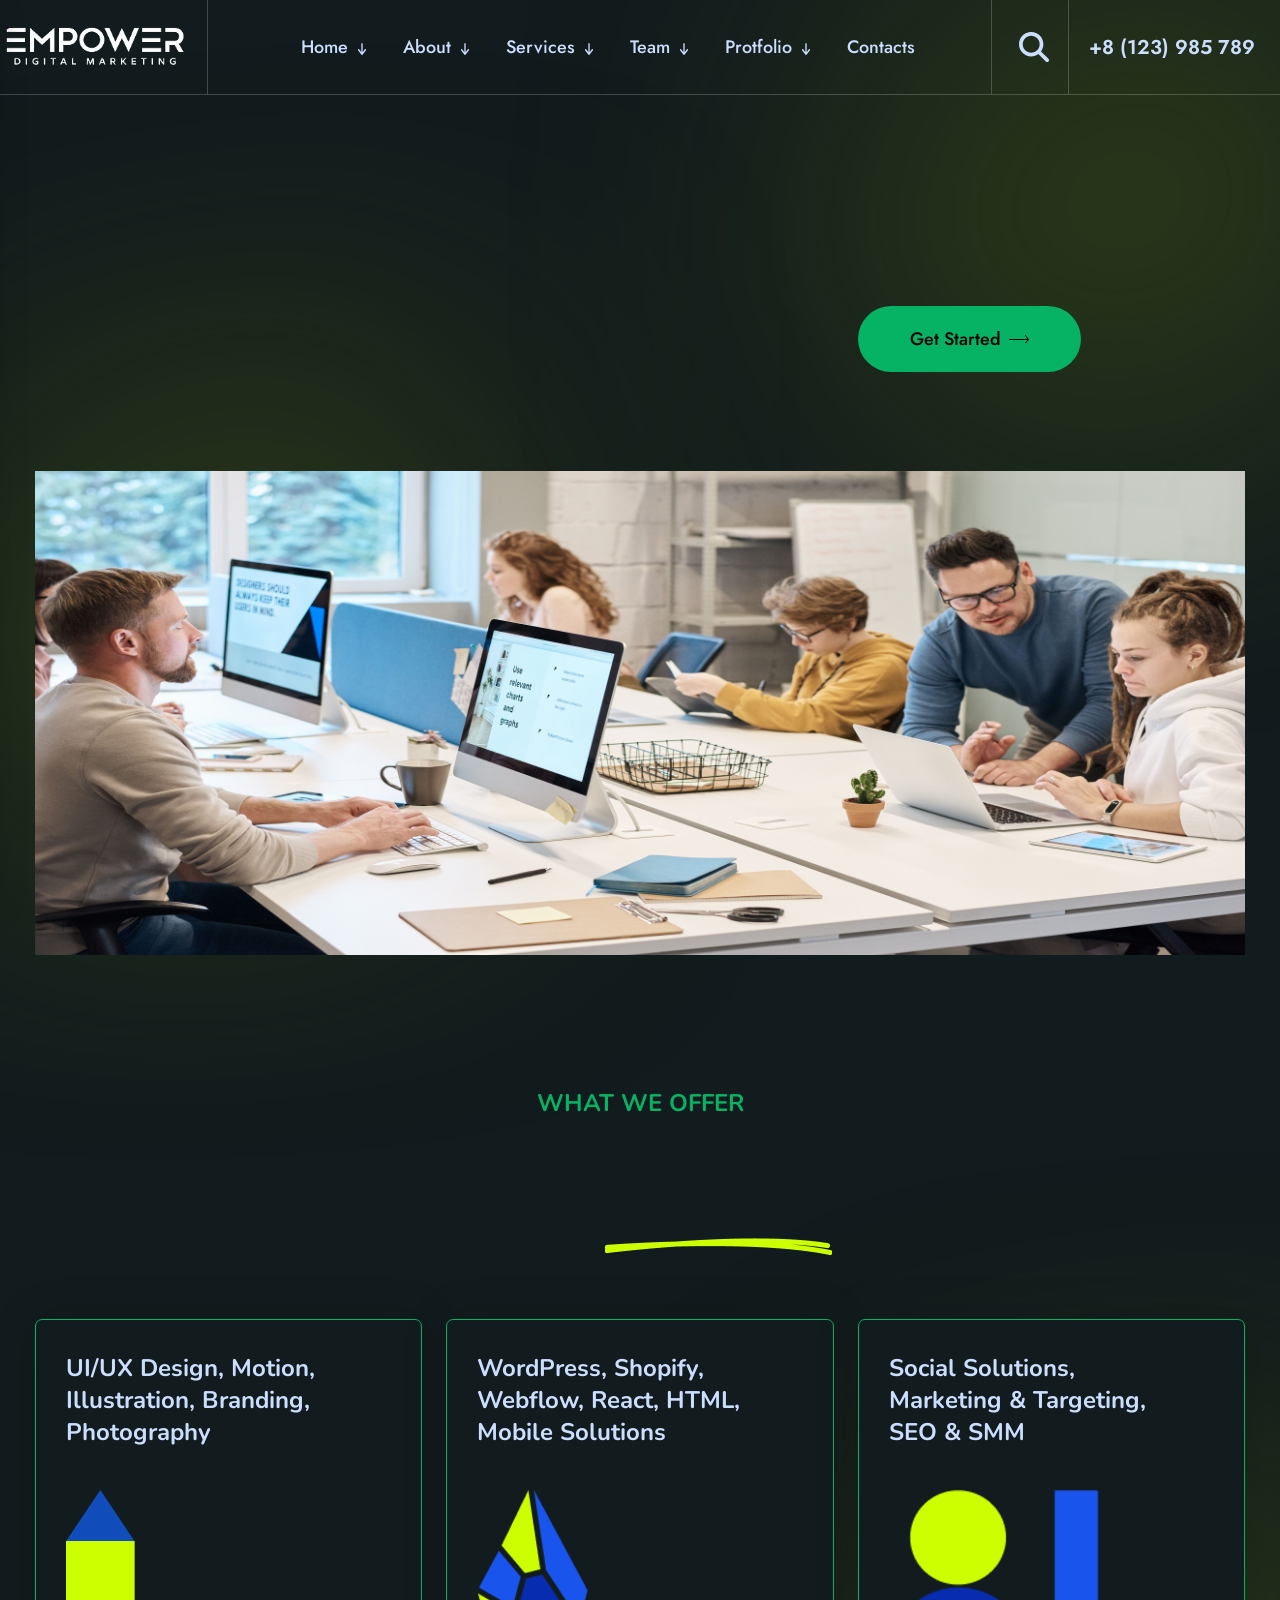
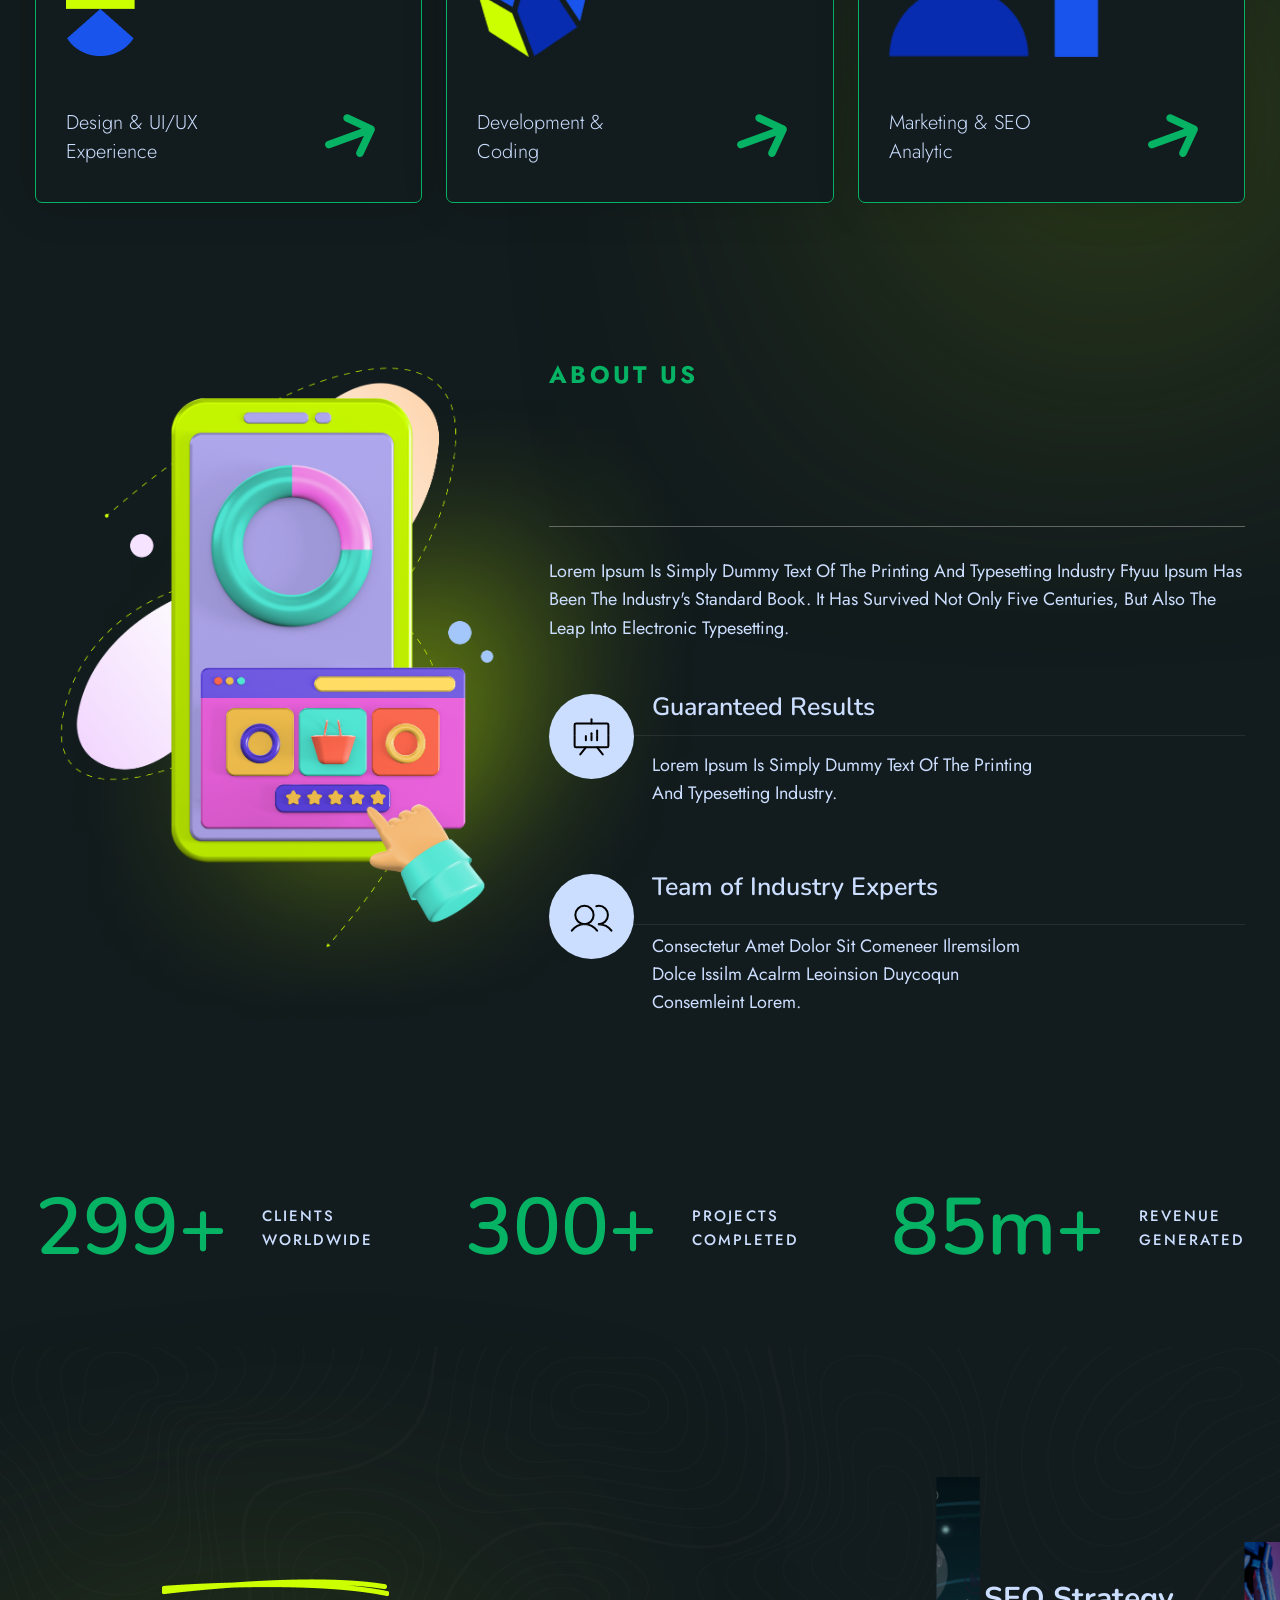
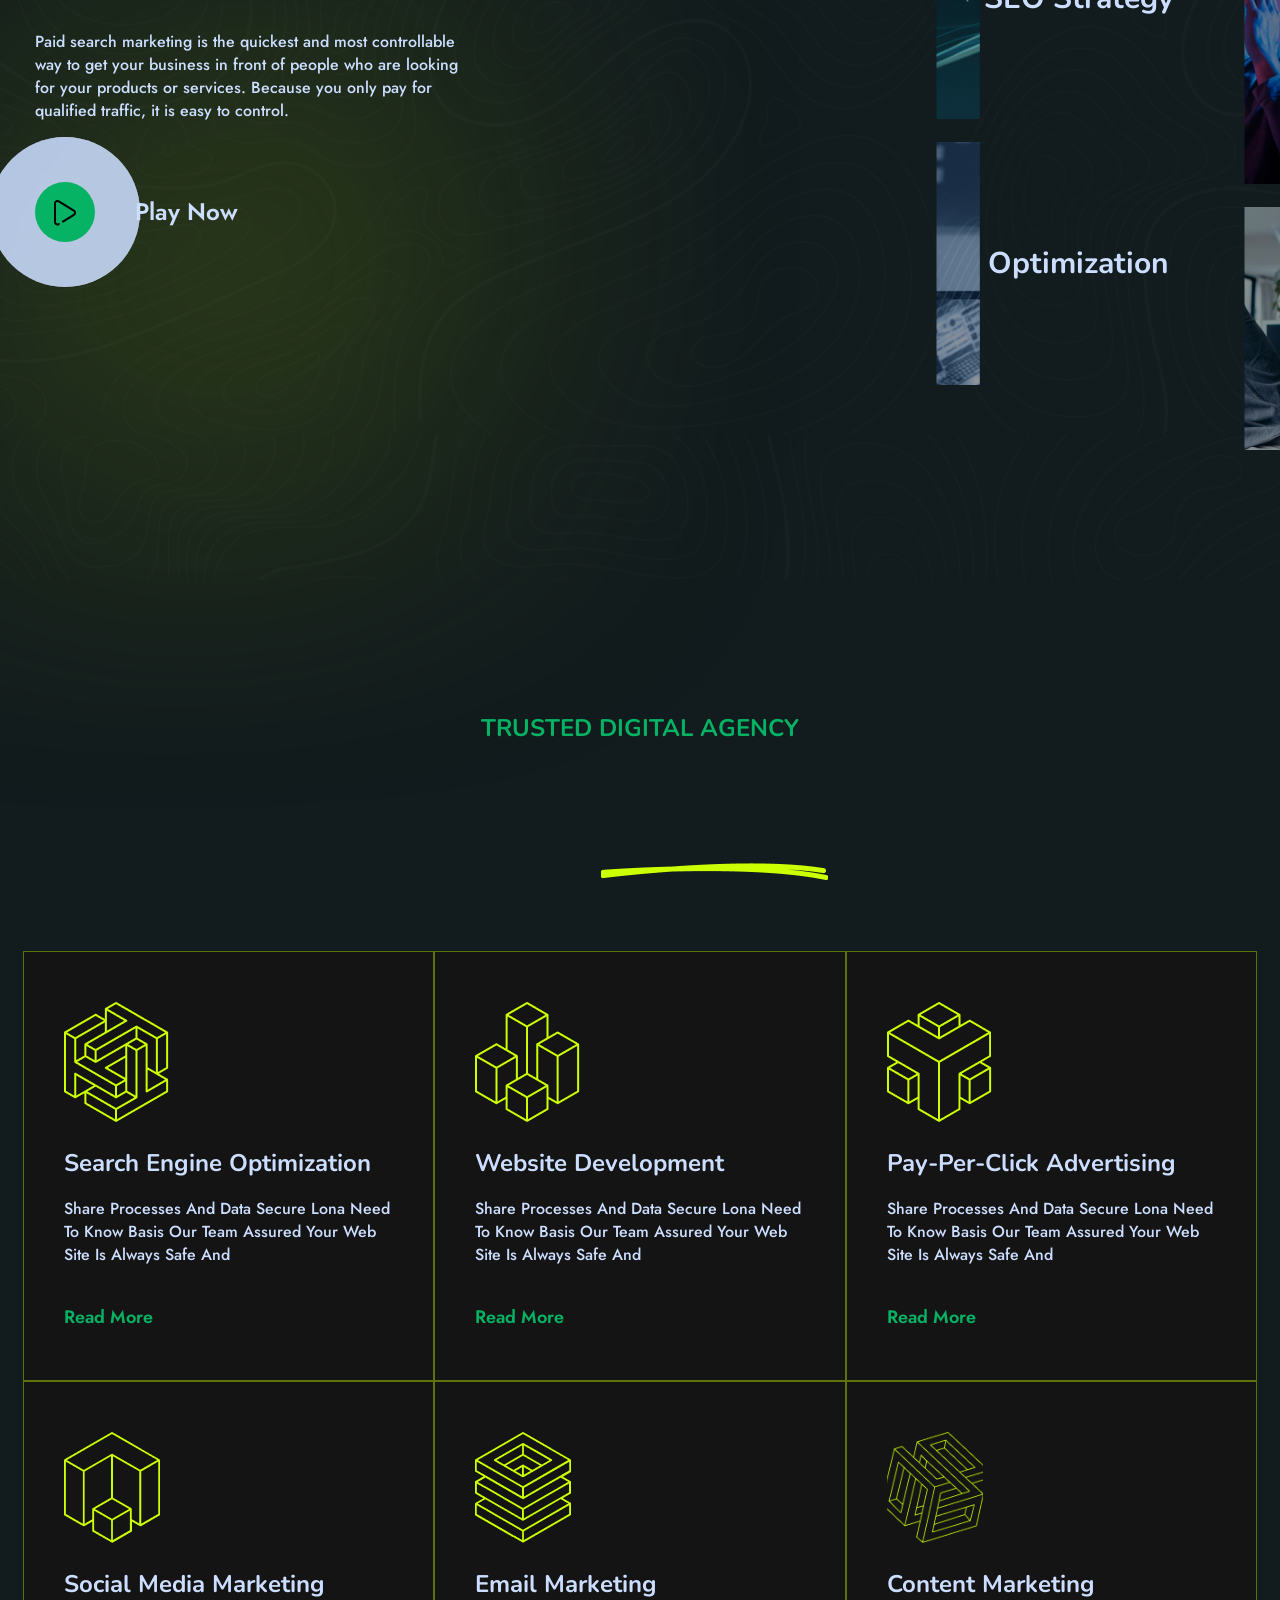
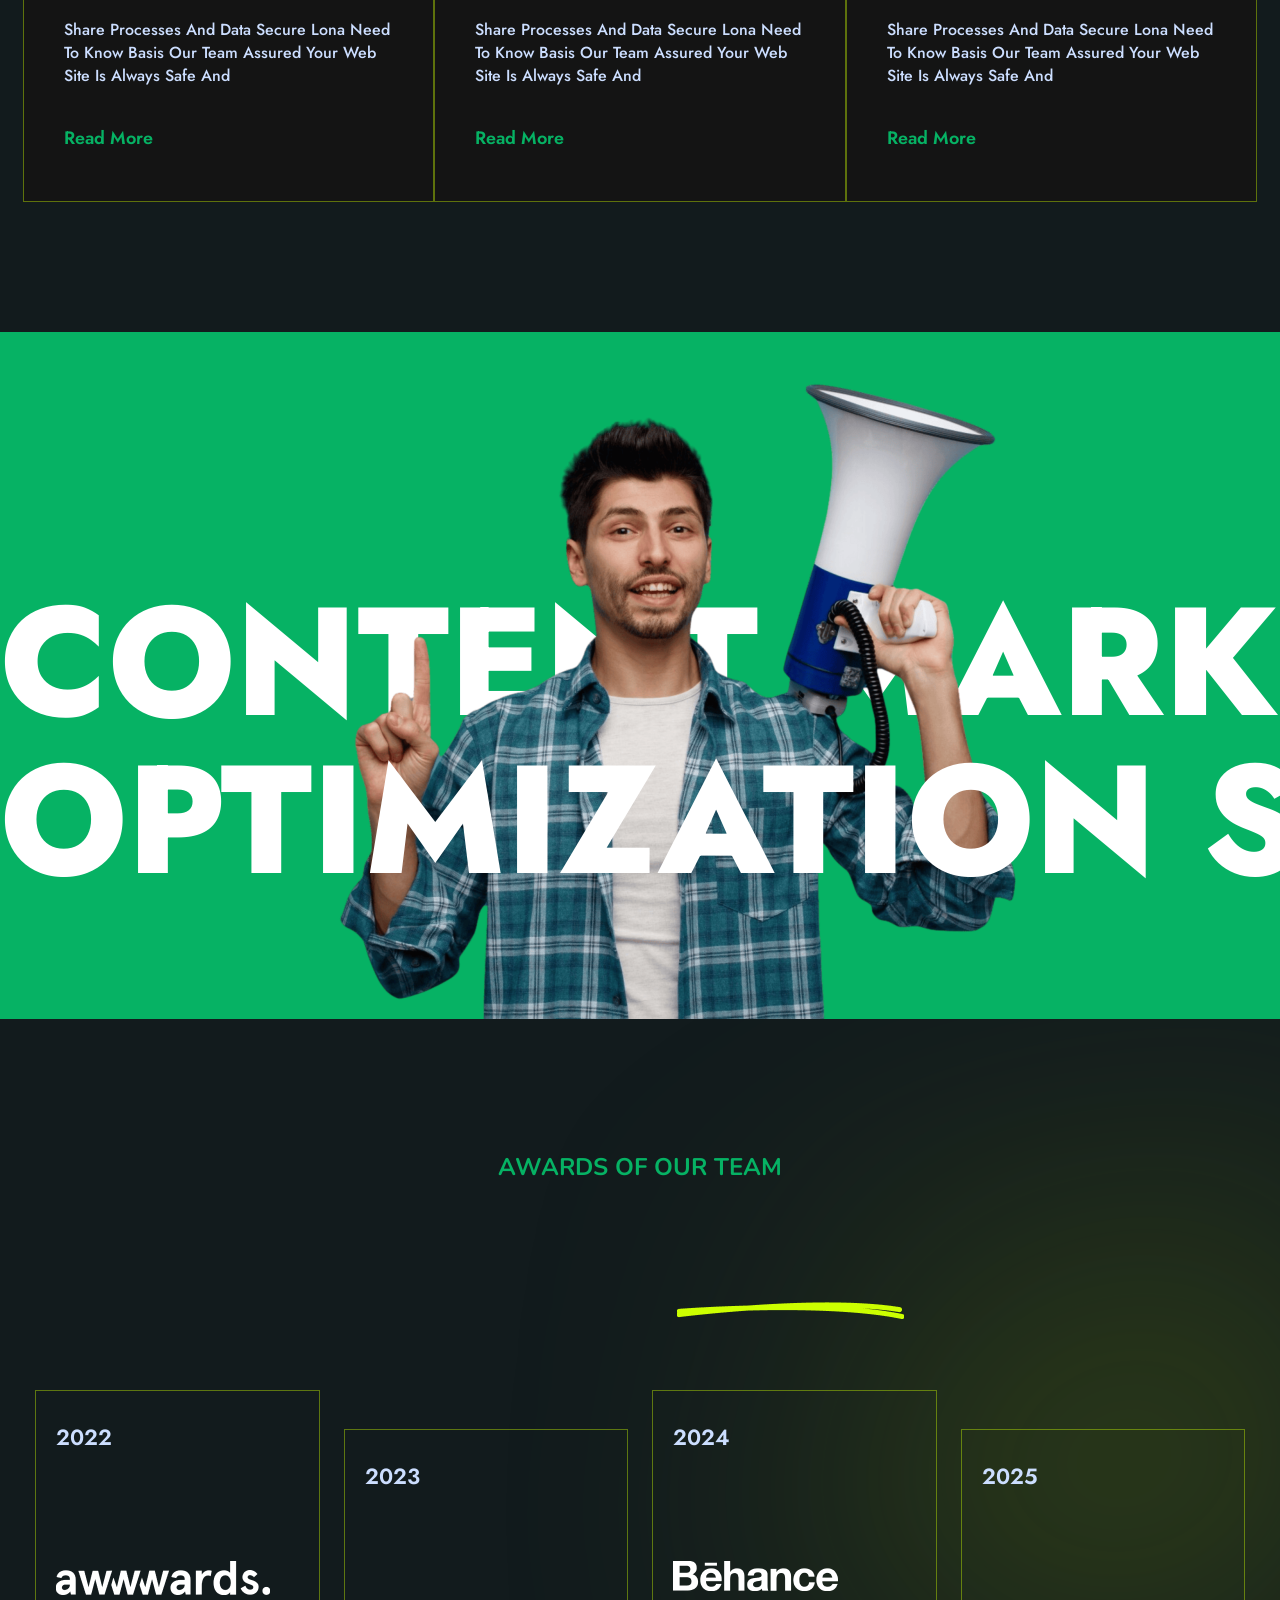
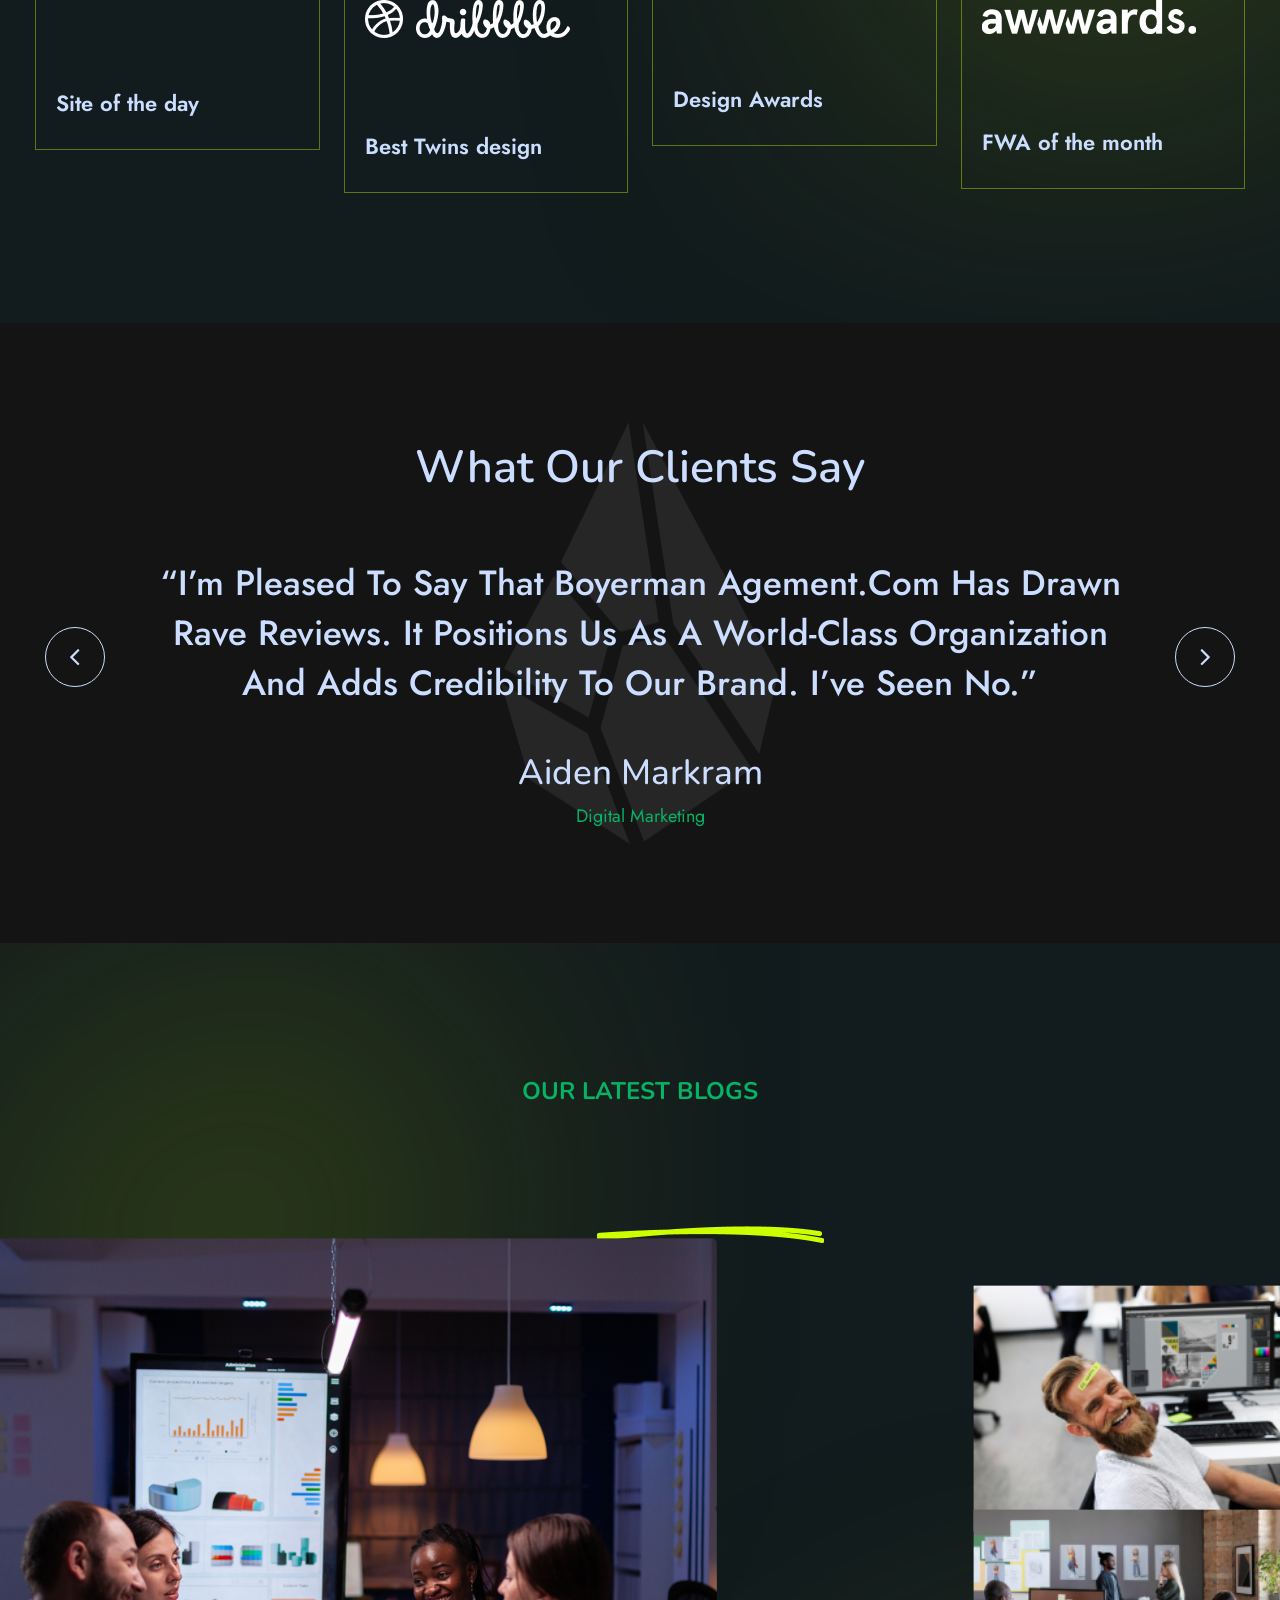
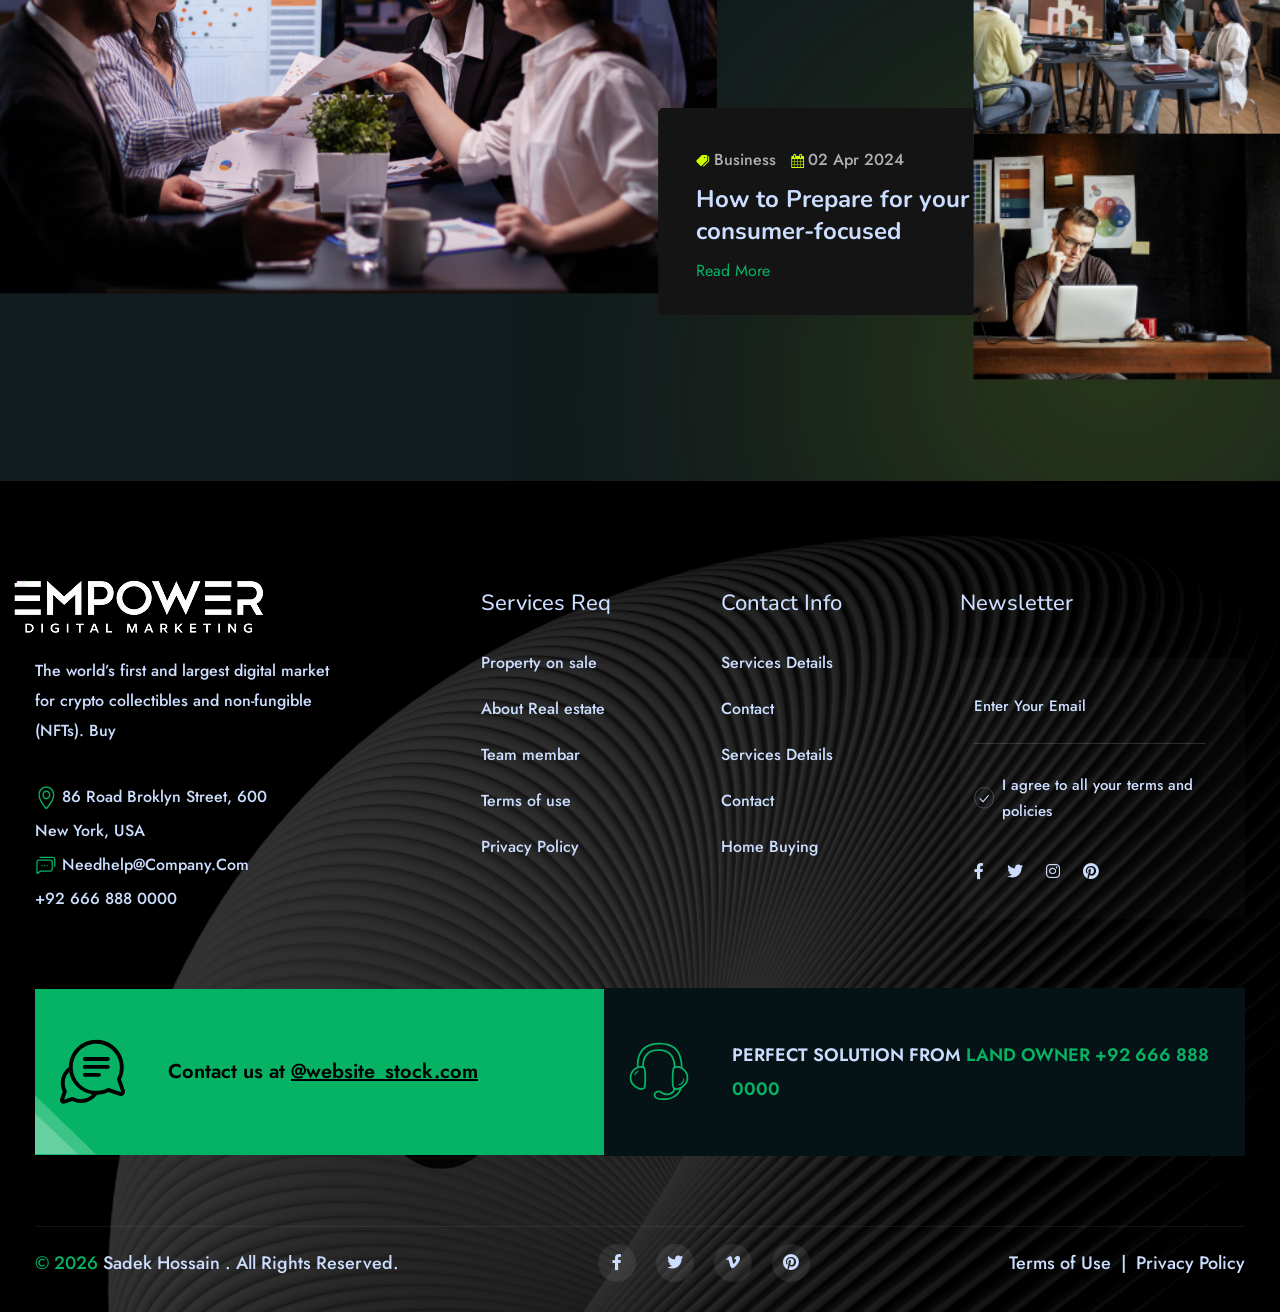
<file: index.html>
<!DOCTYPE html>
<html lang="en">



<head>
    <meta charset="UTF-8">
    <meta http-equiv="X-UA-Compatible" content="IE=edge">
    <meta name="viewport" content="width=device-width, initial-scale=1.0">
      <title>Digital Marketing Agency</title>

    <!--Essential css files-->
    <link rel="stylesheet" href="assets/css/all.css">
    <link rel="stylesheet" href="assets/css/bootstrap.min.css">
    <link rel="stylesheet" href="assets/css/jquery-ui.css">
    <link rel="stylesheet" href="assets/css/animate.css">
    <link rel="stylesheet" href="assets/css/swiper.css">
    <link rel="stylesheet" href="assets/css/magnific-popup.css">
    <link rel="stylesheet" href="assets/css/style.css">

    <!--favicon-->
    <link rel="icon" href="assets/images/favicon.png">

</head>

<body>
    <!-- Start Top To Scroll Button -->
    <div id="progress">
        <span id="progress-value"><i class="fa-solid fa-arrow-up"></i></span>
    </div>
    <!-- Start Top To Scroll Button -->
    <!-- Start Header Area1 -->
    <header class="header-area-1 header-sticky">
        <span class="extra-box-border"></span>
        <div class="header-wrapper">
            <div class="menu-bar">
                <a href="#" class="menu-bar-btn">
                    <svg xmlns="http://www.w3.org/2000/svg" width="49" height="15" viewBox="0 0 49 15" fill="#CCDEFF">
                        <line x1="0.249023" y1="1.41577" x2="48.6221" y2="1.41577" stroke="#CCDEFF" stroke-width="2">
                        </line>
                        <line x1="0.249023" y1="13.9224" x2="48.6221" y2="13.9224" stroke="#CCDEFF" stroke-width="2">
                        </line>
                    </svg>
                </a>
            </div>
            <div class="logo">
                <a href="index.html">
                    <img src="assets/images/logo/logo-1.png" alt="VRE">
                </a>
            </div>
            <div class="main-menu main-menu-1">
                <ul>
                    <li><a href="#" class="font-size-1-18 transition-1">Home
                            <span>
                                <svg width="8" height="14" viewBox="0 0 8 14" fill="none"
                                    xmlns="http://www.w3.org/2000/svg">
                                    <g clip-path="url(#clip0_1_9793)">
                                        <path
                                            d="M3.52937 12.868C3.78979 13.2098 4.21271 13.2098 4.47312 12.868L7.80646 8.49298C8.06687 8.15118 8.06687 7.59611 7.80646 7.25431C7.54604 6.91251 7.12312 6.91251 6.86271 7.25431L4.66687 10.1391L4.66687 1.75001C4.66687 1.26603 4.36896 0.875012 4.00021 0.875012C3.63146 0.875012 3.33354 1.26603 3.33354 1.75001L3.33354 10.1391L1.13771 7.25704C0.87729 6.91525 0.454373 6.91525 0.193956 7.25704C-0.0664601 7.59884 -0.0664602 8.15392 0.193956 8.49571L3.52729 12.8707L3.52937 12.868Z"
                                            fill="#CCDEFF" />
                                    </g>
                                    <defs>
                                        <clipPath id="clip0_1_9793">
                                            <rect width="8" height="14" fill="white"
                                                transform="translate(8 14) rotate(-180)" />
                                        </clipPath>
                                    </defs>
                                </svg>
                            </span>
                        </a>
                        <!-- <ul class="submenu submenu-1">
                            <li><a href="index.html" class="font-size-1-18">Home Style 1</a></li>
                            <li><a href="index-2.html" class="font-size-1-18">Home Style 2</a></li>
                            <li><a href="index-3.html" class="font-size-1-18">Home Style 3</a></li>
                        </ul> -->
                    </li>
                    <li><a href="about.html" class="font-size-1-18 transition-1">About
                            <span>
                                <svg width="8" height="14" viewBox="0 0 8 14" fill="none"
                                    xmlns="http://www.w3.org/2000/svg">
                                    <g clip-path="url(#clip0_1_9793)">
                                        <path
                                            d="M3.52937 12.868C3.78979 13.2098 4.21271 13.2098 4.47312 12.868L7.80646 8.49298C8.06687 8.15118 8.06687 7.59611 7.80646 7.25431C7.54604 6.91251 7.12312 6.91251 6.86271 7.25431L4.66687 10.1391L4.66687 1.75001C4.66687 1.26603 4.36896 0.875012 4.00021 0.875012C3.63146 0.875012 3.33354 1.26603 3.33354 1.75001L3.33354 10.1391L1.13771 7.25704C0.87729 6.91525 0.454373 6.91525 0.193956 7.25704C-0.0664601 7.59884 -0.0664602 8.15392 0.193956 8.49571L3.52729 12.8707L3.52937 12.868Z"
                                            fill="#CCDEFF" />
                                    </g>
                                    <defs>
                                        <clipPath id="clip0_1_979466">
                                            <rect width="8" height="14" fill="white"
                                                transform="translate(8 14) rotate(-180)" />
                                        </clipPath>
                                    </defs>
                                </svg>
                            </span>
                        </a>
                        <!-- <ul class="submenu submenu-1">
                            <li><a href="about.html" class="font-size-1-18">About</a></li>
                            <li><a href="team.html" class="font-size-1-18">Team</a></li>
                            <li><a href="team-details.html" class="font-size-1-18">Team Details</a></li>
                            <li><a href="price.html" class="font-size-1-18">Price</a></li>
                            <li><a href="faq.html" class="font-size-1-18">Faq</a></li>
                            <li><a href="404.html" class="font-size-1-18">404</a></li>
                        </ul> -->
                    </li>
                    <li><a href="services.html" class="font-size-1-18 transition-1">Services
                            <span>
                                <svg width="8" height="14" viewBox="0 0 8 14" fill="none"
                                    xmlns="http://www.w3.org/2000/svg">
                                    <g clip-path="url(#clip0_1_9793)">
                                        <path
                                            d="M3.52937 12.868C3.78979 13.2098 4.21271 13.2098 4.47312 12.868L7.80646 8.49298C8.06687 8.15118 8.06687 7.59611 7.80646 7.25431C7.54604 6.91251 7.12312 6.91251 6.86271 7.25431L4.66687 10.1391L4.66687 1.75001C4.66687 1.26603 4.36896 0.875012 4.00021 0.875012C3.63146 0.875012 3.33354 1.26603 3.33354 1.75001L3.33354 10.1391L1.13771 7.25704C0.87729 6.91525 0.454373 6.91525 0.193956 7.25704C-0.0664601 7.59884 -0.0664602 8.15392 0.193956 8.49571L3.52729 12.8707L3.52937 12.868Z"
                                            fill="#CCDEFF" />
                                    </g>
                                    <defs>
                                        <clipPath id="clip0_1_9794776">
                                            <rect width="8" height="14" fill="white"
                                                transform="translate(8 14) rotate(-180)" />
                                        </clipPath>
                                    </defs>
                                </svg>
                            </span>
                        </a>
                        <ul class="submenu submenu-1">
                            <li><a href="price.html" class="font-size-1-18">Price</a></li>
                           
                        </ul>
                    </li>
                    <li><a href="team.html" class="font-size-1-18 transition-1">Team
                            <span>
                                <svg width="8" height="14" viewBox="0 0 8 14" fill="none"
                                    xmlns="http://www.w3.org/2000/svg">
                                    <g clip-path="url(#clip0_1_9793)">
                                        <path
                                            d="M3.52937 12.868C3.78979 13.2098 4.21271 13.2098 4.47312 12.868L7.80646 8.49298C8.06687 8.15118 8.06687 7.59611 7.80646 7.25431C7.54604 6.91251 7.12312 6.91251 6.86271 7.25431L4.66687 10.1391L4.66687 1.75001C4.66687 1.26603 4.36896 0.875012 4.00021 0.875012C3.63146 0.875012 3.33354 1.26603 3.33354 1.75001L3.33354 10.1391L1.13771 7.25704C0.87729 6.91525 0.454373 6.91525 0.193956 7.25704C-0.0664601 7.59884 -0.0664602 8.15392 0.193956 8.49571L3.52729 12.8707L3.52937 12.868Z"
                                            fill="#CCDEFF" />
                                    </g>
                                    <defs>
                                        <clipPath id="clip0_1_979477">
                                            <rect width="8" height="14" fill="white"
                                                transform="translate(8 14) rotate(-180)" />
                                        </clipPath>
                                    </defs>
                                </svg>
                            </span>
                        </a>
                        <!-- <ul class="submenu submenu-1">
                            <li><a href="blog-grid.html" class="font-size-1-18">Blog Grid</a></li>
                            <li><a href="blog-standart.html" class="font-size-1-18">Blog Standart</a></li>
                            <li><a href="blog-details.html" class="font-size-1-18">Blog Details</a></li>
                        </ul> -->
                    </li>
                    <li><a href="project-details.html" class="font-size-1-18 transition-1">Protfolio
                            <span>
                                <svg width="8" height="14" viewBox="0 0 8 14" fill="none"
                                    xmlns="http://www.w3.org/2000/svg">
                                    <g clip-path="url(#clip0_1_9793)">
                                        <path
                                            d="M3.52937 12.868C3.78979 13.2098 4.21271 13.2098 4.47312 12.868L7.80646 8.49298C8.06687 8.15118 8.06687 7.59611 7.80646 7.25431C7.54604 6.91251 7.12312 6.91251 6.86271 7.25431L4.66687 10.1391L4.66687 1.75001C4.66687 1.26603 4.36896 0.875012 4.00021 0.875012C3.63146 0.875012 3.33354 1.26603 3.33354 1.75001L3.33354 10.1391L1.13771 7.25704C0.87729 6.91525 0.454373 6.91525 0.193956 7.25704C-0.0664601 7.59884 -0.0664602 8.15392 0.193956 8.49571L3.52729 12.8707L3.52937 12.868Z"
                                            fill="#CCDEFF" />
                                    </g>
                                    <defs>
                                        <clipPath id="clip0_1_9795">
                                            <rect width="8" height="14" fill="white"
                                                transform="translate(8 14) rotate(-180)" />
                                        </clipPath>
                                    </defs>
                                </svg>
                            </span>
                        </a>
                        <!-- <ul class="submenu submenu-1">
                            <li><a href="project-grid.html" class="font-size-1-18">Portfolio Grid</a></li>
                            <li><a href="project-details.html" class="font-size-1-18">Portfolio Details</a></li>
                        </ul> -->
                    </li>
                    <li><a href="contact.html" class="font-size-1-18 transition-1">Contacts
                        </a></li>
                </ul>
            </div>
            <div class="get-in-touch">
                <a href="#" class="header-search-bar">
                    <span>
                        <svg width="30" height="30" viewBox="0 0 30 30" fill="none" xmlns="http://www.w3.org/2000/svg">
                            <path
                                d="M24.375 12.1875C24.375 14.877 23.502 17.3613 22.0312 19.377L29.4492 26.8008C30.1816 27.5332 30.1816 28.7227 29.4492 29.4551C28.7168 30.1875 27.5273 30.1875 26.7949 29.4551L19.377 22.0312C17.3613 23.5078 14.877 24.375 12.1875 24.375C5.45508 24.375 0 18.9199 0 12.1875C0 5.45508 5.45508 0 12.1875 0C18.9199 0 24.375 5.45508 24.375 12.1875ZM12.1875 20.625C13.2955 20.625 14.3927 20.4068 15.4164 19.9827C16.4401 19.5587 17.3702 18.9372 18.1537 18.1537C18.9372 17.3702 19.5587 16.4401 19.9827 15.4164C20.4068 14.3927 20.625 13.2955 20.625 12.1875C20.625 11.0795 20.4068 9.98229 19.9827 8.95861C19.5587 7.93492 18.9372 7.00478 18.1537 6.22129C17.3702 5.43779 16.4401 4.81629 15.4164 4.39227C14.3927 3.96824 13.2955 3.75 12.1875 3.75C11.0795 3.75 9.98229 3.96824 8.95861 4.39227C7.93492 4.81629 7.00478 5.43779 6.22129 6.22129C5.43779 7.00478 4.81629 7.93492 4.39227 8.95861C3.96824 9.98229 3.75 11.0795 3.75 12.1875C3.75 13.2955 3.96824 14.3927 4.39227 15.4164C4.81629 16.4401 5.43779 17.3702 6.22129 18.1537C7.00478 18.9372 7.93492 19.5587 8.95861 19.9827C9.98229 20.4068 11.0795 20.625 12.1875 20.625Z"
                                fill="#CCDEFF" />
                        </svg>
                    </span>
                </a>
                <a href="#" class="font-size-1-20 transition-1">+8 (123) 985 789</a>
            </div>
        </div>
    </header>
    <!-- End Header Area1 -->

    <!-- Start Search Bar Popup Home 2 -->
    <div class="search-bar home-1">
        <div class="search">
            <form action="#">
                <input type="text" placeholder="Search Here ....">
                <input type="submit" value="Search" class="btn-primary-style btn-2 hero-info-btn btn-3 btn-4">
            </form>
        </div>
        <a href="javascript:void(0)" class="search-popup-close"><i class="fa-solid fa-xmark"></i></a>
    </div>
    <!-- End Search Bar Popup Home 2 -->

    <!-- Start Mobile Menu Home 1 -->
    <div class="nft-mobile-menu">
        <button class="close-menu float-end"><i class="fa-solid fa-xmark"></i></button>
        <a class='mobile-menu-logo' href="index.html"><img src="assets/images/logo/logo-1.png" alt="VRE"></a>
        <ul>
            <li class="index.html"><a href="javascript:void(0)">Home</a>
                <!-- <ul class="submenu-wrapper">
                    <li><a href="index.html">Home Page 1</a></li>
                    <li><a href="index-2.html">Home Page 2</a></li>
                    <li><a href="index-3.html">Home Page 3</a></li>
                </ul> -->
            </li>
            <li class="about.html"><a href="javascript:void(0)">About</a>
                <!-- <ul class="submenu-wrapper">
                    <li><a href="about.html" class="font-size-1-18">About</a></li>
                    <li><a href="team.html" class="font-size-1-18">Team</a></li>
                    <li><a href="team-details.html" class="font-size-1-18">Team Details</a></li>
                    <li><a href="price.html" class="font-size-1-18">Price</a></li>
                    <li><a href="faq.html" class="font-size-1-18">Faq</a></li>
                    <li><a href="404.html" class="font-size-1-18">404</a></li>
                </ul> -->
            </li>
            <li class="services.html"><a href="javascript:void(0)">services</a>
                <ul class="submenu-wrapper">
                    <li><a href="price.html" class="font-size-1-18">Price</a></li>
                    
                </ul>
            </li>
            <li class="team.html"><a href="javascript:void(0)">Team</a>
                <!-- <ul class="submenu-wrapper">
                    <li><a href="blog-grid.html" class="font-size-1-18">Blog Grid</a></li>
                    <li><a href="blog-standart.html" class="font-size-1-18">Blog Standart</a></li>
                    <li><a href="blog-details.html" class="font-size-1-18">Blog Details</a></li>
                </ul> -->
            </li>
            <li class="has-submenu"><a href="javascript:void(0)">Portfolio</a>
                <!-- <ul class="submenu-wrapper">
                    <li><a href="project-grid.html" class="font-size-1-18">Portfolio Grid</a></li>
                    <li><a href="project-details.html" class="font-size-1-18">Portfolio Details</a></li>
                </ul> -->
            </li>
            <li class="has-submenu"><a href="contact.html">Contact</a>
            </li>
        </ul>
        <div class="search-form">
            <form action="#">
                <input type="text" placeholder="Search...">
                <button type="submit" class="border-0">Go</button>
            </form>
        </div>
        <div class="phone-number-mobile-menu">
            <a href="#">+8 (123) 985 789</a>
        </div>
        <div class="mobile-menu-copy-right-text">
            <p><span>© 2026</span> Sadek Hossain . All Rights Reserved.</p>
        </div>
    </div>
    <!-- End Mobile Menu Home 1 -->

    <!-- Start Hero Area 1 -->
    <section class="hero-area">
        <img src="assets/images/shep/bg-blur-shep-1.png" alt="VRE" class="hero-area-1-shep-1">
        <img src="assets/images/shep/bg-blur-shep-1.png" alt="VRE" class="hero-area-1-shep-2">
        <div class="hero-wrapper">
            <div class="container">
                <div class="hero-inner">
                    <div class="row align-items-center">
                        <div class="col-xl-8 col-lg-8">
                            <div class="hero-title">
                                <h2 class="font-size-1-60 split-collab" id="quote">A Fully Integrated Digital
                                    <br>Marketing Agency</h2>
                            </div>
                        </div>
                        <div class="col-xl-4 col-lg-4">
                            <div class="hero-sub-title vre-slide-up-gsap">
                                <p class="font-size-1-18 skew-up-2">Maximize your online visibility and increase organic
                                    traffic for your business.</p>
                                <div class="hero-1-btn">
                                    <a href="#" class="btn-2 font-size-1-18 btn-primary-style">Get Started
                                        <span>
                                            <svg width="20" height="20" viewBox="0 0 20 20" fill="none"
                                                xmlns="http://www.w3.org/2000/svg">
                                                <g clip-path="url(#clip0_1_21324)">
                                                    <path
                                                        d="M19.5866 11H0.41235C0.184269 11 0 10.7715 0 10.4886C0 10.2058 0.184269 9.97723 0.41235 9.97723H18.5906L16.0881 6.87375C15.927 6.67399 15.927 6.34958 16.0881 6.14982C16.2492 5.95006 16.5108 5.95006 16.6718 6.14982L19.8792 10.1274C19.9977 10.2745 20.0325 10.4934 19.9681 10.6852C19.9036 10.8753 19.7529 11 19.5866 11Z"
                                                        fill="black" />
                                                    <path
                                                        d="M16.3435 14.4241C16.2384 14.4241 16.1333 14.3843 16.0538 14.3035C15.8935 14.1433 15.8935 13.883 16.0538 13.7228L19.2487 10.5279C19.4089 10.3677 19.6692 10.3677 19.8294 10.5279C19.9897 10.6882 19.9897 10.9484 19.8294 11.1087L16.6346 14.3035C16.5538 14.3843 16.4487 14.4241 16.3435 14.4241Z"
                                                        fill="black" />
                                                </g>
                                                <defs>
                                                    <clipPath id="clip0_1_21324">
                                                        <rect width="20" height="20" fill="white" />
                                                    </clipPath>
                                                </defs>
                                            </svg>
                                        </span>
                                    </a>
                                </div>
                            </div>
                        </div>
                    </div>
                </div>
                <div class="hero-img-banner">
                    <div class="row">
                        <div class="col-xl-12">
                            <div class="hero-banner-img-inner vre-reveal-one">
                                <img src="assets/images/banner/home-1-hero-slider.png" alt="VRE"
                                    class="vre-reveal-image-one">
                            </div>
                        </div>
                    </div>
                </div>
            </div>
        </div>
    </section>
    <!-- End Hero Area 1 -->

    <!-- Start Offer Area Home 1 -->
    <section class="offer-area-home-1">
        <img src="assets/images/shep/bg-blur-shep-1.png" alt="VRE" class="offer-area-1-shep-1 blur-1">
        <div class="container">
            <div class="title">
                <div class="sub-title">
                    <p>what we offer</p>
                </div>
                <div class="main-title">
                    <h3 class="split-collab">We Offer A Wide Range Of <br> Digital Marketing <span><img
                                src="assets/images/shep/text-shep-1.png" alt=""></span></h3>
                </div>
            </div>
            <div class="offer-wrapper">
                <div class="row justify-content-center">
                    <div class="col-xl-4 col-lg-4 col-md-6 vre-slide-up-gsap">
                        <div class="offer-inner">
                            <p class="font-size-1-24">UI/UX Design, Motion, <br> Illustration, Branding, <br>
                                Photography</p>
                            <img src="assets/images/home-1/offer-1.png" alt="VRE">
                            <div class="offer-work">
                                <span class="font-size-1-20">design & UI/UX <br>
                                    Experience</span>
                                <a href="services-details.html">
                                    <i class="fa-solid fa-arrow-right"></i>
                                </a>
                            </div>
                        </div>
                    </div>
                    <div class="col-xl-4 col-lg-4 col-md-6  vre-slide-up-gsap">
                        <div class="offer-inner">
                            <p class="font-size-1-24">WordPress, Shopify, <br> Webflow, React, HTML, <br> Mobile
                                Solutions</p>
                            <img src="assets/images/home-1/offer-2.png" alt="VRE">
                            <div class="offer-work">
                                <span class="font-size-1-20">development & <br>
                                    coding</span>
                                <a href="services-details.html">
                                    <i class="fa-solid fa-arrow-right"></i>
                                </a>
                            </div>
                        </div>
                    </div>
                    <div class="col-xl-4 col-lg-4 col-md-6 vre-slide-up-gsap">
                        <div class="offer-inner">
                            <p class="font-size-1-24">Social Solutions, <br> Marketing & Targeting, <br> SEO & SMM</p>
                            <img src="assets/images/home-1/offer-3.png" alt="VRE">
                            <div class="offer-work">
                                <span class="font-size-1-20">marketing & SEO <br>
                                    Analytic</span>
                                <a href="services-details.html">
                                    <i class="fa-solid fa-arrow-right"></i>
                                </a>
                            </div>
                        </div>
                    </div>
                </div>
            </div>
        </div>
    </section>
    <!-- End Offer Area Home 1 -->

    <!-- Start About Area Home 1 -->
    <section class="about-area-home-1">
        <div class="container">
            <div class="row align-items-center">
                <div class="col-xl-5 col-lg-5">
                    <div class="about-image">
                        <img src="assets/images/home-1/about-home-1.png" alt="VRE">
                    </div>
                </div>
                <div class="col-xl-7 col-lg-7">
                    <div class="about-area-home-1-inner">
                        <p class="font-size-1-24">about us</p>
                        <h3 class="font-size-1-40 split-collab">The Digital Marketing <br> Services Company</h3>
                        <p class="about-us-details font-size-1-18">
                            Lorem Ipsum is simply dummy text of the printing and typesetting industry
                            ftyuu Ipsum has been the industry's standard book. It has survived not only five centuries,
                            but also the leap into electronic typesetting.
                        </p>
                        <div class="about-point-text vre-slide-up-gsap">
                            <div class="about-point-icon">
                                <span>
                                    <svg width="45" height="45" viewBox="0 0 45 45" fill="none"
                                        xmlns="http://www.w3.org/2000/svg">
                                        <path
                                            d="M37.9688 8.4375H7.03125C6.2546 8.4375 5.625 9.0671 5.625 9.84375V30.9375C5.625 31.7142 6.2546 32.3438 7.03125 32.3438H37.9688C38.7454 32.3438 39.375 31.7142 39.375 30.9375V9.84375C39.375 9.0671 38.7454 8.4375 37.9688 8.4375Z"
                                            stroke="black" stroke-width="2" stroke-linecap="round"
                                            stroke-linejoin="round" />
                                        <path d="M28.125 32.3438L33.75 39.375" stroke="black" stroke-width="2"
                                            stroke-linecap="round" stroke-linejoin="round" />
                                        <path d="M16.875 32.3438L11.25 39.375" stroke="black" stroke-width="2"
                                            stroke-linecap="round" stroke-linejoin="round" />
                                        <path d="M16.875 21.0938V25.3125" stroke="black" stroke-width="2"
                                            stroke-linecap="round" stroke-linejoin="round" />
                                        <path d="M22.5 18.2812V25.3125" stroke="black" stroke-width="2"
                                            stroke-linecap="round" stroke-linejoin="round" />
                                        <path d="M28.125 15.4688V25.3125" stroke="black" stroke-width="2"
                                            stroke-linecap="round" stroke-linejoin="round" />
                                        <path d="M22.5 8.4375V4.21875" stroke="black" stroke-width="2"
                                            stroke-linecap="round" stroke-linejoin="round" />
                                    </svg>
                                </span>
                            </div>
                            <div class="about-point-info">
                                <h5 class="font-size-1-25">Guaranteed Results</h5>
                                <p class="font-size-1-18">Lorem Ipsum is simply dummy text of the printing <br> and
                                    typesetting industry.</p>
                            </div>
                        </div>
                        <div class="about-point-text vre-slide-up-gsap">
                            <div class="about-point-icon">
                                <span>
                                    <svg width="45" height="45" viewBox="0 0 45 45" fill="none"
                                        xmlns="http://www.w3.org/2000/svg">
                                        <path
                                            d="M15.4688 28.125C20.517 28.125 24.6094 24.0326 24.6094 18.9844C24.6094 13.9361 20.517 9.84375 15.4688 9.84375C10.4205 9.84375 6.32812 13.9361 6.32812 18.9844C6.32812 24.0326 10.4205 28.125 15.4688 28.125Z"
                                            stroke="black" stroke-width="2" stroke-miterlimit="10" />
                                        <path
                                            d="M27.3164 10.1777C28.1244 9.95858 28.9577 9.8463 29.7949 9.84375C32.2192 9.84375 34.5441 10.8068 36.2583 12.521C37.9725 14.2352 38.9355 16.5601 38.9355 18.9844C38.9355 21.4086 37.9725 23.7336 36.2583 25.4478C34.5441 27.162 32.2192 28.125 29.7949 28.125"
                                            stroke="black" stroke-width="2" stroke-linecap="round"
                                            stroke-linejoin="round" />
                                        <path
                                            d="M2.8125 34.6986C4.23975 32.6676 6.13483 31.0099 8.33767 29.8656C10.5405 28.7212 12.9864 28.1238 15.4688 28.1238C17.9511 28.1238 20.397 28.7212 22.5998 29.8656C24.8027 31.0099 26.6977 32.6676 28.125 34.6986"
                                            stroke="black" stroke-width="2" stroke-linecap="round"
                                            stroke-linejoin="round" />
                                        <path
                                            d="M29.7949 28.125C32.2775 28.1235 34.7239 28.7201 36.9269 29.8645C39.13 31.0089 41.0249 32.6673 42.4512 34.6992"
                                            stroke="black" stroke-width="2" stroke-linecap="round"
                                            stroke-linejoin="round" />
                                    </svg>
                                </span>
                            </div>
                            <div class="about-point-info">
                                <h5 class="font-size-1-25">Team of Industry Experts</h5>
                                <p class="font-size-1-18">consectetur amet dolor sit comeneer ilremsilom <br> dolce
                                    issilm acalrm leoinsion duycoqun <br> consemleint lorem.</p>
                            </div>
                        </div>
                    </div>
                </div>
            </div>
        </div>
    </section>
    <!-- End About Area Home 1 -->

    <!-- Start Counter Area Home 1 -->
    <div class="counter-area-home-1">
        <div class="container">
            <div class="counter-wrapper">
                <div class="counter-itme vre-slide-down-gsap">
                    <div class="counter-number">
                        <span class="counter" data-speed="1000">325</span><span>+</span>
                    </div>
                    <div class="counter-number-info">
                        <span class="font-size-1-15">Clients <br>
                            Worldwide</span>
                    </div>
                </div>
                <div class="counter-itme vre-slide-down-gsap">
                    <div class="counter-number">
                        <span class="counter" data-speed="1000">975</span><span>+</span>
                    </div>
                    <div class="counter-number-info">
                        <span class="font-size-1-15">Projects <br>
                            Completed</span>
                    </div>
                </div>
                <div class="counter-itme vre-slide-down-gsap">
                    <div class="counter-number">
                        <span class="counter" data-speed="1000">85</span><span>m+</span>
                    </div>
                    <div class="counter-number-info">
                        <span class="font-size-1-15">Revenue <br>
                            Generated</span>
                    </div>
                </div>
            </div>
        </div>
    </div>
    <!-- End Counter Area Home 1 -->

    <!-- Start Ppc Agencey Home 1 -->
    <section class="ppc-agencey-home-1" style="background-image: url('assets/images/home-1/ppc-agencey-bg.png');">
        <img src="assets/images/shep/bg-blur-shep-1.png" alt="VRE" class="ppc-agencey-area-1-shep-1 blur-1">
        <div class="container">
            <div class="ppc-agencey-wrapper">
                <div class="row justify-content-xl-between justify-content-lg-between">
                    <div class="col-xl-5 col-lg-6 col-md-12">
                        <div class="ppc-agencey-text">
                            <div class="title">
                                <div class="main-title">
                                    <h3 class="split-collab">Best PPC Agency in <br>
                                        Europe: Winner <span><img src="assets/images/shep/text-shep-1.png"
                                                alt=""></span>
                                    </h3>
                                </div>
                            </div>
                            <p class="font-size-1-16">Paid search marketing is the quickest and most controllable <br>
                                way to get your business in front of people who are looking <br> for your products or
                                services. Because you only pay for <br> qualified traffic, it is easy to control.</p>
                            <div class="ppc-agencey-play">
                                <a href="https://www.youtube.com/watch?v=XbZDL435xw0&amp;t=97s" class="popup-video-1">
                                    <div class="video-main">
                                        <div class="promo-video">
                                            <div class="waves-block">
                                                <div class="waves wave-1"></div>
                                                <div class="waves wave-2"></div>
                                                <div class="waves wave-3"></div>
                                            </div>
                                        </div>
                                        <span class="popup-video-btn-home-1 video video-popup mfp-iframe">
                                            <svg width="22" height="26" viewBox="0 0 22 26" fill="none"
                                                xmlns="http://www.w3.org/2000/svg">
                                                <path
                                                    d="M20.3456 9.79627L5.30195 0.52306C4.21357 -0.146991 2.8977 -0.17485 1.78191 0.448538C0.666121 1.07183 0 2.20712 0 3.48519V21.9471C0 23.8796 1.5571 25.4603 3.47089 25.4707C3.47612 25.4707 3.48134 25.4708 3.48646 25.4708C4.08453 25.4707 4.70777 25.2833 5.28986 24.9281C5.75814 24.6424 5.90614 24.0312 5.62044 23.5629C5.33474 23.0946 4.72344 22.9467 4.25531 23.2324C3.98304 23.3984 3.71714 23.4843 3.48159 23.4843C2.7595 23.4804 1.98637 22.8618 1.98637 21.9472V3.48524C1.98637 2.93697 2.27212 2.45009 2.7507 2.18269C3.22932 1.9153 3.7937 1.92724 4.25999 2.21433L19.3037 11.4875C19.7559 11.7659 20.0146 12.2301 20.0135 12.7611C20.0124 13.2921 19.7518 13.7552 19.2972 14.0327L8.42048 20.6923C7.95266 20.9788 7.8056 21.5902 8.09205 22.058C8.37845 22.5258 8.98989 22.6729 9.45772 22.3864L20.3331 15.7276C21.3744 15.0924 21.9975 13.985 22 12.7651C22.0025 11.5454 21.3838 10.4354 20.3456 9.79627Z"
                                                    fill="black" />
                                            </svg>
                                        </span>
                                    </div>
                                    <span class="font-size-1-24">Play Now</span>
                                </a>
                            </div>
                        </div>
                    </div>
                    <div class="col-xl-3 offset-xl-1 col-lg-3 col-md-6 col-sm-6">
                        <div class="ppc-agencey-item-1 ppc-agencey-item">
                            <div class="ppc-agencey-img ppc-agencey-img-1 vre-reveal-one">
                                <img src="assets/images/home-1/ppc-agencey-1.png" alt="VRE"
                                    class="vre-reveal-image-one">
                                <h5 class="font-size-1-30">SEO Strategy</h5>
                            </div>
                            <div class="ppc-agencey-img ppc-agencey-img-2 vre-reveal-one">
                                <img src="assets/images/home-1/ppc-agencey-2.png" alt="VRE"
                                    class="vre-reveal-image-one">
                                <h5 class="font-size-1-30">Optimization</h5>
                            </div>
                        </div>
                    </div>
                    <div class="col-xl-3 col-lg-3 col-md-6 col-sm-6">
                        <div class="ppc-agencey-item-2 ppc-agencey-item">
                            <div class="ppc-agencey-img ppc-agencey-img-3 vre-reveal-one">
                                <img src="assets/images/home-1/ppc-agencey-3.png" alt="VRE"
                                    class="vre-reveal-image-one">
                                <h5 class="font-size-1-30">SEO Analysis</h5>
                            </div>
                            <div class="ppc-agencey-img ppc-agencey-img-4 vre-reveal-one">
                                <img src="assets/images/home-1/ppc-agencey-4.png" alt="VRE"
                                    class="vre-reveal-image-one">
                                <h5 class="font-size-1-30">Web & Mobile</h5>
                            </div>
                        </div>
                    </div>
                </div>
            </div>
        </div>
    </section>
    <!-- End Ppc Agencey Home 1 -->

    <!-- Start Digital Marketing Home 1 -->
    <section class="digital-marketing-home-1">
        <div class="container">
            <div class="title">
                <div class="sub-title">
                    <p>Trusted Digital Agency</p>
                </div>
                <div class="main-title">
                    <h3 class="split-collab">We offer a wide range of <br>
                        digital marketing <span><img src="assets/images/shep/text-shep-1.png" alt=""></span></h3>
                </div>
            </div>
            <div class="digital-marketing-wrapper">
                <div class="row">
                    <div class="col-xl-4 col-lg-4 col-md-6 px-0">
                        <div class="digital-marketing-inner">
                            <img src="assets/images/home-1/digital-marketing-1.png" alt="VRE">
                            <h5 class="font-size-1-24">Search Engine Optimization</h5>
                            <p class="font-size-1-16">Share processes and data secure lona need <br> to know basis Our
                                team assured your web <br> site is always safe and</p>
                            <div class="digital-marketing-btn">
                                <a href="services-details.html">
                                    <span class="font-size-1-18">Read More</span>
                                    <span>
                                        <svg width="131" height="16" viewBox="0 0 131 16" fill="none"
                                            xmlns="http://www.w3.org/2000/svg">
                                            <path
                                                d="M130.707 8.70711C131.098 8.31658 131.098 7.68342 130.707 7.29289L124.343 0.928932C123.953 0.538408 123.319 0.538408 122.929 0.928932C122.538 1.31946 122.538 1.95262 122.929 2.34315L128.586 8L122.929 13.6569C122.538 14.0474 122.538 14.6805 122.929 15.0711C123.319 15.4616 123.953 15.4616 124.343 15.0711L130.707 8.70711ZM0 9H130V7H0V9Z"
                                                fill="#CCFF00" />
                                        </svg>
                                    </span>
                                </a>
                            </div>
                        </div>
                    </div>
                    <div class="col-xl-4 col-lg-4 col-md-6 px-0">
                        <div class="digital-marketing-inner">
                            <img src="assets/images/home-1/digital-marketing-2.png" alt="VRE">
                            <h5 class="font-size-1-24">Website Development</h5>
                            <p class="font-size-1-16">Share processes and data secure lona need <br> to know basis Our
                                team assured your web <br> site is always safe and</p>
                            <div class="digital-marketing-btn">
                                <a href="services-details.html">
                                    <span class="font-size-1-18">Read More</span>
                                    <span>
                                        <svg width="131" height="16" viewBox="0 0 131 16" fill="none"
                                            xmlns="http://www.w3.org/2000/svg">
                                            <path
                                                d="M130.707 8.70711C131.098 8.31658 131.098 7.68342 130.707 7.29289L124.343 0.928932C123.953 0.538408 123.319 0.538408 122.929 0.928932C122.538 1.31946 122.538 1.95262 122.929 2.34315L128.586 8L122.929 13.6569C122.538 14.0474 122.538 14.6805 122.929 15.0711C123.319 15.4616 123.953 15.4616 124.343 15.0711L130.707 8.70711ZM0 9H130V7H0V9Z"
                                                fill="#CCFF00" />
                                        </svg>
                                    </span>
                                </a>
                            </div>
                        </div>
                    </div>
                    <div class="col-xl-4 col-lg-4 col-md-6 px-0">
                        <div class="digital-marketing-inner">
                            <img src="assets/images/home-1/digital-marketing-3.png" alt="VRE">
                            <h5 class="font-size-1-24">Pay-Per-Click Advertising</h5>
                            <p class="font-size-1-16">Share processes and data secure lona need <br> to know basis Our
                                team assured your web <br> site is always safe and</p>
                            <div class="digital-marketing-btn">
                                <a href="services-details.html">
                                    <span class="font-size-1-18">Read More</span>
                                    <span>
                                        <svg width="131" height="16" viewBox="0 0 131 16" fill="none"
                                            xmlns="http://www.w3.org/2000/svg">
                                            <path
                                                d="M130.707 8.70711C131.098 8.31658 131.098 7.68342 130.707 7.29289L124.343 0.928932C123.953 0.538408 123.319 0.538408 122.929 0.928932C122.538 1.31946 122.538 1.95262 122.929 2.34315L128.586 8L122.929 13.6569C122.538 14.0474 122.538 14.6805 122.929 15.0711C123.319 15.4616 123.953 15.4616 124.343 15.0711L130.707 8.70711ZM0 9H130V7H0V9Z"
                                                fill="#CCFF00" />
                                        </svg>
                                    </span>
                                </a>
                            </div>
                        </div>
                    </div>
                    <div class="col-xl-4 col-lg-4 col-md-6 px-0">
                        <div class="digital-marketing-inner">
                            <img src="assets/images/home-1/digital-marketing-4.png" alt="VRE">
                            <h5 class="font-size-1-24">Social Media Marketing</h5>
                            <p class="font-size-1-16">Share processes and data secure lona need <br> to know basis Our
                                team assured your web <br> site is always safe and</p>
                            <div class="digital-marketing-btn">
                                <a href="services-details.html">
                                    <span class="font-size-1-18">Read More</span>
                                    <span>
                                        <svg width="131" height="16" viewBox="0 0 131 16" fill="none"
                                            xmlns="http://www.w3.org/2000/svg">
                                            <path
                                                d="M130.707 8.70711C131.098 8.31658 131.098 7.68342 130.707 7.29289L124.343 0.928932C123.953 0.538408 123.319 0.538408 122.929 0.928932C122.538 1.31946 122.538 1.95262 122.929 2.34315L128.586 8L122.929 13.6569C122.538 14.0474 122.538 14.6805 122.929 15.0711C123.319 15.4616 123.953 15.4616 124.343 15.0711L130.707 8.70711ZM0 9H130V7H0V9Z"
                                                fill="#CCFF00" />
                                        </svg>
                                    </span>
                                </a>
                            </div>
                        </div>
                    </div>
                    <div class="col-xl-4 col-lg-4 col-md-6 px-0">
                        <div class="digital-marketing-inner">
                            <img src="assets/images/home-1/digital-marketing-5.png" alt="VRE">
                            <h5 class="font-size-1-24">Email Marketing</h5>
                            <p class="font-size-1-16">Share processes and data secure lona need <br> to know basis Our
                                team assured your web <br> site is always safe and</p>
                            <div class="digital-marketing-btn">
                                <a href="services-details.html">
                                    <span class="font-size-1-18">Read More</span>
                                    <span>
                                        <svg width="131" height="16" viewBox="0 0 131 16" fill="none"
                                            xmlns="http://www.w3.org/2000/svg">
                                            <path
                                                d="M130.707 8.70711C131.098 8.31658 131.098 7.68342 130.707 7.29289L124.343 0.928932C123.953 0.538408 123.319 0.538408 122.929 0.928932C122.538 1.31946 122.538 1.95262 122.929 2.34315L128.586 8L122.929 13.6569C122.538 14.0474 122.538 14.6805 122.929 15.0711C123.319 15.4616 123.953 15.4616 124.343 15.0711L130.707 8.70711ZM0 9H130V7H0V9Z"
                                                fill="#CCFF00" />
                                        </svg>
                                    </span>
                                </a>
                            </div>
                        </div>
                    </div>
                    <div class="col-xl-4 col-lg-4 col-md-6 px-0">
                        <div class="digital-marketing-inner">
                            <img src="assets/images/home-1/digital-marketing-6.jpg" alt="VRE">
                            <h5 class="font-size-1-24">Content Marketing</h5>
                            <p class="font-size-1-16">Share processes and data secure lona need <br> to know basis Our
                                team assured your web <br> site is always safe and</p>
                            <div class="digital-marketing-btn">
                                <a href="services-details.html">
                                    <span class="font-size-1-18">Read More</span>
                                    <span>
                                        <svg width="131" height="16" viewBox="0 0 131 16" fill="none"
                                            xmlns="http://www.w3.org/2000/svg">
                                            <path
                                                d="M130.707 8.70711C131.098 8.31658 131.098 7.68342 130.707 7.29289L124.343 0.928932C123.953 0.538408 123.319 0.538408 122.929 0.928932C122.538 1.31946 122.538 1.95262 122.929 2.34315L128.586 8L122.929 13.6569C122.538 14.0474 122.538 14.6805 122.929 15.0711C123.319 15.4616 123.953 15.4616 124.343 15.0711L130.707 8.70711ZM0 9H130V7H0V9Z"
                                                fill="#CCFF00" />
                                        </svg>
                                    </span>
                                </a>
                            </div>
                        </div>
                    </div>
                </div>
            </div>
        </div>
    </section>
    <!-- End Digital Marketing Home 1 -->

    <!-- Start Marquee Area Home 1 -->
    <div class="marque-area-home-3 marque-area-home-1">
        <img src="assets/images/home-3/media-banner-home-3.png" alt="VRE">
        <div class="marque-1">
            <span>Content Marketing Search Engine&nbsp;</span>
            <span>Content Marketing Search Engine&nbsp;</span>
            <span>Content Marketing Search Engine&nbsp;</span>
            <span>Content Marketing Search Engine&nbsp;</span>
            <span>Content Marketing Search Engine&nbsp;</span>
            <span>Content Marketing Search Engine&nbsp;</span>
            <span>Content Marketing Search Engine&nbsp;</span>
            <span>Content Marketing Search Engine&nbsp;</span>
            <span>Content Marketing Search Engine&nbsp;</span>
            <span>Content Marketing Search Engine&nbsp;</span>
            <span>Content Marketing Search Engine&nbsp;</span>
            <span>Content Marketing Search Engine&nbsp;</span>
            <span>Content Marketing Search Engine&nbsp;</span>
            <span>Content Marketing Search Engine&nbsp;</span>
            <span>Content Marketing Search Engine&nbsp;</span>
            <span>Content Marketing Search Engine&nbsp;</span>
            <span>Content Marketing Search Engine&nbsp;</span>
            <span>Content Marketing Search Engine&nbsp;</span>
            <span>Content Marketing Search Engine&nbsp;</span>
            <span>Content Marketing Search Engine&nbsp;</span>
            <span>Content Marketing Search Engine&nbsp;</span>
            <span>Content Marketing Search Engine&nbsp;</span>
            <span>Content Marketing Search Engine&nbsp;</span>
            <span>Content Marketing Search Engine&nbsp;</span>
            <span>Content Marketing Search Engine&nbsp;</span>
            <span>Content Marketing Search Engine&nbsp;</span>
            <span>Content Marketing Search Engine&nbsp;</span>
            <span>Content Marketing Search Engine&nbsp;</span>
            <span>Content Marketing Search Engine&nbsp;</span>
            <span>Content Marketing Search Engine&nbsp;</span>
        </div>
        <div class="marque-1 marque-2">
            <span>Optimization Social Media&nbsp;</span>
            <span>Optimization Social Media&nbsp;</span>
            <span>Optimization Social Media&nbsp;</span>
            <span>Optimization Social Media&nbsp;</span>
            <span>Optimization Social Media&nbsp;</span>
            <span>Optimization Social Media&nbsp;</span>
            <span>Optimization Social Media&nbsp;</span>
            <span>Optimization Social Media&nbsp;</span>
            <span>Optimization Social Media&nbsp;</span>
            <span>Optimization Social Media&nbsp;</span>
            <span>Optimization Social Media&nbsp;</span>
            <span>Optimization Social Media&nbsp;</span>
            <span>Optimization Social Media&nbsp;</span>
            <span>Optimization Social Media&nbsp;</span>
            <span>Optimization Social Media&nbsp;</span>
            <span>Optimization Social Media&nbsp;</span>
            <span>Optimization Social Media&nbsp;</span>
            <span>Optimization Social Media&nbsp;</span>
            <span>Optimization Social Media&nbsp;</span>
            <span>Optimization Social Media&nbsp;</span>
            <span>Optimization Social Media&nbsp;</span>
            <span>Optimization Social Media&nbsp;</span>
            <span>Optimization Social Media&nbsp;</span>
            <span>Optimization Social Media&nbsp;</span>
            <span>Optimization Social Media&nbsp;</span>
            <span>Optimization Social Media&nbsp;</span>
            <span>Optimization Social Media&nbsp;</span>
            <span>Optimization Social Media&nbsp;</span>
            <span>Optimization Social Media&nbsp;</span>
            <span>Optimization Social Media&nbsp;</span>
        </div>
    </div>
    <!-- End Marquee Area Home 1 -->

    <!-- Start Active Brand Area Home 1 -->
    <section class="active-brand-home-1">
        <img src="assets/images/shep/bg-blur-shep-1.png" alt="VRE" class="active-brand-area-1-shep-1 blur-1">
        <div class="container">
            <div class="title">
                <div class="sub-title">
                    <p>Awards of our team</p>
                </div>
                <div class="main-title">
                    <h3 class="split-collab">We build and activate brands <br>
                        through cultural insight <span><img src="assets/images/shep/text-shep-1.png" alt=""></span>
                    </h3>
                </div>
            </div>
            <div class="brand-active-wrapper">
                <div class="row">
                    <div class="col-xl-3 col-lg-3 col-md-6">
                        <div class="brand-active-inner brand-active-item-1">
                            <span class="font-size-1-22">2022</span>
                            <a href="#">
                                <img src="assets/images/home-1/active-brand-logo-1.png" alt="VRE">
                            </a>
                            <span class="font-size-1-22">Site of the day</span>
                        </div>
                    </div>
                    <div class="col-xl-3 col-lg-3 col-md-6">
                        <div class="brand-active-inner brand-active-item-2">
                            <span class="font-size-1-22">2023</span>
                            <a href="#">
                                <img src="assets/images/home-1/active-brand-logo-2.png" alt="VRE">
                            </a>
                            <span class="font-size-1-22">Best Twins design</span>
                        </div>
                    </div>
                    <div class="col-xl-3 col-lg-3 col-md-6">
                        <div class="brand-active-inner brand-active-item-3">
                            <span class="font-size-1-22">2024</span>
                            <a href="#">
                                <img src="assets/images/home-1/active-brand-logo-3.png" alt="VRE">
                            </a>
                            <span class="font-size-1-22">Design Awards</span>
                        </div>
                    </div>
                    <div class="col-xl-3 col-lg-3 col-md-6">
                        <div class="brand-active-inner brand-active-item-4">
                            <span class="font-size-1-22">2025</span>
                            <a href="#">
                                <img src="assets/images/home-1/active-brand-logo-4.png" alt="VRE">
                            </a>
                            <span class="font-size-1-22">FWA of the month</span>
                        </div>
                    </div>
                </div>
            </div>
        </div>
    </section>
    <!-- End Active Brand Area Home 1 -->

    <!-- Start Client Say Area Home 1 -->
    <section class="client-say-area-home-3 client-say-area-home-1">
        <img src="assets/images/banner/client-say.png" alt="VRE" class="client-say-bg">
        <div class="container">
            <div class="client-say-title">
                <h3 class="font-size-1-45">What Our Clients Say</h3>
            </div>
            <div class="client-say-wrapper">
                <div class="swiper client-say-home-3">
                    <div class="swiper-wrapper">
                        <div class="swiper-slide">
                            <div class="client-say-inner">
                                <p>“I’m pleased to say that boyerman agement.com has drawn <br> rave reviews. It
                                    positions us as a world-class organization <br> and adds credibility to our brand.
                                    I’ve seen no.”</p>
                                <h5 class="font-size-1-35">Aiden Markram</h5>
                                <span class="font-size-1-18 client-work-name">Digital Marketing</span>
                            </div>
                        </div>
                        <div class="swiper-slide">
                            <div class="client-say-inner">
                                <p>“I’m pleased to say that boyerman agement.com has drawn <br> rave reviews. It
                                    positions us as a world-class organization <br> and adds credibility to our brand.
                                    I’ve seen no.”</p>
                                <h5 class="font-size-1-35">Aiden Markram</h5>
                                <span class="font-size-1-18 client-work-name">Digital Marketing</span>
                            </div>
                        </div>
                        <div class="swiper-slide">
                            <div class="client-say-inner">
                                <p>“I’m pleased to say that boyerman agement.com has drawn <br> rave reviews. It
                                    positions us as a world-class organization <br> and adds credibility to our brand.
                                    I’ve seen no.”</p>
                                <h5 class="font-size-1-35">Aiden Markram</h5>
                                <span class="font-size-1-18 client-work-name">Digital Marketing</span>
                            </div>
                        </div>
                    </div>
                    <div class="slider-btn-1 slider-client-say-home-3-btn">
                        <div class="swiper-button-next">
                            <svg width="5" height="10" viewBox="0 0 9 15" fill="none"
                                xmlns="http://www.w3.org/2000/svg">
                                <path
                                    d="M8.98633 7.64286C8.98633 7.52679 8.92829 7.39621 8.84124 7.30915L2.08008 0.54799C1.99302 0.460938 1.86244 0.4029 1.74637 0.4029C1.6303 0.4029 1.49972 0.460938 1.41267 0.54799L0.687221 1.27344C0.600167 1.36049 0.542132 1.49107 0.542132 1.60714C0.542132 1.72321 0.600167 1.85379 0.687221 1.94085L6.38923 7.64286L0.687221 13.3449C0.600167 13.4319 0.542132 13.5625 0.542132 13.6786C0.542132 13.8092 0.600167 13.9252 0.687221 14.0123L1.41267 14.7377C1.49972 14.8248 1.6303 14.8828 1.74637 14.8828C1.86244 14.8828 1.99302 14.8248 2.08008 14.7377L8.84124 7.97656C8.92829 7.88951 8.98633 7.75893 8.98633 7.64286Z"
                                    fill="#CCDEFF" />
                            </svg>
                        </div>
                        <div class="swiper-button-prev">
                            <svg width="5" height="10" viewBox="0 0 9 15" fill="none"
                                xmlns="http://www.w3.org/2000/svg">
                                <path
                                    d="M8.45061 1.60714C8.45061 1.47656 8.39258 1.36049 8.30552 1.27344L7.58008 0.54799C7.49302 0.460938 7.36244 0.4029 7.24637 0.4029C7.1303 0.4029 6.99972 0.460938 6.91267 0.54799L0.151507 7.30915C0.0644532 7.39621 0.00641744 7.52679 0.00641744 7.64286C0.00641744 7.75893 0.0644532 7.88951 0.151507 7.97656L6.91267 14.7377C6.99972 14.8248 7.1303 14.8828 7.24637 14.8828C7.36244 14.8828 7.49302 14.8248 7.58008 14.7377L8.30552 14.0123C8.39258 13.9252 8.45061 13.7946 8.45061 13.6786C8.45061 13.5625 8.39258 13.4319 8.30552 13.3449L2.60352 7.64286L8.30552 1.94085C8.39258 1.85379 8.45061 1.72321 8.45061 1.60714Z"
                                    fill="#CCDEFF" />
                            </svg>
                        </div>
                    </div>
                </div>
            </div>
        </div>
    </section>
    <!-- End Client Say Area Home 1 -->

    <!-- Start Blog Area Home 1 -->
    <section class="blog-area-home-1">
        <img src="assets/images/shep/bg-blur-shep-1.png" alt="VRE" class="blog-area-shep-1-home-1 blur-1">
        <img src="assets/images/shep/bg-blur-shep-1.png" alt="VRE" class="blog-area-shep-2-home-1 blur-1">
        <div class="container">
            <div class="title">
                <div class="sub-title">
                    <p>OUR LATEST BLOGS</p>
                </div>
                <div class="main-title">
                    <h3 class="split-collab">Empowering Brands With <br> Digital Brilliance<span><img
                                src="assets/images/shep/text-shep-1.png" alt=""></span>
                    </h3>
                </div>
            </div>
            <div class="blog-wrapper">
                <div class="row">
                    <div class="col-xl-6 col-lg-6">
                        <div class="blog-inner blog-inner-1 vre-reveal-one">
                            <img src="assets/images/home-1/blog-img-1-home-1.png" alt="VRE"
                                class="vre-reveal-image-one">
                            <div class="blog-info">
                                <div class="blog-meta">
                                    <div class="blog-category">
                                        <span>
                                            <svg width="14" height="12" viewBox="0 0 14 12" fill="none"
                                                xmlns="http://www.w3.org/2000/svg">
                                                <path
                                                    d="M12.0599 0.953125L12.0594 5.39025C12.0594 5.60998 11.9721 5.82114 11.8161 5.97653L6.53125 11.2559L6.61236 11.3369C6.98501 11.7092 7.58908 11.7092 7.96173 11.3369L12.7341 6.57043C12.9135 6.39169 13.0142 6.14907 13.0142 5.89645V1.90642C13.0142 1.37973 12.5872 0.953125 12.0599 0.953125Z"
                                                    fill="#CCFF00" />
                                                <path
                                                    d="M10.1507 0H6.15505C5.90216 0 5.65929 0.100573 5.48036 0.279316L0.279488 5.47384C-0.0931625 5.8461 -0.0931625 6.44954 0.279488 6.82228L4.2751 10.8137C4.64775 11.186 5.25181 11.186 5.62446 10.8137L10.8253 5.61921C11.0043 5.43999 11.1049 5.19738 11.1049 4.94428V0.953298C11.1049 0.426601 10.6779 0 10.1507 0ZM8.48065 3.33654C8.08558 3.33654 7.76493 3.01623 7.76493 2.62157C7.76493 2.2269 8.08558 1.9066 8.48065 1.9066C8.87573 1.9066 9.19637 2.2269 9.19637 2.62157C9.19637 3.01623 8.87573 3.33654 8.48065 3.33654Z"
                                                    fill="#CCFF00" />
                                            </svg>
                                        </span>
                                        <span class="font-size-1-16">Business</span>
                                    </div>
                                    <div class="blog-date">
                                        <span>
                                            <svg width="13" height="15" viewBox="0 0 13 15" fill="none"
                                                xmlns="http://www.w3.org/2000/svg">
                                                <path
                                                    d="M1 13.0469H3.25V10.7969H1V13.0469ZM3.75 13.0469H6.25V10.7969H3.75V13.0469ZM1 10.2969H3.25V7.79687H1V10.2969ZM3.75 10.2969H6.25V7.79687H3.75V10.2969ZM1 7.29687H3.25V5.04688H1V7.29687ZM6.75 13.0469H9.25V10.7969H6.75V13.0469ZM3.75 7.29687H6.25V5.04688H3.75V7.29687ZM9.75 13.0469H12V10.7969H9.75V13.0469ZM6.75 10.2969H9.25V7.79687H6.75V10.2969ZM4 3.54687V1.29687C4 1.22917 3.97396 1.17187 3.92188 1.125C3.875 1.07292 3.81771 1.04687 3.75 1.04687H3.25C3.18229 1.04687 3.1224 1.07292 3.07031 1.125C3.02344 1.17187 3 1.22917 3 1.29687V3.54687C3 3.61458 3.02344 3.67448 3.07031 3.72656C3.1224 3.77344 3.18229 3.79687 3.25 3.79687H3.75C3.81771 3.79687 3.875 3.77344 3.92188 3.72656C3.97396 3.67448 4 3.61458 4 3.54687ZM9.75 10.2969H12V7.79687H9.75V10.2969ZM6.75 7.29687H9.25V5.04688H6.75V7.29687ZM9.75 7.29687H12V5.04688H9.75V7.29687ZM10 3.54687V1.29687C10 1.22917 9.97396 1.17187 9.92188 1.125C9.875 1.07292 9.81771 1.04687 9.75 1.04687H9.25C9.18229 1.04687 9.1224 1.07292 9.07031 1.125C9.02344 1.17187 9 1.22917 9 1.29687V3.54687C9 3.61458 9.02344 3.67448 9.07031 3.72656C9.1224 3.77344 9.18229 3.79687 9.25 3.79687H9.75C9.81771 3.79687 9.875 3.77344 9.92188 3.72656C9.97396 3.67448 10 3.61458 10 3.54687ZM13 3.04687V13.0469C13 13.3177 12.901 13.5521 12.7031 13.75C12.5052 13.9479 12.2708 14.0469 12 14.0469H1C0.729167 14.0469 0.494792 13.9479 0.296875 13.75C0.0989583 13.5521 0 13.3177 0 13.0469V3.04687C0 2.77604 0.0989583 2.54167 0.296875 2.34375C0.494792 2.14583 0.729167 2.04687 1 2.04687H2V1.29687C2 0.953124 2.1224 0.658853 2.36719 0.414062C2.61198 0.16927 2.90625 0.046874 3.25 0.046874H3.75C4.09375 0.046874 4.38802 0.16927 4.63281 0.414062C4.8776 0.658853 5 0.953124 5 1.29687V2.04687H8V1.29687C8 0.953124 8.1224 0.658853 8.36719 0.414062C8.61198 0.16927 8.90625 0.046874 9.25 0.046874H9.75C10.0938 0.046874 10.388 0.16927 10.6328 0.414062C10.8776 0.658853 11 0.953124 11 1.29687V2.04687H12C12.2708 2.04687 12.5052 2.14583 12.7031 2.34375C12.901 2.54167 13 2.77604 13 3.04687Z"
                                                    fill="#CCFF00" />
                                            </svg>
                                        </span>
                                        <span class="font-size-1-16">02 Apr 2024</span>
                                    </div>
                                </div>
                                <h5 class="font-size-1-24"><a href="blog-standart.html">How to Prepare for your First
                                        Track <br> his consumer-focused</a></h5>
                                <div class="blog-read-more">
                                    <a href="blog-standart.html">
                                        <span class="font-size-1-16">Read More</span>
                                        <span>
                                            <svg width="28" height="17" viewBox="0 0 28 17" fill="none"
                                                xmlns="http://www.w3.org/2000/svg">
                                                <path
                                                    d="M27.1848 8.51019C27.1848 12.4773 23.8872 15.7137 19.7941 15.7137C15.7009 15.7137 12.4033 12.4773 12.4033 8.51019C12.4033 4.54303 15.7009 1.30664 19.7941 1.30664C23.8872 1.30664 27.1848 4.54303 27.1848 8.51019Z"
                                                    stroke="#CCFF00" />
                                                <path
                                                    d="M21.0259 8.57914C21.2211 8.38388 21.2211 8.06729 21.0259 7.87203L17.8439 4.69005C17.6486 4.49479 17.3321 4.49479 17.1368 4.69005C16.9415 4.88531 16.9415 5.2019 17.1368 5.39716L19.9652 8.22558L17.1368 11.054C16.9415 11.2493 16.9415 11.5659 17.1368 11.7611C17.3321 11.9564 17.6486 11.9564 17.8439 11.7611L21.0259 8.57914ZM0.214844 8.72559L20.6723 8.72558L20.6723 7.72558L0.214844 7.72559L0.214844 8.72559Z"
                                                    fill="#CCFF00" />
                                            </svg>
                                        </span>
                                    </a>
                                </div>
                            </div>
                        </div>
                    </div>
                    <div class="col-xl-6 col-lg-6">
                        <div class="blog-inner blog-inner-2 vre-reveal-one">
                            <img src="assets/images/home-1/blog-img-2-home-1.png" alt="VRE"
                                class="vre-reveal-image-one">
                            <div class="blog-info">
                                <div class="blog-meta">
                                    <div class="blog-category">
                                        <span>
                                            <svg width="14" height="12" viewBox="0 0 14 12" fill="none"
                                                xmlns="http://www.w3.org/2000/svg">
                                                <path
                                                    d="M12.0599 0.953125L12.0594 5.39025C12.0594 5.60998 11.9721 5.82114 11.8161 5.97653L6.53125 11.2559L6.61236 11.3369C6.98501 11.7092 7.58908 11.7092 7.96173 11.3369L12.7341 6.57043C12.9135 6.39169 13.0142 6.14907 13.0142 5.89645V1.90642C13.0142 1.37973 12.5872 0.953125 12.0599 0.953125Z"
                                                    fill="#CCFF00" />
                                                <path
                                                    d="M10.1507 0H6.15505C5.90216 0 5.65929 0.100573 5.48036 0.279316L0.279488 5.47384C-0.0931625 5.8461 -0.0931625 6.44954 0.279488 6.82228L4.2751 10.8137C4.64775 11.186 5.25181 11.186 5.62446 10.8137L10.8253 5.61921C11.0043 5.43999 11.1049 5.19738 11.1049 4.94428V0.953298C11.1049 0.426601 10.6779 0 10.1507 0ZM8.48065 3.33654C8.08558 3.33654 7.76493 3.01623 7.76493 2.62157C7.76493 2.2269 8.08558 1.9066 8.48065 1.9066C8.87573 1.9066 9.19637 2.2269 9.19637 2.62157C9.19637 3.01623 8.87573 3.33654 8.48065 3.33654Z"
                                                    fill="#CCFF00" />
                                            </svg>
                                        </span>
                                        <span class="font-size-1-16">Business</span>
                                    </div>
                                    <div class="blog-date">
                                        <span>
                                            <svg width="13" height="15" viewBox="0 0 13 15" fill="none"
                                                xmlns="http://www.w3.org/2000/svg">
                                                <path
                                                    d="M1 13.0469H3.25V10.7969H1V13.0469ZM3.75 13.0469H6.25V10.7969H3.75V13.0469ZM1 10.2969H3.25V7.79687H1V10.2969ZM3.75 10.2969H6.25V7.79687H3.75V10.2969ZM1 7.29687H3.25V5.04688H1V7.29687ZM6.75 13.0469H9.25V10.7969H6.75V13.0469ZM3.75 7.29687H6.25V5.04688H3.75V7.29687ZM9.75 13.0469H12V10.7969H9.75V13.0469ZM6.75 10.2969H9.25V7.79687H6.75V10.2969ZM4 3.54687V1.29687C4 1.22917 3.97396 1.17187 3.92188 1.125C3.875 1.07292 3.81771 1.04687 3.75 1.04687H3.25C3.18229 1.04687 3.1224 1.07292 3.07031 1.125C3.02344 1.17187 3 1.22917 3 1.29687V3.54687C3 3.61458 3.02344 3.67448 3.07031 3.72656C3.1224 3.77344 3.18229 3.79687 3.25 3.79687H3.75C3.81771 3.79687 3.875 3.77344 3.92188 3.72656C3.97396 3.67448 4 3.61458 4 3.54687ZM9.75 10.2969H12V7.79687H9.75V10.2969ZM6.75 7.29687H9.25V5.04688H6.75V7.29687ZM9.75 7.29687H12V5.04688H9.75V7.29687ZM10 3.54687V1.29687C10 1.22917 9.97396 1.17187 9.92188 1.125C9.875 1.07292 9.81771 1.04687 9.75 1.04687H9.25C9.18229 1.04687 9.1224 1.07292 9.07031 1.125C9.02344 1.17187 9 1.22917 9 1.29687V3.54687C9 3.61458 9.02344 3.67448 9.07031 3.72656C9.1224 3.77344 9.18229 3.79687 9.25 3.79687H9.75C9.81771 3.79687 9.875 3.77344 9.92188 3.72656C9.97396 3.67448 10 3.61458 10 3.54687ZM13 3.04687V13.0469C13 13.3177 12.901 13.5521 12.7031 13.75C12.5052 13.9479 12.2708 14.0469 12 14.0469H1C0.729167 14.0469 0.494792 13.9479 0.296875 13.75C0.0989583 13.5521 0 13.3177 0 13.0469V3.04687C0 2.77604 0.0989583 2.54167 0.296875 2.34375C0.494792 2.14583 0.729167 2.04687 1 2.04687H2V1.29687C2 0.953124 2.1224 0.658853 2.36719 0.414062C2.61198 0.16927 2.90625 0.046874 3.25 0.046874H3.75C4.09375 0.046874 4.38802 0.16927 4.63281 0.414062C4.8776 0.658853 5 0.953124 5 1.29687V2.04687H8V1.29687C8 0.953124 8.1224 0.658853 8.36719 0.414062C8.61198 0.16927 8.90625 0.046874 9.25 0.046874H9.75C10.0938 0.046874 10.388 0.16927 10.6328 0.414062C10.8776 0.658853 11 0.953124 11 1.29687V2.04687H12C12.2708 2.04687 12.5052 2.14583 12.7031 2.34375C12.901 2.54167 13 2.77604 13 3.04687Z"
                                                    fill="#CCFF00" />
                                            </svg>
                                        </span>
                                        <span class="font-size-1-16">02 Apr 2024</span>
                                    </div>
                                </div>
                                <h5 class="font-size-1-24"><a href="blog-details.html">Stay Ahead in the Digital <br>
                                        Side Pocket</a></h5>
                                <div class="blog-read-more">
                                    <a href="blog-details.html">
                                        <span class="font-size-1-16">Read More</span>
                                        <span>
                                            <svg width="28" height="17" viewBox="0 0 28 17" fill="none"
                                                xmlns="http://www.w3.org/2000/svg">
                                                <path
                                                    d="M27.1848 8.51019C27.1848 12.4773 23.8872 15.7137 19.7941 15.7137C15.7009 15.7137 12.4033 12.4773 12.4033 8.51019C12.4033 4.54303 15.7009 1.30664 19.7941 1.30664C23.8872 1.30664 27.1848 4.54303 27.1848 8.51019Z"
                                                    stroke="#CCFF00" />
                                                <path
                                                    d="M21.0259 8.57914C21.2211 8.38388 21.2211 8.06729 21.0259 7.87203L17.8439 4.69005C17.6486 4.49479 17.3321 4.49479 17.1368 4.69005C16.9415 4.88531 16.9415 5.2019 17.1368 5.39716L19.9652 8.22558L17.1368 11.054C16.9415 11.2493 16.9415 11.5659 17.1368 11.7611C17.3321 11.9564 17.6486 11.9564 17.8439 11.7611L21.0259 8.57914ZM0.214844 8.72559L20.6723 8.72558L20.6723 7.72558L0.214844 7.72559L0.214844 8.72559Z"
                                                    fill="#CCFF00" />
                                            </svg>
                                        </span>
                                    </a>
                                </div>
                            </div>
                        </div>
                        <div class="blog-inner blog-inner-3 vre-reveal-one">
                            <img src="assets/images/home-1/blog-img-3-home-1.png" alt="VRE"
                                class="vre-reveal-image-one">
                            <div class="blog-info">
                                <div class="blog-meta">
                                    <div class="blog-category">
                                        <span>
                                            <svg width="14" height="12" viewBox="0 0 14 12" fill="none"
                                                xmlns="http://www.w3.org/2000/svg">
                                                <path
                                                    d="M12.0599 0.953125L12.0594 5.39025C12.0594 5.60998 11.9721 5.82114 11.8161 5.97653L6.53125 11.2559L6.61236 11.3369C6.98501 11.7092 7.58908 11.7092 7.96173 11.3369L12.7341 6.57043C12.9135 6.39169 13.0142 6.14907 13.0142 5.89645V1.90642C13.0142 1.37973 12.5872 0.953125 12.0599 0.953125Z"
                                                    fill="#CCFF00" />
                                                <path
                                                    d="M10.1507 0H6.15505C5.90216 0 5.65929 0.100573 5.48036 0.279316L0.279488 5.47384C-0.0931625 5.8461 -0.0931625 6.44954 0.279488 6.82228L4.2751 10.8137C4.64775 11.186 5.25181 11.186 5.62446 10.8137L10.8253 5.61921C11.0043 5.43999 11.1049 5.19738 11.1049 4.94428V0.953298C11.1049 0.426601 10.6779 0 10.1507 0ZM8.48065 3.33654C8.08558 3.33654 7.76493 3.01623 7.76493 2.62157C7.76493 2.2269 8.08558 1.9066 8.48065 1.9066C8.87573 1.9066 9.19637 2.2269 9.19637 2.62157C9.19637 3.01623 8.87573 3.33654 8.48065 3.33654Z"
                                                    fill="#CCFF00" />
                                            </svg>
                                        </span>
                                        <span class="font-size-1-16">Business</span>
                                    </div>
                                    <div class="blog-date">
                                        <span>
                                            <svg width="13" height="15" viewBox="0 0 13 15" fill="none"
                                                xmlns="http://www.w3.org/2000/svg">
                                                <path
                                                    d="M1 13.0469H3.25V10.7969H1V13.0469ZM3.75 13.0469H6.25V10.7969H3.75V13.0469ZM1 10.2969H3.25V7.79687H1V10.2969ZM3.75 10.2969H6.25V7.79687H3.75V10.2969ZM1 7.29687H3.25V5.04688H1V7.29687ZM6.75 13.0469H9.25V10.7969H6.75V13.0469ZM3.75 7.29687H6.25V5.04688H3.75V7.29687ZM9.75 13.0469H12V10.7969H9.75V13.0469ZM6.75 10.2969H9.25V7.79687H6.75V10.2969ZM4 3.54687V1.29687C4 1.22917 3.97396 1.17187 3.92188 1.125C3.875 1.07292 3.81771 1.04687 3.75 1.04687H3.25C3.18229 1.04687 3.1224 1.07292 3.07031 1.125C3.02344 1.17187 3 1.22917 3 1.29687V3.54687C3 3.61458 3.02344 3.67448 3.07031 3.72656C3.1224 3.77344 3.18229 3.79687 3.25 3.79687H3.75C3.81771 3.79687 3.875 3.77344 3.92188 3.72656C3.97396 3.67448 4 3.61458 4 3.54687ZM9.75 10.2969H12V7.79687H9.75V10.2969ZM6.75 7.29687H9.25V5.04688H6.75V7.29687ZM9.75 7.29687H12V5.04688H9.75V7.29687ZM10 3.54687V1.29687C10 1.22917 9.97396 1.17187 9.92188 1.125C9.875 1.07292 9.81771 1.04687 9.75 1.04687H9.25C9.18229 1.04687 9.1224 1.07292 9.07031 1.125C9.02344 1.17187 9 1.22917 9 1.29687V3.54687C9 3.61458 9.02344 3.67448 9.07031 3.72656C9.1224 3.77344 9.18229 3.79687 9.25 3.79687H9.75C9.81771 3.79687 9.875 3.77344 9.92188 3.72656C9.97396 3.67448 10 3.61458 10 3.54687ZM13 3.04687V13.0469C13 13.3177 12.901 13.5521 12.7031 13.75C12.5052 13.9479 12.2708 14.0469 12 14.0469H1C0.729167 14.0469 0.494792 13.9479 0.296875 13.75C0.0989583 13.5521 0 13.3177 0 13.0469V3.04687C0 2.77604 0.0989583 2.54167 0.296875 2.34375C0.494792 2.14583 0.729167 2.04687 1 2.04687H2V1.29687C2 0.953124 2.1224 0.658853 2.36719 0.414062C2.61198 0.16927 2.90625 0.046874 3.25 0.046874H3.75C4.09375 0.046874 4.38802 0.16927 4.63281 0.414062C4.8776 0.658853 5 0.953124 5 1.29687V2.04687H8V1.29687C8 0.953124 8.1224 0.658853 8.36719 0.414062C8.61198 0.16927 8.90625 0.046874 9.25 0.046874H9.75C10.0938 0.046874 10.388 0.16927 10.6328 0.414062C10.8776 0.658853 11 0.953124 11 1.29687V2.04687H12C12.2708 2.04687 12.5052 2.14583 12.7031 2.34375C12.901 2.54167 13 2.77604 13 3.04687Z"
                                                    fill="#CCFF00" />
                                            </svg>
                                        </span>
                                        <span class="font-size-1-16">02 Apr 2024</span>
                                    </div>
                                </div>
                                <h5 class="font-size-1-24"><a href="blog-details.html">Our Futuristic Marketing <br>
                                        Realtor Should Read</a></h5>
                                <div class="blog-read-more">
                                    <a href="blog-details.html">
                                        <span class="font-size-1-16">Read More</span>
                                        <span>
                                            <svg width="28" height="17" viewBox="0 0 28 17" fill="none"
                                                xmlns="http://www.w3.org/2000/svg">
                                                <path
                                                    d="M27.1848 8.51019C27.1848 12.4773 23.8872 15.7137 19.7941 15.7137C15.7009 15.7137 12.4033 12.4773 12.4033 8.51019C12.4033 4.54303 15.7009 1.30664 19.7941 1.30664C23.8872 1.30664 27.1848 4.54303 27.1848 8.51019Z"
                                                    stroke="#CCFF00" />
                                                <path
                                                    d="M21.0259 8.57914C21.2211 8.38388 21.2211 8.06729 21.0259 7.87203L17.8439 4.69005C17.6486 4.49479 17.3321 4.49479 17.1368 4.69005C16.9415 4.88531 16.9415 5.2019 17.1368 5.39716L19.9652 8.22558L17.1368 11.054C16.9415 11.2493 16.9415 11.5659 17.1368 11.7611C17.3321 11.9564 17.6486 11.9564 17.8439 11.7611L21.0259 8.57914ZM0.214844 8.72559L20.6723 8.72558L20.6723 7.72558L0.214844 7.72559L0.214844 8.72559Z"
                                                    fill="#CCFF00" />
                                            </svg>
                                        </span>
                                    </a>
                                </div>
                            </div>
                        </div>
                        <div class="blog-inner blog-inner-4 vre-reveal-one">
                            <img src="assets/images/home-1/blog-img-4-home-1.png" alt="VRE"
                                class="vre-reveal-image-one">
                            <div class="blog-info">
                                <div class="blog-meta">
                                    <div class="blog-category">
                                        <span>
                                            <svg width="14" height="12" viewBox="0 0 14 12" fill="none"
                                                xmlns="http://www.w3.org/2000/svg">
                                                <path
                                                    d="M12.0599 0.953125L12.0594 5.39025C12.0594 5.60998 11.9721 5.82114 11.8161 5.97653L6.53125 11.2559L6.61236 11.3369C6.98501 11.7092 7.58908 11.7092 7.96173 11.3369L12.7341 6.57043C12.9135 6.39169 13.0142 6.14907 13.0142 5.89645V1.90642C13.0142 1.37973 12.5872 0.953125 12.0599 0.953125Z"
                                                    fill="#CCFF00" />
                                                <path
                                                    d="M10.1507 0H6.15505C5.90216 0 5.65929 0.100573 5.48036 0.279316L0.279488 5.47384C-0.0931625 5.8461 -0.0931625 6.44954 0.279488 6.82228L4.2751 10.8137C4.64775 11.186 5.25181 11.186 5.62446 10.8137L10.8253 5.61921C11.0043 5.43999 11.1049 5.19738 11.1049 4.94428V0.953298C11.1049 0.426601 10.6779 0 10.1507 0ZM8.48065 3.33654C8.08558 3.33654 7.76493 3.01623 7.76493 2.62157C7.76493 2.2269 8.08558 1.9066 8.48065 1.9066C8.87573 1.9066 9.19637 2.2269 9.19637 2.62157C9.19637 3.01623 8.87573 3.33654 8.48065 3.33654Z"
                                                    fill="#CCFF00" />
                                            </svg>
                                        </span>
                                        <span class="font-size-1-16">Business</span>
                                    </div>
                                    <div class="blog-date">
                                        <span>
                                            <svg width="13" height="15" viewBox="0 0 13 15" fill="none"
                                                xmlns="http://www.w3.org/2000/svg">
                                                <path
                                                    d="M1 13.0469H3.25V10.7969H1V13.0469ZM3.75 13.0469H6.25V10.7969H3.75V13.0469ZM1 10.2969H3.25V7.79687H1V10.2969ZM3.75 10.2969H6.25V7.79687H3.75V10.2969ZM1 7.29687H3.25V5.04688H1V7.29687ZM6.75 13.0469H9.25V10.7969H6.75V13.0469ZM3.75 7.29687H6.25V5.04688H3.75V7.29687ZM9.75 13.0469H12V10.7969H9.75V13.0469ZM6.75 10.2969H9.25V7.79687H6.75V10.2969ZM4 3.54687V1.29687C4 1.22917 3.97396 1.17187 3.92188 1.125C3.875 1.07292 3.81771 1.04687 3.75 1.04687H3.25C3.18229 1.04687 3.1224 1.07292 3.07031 1.125C3.02344 1.17187 3 1.22917 3 1.29687V3.54687C3 3.61458 3.02344 3.67448 3.07031 3.72656C3.1224 3.77344 3.18229 3.79687 3.25 3.79687H3.75C3.81771 3.79687 3.875 3.77344 3.92188 3.72656C3.97396 3.67448 4 3.61458 4 3.54687ZM9.75 10.2969H12V7.79687H9.75V10.2969ZM6.75 7.29687H9.25V5.04688H6.75V7.29687ZM9.75 7.29687H12V5.04688H9.75V7.29687ZM10 3.54687V1.29687C10 1.22917 9.97396 1.17187 9.92188 1.125C9.875 1.07292 9.81771 1.04687 9.75 1.04687H9.25C9.18229 1.04687 9.1224 1.07292 9.07031 1.125C9.02344 1.17187 9 1.22917 9 1.29687V3.54687C9 3.61458 9.02344 3.67448 9.07031 3.72656C9.1224 3.77344 9.18229 3.79687 9.25 3.79687H9.75C9.81771 3.79687 9.875 3.77344 9.92188 3.72656C9.97396 3.67448 10 3.61458 10 3.54687ZM13 3.04687V13.0469C13 13.3177 12.901 13.5521 12.7031 13.75C12.5052 13.9479 12.2708 14.0469 12 14.0469H1C0.729167 14.0469 0.494792 13.9479 0.296875 13.75C0.0989583 13.5521 0 13.3177 0 13.0469V3.04687C0 2.77604 0.0989583 2.54167 0.296875 2.34375C0.494792 2.14583 0.729167 2.04687 1 2.04687H2V1.29687C2 0.953124 2.1224 0.658853 2.36719 0.414062C2.61198 0.16927 2.90625 0.046874 3.25 0.046874H3.75C4.09375 0.046874 4.38802 0.16927 4.63281 0.414062C4.8776 0.658853 5 0.953124 5 1.29687V2.04687H8V1.29687C8 0.953124 8.1224 0.658853 8.36719 0.414062C8.61198 0.16927 8.90625 0.046874 9.25 0.046874H9.75C10.0938 0.046874 10.388 0.16927 10.6328 0.414062C10.8776 0.658853 11 0.953124 11 1.29687V2.04687H12C12.2708 2.04687 12.5052 2.14583 12.7031 2.34375C12.901 2.54167 13 2.77604 13 3.04687Z"
                                                    fill="#CCFF00" />
                                            </svg>
                                        </span>
                                        <span class="font-size-1-16">02 Apr 2024</span>
                                    </div>
                                </div>
                                <h5 class="font-size-1-24"><a href="blog-details.html">Grow your appraisal skills <br>
                                        and real estate career?</a> </h5>
                                <div class="blog-read-more">
                                    <a href="blog-details.html">
                                        <span class="font-size-1-16">Read More</span>
                                        <span>
                                            <svg width="28" height="17" viewBox="0 0 28 17" fill="none"
                                                xmlns="http://www.w3.org/2000/svg">
                                                <path
                                                    d="M27.1848 8.51019C27.1848 12.4773 23.8872 15.7137 19.7941 15.7137C15.7009 15.7137 12.4033 12.4773 12.4033 8.51019C12.4033 4.54303 15.7009 1.30664 19.7941 1.30664C23.8872 1.30664 27.1848 4.54303 27.1848 8.51019Z"
                                                    stroke="#CCFF00" />
                                                <path
                                                    d="M21.0259 8.57914C21.2211 8.38388 21.2211 8.06729 21.0259 7.87203L17.8439 4.69005C17.6486 4.49479 17.3321 4.49479 17.1368 4.69005C16.9415 4.88531 16.9415 5.2019 17.1368 5.39716L19.9652 8.22558L17.1368 11.054C16.9415 11.2493 16.9415 11.5659 17.1368 11.7611C17.3321 11.9564 17.6486 11.9564 17.8439 11.7611L21.0259 8.57914ZM0.214844 8.72559L20.6723 8.72558L20.6723 7.72558L0.214844 7.72559L0.214844 8.72559Z"
                                                    fill="#CCFF00" />
                                            </svg>
                                        </span>
                                    </a>
                                </div>
                            </div>
                        </div>
                    </div>
                </div>
            </div>
        </div>
    </section>
    <!-- End Blog Area Home 1 -->

    <!-- Start Footer Area Home 1 -->
    <section class="footer-area-home-3 footer-area-home-1"
        style="background-image: url('assets/images/home-2/footer-bg-home-2.png');">
        <div class="container">
            <div class="footer-wrapper">
                <div class="row justify-content-between">
                    <div class="col-xl-4 col-lg-4 col-md-7 col-sm-12">
                        <div class="footer-item-1">
                            <a href="index.html">
                                <img src="assets/images/logo/logo-1.png" alt="VRE">
                            </a>
                            <p class="font-size-1-16">The world’s first and largest digital market <br> for crypto
                                collectibles and non-fungible <br> (NFTs). Buy</p>
                            <span class="font-size-1-16">
                                <svg width="22" height="24" viewBox="0 0 22 24" fill="none"
                                    xmlns="http://www.w3.org/2000/svg">
                                    <g clip-path="url(#clip0_1_18420)">
                                        <path
                                            d="M11.3639 0.303711C6.97093 0.303711 3.39844 4.17202 3.39844 8.92871C3.39844 14.9073 10.5886 22.7618 10.8939 23.0938C11.024 23.2333 11.1939 23.3037 11.3639 23.3037C11.5338 23.3037 11.7037 23.2333 11.8338 23.0938C12.1392 22.7618 19.3293 14.9073 19.3293 8.92871C19.3293 4.17202 15.7568 0.303711 11.3639 0.303711ZM11.3639 21.5456C9.77874 19.7085 4.72601 13.4956 4.72601 8.92871C4.72601 4.96552 7.70375 1.74121 11.3639 1.74121C15.024 1.74121 18.0017 4.96552 18.0017 8.92871C18.0017 13.4913 12.949 19.7085 11.3639 21.5456Z"
                                            fill="#FF4A3B" />
                                        <path
                                            d="M11.3636 4.61621C9.16777 4.61621 7.38086 6.55109 7.38086 8.92871C7.38086 11.3063 9.16777 13.2412 11.3636 13.2412C13.5594 13.2412 15.3463 11.3063 15.3463 8.92871C15.3463 6.55109 13.5594 4.61621 11.3636 4.61621ZM11.3636 11.8037C9.89926 11.8037 8.70843 10.5143 8.70843 8.92871C8.70843 7.34315 9.89926 6.05371 11.3636 6.05371C12.8279 6.05371 14.0187 7.34315 14.0187 8.92871C14.0187 10.5143 12.8279 11.8037 11.3636 11.8037Z"
                                            fill="#FF4A3B" />
                                    </g>
                                    <defs>
                                        <clipPath id="clip0_1_18420">
                                            <rect width="21.2411" height="23" fill="white"
                                                transform="translate(0 0.303711)" />
                                        </clipPath>
                                    </defs>
                                </svg>
                                86 Road Broklyn Street, 600 <br> New York, USA
                            </span>
                            <span class="font-size-1-16">
                                <svg width="22" height="23" viewBox="0 0 22 23" fill="none"
                                    xmlns="http://www.w3.org/2000/svg">
                                    <path
                                        d="M2.51836 19.939C2.20398 19.9371 1.90296 19.8011 1.68065 19.5604C1.45835 19.3197 1.33272 18.9937 1.33105 18.6533V8.07957C1.33273 7.37449 1.59215 6.6988 2.05259 6.20023C2.51304 5.70166 3.13705 5.42076 3.78821 5.41895H15.3756C16.0279 5.41894 16.6535 5.69904 17.1153 6.19781C17.5771 6.69657 17.8374 7.3733 17.8391 8.07957V15.1265C17.8391 15.8327 17.5804 16.5102 17.1198 17.0102C16.6592 17.5103 16.0342 17.7921 15.3819 17.794H5.71839C5.60863 17.7949 5.50196 17.8334 5.41362 17.904L3.23583 19.6846C3.02818 19.8507 2.77656 19.9399 2.51836 19.939ZM3.78821 6.79395C3.47383 6.79575 3.17281 6.93178 2.9505 7.17249C2.7282 7.4132 2.60257 7.73916 2.6009 8.07957V18.4815L4.65171 16.804C4.96029 16.5558 5.33402 16.4209 5.71839 16.419H15.3756C15.6922 16.419 15.9958 16.2828 16.2196 16.0404C16.4435 15.798 16.5693 15.4692 16.5693 15.1265V8.07957C16.5676 7.73916 16.442 7.4132 16.2197 7.17249C15.9973 6.93178 15.6963 6.79575 15.3819 6.79395H3.78821Z"
                                        fill="#FF4A3B" />
                                    <path
                                        d="M12.0868 12.3555C12.4373 12.3555 12.7214 12.0477 12.7214 11.668C12.7214 11.2883 12.4373 10.9805 12.0868 10.9805C11.7363 10.9805 11.4521 11.2883 11.4521 11.668C11.4521 12.0477 11.7363 12.3555 12.0868 12.3555Z"
                                        fill="#FF4A3B" />
                                    <path
                                        d="M9.6229 12.3555C9.97339 12.3555 10.2575 12.0477 10.2575 11.668C10.2575 11.2883 9.97339 10.9805 9.6229 10.9805C9.27241 10.9805 8.98828 11.2883 8.98828 11.668C8.98828 12.0477 9.27241 12.3555 9.6229 12.3555Z"
                                        fill="#FF4A3B" />
                                    <path
                                        d="M7.08286 12.3555C7.43335 12.3555 7.71747 12.0477 7.71747 11.668C7.71747 11.2883 7.43335 10.9805 7.08286 10.9805C6.73237 10.9805 6.44824 11.2883 6.44824 11.668C6.44824 12.0477 6.73237 12.3555 7.08286 12.3555Z"
                                        fill="#FF4A3B" />
                                    <path
                                        d="M19.7441 12.9814C19.5757 12.9814 19.4142 12.909 19.2951 12.7801C19.176 12.6511 19.1091 12.4763 19.1091 12.2939V5.32957C19.1075 4.98916 18.9818 4.6632 18.7595 4.42249C18.5372 4.18178 18.2362 4.04575 17.9218 4.04395H5.14078C4.97239 4.04395 4.8109 3.97151 4.69182 3.84258C4.57275 3.71365 4.50586 3.53878 4.50586 3.35645C4.50586 3.17411 4.57275 2.99924 4.69182 2.87031C4.8109 2.74138 4.97239 2.66895 5.14078 2.66895H17.9218C18.573 2.67076 19.197 2.95166 19.6574 3.45023C20.1179 3.9488 20.3773 4.62449 20.379 5.32957V12.2939C20.379 12.4763 20.3121 12.6511 20.193 12.7801C20.0739 12.909 19.9124 12.9814 19.7441 12.9814Z"
                                        fill="#FF4A3B" />
                                </svg>
                                needhelp@company.com <br>
                                +92 666 888 0000
                            </span>
                        </div>
                    </div>
                    <div class="col-xl-2 col-lg-2 col-md-5 col-sm-6">
                        <div class="footer-menu footer-menu-1">
                            <h6 class="font-size-1-22">Services Req</h6>
                            <ul>
                                <li><a href="#">Property on sale</a></li>
                                <li><a href="#">About Real estate</a></li>
                                <li><a href="#">Team membar</a></li>
                                <li><a href="#">Terms of use</a></li>
                                <li><a href="#">Privacy Policy</a></li>
                            </ul>
                        </div>
                    </div>
                    <div class="col-xl-2 col-lg-2 col-md-5 col-sm-6">
                        <div class="footer-menu footer-menu-2">
                            <h6 class="font-size-1-22">Contact Info</h6>
                            <ul>
                                <li><a href="#">Services Details</a></li>
                                <li><a href="#">Contact</a></li>
                                <li><a href="#">Services Details</a></li>
                                <li><a href="#">Contact</a></li>
                                <li><a href="#">Home Buying</a></li>
                            </ul>
                        </div>
                    </div>
                    <div class="col-xl-3 col-lg-4 col-md-7 col-sm-12">
                        <div class="footer-news-letter">
                            <h6 class="font-size-1-22">newsletter</h6>
                            <div class="footer-form">
                                <form action="#">
                                    <span class="font-size-1-15">Enter Your Email</span>
                                    <input type="text">
                                </form>
                                <div class="footer-check">
                                    <svg width="22" height="24" viewBox="0 0 22 24" fill="none"
                                        xmlns="http://www.w3.org/2000/svg">
                                        <path
                                            d="M21.0589 11.8037C21.0589 17.9173 16.4932 22.8037 10.9435 22.8037C5.39387 22.8037 0.828125 17.9173 0.828125 11.8037C0.828125 5.69014 5.39387 0.803711 10.9435 0.803711C16.4932 0.803711 21.0589 5.69014 21.0589 11.8037Z"
                                            stroke="#4E545F" />
                                        <path fill-rule="evenodd" clip-rule="evenodd"
                                            d="M15.8345 8.79093C16.0638 9.00828 16.0846 9.38693 15.8807 9.63215L10.1395 16.5355C9.93452 16.782 9.58252 16.7977 9.35953 16.5703L6.03733 13.1821C5.83015 12.9708 5.81032 12.6187 5.98807 12.378C6.18421 12.1124 6.54947 12.0758 6.78291 12.3033L9.36049 14.815C9.58449 15.0332 9.92936 15.0137 10.1312 14.7714L15.0694 8.83986C15.2692 8.59983 15.61 8.57808 15.8345 8.79093Z"
                                            fill="#CCDEFF" />
                                    </svg>
                                    <span class="font-size-1-15">I agree to all your terms and policies</span>
                                </div>
                                <ul>
                                    <li><a href="#"><i class="fa-brands fa-facebook-f"></i></a></li>
                                    <li><a href="#"><i class="fa-brands fa-twitter"></i></a></li>
                                    <li><a href="#"><i class="fa-brands fa-instagram"></i></a></li>
                                    <li><a href="#"><i class="fa-brands fa-pinterest"></i></a></li>
                                </ul>
                            </div>
                        </div>
                    </div>
                </div>
            </div>
            <div class="footer-support">
                <div class="footer-call">
                    <img src="assets/images/home-3/footer-chat-bg-shep-home-3.png" alt="VRE">
                    <div class="footer-support-icon">
                        <svg width="65" height="66" viewBox="0 0 65 66" fill="none" xmlns="http://www.w3.org/2000/svg">
                            <g clip-path="url(#clip0_1_18406)">
                                <path
                                    d="M64.766 51.3186L60.9908 40.3317C62.8106 36.6117 63.7722 32.4746 63.7787 28.3119C63.7899 21.0739 60.9896 14.2302 55.8934 9.04162C50.7962 3.85202 44.004 0.93069 36.7676 0.816051C29.264 0.697477 22.211 3.55164 16.9086 8.85398C11.7956 13.9668 8.95975 20.7071 8.86999 27.9099C3.83071 31.7041 0.856317 37.6195 0.866092 43.9378C0.870789 46.8946 1.53628 49.8337 2.79731 52.4914L0.196921 60.0589C-0.250082 61.3598 0.0764421 62.7722 1.04916 63.745C1.73369 64.4296 2.6362 64.7941 3.56436 64.7941C3.95487 64.7941 4.34995 64.7296 4.73525 64.5972L12.3028 61.9968C14.9606 63.2578 17.8997 63.9233 20.8564 63.928C20.8671 63.928 20.8772 63.928 20.8879 63.928C27.3003 63.9278 33.2608 60.8767 37.0411 55.7139C40.975 55.6103 44.8672 54.658 48.386 52.9366L59.3731 56.712C59.8308 56.8693 60.3003 56.946 60.7643 56.946C61.8673 56.946 62.9398 56.5128 63.7535 55.699C64.9092 54.5431 65.2972 52.8647 64.766 51.3186ZM20.8877 60.059C20.8794 60.059 20.8706 60.059 20.8624 60.059C18.2454 60.0551 15.6465 59.4099 13.3473 58.1934C12.8745 57.9434 12.3194 57.9001 11.8139 58.0738L4.05414 60.7402L6.72055 52.9806C6.89422 52.4749 6.85105 51.9199 6.60096 51.4472C5.38449 49.1479 4.73931 46.5491 4.73525 43.932C4.72878 39.7223 6.36635 35.7323 9.23003 32.7446C10.1654 38.4468 12.8831 43.7014 17.0957 47.8391C21.2771 51.9462 26.5333 54.5611 32.2045 55.416C29.21 58.3676 25.1733 60.059 20.8877 60.059ZM61.0174 52.9632C60.9073 53.0732 60.7768 53.1032 60.63 53.0527L48.868 49.011C48.6638 48.9408 48.4513 48.906 48.2395 48.906C47.9273 48.906 47.6163 48.9815 47.3348 49.1306C43.9765 50.9072 40.1816 51.8494 36.3601 51.8553C36.3475 51.8553 36.3361 51.8553 36.3235 51.8553C23.5186 51.8553 12.9418 41.4535 12.7389 28.6516C12.6367 22.2043 15.0892 16.1449 19.6444 11.5897C24.1996 7.03448 30.26 4.58289 36.7064 4.68445C49.5206 4.8877 59.9295 15.4841 59.9097 28.3058C59.9037 32.1273 58.9616 35.9224 57.1851 39.2804C56.935 39.753 56.8919 40.3081 57.0656 40.8137L61.1071 52.5757C61.1575 52.723 61.1273 52.8534 61.0174 52.9632Z"
                                    fill="#CCDEFF" />
                                <path
                                    d="M47.8474 18.0146H24.7978C23.7294 18.0146 22.8633 18.8809 22.8633 19.9492C22.8633 21.0176 23.7295 21.8837 24.7978 21.8837H47.8474C48.9159 21.8837 49.782 21.0175 49.782 19.9492C49.782 18.8809 48.9159 18.0146 47.8474 18.0146Z"
                                    fill="#CCDEFF" />
                                <path
                                    d="M47.8474 25.9717H24.7978C23.7294 25.9717 22.8633 26.8379 22.8633 27.9062C22.8633 28.9745 23.7295 29.8407 24.7978 29.8407H47.8474C48.9159 29.8407 49.782 28.9745 49.782 27.9062C49.782 26.8379 48.9159 25.9717 47.8474 25.9717Z"
                                    fill="#CCDEFF" />
                                <path
                                    d="M38.9751 33.9277H24.7978C23.7294 33.9277 22.8633 34.7939 22.8633 35.8623C22.8633 36.9307 23.7295 37.7968 24.7978 37.7968H38.9749C40.0434 37.7968 40.9095 36.9306 40.9095 35.8623C40.9095 34.7939 40.0435 33.9277 38.9751 33.9277Z"
                                    fill="#CCDEFF" />
                            </g>
                            <defs>
                                <clipPath id="clip0_1_18406">
                                    <rect width="65" height="65" fill="white" transform="translate(0 0.303711)" />
                                </clipPath>
                            </defs>
                        </svg>
                    </div>
                    <span class="font-size-1-20">
                        Contact us at <a href="#">@website_stock.com
                        </a>
                    </span>
                </div>
                <div class="footer-messege">
                    <div class="footer-support-icon">
                        <svg width="60" height="61" viewBox="0 0 60 61" fill="none" xmlns="http://www.w3.org/2000/svg">
                            <path
                                d="M58.2813 31.8496C57.3995 29.8769 55.6541 28.0042 53.6359 26.7042C53.5086 17.1951 50.6359 9.80418 45.4904 5.86781C40.4177 1.98599 34.145 1.55872 28.6541 1.64054C22.1177 1.74963 16.9541 3.83145 13.3086 7.82236C9.27225 12.2405 7.2177 19.2678 8.02679 25.7678C5.32679 26.9769 2.83588 29.3496 1.7177 31.8405C0.535885 34.4678 0.38134 37.6315 1.28134 40.5224C2.19952 43.486 5.64498 46.8769 9.12679 48.2405C10.2268 48.6769 11.2904 48.886 12.2904 48.886C13.3904 48.886 14.4086 48.6224 15.3177 48.1042C15.5722 47.9587 15.8086 47.786 16.0086 47.586C17.3177 46.3042 17.4268 34.9133 16.8722 30.2769C16.4813 26.9769 15.8359 26.186 15.2541 25.8405C15.2086 25.8133 15.1632 25.7951 15.1177 25.7678C15.1177 25.7496 15.1268 25.7314 15.1177 25.7133C14.5541 21.4496 15.8813 16.8405 18.4995 13.9678C20.8177 11.4314 24.1359 10.1042 28.3813 10.0405C32.0359 9.9769 36.2177 10.2587 39.4722 12.7496C43.4813 15.8224 44.5541 21.386 44.7359 25.5224C44.745 25.6224 44.7722 25.7224 44.8086 25.8042C44.7813 25.8224 44.7541 25.8314 44.7359 25.8405C44.1632 26.186 43.5177 26.9769 43.1177 30.2769C42.5632 34.9133 42.6722 46.3042 43.9813 47.586C44.1813 47.786 44.4086 47.9496 44.6632 48.0951C42.8086 52.1769 39.2541 53.5133 34.8268 51.7587C34.3359 51.5587 33.8541 51.2405 33.345 50.8951C32.5904 50.386 31.8086 49.8678 30.845 49.6496C28.9541 49.2405 26.7086 50.0496 25.4995 51.5769C24.5541 52.7769 24.3904 54.2587 25.0632 55.6405C26.4904 58.586 30.9177 58.9587 34.1904 58.9587C34.8086 58.9587 35.3904 58.9496 35.8995 58.9314L36.2813 58.9224C43.9086 58.7587 50.0995 54.4769 52.845 47.4496C52.8722 47.3678 52.8813 47.286 52.8904 47.2133C55.5995 45.5496 57.9722 42.8951 58.7177 40.5133C59.6177 37.6405 59.4541 34.4769 58.2813 31.8496ZM14.7177 46.386C14.6359 46.4587 14.5359 46.5314 14.4359 46.586C12.845 47.4951 11.0177 47.0951 9.76316 46.6042C6.52679 45.3315 3.63588 42.1587 2.96316 40.0042C2.19043 37.5224 2.32679 34.8042 3.32679 32.5678C4.24498 30.5224 6.73588 27.9587 9.7177 27.0133C10.2995 26.8314 11.0086 26.6769 11.7813 26.6769C12.6086 26.6769 13.4904 26.8496 14.3359 27.3496C15.7813 28.6678 15.6813 44.3405 14.7177 46.386ZM40.545 11.3587C36.8632 8.53145 32.3086 8.22236 28.3541 8.28599C23.6086 8.35872 19.8541 9.8769 17.1995 12.7951C14.4268 15.8405 12.9268 20.5769 13.2813 25.086C12.1722 24.8405 10.9722 24.8769 9.73588 25.186C9.10861 19.286 10.9904 12.9951 14.6177 9.02236C17.9268 5.39509 22.6541 3.51327 28.6904 3.41327C33.8722 3.33145 39.7813 3.72236 44.4177 7.2769C50.2995 11.786 51.645 20.2042 51.845 25.7405C51.4995 25.5951 51.1541 25.4496 50.8086 25.3405C49.2813 24.8587 47.8177 24.8042 46.4813 25.1496C46.2359 20.6678 44.9904 14.7678 40.545 11.3587ZM36.2541 57.186L35.8632 57.1951C33.2632 57.2496 27.8541 57.3769 26.645 54.8951C26.2632 54.1133 26.345 53.3769 26.8813 52.6951C27.6632 51.7042 29.2359 51.1315 30.4632 51.3951C31.0995 51.5315 31.7086 51.9405 32.3541 52.3769C32.9177 52.7587 33.4995 53.1496 34.1722 53.4133C39.4813 55.5224 44.0813 53.7224 46.3086 48.7405C46.7541 48.8405 47.2177 48.9042 47.6995 48.9042C48.5904 48.9042 49.5268 48.7224 50.4995 48.386C47.7722 53.786 42.5632 57.0496 36.2541 57.186ZM57.0359 40.0042C56.3632 42.1678 53.4722 45.3405 50.2359 46.6042C48.9813 47.0951 47.1541 47.4951 45.5631 46.586C45.4632 46.5314 45.3632 46.4587 45.2813 46.386C44.3177 44.3405 44.2268 28.6678 45.645 27.3678C47.3086 26.386 49.0904 26.6314 50.2904 27.0133C53.2722 27.9587 55.7631 30.5224 56.6813 32.5678C57.6722 34.8133 57.8086 37.5224 57.0359 40.0042Z"
                                fill="#FF4A3B" />
                            <path
                                d="M8.81675 29.8948C8.17129 30.0766 7.33493 30.5312 6.61675 31.2766C5.90766 32.0221 5.48948 32.8857 5.34402 33.5403C5.18948 34.1948 5.27129 34.6221 5.43493 34.6585C5.78948 34.7312 6.33493 33.3766 7.53493 32.1494C8.69857 30.8948 10.0349 30.2857 9.94402 29.9312C9.88947 29.7675 9.4622 29.713 8.81675 29.8948Z"
                                fill="#FF4A3B" />
                            <path
                                d="M54.5285 36.9315C54.3467 36.9769 54.4013 37.5769 54.2558 38.4406C54.1285 39.3042 53.7558 40.4769 52.9104 41.4406C52.0649 42.3951 50.9467 42.9133 50.1013 43.1496C49.2558 43.3951 48.6649 43.4224 48.6376 43.6042C48.6104 43.7587 49.1922 44.0678 50.2376 44.0315C51.2649 44.0042 52.7467 43.5224 53.8467 42.2769C54.9376 41.0315 55.2376 39.4951 55.1376 38.4769C55.0649 37.4224 54.6831 36.8769 54.5285 36.9315Z"
                                fill="#FF4A3B" />
                        </svg>
                    </div>
                    <p class="font-size-1-18">PERFECT SOLUTION From <span>Land Owner <br>
                            +92 666 888 0000</span></p>
                </div>
            </div>
            <div class="footer-copyright">
                <div class="footer-copyright-item-1">
                    <p class="font-size-1-18"><span>© 2026 </span> Sadek Hossain . All Rights Reserved.</p>
                </div>
                <div class="footer-copyright-social-icon">
                    <ul>
                        <li><a href="#"><i class="fa-brands fa-facebook-f"></i></a></li>
                        <li><a href="#"><i class="fa-brands fa-twitter"></i></a></li>
                        <li><a href="#"><i class="fa-brands fa-vimeo-v"></i></a></li>
                        <li><a href="#"><i class="fa-brands fa-pinterest"></i></a></li>
                    </ul>
                </div>
                <div class="footer-privecy-policy">
                    <a href="#" class="font-size-1-18">Terms of Use</a>
                    <span class="font-size-1-18">|</span>
                    <a href="#" class="font-size-1-18">Privacy Policy</a>
                </div>
            </div>
        </div>
    </section>
    <!-- End Footer Area Home 1 -->



    <!--Esential Js Files-->
    <script src="assets/js/jquery.min.js"></script>
    <script src="assets/js/popper.min.js"></script>
    <script src="assets/js/bootstrap.min.js"></script>
    <script src="assets/js/jquery-ui.js"></script>
    <script src="assets/js/wow.js"></script>
    <script src="assets/js/gsap.min.js"></script>
    <script src="assets/js/scrolltigger.js"></script>
    <script src="assets/js/split-text.js"></script>
    <script src="assets/js/split-type.js"></script>
    <script src="assets/js/magnific-popup.js"></script>
    <script src="assets/js/waypoints.js"></script>
    <script src="assets/js/swiper.js"></script>
    <script src="assets/js/isotop.min.js"></script>
    <script src="assets/js/script.js"></script>

</body>



</html>
</file>
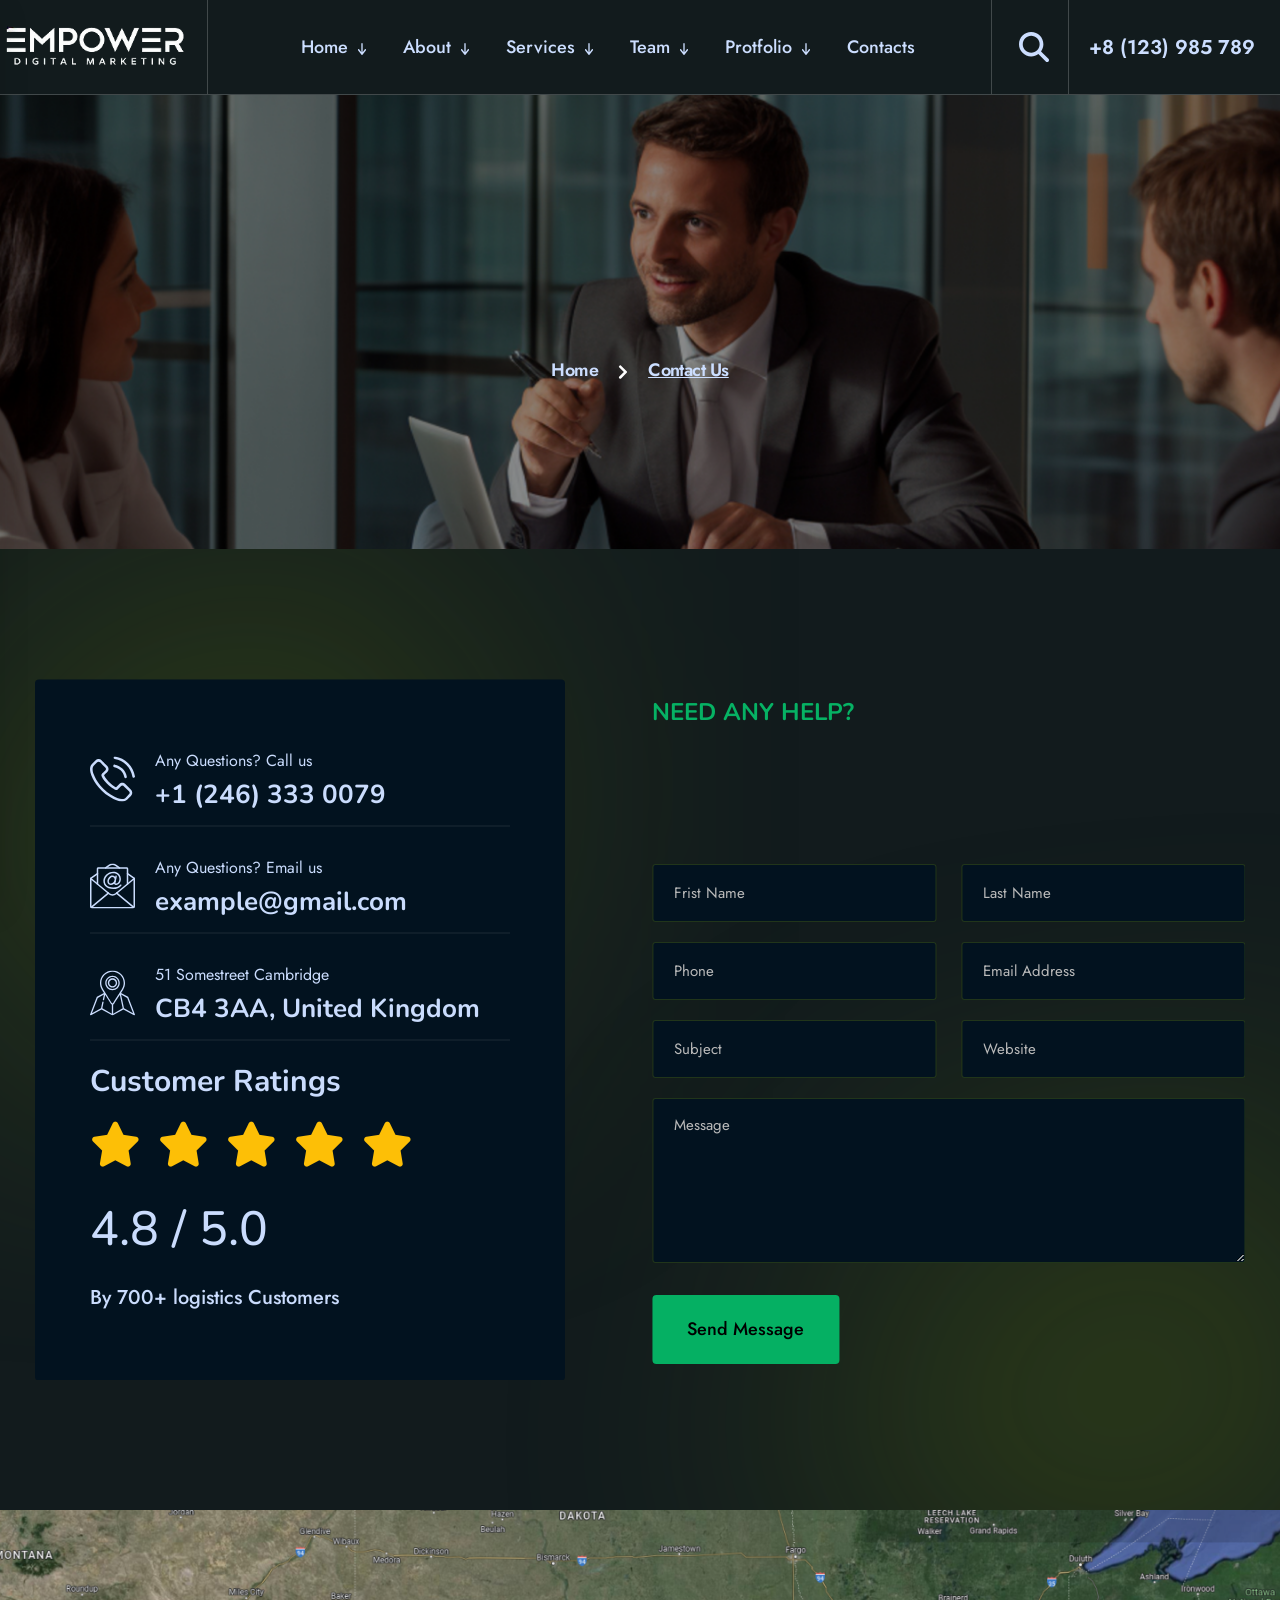
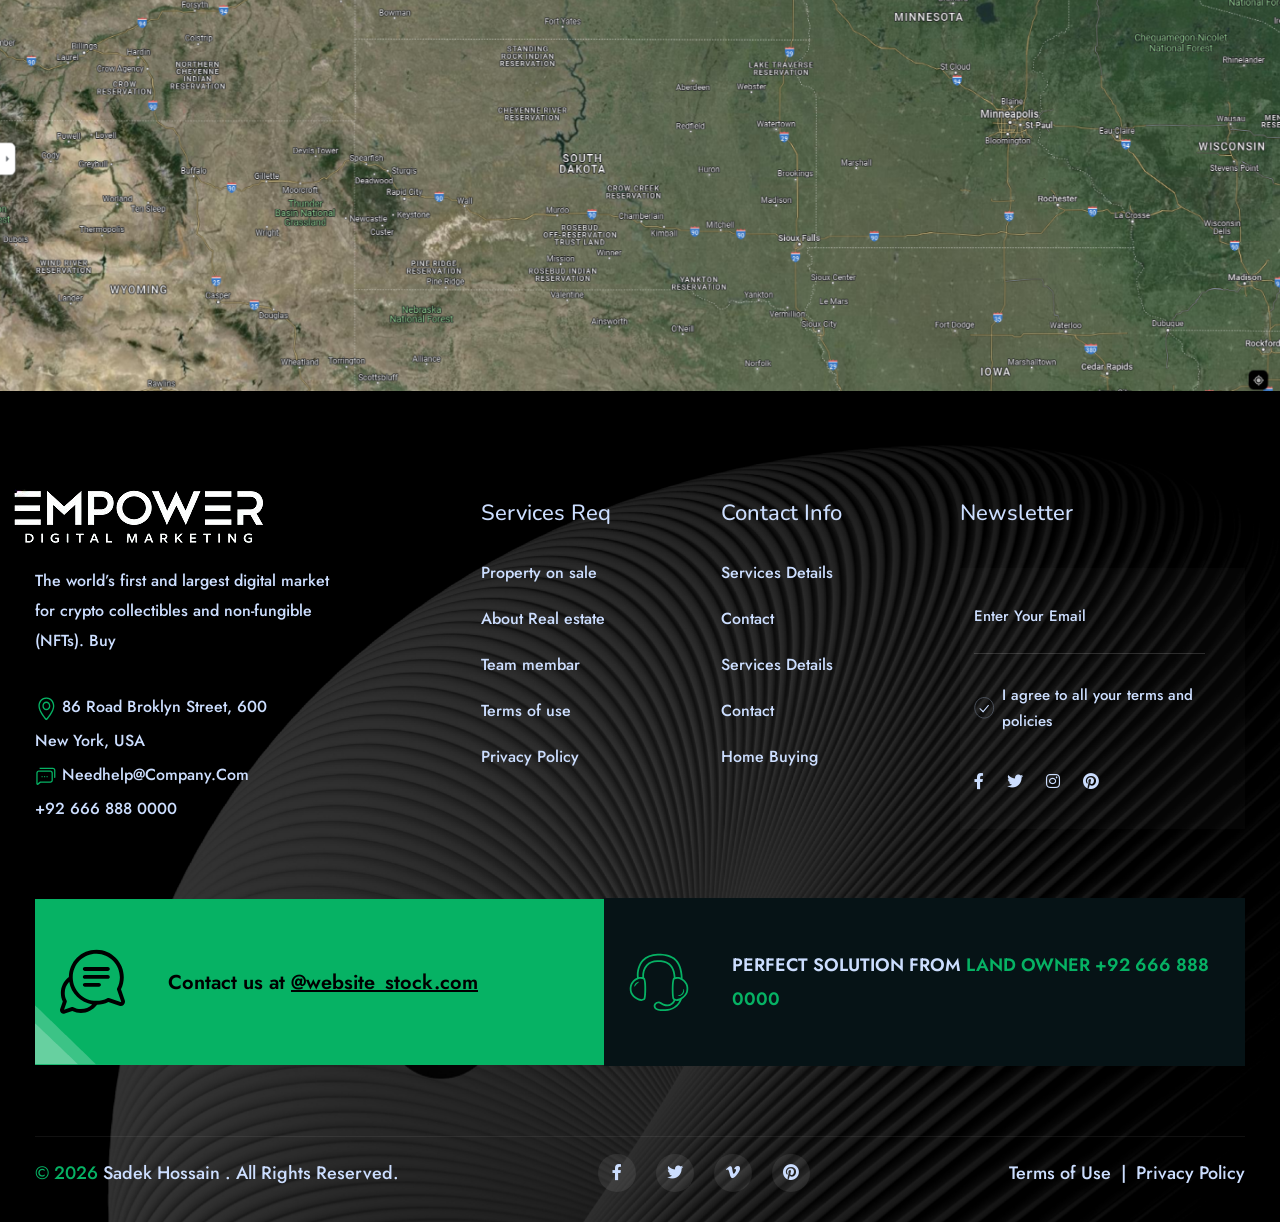
<file: contact.html>
<!DOCTYPE html>
<html lang="en">



<head>
    <meta charset="UTF-8">
    <meta http-equiv="X-UA-Compatible" content="IE=edge">
    <meta name="viewport" content="width=device-width, initial-scale=1.0">
      <title>Digital Marketing Agency</title>

    <!--Essential css files-->
    <link rel="stylesheet" href="assets/css/all.css">
    <link rel="stylesheet" href="assets/css/bootstrap.min.css">
    <link rel="stylesheet" href="assets/css/jquery-ui.css">
    <link rel="stylesheet" href="assets/css/animate.css">
    <link rel="stylesheet" href="assets/css/swiper.css">
    <link rel="stylesheet" href="assets/css/magnific-popup.css">
    <link rel="stylesheet" href="assets/css/style.css">

    <!--favicon-->
    <link rel="icon" href="assets/images/favicon.png">

</head>

<body>
    <!-- Start Top To Scroll Button -->
    <div id="progress">
        <span id="progress-value"><i class="fa-solid fa-arrow-up"></i></span>
    </div>
    <!-- Start Top To Scroll Button -->
    <!-- Start Header Area1 -->
    <header class="header-area-1 header-sticky">
        <span class="extra-box-border"></span>
        <div class="header-wrapper">
            <div class="menu-bar">
                <a href="#" class="menu-bar-btn">
                    <svg xmlns="http://www.w3.org/2000/svg" width="49" height="15" viewBox="0 0 49 15" fill="#CCDEFF">
                        <line x1="0.249023" y1="1.41577" x2="48.6221" y2="1.41577" stroke="#CCDEFF" stroke-width="2">
                        </line>
                        <line x1="0.249023" y1="13.9224" x2="48.6221" y2="13.9224" stroke="#CCDEFF" stroke-width="2">
                        </line>
                    </svg>
                </a>
            </div>
            <div class="logo">
                <a href="index.html">
                    <img src="assets/images/logo/logo-1.png" alt="VRE">
                </a>
            </div>
            <div class="main-menu main-menu-1">
                <ul>
                    <li><a href="index.html" class="font-size-1-18 transition-1">Home
                            <span>
                                <svg width="8" height="14" viewBox="0 0 8 14" fill="none"
                                    xmlns="http://www.w3.org/2000/svg">
                                    <g clip-path="url(#clip0_1_9793)">
                                        <path
                                            d="M3.52937 12.868C3.78979 13.2098 4.21271 13.2098 4.47312 12.868L7.80646 8.49298C8.06687 8.15118 8.06687 7.59611 7.80646 7.25431C7.54604 6.91251 7.12312 6.91251 6.86271 7.25431L4.66687 10.1391L4.66687 1.75001C4.66687 1.26603 4.36896 0.875012 4.00021 0.875012C3.63146 0.875012 3.33354 1.26603 3.33354 1.75001L3.33354 10.1391L1.13771 7.25704C0.87729 6.91525 0.454373 6.91525 0.193956 7.25704C-0.0664601 7.59884 -0.0664602 8.15392 0.193956 8.49571L3.52729 12.8707L3.52937 12.868Z"
                                            fill="#CCDEFF" />
                                    </g>
                                    <defs>
                                        <clipPath id="clip0_1_9793">
                                            <rect width="8" height="14" fill="white"
                                                transform="translate(8 14) rotate(-180)" />
                                        </clipPath>
                                    </defs>
                                </svg>
                            </span>
                        </a>
                        <!-- <ul class="submenu submenu-1">
                            <li><a href="index.html" class="font-size-1-18">Home Style 1</a></li>
                            <li><a href="index-2.html" class="font-size-1-18">Home Style 2</a></li>
                            <li><a href="index-3.html" class="font-size-1-18">Home Style 3</a></li>
                        </ul> -->
                    </li>
                    <li><a href="about.html" class="font-size-1-18 transition-1">About
                            <span>
                                <svg width="8" height="14" viewBox="0 0 8 14" fill="none"
                                    xmlns="http://www.w3.org/2000/svg">
                                    <g clip-path="url(#clip0_1_9793)">
                                        <path
                                            d="M3.52937 12.868C3.78979 13.2098 4.21271 13.2098 4.47312 12.868L7.80646 8.49298C8.06687 8.15118 8.06687 7.59611 7.80646 7.25431C7.54604 6.91251 7.12312 6.91251 6.86271 7.25431L4.66687 10.1391L4.66687 1.75001C4.66687 1.26603 4.36896 0.875012 4.00021 0.875012C3.63146 0.875012 3.33354 1.26603 3.33354 1.75001L3.33354 10.1391L1.13771 7.25704C0.87729 6.91525 0.454373 6.91525 0.193956 7.25704C-0.0664601 7.59884 -0.0664602 8.15392 0.193956 8.49571L3.52729 12.8707L3.52937 12.868Z"
                                            fill="#CCDEFF" />
                                    </g>
                                    <defs>
                                        <clipPath id="clip0_1_979466">
                                            <rect width="8" height="14" fill="white"
                                                transform="translate(8 14) rotate(-180)" />
                                        </clipPath>
                                    </defs>
                                </svg>
                            </span>
                        </a>
                        <!-- <ul class="submenu submenu-1">
                            <li><a href="about.html" class="font-size-1-18">About</a></li>
                            <li><a href="team.html" class="font-size-1-18">Team</a></li>
                            <li><a href="team-details.html" class="font-size-1-18">Team Details</a></li>
                            <li><a href="price.html" class="font-size-1-18">Price</a></li>
                            <li><a href="faq.html" class="font-size-1-18">Faq</a></li>
                            <li><a href="404.html" class="font-size-1-18">404</a></li>
                        </ul> -->
                    </li>
                    <li><a href="services.html" class="font-size-1-18 transition-1">Services
                            <span>
                                <svg width="8" height="14" viewBox="0 0 8 14" fill="none"
                                    xmlns="http://www.w3.org/2000/svg">
                                    <g clip-path="url(#clip0_1_9793)">
                                        <path
                                            d="M3.52937 12.868C3.78979 13.2098 4.21271 13.2098 4.47312 12.868L7.80646 8.49298C8.06687 8.15118 8.06687 7.59611 7.80646 7.25431C7.54604 6.91251 7.12312 6.91251 6.86271 7.25431L4.66687 10.1391L4.66687 1.75001C4.66687 1.26603 4.36896 0.875012 4.00021 0.875012C3.63146 0.875012 3.33354 1.26603 3.33354 1.75001L3.33354 10.1391L1.13771 7.25704C0.87729 6.91525 0.454373 6.91525 0.193956 7.25704C-0.0664601 7.59884 -0.0664602 8.15392 0.193956 8.49571L3.52729 12.8707L3.52937 12.868Z"
                                            fill="#CCDEFF" />
                                    </g>
                                    <defs>
                                        <clipPath id="clip0_1_9794776">
                                            <rect width="8" height="14" fill="white"
                                                transform="translate(8 14) rotate(-180)" />
                                        </clipPath>
                                    </defs>
                                </svg>
                            </span>
                        </a>
                        <ul class="submenu submenu-1">
                            <li><a href="price.html" class="font-size-1-18">Price</a></li>
                           
                        </ul>
                    </li>
                    <li><a href="team.html" class="font-size-1-18 transition-1">Team
                            <span>
                                <svg width="8" height="14" viewBox="0 0 8 14" fill="none"
                                    xmlns="http://www.w3.org/2000/svg">
                                    <g clip-path="url(#clip0_1_9793)">
                                        <path
                                            d="M3.52937 12.868C3.78979 13.2098 4.21271 13.2098 4.47312 12.868L7.80646 8.49298C8.06687 8.15118 8.06687 7.59611 7.80646 7.25431C7.54604 6.91251 7.12312 6.91251 6.86271 7.25431L4.66687 10.1391L4.66687 1.75001C4.66687 1.26603 4.36896 0.875012 4.00021 0.875012C3.63146 0.875012 3.33354 1.26603 3.33354 1.75001L3.33354 10.1391L1.13771 7.25704C0.87729 6.91525 0.454373 6.91525 0.193956 7.25704C-0.0664601 7.59884 -0.0664602 8.15392 0.193956 8.49571L3.52729 12.8707L3.52937 12.868Z"
                                            fill="#CCDEFF" />
                                    </g>
                                    <defs>
                                        <clipPath id="clip0_1_979477">
                                            <rect width="8" height="14" fill="white"
                                                transform="translate(8 14) rotate(-180)" />
                                        </clipPath>
                                    </defs>
                                </svg>
                            </span>
                        </a>
                        <!-- <ul class="submenu submenu-1">
                            <li><a href="blog-grid.html" class="font-size-1-18">Blog Grid</a></li>
                            <li><a href="blog-standart.html" class="font-size-1-18">Blog Standart</a></li>
                            <li><a href="blog-details.html" class="font-size-1-18">Blog Details</a></li>
                        </ul> -->
                    </li>
                    <li><a href="project-details.html" class="font-size-1-18 transition-1">Protfolio
                            <span>
                                <svg width="8" height="14" viewBox="0 0 8 14" fill="none"
                                    xmlns="http://www.w3.org/2000/svg">
                                    <g clip-path="url(#clip0_1_9793)">
                                        <path
                                            d="M3.52937 12.868C3.78979 13.2098 4.21271 13.2098 4.47312 12.868L7.80646 8.49298C8.06687 8.15118 8.06687 7.59611 7.80646 7.25431C7.54604 6.91251 7.12312 6.91251 6.86271 7.25431L4.66687 10.1391L4.66687 1.75001C4.66687 1.26603 4.36896 0.875012 4.00021 0.875012C3.63146 0.875012 3.33354 1.26603 3.33354 1.75001L3.33354 10.1391L1.13771 7.25704C0.87729 6.91525 0.454373 6.91525 0.193956 7.25704C-0.0664601 7.59884 -0.0664602 8.15392 0.193956 8.49571L3.52729 12.8707L3.52937 12.868Z"
                                            fill="#CCDEFF" />
                                    </g>
                                    <defs>
                                        <clipPath id="clip0_1_9795">
                                            <rect width="8" height="14" fill="white"
                                                transform="translate(8 14) rotate(-180)" />
                                        </clipPath>
                                    </defs>
                                </svg>
                            </span>
                        </a>
                        <!-- <ul class="submenu submenu-1">
                            <li><a href="project-grid.html" class="font-size-1-18">Portfolio Grid</a></li>
                            <li><a href="project-details.html" class="font-size-1-18">Portfolio Details</a></li>
                        </ul> -->
                    </li>
                    <li><a href="contact.html" class="font-size-1-18 transition-1">Contacts
                        </a></li>
                </ul>
            </div>
            <div class="get-in-touch">
                <a href="#" class="header-search-bar">
                    <span>
                        <svg width="30" height="30" viewBox="0 0 30 30" fill="none" xmlns="http://www.w3.org/2000/svg">
                            <path
                                d="M24.375 12.1875C24.375 14.877 23.502 17.3613 22.0312 19.377L29.4492 26.8008C30.1816 27.5332 30.1816 28.7227 29.4492 29.4551C28.7168 30.1875 27.5273 30.1875 26.7949 29.4551L19.377 22.0312C17.3613 23.5078 14.877 24.375 12.1875 24.375C5.45508 24.375 0 18.9199 0 12.1875C0 5.45508 5.45508 0 12.1875 0C18.9199 0 24.375 5.45508 24.375 12.1875ZM12.1875 20.625C13.2955 20.625 14.3927 20.4068 15.4164 19.9827C16.4401 19.5587 17.3702 18.9372 18.1537 18.1537C18.9372 17.3702 19.5587 16.4401 19.9827 15.4164C20.4068 14.3927 20.625 13.2955 20.625 12.1875C20.625 11.0795 20.4068 9.98229 19.9827 8.95861C19.5587 7.93492 18.9372 7.00478 18.1537 6.22129C17.3702 5.43779 16.4401 4.81629 15.4164 4.39227C14.3927 3.96824 13.2955 3.75 12.1875 3.75C11.0795 3.75 9.98229 3.96824 8.95861 4.39227C7.93492 4.81629 7.00478 5.43779 6.22129 6.22129C5.43779 7.00478 4.81629 7.93492 4.39227 8.95861C3.96824 9.98229 3.75 11.0795 3.75 12.1875C3.75 13.2955 3.96824 14.3927 4.39227 15.4164C4.81629 16.4401 5.43779 17.3702 6.22129 18.1537C7.00478 18.9372 7.93492 19.5587 8.95861 19.9827C9.98229 20.4068 11.0795 20.625 12.1875 20.625Z"
                                fill="#CCDEFF" />
                        </svg>
                    </span>
                </a>
                <a href="#" class="font-size-1-20 transition-1">+8 (123) 985 789</a>
            </div>
        </div>
    </header>
    <!-- End Header Area1 -->

    <!-- Start Search Bar Popup Home 2 -->
    <div class="search-bar home-1">
        <div class="search">
            <form action="#">
                <input type="text" placeholder="Search Here ....">
                <input type="submit" value="Search" class="btn-primary-style btn-2 hero-info-btn btn-3 btn-4">
            </form>
        </div>
        <a href="javascript:void(0)" class="search-popup-close"><i class="fa-solid fa-xmark"></i></a>
    </div>
    <!-- End Search Bar Popup Home 2 -->

    <!-- Start Mobile Menu Home 1 -->
    <div class="nft-mobile-menu">
        <button class="close-menu float-end"><i class="fa-solid fa-xmark"></i></button>
        <a class='mobile-menu-logo' href="index.html"><img src="assets/images/logo/logo-1.png" alt="VRE"></a>
        <ul>
            <li class="has-submenu"><a href="javascript:void(0)">Home</a>
                <!-- <ul class="submenu-wrapper">
                    <li><a href="index.html">Home Page 1</a></li>
                    <li><a href="index-2.html">Home Page 2</a></li>
                    <li><a href="index-3.html">Home Page 3</a></li>
                </ul> -->
            </li>
            <li class="has-submenu"><a href="javascript:void(0)">About</a>
                <!-- <ul class="submenu-wrapper">
                    <li><a href="about.html" class="font-size-1-18">About</a></li>
                    <li><a href="team.html" class="font-size-1-18">Team</a></li>
                    <li><a href="team-details.html" class="font-size-1-18">Team Details</a></li>
                    <li><a href="price.html" class="font-size-1-18">Price</a></li>
                    <li><a href="faq.html" class="font-size-1-18">Faq</a></li>
                    <li><a href="404.html" class="font-size-1-18">404</a></li>
                </ul> -->
            </li>
            <li class="has-submenu"><a href="javascript:void(0)">services</a>
                <ul class="submenu-wrapper">
                    <li><a href="services.html" class="font-size-1-18">Price</a></li>
                    
                </ul>
            </li>
            <li class="has-submenu"><a href="javascript:void(0)">Team</a>
                <!-- <ul class="submenu-wrapper">
                    <li><a href="blog-grid.html" class="font-size-1-18">Blog Grid</a></li>
                    <li><a href="blog-standart.html" class="font-size-1-18">Blog Standart</a></li>
                    <li><a href="blog-details.html" class="font-size-1-18">Blog Details</a></li>
                </ul> -->
            </li>
            <li class="has-submenu"><a href="javascript:void(0)">Portfolio</a>
                <!-- <ul class="submenu-wrapper">
                    <li><a href="project-grid.html" class="font-size-1-18">Portfolio Grid</a></li>
                    <li><a href="project-details.html" class="font-size-1-18">Portfolio Details</a></li>
                </ul> -->
            </li>
            <li class="has-submenu"><a href="contact.html">Contact</a>
            </li>
        </ul>
        <div class="search-form">
            <form action="#">
                <input type="text" placeholder="Search...">
                <button type="submit" class="border-0">Go</button>
            </form>
        </div>
        <div class="phone-number-mobile-menu">
            <a href="#">+8 (123) 985 789</a>
        </div>
        <div class="mobile-menu-copy-right-text">
            <p><span>© 2026</span> Sadek Hossain . All Rights Reserved.</p>
        </div>
    </div>
    <!-- End Mobile Menu Home 1 -->

    <!-- Start Bread Crumb Area Home 1 -->
    <section class="bread-crumb-area" style="background-image: url('assets/images/banner/breadcrumb-bg.png');">
        <div class="container">
            <div class="bread-crumb-title">
                <h2 class="split-collab">Contact Us</h2>
            </div>
            <div class="bread-crumb-wrapper">
                <a href="#">Home</a>
                <span>
                    <svg width="10" height="14" viewBox="0 0 10 14" fill="none" xmlns="http://www.w3.org/2000/svg">
                        <path
                            d="M8.90625 7.53125L2.84375 13.625C2.53125 13.9062 2.0625 13.9062 1.78125 13.625L1.0625 12.9062C0.78125 12.625 0.78125 12.1562 1.0625 11.8438L5.875 7L1.0625 2.1875C0.78125 1.875 0.78125 1.40625 1.0625 1.125L1.78125 0.40625C2.0625 0.125 2.53125 0.125 2.84375 0.40625L8.90625 6.5C9.1875 6.78125 9.1875 7.25 8.90625 7.53125Z"
                            fill="white" />
                    </svg>
                </span>
                <a href="#" class="current-page">Contact Us</a>
            </div>
        </div>
    </section>
    <!-- End Bread Crumb Area Home 1 -->

    <!-- Start Contact Area Home 3 -->
    <section class="contact-area-home-3 contact-area">
        <img src="assets/images/shep/bg-blur-shep-1.png" alt="VRE" class="contact-area-bg-shep-1-home-3 blur-1">
        <img src="assets/images/shep/bg-blur-shep-1.png" alt="VRE" class="contact-area-bg-shep-2-home-3 blur-1">
        <div class="container">
            <div class="row align-items-center">
                <div class="col-xl-5 col-lg-5">
                    <div class="contact-info-wrapper vre-slide-up-gsap">
                        <div class="contact-info-inner">
                            <div class="contact-icon">
                                <span>
                                    <svg width="45" height="45" viewBox="0 0 45 45" fill="none"
                                        xmlns="http://www.w3.org/2000/svg">
                                        <g clip-path="url(#clip0_1_18689)">
                                            <path
                                                d="M35.5627 27.8755C34.6414 26.9163 33.5302 26.4034 32.3525 26.4034C31.1843 26.4034 30.0636 26.9068 29.1044 27.866L26.1031 30.8578C25.8562 30.7248 25.6093 30.6013 25.3718 30.4779C25.0299 30.3069 24.707 30.1455 24.4316 29.9745C21.6203 28.189 19.0654 25.8621 16.6151 22.8513C15.4279 21.3507 14.6301 20.0875 14.0507 18.8054C14.8295 18.0931 15.5514 17.3522 16.2542 16.6399C16.5201 16.374 16.786 16.0986 17.052 15.8326C19.0465 13.8381 19.0465 11.2548 17.052 9.26033L14.4591 6.66749C14.1647 6.37307 13.8608 6.06915 13.5759 5.76523C13.006 5.17638 12.4077 4.56853 11.7903 3.99868C10.8691 3.08691 9.76734 2.60254 8.60864 2.60254C7.44993 2.60254 6.32922 3.08691 5.37947 3.99868C5.36997 4.00818 5.36997 4.00818 5.36047 4.01768L2.1313 7.27534C0.915614 8.49103 0.222292 9.97264 0.070331 11.6917C-0.15761 14.465 0.65918 17.0483 1.28602 18.7389C2.82462 22.8893 5.12303 26.7358 8.55165 30.8578C12.7116 35.825 17.7168 39.7475 23.4343 42.5113C25.6188 43.5465 28.5345 44.7717 31.7922 44.9806C31.9916 44.9901 32.2006 44.9996 32.3905 44.9996C34.5845 44.9996 36.427 44.2113 37.8706 42.6442C37.8801 42.6253 37.8991 42.6158 37.9086 42.5968C38.4025 41.9984 38.9723 41.4571 39.5707 40.8777C39.9791 40.4883 40.397 40.0799 40.8054 39.6525C41.7456 38.6743 42.2395 37.5346 42.2395 36.3664C42.2395 35.1887 41.7361 34.0585 40.7769 33.1087L35.5627 27.8755ZM38.9628 37.8765C38.9533 37.8765 38.9533 37.886 38.9628 37.8765C38.5924 38.2754 38.2125 38.6363 37.8041 39.0352C37.1868 39.624 36.56 40.2414 35.9711 40.9347C35.0118 41.9604 33.8816 42.4448 32.4 42.4448C32.2576 42.4448 32.1056 42.4448 31.9631 42.4353C29.1424 42.2548 26.521 41.1531 24.555 40.2129C19.1794 37.6105 14.4591 33.916 10.5366 29.2337C7.29797 25.3302 5.13253 21.7211 3.6984 17.8461C2.81513 15.4812 2.49221 13.6387 2.63467 11.9006C2.72965 10.7894 3.15704 9.86817 3.94533 9.07987L7.184 5.84121C7.64938 5.40432 8.14326 5.16688 8.62763 5.16688C9.22598 5.16688 9.71035 5.52779 10.0143 5.83171C10.0238 5.84121 10.0333 5.8507 10.0428 5.8602C10.6221 6.40156 11.173 6.96192 11.7523 7.56027C12.0468 7.86419 12.3507 8.16811 12.6546 8.48153L15.2474 11.0744C16.2542 12.0811 16.2542 13.0119 15.2474 14.0186C14.972 14.294 14.7061 14.5695 14.4306 14.8354C13.6328 15.6522 12.873 16.412 12.0468 17.1528C12.0278 17.1718 12.0088 17.1813 11.9993 17.2003C11.1825 18.0171 11.3344 18.8149 11.5054 19.3562C11.5149 19.3847 11.5244 19.4132 11.5339 19.4417C12.2082 21.0753 13.158 22.6139 14.6016 24.4469L14.6111 24.4564C17.2324 27.6856 19.9962 30.2024 23.0449 32.1304C23.4343 32.3774 23.8332 32.5768 24.2131 32.7668C24.555 32.9377 24.878 33.0992 25.1534 33.2702C25.1914 33.2892 25.2294 33.3176 25.2674 33.3366C25.5903 33.4981 25.8942 33.5741 26.2076 33.5741C26.9959 33.5741 27.4898 33.0802 27.6512 32.9187L30.8994 29.6706C31.2223 29.3477 31.7352 28.9583 32.3335 28.9583C32.9224 28.9583 33.4068 29.3287 33.7012 29.6516C33.7107 29.6611 33.7107 29.6611 33.7202 29.6706L38.9533 34.9037C39.9316 35.8725 39.9316 36.8697 38.9628 37.8765Z"
                                                fill="#CCDEFF" />
                                            <path
                                                d="M24.3171 10.7046C26.8055 11.1225 29.0659 12.3002 30.8704 14.1048C32.675 15.9093 33.8432 18.1697 34.2705 20.6581C34.375 21.2849 34.9164 21.7218 35.5337 21.7218C35.6097 21.7218 35.6762 21.7123 35.7522 21.7028C36.455 21.5888 36.9204 20.924 36.8064 20.2212C36.2935 17.2105 34.8689 14.4657 32.694 12.2907C30.519 10.1158 27.7742 8.69117 24.7635 8.1783C24.0607 8.06433 23.4053 8.52971 23.2819 9.22303C23.1584 9.91635 23.6143 10.5907 24.3171 10.7046Z"
                                                fill="#CCDEFF" />
                                            <path
                                                d="M44.9452 19.8504C44.0999 14.8927 41.7635 10.3814 38.1734 6.79131C34.5833 3.20123 30.072 0.86483 25.1143 0.0195474C24.421 -0.103921 23.7656 0.370957 23.6422 1.06428C23.5282 1.7671 23.9936 2.42243 24.6964 2.5459C29.1222 3.2962 33.1587 5.39516 36.3689 8.59584C39.5791 11.806 41.6685 15.8425 42.4188 20.2683C42.5233 20.8952 43.0647 21.3321 43.682 21.3321C43.758 21.3321 43.8245 21.3226 43.9004 21.3131C44.5938 21.2086 45.0686 20.5438 44.9452 19.8504Z"
                                                fill="#CCDEFF" />
                                        </g>
                                        <defs>
                                            <clipPath id="clip0_1_18689">
                                                <rect width="45" height="45" fill="white" />
                                            </clipPath>
                                        </defs>
                                    </svg>
                                </span>
                            </div>
                            <div class="contact-text">
                                <p class="font-size-1-16">Any Questions? Call us</p>
                                <h5 class="font-size-1-26">+1 (246) 333 0079</h5>
                            </div>
                        </div>
                        <div class="contact-info-inner">
                            <div class="contact-icon">
                                <span>
                                    <svg width="45" height="45" viewBox="0 0 45 45" fill="none"
                                        xmlns="http://www.w3.org/2000/svg">
                                        <g clip-path="url(#clip0_1_18698)">
                                            <path
                                                d="M23.4294 25.4925C21.7483 25.4847 20.078 25.2213 18.4761 24.7114C15.9164 23.855 14.0153 21.6881 13.4992 19.0388C12.9345 16.319 13.9636 13.4431 16.322 11.1488C16.575 10.9024 16.838 10.6663 17.1108 10.4406C19.5256 8.41901 22.7811 7.71646 25.8146 8.5623C28.7514 9.49966 30.7807 12.1836 30.8822 15.2647C30.9921 17.0382 30.4141 18.7859 29.2683 20.1441C28.3845 21.2573 26.9527 21.7831 25.5585 21.5064C24.9884 21.3881 24.4909 21.0428 24.1807 20.55C23.9024 20.0713 23.831 19.4999 23.983 18.9675C24.6389 16.4883 25.3057 12.7207 25.3123 12.6825C25.3589 12.4186 25.5427 12.1995 25.7946 12.1079C26.0465 12.0163 26.3281 12.066 26.5334 12.2383C26.7386 12.4106 26.8364 12.6793 26.7898 12.9433C26.762 13.1 26.1054 16.8112 25.4334 19.3509C25.3854 19.4916 25.3974 19.6459 25.4667 19.7775C25.5704 19.921 25.7268 20.0174 25.9017 20.0456C26.7551 20.188 27.6172 19.8456 28.1403 19.1564C29.0301 18.0919 29.476 16.7257 29.3853 15.3413C29.312 12.8887 27.7037 10.7476 25.3688 9.99375C22.8201 9.29273 20.0896 9.89161 18.0682 11.595C17.8272 11.795 17.5929 12.0044 17.368 12.2234C16.2021 13.3576 14.3402 15.7109 14.9676 18.7334C15.3891 20.845 16.8972 22.5756 18.9314 23.2818C22.4489 24.4039 27.5033 24.539 30.1664 21.2277C30.428 20.9126 30.8941 20.8657 31.2133 21.1223C31.5325 21.3789 31.5868 21.8441 31.3353 22.1674C29.3661 24.6164 26.3694 25.4925 23.4294 25.4925Z"
                                                fill="#CCDEFF" />
                                            <path
                                                d="M20.8605 21.6045C20.0678 21.6181 19.2945 21.3581 18.671 20.8684C17.2314 19.7163 17.1918 17.7149 17.5954 16.3519C17.7313 15.898 17.9138 15.4594 18.14 15.043C18.7027 13.9076 19.6025 12.9738 20.7163 12.3694C22.1033 11.6497 23.798 11.9226 24.8889 13.0414C25.4301 13.6345 25.8378 14.3368 26.0844 15.1009C26.215 15.4887 26.0107 15.9096 25.6252 16.0469C25.2398 16.1841 24.8154 15.9871 24.6715 15.6041C24.4937 15.0396 24.1981 14.5192 23.8044 14.0773C23.1683 13.4269 22.1773 13.2789 21.379 13.7152C20.5437 14.1862 19.8725 14.9014 19.4553 15.7648C19.2799 16.0883 19.1383 16.429 19.0326 16.7815C18.7412 17.7673 18.8052 19.054 19.6095 19.698C20.4887 20.404 21.972 20.1055 22.8065 19.3856C23.4284 18.8257 23.9628 18.1756 24.3918 17.4571C24.5307 17.2244 24.7844 17.0847 25.0554 17.0917C25.3263 17.0988 25.5724 17.2516 25.699 17.4913C25.8256 17.731 25.813 18.0203 25.666 18.2481C25.1579 19.0947 24.5253 19.8601 23.7895 20.5186C22.9694 21.2105 21.9335 21.5946 20.8605 21.6045Z"
                                                fill="#CCDEFF" />
                                            <path
                                                d="M42.75 45.0005H2.25C1.00792 44.9991 0.00136403 43.9926 0 42.7505V15.0005C1.179e-05 14.7096 0.168163 14.445 0.431462 14.3215C0.694762 14.198 1.00574 14.2378 1.2294 14.4237L19.6322 29.7181C21.2974 31.0933 23.7043 31.0928 25.3689 29.7171L43.77 14.4237C43.9936 14.2374 44.3049 14.1974 44.5684 14.321C44.8319 14.4445 45.0002 14.7094 45 15.0005V42.7505C44.9986 43.9926 43.9921 44.9991 42.75 45.0005ZM1.5 16.599V42.7505C1.50054 43.1645 1.83601 43.4999 2.25 43.5005H42.75C43.1641 43.5001 43.4996 43.1645 43.5 42.7505V16.599L26.3266 30.8715C24.1061 32.7065 20.8956 32.707 18.6746 30.8726L1.5 16.599Z"
                                                fill="#CCDEFF" />
                                            <path
                                                d="M0.750734 15.7503C0.424057 15.7506 0.134763 15.5394 0.0355086 15.2282C-0.0637457 14.9169 0.0498726 14.5772 0.316409 14.3884L7.06641 9.60337C7.40436 9.36914 7.86788 9.45069 8.1056 9.78619C8.34331 10.1217 8.26657 10.586 7.93356 10.8272L1.18356 15.6122C1.05717 15.7022 0.905862 15.7504 0.750734 15.7503Z"
                                                fill="#CCDEFF" />
                                            <path
                                                d="M44.2508 15.7503C44.0956 15.7504 43.9443 15.7022 43.8179 15.6122L37.0679 10.8272C36.7349 10.586 36.6582 10.1217 36.8959 9.78619C37.1336 9.45069 37.5971 9.36914 37.9351 9.60337L44.6851 14.3884C44.9516 14.5772 45.0652 14.9169 44.966 15.2282C44.8667 15.5394 44.5774 15.7506 44.2508 15.7503Z"
                                                fill="#CCDEFF" />
                                            <path
                                                d="M29.4297 5.25024C29.2744 5.25032 29.123 5.20207 28.9964 5.11217L25.4114 2.56967C23.7472 1.16341 21.3154 1.14876 19.6344 2.53487L16.0044 5.11224C15.7858 5.26728 15.5011 5.2939 15.2575 5.18209C15.014 5.07028 14.8485 4.83701 14.8236 4.57017C14.7986 4.30332 14.9179 4.04343 15.1365 3.88839L18.7215 1.34589C20.9368 -0.465384 24.1254 -0.450977 26.3241 1.38024L29.8641 3.88809C30.1309 4.07693 30.2447 4.41677 30.1454 4.72815C30.046 5.03953 29.7565 5.25074 29.4297 5.25024Z"
                                                fill="#CCDEFF" />
                                            <path
                                                d="M1.23897 44.5956C0.9229 44.5959 0.640577 44.398 0.533052 44.1007C0.425527 43.8035 0.515881 43.4708 0.758974 43.2688L17.874 29.0488C18.0796 28.8739 18.3634 28.823 18.617 28.9156C18.8706 29.0082 19.0549 29.2299 19.0995 29.4961C19.1441 29.7624 19.0422 30.0321 18.8327 30.2023L1.7177 44.4223C1.58332 44.5343 1.41392 44.5956 1.23897 44.5956Z"
                                                fill="#CCDEFF" />
                                            <path
                                                d="M43.761 44.5955C43.5862 44.5956 43.4169 44.5343 43.2828 44.4223L26.1678 30.2023C25.9582 30.0321 25.8563 29.7624 25.901 29.4961C25.9456 29.2299 26.1299 29.0082 26.3835 28.9156C26.6371 28.823 26.9208 28.8739 27.1265 29.0488L44.241 43.2688C44.4841 43.4708 44.5745 43.8035 44.467 44.1007C44.3594 44.398 44.0771 44.5958 43.761 44.5955Z"
                                                fill="#CCDEFF" />
                                            <path
                                                d="M37.5 21.3605C37.0858 21.3605 36.75 21.0247 36.75 20.6105V5.25635C36.7478 5.2721 36.7178 5.25087 36.6675 5.2505H8.3325C8.29935 5.24846 8.26681 5.26012 8.2425 5.28275L8.25 20.6105C8.25 21.0247 7.91421 21.3605 7.5 21.3605C7.08579 21.3605 6.75 21.0247 6.75 20.6105V5.2505C6.7742 4.39992 7.48185 3.72916 8.3325 3.7505H36.6675C37.5181 3.72924 38.2257 4.39995 38.25 5.2505V20.6105C38.25 21.0247 37.9142 21.3605 37.5 21.3605Z"
                                                fill="#CCDEFF" />
                                        </g>
                                        <defs>
                                            <clipPath id="clip0_1_18698">
                                                <rect width="45" height="45" fill="white" />
                                            </clipPath>
                                        </defs>
                                    </svg>
                                </span>
                            </div>
                            <div class="contact-text">
                                <p class="font-size-1-16">Any Questions? Email us</p>
                                <h5 class="font-size-1-26">example@gmail.com</h5>
                            </div>
                        </div>
                        <div class="contact-info-inner">
                            <div class="contact-icon">
                                <span>
                                    <svg width="45" height="45" viewBox="0 0 45 45" fill="none"
                                        xmlns="http://www.w3.org/2000/svg">
                                        <g clip-path="url(#clip0_1_18714)">
                                            <path
                                                d="M44.957 44.1067L38.3652 26.7422C38.3105 26.5979 38.2068 26.4775 38.0725 26.4019L31.0513 22.4463L33.1012 19.1961C34.3592 17.1997 35.0243 14.8927 35.0243 12.5244C35.0243 5.6184 29.4059 0 22.4999 0C15.5939 0 9.97554 5.6184 9.97554 12.5244C9.97554 14.8933 10.6409 17.2004 11.8996 19.1962C11.9333 19.2498 13.949 22.4464 13.949 22.4464L6.9275 26.4019C6.79312 26.4775 6.68949 26.5979 6.63474 26.7422L0.042953 44.1067C-0.0555722 44.3661 0.0190468 44.6595 0.229369 44.8405C0.439954 45.0215 0.740979 45.0513 0.982766 44.915L11.5795 38.945L22.1763 44.915C22.3771 45.0281 22.6226 45.0281 22.8235 44.915L33.4202 38.945L44.017 44.915C44.1181 44.972 44.2296 44.9999 44.3405 44.9999C44.4949 44.9999 44.648 44.9459 44.7705 44.8406C44.981 44.6595 45.0555 44.3661 44.957 44.1067ZM23.1592 34.164C23.5716 34.0184 23.9291 33.7381 24.1718 33.3539C24.2053 33.3012 29.8169 24.4037 29.8169 24.4037L32.675 37.8516L23.1592 43.2126V34.164ZM13.0148 18.4929C11.889 16.7078 11.294 14.644 11.294 12.5243C11.294 6.34525 16.321 1.31827 22.5 1.31827C28.6791 1.31827 33.7061 6.34525 33.7061 12.5243C33.7061 14.6435 33.1112 16.7075 31.9861 18.4929C31.8981 18.6323 23.2126 32.4058 23.0611 32.6437C23.0597 32.6458 23.0585 32.6479 23.0572 32.6499C22.9349 32.8433 22.7267 32.9588 22.5 32.9588C22.2732 32.9588 22.064 32.8427 21.9416 32.6502C21.8535 32.5106 13.1507 18.7099 13.0178 18.4977C13.0168 18.4961 13.0158 18.4945 13.0148 18.4929ZM7.7825 27.4332L13.9274 23.9715L12.8569 29.008C12.7813 29.3641 13.0086 29.7141 13.3646 29.7899C13.4108 29.7997 13.457 29.8044 13.5023 29.8044C13.8069 29.8044 14.0806 29.592 14.1464 29.2822L15.1832 24.4041L20.8276 33.3557C21.0712 33.7388 21.429 34.0185 21.8407 34.1639V43.2127L12.325 37.8517L13.5983 31.8612C13.674 31.505 13.4467 31.1551 13.0906 31.0793C12.7342 31.0032 12.3844 31.231 12.3088 31.5869L10.9967 37.76L1.92144 42.873L7.7825 27.4332ZM34.0033 37.7601L31.0728 23.9714L37.2174 27.4332L43.0786 42.873L34.0033 37.7601Z"
                                                fill="#CCDEFF" />
                                            <path
                                                d="M29.752 12.5244C29.752 8.52627 26.4991 5.27344 22.501 5.27344C18.5028 5.27344 15.25 8.52627 15.25 12.5244C15.25 16.5226 18.5028 19.7754 22.501 19.7754C26.4991 19.7754 29.752 16.5226 29.752 12.5244ZM16.5684 12.5244C16.5684 9.25312 19.2297 6.5918 22.501 6.5918C25.7723 6.5918 28.4336 9.25312 28.4336 12.5244C28.4336 15.7957 25.7723 18.457 22.501 18.457C19.2297 18.457 16.5684 15.7957 16.5684 12.5244Z"
                                                fill="#CCDEFF" />
                                            <path
                                                d="M27.1152 12.5244C27.1152 9.98016 25.0452 7.91016 22.501 7.91016C19.9567 7.91016 17.8867 9.98016 17.8867 12.5244C17.8867 15.0687 19.9567 17.1387 22.501 17.1387C25.0452 17.1387 27.1152 15.0687 27.1152 12.5244ZM19.2051 12.5244C19.2051 10.707 20.6836 9.22852 22.501 9.22852C24.3184 9.22852 25.7969 10.707 25.7969 12.5244C25.7969 14.3418 24.3184 15.8203 22.501 15.8203C20.6836 15.8203 19.2051 14.3418 19.2051 12.5244Z"
                                                fill="#CCDEFF" />
                                        </g>
                                        <defs>
                                            <clipPath id="clip0_1_18714">
                                                <rect width="45" height="45" fill="white" />
                                            </clipPath>
                                        </defs>
                                    </svg>
                                </span>
                            </div>
                            <div class="contact-text">
                                <p class="font-size-1-16">51 Somestreet Cambridge</p>
                                <h5 class="font-size-1-26">CB4 3AA, United Kingdom</h5>
                            </div>
                        </div>
                        <h4 class="font-size-1-30">Customer Ratings</h4>
                        <ul>
                            <li><i class="fa-solid fa-star"></i></li>
                            <li><i class="fa-solid fa-star"></i></li>
                            <li><i class="fa-solid fa-star"></i></li>
                            <li><i class="fa-solid fa-star"></i></li>
                            <li><i class="fa-solid fa-star"></i></li>
                        </ul>
                        <h2 class="font-size-1-48">4.8 / 5.0</h2>
                        <span class="font-size-1-20">By 700+ logistics Customers</span>
                    </div>
                </div>
                <div class="col-xl-6 col-lg-6 offset-lg-1 offset-xl-1">
                    <div class="form-wrapper">
                        <div class="title">
                            <div class="sub-title">
                                <p>Need Any Help?</p>
                            </div>
                            <div class="main-title">
                                <h3 class="split-collab">Get in Touch With Us</h3>
                            </div>
                        </div>
                        <form action="#" class="vre-slide-down-gsap">
                            <div class="input-item">
                                <input type="text" placeholder="Frist Name">
                                <input type="text" placeholder="Last Name">
                            </div>
                            <div class="input-item">
                                <input type="text" placeholder="Phone">
                                <input type="email" placeholder="Email Address">
                            </div>
                            <div class="input-item">
                                <input type="text" placeholder="Subject">
                                <input type="text" placeholder="Website">
                            </div>
                            <textarea placeholder="Message"></textarea>
                            <input type="submit" value="Send Message"
                                class="btn-primary-style btn-2 hero-info-btn btn-3 btn-4 btn-4-home-3">
                        </form>
                    </div>
                </div>
            </div>
        </div>
    </section>
    <!-- End Contact Area Home 3 -->

    <!-- Start Map Area  -->
    <div class="map-area">
        <div class="map">
            <img src="assets/images/contact/map.png" alt="VRE">
        </div>
    </div>
    <!-- End Map Area -->


    <!-- Start Footer Area Home 1 -->
    <section class="footer-area-home-3 footer-area-home-1"
        style="background-image: url('assets/images/home-2/footer-bg-home-2.png');">
        <div class="container">
            <div class="footer-wrapper">
                <div class="row justify-content-between">
                    <div class="col-xl-4 col-lg-4 col-md-7 col-sm-12">
                        <div class="footer-item-1">
                            <a href="index.html">
                                <img src="assets/images/logo/logo-1.png" alt="VRE">
                            </a>
                            <p class="font-size-1-16">The world’s first and largest digital market <br> for crypto
                                collectibles and non-fungible <br> (NFTs). Buy</p>
                            <span class="font-size-1-16">
                                <svg width="22" height="24" viewBox="0 0 22 24" fill="none"
                                    xmlns="http://www.w3.org/2000/svg">
                                    <g clip-path="url(#clip0_1_18420)">
                                        <path
                                            d="M11.3639 0.303711C6.97093 0.303711 3.39844 4.17202 3.39844 8.92871C3.39844 14.9073 10.5886 22.7618 10.8939 23.0938C11.024 23.2333 11.1939 23.3037 11.3639 23.3037C11.5338 23.3037 11.7037 23.2333 11.8338 23.0938C12.1392 22.7618 19.3293 14.9073 19.3293 8.92871C19.3293 4.17202 15.7568 0.303711 11.3639 0.303711ZM11.3639 21.5456C9.77874 19.7085 4.72601 13.4956 4.72601 8.92871C4.72601 4.96552 7.70375 1.74121 11.3639 1.74121C15.024 1.74121 18.0017 4.96552 18.0017 8.92871C18.0017 13.4913 12.949 19.7085 11.3639 21.5456Z"
                                            fill="#FF4A3B" />
                                        <path
                                            d="M11.3636 4.61621C9.16777 4.61621 7.38086 6.55109 7.38086 8.92871C7.38086 11.3063 9.16777 13.2412 11.3636 13.2412C13.5594 13.2412 15.3463 11.3063 15.3463 8.92871C15.3463 6.55109 13.5594 4.61621 11.3636 4.61621ZM11.3636 11.8037C9.89926 11.8037 8.70843 10.5143 8.70843 8.92871C8.70843 7.34315 9.89926 6.05371 11.3636 6.05371C12.8279 6.05371 14.0187 7.34315 14.0187 8.92871C14.0187 10.5143 12.8279 11.8037 11.3636 11.8037Z"
                                            fill="#FF4A3B" />
                                    </g>
                                    <defs>
                                        <clipPath id="clip0_1_18420">
                                            <rect width="21.2411" height="23" fill="white"
                                                transform="translate(0 0.303711)" />
                                        </clipPath>
                                    </defs>
                                </svg>
                                86 Road Broklyn Street, 600 <br> New York, USA
                            </span>
                            <span class="font-size-1-16">
                                <svg width="22" height="23" viewBox="0 0 22 23" fill="none"
                                    xmlns="http://www.w3.org/2000/svg">
                                    <path
                                        d="M2.51836 19.939C2.20398 19.9371 1.90296 19.8011 1.68065 19.5604C1.45835 19.3197 1.33272 18.9937 1.33105 18.6533V8.07957C1.33273 7.37449 1.59215 6.6988 2.05259 6.20023C2.51304 5.70166 3.13705 5.42076 3.78821 5.41895H15.3756C16.0279 5.41894 16.6535 5.69904 17.1153 6.19781C17.5771 6.69657 17.8374 7.3733 17.8391 8.07957V15.1265C17.8391 15.8327 17.5804 16.5102 17.1198 17.0102C16.6592 17.5103 16.0342 17.7921 15.3819 17.794H5.71839C5.60863 17.7949 5.50196 17.8334 5.41362 17.904L3.23583 19.6846C3.02818 19.8507 2.77656 19.9399 2.51836 19.939ZM3.78821 6.79395C3.47383 6.79575 3.17281 6.93178 2.9505 7.17249C2.7282 7.4132 2.60257 7.73916 2.6009 8.07957V18.4815L4.65171 16.804C4.96029 16.5558 5.33402 16.4209 5.71839 16.419H15.3756C15.6922 16.419 15.9958 16.2828 16.2196 16.0404C16.4435 15.798 16.5693 15.4692 16.5693 15.1265V8.07957C16.5676 7.73916 16.442 7.4132 16.2197 7.17249C15.9973 6.93178 15.6963 6.79575 15.3819 6.79395H3.78821Z"
                                        fill="#FF4A3B" />
                                    <path
                                        d="M12.0868 12.3555C12.4373 12.3555 12.7214 12.0477 12.7214 11.668C12.7214 11.2883 12.4373 10.9805 12.0868 10.9805C11.7363 10.9805 11.4521 11.2883 11.4521 11.668C11.4521 12.0477 11.7363 12.3555 12.0868 12.3555Z"
                                        fill="#FF4A3B" />
                                    <path
                                        d="M9.6229 12.3555C9.97339 12.3555 10.2575 12.0477 10.2575 11.668C10.2575 11.2883 9.97339 10.9805 9.6229 10.9805C9.27241 10.9805 8.98828 11.2883 8.98828 11.668C8.98828 12.0477 9.27241 12.3555 9.6229 12.3555Z"
                                        fill="#FF4A3B" />
                                    <path
                                        d="M7.08286 12.3555C7.43335 12.3555 7.71747 12.0477 7.71747 11.668C7.71747 11.2883 7.43335 10.9805 7.08286 10.9805C6.73237 10.9805 6.44824 11.2883 6.44824 11.668C6.44824 12.0477 6.73237 12.3555 7.08286 12.3555Z"
                                        fill="#FF4A3B" />
                                    <path
                                        d="M19.7441 12.9814C19.5757 12.9814 19.4142 12.909 19.2951 12.7801C19.176 12.6511 19.1091 12.4763 19.1091 12.2939V5.32957C19.1075 4.98916 18.9818 4.6632 18.7595 4.42249C18.5372 4.18178 18.2362 4.04575 17.9218 4.04395H5.14078C4.97239 4.04395 4.8109 3.97151 4.69182 3.84258C4.57275 3.71365 4.50586 3.53878 4.50586 3.35645C4.50586 3.17411 4.57275 2.99924 4.69182 2.87031C4.8109 2.74138 4.97239 2.66895 5.14078 2.66895H17.9218C18.573 2.67076 19.197 2.95166 19.6574 3.45023C20.1179 3.9488 20.3773 4.62449 20.379 5.32957V12.2939C20.379 12.4763 20.3121 12.6511 20.193 12.7801C20.0739 12.909 19.9124 12.9814 19.7441 12.9814Z"
                                        fill="#FF4A3B" />
                                </svg>
                                needhelp@company.com <br>
                                +92 666 888 0000
                            </span>
                        </div>
                    </div>
                    <div class="col-xl-2 col-lg-2 col-md-5 col-sm-6">
                        <div class="footer-menu footer-menu-1">
                            <h6 class="font-size-1-22">Services Req</h6>
                            <ul>
                                <li><a href="#">Property on sale</a></li>
                                <li><a href="#">About Real estate</a></li>
                                <li><a href="#">Team membar</a></li>
                                <li><a href="#">Terms of use</a></li>
                                <li><a href="#">Privacy Policy</a></li>
                            </ul>
                        </div>
                    </div>
                    <div class="col-xl-2 col-lg-2 col-md-5 col-sm-6">
                        <div class="footer-menu footer-menu-2">
                            <h6 class="font-size-1-22">Contact Info</h6>
                            <ul>
                                <li><a href="#">Services Details</a></li>
                                <li><a href="#">Contact</a></li>
                                <li><a href="#">Services Details</a></li>
                                <li><a href="#">Contact</a></li>
                                <li><a href="#">Home Buying</a></li>
                            </ul>
                        </div>
                    </div>
                    <div class="col-xl-3 col-lg-4 col-md-7 col-sm-12">
                        <div class="footer-news-letter">
                            <h6 class="font-size-1-22">newsletter</h6>
                            <div class="footer-form">
                                <form action="#">
                                    <span class="font-size-1-15">Enter Your Email</span>
                                    <input type="text">
                                </form>
                                <div class="footer-check">
                                    <svg width="22" height="24" viewBox="0 0 22 24" fill="none"
                                        xmlns="http://www.w3.org/2000/svg">
                                        <path
                                            d="M21.0589 11.8037C21.0589 17.9173 16.4932 22.8037 10.9435 22.8037C5.39387 22.8037 0.828125 17.9173 0.828125 11.8037C0.828125 5.69014 5.39387 0.803711 10.9435 0.803711C16.4932 0.803711 21.0589 5.69014 21.0589 11.8037Z"
                                            stroke="#4E545F" />
                                        <path fill-rule="evenodd" clip-rule="evenodd"
                                            d="M15.8345 8.79093C16.0638 9.00828 16.0846 9.38693 15.8807 9.63215L10.1395 16.5355C9.93452 16.782 9.58252 16.7977 9.35953 16.5703L6.03733 13.1821C5.83015 12.9708 5.81032 12.6187 5.98807 12.378C6.18421 12.1124 6.54947 12.0758 6.78291 12.3033L9.36049 14.815C9.58449 15.0332 9.92936 15.0137 10.1312 14.7714L15.0694 8.83986C15.2692 8.59983 15.61 8.57808 15.8345 8.79093Z"
                                            fill="#CCDEFF" />
                                    </svg>
                                    <span class="font-size-1-15">I agree to all your terms and policies</span>
                                </div>
                                <ul>
                                    <li><a href="#"><i class="fa-brands fa-facebook-f"></i></a></li>
                                    <li><a href="#"><i class="fa-brands fa-twitter"></i></a></li>
                                    <li><a href="#"><i class="fa-brands fa-instagram"></i></a></li>
                                    <li><a href="#"><i class="fa-brands fa-pinterest"></i></a></li>
                                </ul>
                            </div>
                        </div>
                    </div>
                </div>
            </div>
            <div class="footer-support">
                <div class="footer-call">
                    <img src="assets/images/home-3/footer-chat-bg-shep-home-3.png" alt="VRE">
                    <div class="footer-support-icon">
                        <svg width="65" height="66" viewBox="0 0 65 66" fill="none" xmlns="http://www.w3.org/2000/svg">
                            <g clip-path="url(#clip0_1_18406)">
                                <path
                                    d="M64.766 51.3186L60.9908 40.3317C62.8106 36.6117 63.7722 32.4746 63.7787 28.3119C63.7899 21.0739 60.9896 14.2302 55.8934 9.04162C50.7962 3.85202 44.004 0.93069 36.7676 0.816051C29.264 0.697477 22.211 3.55164 16.9086 8.85398C11.7956 13.9668 8.95975 20.7071 8.86999 27.9099C3.83071 31.7041 0.856317 37.6195 0.866092 43.9378C0.870789 46.8946 1.53628 49.8337 2.79731 52.4914L0.196921 60.0589C-0.250082 61.3598 0.0764421 62.7722 1.04916 63.745C1.73369 64.4296 2.6362 64.7941 3.56436 64.7941C3.95487 64.7941 4.34995 64.7296 4.73525 64.5972L12.3028 61.9968C14.9606 63.2578 17.8997 63.9233 20.8564 63.928C20.8671 63.928 20.8772 63.928 20.8879 63.928C27.3003 63.9278 33.2608 60.8767 37.0411 55.7139C40.975 55.6103 44.8672 54.658 48.386 52.9366L59.3731 56.712C59.8308 56.8693 60.3003 56.946 60.7643 56.946C61.8673 56.946 62.9398 56.5128 63.7535 55.699C64.9092 54.5431 65.2972 52.8647 64.766 51.3186ZM20.8877 60.059C20.8794 60.059 20.8706 60.059 20.8624 60.059C18.2454 60.0551 15.6465 59.4099 13.3473 58.1934C12.8745 57.9434 12.3194 57.9001 11.8139 58.0738L4.05414 60.7402L6.72055 52.9806C6.89422 52.4749 6.85105 51.9199 6.60096 51.4472C5.38449 49.1479 4.73931 46.5491 4.73525 43.932C4.72878 39.7223 6.36635 35.7323 9.23003 32.7446C10.1654 38.4468 12.8831 43.7014 17.0957 47.8391C21.2771 51.9462 26.5333 54.5611 32.2045 55.416C29.21 58.3676 25.1733 60.059 20.8877 60.059ZM61.0174 52.9632C60.9073 53.0732 60.7768 53.1032 60.63 53.0527L48.868 49.011C48.6638 48.9408 48.4513 48.906 48.2395 48.906C47.9273 48.906 47.6163 48.9815 47.3348 49.1306C43.9765 50.9072 40.1816 51.8494 36.3601 51.8553C36.3475 51.8553 36.3361 51.8553 36.3235 51.8553C23.5186 51.8553 12.9418 41.4535 12.7389 28.6516C12.6367 22.2043 15.0892 16.1449 19.6444 11.5897C24.1996 7.03448 30.26 4.58289 36.7064 4.68445C49.5206 4.8877 59.9295 15.4841 59.9097 28.3058C59.9037 32.1273 58.9616 35.9224 57.1851 39.2804C56.935 39.753 56.8919 40.3081 57.0656 40.8137L61.1071 52.5757C61.1575 52.723 61.1273 52.8534 61.0174 52.9632Z"
                                    fill="#CCDEFF" />
                                <path
                                    d="M47.8474 18.0146H24.7978C23.7294 18.0146 22.8633 18.8809 22.8633 19.9492C22.8633 21.0176 23.7295 21.8837 24.7978 21.8837H47.8474C48.9159 21.8837 49.782 21.0175 49.782 19.9492C49.782 18.8809 48.9159 18.0146 47.8474 18.0146Z"
                                    fill="#CCDEFF" />
                                <path
                                    d="M47.8474 25.9717H24.7978C23.7294 25.9717 22.8633 26.8379 22.8633 27.9062C22.8633 28.9745 23.7295 29.8407 24.7978 29.8407H47.8474C48.9159 29.8407 49.782 28.9745 49.782 27.9062C49.782 26.8379 48.9159 25.9717 47.8474 25.9717Z"
                                    fill="#CCDEFF" />
                                <path
                                    d="M38.9751 33.9277H24.7978C23.7294 33.9277 22.8633 34.7939 22.8633 35.8623C22.8633 36.9307 23.7295 37.7968 24.7978 37.7968H38.9749C40.0434 37.7968 40.9095 36.9306 40.9095 35.8623C40.9095 34.7939 40.0435 33.9277 38.9751 33.9277Z"
                                    fill="#CCDEFF" />
                            </g>
                            <defs>
                                <clipPath id="clip0_1_18406">
                                    <rect width="65" height="65" fill="white" transform="translate(0 0.303711)" />
                                </clipPath>
                            </defs>
                        </svg>
                    </div>
                    <span class="font-size-1-20">
                        Contact us at <a href="#">@website_stock.com
                        </a>
                    </span>
                </div>
                <div class="footer-messege">
                    <div class="footer-support-icon">
                        <svg width="60" height="61" viewBox="0 0 60 61" fill="none" xmlns="http://www.w3.org/2000/svg">
                            <path
                                d="M58.2813 31.8496C57.3995 29.8769 55.6541 28.0042 53.6359 26.7042C53.5086 17.1951 50.6359 9.80418 45.4904 5.86781C40.4177 1.98599 34.145 1.55872 28.6541 1.64054C22.1177 1.74963 16.9541 3.83145 13.3086 7.82236C9.27225 12.2405 7.2177 19.2678 8.02679 25.7678C5.32679 26.9769 2.83588 29.3496 1.7177 31.8405C0.535885 34.4678 0.38134 37.6315 1.28134 40.5224C2.19952 43.486 5.64498 46.8769 9.12679 48.2405C10.2268 48.6769 11.2904 48.886 12.2904 48.886C13.3904 48.886 14.4086 48.6224 15.3177 48.1042C15.5722 47.9587 15.8086 47.786 16.0086 47.586C17.3177 46.3042 17.4268 34.9133 16.8722 30.2769C16.4813 26.9769 15.8359 26.186 15.2541 25.8405C15.2086 25.8133 15.1632 25.7951 15.1177 25.7678C15.1177 25.7496 15.1268 25.7314 15.1177 25.7133C14.5541 21.4496 15.8813 16.8405 18.4995 13.9678C20.8177 11.4314 24.1359 10.1042 28.3813 10.0405C32.0359 9.9769 36.2177 10.2587 39.4722 12.7496C43.4813 15.8224 44.5541 21.386 44.7359 25.5224C44.745 25.6224 44.7722 25.7224 44.8086 25.8042C44.7813 25.8224 44.7541 25.8314 44.7359 25.8405C44.1632 26.186 43.5177 26.9769 43.1177 30.2769C42.5632 34.9133 42.6722 46.3042 43.9813 47.586C44.1813 47.786 44.4086 47.9496 44.6632 48.0951C42.8086 52.1769 39.2541 53.5133 34.8268 51.7587C34.3359 51.5587 33.8541 51.2405 33.345 50.8951C32.5904 50.386 31.8086 49.8678 30.845 49.6496C28.9541 49.2405 26.7086 50.0496 25.4995 51.5769C24.5541 52.7769 24.3904 54.2587 25.0632 55.6405C26.4904 58.586 30.9177 58.9587 34.1904 58.9587C34.8086 58.9587 35.3904 58.9496 35.8995 58.9314L36.2813 58.9224C43.9086 58.7587 50.0995 54.4769 52.845 47.4496C52.8722 47.3678 52.8813 47.286 52.8904 47.2133C55.5995 45.5496 57.9722 42.8951 58.7177 40.5133C59.6177 37.6405 59.4541 34.4769 58.2813 31.8496ZM14.7177 46.386C14.6359 46.4587 14.5359 46.5314 14.4359 46.586C12.845 47.4951 11.0177 47.0951 9.76316 46.6042C6.52679 45.3315 3.63588 42.1587 2.96316 40.0042C2.19043 37.5224 2.32679 34.8042 3.32679 32.5678C4.24498 30.5224 6.73588 27.9587 9.7177 27.0133C10.2995 26.8314 11.0086 26.6769 11.7813 26.6769C12.6086 26.6769 13.4904 26.8496 14.3359 27.3496C15.7813 28.6678 15.6813 44.3405 14.7177 46.386ZM40.545 11.3587C36.8632 8.53145 32.3086 8.22236 28.3541 8.28599C23.6086 8.35872 19.8541 9.8769 17.1995 12.7951C14.4268 15.8405 12.9268 20.5769 13.2813 25.086C12.1722 24.8405 10.9722 24.8769 9.73588 25.186C9.10861 19.286 10.9904 12.9951 14.6177 9.02236C17.9268 5.39509 22.6541 3.51327 28.6904 3.41327C33.8722 3.33145 39.7813 3.72236 44.4177 7.2769C50.2995 11.786 51.645 20.2042 51.845 25.7405C51.4995 25.5951 51.1541 25.4496 50.8086 25.3405C49.2813 24.8587 47.8177 24.8042 46.4813 25.1496C46.2359 20.6678 44.9904 14.7678 40.545 11.3587ZM36.2541 57.186L35.8632 57.1951C33.2632 57.2496 27.8541 57.3769 26.645 54.8951C26.2632 54.1133 26.345 53.3769 26.8813 52.6951C27.6632 51.7042 29.2359 51.1315 30.4632 51.3951C31.0995 51.5315 31.7086 51.9405 32.3541 52.3769C32.9177 52.7587 33.4995 53.1496 34.1722 53.4133C39.4813 55.5224 44.0813 53.7224 46.3086 48.7405C46.7541 48.8405 47.2177 48.9042 47.6995 48.9042C48.5904 48.9042 49.5268 48.7224 50.4995 48.386C47.7722 53.786 42.5632 57.0496 36.2541 57.186ZM57.0359 40.0042C56.3632 42.1678 53.4722 45.3405 50.2359 46.6042C48.9813 47.0951 47.1541 47.4951 45.5631 46.586C45.4632 46.5314 45.3632 46.4587 45.2813 46.386C44.3177 44.3405 44.2268 28.6678 45.645 27.3678C47.3086 26.386 49.0904 26.6314 50.2904 27.0133C53.2722 27.9587 55.7631 30.5224 56.6813 32.5678C57.6722 34.8133 57.8086 37.5224 57.0359 40.0042Z"
                                fill="#FF4A3B" />
                            <path
                                d="M8.81675 29.8948C8.17129 30.0766 7.33493 30.5312 6.61675 31.2766C5.90766 32.0221 5.48948 32.8857 5.34402 33.5403C5.18948 34.1948 5.27129 34.6221 5.43493 34.6585C5.78948 34.7312 6.33493 33.3766 7.53493 32.1494C8.69857 30.8948 10.0349 30.2857 9.94402 29.9312C9.88947 29.7675 9.4622 29.713 8.81675 29.8948Z"
                                fill="#FF4A3B" />
                            <path
                                d="M54.5285 36.9315C54.3467 36.9769 54.4013 37.5769 54.2558 38.4406C54.1285 39.3042 53.7558 40.4769 52.9104 41.4406C52.0649 42.3951 50.9467 42.9133 50.1013 43.1496C49.2558 43.3951 48.6649 43.4224 48.6376 43.6042C48.6104 43.7587 49.1922 44.0678 50.2376 44.0315C51.2649 44.0042 52.7467 43.5224 53.8467 42.2769C54.9376 41.0315 55.2376 39.4951 55.1376 38.4769C55.0649 37.4224 54.6831 36.8769 54.5285 36.9315Z"
                                fill="#FF4A3B" />
                        </svg>
                    </div>
                    <p class="font-size-1-18">PERFECT SOLUTION From <span>Land Owner <br>
                            +92 666 888 0000</span></p>
                </div>
            </div>
            <div class="footer-copyright">
                <div class="footer-copyright-item-1">
                    <p class="font-size-1-18"><span>© 2026 </span> Sadek Hossain . All Rights Reserved.</p>
                </div>
                <div class="footer-copyright-social-icon">
                    <ul>
                        <li><a href="#"><i class="fa-brands fa-facebook-f"></i></a></li>
                        <li><a href="#"><i class="fa-brands fa-twitter"></i></a></li>
                        <li><a href="#"><i class="fa-brands fa-vimeo-v"></i></a></li>
                        <li><a href="#"><i class="fa-brands fa-pinterest"></i></a></li>
                    </ul>
                </div>
                <div class="footer-privecy-policy">
                    <a href="#" class="font-size-1-18">Terms of Use</a>
                    <span class="font-size-1-18">|</span>
                    <a href="#" class="font-size-1-18">Privacy Policy</a>
                </div>
            </div>
        </div>
    </section>
    <!-- End Footer Area Home 1 -->



    <!--Esential Js Files-->
    <script src="assets/js/jquery.min.js"></script>
    <script src="assets/js/popper.min.js"></script>
    <script src="assets/js/bootstrap.min.js"></script>
    <script src="assets/js/jquery-ui.js"></script>
    <script src="assets/js/wow.js"></script>
    <script src="assets/js/gsap.min.js"></script>
    <script src="assets/js/scrolltigger.js"></script>
    <script src="assets/js/split-text.js"></script>
    <script src="assets/js/split-type.js"></script>
    <script src="assets/js/magnific-popup.js"></script>
    <script src="assets/js/waypoints.js"></script>
    <script src="assets/js/swiper.js"></script>
    <script src="assets/js/isotop.min.js"></script>
    <script src="assets/js/script.js"></script>

</body>



</html>
</file>
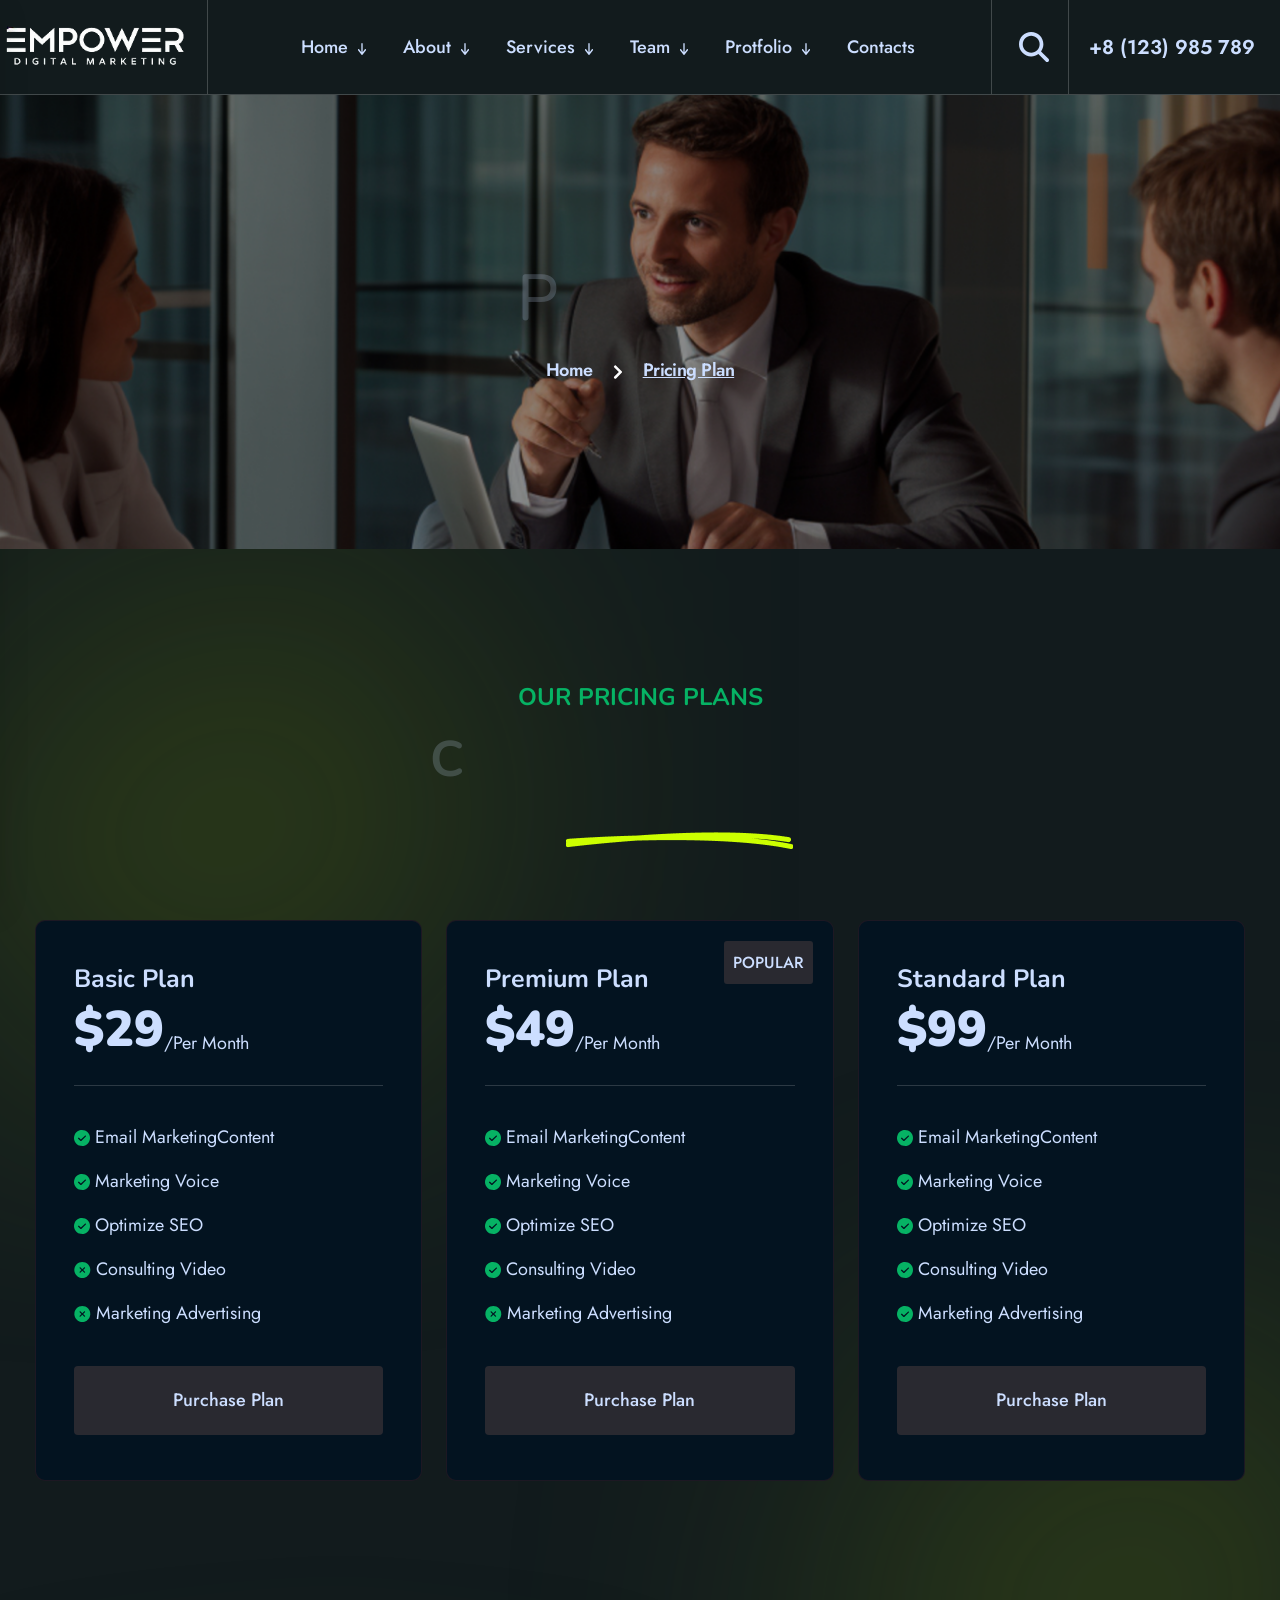
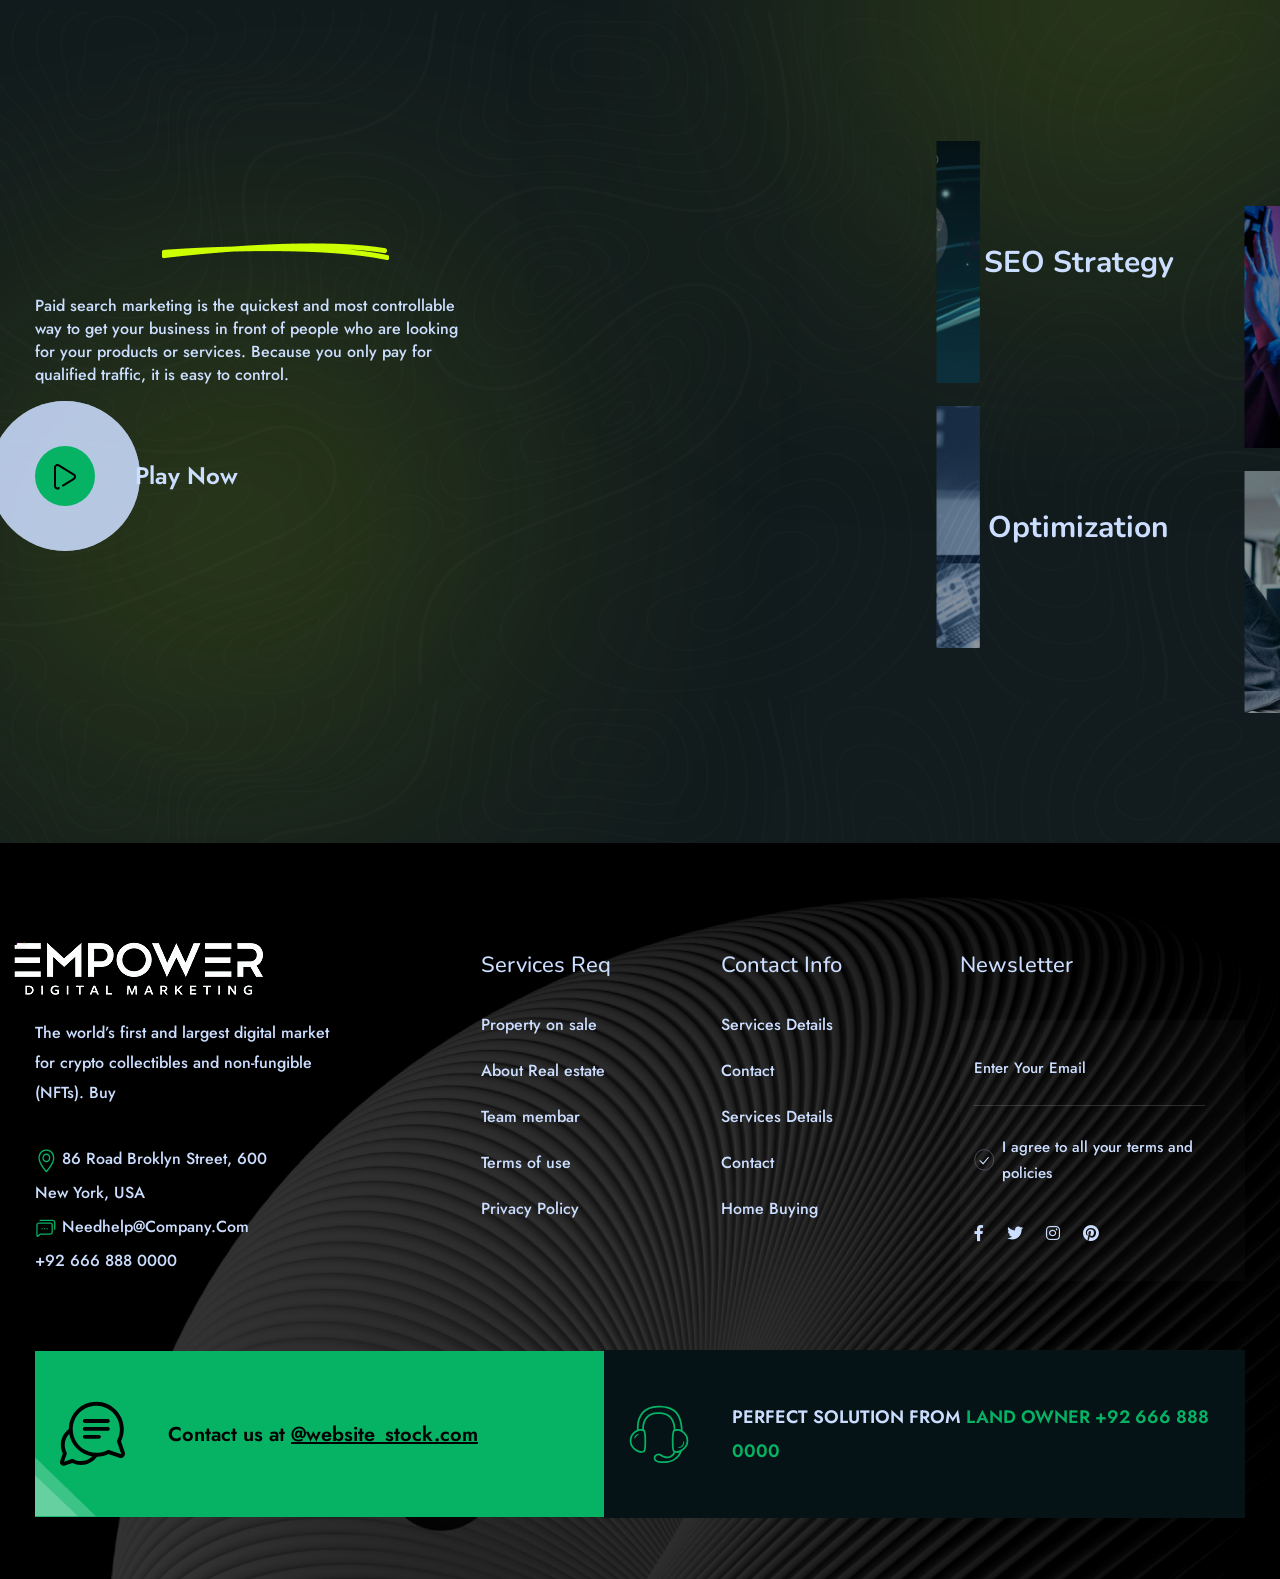
<file: price.html>
<!DOCTYPE html>
<html lang="en">



<head>
    <meta charset="UTF-8">
    <meta http-equiv="X-UA-Compatible" content="IE=edge">
    <meta name="viewport" content="width=device-width, initial-scale=1.0">
      <title>Digital Marketing Agency</title>

    <!--Essential css files-->
    <link rel="stylesheet" href="assets/css/all.css">
    <link rel="stylesheet" href="assets/css/bootstrap.min.css">
    <link rel="stylesheet" href="assets/css/jquery-ui.css">
    <link rel="stylesheet" href="assets/css/animate.css">
    <link rel="stylesheet" href="assets/css/swiper.css">
    <link rel="stylesheet" href="assets/css/magnific-popup.css">
    <link rel="stylesheet" href="assets/css/style.css">

    <!--favicon-->
    <link rel="icon" href="assets/images/favicon.png">

</head>

<body>
    <!-- Start Top To Scroll Button -->
    <div id="progress">
        <span id="progress-value"><i class="fa-solid fa-arrow-up"></i></span>
    </div>
    <!-- Start Top To Scroll Button -->
    <!-- Start Header Area1 -->
    <header class="header-area-1 header-sticky">
        <span class="extra-box-border"></span>
        <div class="header-wrapper">
            <div class="menu-bar">
                <a href="#" class="menu-bar-btn">
                    <svg xmlns="http://www.w3.org/2000/svg" width="49" height="15" viewBox="0 0 49 15" fill="#CCDEFF">
                        <line x1="0.249023" y1="1.41577" x2="48.6221" y2="1.41577" stroke="#CCDEFF" stroke-width="2">
                        </line>
                        <line x1="0.249023" y1="13.9224" x2="48.6221" y2="13.9224" stroke="#CCDEFF" stroke-width="2">
                        </line>
                    </svg>
                </a>
            </div>
            <div class="logo">
                <a href="index.html">
                    <img src="assets/images/logo/logo-1.png" alt="VRE">
                </a>
            </div>
            <div class="main-menu main-menu-1">
                <ul>
                    <li><a href="index.html" class="font-size-1-18 transition-1">Home
                            <span>
                                <svg width="8" height="14" viewBox="0 0 8 14" fill="none"
                                    xmlns="http://www.w3.org/2000/svg">
                                    <g clip-path="url(#clip0_1_9793)">
                                        <path
                                            d="M3.52937 12.868C3.78979 13.2098 4.21271 13.2098 4.47312 12.868L7.80646 8.49298C8.06687 8.15118 8.06687 7.59611 7.80646 7.25431C7.54604 6.91251 7.12312 6.91251 6.86271 7.25431L4.66687 10.1391L4.66687 1.75001C4.66687 1.26603 4.36896 0.875012 4.00021 0.875012C3.63146 0.875012 3.33354 1.26603 3.33354 1.75001L3.33354 10.1391L1.13771 7.25704C0.87729 6.91525 0.454373 6.91525 0.193956 7.25704C-0.0664601 7.59884 -0.0664602 8.15392 0.193956 8.49571L3.52729 12.8707L3.52937 12.868Z"
                                            fill="#CCDEFF" />
                                    </g>
                                    <defs>
                                        <clipPath id="clip0_1_9793">
                                            <rect width="8" height="14" fill="white"
                                                transform="translate(8 14) rotate(-180)" />
                                        </clipPath>
                                    </defs>
                                </svg>
                            </span>
                        </a>
                        <!-- <ul class="submenu submenu-1">
                            <li><a href="index.html" class="font-size-1-18">Home Style 1</a></li>
                            <li><a href="index-2.html" class="font-size-1-18">Home Style 2</a></li>
                            <li><a href="index-3.html" class="font-size-1-18">Home Style 3</a></li>
                        </ul> -->
                    </li>
                    <li><a href="about.html" class="font-size-1-18 transition-1">About
                            <span>
                                <svg width="8" height="14" viewBox="0 0 8 14" fill="none"
                                    xmlns="http://www.w3.org/2000/svg">
                                    <g clip-path="url(#clip0_1_9793)">
                                        <path
                                            d="M3.52937 12.868C3.78979 13.2098 4.21271 13.2098 4.47312 12.868L7.80646 8.49298C8.06687 8.15118 8.06687 7.59611 7.80646 7.25431C7.54604 6.91251 7.12312 6.91251 6.86271 7.25431L4.66687 10.1391L4.66687 1.75001C4.66687 1.26603 4.36896 0.875012 4.00021 0.875012C3.63146 0.875012 3.33354 1.26603 3.33354 1.75001L3.33354 10.1391L1.13771 7.25704C0.87729 6.91525 0.454373 6.91525 0.193956 7.25704C-0.0664601 7.59884 -0.0664602 8.15392 0.193956 8.49571L3.52729 12.8707L3.52937 12.868Z"
                                            fill="#CCDEFF" />
                                    </g>
                                    <defs>
                                        <clipPath id="clip0_1_979466">
                                            <rect width="8" height="14" fill="white"
                                                transform="translate(8 14) rotate(-180)" />
                                        </clipPath>
                                    </defs>
                                </svg>
                            </span>
                        </a>
                        <!-- <ul class="submenu submenu-1">
                            <li><a href="about.html" class="font-size-1-18">About</a></li>
                            <li><a href="team.html" class="font-size-1-18">Team</a></li>
                            <li><a href="team-details.html" class="font-size-1-18">Team Details</a></li>
                            <li><a href="price.html" class="font-size-1-18">Price</a></li>
                            <li><a href="faq.html" class="font-size-1-18">Faq</a></li>
                            <li><a href="404.html" class="font-size-1-18">404</a></li>
                        </ul> -->
                    </li>
                    <li><a href="services.html" class="font-size-1-18 transition-1">Services
                            <span>
                                <svg width="8" height="14" viewBox="0 0 8 14" fill="none"
                                    xmlns="http://www.w3.org/2000/svg">
                                    <g clip-path="url(#clip0_1_9793)">
                                        <path
                                            d="M3.52937 12.868C3.78979 13.2098 4.21271 13.2098 4.47312 12.868L7.80646 8.49298C8.06687 8.15118 8.06687 7.59611 7.80646 7.25431C7.54604 6.91251 7.12312 6.91251 6.86271 7.25431L4.66687 10.1391L4.66687 1.75001C4.66687 1.26603 4.36896 0.875012 4.00021 0.875012C3.63146 0.875012 3.33354 1.26603 3.33354 1.75001L3.33354 10.1391L1.13771 7.25704C0.87729 6.91525 0.454373 6.91525 0.193956 7.25704C-0.0664601 7.59884 -0.0664602 8.15392 0.193956 8.49571L3.52729 12.8707L3.52937 12.868Z"
                                            fill="#CCDEFF" />
                                    </g>
                                    <defs>
                                        <clipPath id="clip0_1_9794776">
                                            <rect width="8" height="14" fill="white"
                                                transform="translate(8 14) rotate(-180)" />
                                        </clipPath>
                                    </defs>
                                </svg>
                            </span>
                        </a>
                        <ul class="submenu submenu-1">
                            <li><a href="price.html" class="font-size-1-18">Price</a></li>
                           
                        </ul>
                    </li>
                    <li><a href="team.html" class="font-size-1-18 transition-1">Team
                            <span>
                                <svg width="8" height="14" viewBox="0 0 8 14" fill="none"
                                    xmlns="http://www.w3.org/2000/svg">
                                    <g clip-path="url(#clip0_1_9793)">
                                        <path
                                            d="M3.52937 12.868C3.78979 13.2098 4.21271 13.2098 4.47312 12.868L7.80646 8.49298C8.06687 8.15118 8.06687 7.59611 7.80646 7.25431C7.54604 6.91251 7.12312 6.91251 6.86271 7.25431L4.66687 10.1391L4.66687 1.75001C4.66687 1.26603 4.36896 0.875012 4.00021 0.875012C3.63146 0.875012 3.33354 1.26603 3.33354 1.75001L3.33354 10.1391L1.13771 7.25704C0.87729 6.91525 0.454373 6.91525 0.193956 7.25704C-0.0664601 7.59884 -0.0664602 8.15392 0.193956 8.49571L3.52729 12.8707L3.52937 12.868Z"
                                            fill="#CCDEFF" />
                                    </g>
                                    <defs>
                                        <clipPath id="clip0_1_979477">
                                            <rect width="8" height="14" fill="white"
                                                transform="translate(8 14) rotate(-180)" />
                                        </clipPath>
                                    </defs>
                                </svg>
                            </span>
                        </a>
                        <!-- <ul class="submenu submenu-1">
                            <li><a href="blog-grid.html" class="font-size-1-18">Blog Grid</a></li>
                            <li><a href="blog-standart.html" class="font-size-1-18">Blog Standart</a></li>
                            <li><a href="blog-details.html" class="font-size-1-18">Blog Details</a></li>
                        </ul> -->
                    </li>
                    <li><a href="project-details.html" class="font-size-1-18 transition-1">Protfolio
                            <span>
                                <svg width="8" height="14" viewBox="0 0 8 14" fill="none"
                                    xmlns="http://www.w3.org/2000/svg">
                                    <g clip-path="url(#clip0_1_9793)">
                                        <path
                                            d="M3.52937 12.868C3.78979 13.2098 4.21271 13.2098 4.47312 12.868L7.80646 8.49298C8.06687 8.15118 8.06687 7.59611 7.80646 7.25431C7.54604 6.91251 7.12312 6.91251 6.86271 7.25431L4.66687 10.1391L4.66687 1.75001C4.66687 1.26603 4.36896 0.875012 4.00021 0.875012C3.63146 0.875012 3.33354 1.26603 3.33354 1.75001L3.33354 10.1391L1.13771 7.25704C0.87729 6.91525 0.454373 6.91525 0.193956 7.25704C-0.0664601 7.59884 -0.0664602 8.15392 0.193956 8.49571L3.52729 12.8707L3.52937 12.868Z"
                                            fill="#CCDEFF" />
                                    </g>
                                    <defs>
                                        <clipPath id="clip0_1_9795">
                                            <rect width="8" height="14" fill="white"
                                                transform="translate(8 14) rotate(-180)" />
                                        </clipPath>
                                    </defs>
                                </svg>
                            </span>
                        </a>
                        <!-- <ul class="submenu submenu-1">
                            <li><a href="project-grid.html" class="font-size-1-18">Portfolio Grid</a></li>
                            <li><a href="project-details.html" class="font-size-1-18">Portfolio Details</a></li>
                        </ul> -->
                    </li>
                    <li><a href="contact.html" class="font-size-1-18 transition-1">Contacts
                        </a></li>
                </ul>
            </div>
            <div class="get-in-touch">
                <a href="#" class="header-search-bar">
                    <span>
                        <svg width="30" height="30" viewBox="0 0 30 30" fill="none" xmlns="http://www.w3.org/2000/svg">
                            <path
                                d="M24.375 12.1875C24.375 14.877 23.502 17.3613 22.0312 19.377L29.4492 26.8008C30.1816 27.5332 30.1816 28.7227 29.4492 29.4551C28.7168 30.1875 27.5273 30.1875 26.7949 29.4551L19.377 22.0312C17.3613 23.5078 14.877 24.375 12.1875 24.375C5.45508 24.375 0 18.9199 0 12.1875C0 5.45508 5.45508 0 12.1875 0C18.9199 0 24.375 5.45508 24.375 12.1875ZM12.1875 20.625C13.2955 20.625 14.3927 20.4068 15.4164 19.9827C16.4401 19.5587 17.3702 18.9372 18.1537 18.1537C18.9372 17.3702 19.5587 16.4401 19.9827 15.4164C20.4068 14.3927 20.625 13.2955 20.625 12.1875C20.625 11.0795 20.4068 9.98229 19.9827 8.95861C19.5587 7.93492 18.9372 7.00478 18.1537 6.22129C17.3702 5.43779 16.4401 4.81629 15.4164 4.39227C14.3927 3.96824 13.2955 3.75 12.1875 3.75C11.0795 3.75 9.98229 3.96824 8.95861 4.39227C7.93492 4.81629 7.00478 5.43779 6.22129 6.22129C5.43779 7.00478 4.81629 7.93492 4.39227 8.95861C3.96824 9.98229 3.75 11.0795 3.75 12.1875C3.75 13.2955 3.96824 14.3927 4.39227 15.4164C4.81629 16.4401 5.43779 17.3702 6.22129 18.1537C7.00478 18.9372 7.93492 19.5587 8.95861 19.9827C9.98229 20.4068 11.0795 20.625 12.1875 20.625Z"
                                fill="#CCDEFF" />
                        </svg>
                    </span>
                </a>
                <a href="#" class="font-size-1-20 transition-1">+8 (123) 985 789</a>
            </div>
        </div>
    </header>
    <!-- End Header Area1 -->

    <!-- Start Search Bar Popup Home 2 -->
    <div class="search-bar home-1">
        <div class="search">
            <form action="#">
                <input type="text" placeholder="Search Here ....">
                <input type="submit" value="Search" class="btn-primary-style btn-2 hero-info-btn btn-3 btn-4">
            </form>
        </div>
        <a href="javascript:void(0)" class="search-popup-close"><i class="fa-solid fa-xmark"></i></a>
    </div>
    <!-- End Search Bar Popup Home 2 -->

    <!-- Start Mobile Menu Home 1 -->
    <div class="nft-mobile-menu">
        <button class="close-menu float-end"><i class="fa-solid fa-xmark"></i></button>
        <a class='mobile-menu-logo' href="index.html"><img src="assets/images/logo/logo-1.png" alt="VRE"></a>
        <ul>
            <li class="has-submenu"><a href="javascript:void(0)">Home</a>
                <!-- <ul class="submenu-wrapper">
                    <li><a href="index.html">Home Page 1</a></li>
                    <li><a href="index-2.html">Home Page 2</a></li>
                    <li><a href="index-3.html">Home Page 3</a></li>
                </ul> -->
            </li>
            <li class="has-submenu"><a href="javascript:void(0)">About</a>
                <!-- <ul class="submenu-wrapper">
                    <li><a href="about.html" class="font-size-1-18">About</a></li>
                    <li><a href="team.html" class="font-size-1-18">Team</a></li>
                    <li><a href="team-details.html" class="font-size-1-18">Team Details</a></li>
                    <li><a href="price.html" class="font-size-1-18">Price</a></li>
                    <li><a href="faq.html" class="font-size-1-18">Faq</a></li>
                    <li><a href="404.html" class="font-size-1-18">404</a></li>
                </ul> -->
            </li>
            <li class="has-submenu"><a href="javascript:void(0)">services</a>
                <ul class="submenu-wrapper">
                    <li><a href="services.html" class="font-size-1-18">Price</a></li>
                    
                </ul>
            </li>
            <li class="has-submenu"><a href="javascript:void(0)">Team</a>
                <!-- <ul class="submenu-wrapper">
                    <li><a href="blog-grid.html" class="font-size-1-18">Blog Grid</a></li>
                    <li><a href="blog-standart.html" class="font-size-1-18">Blog Standart</a></li>
                    <li><a href="blog-details.html" class="font-size-1-18">Blog Details</a></li>
                </ul> -->
            </li>
            <li class="has-submenu"><a href="javascript:void(0)">Portfolio</a>
                <!-- <ul class="submenu-wrapper">
                    <li><a href="project-grid.html" class="font-size-1-18">Portfolio Grid</a></li>
                    <li><a href="project-details.html" class="font-size-1-18">Portfolio Details</a></li>
                </ul> -->
            </li>
            <li class="has-submenu"><a href="contact.html">Contact</a>
            </li>
        </ul>
        <div class="search-form">
            <form action="#">
                <input type="text" placeholder="Search...">
                <button type="submit" class="border-0">Go</button>
            </form>
        </div>
        <div class="phone-number-mobile-menu">
            <a href="#">+8 (123) 985 789</a>
        </div>
        <div class="mobile-menu-copy-right-text">
            <p><span>© 2026</span> Sadek Hossain . All Rights Reserved.</p>
        </div>
    </div>
    <!-- End Mobile Menu Home 1 -->

    <!-- Start Bread Crumb Area Home 1 -->
    <section class="bread-crumb-area" style="background-image: url('assets/images/banner/breadcrumb-bg.png');">
        <div class="container">
            <div class="bread-crumb-title">
                <h2 class="split-collab">Pricing Plan</h2>
            </div>
            <div class="bread-crumb-wrapper">
                <a href="#">Home</a>
                <span>
                    <svg width="10" height="14" viewBox="0 0 10 14" fill="none" xmlns="http://www.w3.org/2000/svg">
                        <path
                            d="M8.90625 7.53125L2.84375 13.625C2.53125 13.9062 2.0625 13.9062 1.78125 13.625L1.0625 12.9062C0.78125 12.625 0.78125 12.1562 1.0625 11.8438L5.875 7L1.0625 2.1875C0.78125 1.875 0.78125 1.40625 1.0625 1.125L1.78125 0.40625C2.0625 0.125 2.53125 0.125 2.84375 0.40625L8.90625 6.5C9.1875 6.78125 9.1875 7.25 8.90625 7.53125Z"
                            fill="white" />
                    </svg>
                </span>
                <a href="#" class="current-page">Pricing Plan</a>
            </div>
        </div>
    </section>
    <!-- End Bread Crumb Area Home 1 -->

    <!-- Start Plan Area Home 3 -->
    <section class="plan-area-home-3 price-area">
        <img src="assets/images/shep/bg-blur-shep-1.png" alt="VRE" class="price-area-bg-shep-1 blur-1">
        <img src="assets/images/shep/bg-blur-shep-1.png" alt="VRE" class="price-area-bg-shep-2 blur-1">
        <div class="container">
            <div class="title">
                <div class="sub-title">
                    <p>our pricing plans</p>
                </div>
                <div class="main-title">
                    <h3 class="split-collab">Choose Best Plan For <br>
                        Your Business <span><img src="assets/images/shep/text-shep-1.png" alt=""></span></h3>
                </div>
            </div>
            <div class="plan-wrapper">
                <div class="row justify-content-center">
                    <div class="col-xl-4 col-lg-4">
                        <div class="price-inner wow bounceInUp">
                            <h6 class="font-size-1-25">Basic Plan</h6>
                            <div class="price">
                                <h5 class="font-size-1-50">$29</h5>
                                <span class="font-size-1-18">/Per Month</span>
                            </div>
                            <div class="plan-item">
                                <div class="plan-item-inner">
                                    <svg width="16" height="16" viewBox="0 0 16 16" fill="none"
                                        xmlns="http://www.w3.org/2000/svg">
                                        <path
                                            d="M8 0C6.41775 0 4.87103 0.469192 3.55544 1.34824C2.23985 2.22729 1.21447 3.47672 0.608967 4.93853C0.00346628 6.40034 -0.15496 8.00887 0.153721 9.56072C0.462403 11.1126 1.22433 12.538 2.34315 13.6569C3.46197 14.7757 4.88743 15.5376 6.43928 15.8463C7.99113 16.155 9.59966 15.9965 11.0615 15.391C12.5233 14.7855 13.7727 13.7602 14.6518 12.4446C15.5308 11.129 16 9.58225 16 8C15.9959 5.87952 15.1518 3.84705 13.6524 2.34764C12.153 0.848226 10.1205 0.00406613 8 0ZM11.8077 6.6L7.3 10.9077C7.18347 11.0173 7.02922 11.0779 6.86923 11.0769C6.79103 11.078 6.71338 11.0637 6.64077 11.0346C6.56815 11.0056 6.50201 10.9624 6.44616 10.9077L4.19231 8.75384C4.1298 8.6993 4.07896 8.63269 4.04285 8.558C4.00673 8.48331 3.9861 8.40209 3.98218 8.31922C3.97826 8.23635 3.99113 8.15354 4.02003 8.07578C4.04893 7.99801 4.09325 7.92689 4.15034 7.86669C4.20742 7.8065 4.27609 7.75846 4.35221 7.72548C4.42833 7.69249 4.51034 7.67524 4.5933 7.67476C4.67626 7.67428 4.75846 7.69058 4.83496 7.72267C4.91146 7.75477 4.98068 7.802 5.03846 7.86154L6.86923 9.60769L10.9615 5.70769C11.0812 5.6033 11.2366 5.5492 11.3952 5.5567C11.5538 5.56421 11.7034 5.63273 11.8126 5.74796C11.9219 5.86318 11.9824 6.01618 11.9815 6.17497C11.9806 6.33376 11.9183 6.48605 11.8077 6.6Z"
                                            fill="#FF4A3B" />
                                    </svg>
                                    <span class="font-size-1-18">Email MarketingContent </span>
                                </div>
                                <div class="plan-item-inner">
                                    <svg width="16" height="16" viewBox="0 0 16 16" fill="none"
                                        xmlns="http://www.w3.org/2000/svg">
                                        <path
                                            d="M8 0C6.41775 0 4.87103 0.469192 3.55544 1.34824C2.23985 2.22729 1.21447 3.47672 0.608967 4.93853C0.00346628 6.40034 -0.15496 8.00887 0.153721 9.56072C0.462403 11.1126 1.22433 12.538 2.34315 13.6569C3.46197 14.7757 4.88743 15.5376 6.43928 15.8463C7.99113 16.155 9.59966 15.9965 11.0615 15.391C12.5233 14.7855 13.7727 13.7602 14.6518 12.4446C15.5308 11.129 16 9.58225 16 8C15.9959 5.87952 15.1518 3.84705 13.6524 2.34764C12.153 0.848226 10.1205 0.00406613 8 0ZM11.8077 6.6L7.3 10.9077C7.18347 11.0173 7.02922 11.0779 6.86923 11.0769C6.79103 11.078 6.71338 11.0637 6.64077 11.0346C6.56815 11.0056 6.50201 10.9624 6.44616 10.9077L4.19231 8.75384C4.1298 8.6993 4.07896 8.63269 4.04285 8.558C4.00673 8.48331 3.9861 8.40209 3.98218 8.31922C3.97826 8.23635 3.99113 8.15354 4.02003 8.07578C4.04893 7.99801 4.09325 7.92689 4.15034 7.86669C4.20742 7.8065 4.27609 7.75846 4.35221 7.72548C4.42833 7.69249 4.51034 7.67524 4.5933 7.67476C4.67626 7.67428 4.75846 7.69058 4.83496 7.72267C4.91146 7.75477 4.98068 7.802 5.03846 7.86154L6.86923 9.60769L10.9615 5.70769C11.0812 5.6033 11.2366 5.5492 11.3952 5.5567C11.5538 5.56421 11.7034 5.63273 11.8126 5.74796C11.9219 5.86318 11.9824 6.01618 11.9815 6.17497C11.9806 6.33376 11.9183 6.48605 11.8077 6.6Z"
                                            fill="#FF4A3B" />
                                    </svg>
                                    <span class="font-size-1-18">Marketing Voice </span>
                                </div>
                                <div class="plan-item-inner">
                                    <svg width="16" height="16" viewBox="0 0 16 16" fill="none"
                                        xmlns="http://www.w3.org/2000/svg">
                                        <path
                                            d="M8 0C6.41775 0 4.87103 0.469192 3.55544 1.34824C2.23985 2.22729 1.21447 3.47672 0.608967 4.93853C0.00346628 6.40034 -0.15496 8.00887 0.153721 9.56072C0.462403 11.1126 1.22433 12.538 2.34315 13.6569C3.46197 14.7757 4.88743 15.5376 6.43928 15.8463C7.99113 16.155 9.59966 15.9965 11.0615 15.391C12.5233 14.7855 13.7727 13.7602 14.6518 12.4446C15.5308 11.129 16 9.58225 16 8C15.9959 5.87952 15.1518 3.84705 13.6524 2.34764C12.153 0.848226 10.1205 0.00406613 8 0ZM11.8077 6.6L7.3 10.9077C7.18347 11.0173 7.02922 11.0779 6.86923 11.0769C6.79103 11.078 6.71338 11.0637 6.64077 11.0346C6.56815 11.0056 6.50201 10.9624 6.44616 10.9077L4.19231 8.75384C4.1298 8.6993 4.07896 8.63269 4.04285 8.558C4.00673 8.48331 3.9861 8.40209 3.98218 8.31922C3.97826 8.23635 3.99113 8.15354 4.02003 8.07578C4.04893 7.99801 4.09325 7.92689 4.15034 7.86669C4.20742 7.8065 4.27609 7.75846 4.35221 7.72548C4.42833 7.69249 4.51034 7.67524 4.5933 7.67476C4.67626 7.67428 4.75846 7.69058 4.83496 7.72267C4.91146 7.75477 4.98068 7.802 5.03846 7.86154L6.86923 9.60769L10.9615 5.70769C11.0812 5.6033 11.2366 5.5492 11.3952 5.5567C11.5538 5.56421 11.7034 5.63273 11.8126 5.74796C11.9219 5.86318 11.9824 6.01618 11.9815 6.17497C11.9806 6.33376 11.9183 6.48605 11.8077 6.6Z"
                                            fill="#FF4A3B" />
                                    </svg>
                                    <span class="font-size-1-18">Optimize SEO </span>
                                </div>
                                <div class="plan-item-inner">
                                    <svg width="17" height="16" viewBox="0 0 17 16" fill="none"
                                        xmlns="http://www.w3.org/2000/svg">
                                        <path
                                            d="M2.65686 2.34314C1.53804 3.46196 0.77611 4.88743 0.467428 6.43928C0.158746 7.99112 0.317173 9.59966 0.922674 11.0615C1.52817 12.5233 2.55355 13.7727 3.86915 14.6518C5.18474 15.5308 6.73146 16 8.31371 16C9.89596 16 11.4427 15.5308 12.7583 14.6518C14.0739 13.7727 15.0992 12.5233 15.7047 11.0615C16.3102 9.59966 16.4687 7.99112 16.16 6.43927C15.8513 4.88743 15.0894 3.46196 13.9706 2.34314C12.4683 0.846613 10.4342 0.00635171 8.31371 0.00635171C6.19322 0.00635171 4.15914 0.846613 2.65686 2.34314V2.34314ZM10.9246 6.25943L9.18399 8L10.9246 9.74057C11.04 9.85597 11.1048 10.0125 11.1048 10.1757C11.1048 10.3389 11.04 10.4954 10.9246 10.6109C10.8092 10.7263 10.6526 10.7911 10.4894 10.7911C10.3262 10.7911 10.1697 10.7263 10.0543 10.6109L8.31371 8.87028L6.57314 10.6109C6.45773 10.7263 6.30121 10.7911 6.138 10.7911C5.97479 10.7911 5.81826 10.7263 5.70285 10.6109C5.58745 10.4954 5.52261 10.3389 5.52261 10.1757C5.52261 10.0125 5.58745 9.85597 5.70285 9.74057L7.44342 8L5.70285 6.25943C5.58745 6.14402 5.52261 5.9875 5.52261 5.82428C5.52261 5.66107 5.58745 5.50455 5.70285 5.38914C5.81826 5.27374 5.97479 5.2089 6.138 5.2089C6.30121 5.2089 6.45773 5.27374 6.57314 5.38914L8.31371 7.12971L10.0543 5.38914C10.1697 5.27374 10.3262 5.2089 10.4894 5.2089C10.6526 5.2089 10.8092 5.27374 10.9246 5.38914C11.04 5.50455 11.1048 5.66107 11.1048 5.82428C11.1048 5.9875 11.04 6.14402 10.9246 6.25943Z"
                                            fill="#CCFF00" />
                                    </svg>
                                    <span class="font-size-1-18">Consulting Video </span>
                                </div>
                                <div class="plan-item-inner">
                                    <svg width="17" height="16" viewBox="0 0 17 16" fill="none"
                                        xmlns="http://www.w3.org/2000/svg">
                                        <path
                                            d="M2.65686 2.34314C1.53804 3.46196 0.77611 4.88743 0.467428 6.43928C0.158746 7.99112 0.317173 9.59966 0.922674 11.0615C1.52817 12.5233 2.55355 13.7727 3.86915 14.6518C5.18474 15.5308 6.73146 16 8.31371 16C9.89596 16 11.4427 15.5308 12.7583 14.6518C14.0739 13.7727 15.0992 12.5233 15.7047 11.0615C16.3102 9.59966 16.4687 7.99112 16.16 6.43927C15.8513 4.88743 15.0894 3.46196 13.9706 2.34314C12.4683 0.846613 10.4342 0.00635171 8.31371 0.00635171C6.19322 0.00635171 4.15914 0.846613 2.65686 2.34314V2.34314ZM10.9246 6.25943L9.18399 8L10.9246 9.74057C11.04 9.85597 11.1048 10.0125 11.1048 10.1757C11.1048 10.3389 11.04 10.4954 10.9246 10.6109C10.8092 10.7263 10.6526 10.7911 10.4894 10.7911C10.3262 10.7911 10.1697 10.7263 10.0543 10.6109L8.31371 8.87028L6.57314 10.6109C6.45773 10.7263 6.30121 10.7911 6.138 10.7911C5.97479 10.7911 5.81826 10.7263 5.70285 10.6109C5.58745 10.4954 5.52261 10.3389 5.52261 10.1757C5.52261 10.0125 5.58745 9.85597 5.70285 9.74057L7.44342 8L5.70285 6.25943C5.58745 6.14402 5.52261 5.9875 5.52261 5.82428C5.52261 5.66107 5.58745 5.50455 5.70285 5.38914C5.81826 5.27374 5.97479 5.2089 6.138 5.2089C6.30121 5.2089 6.45773 5.27374 6.57314 5.38914L8.31371 7.12971L10.0543 5.38914C10.1697 5.27374 10.3262 5.2089 10.4894 5.2089C10.6526 5.2089 10.8092 5.27374 10.9246 5.38914C11.04 5.50455 11.1048 5.66107 11.1048 5.82428C11.1048 5.9875 11.04 6.14402 10.9246 6.25943Z"
                                            fill="#CCFF00" />
                                    </svg>
                                    <span class="font-size-1-18">Marketing Advertising </span>
                                </div>
                            </div>
                            <div class="price-btn">
                                <a href="#" class="btn-4 btn-5">Purchase Plan</a>
                            </div>
                        </div>
                    </div>
                    <div class="col-xl-4 col-lg-4">
                        <div class="price-inner wow bounceInUp">
                            <span class="price-popular-bach">Popular</span>
                            <h6 class="font-size-1-25">Premium Plan</h6>
                            <div class="price">
                                <h5 class="font-size-1-50">$49</h5>
                                <span class="font-size-1-18">/Per Month</span>
                            </div>
                            <div class="plan-item">
                                <div class="plan-item-inner">
                                    <svg width="16" height="16" viewBox="0 0 16 16" fill="none"
                                        xmlns="http://www.w3.org/2000/svg">
                                        <path
                                            d="M8 0C6.41775 0 4.87103 0.469192 3.55544 1.34824C2.23985 2.22729 1.21447 3.47672 0.608967 4.93853C0.00346628 6.40034 -0.15496 8.00887 0.153721 9.56072C0.462403 11.1126 1.22433 12.538 2.34315 13.6569C3.46197 14.7757 4.88743 15.5376 6.43928 15.8463C7.99113 16.155 9.59966 15.9965 11.0615 15.391C12.5233 14.7855 13.7727 13.7602 14.6518 12.4446C15.5308 11.129 16 9.58225 16 8C15.9959 5.87952 15.1518 3.84705 13.6524 2.34764C12.153 0.848226 10.1205 0.00406613 8 0ZM11.8077 6.6L7.3 10.9077C7.18347 11.0173 7.02922 11.0779 6.86923 11.0769C6.79103 11.078 6.71338 11.0637 6.64077 11.0346C6.56815 11.0056 6.50201 10.9624 6.44616 10.9077L4.19231 8.75384C4.1298 8.6993 4.07896 8.63269 4.04285 8.558C4.00673 8.48331 3.9861 8.40209 3.98218 8.31922C3.97826 8.23635 3.99113 8.15354 4.02003 8.07578C4.04893 7.99801 4.09325 7.92689 4.15034 7.86669C4.20742 7.8065 4.27609 7.75846 4.35221 7.72548C4.42833 7.69249 4.51034 7.67524 4.5933 7.67476C4.67626 7.67428 4.75846 7.69058 4.83496 7.72267C4.91146 7.75477 4.98068 7.802 5.03846 7.86154L6.86923 9.60769L10.9615 5.70769C11.0812 5.6033 11.2366 5.5492 11.3952 5.5567C11.5538 5.56421 11.7034 5.63273 11.8126 5.74796C11.9219 5.86318 11.9824 6.01618 11.9815 6.17497C11.9806 6.33376 11.9183 6.48605 11.8077 6.6Z"
                                            fill="#FF4A3B" />
                                    </svg>
                                    <span class="font-size-1-18">Email MarketingContent </span>
                                </div>
                                <div class="plan-item-inner">
                                    <svg width="16" height="16" viewBox="0 0 16 16" fill="none"
                                        xmlns="http://www.w3.org/2000/svg">
                                        <path
                                            d="M8 0C6.41775 0 4.87103 0.469192 3.55544 1.34824C2.23985 2.22729 1.21447 3.47672 0.608967 4.93853C0.00346628 6.40034 -0.15496 8.00887 0.153721 9.56072C0.462403 11.1126 1.22433 12.538 2.34315 13.6569C3.46197 14.7757 4.88743 15.5376 6.43928 15.8463C7.99113 16.155 9.59966 15.9965 11.0615 15.391C12.5233 14.7855 13.7727 13.7602 14.6518 12.4446C15.5308 11.129 16 9.58225 16 8C15.9959 5.87952 15.1518 3.84705 13.6524 2.34764C12.153 0.848226 10.1205 0.00406613 8 0ZM11.8077 6.6L7.3 10.9077C7.18347 11.0173 7.02922 11.0779 6.86923 11.0769C6.79103 11.078 6.71338 11.0637 6.64077 11.0346C6.56815 11.0056 6.50201 10.9624 6.44616 10.9077L4.19231 8.75384C4.1298 8.6993 4.07896 8.63269 4.04285 8.558C4.00673 8.48331 3.9861 8.40209 3.98218 8.31922C3.97826 8.23635 3.99113 8.15354 4.02003 8.07578C4.04893 7.99801 4.09325 7.92689 4.15034 7.86669C4.20742 7.8065 4.27609 7.75846 4.35221 7.72548C4.42833 7.69249 4.51034 7.67524 4.5933 7.67476C4.67626 7.67428 4.75846 7.69058 4.83496 7.72267C4.91146 7.75477 4.98068 7.802 5.03846 7.86154L6.86923 9.60769L10.9615 5.70769C11.0812 5.6033 11.2366 5.5492 11.3952 5.5567C11.5538 5.56421 11.7034 5.63273 11.8126 5.74796C11.9219 5.86318 11.9824 6.01618 11.9815 6.17497C11.9806 6.33376 11.9183 6.48605 11.8077 6.6Z"
                                            fill="#FF4A3B" />
                                    </svg>
                                    <span class="font-size-1-18">Marketing Voice </span>
                                </div>
                                <div class="plan-item-inner">
                                    <svg width="16" height="16" viewBox="0 0 16 16" fill="none"
                                        xmlns="http://www.w3.org/2000/svg">
                                        <path
                                            d="M8 0C6.41775 0 4.87103 0.469192 3.55544 1.34824C2.23985 2.22729 1.21447 3.47672 0.608967 4.93853C0.00346628 6.40034 -0.15496 8.00887 0.153721 9.56072C0.462403 11.1126 1.22433 12.538 2.34315 13.6569C3.46197 14.7757 4.88743 15.5376 6.43928 15.8463C7.99113 16.155 9.59966 15.9965 11.0615 15.391C12.5233 14.7855 13.7727 13.7602 14.6518 12.4446C15.5308 11.129 16 9.58225 16 8C15.9959 5.87952 15.1518 3.84705 13.6524 2.34764C12.153 0.848226 10.1205 0.00406613 8 0ZM11.8077 6.6L7.3 10.9077C7.18347 11.0173 7.02922 11.0779 6.86923 11.0769C6.79103 11.078 6.71338 11.0637 6.64077 11.0346C6.56815 11.0056 6.50201 10.9624 6.44616 10.9077L4.19231 8.75384C4.1298 8.6993 4.07896 8.63269 4.04285 8.558C4.00673 8.48331 3.9861 8.40209 3.98218 8.31922C3.97826 8.23635 3.99113 8.15354 4.02003 8.07578C4.04893 7.99801 4.09325 7.92689 4.15034 7.86669C4.20742 7.8065 4.27609 7.75846 4.35221 7.72548C4.42833 7.69249 4.51034 7.67524 4.5933 7.67476C4.67626 7.67428 4.75846 7.69058 4.83496 7.72267C4.91146 7.75477 4.98068 7.802 5.03846 7.86154L6.86923 9.60769L10.9615 5.70769C11.0812 5.6033 11.2366 5.5492 11.3952 5.5567C11.5538 5.56421 11.7034 5.63273 11.8126 5.74796C11.9219 5.86318 11.9824 6.01618 11.9815 6.17497C11.9806 6.33376 11.9183 6.48605 11.8077 6.6Z"
                                            fill="#FF4A3B" />
                                    </svg>
                                    <span class="font-size-1-18">Optimize SEO </span>
                                </div>
                                <div class="plan-item-inner">
                                    <svg width="16" height="16" viewBox="0 0 16 16" fill="none"
                                        xmlns="http://www.w3.org/2000/svg">
                                        <path
                                            d="M8 0C6.41775 0 4.87103 0.469192 3.55544 1.34824C2.23985 2.22729 1.21447 3.47672 0.608967 4.93853C0.00346628 6.40034 -0.15496 8.00887 0.153721 9.56072C0.462403 11.1126 1.22433 12.538 2.34315 13.6569C3.46197 14.7757 4.88743 15.5376 6.43928 15.8463C7.99113 16.155 9.59966 15.9965 11.0615 15.391C12.5233 14.7855 13.7727 13.7602 14.6518 12.4446C15.5308 11.129 16 9.58225 16 8C15.9959 5.87952 15.1518 3.84705 13.6524 2.34764C12.153 0.848226 10.1205 0.00406613 8 0ZM11.8077 6.6L7.3 10.9077C7.18347 11.0173 7.02922 11.0779 6.86923 11.0769C6.79103 11.078 6.71338 11.0637 6.64077 11.0346C6.56815 11.0056 6.50201 10.9624 6.44616 10.9077L4.19231 8.75384C4.1298 8.6993 4.07896 8.63269 4.04285 8.558C4.00673 8.48331 3.9861 8.40209 3.98218 8.31922C3.97826 8.23635 3.99113 8.15354 4.02003 8.07578C4.04893 7.99801 4.09325 7.92689 4.15034 7.86669C4.20742 7.8065 4.27609 7.75846 4.35221 7.72548C4.42833 7.69249 4.51034 7.67524 4.5933 7.67476C4.67626 7.67428 4.75846 7.69058 4.83496 7.72267C4.91146 7.75477 4.98068 7.802 5.03846 7.86154L6.86923 9.60769L10.9615 5.70769C11.0812 5.6033 11.2366 5.5492 11.3952 5.5567C11.5538 5.56421 11.7034 5.63273 11.8126 5.74796C11.9219 5.86318 11.9824 6.01618 11.9815 6.17497C11.9806 6.33376 11.9183 6.48605 11.8077 6.6Z"
                                            fill="#FF4A3B" />
                                    </svg>
                                    <span class="font-size-1-18">Consulting Video </span>
                                </div>
                                <div class="plan-item-inner">
                                    <svg width="17" height="16" viewBox="0 0 17 16" fill="none"
                                        xmlns="http://www.w3.org/2000/svg">
                                        <path
                                            d="M2.65686 2.34314C1.53804 3.46196 0.77611 4.88743 0.467428 6.43928C0.158746 7.99112 0.317173 9.59966 0.922674 11.0615C1.52817 12.5233 2.55355 13.7727 3.86915 14.6518C5.18474 15.5308 6.73146 16 8.31371 16C9.89596 16 11.4427 15.5308 12.7583 14.6518C14.0739 13.7727 15.0992 12.5233 15.7047 11.0615C16.3102 9.59966 16.4687 7.99112 16.16 6.43927C15.8513 4.88743 15.0894 3.46196 13.9706 2.34314C12.4683 0.846613 10.4342 0.00635171 8.31371 0.00635171C6.19322 0.00635171 4.15914 0.846613 2.65686 2.34314V2.34314ZM10.9246 6.25943L9.18399 8L10.9246 9.74057C11.04 9.85597 11.1048 10.0125 11.1048 10.1757C11.1048 10.3389 11.04 10.4954 10.9246 10.6109C10.8092 10.7263 10.6526 10.7911 10.4894 10.7911C10.3262 10.7911 10.1697 10.7263 10.0543 10.6109L8.31371 8.87028L6.57314 10.6109C6.45773 10.7263 6.30121 10.7911 6.138 10.7911C5.97479 10.7911 5.81826 10.7263 5.70285 10.6109C5.58745 10.4954 5.52261 10.3389 5.52261 10.1757C5.52261 10.0125 5.58745 9.85597 5.70285 9.74057L7.44342 8L5.70285 6.25943C5.58745 6.14402 5.52261 5.9875 5.52261 5.82428C5.52261 5.66107 5.58745 5.50455 5.70285 5.38914C5.81826 5.27374 5.97479 5.2089 6.138 5.2089C6.30121 5.2089 6.45773 5.27374 6.57314 5.38914L8.31371 7.12971L10.0543 5.38914C10.1697 5.27374 10.3262 5.2089 10.4894 5.2089C10.6526 5.2089 10.8092 5.27374 10.9246 5.38914C11.04 5.50455 11.1048 5.66107 11.1048 5.82428C11.1048 5.9875 11.04 6.14402 10.9246 6.25943Z"
                                            fill="#CCFF00" />
                                    </svg>
                                    <span class="font-size-1-18">Marketing Advertising </span>
                                </div>
                            </div>
                            <div class="price-btn">
                                <a href="#" class="btn-4 btn-5">Purchase Plan</a>
                            </div>
                        </div>
                    </div>
                    <div class="col-xl-4 col-lg-4">
                        <div class="price-inner wow bounceInUp">
                            <h6 class="font-size-1-25">Standard Plan</h6>
                            <div class="price">
                                <h5 class="font-size-1-50">$99</h5>
                                <span class="font-size-1-18">/Per Month</span>
                            </div>
                            <div class="plan-item">
                                <div class="plan-item-inner">
                                    <svg width="16" height="16" viewBox="0 0 16 16" fill="none"
                                        xmlns="http://www.w3.org/2000/svg">
                                        <path
                                            d="M8 0C6.41775 0 4.87103 0.469192 3.55544 1.34824C2.23985 2.22729 1.21447 3.47672 0.608967 4.93853C0.00346628 6.40034 -0.15496 8.00887 0.153721 9.56072C0.462403 11.1126 1.22433 12.538 2.34315 13.6569C3.46197 14.7757 4.88743 15.5376 6.43928 15.8463C7.99113 16.155 9.59966 15.9965 11.0615 15.391C12.5233 14.7855 13.7727 13.7602 14.6518 12.4446C15.5308 11.129 16 9.58225 16 8C15.9959 5.87952 15.1518 3.84705 13.6524 2.34764C12.153 0.848226 10.1205 0.00406613 8 0ZM11.8077 6.6L7.3 10.9077C7.18347 11.0173 7.02922 11.0779 6.86923 11.0769C6.79103 11.078 6.71338 11.0637 6.64077 11.0346C6.56815 11.0056 6.50201 10.9624 6.44616 10.9077L4.19231 8.75384C4.1298 8.6993 4.07896 8.63269 4.04285 8.558C4.00673 8.48331 3.9861 8.40209 3.98218 8.31922C3.97826 8.23635 3.99113 8.15354 4.02003 8.07578C4.04893 7.99801 4.09325 7.92689 4.15034 7.86669C4.20742 7.8065 4.27609 7.75846 4.35221 7.72548C4.42833 7.69249 4.51034 7.67524 4.5933 7.67476C4.67626 7.67428 4.75846 7.69058 4.83496 7.72267C4.91146 7.75477 4.98068 7.802 5.03846 7.86154L6.86923 9.60769L10.9615 5.70769C11.0812 5.6033 11.2366 5.5492 11.3952 5.5567C11.5538 5.56421 11.7034 5.63273 11.8126 5.74796C11.9219 5.86318 11.9824 6.01618 11.9815 6.17497C11.9806 6.33376 11.9183 6.48605 11.8077 6.6Z"
                                            fill="#FF4A3B" />
                                    </svg>
                                    <span class="font-size-1-18">Email MarketingContent </span>
                                </div>
                                <div class="plan-item-inner">
                                    <svg width="16" height="16" viewBox="0 0 16 16" fill="none"
                                        xmlns="http://www.w3.org/2000/svg">
                                        <path
                                            d="M8 0C6.41775 0 4.87103 0.469192 3.55544 1.34824C2.23985 2.22729 1.21447 3.47672 0.608967 4.93853C0.00346628 6.40034 -0.15496 8.00887 0.153721 9.56072C0.462403 11.1126 1.22433 12.538 2.34315 13.6569C3.46197 14.7757 4.88743 15.5376 6.43928 15.8463C7.99113 16.155 9.59966 15.9965 11.0615 15.391C12.5233 14.7855 13.7727 13.7602 14.6518 12.4446C15.5308 11.129 16 9.58225 16 8C15.9959 5.87952 15.1518 3.84705 13.6524 2.34764C12.153 0.848226 10.1205 0.00406613 8 0ZM11.8077 6.6L7.3 10.9077C7.18347 11.0173 7.02922 11.0779 6.86923 11.0769C6.79103 11.078 6.71338 11.0637 6.64077 11.0346C6.56815 11.0056 6.50201 10.9624 6.44616 10.9077L4.19231 8.75384C4.1298 8.6993 4.07896 8.63269 4.04285 8.558C4.00673 8.48331 3.9861 8.40209 3.98218 8.31922C3.97826 8.23635 3.99113 8.15354 4.02003 8.07578C4.04893 7.99801 4.09325 7.92689 4.15034 7.86669C4.20742 7.8065 4.27609 7.75846 4.35221 7.72548C4.42833 7.69249 4.51034 7.67524 4.5933 7.67476C4.67626 7.67428 4.75846 7.69058 4.83496 7.72267C4.91146 7.75477 4.98068 7.802 5.03846 7.86154L6.86923 9.60769L10.9615 5.70769C11.0812 5.6033 11.2366 5.5492 11.3952 5.5567C11.5538 5.56421 11.7034 5.63273 11.8126 5.74796C11.9219 5.86318 11.9824 6.01618 11.9815 6.17497C11.9806 6.33376 11.9183 6.48605 11.8077 6.6Z"
                                            fill="#FF4A3B" />
                                    </svg>
                                    <span class="font-size-1-18">Marketing Voice </span>
                                </div>
                                <div class="plan-item-inner">
                                    <svg width="16" height="16" viewBox="0 0 16 16" fill="none"
                                        xmlns="http://www.w3.org/2000/svg">
                                        <path
                                            d="M8 0C6.41775 0 4.87103 0.469192 3.55544 1.34824C2.23985 2.22729 1.21447 3.47672 0.608967 4.93853C0.00346628 6.40034 -0.15496 8.00887 0.153721 9.56072C0.462403 11.1126 1.22433 12.538 2.34315 13.6569C3.46197 14.7757 4.88743 15.5376 6.43928 15.8463C7.99113 16.155 9.59966 15.9965 11.0615 15.391C12.5233 14.7855 13.7727 13.7602 14.6518 12.4446C15.5308 11.129 16 9.58225 16 8C15.9959 5.87952 15.1518 3.84705 13.6524 2.34764C12.153 0.848226 10.1205 0.00406613 8 0ZM11.8077 6.6L7.3 10.9077C7.18347 11.0173 7.02922 11.0779 6.86923 11.0769C6.79103 11.078 6.71338 11.0637 6.64077 11.0346C6.56815 11.0056 6.50201 10.9624 6.44616 10.9077L4.19231 8.75384C4.1298 8.6993 4.07896 8.63269 4.04285 8.558C4.00673 8.48331 3.9861 8.40209 3.98218 8.31922C3.97826 8.23635 3.99113 8.15354 4.02003 8.07578C4.04893 7.99801 4.09325 7.92689 4.15034 7.86669C4.20742 7.8065 4.27609 7.75846 4.35221 7.72548C4.42833 7.69249 4.51034 7.67524 4.5933 7.67476C4.67626 7.67428 4.75846 7.69058 4.83496 7.72267C4.91146 7.75477 4.98068 7.802 5.03846 7.86154L6.86923 9.60769L10.9615 5.70769C11.0812 5.6033 11.2366 5.5492 11.3952 5.5567C11.5538 5.56421 11.7034 5.63273 11.8126 5.74796C11.9219 5.86318 11.9824 6.01618 11.9815 6.17497C11.9806 6.33376 11.9183 6.48605 11.8077 6.6Z"
                                            fill="#FF4A3B" />
                                    </svg>
                                    <span class="font-size-1-18">Optimize SEO </span>
                                </div>
                                <div class="plan-item-inner">
                                    <svg width="16" height="16" viewBox="0 0 16 16" fill="none"
                                        xmlns="http://www.w3.org/2000/svg">
                                        <path
                                            d="M8 0C6.41775 0 4.87103 0.469192 3.55544 1.34824C2.23985 2.22729 1.21447 3.47672 0.608967 4.93853C0.00346628 6.40034 -0.15496 8.00887 0.153721 9.56072C0.462403 11.1126 1.22433 12.538 2.34315 13.6569C3.46197 14.7757 4.88743 15.5376 6.43928 15.8463C7.99113 16.155 9.59966 15.9965 11.0615 15.391C12.5233 14.7855 13.7727 13.7602 14.6518 12.4446C15.5308 11.129 16 9.58225 16 8C15.9959 5.87952 15.1518 3.84705 13.6524 2.34764C12.153 0.848226 10.1205 0.00406613 8 0ZM11.8077 6.6L7.3 10.9077C7.18347 11.0173 7.02922 11.0779 6.86923 11.0769C6.79103 11.078 6.71338 11.0637 6.64077 11.0346C6.56815 11.0056 6.50201 10.9624 6.44616 10.9077L4.19231 8.75384C4.1298 8.6993 4.07896 8.63269 4.04285 8.558C4.00673 8.48331 3.9861 8.40209 3.98218 8.31922C3.97826 8.23635 3.99113 8.15354 4.02003 8.07578C4.04893 7.99801 4.09325 7.92689 4.15034 7.86669C4.20742 7.8065 4.27609 7.75846 4.35221 7.72548C4.42833 7.69249 4.51034 7.67524 4.5933 7.67476C4.67626 7.67428 4.75846 7.69058 4.83496 7.72267C4.91146 7.75477 4.98068 7.802 5.03846 7.86154L6.86923 9.60769L10.9615 5.70769C11.0812 5.6033 11.2366 5.5492 11.3952 5.5567C11.5538 5.56421 11.7034 5.63273 11.8126 5.74796C11.9219 5.86318 11.9824 6.01618 11.9815 6.17497C11.9806 6.33376 11.9183 6.48605 11.8077 6.6Z"
                                            fill="#FF4A3B" />
                                    </svg>
                                    <span class="font-size-1-18">Consulting Video </span>
                                </div>
                                <div class="plan-item-inner">
                                    <svg width="16" height="16" viewBox="0 0 16 16" fill="none"
                                        xmlns="http://www.w3.org/2000/svg">
                                        <path
                                            d="M8 0C6.41775 0 4.87103 0.469192 3.55544 1.34824C2.23985 2.22729 1.21447 3.47672 0.608967 4.93853C0.00346628 6.40034 -0.15496 8.00887 0.153721 9.56072C0.462403 11.1126 1.22433 12.538 2.34315 13.6569C3.46197 14.7757 4.88743 15.5376 6.43928 15.8463C7.99113 16.155 9.59966 15.9965 11.0615 15.391C12.5233 14.7855 13.7727 13.7602 14.6518 12.4446C15.5308 11.129 16 9.58225 16 8C15.9959 5.87952 15.1518 3.84705 13.6524 2.34764C12.153 0.848226 10.1205 0.00406613 8 0ZM11.8077 6.6L7.3 10.9077C7.18347 11.0173 7.02922 11.0779 6.86923 11.0769C6.79103 11.078 6.71338 11.0637 6.64077 11.0346C6.56815 11.0056 6.50201 10.9624 6.44616 10.9077L4.19231 8.75384C4.1298 8.6993 4.07896 8.63269 4.04285 8.558C4.00673 8.48331 3.9861 8.40209 3.98218 8.31922C3.97826 8.23635 3.99113 8.15354 4.02003 8.07578C4.04893 7.99801 4.09325 7.92689 4.15034 7.86669C4.20742 7.8065 4.27609 7.75846 4.35221 7.72548C4.42833 7.69249 4.51034 7.67524 4.5933 7.67476C4.67626 7.67428 4.75846 7.69058 4.83496 7.72267C4.91146 7.75477 4.98068 7.802 5.03846 7.86154L6.86923 9.60769L10.9615 5.70769C11.0812 5.6033 11.2366 5.5492 11.3952 5.5567C11.5538 5.56421 11.7034 5.63273 11.8126 5.74796C11.9219 5.86318 11.9824 6.01618 11.9815 6.17497C11.9806 6.33376 11.9183 6.48605 11.8077 6.6Z"
                                            fill="#FF4A3B" />
                                    </svg>
                                    <span class="font-size-1-18">Marketing Advertising </span>
                                </div>
                            </div>
                            <div class="price-btn">
                                <a href="#" class="btn-4 btn-5">Purchase Plan</a>
                            </div>
                        </div>
                    </div>
                </div>
            </div>
        </div>
    </section>
    <!-- End Plan Area Home 3 -->

    <!-- Start Ppc Agencey Home 1 -->
    <section class="ppc-agencey-home-1" style="background-image: url('assets/images/home-1/ppc-agencey-bg.png');">
        <img src="assets/images/shep/bg-blur-shep-1.png" alt="VRE" class="ppc-agencey-area-1-shep-1 blur-1">
        <div class="container">
            <div class="ppc-agencey-wrapper">
                <div class="row justify-content-xl-between justify-content-lg-between">
                    <div class="col-xl-5 col-lg-6 col-md-12">
                        <div class="ppc-agencey-text">
                            <div class="title">
                                <div class="main-title">
                                    <h3 class="split-collab">Best PPC Agency in <br>
                                        Europe: Winner <span><img src="assets/images/shep/text-shep-1.png"
                                                alt=""></span>
                                    </h3>
                                </div>
                            </div>
                            <p class="font-size-1-16">Paid search marketing is the quickest and most controllable <br>
                                way to get your business in front of people who are looking <br> for your products or
                                services. Because you only pay for <br> qualified traffic, it is easy to control.</p>
                            <div class="ppc-agencey-play">
                                <a href="https://www.youtube.com/watch?v=XbZDL435xw0&amp;t=97s" class="popup-video-1">
                                    <div class="video-main">
                                        <div class="promo-video">
                                            <div class="waves-block">
                                                <div class="waves wave-1"></div>
                                                <div class="waves wave-2"></div>
                                                <div class="waves wave-3"></div>
                                            </div>
                                        </div>
                                        <span class="popup-video-btn-home-1 video video-popup mfp-iframe">
                                            <svg width="22" height="26" viewBox="0 0 22 26" fill="none"
                                                xmlns="http://www.w3.org/2000/svg">
                                                <path
                                                    d="M20.3456 9.79627L5.30195 0.52306C4.21357 -0.146991 2.8977 -0.17485 1.78191 0.448538C0.666121 1.07183 0 2.20712 0 3.48519V21.9471C0 23.8796 1.5571 25.4603 3.47089 25.4707C3.47612 25.4707 3.48134 25.4708 3.48646 25.4708C4.08453 25.4707 4.70777 25.2833 5.28986 24.9281C5.75814 24.6424 5.90614 24.0312 5.62044 23.5629C5.33474 23.0946 4.72344 22.9467 4.25531 23.2324C3.98304 23.3984 3.71714 23.4843 3.48159 23.4843C2.7595 23.4804 1.98637 22.8618 1.98637 21.9472V3.48524C1.98637 2.93697 2.27212 2.45009 2.7507 2.18269C3.22932 1.9153 3.7937 1.92724 4.25999 2.21433L19.3037 11.4875C19.7559 11.7659 20.0146 12.2301 20.0135 12.7611C20.0124 13.2921 19.7518 13.7552 19.2972 14.0327L8.42048 20.6923C7.95266 20.9788 7.8056 21.5902 8.09205 22.058C8.37845 22.5258 8.98989 22.6729 9.45772 22.3864L20.3331 15.7276C21.3744 15.0924 21.9975 13.985 22 12.7651C22.0025 11.5454 21.3838 10.4354 20.3456 9.79627Z"
                                                    fill="black" />
                                            </svg>
                                        </span>
                                    </div>
                                    <span class="font-size-1-24">Play Now</span>
                                </a>
                            </div>
                        </div>
                    </div>
                    <div class="col-xl-3 offset-xl-1 col-lg-3 col-md-6 col-sm-6">
                        <div class="ppc-agencey-item-1 ppc-agencey-item">
                            <div class="ppc-agencey-img ppc-agencey-img-1 vre-reveal-one">
                                <img src="assets/images/home-1/ppc-agencey-1.png" alt="VRE"
                                    class="vre-reveal-image-one">
                                <h5 class="font-size-1-30">SEO Strategy</h5>
                            </div>
                            <div class="ppc-agencey-img ppc-agencey-img-2 vre-reveal-one">
                                <img src="assets/images/home-1/ppc-agencey-2.png" alt="VRE"
                                    class="vre-reveal-image-one">
                                <h5 class="font-size-1-30">Optimization</h5>
                            </div>
                        </div>
                    </div>
                    <div class="col-xl-3 col-lg-3 col-md-6 col-sm-6">
                        <div class="ppc-agencey-item-2 ppc-agencey-item">
                            <div class="ppc-agencey-img ppc-agencey-img-3 vre-reveal-one">
                                <img src="assets/images/home-1/ppc-agencey-3.png" alt="VRE"
                                    class="vre-reveal-image-one">
                                <h5 class="font-size-1-30">SEO Analysis</h5>
                            </div>
                            <div class="ppc-agencey-img ppc-agencey-img-4 vre-reveal-one">
                                <img src="assets/images/home-1/ppc-agencey-4.png" alt="VRE"
                                    class="vre-reveal-image-one">
                                <h5 class="font-size-1-30">Web & Mobile</h5>
                            </div>
                        </div>
                    </div>
                </div>
            </div>
        </div>
    </section>
    <!-- End Ppc Agencey Home 1 -->

    <!-- Start Footer Area Home 1 -->
    <section class="footer-area-home-3 footer-area-home-1"
        style="background-image: url('assets/images/home-2/footer-bg-home-2.png');">
        <div class="container">
            <div class="footer-wrapper">
                <div class="row justify-content-between">
                    <div class="col-xl-4 col-lg-4 col-md-7 col-sm-12">
                        <div class="footer-item-1">
                            <a href="index.html">
                                <img src="assets/images/logo/logo-1.png" alt="VRE">
                            </a>
                            <p class="font-size-1-16">The world’s first and largest digital market <br> for crypto
                                collectibles and non-fungible <br> (NFTs). Buy</p>
                            <span class="font-size-1-16">
                                <svg width="22" height="24" viewBox="0 0 22 24" fill="none"
                                    xmlns="http://www.w3.org/2000/svg">
                                    <g clip-path="url(#clip0_1_18420)">
                                        <path
                                            d="M11.3639 0.303711C6.97093 0.303711 3.39844 4.17202 3.39844 8.92871C3.39844 14.9073 10.5886 22.7618 10.8939 23.0938C11.024 23.2333 11.1939 23.3037 11.3639 23.3037C11.5338 23.3037 11.7037 23.2333 11.8338 23.0938C12.1392 22.7618 19.3293 14.9073 19.3293 8.92871C19.3293 4.17202 15.7568 0.303711 11.3639 0.303711ZM11.3639 21.5456C9.77874 19.7085 4.72601 13.4956 4.72601 8.92871C4.72601 4.96552 7.70375 1.74121 11.3639 1.74121C15.024 1.74121 18.0017 4.96552 18.0017 8.92871C18.0017 13.4913 12.949 19.7085 11.3639 21.5456Z"
                                            fill="#FF4A3B" />
                                        <path
                                            d="M11.3636 4.61621C9.16777 4.61621 7.38086 6.55109 7.38086 8.92871C7.38086 11.3063 9.16777 13.2412 11.3636 13.2412C13.5594 13.2412 15.3463 11.3063 15.3463 8.92871C15.3463 6.55109 13.5594 4.61621 11.3636 4.61621ZM11.3636 11.8037C9.89926 11.8037 8.70843 10.5143 8.70843 8.92871C8.70843 7.34315 9.89926 6.05371 11.3636 6.05371C12.8279 6.05371 14.0187 7.34315 14.0187 8.92871C14.0187 10.5143 12.8279 11.8037 11.3636 11.8037Z"
                                            fill="#FF4A3B" />
                                    </g>
                                    <defs>
                                        <clipPath id="clip0_1_18420">
                                            <rect width="21.2411" height="23" fill="white"
                                                transform="translate(0 0.303711)" />
                                        </clipPath>
                                    </defs>
                                </svg>
                                86 Road Broklyn Street, 600 <br> New York, USA
                            </span>
                            <span class="font-size-1-16">
                                <svg width="22" height="23" viewBox="0 0 22 23" fill="none"
                                    xmlns="http://www.w3.org/2000/svg">
                                    <path
                                        d="M2.51836 19.939C2.20398 19.9371 1.90296 19.8011 1.68065 19.5604C1.45835 19.3197 1.33272 18.9937 1.33105 18.6533V8.07957C1.33273 7.37449 1.59215 6.6988 2.05259 6.20023C2.51304 5.70166 3.13705 5.42076 3.78821 5.41895H15.3756C16.0279 5.41894 16.6535 5.69904 17.1153 6.19781C17.5771 6.69657 17.8374 7.3733 17.8391 8.07957V15.1265C17.8391 15.8327 17.5804 16.5102 17.1198 17.0102C16.6592 17.5103 16.0342 17.7921 15.3819 17.794H5.71839C5.60863 17.7949 5.50196 17.8334 5.41362 17.904L3.23583 19.6846C3.02818 19.8507 2.77656 19.9399 2.51836 19.939ZM3.78821 6.79395C3.47383 6.79575 3.17281 6.93178 2.9505 7.17249C2.7282 7.4132 2.60257 7.73916 2.6009 8.07957V18.4815L4.65171 16.804C4.96029 16.5558 5.33402 16.4209 5.71839 16.419H15.3756C15.6922 16.419 15.9958 16.2828 16.2196 16.0404C16.4435 15.798 16.5693 15.4692 16.5693 15.1265V8.07957C16.5676 7.73916 16.442 7.4132 16.2197 7.17249C15.9973 6.93178 15.6963 6.79575 15.3819 6.79395H3.78821Z"
                                        fill="#FF4A3B" />
                                    <path
                                        d="M12.0868 12.3555C12.4373 12.3555 12.7214 12.0477 12.7214 11.668C12.7214 11.2883 12.4373 10.9805 12.0868 10.9805C11.7363 10.9805 11.4521 11.2883 11.4521 11.668C11.4521 12.0477 11.7363 12.3555 12.0868 12.3555Z"
                                        fill="#FF4A3B" />
                                    <path
                                        d="M9.6229 12.3555C9.97339 12.3555 10.2575 12.0477 10.2575 11.668C10.2575 11.2883 9.97339 10.9805 9.6229 10.9805C9.27241 10.9805 8.98828 11.2883 8.98828 11.668C8.98828 12.0477 9.27241 12.3555 9.6229 12.3555Z"
                                        fill="#FF4A3B" />
                                    <path
                                        d="M7.08286 12.3555C7.43335 12.3555 7.71747 12.0477 7.71747 11.668C7.71747 11.2883 7.43335 10.9805 7.08286 10.9805C6.73237 10.9805 6.44824 11.2883 6.44824 11.668C6.44824 12.0477 6.73237 12.3555 7.08286 12.3555Z"
                                        fill="#FF4A3B" />
                                    <path
                                        d="M19.7441 12.9814C19.5757 12.9814 19.4142 12.909 19.2951 12.7801C19.176 12.6511 19.1091 12.4763 19.1091 12.2939V5.32957C19.1075 4.98916 18.9818 4.6632 18.7595 4.42249C18.5372 4.18178 18.2362 4.04575 17.9218 4.04395H5.14078C4.97239 4.04395 4.8109 3.97151 4.69182 3.84258C4.57275 3.71365 4.50586 3.53878 4.50586 3.35645C4.50586 3.17411 4.57275 2.99924 4.69182 2.87031C4.8109 2.74138 4.97239 2.66895 5.14078 2.66895H17.9218C18.573 2.67076 19.197 2.95166 19.6574 3.45023C20.1179 3.9488 20.3773 4.62449 20.379 5.32957V12.2939C20.379 12.4763 20.3121 12.6511 20.193 12.7801C20.0739 12.909 19.9124 12.9814 19.7441 12.9814Z"
                                        fill="#FF4A3B" />
                                </svg>
                                needhelp@company.com <br>
                                +92 666 888 0000
                            </span>
                        </div>
                    </div>
                    <div class="col-xl-2 col-lg-2 col-md-5 col-sm-6">
                        <div class="footer-menu footer-menu-1">
                            <h6 class="font-size-1-22">Services Req</h6>
                            <ul>
                                <li><a href="#">Property on sale</a></li>
                                <li><a href="#">About Real estate</a></li>
                                <li><a href="#">Team membar</a></li>
                                <li><a href="#">Terms of use</a></li>
                                <li><a href="#">Privacy Policy</a></li>
                            </ul>
                        </div>
                    </div>
                    <div class="col-xl-2 col-lg-2 col-md-5 col-sm-6">
                        <div class="footer-menu footer-menu-2">
                            <h6 class="font-size-1-22">Contact Info</h6>
                            <ul>
                                <li><a href="#">Services Details</a></li>
                                <li><a href="#">Contact</a></li>
                                <li><a href="#">Services Details</a></li>
                                <li><a href="#">Contact</a></li>
                                <li><a href="#">Home Buying</a></li>
                            </ul>
                        </div>
                    </div>
                    <div class="col-xl-3 col-lg-4 col-md-7 col-sm-12">
                        <div class="footer-news-letter">
                            <h6 class="font-size-1-22">newsletter</h6>
                            <div class="footer-form">
                                <form action="#">
                                    <span class="font-size-1-15">Enter Your Email</span>
                                    <input type="text">
                                </form>
                                <div class="footer-check">
                                    <svg width="22" height="24" viewBox="0 0 22 24" fill="none"
                                        xmlns="http://www.w3.org/2000/svg">
                                        <path
                                            d="M21.0589 11.8037C21.0589 17.9173 16.4932 22.8037 10.9435 22.8037C5.39387 22.8037 0.828125 17.9173 0.828125 11.8037C0.828125 5.69014 5.39387 0.803711 10.9435 0.803711C16.4932 0.803711 21.0589 5.69014 21.0589 11.8037Z"
                                            stroke="#4E545F" />
                                        <path fill-rule="evenodd" clip-rule="evenodd"
                                            d="M15.8345 8.79093C16.0638 9.00828 16.0846 9.38693 15.8807 9.63215L10.1395 16.5355C9.93452 16.782 9.58252 16.7977 9.35953 16.5703L6.03733 13.1821C5.83015 12.9708 5.81032 12.6187 5.98807 12.378C6.18421 12.1124 6.54947 12.0758 6.78291 12.3033L9.36049 14.815C9.58449 15.0332 9.92936 15.0137 10.1312 14.7714L15.0694 8.83986C15.2692 8.59983 15.61 8.57808 15.8345 8.79093Z"
                                            fill="#CCDEFF" />
                                    </svg>
                                    <span class="font-size-1-15">I agree to all your terms and policies</span>
                                </div>
                                <ul>
                                    <li><a href="#"><i class="fa-brands fa-facebook-f"></i></a></li>
                                    <li><a href="#"><i class="fa-brands fa-twitter"></i></a></li>
                                    <li><a href="#"><i class="fa-brands fa-instagram"></i></a></li>
                                    <li><a href="#"><i class="fa-brands fa-pinterest"></i></a></li>
                                </ul>
                            </div>
                        </div>
                    </div>
                </div>
            </div>
            <div class="footer-support">
                <div class="footer-call">
                    <img src="assets/images/home-3/footer-chat-bg-shep-home-3.png" alt="VRE">
                    <div class="footer-support-icon">
                        <svg width="65" height="66" viewBox="0 0 65 66" fill="none" xmlns="http://www.w3.org/2000/svg">
                            <g clip-path="url(#clip0_1_18406)">
                                <path
                                    d="M64.766 51.3186L60.9908 40.3317C62.8106 36.6117 63.7722 32.4746 63.7787 28.3119C63.7899 21.0739 60.9896 14.2302 55.8934 9.04162C50.7962 3.85202 44.004 0.93069 36.7676 0.816051C29.264 0.697477 22.211 3.55164 16.9086 8.85398C11.7956 13.9668 8.95975 20.7071 8.86999 27.9099C3.83071 31.7041 0.856317 37.6195 0.866092 43.9378C0.870789 46.8946 1.53628 49.8337 2.79731 52.4914L0.196921 60.0589C-0.250082 61.3598 0.0764421 62.7722 1.04916 63.745C1.73369 64.4296 2.6362 64.7941 3.56436 64.7941C3.95487 64.7941 4.34995 64.7296 4.73525 64.5972L12.3028 61.9968C14.9606 63.2578 17.8997 63.9233 20.8564 63.928C20.8671 63.928 20.8772 63.928 20.8879 63.928C27.3003 63.9278 33.2608 60.8767 37.0411 55.7139C40.975 55.6103 44.8672 54.658 48.386 52.9366L59.3731 56.712C59.8308 56.8693 60.3003 56.946 60.7643 56.946C61.8673 56.946 62.9398 56.5128 63.7535 55.699C64.9092 54.5431 65.2972 52.8647 64.766 51.3186ZM20.8877 60.059C20.8794 60.059 20.8706 60.059 20.8624 60.059C18.2454 60.0551 15.6465 59.4099 13.3473 58.1934C12.8745 57.9434 12.3194 57.9001 11.8139 58.0738L4.05414 60.7402L6.72055 52.9806C6.89422 52.4749 6.85105 51.9199 6.60096 51.4472C5.38449 49.1479 4.73931 46.5491 4.73525 43.932C4.72878 39.7223 6.36635 35.7323 9.23003 32.7446C10.1654 38.4468 12.8831 43.7014 17.0957 47.8391C21.2771 51.9462 26.5333 54.5611 32.2045 55.416C29.21 58.3676 25.1733 60.059 20.8877 60.059ZM61.0174 52.9632C60.9073 53.0732 60.7768 53.1032 60.63 53.0527L48.868 49.011C48.6638 48.9408 48.4513 48.906 48.2395 48.906C47.9273 48.906 47.6163 48.9815 47.3348 49.1306C43.9765 50.9072 40.1816 51.8494 36.3601 51.8553C36.3475 51.8553 36.3361 51.8553 36.3235 51.8553C23.5186 51.8553 12.9418 41.4535 12.7389 28.6516C12.6367 22.2043 15.0892 16.1449 19.6444 11.5897C24.1996 7.03448 30.26 4.58289 36.7064 4.68445C49.5206 4.8877 59.9295 15.4841 59.9097 28.3058C59.9037 32.1273 58.9616 35.9224 57.1851 39.2804C56.935 39.753 56.8919 40.3081 57.0656 40.8137L61.1071 52.5757C61.1575 52.723 61.1273 52.8534 61.0174 52.9632Z"
                                    fill="#CCDEFF" />
                                <path
                                    d="M47.8474 18.0146H24.7978C23.7294 18.0146 22.8633 18.8809 22.8633 19.9492C22.8633 21.0176 23.7295 21.8837 24.7978 21.8837H47.8474C48.9159 21.8837 49.782 21.0175 49.782 19.9492C49.782 18.8809 48.9159 18.0146 47.8474 18.0146Z"
                                    fill="#CCDEFF" />
                                <path
                                    d="M47.8474 25.9717H24.7978C23.7294 25.9717 22.8633 26.8379 22.8633 27.9062C22.8633 28.9745 23.7295 29.8407 24.7978 29.8407H47.8474C48.9159 29.8407 49.782 28.9745 49.782 27.9062C49.782 26.8379 48.9159 25.9717 47.8474 25.9717Z"
                                    fill="#CCDEFF" />
                                <path
                                    d="M38.9751 33.9277H24.7978C23.7294 33.9277 22.8633 34.7939 22.8633 35.8623C22.8633 36.9307 23.7295 37.7968 24.7978 37.7968H38.9749C40.0434 37.7968 40.9095 36.9306 40.9095 35.8623C40.9095 34.7939 40.0435 33.9277 38.9751 33.9277Z"
                                    fill="#CCDEFF" />
                            </g>
                            <defs>
                                <clipPath id="clip0_1_18406">
                                    <rect width="65" height="65" fill="white" transform="translate(0 0.303711)" />
                                </clipPath>
                            </defs>
                        </svg>
                    </div>
                    <span class="font-size-1-20">
                        Contact us at <a href="#">@website_stock.com
                        </a>
                    </span>
                </div>
                <div class="footer-messege">
                    <div class="footer-support-icon">
                        <svg width="60" height="61" viewBox="0 0 60 61" fill="none" xmlns="http://www.w3.org/2000/svg">
                            <path
                                d="M58.2813 31.8496C57.3995 29.8769 55.6541 28.0042 53.6359 26.7042C53.5086 17.1951 50.6359 9.80418 45.4904 5.86781C40.4177 1.98599 34.145 1.55872 28.6541 1.64054C22.1177 1.74963 16.9541 3.83145 13.3086 7.82236C9.27225 12.2405 7.2177 19.2678 8.02679 25.7678C5.32679 26.9769 2.83588 29.3496 1.7177 31.8405C0.535885 34.4678 0.38134 37.6315 1.28134 40.5224C2.19952 43.486 5.64498 46.8769 9.12679 48.2405C10.2268 48.6769 11.2904 48.886 12.2904 48.886C13.3904 48.886 14.4086 48.6224 15.3177 48.1042C15.5722 47.9587 15.8086 47.786 16.0086 47.586C17.3177 46.3042 17.4268 34.9133 16.8722 30.2769C16.4813 26.9769 15.8359 26.186 15.2541 25.8405C15.2086 25.8133 15.1632 25.7951 15.1177 25.7678C15.1177 25.7496 15.1268 25.7314 15.1177 25.7133C14.5541 21.4496 15.8813 16.8405 18.4995 13.9678C20.8177 11.4314 24.1359 10.1042 28.3813 10.0405C32.0359 9.9769 36.2177 10.2587 39.4722 12.7496C43.4813 15.8224 44.5541 21.386 44.7359 25.5224C44.745 25.6224 44.7722 25.7224 44.8086 25.8042C44.7813 25.8224 44.7541 25.8314 44.7359 25.8405C44.1632 26.186 43.5177 26.9769 43.1177 30.2769C42.5632 34.9133 42.6722 46.3042 43.9813 47.586C44.1813 47.786 44.4086 47.9496 44.6632 48.0951C42.8086 52.1769 39.2541 53.5133 34.8268 51.7587C34.3359 51.5587 33.8541 51.2405 33.345 50.8951C32.5904 50.386 31.8086 49.8678 30.845 49.6496C28.9541 49.2405 26.7086 50.0496 25.4995 51.5769C24.5541 52.7769 24.3904 54.2587 25.0632 55.6405C26.4904 58.586 30.9177 58.9587 34.1904 58.9587C34.8086 58.9587 35.3904 58.9496 35.8995 58.9314L36.2813 58.9224C43.9086 58.7587 50.0995 54.4769 52.845 47.4496C52.8722 47.3678 52.8813 47.286 52.8904 47.2133C55.5995 45.5496 57.9722 42.8951 58.7177 40.5133C59.6177 37.6405 59.4541 34.4769 58.2813 31.8496ZM14.7177 46.386C14.6359 46.4587 14.5359 46.5314 14.4359 46.586C12.845 47.4951 11.0177 47.0951 9.76316 46.6042C6.52679 45.3315 3.63588 42.1587 2.96316 40.0042C2.19043 37.5224 2.32679 34.8042 3.32679 32.5678C4.24498 30.5224 6.73588 27.9587 9.7177 27.0133C10.2995 26.8314 11.0086 26.6769 11.7813 26.6769C12.6086 26.6769 13.4904 26.8496 14.3359 27.3496C15.7813 28.6678 15.6813 44.3405 14.7177 46.386ZM40.545 11.3587C36.8632 8.53145 32.3086 8.22236 28.3541 8.28599C23.6086 8.35872 19.8541 9.8769 17.1995 12.7951C14.4268 15.8405 12.9268 20.5769 13.2813 25.086C12.1722 24.8405 10.9722 24.8769 9.73588 25.186C9.10861 19.286 10.9904 12.9951 14.6177 9.02236C17.9268 5.39509 22.6541 3.51327 28.6904 3.41327C33.8722 3.33145 39.7813 3.72236 44.4177 7.2769C50.2995 11.786 51.645 20.2042 51.845 25.7405C51.4995 25.5951 51.1541 25.4496 50.8086 25.3405C49.2813 24.8587 47.8177 24.8042 46.4813 25.1496C46.2359 20.6678 44.9904 14.7678 40.545 11.3587ZM36.2541 57.186L35.8632 57.1951C33.2632 57.2496 27.8541 57.3769 26.645 54.8951C26.2632 54.1133 26.345 53.3769 26.8813 52.6951C27.6632 51.7042 29.2359 51.1315 30.4632 51.3951C31.0995 51.5315 31.7086 51.9405 32.3541 52.3769C32.9177 52.7587 33.4995 53.1496 34.1722 53.4133C39.4813 55.5224 44.0813 53.7224 46.3086 48.7405C46.7541 48.8405 47.2177 48.9042 47.6995 48.9042C48.5904 48.9042 49.5268 48.7224 50.4995 48.386C47.7722 53.786 42.5632 57.0496 36.2541 57.186ZM57.0359 40.0042C56.3632 42.1678 53.4722 45.3405 50.2359 46.6042C48.9813 47.0951 47.1541 47.4951 45.5631 46.586C45.4632 46.5314 45.3632 46.4587 45.2813 46.386C44.3177 44.3405 44.2268 28.6678 45.645 27.3678C47.3086 26.386 49.0904 26.6314 50.2904 27.0133C53.2722 27.9587 55.7631 30.5224 56.6813 32.5678C57.6722 34.8133 57.8086 37.5224 57.0359 40.0042Z"
                                fill="#FF4A3B" />
                            <path
                                d="M8.81675 29.8948C8.17129 30.0766 7.33493 30.5312 6.61675 31.2766C5.90766 32.0221 5.48948 32.8857 5.34402 33.5403C5.18948 34.1948 5.27129 34.6221 5.43493 34.6585C5.78948 34.7312 6.33493 33.3766 7.53493 32.1494C8.69857 30.8948 10.0349 30.2857 9.94402 29.9312C9.88947 29.7675 9.4622 29.713 8.81675 29.8948Z"
                                fill="#FF4A3B" />
                            <path
                                d="M54.5285 36.9315C54.3467 36.9769 54.4013 37.5769 54.2558 38.4406C54.1285 39.3042 53.7558 40.4769 52.9104 41.4406C52.0649 42.3951 50.9467 42.9133 50.1013 43.1496C49.2558 43.3951 48.6649 43.4224 48.6376 43.6042C48.6104 43.7587 49.1922 44.0678 50.2376 44.0315C51.2649 44.0042 52.7467 43.5224 53.8467 42.2769C54.9376 41.0315 55.2376 39.4951 55.1376 38.4769C55.0649 37.4224 54.6831 36.8769 54.5285 36.9315Z"
                                fill="#FF4A3B" />
                        </svg>
                    </div>
                    <p class="font-size-1-18">PERFECT SOLUTION From <span>Land Owner <br>
                            +92 666 888 0000</span></p>
                </div>
            </div>
            <div class="footer-copyright">
                <div class="footer-copyright-item-1">
                    <p class="font-size-1-18"><span>© 2026 </span> Sadek Hossain . All Rights Reserved.</p>
                </div>
                <div class="footer-copyright-social-icon">
                    <ul>
                        <li><a href="#"><i class="fa-brands fa-facebook-f"></i></a></li>
                        <li><a href="#"><i class="fa-brands fa-twitter"></i></a></li>
                        <li><a href="#"><i class="fa-brands fa-vimeo-v"></i></a></li>
                        <li><a href="#"><i class="fa-brands fa-pinterest"></i></a></li>
                    </ul>
                </div>
                <div class="footer-privecy-policy">
                    <a href="#" class="font-size-1-18">Terms of Use</a>
                    <span class="font-size-1-18">|</span>
                    <a href="#" class="font-size-1-18">Privacy Policy</a>
                </div>
            </div>
        </div>
    </section>
    <!-- End Footer Area Home 1 -->



    <!--Esential Js Files-->
    <script src="assets/js/jquery.min.js"></script>
    <script src="assets/js/popper.min.js"></script>
    <script src="assets/js/bootstrap.min.js"></script>
    <script src="assets/js/jquery-ui.js"></script>
    <script src="assets/js/wow.js"></script>
    <script src="assets/js/gsap.min.js"></script>
    <script src="assets/js/scrolltigger.js"></script>
    <script src="assets/js/split-text.js"></script>
    <script src="assets/js/split-type.js"></script>
    <script src="assets/js/magnific-popup.js"></script>
    <script src="assets/js/waypoints.js"></script>
    <script src="assets/js/swiper.js"></script>
    <script src="assets/js/isotop.min.js"></script>
    <script src="assets/js/script.js"></script>

</body>



</html>
</file>
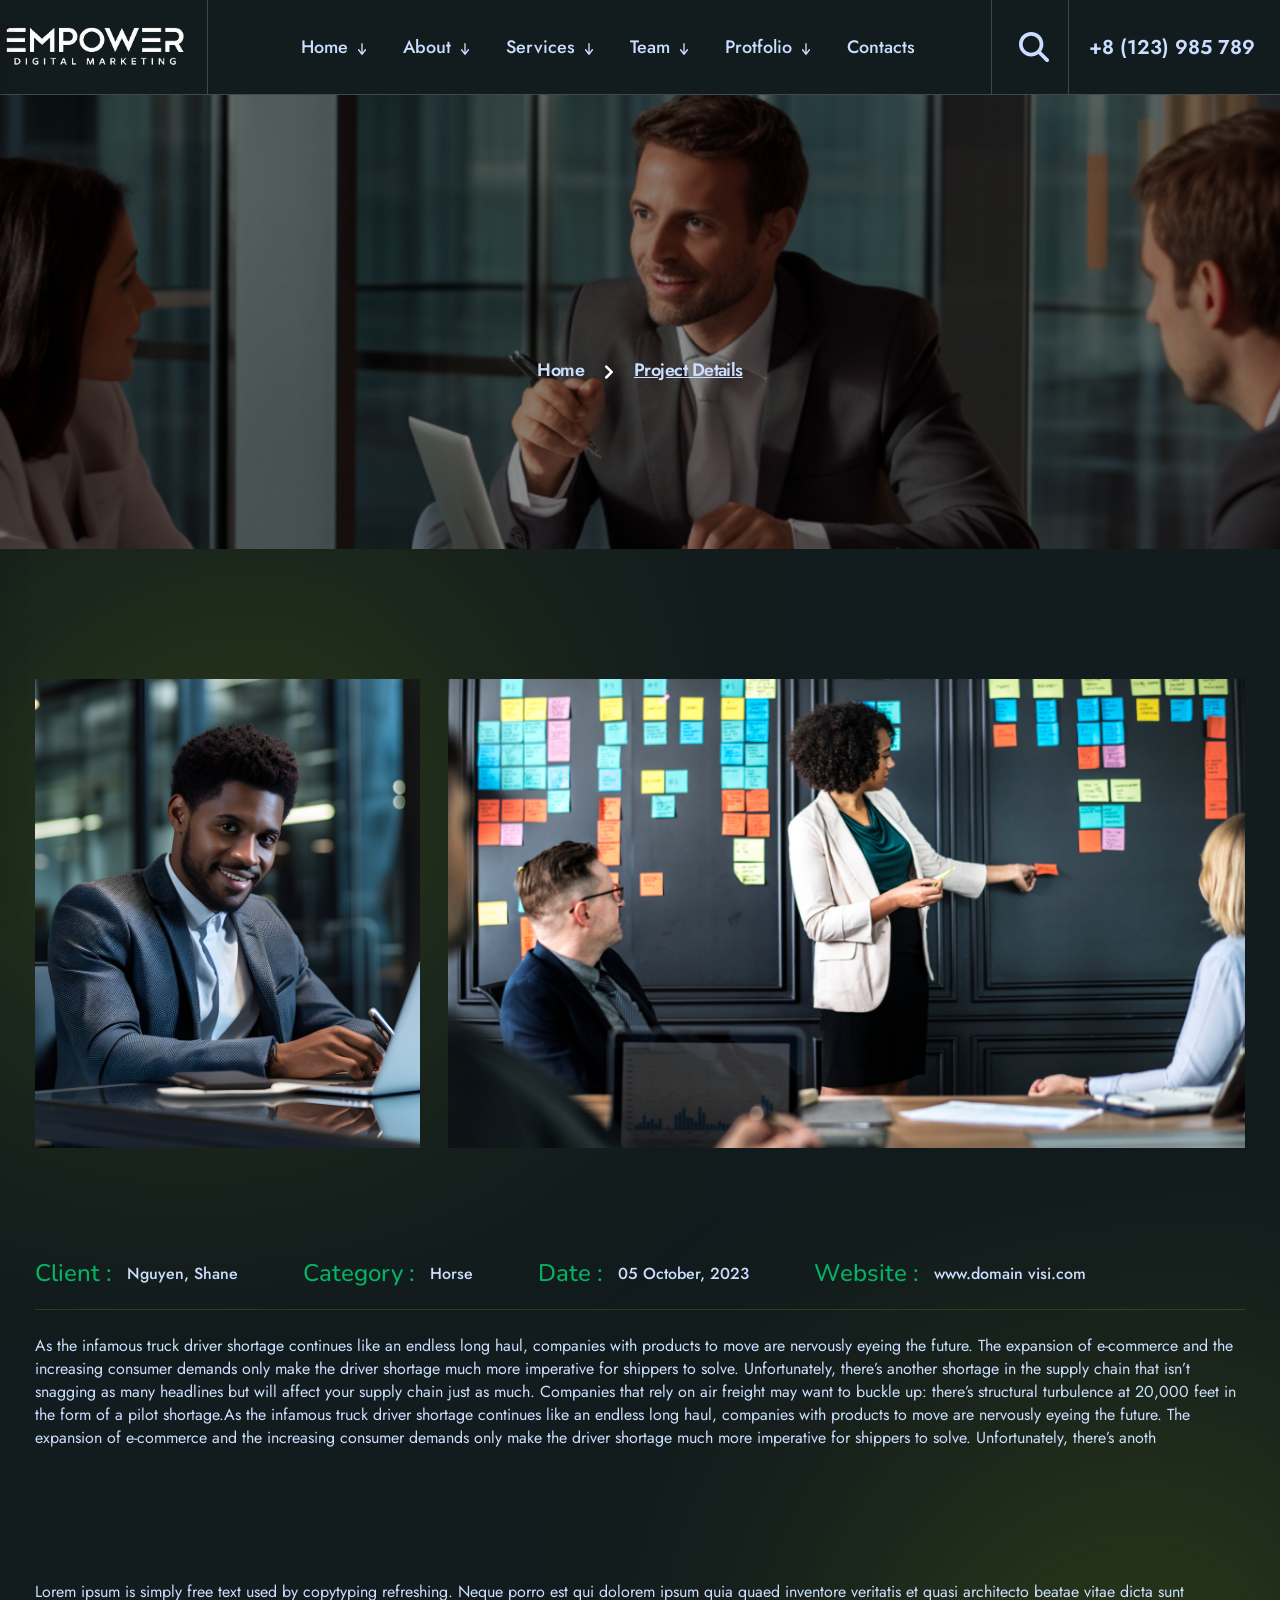
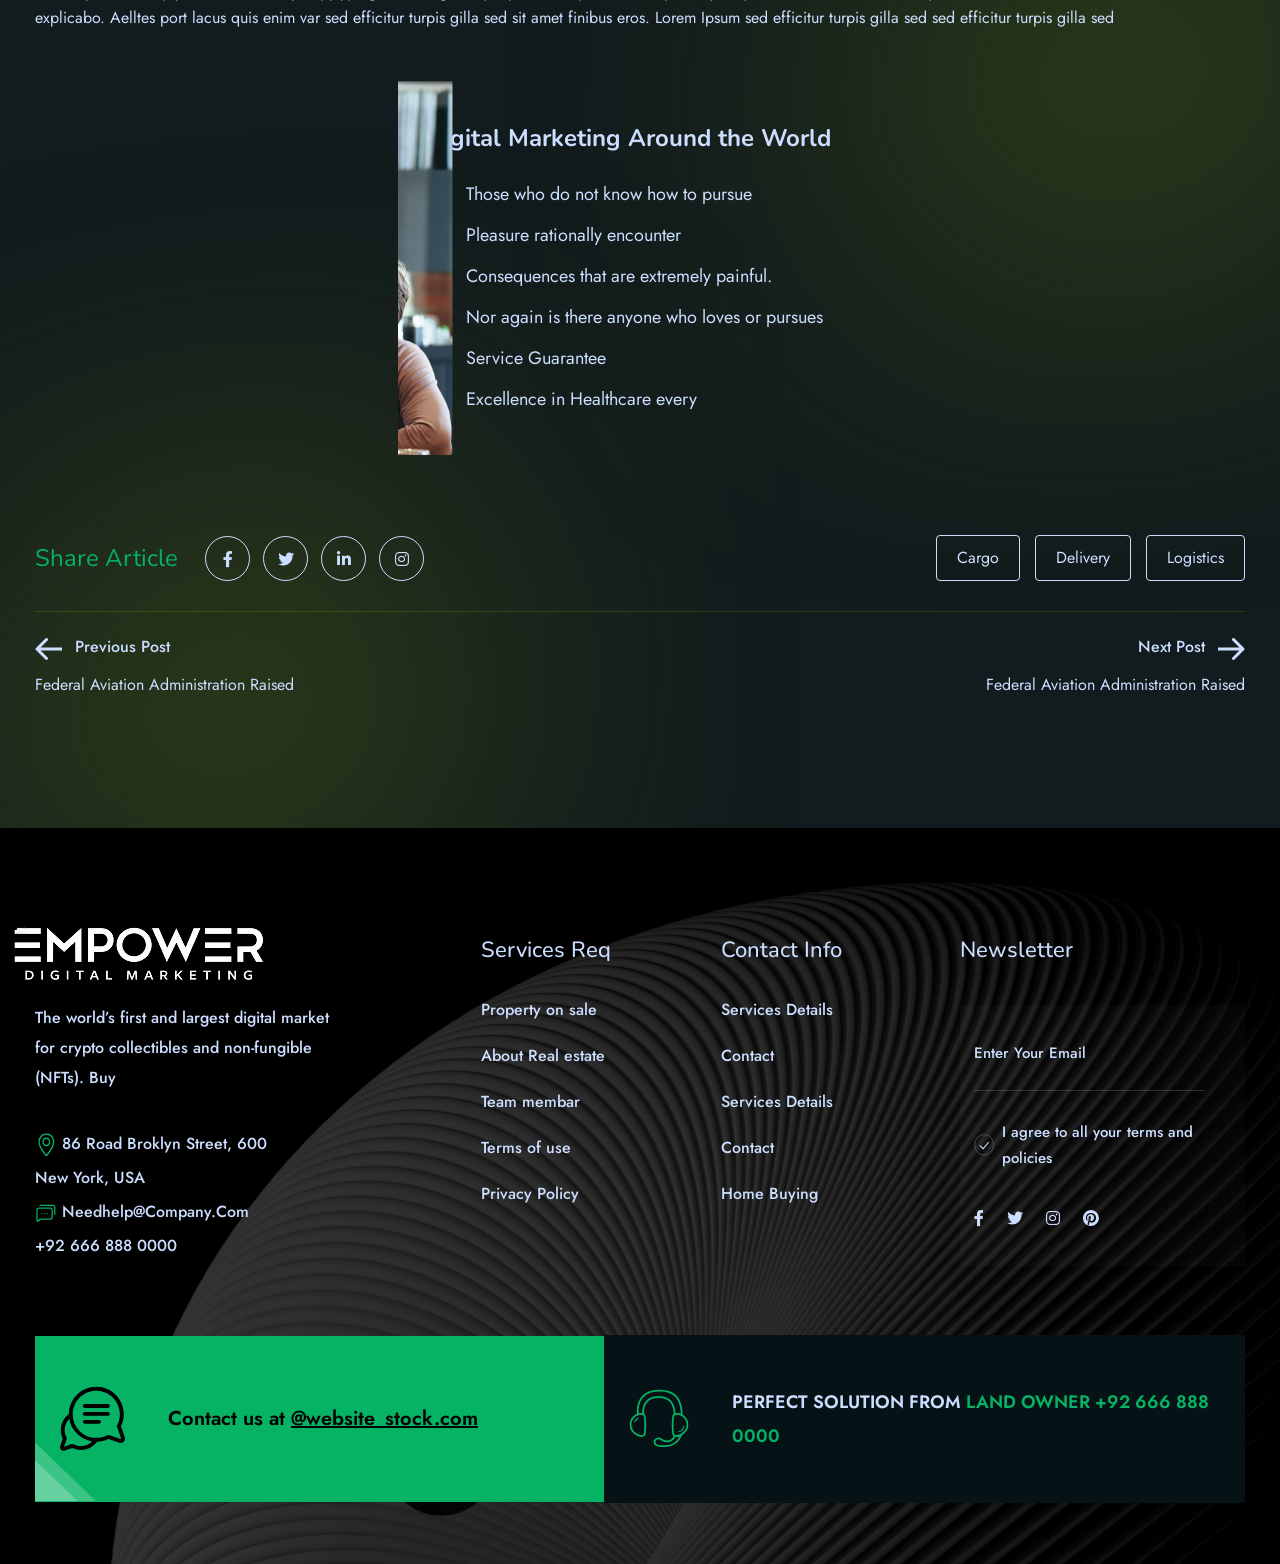
<file: project-details.html>
<!DOCTYPE html>
<html lang="en">



<head>
    <meta charset="UTF-8">
    <meta http-equiv="X-UA-Compatible" content="IE=edge">
    <meta name="viewport" content="width=device-width, initial-scale=1.0">
    <title>Digital Marketing Agency</title>

    <!--Essential css files-->
    <link rel="stylesheet" href="assets/css/all.css">
    <link rel="stylesheet" href="assets/css/bootstrap.min.css">
    <link rel="stylesheet" href="assets/css/jquery-ui.css">
    <link rel="stylesheet" href="assets/css/animate.css">
    <link rel="stylesheet" href="assets/css/swiper.css">
    <link rel="stylesheet" href="assets/css/magnific-popup.css">
    <link rel="stylesheet" href="assets/css/style.css">

    <!--favicon-->
    <link rel="icon" href="assets/images/favicon.png">

</head>

<body>
    <!-- Start Top To Scroll Button -->
    <div id="progress">
        <span id="progress-value"><i class="fa-solid fa-arrow-up"></i></span>
    </div>
    <!-- Start Top To Scroll Button -->
    <!-- Start Header Area1 -->
    <header class="header-area-1 header-sticky">
        <span class="extra-box-border"></span>
        <div class="header-wrapper">
            <div class="menu-bar">
                <a href="#" class="menu-bar-btn">
                    <svg xmlns="http://www.w3.org/2000/svg" width="49" height="15" viewBox="0 0 49 15" fill="#CCDEFF">
                        <line x1="0.249023" y1="1.41577" x2="48.6221" y2="1.41577" stroke="#CCDEFF" stroke-width="2">
                        </line>
                        <line x1="0.249023" y1="13.9224" x2="48.6221" y2="13.9224" stroke="#CCDEFF" stroke-width="2">
                        </line>
                    </svg>
                </a>
            </div>
            <div class="logo">
                <a href="index.html">
                    <img src="assets/images/logo/logo-1.png" alt="VRE">
                </a>
            </div>
            <div class="main-menu main-menu-1">
                <ul>
                    <li><a href="index.html" class="font-size-1-18 transition-1">Home
                            <span>
                                <svg width="8" height="14" viewBox="0 0 8 14" fill="none"
                                    xmlns="http://www.w3.org/2000/svg">
                                    <g clip-path="url(#clip0_1_9793)">
                                        <path
                                            d="M3.52937 12.868C3.78979 13.2098 4.21271 13.2098 4.47312 12.868L7.80646 8.49298C8.06687 8.15118 8.06687 7.59611 7.80646 7.25431C7.54604 6.91251 7.12312 6.91251 6.86271 7.25431L4.66687 10.1391L4.66687 1.75001C4.66687 1.26603 4.36896 0.875012 4.00021 0.875012C3.63146 0.875012 3.33354 1.26603 3.33354 1.75001L3.33354 10.1391L1.13771 7.25704C0.87729 6.91525 0.454373 6.91525 0.193956 7.25704C-0.0664601 7.59884 -0.0664602 8.15392 0.193956 8.49571L3.52729 12.8707L3.52937 12.868Z"
                                            fill="#CCDEFF" />
                                    </g>
                                    <defs>
                                        <clipPath id="clip0_1_9793">
                                            <rect width="8" height="14" fill="white"
                                                transform="translate(8 14) rotate(-180)" />
                                        </clipPath>
                                    </defs>
                                </svg>
                            </span>
                        </a>
                        <!-- <ul class="submenu submenu-1">
                            <li><a href="index.html" class="font-size-1-18">Home Style 1</a></li>
                            <li><a href="index-2.html" class="font-size-1-18">Home Style 2</a></li>
                            <li><a href="index-3.html" class="font-size-1-18">Home Style 3</a></li>
                        </ul> -->
                    </li>
                    <li><a href="about.html" class="font-size-1-18 transition-1">About
                            <span>
                                <svg width="8" height="14" viewBox="0 0 8 14" fill="none"
                                    xmlns="http://www.w3.org/2000/svg">
                                    <g clip-path="url(#clip0_1_9793)">
                                        <path
                                            d="M3.52937 12.868C3.78979 13.2098 4.21271 13.2098 4.47312 12.868L7.80646 8.49298C8.06687 8.15118 8.06687 7.59611 7.80646 7.25431C7.54604 6.91251 7.12312 6.91251 6.86271 7.25431L4.66687 10.1391L4.66687 1.75001C4.66687 1.26603 4.36896 0.875012 4.00021 0.875012C3.63146 0.875012 3.33354 1.26603 3.33354 1.75001L3.33354 10.1391L1.13771 7.25704C0.87729 6.91525 0.454373 6.91525 0.193956 7.25704C-0.0664601 7.59884 -0.0664602 8.15392 0.193956 8.49571L3.52729 12.8707L3.52937 12.868Z"
                                            fill="#CCDEFF" />
                                    </g>
                                    <defs>
                                        <clipPath id="clip0_1_979466">
                                            <rect width="8" height="14" fill="white"
                                                transform="translate(8 14) rotate(-180)" />
                                        </clipPath>
                                    </defs>
                                </svg>
                            </span>
                        </a>
                        <!-- <ul class="submenu submenu-1">
                            <li><a href="about.html" class="font-size-1-18">About</a></li>
                            <li><a href="team.html" class="font-size-1-18">Team</a></li>
                            <li><a href="team-details.html" class="font-size-1-18">Team Details</a></li>
                            <li><a href="price.html" class="font-size-1-18">Price</a></li>
                            <li><a href="faq.html" class="font-size-1-18">Faq</a></li>
                            <li><a href="404.html" class="font-size-1-18">404</a></li>
                        </ul> -->
                    </li>
                    <li><a href="services.html" class="font-size-1-18 transition-1">Services
                            <span>
                                <svg width="8" height="14" viewBox="0 0 8 14" fill="none"
                                    xmlns="http://www.w3.org/2000/svg">
                                    <g clip-path="url(#clip0_1_9793)">
                                        <path
                                            d="M3.52937 12.868C3.78979 13.2098 4.21271 13.2098 4.47312 12.868L7.80646 8.49298C8.06687 8.15118 8.06687 7.59611 7.80646 7.25431C7.54604 6.91251 7.12312 6.91251 6.86271 7.25431L4.66687 10.1391L4.66687 1.75001C4.66687 1.26603 4.36896 0.875012 4.00021 0.875012C3.63146 0.875012 3.33354 1.26603 3.33354 1.75001L3.33354 10.1391L1.13771 7.25704C0.87729 6.91525 0.454373 6.91525 0.193956 7.25704C-0.0664601 7.59884 -0.0664602 8.15392 0.193956 8.49571L3.52729 12.8707L3.52937 12.868Z"
                                            fill="#CCDEFF" />
                                    </g>
                                    <defs>
                                        <clipPath id="clip0_1_9794776">
                                            <rect width="8" height="14" fill="white"
                                                transform="translate(8 14) rotate(-180)" />
                                        </clipPath>
                                    </defs>
                                </svg>
                            </span>
                        </a>
                        <ul class="submenu submenu-1">
                            <li><a href="price.html" class="font-size-1-18">Price</a></li>
                           
                        </ul>
                    </li>
                    <li><a href="team.html" class="font-size-1-18 transition-1">Team
                            <span>
                                <svg width="8" height="14" viewBox="0 0 8 14" fill="none"
                                    xmlns="http://www.w3.org/2000/svg">
                                    <g clip-path="url(#clip0_1_9793)">
                                        <path
                                            d="M3.52937 12.868C3.78979 13.2098 4.21271 13.2098 4.47312 12.868L7.80646 8.49298C8.06687 8.15118 8.06687 7.59611 7.80646 7.25431C7.54604 6.91251 7.12312 6.91251 6.86271 7.25431L4.66687 10.1391L4.66687 1.75001C4.66687 1.26603 4.36896 0.875012 4.00021 0.875012C3.63146 0.875012 3.33354 1.26603 3.33354 1.75001L3.33354 10.1391L1.13771 7.25704C0.87729 6.91525 0.454373 6.91525 0.193956 7.25704C-0.0664601 7.59884 -0.0664602 8.15392 0.193956 8.49571L3.52729 12.8707L3.52937 12.868Z"
                                            fill="#CCDEFF" />
                                    </g>
                                    <defs>
                                        <clipPath id="clip0_1_979477">
                                            <rect width="8" height="14" fill="white"
                                                transform="translate(8 14) rotate(-180)" />
                                        </clipPath>
                                    </defs>
                                </svg>
                            </span>
                        </a>
                        <!-- <ul class="submenu submenu-1">
                            <li><a href="blog-grid.html" class="font-size-1-18">Blog Grid</a></li>
                            <li><a href="blog-standart.html" class="font-size-1-18">Blog Standart</a></li>
                            <li><a href="blog-details.html" class="font-size-1-18">Blog Details</a></li>
                        </ul> -->
                    </li>
                    <li><a href="project-details.html" class="font-size-1-18 transition-1">Protfolio
                            <span>
                                <svg width="8" height="14" viewBox="0 0 8 14" fill="none"
                                    xmlns="http://www.w3.org/2000/svg">
                                    <g clip-path="url(#clip0_1_9793)">
                                        <path
                                            d="M3.52937 12.868C3.78979 13.2098 4.21271 13.2098 4.47312 12.868L7.80646 8.49298C8.06687 8.15118 8.06687 7.59611 7.80646 7.25431C7.54604 6.91251 7.12312 6.91251 6.86271 7.25431L4.66687 10.1391L4.66687 1.75001C4.66687 1.26603 4.36896 0.875012 4.00021 0.875012C3.63146 0.875012 3.33354 1.26603 3.33354 1.75001L3.33354 10.1391L1.13771 7.25704C0.87729 6.91525 0.454373 6.91525 0.193956 7.25704C-0.0664601 7.59884 -0.0664602 8.15392 0.193956 8.49571L3.52729 12.8707L3.52937 12.868Z"
                                            fill="#CCDEFF" />
                                    </g>
                                    <defs>
                                        <clipPath id="clip0_1_9795">
                                            <rect width="8" height="14" fill="white"
                                                transform="translate(8 14) rotate(-180)" />
                                        </clipPath>
                                    </defs>
                                </svg>
                            </span>
                        </a>
                        <!-- <ul class="submenu submenu-1">
                            <li><a href="project-grid.html" class="font-size-1-18">Portfolio Grid</a></li>
                            <li><a href="project-details.html" class="font-size-1-18">Portfolio Details</a></li>
                        </ul> -->
                    </li>
                    <li><a href="contact.html" class="font-size-1-18 transition-1">Contacts
                        </a></li>
                </ul>
            </div>
            <div class="get-in-touch">
                <a href="#" class="header-search-bar">
                    <span>
                        <svg width="30" height="30" viewBox="0 0 30 30" fill="none" xmlns="http://www.w3.org/2000/svg">
                            <path
                                d="M24.375 12.1875C24.375 14.877 23.502 17.3613 22.0312 19.377L29.4492 26.8008C30.1816 27.5332 30.1816 28.7227 29.4492 29.4551C28.7168 30.1875 27.5273 30.1875 26.7949 29.4551L19.377 22.0312C17.3613 23.5078 14.877 24.375 12.1875 24.375C5.45508 24.375 0 18.9199 0 12.1875C0 5.45508 5.45508 0 12.1875 0C18.9199 0 24.375 5.45508 24.375 12.1875ZM12.1875 20.625C13.2955 20.625 14.3927 20.4068 15.4164 19.9827C16.4401 19.5587 17.3702 18.9372 18.1537 18.1537C18.9372 17.3702 19.5587 16.4401 19.9827 15.4164C20.4068 14.3927 20.625 13.2955 20.625 12.1875C20.625 11.0795 20.4068 9.98229 19.9827 8.95861C19.5587 7.93492 18.9372 7.00478 18.1537 6.22129C17.3702 5.43779 16.4401 4.81629 15.4164 4.39227C14.3927 3.96824 13.2955 3.75 12.1875 3.75C11.0795 3.75 9.98229 3.96824 8.95861 4.39227C7.93492 4.81629 7.00478 5.43779 6.22129 6.22129C5.43779 7.00478 4.81629 7.93492 4.39227 8.95861C3.96824 9.98229 3.75 11.0795 3.75 12.1875C3.75 13.2955 3.96824 14.3927 4.39227 15.4164C4.81629 16.4401 5.43779 17.3702 6.22129 18.1537C7.00478 18.9372 7.93492 19.5587 8.95861 19.9827C9.98229 20.4068 11.0795 20.625 12.1875 20.625Z"
                                fill="#CCDEFF" />
                        </svg>
                    </span>
                </a>
                <a href="#" class="font-size-1-20 transition-1">+8 (123) 985 789</a>
            </div>
        </div>
    </header>
    <!-- End Header Area1 -->

    <!-- Start Search Bar Popup Home 2 -->
    <div class="search-bar home-1">
        <div class="search">
            <form action="#">
                <input type="text" placeholder="Search Here ....">
                <input type="submit" value="Search" class="btn-primary-style btn-2 hero-info-btn btn-3 btn-4">
            </form>
        </div>
        <a href="javascript:void(0)" class="search-popup-close"><i class="fa-solid fa-xmark"></i></a>
    </div>
    <!-- End Search Bar Popup Home 2 -->

    <!-- Start Mobile Menu Home 1 -->
    <div class="nft-mobile-menu">
        <button class="close-menu float-end"><i class="fa-solid fa-xmark"></i></button>
        <a class='mobile-menu-logo' href="index.html"><img src="assets/images/logo/logo-1.png" alt="VRE"></a>
        <ul>
            <li class="has-submenu"><a href="javascript:void(0)">Home</a>
                <!-- <ul class="submenu-wrapper">
                    <li><a href="index.html">Home Page 1</a></li>
                    <li><a href="index-2.html">Home Page 2</a></li>
                    <li><a href="index-3.html">Home Page 3</a></li>
                </ul> -->
            </li>
            <li class="has-submenu"><a href="javascript:void(0)">About</a>
                <!-- <ul class="submenu-wrapper">
                    <li><a href="about.html" class="font-size-1-18">About</a></li>
                    <li><a href="team.html" class="font-size-1-18">Team</a></li>
                    <li><a href="team-details.html" class="font-size-1-18">Team Details</a></li>
                    <li><a href="price.html" class="font-size-1-18">Price</a></li>
                    <li><a href="faq.html" class="font-size-1-18">Faq</a></li>
                    <li><a href="404.html" class="font-size-1-18">404</a></li>
                </ul> -->
            </li>
            <li class="has-submenu"><a href="javascript:void(0)">services</a>
                <ul class="submenu-wrapper">
                    <li><a href="services.html" class="font-size-1-18">Price</a></li>
                    
                </ul>
            </li>
            <li class="has-submenu"><a href="javascript:void(0)">Team</a>
                <!-- <ul class="submenu-wrapper">
                    <li><a href="blog-grid.html" class="font-size-1-18">Blog Grid</a></li>
                    <li><a href="blog-standart.html" class="font-size-1-18">Blog Standart</a></li>
                    <li><a href="blog-details.html" class="font-size-1-18">Blog Details</a></li>
                </ul> -->
            </li>
            <li class="has-submenu"><a href="javascript:void(0)">Portfolio</a>
                <!-- <ul class="submenu-wrapper">
                    <li><a href="project-grid.html" class="font-size-1-18">Portfolio Grid</a></li>
                    <li><a href="project-details.html" class="font-size-1-18">Portfolio Details</a></li>
                </ul> -->
            </li>
            <li class="has-submenu"><a href="contact.html">Contact</a>
            </li>
        </ul>
        <div class="search-form">
            <form action="#">
                <input type="text" placeholder="Search...">
                <button type="submit" class="border-0">Go</button>
            </form>
        </div>
        <div class="phone-number-mobile-menu">
            <a href="#">+8 (123) 985 789</a>
        </div>
        <div class="mobile-menu-copy-right-text">
            <p><span>© 2026</span> Sadek Hossain . All Rights Reserved.</p>
        </div>
    </div>
    <!-- End Mobile Menu Home 1 -->

    <!-- Start Bread Crumb Area Home 1 -->
    <section class="bread-crumb-area" style="background-image: url('assets/images/banner/breadcrumb-bg.png');">
        <div class="container">
            <div class="bread-crumb-title">
                <h2 class="split-collab">Project Details</h2>
            </div>
            <div class="bread-crumb-wrapper">
                <a href="#">Home</a>
                <span>
                    <svg width="10" height="14" viewBox="0 0 10 14" fill="none" xmlns="http://www.w3.org/2000/svg">
                        <path
                            d="M8.90625 7.53125L2.84375 13.625C2.53125 13.9062 2.0625 13.9062 1.78125 13.625L1.0625 12.9062C0.78125 12.625 0.78125 12.1562 1.0625 11.8438L5.875 7L1.0625 2.1875C0.78125 1.875 0.78125 1.40625 1.0625 1.125L1.78125 0.40625C2.0625 0.125 2.53125 0.125 2.84375 0.40625L8.90625 6.5C9.1875 6.78125 9.1875 7.25 8.90625 7.53125Z"
                            fill="white" />
                    </svg>
                </span>
                <a href="#" class="current-page">Project Details</a>
            </div>
        </div>
    </section>
    <!-- End Bread Crumb Area Home 1 -->

    <!-- Start Project Details Area -->
    <section class="project-details-area">
        <img src="assets/images/shep/bg-blur-shep-1.png" alt="VRE" class="project-details-area-shep-1 blur-1">
        <img src="assets/images/shep/bg-blur-shep-1.png" alt="VRE" class="project-details-area-shep-2 blur-1">
        <img src="assets/images/shep/bg-blur-shep-1.png" alt="VRE" class="project-details-area-shep-3 blur-1">
        <div class="container">
            <div class="project-details-wrapper">
                <div class="project-details-banner">
                    <div class="project-details-banner-inner-1 vre-reveal-one">
                        <img src="assets/images/project-details/project-details-1.png" alt="VRE"
                            class="vre-reveal-image-one">
                    </div>
                    <div class="project-details-banner-inner-2 vre-reveal-one">
                        <img src="assets/images/project-details/project-details-2.png" alt="VRE"
                            class="vre-reveal-image-one">
                    </div>
                </div>
                <h3 class="font-size-1-45 split-collab">Interesting facts in Development</h3>
                <div class="project-details-info">
                    <div class="project-details-info-item">
                        <span class="project-details-info-name font-size-1-24">Client :</span>
                        <span class="project-details-main-work font-size-1-16">Nguyen, Shane</span>
                    </div>
                    <div class="project-details-info-item">
                        <span class="project-details-info-name font-size-1-24">Category :</span>
                        <span class="project-details-main-work font-size-1-16">Horse</span>
                    </div>
                    <div class="project-details-info-item">
                        <span class="project-details-info-name font-size-1-24">Date :</span>
                        <span class="project-details-main-work font-size-1-16">05 October, 2023</span>
                    </div>
                    <div class="project-details-info-item">
                        <span class="project-details-info-name font-size-1-24">Website :</span>
                        <span class="project-details-main-work font-size-1-16">www.domain visi.com</span>
                    </div>
                </div>
                <p class="font-size-1-16">As the infamous truck driver shortage continues like an endless long haul,
                    companies with products to move are nervously eyeing the future. The expansion of e-commerce and the
                    increasing consumer demands only make the driver shortage much more imperative for shippers to
                    solve. Unfortunately, there’s another shortage in the supply chain that isn’t snagging as many
                    headlines but will affect your supply chain just as much. Companies that rely on air freight may
                    want to buckle up: there’s structural turbulence at 20,000 feet in the form of a pilot shortage.As
                    the infamous truck driver shortage continues like an endless long haul, companies with products to
                    move are nervously eyeing the future. The expansion of e-commerce and the increasing consumer
                    demands only make the driver shortage much more imperative for shippers to solve. Unfortunately,
                    there’s anoth</p>
                <div class="project-details-result">
                    <h4 class="font-size-1-35 split-collab">The Results of Our Project</h4>
                    <p class="font-size-1-16">Lorem ipsum is simply free text used by copytyping refreshing. Neque porro
                        est qui dolorem ipsum quia quaed inventore veritatis et quasi architecto beatae vitae dicta sunt
                        explicabo. Aelltes port lacus quis enim var sed efficitur turpis gilla sed sit amet finibus
                        eros. Lorem Ipsum sed efficitur turpis gilla sed sed efficitur turpis gilla sed </p>
                    <div class="project-details-inner">
                        <div class="project-details-inner-img vre-reveal-one">
                            <img src="assets/images/project-details/project-details-3.png" alt="VRE"
                                class="vre-reveal-image-one">
                        </div>
                        <div class="project-details-inner-result">
                            <h5 class="font-size-1-24">Digital Marketing Around the World</h5>
                            <ul>
                                <li>
                                    <svg width="25" height="19" viewBox="0 0 25 19" fill="none"
                                        xmlns="http://www.w3.org/2000/svg">
                                        <path
                                            d="M8.74234 18.2619C8.42826 18.2619 8.11418 18.1417 7.87491 17.9024L0.359911 10.3872C-0.11997 9.90751 -0.11997 9.13197 0.359911 8.65231C0.839568 8.17266 1.61488 8.17266 2.09476 8.65231L8.74234 15.2999L22.9054 1.13709C23.385 0.657429 24.1603 0.657429 24.6402 1.13709C25.1199 1.61697 25.1199 2.39228 24.6402 2.87216L9.60999 17.9024C9.37073 18.1417 9.05642 18.2619 8.74234 18.2619Z"
                                            fill="#CCFF00" />
                                    </svg>
                                    <span class="font-size-1-18">Those who do not know how to pursue</span>
                                </li>
                                <li>
                                    <svg width="25" height="19" viewBox="0 0 25 19" fill="none"
                                        xmlns="http://www.w3.org/2000/svg">
                                        <path
                                            d="M8.74234 18.2619C8.42826 18.2619 8.11418 18.1417 7.87491 17.9024L0.359911 10.3872C-0.11997 9.90751 -0.11997 9.13197 0.359911 8.65231C0.839568 8.17266 1.61488 8.17266 2.09476 8.65231L8.74234 15.2999L22.9054 1.13709C23.385 0.657429 24.1603 0.657429 24.6402 1.13709C25.1199 1.61697 25.1199 2.39228 24.6402 2.87216L9.60999 17.9024C9.37073 18.1417 9.05642 18.2619 8.74234 18.2619Z"
                                            fill="#CCFF00" />
                                    </svg>
                                    <span class="font-size-1-18">Pleasure rationally encounter</span>
                                </li>
                                <li>
                                    <svg width="25" height="19" viewBox="0 0 25 19" fill="none"
                                        xmlns="http://www.w3.org/2000/svg">
                                        <path
                                            d="M8.74234 18.2619C8.42826 18.2619 8.11418 18.1417 7.87491 17.9024L0.359911 10.3872C-0.11997 9.90751 -0.11997 9.13197 0.359911 8.65231C0.839568 8.17266 1.61488 8.17266 2.09476 8.65231L8.74234 15.2999L22.9054 1.13709C23.385 0.657429 24.1603 0.657429 24.6402 1.13709C25.1199 1.61697 25.1199 2.39228 24.6402 2.87216L9.60999 17.9024C9.37073 18.1417 9.05642 18.2619 8.74234 18.2619Z"
                                            fill="#CCFF00" />
                                    </svg>
                                    <span class="font-size-1-18">Consequences that are extremely painful.</span>
                                </li>
                                <li>
                                    <svg width="25" height="19" viewBox="0 0 25 19" fill="none"
                                        xmlns="http://www.w3.org/2000/svg">
                                        <path
                                            d="M8.74234 18.2619C8.42826 18.2619 8.11418 18.1417 7.87491 17.9024L0.359911 10.3872C-0.11997 9.90751 -0.11997 9.13197 0.359911 8.65231C0.839568 8.17266 1.61488 8.17266 2.09476 8.65231L8.74234 15.2999L22.9054 1.13709C23.385 0.657429 24.1603 0.657429 24.6402 1.13709C25.1199 1.61697 25.1199 2.39228 24.6402 2.87216L9.60999 17.9024C9.37073 18.1417 9.05642 18.2619 8.74234 18.2619Z"
                                            fill="#CCFF00" />
                                    </svg>
                                    <span class="font-size-1-18">Nor again is there anyone who loves or pursues</span>
                                </li>
                                <li>
                                    <svg width="25" height="19" viewBox="0 0 25 19" fill="none"
                                        xmlns="http://www.w3.org/2000/svg">
                                        <path
                                            d="M8.74234 18.2619C8.42826 18.2619 8.11418 18.1417 7.87491 17.9024L0.359911 10.3872C-0.11997 9.90751 -0.11997 9.13197 0.359911 8.65231C0.839568 8.17266 1.61488 8.17266 2.09476 8.65231L8.74234 15.2999L22.9054 1.13709C23.385 0.657429 24.1603 0.657429 24.6402 1.13709C25.1199 1.61697 25.1199 2.39228 24.6402 2.87216L9.60999 17.9024C9.37073 18.1417 9.05642 18.2619 8.74234 18.2619Z"
                                            fill="#CCFF00" />
                                    </svg>
                                    <span class="font-size-1-18">Service Guarantee</span>
                                </li>
                                <li>
                                    <svg width="25" height="19" viewBox="0 0 25 19" fill="none"
                                        xmlns="http://www.w3.org/2000/svg">
                                        <path
                                            d="M8.74234 18.2619C8.42826 18.2619 8.11418 18.1417 7.87491 17.9024L0.359911 10.3872C-0.11997 9.90751 -0.11997 9.13197 0.359911 8.65231C0.839568 8.17266 1.61488 8.17266 2.09476 8.65231L8.74234 15.2999L22.9054 1.13709C23.385 0.657429 24.1603 0.657429 24.6402 1.13709C25.1199 1.61697 25.1199 2.39228 24.6402 2.87216L9.60999 17.9024C9.37073 18.1417 9.05642 18.2619 8.74234 18.2619Z"
                                            fill="#CCFF00" />
                                    </svg>
                                    <span class="font-size-1-18">Excellence in Healthcare every</span>
                                </li>
                            </ul>
                        </div>
                    </div>
                    <div class="project-details-social-media">
                        <div class="project-share">
                            <div class="project-share-tilte">
                                <h5 class="font-size-1-24">Share Article</h5>
                                <ul class="round-socila-icon-1">
                                    <li><a href="#"><i class="fa-brands fa-facebook-f"></i></a></li>
                                    <li><a href="#"><i class="fa-brands fa-twitter"></i></a></li>
                                    <li><a href="#"><i class="fa-brands fa-linkedin-in"></i></a></li>
                                    <li><a href="#"><i class="fa-brands fa-instagram"></i></a></li>
                                </ul>
                            </div>
                            <div class="project-details-btn">
                                <a href="#">Cargo</a>
                                <a href="#">Delivery</a>
                                <a href="#">Logistics</a>
                            </div>
                        </div>
                    </div>
                    <div class="project-details-pagination">
                        <div class="project-details-prev">
                            <a href="#">
                                <span class="font-size-1-16">
                                    <svg width="27" height="24" viewBox="0 0 27 24" fill="none"
                                        xmlns="http://www.w3.org/2000/svg">
                                        <path
                                            d="M0.939341 10.9393C0.353554 11.5251 0.353554 12.4749 0.93934 13.0607L10.4853 22.6066C11.0711 23.1924 12.0208 23.1924 12.6066 22.6066C13.1924 22.0208 13.1924 21.0711 12.6066 20.4853L4.12132 12L12.6066 3.51472C13.1924 2.92893 13.1924 1.97918 12.6066 1.3934C12.0208 0.80761 11.0711 0.80761 10.4853 1.3934L0.939341 10.9393ZM27 10.5L2 10.5L2 13.5L27 13.5L27 10.5Z"
                                            fill="#CCDEFF" />
                                    </svg>
                                    Previous Post
                                </span>
                            </a>
                            <p class="font-size-1-16">Federal Aviation Administration Raised</p>
                        </div>
                        <div class="project-details-next">
                            <a href="#">
                                <span class="font-size-1-16">
                                    Next Post
                                    <svg width="27" height="24" viewBox="0 0 27 24" fill="none"
                                        xmlns="http://www.w3.org/2000/svg">
                                        <path
                                            d="M26.0607 10.9393C26.6464 11.5251 26.6464 12.4749 26.0607 13.0607L16.5147 22.6066C15.9289 23.1924 14.9792 23.1924 14.3934 22.6066C13.8076 22.0208 13.8076 21.0711 14.3934 20.4853L22.8787 12L14.3934 3.51472C13.8076 2.92893 13.8076 1.97918 14.3934 1.3934C14.9792 0.80761 15.9289 0.80761 16.5147 1.3934L26.0607 10.9393ZM-1.31134e-07 10.5L25 10.5L25 13.5L1.31134e-07 13.5L-1.31134e-07 10.5Z"
                                            fill="#CCDEFF" />
                                    </svg>
                                </span>
                            </a>
                            <p class="font-size-1-16">Federal Aviation Administration Raised</p>
                        </div>
                    </div>
                </div>
            </div>
        </div>
    </section>
    <!-- End Project Details Area -->


    <!-- Start Footer Area Home 1 -->
    <section class="footer-area-home-3 footer-area-home-1"
        style="background-image: url('assets/images/home-2/footer-bg-home-2.png');">
        <div class="container">
            <div class="footer-wrapper">
                <div class="row justify-content-between">
                    <div class="col-xl-4 col-lg-4 col-md-7 col-sm-12">
                        <div class="footer-item-1">
                            <a href="index.html">
                                <img src="assets/images/logo/logo-1.png" alt="VRE">
                            </a>
                            <p class="font-size-1-16">The world’s first and largest digital market <br> for crypto
                                collectibles and non-fungible <br> (NFTs). Buy</p>
                            <span class="font-size-1-16">
                                <svg width="22" height="24" viewBox="0 0 22 24" fill="none"
                                    xmlns="http://www.w3.org/2000/svg">
                                    <g clip-path="url(#clip0_1_18420)">
                                        <path
                                            d="M11.3639 0.303711C6.97093 0.303711 3.39844 4.17202 3.39844 8.92871C3.39844 14.9073 10.5886 22.7618 10.8939 23.0938C11.024 23.2333 11.1939 23.3037 11.3639 23.3037C11.5338 23.3037 11.7037 23.2333 11.8338 23.0938C12.1392 22.7618 19.3293 14.9073 19.3293 8.92871C19.3293 4.17202 15.7568 0.303711 11.3639 0.303711ZM11.3639 21.5456C9.77874 19.7085 4.72601 13.4956 4.72601 8.92871C4.72601 4.96552 7.70375 1.74121 11.3639 1.74121C15.024 1.74121 18.0017 4.96552 18.0017 8.92871C18.0017 13.4913 12.949 19.7085 11.3639 21.5456Z"
                                            fill="#FF4A3B" />
                                        <path
                                            d="M11.3636 4.61621C9.16777 4.61621 7.38086 6.55109 7.38086 8.92871C7.38086 11.3063 9.16777 13.2412 11.3636 13.2412C13.5594 13.2412 15.3463 11.3063 15.3463 8.92871C15.3463 6.55109 13.5594 4.61621 11.3636 4.61621ZM11.3636 11.8037C9.89926 11.8037 8.70843 10.5143 8.70843 8.92871C8.70843 7.34315 9.89926 6.05371 11.3636 6.05371C12.8279 6.05371 14.0187 7.34315 14.0187 8.92871C14.0187 10.5143 12.8279 11.8037 11.3636 11.8037Z"
                                            fill="#FF4A3B" />
                                    </g>
                                    <defs>
                                        <clipPath id="clip0_1_18420">
                                            <rect width="21.2411" height="23" fill="white"
                                                transform="translate(0 0.303711)" />
                                        </clipPath>
                                    </defs>
                                </svg>
                                86 Road Broklyn Street, 600 <br> New York, USA
                            </span>
                            <span class="font-size-1-16">
                                <svg width="22" height="23" viewBox="0 0 22 23" fill="none"
                                    xmlns="http://www.w3.org/2000/svg">
                                    <path
                                        d="M2.51836 19.939C2.20398 19.9371 1.90296 19.8011 1.68065 19.5604C1.45835 19.3197 1.33272 18.9937 1.33105 18.6533V8.07957C1.33273 7.37449 1.59215 6.6988 2.05259 6.20023C2.51304 5.70166 3.13705 5.42076 3.78821 5.41895H15.3756C16.0279 5.41894 16.6535 5.69904 17.1153 6.19781C17.5771 6.69657 17.8374 7.3733 17.8391 8.07957V15.1265C17.8391 15.8327 17.5804 16.5102 17.1198 17.0102C16.6592 17.5103 16.0342 17.7921 15.3819 17.794H5.71839C5.60863 17.7949 5.50196 17.8334 5.41362 17.904L3.23583 19.6846C3.02818 19.8507 2.77656 19.9399 2.51836 19.939ZM3.78821 6.79395C3.47383 6.79575 3.17281 6.93178 2.9505 7.17249C2.7282 7.4132 2.60257 7.73916 2.6009 8.07957V18.4815L4.65171 16.804C4.96029 16.5558 5.33402 16.4209 5.71839 16.419H15.3756C15.6922 16.419 15.9958 16.2828 16.2196 16.0404C16.4435 15.798 16.5693 15.4692 16.5693 15.1265V8.07957C16.5676 7.73916 16.442 7.4132 16.2197 7.17249C15.9973 6.93178 15.6963 6.79575 15.3819 6.79395H3.78821Z"
                                        fill="#FF4A3B" />
                                    <path
                                        d="M12.0868 12.3555C12.4373 12.3555 12.7214 12.0477 12.7214 11.668C12.7214 11.2883 12.4373 10.9805 12.0868 10.9805C11.7363 10.9805 11.4521 11.2883 11.4521 11.668C11.4521 12.0477 11.7363 12.3555 12.0868 12.3555Z"
                                        fill="#FF4A3B" />
                                    <path
                                        d="M9.6229 12.3555C9.97339 12.3555 10.2575 12.0477 10.2575 11.668C10.2575 11.2883 9.97339 10.9805 9.6229 10.9805C9.27241 10.9805 8.98828 11.2883 8.98828 11.668C8.98828 12.0477 9.27241 12.3555 9.6229 12.3555Z"
                                        fill="#FF4A3B" />
                                    <path
                                        d="M7.08286 12.3555C7.43335 12.3555 7.71747 12.0477 7.71747 11.668C7.71747 11.2883 7.43335 10.9805 7.08286 10.9805C6.73237 10.9805 6.44824 11.2883 6.44824 11.668C6.44824 12.0477 6.73237 12.3555 7.08286 12.3555Z"
                                        fill="#FF4A3B" />
                                    <path
                                        d="M19.7441 12.9814C19.5757 12.9814 19.4142 12.909 19.2951 12.7801C19.176 12.6511 19.1091 12.4763 19.1091 12.2939V5.32957C19.1075 4.98916 18.9818 4.6632 18.7595 4.42249C18.5372 4.18178 18.2362 4.04575 17.9218 4.04395H5.14078C4.97239 4.04395 4.8109 3.97151 4.69182 3.84258C4.57275 3.71365 4.50586 3.53878 4.50586 3.35645C4.50586 3.17411 4.57275 2.99924 4.69182 2.87031C4.8109 2.74138 4.97239 2.66895 5.14078 2.66895H17.9218C18.573 2.67076 19.197 2.95166 19.6574 3.45023C20.1179 3.9488 20.3773 4.62449 20.379 5.32957V12.2939C20.379 12.4763 20.3121 12.6511 20.193 12.7801C20.0739 12.909 19.9124 12.9814 19.7441 12.9814Z"
                                        fill="#FF4A3B" />
                                </svg>
                                needhelp@company.com <br>
                                +92 666 888 0000
                            </span>
                        </div>
                    </div>
                    <div class="col-xl-2 col-lg-2 col-md-5 col-sm-6">
                        <div class="footer-menu footer-menu-1">
                            <h6 class="font-size-1-22">Services Req</h6>
                            <ul>
                                <li><a href="#">Property on sale</a></li>
                                <li><a href="#">About Real estate</a></li>
                                <li><a href="#">Team membar</a></li>
                                <li><a href="#">Terms of use</a></li>
                                <li><a href="#">Privacy Policy</a></li>
                            </ul>
                        </div>
                    </div>
                    <div class="col-xl-2 col-lg-2 col-md-5 col-sm-6">
                        <div class="footer-menu footer-menu-2">
                            <h6 class="font-size-1-22">Contact Info</h6>
                            <ul>
                                <li><a href="#">Services Details</a></li>
                                <li><a href="#">Contact</a></li>
                                <li><a href="#">Services Details</a></li>
                                <li><a href="#">Contact</a></li>
                                <li><a href="#">Home Buying</a></li>
                            </ul>
                        </div>
                    </div>
                    <div class="col-xl-3 col-lg-4 col-md-7 col-sm-12">
                        <div class="footer-news-letter">
                            <h6 class="font-size-1-22">newsletter</h6>
                            <div class="footer-form">
                                <form action="#">
                                    <span class="font-size-1-15">Enter Your Email</span>
                                    <input type="text">
                                </form>
                                <div class="footer-check">
                                    <svg width="22" height="24" viewBox="0 0 22 24" fill="none"
                                        xmlns="http://www.w3.org/2000/svg">
                                        <path
                                            d="M21.0589 11.8037C21.0589 17.9173 16.4932 22.8037 10.9435 22.8037C5.39387 22.8037 0.828125 17.9173 0.828125 11.8037C0.828125 5.69014 5.39387 0.803711 10.9435 0.803711C16.4932 0.803711 21.0589 5.69014 21.0589 11.8037Z"
                                            stroke="#4E545F" />
                                        <path fill-rule="evenodd" clip-rule="evenodd"
                                            d="M15.8345 8.79093C16.0638 9.00828 16.0846 9.38693 15.8807 9.63215L10.1395 16.5355C9.93452 16.782 9.58252 16.7977 9.35953 16.5703L6.03733 13.1821C5.83015 12.9708 5.81032 12.6187 5.98807 12.378C6.18421 12.1124 6.54947 12.0758 6.78291 12.3033L9.36049 14.815C9.58449 15.0332 9.92936 15.0137 10.1312 14.7714L15.0694 8.83986C15.2692 8.59983 15.61 8.57808 15.8345 8.79093Z"
                                            fill="#CCDEFF" />
                                    </svg>
                                    <span class="font-size-1-15">I agree to all your terms and policies</span>
                                </div>
                                <ul>
                                    <li><a href="#"><i class="fa-brands fa-facebook-f"></i></a></li>
                                    <li><a href="#"><i class="fa-brands fa-twitter"></i></a></li>
                                    <li><a href="#"><i class="fa-brands fa-instagram"></i></a></li>
                                    <li><a href="#"><i class="fa-brands fa-pinterest"></i></a></li>
                                </ul>
                            </div>
                        </div>
                    </div>
                </div>
            </div>
            <div class="footer-support">
                <div class="footer-call">
                    <img src="assets/images/home-3/footer-chat-bg-shep-home-3.png" alt="VRE">
                    <div class="footer-support-icon">
                        <svg width="65" height="66" viewBox="0 0 65 66" fill="none" xmlns="http://www.w3.org/2000/svg">
                            <g clip-path="url(#clip0_1_18406)">
                                <path
                                    d="M64.766 51.3186L60.9908 40.3317C62.8106 36.6117 63.7722 32.4746 63.7787 28.3119C63.7899 21.0739 60.9896 14.2302 55.8934 9.04162C50.7962 3.85202 44.004 0.93069 36.7676 0.816051C29.264 0.697477 22.211 3.55164 16.9086 8.85398C11.7956 13.9668 8.95975 20.7071 8.86999 27.9099C3.83071 31.7041 0.856317 37.6195 0.866092 43.9378C0.870789 46.8946 1.53628 49.8337 2.79731 52.4914L0.196921 60.0589C-0.250082 61.3598 0.0764421 62.7722 1.04916 63.745C1.73369 64.4296 2.6362 64.7941 3.56436 64.7941C3.95487 64.7941 4.34995 64.7296 4.73525 64.5972L12.3028 61.9968C14.9606 63.2578 17.8997 63.9233 20.8564 63.928C20.8671 63.928 20.8772 63.928 20.8879 63.928C27.3003 63.9278 33.2608 60.8767 37.0411 55.7139C40.975 55.6103 44.8672 54.658 48.386 52.9366L59.3731 56.712C59.8308 56.8693 60.3003 56.946 60.7643 56.946C61.8673 56.946 62.9398 56.5128 63.7535 55.699C64.9092 54.5431 65.2972 52.8647 64.766 51.3186ZM20.8877 60.059C20.8794 60.059 20.8706 60.059 20.8624 60.059C18.2454 60.0551 15.6465 59.4099 13.3473 58.1934C12.8745 57.9434 12.3194 57.9001 11.8139 58.0738L4.05414 60.7402L6.72055 52.9806C6.89422 52.4749 6.85105 51.9199 6.60096 51.4472C5.38449 49.1479 4.73931 46.5491 4.73525 43.932C4.72878 39.7223 6.36635 35.7323 9.23003 32.7446C10.1654 38.4468 12.8831 43.7014 17.0957 47.8391C21.2771 51.9462 26.5333 54.5611 32.2045 55.416C29.21 58.3676 25.1733 60.059 20.8877 60.059ZM61.0174 52.9632C60.9073 53.0732 60.7768 53.1032 60.63 53.0527L48.868 49.011C48.6638 48.9408 48.4513 48.906 48.2395 48.906C47.9273 48.906 47.6163 48.9815 47.3348 49.1306C43.9765 50.9072 40.1816 51.8494 36.3601 51.8553C36.3475 51.8553 36.3361 51.8553 36.3235 51.8553C23.5186 51.8553 12.9418 41.4535 12.7389 28.6516C12.6367 22.2043 15.0892 16.1449 19.6444 11.5897C24.1996 7.03448 30.26 4.58289 36.7064 4.68445C49.5206 4.8877 59.9295 15.4841 59.9097 28.3058C59.9037 32.1273 58.9616 35.9224 57.1851 39.2804C56.935 39.753 56.8919 40.3081 57.0656 40.8137L61.1071 52.5757C61.1575 52.723 61.1273 52.8534 61.0174 52.9632Z"
                                    fill="#CCDEFF" />
                                <path
                                    d="M47.8474 18.0146H24.7978C23.7294 18.0146 22.8633 18.8809 22.8633 19.9492C22.8633 21.0176 23.7295 21.8837 24.7978 21.8837H47.8474C48.9159 21.8837 49.782 21.0175 49.782 19.9492C49.782 18.8809 48.9159 18.0146 47.8474 18.0146Z"
                                    fill="#CCDEFF" />
                                <path
                                    d="M47.8474 25.9717H24.7978C23.7294 25.9717 22.8633 26.8379 22.8633 27.9062C22.8633 28.9745 23.7295 29.8407 24.7978 29.8407H47.8474C48.9159 29.8407 49.782 28.9745 49.782 27.9062C49.782 26.8379 48.9159 25.9717 47.8474 25.9717Z"
                                    fill="#CCDEFF" />
                                <path
                                    d="M38.9751 33.9277H24.7978C23.7294 33.9277 22.8633 34.7939 22.8633 35.8623C22.8633 36.9307 23.7295 37.7968 24.7978 37.7968H38.9749C40.0434 37.7968 40.9095 36.9306 40.9095 35.8623C40.9095 34.7939 40.0435 33.9277 38.9751 33.9277Z"
                                    fill="#CCDEFF" />
                            </g>
                            <defs>
                                <clipPath id="clip0_1_18406">
                                    <rect width="65" height="65" fill="white" transform="translate(0 0.303711)" />
                                </clipPath>
                            </defs>
                        </svg>
                    </div>
                    <span class="font-size-1-20">
                        Contact us at <a href="#">@website_stock.com
                        </a>
                    </span>
                </div>
                <div class="footer-messege">
                    <div class="footer-support-icon">
                        <svg width="60" height="61" viewBox="0 0 60 61" fill="none" xmlns="http://www.w3.org/2000/svg">
                            <path
                                d="M58.2813 31.8496C57.3995 29.8769 55.6541 28.0042 53.6359 26.7042C53.5086 17.1951 50.6359 9.80418 45.4904 5.86781C40.4177 1.98599 34.145 1.55872 28.6541 1.64054C22.1177 1.74963 16.9541 3.83145 13.3086 7.82236C9.27225 12.2405 7.2177 19.2678 8.02679 25.7678C5.32679 26.9769 2.83588 29.3496 1.7177 31.8405C0.535885 34.4678 0.38134 37.6315 1.28134 40.5224C2.19952 43.486 5.64498 46.8769 9.12679 48.2405C10.2268 48.6769 11.2904 48.886 12.2904 48.886C13.3904 48.886 14.4086 48.6224 15.3177 48.1042C15.5722 47.9587 15.8086 47.786 16.0086 47.586C17.3177 46.3042 17.4268 34.9133 16.8722 30.2769C16.4813 26.9769 15.8359 26.186 15.2541 25.8405C15.2086 25.8133 15.1632 25.7951 15.1177 25.7678C15.1177 25.7496 15.1268 25.7314 15.1177 25.7133C14.5541 21.4496 15.8813 16.8405 18.4995 13.9678C20.8177 11.4314 24.1359 10.1042 28.3813 10.0405C32.0359 9.9769 36.2177 10.2587 39.4722 12.7496C43.4813 15.8224 44.5541 21.386 44.7359 25.5224C44.745 25.6224 44.7722 25.7224 44.8086 25.8042C44.7813 25.8224 44.7541 25.8314 44.7359 25.8405C44.1632 26.186 43.5177 26.9769 43.1177 30.2769C42.5632 34.9133 42.6722 46.3042 43.9813 47.586C44.1813 47.786 44.4086 47.9496 44.6632 48.0951C42.8086 52.1769 39.2541 53.5133 34.8268 51.7587C34.3359 51.5587 33.8541 51.2405 33.345 50.8951C32.5904 50.386 31.8086 49.8678 30.845 49.6496C28.9541 49.2405 26.7086 50.0496 25.4995 51.5769C24.5541 52.7769 24.3904 54.2587 25.0632 55.6405C26.4904 58.586 30.9177 58.9587 34.1904 58.9587C34.8086 58.9587 35.3904 58.9496 35.8995 58.9314L36.2813 58.9224C43.9086 58.7587 50.0995 54.4769 52.845 47.4496C52.8722 47.3678 52.8813 47.286 52.8904 47.2133C55.5995 45.5496 57.9722 42.8951 58.7177 40.5133C59.6177 37.6405 59.4541 34.4769 58.2813 31.8496ZM14.7177 46.386C14.6359 46.4587 14.5359 46.5314 14.4359 46.586C12.845 47.4951 11.0177 47.0951 9.76316 46.6042C6.52679 45.3315 3.63588 42.1587 2.96316 40.0042C2.19043 37.5224 2.32679 34.8042 3.32679 32.5678C4.24498 30.5224 6.73588 27.9587 9.7177 27.0133C10.2995 26.8314 11.0086 26.6769 11.7813 26.6769C12.6086 26.6769 13.4904 26.8496 14.3359 27.3496C15.7813 28.6678 15.6813 44.3405 14.7177 46.386ZM40.545 11.3587C36.8632 8.53145 32.3086 8.22236 28.3541 8.28599C23.6086 8.35872 19.8541 9.8769 17.1995 12.7951C14.4268 15.8405 12.9268 20.5769 13.2813 25.086C12.1722 24.8405 10.9722 24.8769 9.73588 25.186C9.10861 19.286 10.9904 12.9951 14.6177 9.02236C17.9268 5.39509 22.6541 3.51327 28.6904 3.41327C33.8722 3.33145 39.7813 3.72236 44.4177 7.2769C50.2995 11.786 51.645 20.2042 51.845 25.7405C51.4995 25.5951 51.1541 25.4496 50.8086 25.3405C49.2813 24.8587 47.8177 24.8042 46.4813 25.1496C46.2359 20.6678 44.9904 14.7678 40.545 11.3587ZM36.2541 57.186L35.8632 57.1951C33.2632 57.2496 27.8541 57.3769 26.645 54.8951C26.2632 54.1133 26.345 53.3769 26.8813 52.6951C27.6632 51.7042 29.2359 51.1315 30.4632 51.3951C31.0995 51.5315 31.7086 51.9405 32.3541 52.3769C32.9177 52.7587 33.4995 53.1496 34.1722 53.4133C39.4813 55.5224 44.0813 53.7224 46.3086 48.7405C46.7541 48.8405 47.2177 48.9042 47.6995 48.9042C48.5904 48.9042 49.5268 48.7224 50.4995 48.386C47.7722 53.786 42.5632 57.0496 36.2541 57.186ZM57.0359 40.0042C56.3632 42.1678 53.4722 45.3405 50.2359 46.6042C48.9813 47.0951 47.1541 47.4951 45.5631 46.586C45.4632 46.5314 45.3632 46.4587 45.2813 46.386C44.3177 44.3405 44.2268 28.6678 45.645 27.3678C47.3086 26.386 49.0904 26.6314 50.2904 27.0133C53.2722 27.9587 55.7631 30.5224 56.6813 32.5678C57.6722 34.8133 57.8086 37.5224 57.0359 40.0042Z"
                                fill="#FF4A3B" />
                            <path
                                d="M8.81675 29.8948C8.17129 30.0766 7.33493 30.5312 6.61675 31.2766C5.90766 32.0221 5.48948 32.8857 5.34402 33.5403C5.18948 34.1948 5.27129 34.6221 5.43493 34.6585C5.78948 34.7312 6.33493 33.3766 7.53493 32.1494C8.69857 30.8948 10.0349 30.2857 9.94402 29.9312C9.88947 29.7675 9.4622 29.713 8.81675 29.8948Z"
                                fill="#FF4A3B" />
                            <path
                                d="M54.5285 36.9315C54.3467 36.9769 54.4013 37.5769 54.2558 38.4406C54.1285 39.3042 53.7558 40.4769 52.9104 41.4406C52.0649 42.3951 50.9467 42.9133 50.1013 43.1496C49.2558 43.3951 48.6649 43.4224 48.6376 43.6042C48.6104 43.7587 49.1922 44.0678 50.2376 44.0315C51.2649 44.0042 52.7467 43.5224 53.8467 42.2769C54.9376 41.0315 55.2376 39.4951 55.1376 38.4769C55.0649 37.4224 54.6831 36.8769 54.5285 36.9315Z"
                                fill="#FF4A3B" />
                        </svg>
                    </div>
                    <p class="font-size-1-18">PERFECT SOLUTION From <span>Land Owner <br>
                            +92 666 888 0000</span></p>
                </div>
            </div>
            <div class="footer-copyright">
                <div class="footer-copyright-item-1">
                    <p class="font-size-1-18"><span>© 2026 </span> Sadek Hossain . All Rights Reserved.</p>
                </div>
                <div class="footer-copyright-social-icon">
                    <ul>
                        <li><a href="#"><i class="fa-brands fa-facebook-f"></i></a></li>
                        <li><a href="#"><i class="fa-brands fa-twitter"></i></a></li>
                        <li><a href="#"><i class="fa-brands fa-vimeo-v"></i></a></li>
                        <li><a href="#"><i class="fa-brands fa-pinterest"></i></a></li>
                    </ul>
                </div>
                <div class="footer-privecy-policy">
                    <a href="#" class="font-size-1-18">Terms of Use</a>
                    <span class="font-size-1-18">|</span>
                    <a href="#" class="font-size-1-18">Privacy Policy</a>
                </div>
            </div>
        </div>
    </section>
    <!-- End Footer Area Home 1 -->



    <!--Esential Js Files-->
    <script src="assets/js/jquery.min.js"></script>
    <script src="assets/js/popper.min.js"></script>
    <script src="assets/js/bootstrap.min.js"></script>
    <script src="assets/js/jquery-ui.js"></script>
    <script src="assets/js/wow.js"></script>
    <script src="assets/js/gsap.min.js"></script>
    <script src="assets/js/scrolltigger.js"></script>
    <script src="assets/js/split-text.js"></script>
    <script src="assets/js/split-type.js"></script>
    <script src="assets/js/magnific-popup.js"></script>
    <script src="assets/js/waypoints.js"></script>
    <script src="assets/js/swiper.js"></script>
    <script src="assets/js/isotop.min.js"></script>
    <script src="assets/js/script.js"></script>

</body>



</html>
</file>
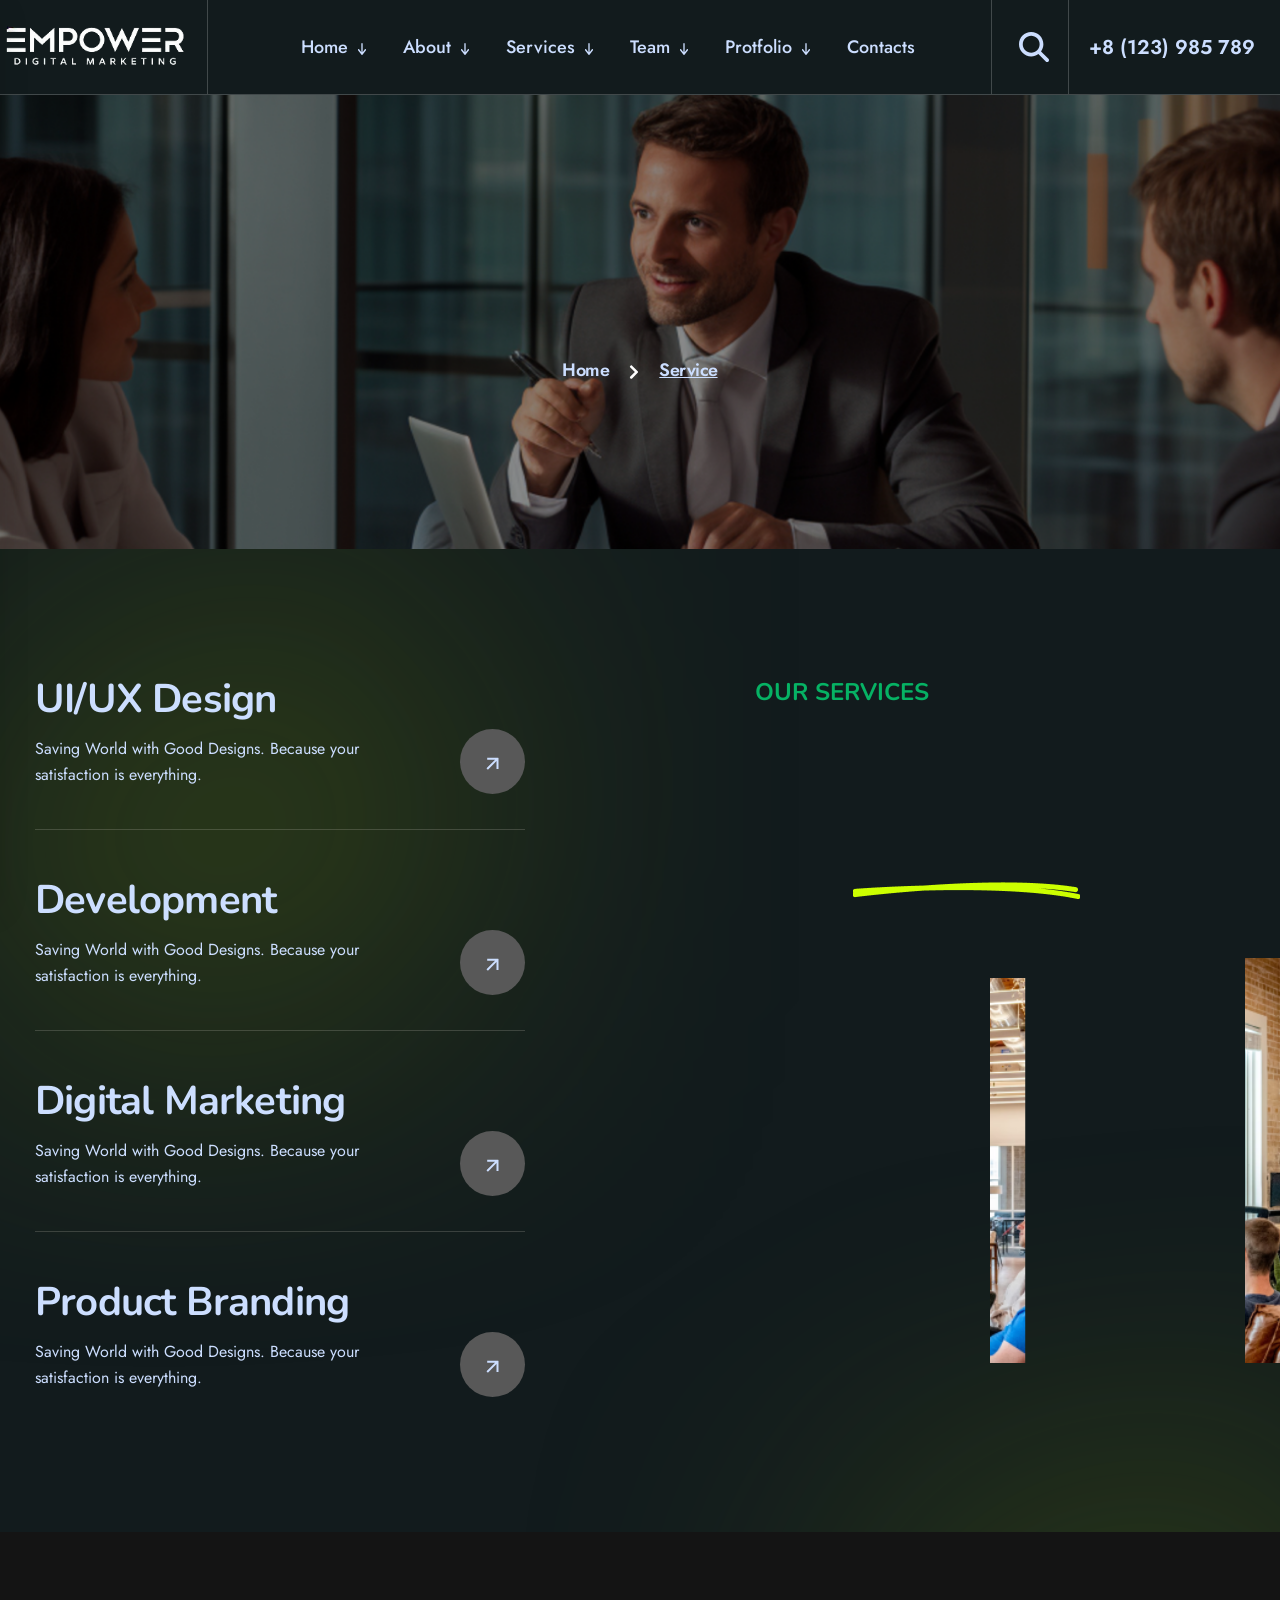
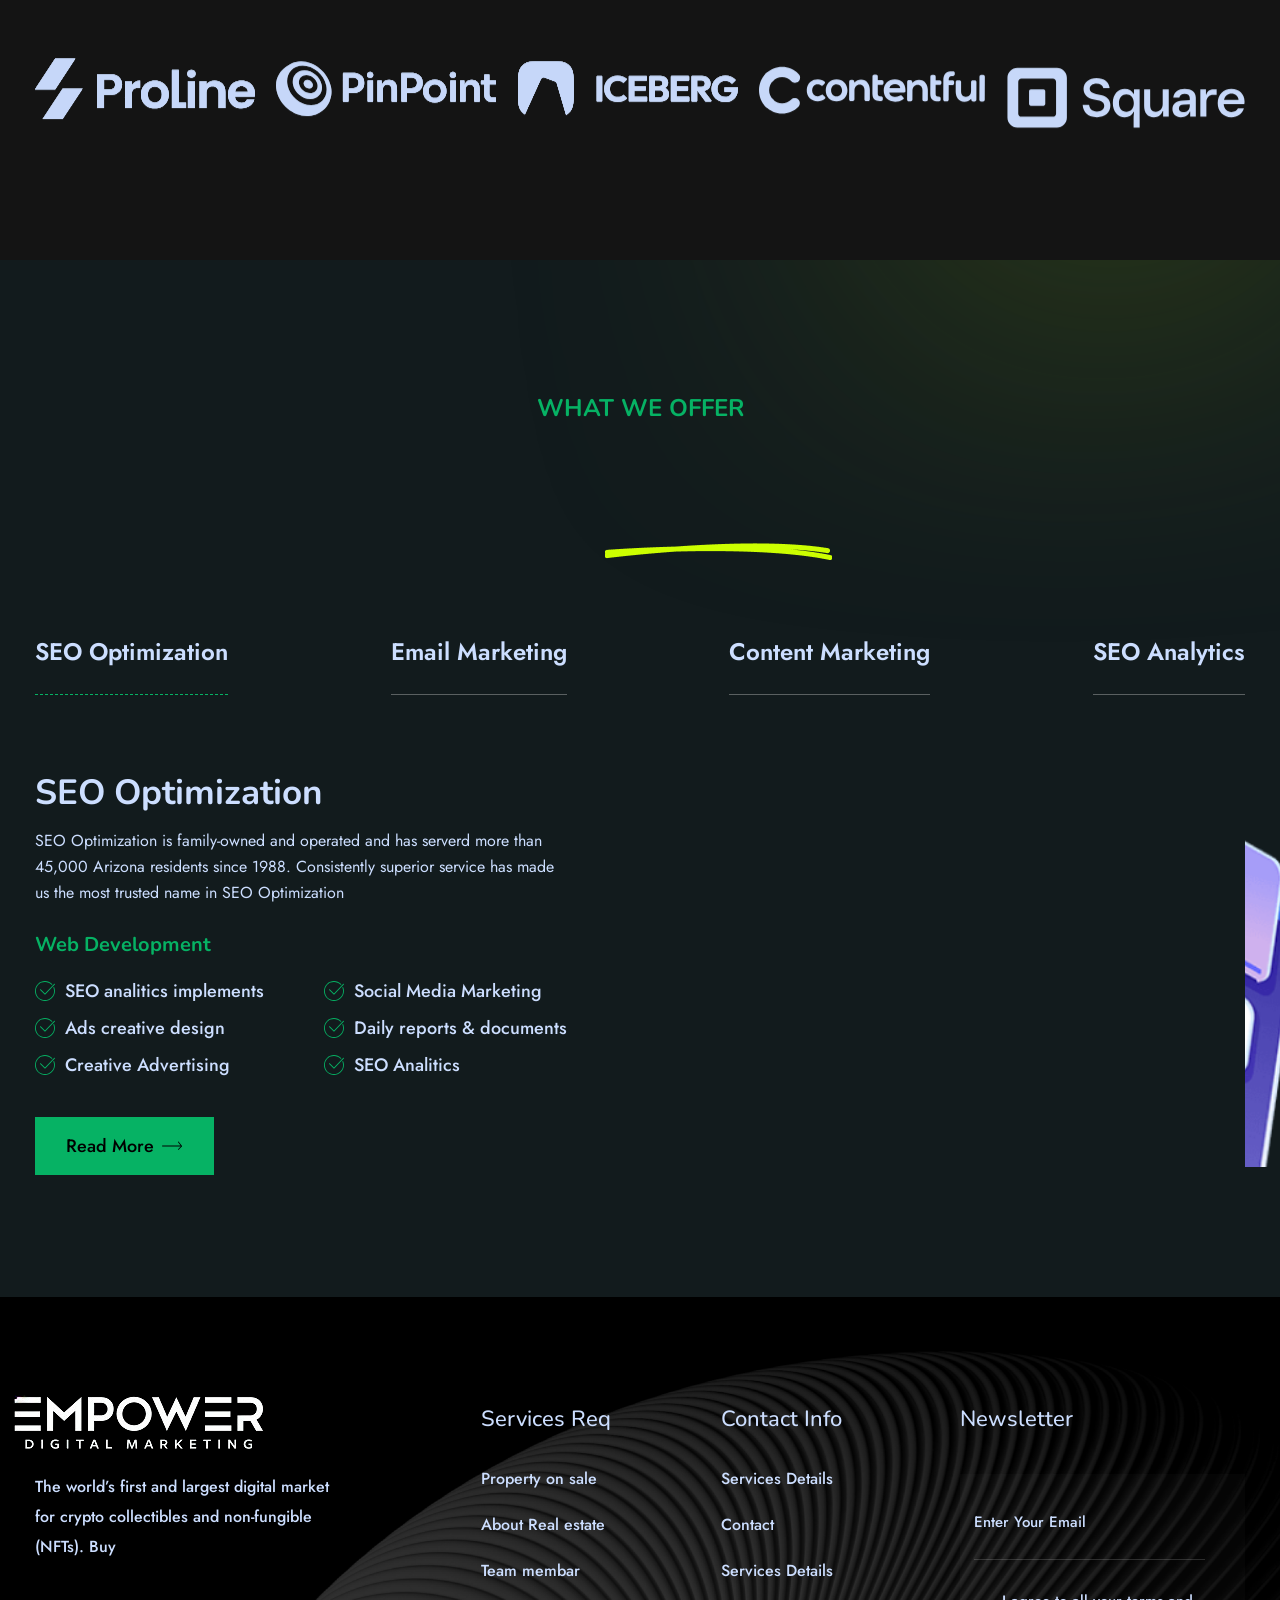
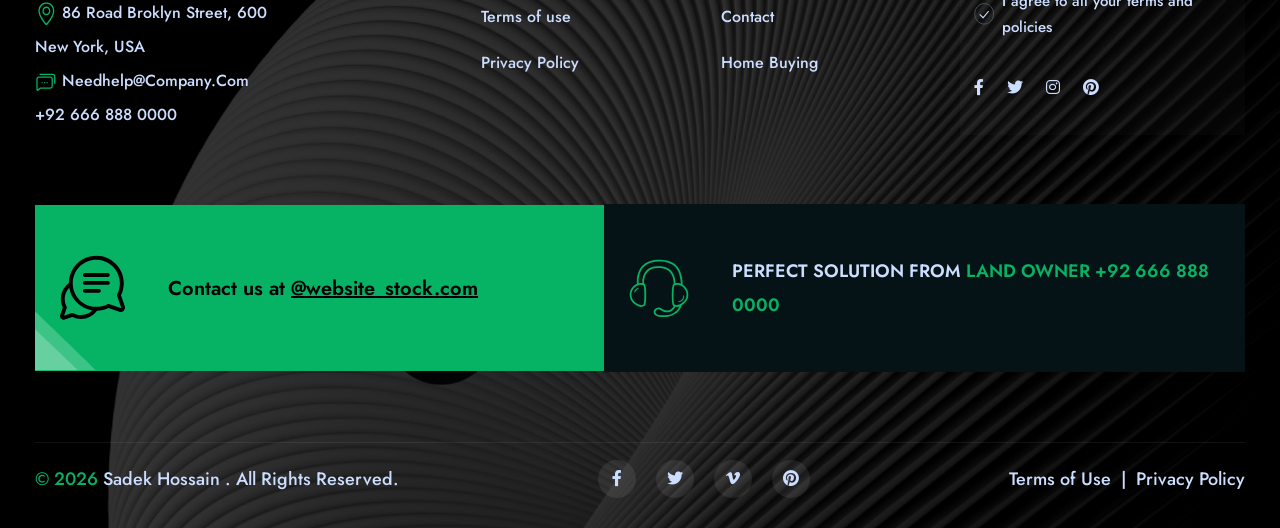
<file: services.html>
<!DOCTYPE html>
<html lang="en">



<head>
    <meta charset="UTF-8">
    <meta http-equiv="X-UA-Compatible" content="IE=edge">
    <meta name="viewport" content="width=device-width, initial-scale=1.0">
      <title>Digital Marketing Agency</title>

    <!--Essential css files-->
    <link rel="stylesheet" href="assets/css/all.css">
    <link rel="stylesheet" href="assets/css/bootstrap.min.css">
    <link rel="stylesheet" href="assets/css/jquery-ui.css">
    <link rel="stylesheet" href="assets/css/animate.css">
    <link rel="stylesheet" href="assets/css/swiper.css">
    <link rel="stylesheet" href="assets/css/magnific-popup.css">
    <link rel="stylesheet" href="assets/css/style.css">

    <!--favicon-->
    <link rel="icon" href="assets/images/favicon.png">

</head>

<body>
     <!-- Start Top To Scroll Button -->
    <div id="progress">
        <span id="progress-value"><i class="fa-solid fa-arrow-up"></i></span>
    </div>
    <!-- Start Top To Scroll Button -->
    <!-- Start Header Area1 -->
    <header class="header-area-1 header-sticky">
        <span class="extra-box-border"></span>
        <div class="header-wrapper">
            <div class="menu-bar">
                <a href="#" class="menu-bar-btn">
                    <svg xmlns="http://www.w3.org/2000/svg" width="49" height="15" viewBox="0 0 49 15" fill="#CCDEFF">
                        <line x1="0.249023" y1="1.41577" x2="48.6221" y2="1.41577" stroke="#CCDEFF" stroke-width="2">
                        </line>
                        <line x1="0.249023" y1="13.9224" x2="48.6221" y2="13.9224" stroke="#CCDEFF" stroke-width="2">
                        </line>
                    </svg>
                </a>
            </div>
            <div class="logo">
                <a href="index.html">
                    <img src="assets/images/logo/logo-1.png" alt="VRE">
                </a>
            </div>
            <div class="main-menu main-menu-1">
                <ul>
                    <li><a href="index.html" class="font-size-1-18 transition-1">Home
                            <span>
                                <svg width="8" height="14" viewBox="0 0 8 14" fill="none"
                                    xmlns="http://www.w3.org/2000/svg">
                                    <g clip-path="url(#clip0_1_9793)">
                                        <path
                                            d="M3.52937 12.868C3.78979 13.2098 4.21271 13.2098 4.47312 12.868L7.80646 8.49298C8.06687 8.15118 8.06687 7.59611 7.80646 7.25431C7.54604 6.91251 7.12312 6.91251 6.86271 7.25431L4.66687 10.1391L4.66687 1.75001C4.66687 1.26603 4.36896 0.875012 4.00021 0.875012C3.63146 0.875012 3.33354 1.26603 3.33354 1.75001L3.33354 10.1391L1.13771 7.25704C0.87729 6.91525 0.454373 6.91525 0.193956 7.25704C-0.0664601 7.59884 -0.0664602 8.15392 0.193956 8.49571L3.52729 12.8707L3.52937 12.868Z"
                                            fill="#CCDEFF" />
                                    </g>
                                    <defs>
                                        <clipPath id="clip0_1_9793">
                                            <rect width="8" height="14" fill="white"
                                                transform="translate(8 14) rotate(-180)" />
                                        </clipPath>
                                    </defs>
                                </svg>
                            </span>
                        </a>
                        <!-- <ul class="submenu submenu-1">
                            <li><a href="index.html" class="font-size-1-18">Home Style 1</a></li>
                            <li><a href="index-2.html" class="font-size-1-18">Home Style 2</a></li>
                            <li><a href="index-3.html" class="font-size-1-18">Home Style 3</a></li>
                        </ul> -->
                    </li>
                    <li><a href="about.html" class="font-size-1-18 transition-1">About
                            <span>
                                <svg width="8" height="14" viewBox="0 0 8 14" fill="none"
                                    xmlns="http://www.w3.org/2000/svg">
                                    <g clip-path="url(#clip0_1_9793)">
                                        <path
                                            d="M3.52937 12.868C3.78979 13.2098 4.21271 13.2098 4.47312 12.868L7.80646 8.49298C8.06687 8.15118 8.06687 7.59611 7.80646 7.25431C7.54604 6.91251 7.12312 6.91251 6.86271 7.25431L4.66687 10.1391L4.66687 1.75001C4.66687 1.26603 4.36896 0.875012 4.00021 0.875012C3.63146 0.875012 3.33354 1.26603 3.33354 1.75001L3.33354 10.1391L1.13771 7.25704C0.87729 6.91525 0.454373 6.91525 0.193956 7.25704C-0.0664601 7.59884 -0.0664602 8.15392 0.193956 8.49571L3.52729 12.8707L3.52937 12.868Z"
                                            fill="#CCDEFF" />
                                    </g>
                                    <defs>
                                        <clipPath id="clip0_1_979466">
                                            <rect width="8" height="14" fill="white"
                                                transform="translate(8 14) rotate(-180)" />
                                        </clipPath>
                                    </defs>
                                </svg>
                            </span>
                        </a>
                        <!-- <ul class="submenu submenu-1">
                            <li><a href="about.html" class="font-size-1-18">About</a></li>
                            <li><a href="team.html" class="font-size-1-18">Team</a></li>
                            <li><a href="team-details.html" class="font-size-1-18">Team Details</a></li>
                            <li><a href="price.html" class="font-size-1-18">Price</a></li>
                            <li><a href="faq.html" class="font-size-1-18">Faq</a></li>
                            <li><a href="404.html" class="font-size-1-18">404</a></li>
                        </ul> -->
                    </li>
                    <li><a href="services.html" class="font-size-1-18 transition-1">Services
                            <span>
                                <svg width="8" height="14" viewBox="0 0 8 14" fill="none"
                                    xmlns="http://www.w3.org/2000/svg">
                                    <g clip-path="url(#clip0_1_9793)">
                                        <path
                                            d="M3.52937 12.868C3.78979 13.2098 4.21271 13.2098 4.47312 12.868L7.80646 8.49298C8.06687 8.15118 8.06687 7.59611 7.80646 7.25431C7.54604 6.91251 7.12312 6.91251 6.86271 7.25431L4.66687 10.1391L4.66687 1.75001C4.66687 1.26603 4.36896 0.875012 4.00021 0.875012C3.63146 0.875012 3.33354 1.26603 3.33354 1.75001L3.33354 10.1391L1.13771 7.25704C0.87729 6.91525 0.454373 6.91525 0.193956 7.25704C-0.0664601 7.59884 -0.0664602 8.15392 0.193956 8.49571L3.52729 12.8707L3.52937 12.868Z"
                                            fill="#CCDEFF" />
                                    </g>
                                    <defs>
                                        <clipPath id="clip0_1_9794776">
                                            <rect width="8" height="14" fill="white"
                                                transform="translate(8 14) rotate(-180)" />
                                        </clipPath>
                                    </defs>
                                </svg>
                            </span>
                        </a>
                        <ul class="submenu submenu-1">
                            <li><a href="services.html" class="font-size-1-18">Price</a></li>
                           
                        </ul>
                    </li>
                    <li><a href="team.html" class="font-size-1-18 transition-1">Team
                            <span>
                                <svg width="8" height="14" viewBox="0 0 8 14" fill="none"
                                    xmlns="http://www.w3.org/2000/svg">
                                    <g clip-path="url(#clip0_1_9793)">
                                        <path
                                            d="M3.52937 12.868C3.78979 13.2098 4.21271 13.2098 4.47312 12.868L7.80646 8.49298C8.06687 8.15118 8.06687 7.59611 7.80646 7.25431C7.54604 6.91251 7.12312 6.91251 6.86271 7.25431L4.66687 10.1391L4.66687 1.75001C4.66687 1.26603 4.36896 0.875012 4.00021 0.875012C3.63146 0.875012 3.33354 1.26603 3.33354 1.75001L3.33354 10.1391L1.13771 7.25704C0.87729 6.91525 0.454373 6.91525 0.193956 7.25704C-0.0664601 7.59884 -0.0664602 8.15392 0.193956 8.49571L3.52729 12.8707L3.52937 12.868Z"
                                            fill="#CCDEFF" />
                                    </g>
                                    <defs>
                                        <clipPath id="clip0_1_979477">
                                            <rect width="8" height="14" fill="white"
                                                transform="translate(8 14) rotate(-180)" />
                                        </clipPath>
                                    </defs>
                                </svg>
                            </span>
                        </a>
                        <!-- <ul class="submenu submenu-1">
                            <li><a href="blog-grid.html" class="font-size-1-18">Blog Grid</a></li>
                            <li><a href="blog-standart.html" class="font-size-1-18">Blog Standart</a></li>
                            <li><a href="blog-details.html" class="font-size-1-18">Blog Details</a></li>
                        </ul> -->
                    </li>
                    <li><a href="project-details.htm." class="font-size-1-18 transition-1">Protfolio
                            <span>
                                <svg width="8" height="14" viewBox="0 0 8 14" fill="none"
                                    xmlns="http://www.w3.org/2000/svg">
                                    <g clip-path="url(#clip0_1_9793)">
                                        <path
                                            d="M3.52937 12.868C3.78979 13.2098 4.21271 13.2098 4.47312 12.868L7.80646 8.49298C8.06687 8.15118 8.06687 7.59611 7.80646 7.25431C7.54604 6.91251 7.12312 6.91251 6.86271 7.25431L4.66687 10.1391L4.66687 1.75001C4.66687 1.26603 4.36896 0.875012 4.00021 0.875012C3.63146 0.875012 3.33354 1.26603 3.33354 1.75001L3.33354 10.1391L1.13771 7.25704C0.87729 6.91525 0.454373 6.91525 0.193956 7.25704C-0.0664601 7.59884 -0.0664602 8.15392 0.193956 8.49571L3.52729 12.8707L3.52937 12.868Z"
                                            fill="#CCDEFF" />
                                    </g>
                                    <defs>
                                        <clipPath id="clip0_1_9795">
                                            <rect width="8" height="14" fill="white"
                                                transform="translate(8 14) rotate(-180)" />
                                        </clipPath>
                                    </defs>
                                </svg>
                            </span>
                        </a>
                        <!-- <ul class="submenu submenu-1">
                            <li><a href="project-grid.html" class="font-size-1-18">Portfolio Grid</a></li>
                            <li><a href="project-details.html" class="font-size-1-18">Portfolio Details</a></li>
                        </ul> -->
                    </li>
                    <li><a href="contact.html" class="font-size-1-18 transition-1">Contacts
                        </a></li>
                </ul>
            </div>
            <div class="get-in-touch">
                <a href="#" class="header-search-bar">
                    <span>
                        <svg width="30" height="30" viewBox="0 0 30 30" fill="none" xmlns="http://www.w3.org/2000/svg">
                            <path
                                d="M24.375 12.1875C24.375 14.877 23.502 17.3613 22.0312 19.377L29.4492 26.8008C30.1816 27.5332 30.1816 28.7227 29.4492 29.4551C28.7168 30.1875 27.5273 30.1875 26.7949 29.4551L19.377 22.0312C17.3613 23.5078 14.877 24.375 12.1875 24.375C5.45508 24.375 0 18.9199 0 12.1875C0 5.45508 5.45508 0 12.1875 0C18.9199 0 24.375 5.45508 24.375 12.1875ZM12.1875 20.625C13.2955 20.625 14.3927 20.4068 15.4164 19.9827C16.4401 19.5587 17.3702 18.9372 18.1537 18.1537C18.9372 17.3702 19.5587 16.4401 19.9827 15.4164C20.4068 14.3927 20.625 13.2955 20.625 12.1875C20.625 11.0795 20.4068 9.98229 19.9827 8.95861C19.5587 7.93492 18.9372 7.00478 18.1537 6.22129C17.3702 5.43779 16.4401 4.81629 15.4164 4.39227C14.3927 3.96824 13.2955 3.75 12.1875 3.75C11.0795 3.75 9.98229 3.96824 8.95861 4.39227C7.93492 4.81629 7.00478 5.43779 6.22129 6.22129C5.43779 7.00478 4.81629 7.93492 4.39227 8.95861C3.96824 9.98229 3.75 11.0795 3.75 12.1875C3.75 13.2955 3.96824 14.3927 4.39227 15.4164C4.81629 16.4401 5.43779 17.3702 6.22129 18.1537C7.00478 18.9372 7.93492 19.5587 8.95861 19.9827C9.98229 20.4068 11.0795 20.625 12.1875 20.625Z"
                                fill="#CCDEFF" />
                        </svg>
                    </span>
                </a>
                <a href="#" class="font-size-1-20 transition-1">+8 (123) 985 789</a>
            </div>
        </div>
    </header>
    <!-- End Header Area1 -->

    <!-- Start Search Bar Popup Home 2 -->
    <div class="search-bar home-1">
        <div class="search">
            <form action="#">
                <input type="text" placeholder="Search Here ....">
                <input type="submit" value="Search" class="btn-primary-style btn-2 hero-info-btn btn-3 btn-4">
            </form>
        </div>
        <a href="javascript:void(0)" class="search-popup-close"><i class="fa-solid fa-xmark"></i></a>
    </div>
    <!-- End Search Bar Popup Home 2 -->

    <!-- Start Mobile Menu Home 1 -->
    <div class="nft-mobile-menu">
        <button class="close-menu float-end"><i class="fa-solid fa-xmark"></i></button>
        <a class='mobile-menu-logo' href="index.html"><img src="assets/images/logo/logo-1.png" alt="VRE"></a>
        <ul>
            <li class="has-submenu"><a href="javascript:void(0)">Home</a>
                <!-- <ul class="submenu-wrapper">
                    <li><a href="index.html">Home Page 1</a></li>
                    <li><a href="index-2.html">Home Page 2</a></li>
                    <li><a href="index-3.html">Home Page 3</a></li>
                </ul> -->
            </li>
            <li class="has-submenu"><a href="javascript:void(0)">About</a>
                <!-- <ul class="submenu-wrapper">
                    <li><a href="about.html" class="font-size-1-18">About</a></li>
                    <li><a href="team.html" class="font-size-1-18">Team</a></li>
                    <li><a href="team-details.html" class="font-size-1-18">Team Details</a></li>
                    <li><a href="price.html" class="font-size-1-18">Price</a></li>
                    <li><a href="faq.html" class="font-size-1-18">Faq</a></li>
                    <li><a href="404.html" class="font-size-1-18">404</a></li>
                </ul> -->
            </li>
            <li class="has-submenu"><a href="javascript:void(0)">services</a>
                <ul class="submenu-wrapper">
                    <li><a href="services.html" class="font-size-1-18">Price</a></li>
                    
                </ul>
            </li>
            <li class="has-submenu"><a href="javascript:void(0)">Team</a>
                <!-- <ul class="submenu-wrapper">
                    <li><a href="blog-grid.html" class="font-size-1-18">Blog Grid</a></li>
                    <li><a href="blog-standart.html" class="font-size-1-18">Blog Standart</a></li>
                    <li><a href="blog-details.html" class="font-size-1-18">Blog Details</a></li>
                </ul> -->
            </li>
            <li class="has-submenu"><a href="javascript:void(0)">Portfolio</a>
                <!-- <ul class="submenu-wrapper">
                    <li><a href="project-grid.html" class="font-size-1-18">Portfolio Grid</a></li>
                    <li><a href="project-details.html" class="font-size-1-18">Portfolio Details</a></li>
                </ul> -->
            </li>
            <li class="has-submenu"><a href="contact.html">Contact</a>
            </li>
        </ul>
        <div class="search-form">
            <form action="#">
                <input type="text" placeholder="Search...">
                <button type="submit" class="border-0">Go</button>
            </form>
        </div>
        <div class="phone-number-mobile-menu">
            <a href="#">+8 (123) 985 789</a>
        </div>
        <div class="mobile-menu-copy-right-text">
            <p><span>© 2026</span> Sadek Hossain . All Rights Reserved.</p>
        </div>
    </div>
    <!-- End Mobile Menu Home 1 -->

    <!-- Start Bread Crumb Area Home 1 -->
    <section class="bread-crumb-area" style="background-image: url('assets/images/banner/breadcrumb-bg.png');">
        <div class="container">
            <div class="bread-crumb-title">
                <h2 class="split-collab">Popular Services</h2>
            </div>
            <div class="bread-crumb-wrapper">
                <a href="#">Home</a>
                <span>
                    <svg width="10" height="14" viewBox="0 0 10 14" fill="none" xmlns="http://www.w3.org/2000/svg">
                        <path
                            d="M8.90625 7.53125L2.84375 13.625C2.53125 13.9062 2.0625 13.9062 1.78125 13.625L1.0625 12.9062C0.78125 12.625 0.78125 12.1562 1.0625 11.8438L5.875 7L1.0625 2.1875C0.78125 1.875 0.78125 1.40625 1.0625 1.125L1.78125 0.40625C2.0625 0.125 2.53125 0.125 2.84375 0.40625L8.90625 6.5C9.1875 6.78125 9.1875 7.25 8.90625 7.53125Z"
                            fill="white" />
                    </svg>
                </span>
                <a href="#" class="current-page">Service</a>
            </div>
        </div>
    </section>
    <!-- End Bread Crumb Area Home 1 -->

    <!-- Start Services Area Home 3 -->
    <section class="services-area-home-3 services-area">
        <img src="assets/images/shep/bg-blur-shep-1.png" alt="VRE" class="services-page-services-area-shep-1 blur-1">
        <div class="container">
            <div class="row justify-content-between">
                <div class="col-xl-5 col-lg-5">
                    <div class="services-name wow bounceInUp">
                        <h4 class="font-size-1-40">UI/UX Design</h4>
                        <div class="services-info">
                            <p class="font-size-1-16">Saving World with Good Designs. Because your <br> satisfaction is
                                everything.</p>
                            <a href="services-details.html">
                                <svg width="17" height="17" viewBox="0 0 17 17" fill="none"
                                    xmlns="http://www.w3.org/2000/svg">
                                    <path
                                        d="M8.12109 16.3848L9.53109 14.9748L3.95109 9.38477L16.1211 9.38476L16.1211 7.38476L3.95109 7.38477L9.54109 1.80477L8.12109 0.384765L0.121093 8.38477L8.12109 16.3848Z"
                                        fill="#CCDEFF"></path>
                                </svg>
                            </a>
                        </div>
                    </div>
                    <div class="services-name wow bounceInUp">
                        <h4 class="font-size-1-40">Development</h4>
                        <div class="services-info">
                            <p class="font-size-1-16">Saving World with Good Designs. Because your <br> satisfaction is
                                everything.</p>
                            <a href="services-details.html">
                                <svg width="17" height="17" viewBox="0 0 17 17" fill="none"
                                    xmlns="http://www.w3.org/2000/svg">
                                    <path
                                        d="M8.12109 16.3848L9.53109 14.9748L3.95109 9.38477L16.1211 9.38476L16.1211 7.38476L3.95109 7.38477L9.54109 1.80477L8.12109 0.384765L0.121093 8.38477L8.12109 16.3848Z"
                                        fill="#CCDEFF"></path>
                                </svg>
                            </a>
                        </div>
                    </div>
                    <div class="services-name wow bounceInUp">
                        <h4 class="font-size-1-40">Digital Marketing</h4>
                        <div class="services-info">
                            <p class="font-size-1-16">Saving World with Good Designs. Because your <br> satisfaction is
                                everything.</p>
                            <a href="services-details.html">
                                <svg width="17" height="17" viewBox="0 0 17 17" fill="none"
                                    xmlns="http://www.w3.org/2000/svg">
                                    <path
                                        d="M8.12109 16.3848L9.53109 14.9748L3.95109 9.38477L16.1211 9.38476L16.1211 7.38476L3.95109 7.38477L9.54109 1.80477L8.12109 0.384765L0.121093 8.38477L8.12109 16.3848Z"
                                        fill="#CCDEFF"></path>
                                </svg>
                            </a>
                        </div>
                    </div>
                    <div class="services-name wow bounceInUp">
                        <h4 class="font-size-1-40">Product Branding</h4>
                        <div class="services-info border-bottom-0">
                            <p class="font-size-1-16">Saving World with Good Designs. Because your <br> satisfaction is
                                everything.</p>
                            <a href="services-details.html">
                                <svg width="17" height="17" viewBox="0 0 17 17" fill="none"
                                    xmlns="http://www.w3.org/2000/svg">
                                    <path
                                        d="M8.12109 16.3848L9.53109 14.9748L3.95109 9.38477L16.1211 9.38476L16.1211 7.38476L3.95109 7.38477L9.54109 1.80477L8.12109 0.384765L0.121093 8.38477L8.12109 16.3848Z"
                                        fill="#CCDEFF"></path>
                                </svg>
                            </a>
                        </div>
                    </div>
                </div>
                <div class="col-xl-5 col-lg-5">
                    <div class="services-banner">
                        <div class="title">
                            <div class="sub-title">
                                <p>OUR SERVICES</p>
                            </div>
                            <div class="main-title">
                                <h3 class="split-collab">come on, we will <br> help you buIld your <br> dream project.
                                    <span><img src="assets/images/shep/text-shep-1.png" alt=""></span></h3>
                            </div>
                        </div>
                        <div class="services-banner-inner">
                            <div class="services-img vre-reveal-one">
                                <img src="assets/images/home-3/services-1-home-3.png" alt="VRE"
                                    class="vre-reveal-image-one">
                            </div>
                            <div class="services-img vre-reveal-one">
                                <img src="assets/images/home-3/services-2-home-3.png" alt="VRE"
                                    class="vre-reveal-image-one">
                            </div>
                        </div>
                    </div>
                </div>
            </div>
        </div>
    </section>
    <!-- End Services Area Home 3 -->

    <!-- Start Barnd Logo Area Home 3 -->
    <div class="brand-logo-area-home-2 brand-logo-area-home-3 services-area">
        <div class="container">
            <div class="brand-logo-wrapper">
                <div class="brand-logo-inner vre-slide-up-gsap">
                    <a href="#">
                        <svg width="220" height="63" viewBox="0 0 220 63" fill="none"
                            xmlns="http://www.w3.org/2000/svg">
                            <g clip-path="url(#clip0_1_19969)">
                                <mask id="mask0_1_19969" style="mask-type:luminance" maskUnits="userSpaceOnUse" x="0"
                                    y="0" width="220" height="63">
                                    <path d="M220 0H0V62.8571H220V0Z" fill="white" />
                                </mask>
                                <g mask="url(#mask0_1_19969)">
                                    <path
                                        d="M27.3264 61.9242H7.72028L27.3819 32.2094H47.0436L27.3264 61.9242ZM20.1615 1.55054H40.2675L20.1615 32.2094H0L20.1615 1.55054ZM87.0891 27.4329C87.0891 29.2658 86.6447 30.9875 85.7561 32.5427C84.9229 34.1534 83.5344 35.4309 81.7015 36.3751C79.8687 37.3749 77.5914 37.8191 74.7589 37.8191H69.0381V50.927H62.2065V16.88H74.7589C77.3692 16.88 79.6465 17.3244 81.4793 18.2685C83.3122 19.1571 84.7007 20.4347 85.645 22.0454C86.5893 23.6005 87.0891 25.3778 87.0891 27.4329ZM74.4811 32.3205C76.3695 32.3205 77.7581 31.8763 78.7023 31.0431C79.5909 30.1545 80.0908 28.9325 80.0908 27.3773C80.0908 24.0449 78.258 22.3786 74.5367 22.3786H69.0936V32.2651H74.4811V32.3205ZM96.8089 28.0994C97.6975 26.6554 98.8084 25.5445 100.252 24.7114C101.696 23.8782 103.307 23.4894 105.14 23.4894V30.6543H103.307C101.141 30.6543 99.5303 31.1542 98.4196 32.154C97.3642 33.1537 96.8089 34.931 96.8089 37.4303V50.927H89.9773V23.8782H96.8089V28.0994ZM119.748 51.3713C117.137 51.3713 114.804 50.8159 112.694 49.6495C110.639 48.4831 108.972 46.817 107.75 44.7064C106.584 42.5958 105.973 40.1519 105.973 37.3749C105.973 34.5977 106.584 32.154 107.806 30.0434C109.028 27.9328 110.694 26.3221 112.86 25.1558C114.971 23.9893 117.359 23.3783 119.914 23.3783C122.525 23.3783 124.857 23.9893 126.968 25.1558C129.078 26.3221 130.745 27.9328 131.967 30.0434C133.189 32.154 133.8 34.5977 133.8 37.3749C133.8 40.1519 133.189 42.5958 131.911 44.7064C130.689 46.817 128.967 48.4831 126.857 49.6495C124.746 50.8159 122.413 51.3713 119.748 51.3713ZM119.748 45.4283C120.969 45.4283 122.136 45.1506 123.191 44.5396C124.302 43.9287 125.191 42.9846 125.801 41.8181C126.468 40.5963 126.801 39.1522 126.801 37.4303C126.801 34.8755 126.135 32.876 124.746 31.543C123.413 30.1545 121.747 29.4324 119.803 29.4324C117.859 29.4324 116.193 30.1545 114.86 31.543C113.582 32.9315 112.916 34.8755 112.916 37.4303C112.916 39.9853 113.527 41.9848 114.804 43.3733C116.193 44.7064 117.803 45.4283 119.748 45.4283ZM143.741 45.5394H151.073V50.9825H136.91V12.6588H143.741V45.5394ZM156.405 20.6568C155.183 20.6568 154.183 20.268 153.406 19.5459C152.628 18.7684 152.239 17.8243 152.239 16.6578C152.239 15.4915 152.628 14.6028 153.406 13.8252C154.239 13.0476 155.239 12.6588 156.405 12.6588C157.626 12.6588 158.626 13.0476 159.404 13.8252C160.237 14.5472 160.626 15.4915 160.626 16.6578C160.626 17.8243 160.237 18.7684 159.404 19.5459C158.571 20.3236 157.626 20.6568 156.405 20.6568ZM159.793 23.8782V50.927H152.906V23.8782H159.793ZM179.565 23.4894C182.787 23.4894 185.398 24.4892 187.397 26.5443C189.396 28.5438 190.397 31.3764 190.397 35.0421V50.927H183.564V35.9864C183.564 33.8201 183.01 32.2094 181.954 31.0431C180.899 29.8766 179.399 29.2658 177.566 29.2658C175.677 29.2658 174.178 29.8766 173.067 31.0431C172.011 32.2094 171.457 33.8201 171.457 35.9864V50.927H164.569V23.8782H171.402V27.2662C172.289 26.0999 173.455 25.2112 174.845 24.5448C176.289 23.8227 177.844 23.4894 179.565 23.4894ZM220 36.8194C220 37.8191 219.945 38.6523 219.778 39.4298H200.005C200.171 41.3738 200.838 42.9289 202.06 44.0398C203.281 45.1506 204.725 45.7061 206.503 45.7061C209.058 45.7061 210.835 44.5953 211.946 42.4291H219.333C218.555 45.0395 217.056 47.2057 214.834 48.8719C212.612 50.5381 209.891 51.3713 206.669 51.3713C204.059 51.3713 201.727 50.8159 199.617 49.6495C197.561 48.4831 195.95 46.817 194.784 44.7064C193.673 42.5958 193.062 40.1519 193.062 37.3749C193.062 34.5977 193.618 32.0983 194.784 29.9877C195.95 27.8772 197.506 26.2664 199.56 25.1001C201.615 23.9338 203.949 23.3783 206.614 23.3783C209.169 23.3783 211.501 23.9338 213.502 25.0447C215.557 26.1555 217.111 27.7106 218.222 29.7657C219.445 31.8763 220 34.2089 220 36.8194ZM212.945 34.8755C212.89 33.0981 212.279 31.7096 211.058 30.6543C209.836 29.599 208.336 29.0436 206.503 29.0436C204.837 29.0436 203.393 29.5435 202.227 30.5987C201.116 31.5985 200.394 33.0426 200.116 34.8199H212.945V34.8755Z"
                                        fill="#CCDEFF" />
                                    <path
                                        d="M27.3264 61.9242H7.72028L27.3819 32.2094H47.0436L27.3264 61.9242ZM20.1615 1.55054H40.2675L20.1615 32.2094H0L20.1615 1.55054ZM87.0891 27.4329C87.0891 29.2658 86.6447 30.9875 85.7561 32.5427C84.9229 34.1534 83.5344 35.4309 81.7015 36.3751C79.8687 37.3749 77.5914 37.8191 74.7589 37.8191H69.0381V50.927H62.2065V16.88H74.7589C77.3692 16.88 79.6465 17.3244 81.4793 18.2685C83.3122 19.1571 84.7007 20.4347 85.645 22.0454C86.5893 23.6005 87.0891 25.3778 87.0891 27.4329ZM74.4811 32.3205C76.3695 32.3205 77.7581 31.8763 78.7023 31.0431C79.5909 30.1545 80.0908 28.9325 80.0908 27.3773C80.0908 24.0449 78.258 22.3786 74.5367 22.3786H69.0936V32.2651H74.4811V32.3205ZM96.8089 28.0994C97.6975 26.6554 98.8084 25.5445 100.252 24.7114C101.696 23.8782 103.307 23.4894 105.14 23.4894V30.6543H103.307C101.141 30.6543 99.5303 31.1542 98.4196 32.154C97.3642 33.1537 96.8089 34.931 96.8089 37.4303V50.927H89.9773V23.8782H96.8089V28.0994ZM119.748 51.3713C117.137 51.3713 114.804 50.8159 112.694 49.6495C110.639 48.4831 108.972 46.817 107.75 44.7064C106.584 42.5958 105.973 40.1519 105.973 37.3749C105.973 34.5977 106.584 32.154 107.806 30.0434C109.028 27.9328 110.694 26.3221 112.86 25.1558C114.971 23.9893 117.359 23.3783 119.914 23.3783C122.525 23.3783 124.857 23.9893 126.968 25.1558C129.078 26.3221 130.745 27.9328 131.967 30.0434C133.189 32.154 133.8 34.5977 133.8 37.3749C133.8 40.1519 133.189 42.5958 131.911 44.7064C130.689 46.817 128.967 48.4831 126.857 49.6495C124.746 50.8159 122.413 51.3713 119.748 51.3713ZM119.748 45.4283C120.969 45.4283 122.136 45.1506 123.191 44.5396C124.302 43.9287 125.191 42.9846 125.801 41.8181C126.468 40.5963 126.801 39.1522 126.801 37.4303C126.801 34.8755 126.135 32.876 124.746 31.543C123.413 30.1545 121.747 29.4324 119.803 29.4324C117.859 29.4324 116.193 30.1545 114.86 31.543C113.582 32.9315 112.916 34.8755 112.916 37.4303C112.916 39.9853 113.527 41.9848 114.804 43.3733C116.193 44.7064 117.803 45.4283 119.748 45.4283ZM143.741 45.5394H151.073V50.9825H136.91V12.6588H143.741V45.5394ZM156.405 20.6568C155.183 20.6568 154.183 20.268 153.406 19.5459C152.628 18.7684 152.239 17.8243 152.239 16.6578C152.239 15.4915 152.628 14.6028 153.406 13.8252C154.239 13.0476 155.239 12.6588 156.405 12.6588C157.626 12.6588 158.626 13.0476 159.404 13.8252C160.237 14.5472 160.626 15.4915 160.626 16.6578C160.626 17.8243 160.237 18.7684 159.404 19.5459C158.571 20.3236 157.626 20.6568 156.405 20.6568ZM159.793 23.8782V50.927H152.906V23.8782H159.793ZM179.565 23.4894C182.787 23.4894 185.398 24.4892 187.397 26.5443C189.396 28.5438 190.397 31.3764 190.397 35.0421V50.927H183.564V35.9864C183.564 33.8201 183.01 32.2094 181.954 31.0431C180.899 29.8766 179.399 29.2658 177.566 29.2658C175.677 29.2658 174.178 29.8766 173.067 31.0431C172.011 32.2094 171.457 33.8201 171.457 35.9864V50.927H164.569V23.8782H171.402V27.2662C172.289 26.0999 173.455 25.2112 174.845 24.5448C176.289 23.8227 177.844 23.4894 179.565 23.4894ZM220 36.8194C220 37.8191 219.945 38.6523 219.778 39.4298H200.005C200.171 41.3738 200.838 42.9289 202.06 44.0398C203.281 45.1506 204.725 45.7061 206.503 45.7061C209.058 45.7061 210.835 44.5953 211.946 42.4291H219.333C218.555 45.0395 217.056 47.2057 214.834 48.8719C212.612 50.5381 209.891 51.3713 206.669 51.3713C204.059 51.3713 201.727 50.8159 199.617 49.6495C197.561 48.4831 195.95 46.817 194.784 44.7064C193.673 42.5958 193.062 40.1519 193.062 37.3749C193.062 34.5977 193.618 32.0983 194.784 29.9877C195.95 27.8772 197.506 26.2664 199.56 25.1001C201.615 23.9338 203.949 23.3783 206.614 23.3783C209.169 23.3783 211.501 23.9338 213.502 25.0447C215.557 26.1555 217.111 27.7106 218.222 29.7657C219.445 31.8763 220 34.2089 220 36.8194ZM212.945 34.8755C212.89 33.0981 212.279 31.7096 211.058 30.6543C209.836 29.599 208.336 29.0436 206.503 29.0436C204.837 29.0436 203.393 29.5435 202.227 30.5987C201.116 31.5985 200.394 33.0426 200.116 34.8199H212.945V34.8755Z"
                                        fill="#CCDEFF" fill-opacity="0.6" />
                                    <path
                                        d="M27.3264 61.9242H7.72028L27.3819 32.2094H47.0436L27.3264 61.9242ZM20.1615 1.55054H40.2675L20.1615 32.2094H0L20.1615 1.55054ZM87.0891 27.4329C87.0891 29.2658 86.6447 30.9875 85.7561 32.5427C84.9229 34.1534 83.5344 35.4309 81.7015 36.3751C79.8687 37.3749 77.5914 37.8191 74.7589 37.8191H69.0381V50.927H62.2065V16.88H74.7589C77.3692 16.88 79.6465 17.3244 81.4793 18.2685C83.3122 19.1571 84.7007 20.4347 85.645 22.0454C86.5893 23.6005 87.0891 25.3778 87.0891 27.4329ZM74.4811 32.3205C76.3695 32.3205 77.7581 31.8763 78.7023 31.0431C79.5909 30.1545 80.0908 28.9325 80.0908 27.3773C80.0908 24.0449 78.258 22.3786 74.5367 22.3786H69.0936V32.2651H74.4811V32.3205ZM96.8089 28.0994C97.6975 26.6554 98.8084 25.5445 100.252 24.7114C101.696 23.8782 103.307 23.4894 105.14 23.4894V30.6543H103.307C101.141 30.6543 99.5303 31.1542 98.4196 32.154C97.3642 33.1537 96.8089 34.931 96.8089 37.4303V50.927H89.9773V23.8782H96.8089V28.0994ZM119.748 51.3713C117.137 51.3713 114.804 50.8159 112.694 49.6495C110.639 48.4831 108.972 46.817 107.75 44.7064C106.584 42.5958 105.973 40.1519 105.973 37.3749C105.973 34.5977 106.584 32.154 107.806 30.0434C109.028 27.9328 110.694 26.3221 112.86 25.1558C114.971 23.9893 117.359 23.3783 119.914 23.3783C122.525 23.3783 124.857 23.9893 126.968 25.1558C129.078 26.3221 130.745 27.9328 131.967 30.0434C133.189 32.154 133.8 34.5977 133.8 37.3749C133.8 40.1519 133.189 42.5958 131.911 44.7064C130.689 46.817 128.967 48.4831 126.857 49.6495C124.746 50.8159 122.413 51.3713 119.748 51.3713ZM119.748 45.4283C120.969 45.4283 122.136 45.1506 123.191 44.5396C124.302 43.9287 125.191 42.9846 125.801 41.8181C126.468 40.5963 126.801 39.1522 126.801 37.4303C126.801 34.8755 126.135 32.876 124.746 31.543C123.413 30.1545 121.747 29.4324 119.803 29.4324C117.859 29.4324 116.193 30.1545 114.86 31.543C113.582 32.9315 112.916 34.8755 112.916 37.4303C112.916 39.9853 113.527 41.9848 114.804 43.3733C116.193 44.7064 117.803 45.4283 119.748 45.4283ZM143.741 45.5394H151.073V50.9825H136.91V12.6588H143.741V45.5394ZM156.405 20.6568C155.183 20.6568 154.183 20.268 153.406 19.5459C152.628 18.7684 152.239 17.8243 152.239 16.6578C152.239 15.4915 152.628 14.6028 153.406 13.8252C154.239 13.0476 155.239 12.6588 156.405 12.6588C157.626 12.6588 158.626 13.0476 159.404 13.8252C160.237 14.5472 160.626 15.4915 160.626 16.6578C160.626 17.8243 160.237 18.7684 159.404 19.5459C158.571 20.3236 157.626 20.6568 156.405 20.6568ZM159.793 23.8782V50.927H152.906V23.8782H159.793ZM179.565 23.4894C182.787 23.4894 185.398 24.4892 187.397 26.5443C189.396 28.5438 190.397 31.3764 190.397 35.0421V50.927H183.564V35.9864C183.564 33.8201 183.01 32.2094 181.954 31.0431C180.899 29.8766 179.399 29.2658 177.566 29.2658C175.677 29.2658 174.178 29.8766 173.067 31.0431C172.011 32.2094 171.457 33.8201 171.457 35.9864V50.927H164.569V23.8782H171.402V27.2662C172.289 26.0999 173.455 25.2112 174.845 24.5448C176.289 23.8227 177.844 23.4894 179.565 23.4894ZM220 36.8194C220 37.8191 219.945 38.6523 219.778 39.4298H200.005C200.171 41.3738 200.838 42.9289 202.06 44.0398C203.281 45.1506 204.725 45.7061 206.503 45.7061C209.058 45.7061 210.835 44.5953 211.946 42.4291H219.333C218.555 45.0395 217.056 47.2057 214.834 48.8719C212.612 50.5381 209.891 51.3713 206.669 51.3713C204.059 51.3713 201.727 50.8159 199.617 49.6495C197.561 48.4831 195.95 46.817 194.784 44.7064C193.673 42.5958 193.062 40.1519 193.062 37.3749C193.062 34.5977 193.618 32.0983 194.784 29.9877C195.95 27.8772 197.506 26.2664 199.56 25.1001C201.615 23.9338 203.949 23.3783 206.614 23.3783C209.169 23.3783 211.501 23.9338 213.502 25.0447C215.557 26.1555 217.111 27.7106 218.222 29.7657C219.445 31.8763 220 34.2089 220 36.8194ZM212.945 34.8755C212.89 33.0981 212.279 31.7096 211.058 30.6543C209.836 29.599 208.336 29.0436 206.503 29.0436C204.837 29.0436 203.393 29.5435 202.227 30.5987C201.116 31.5985 200.394 33.0426 200.116 34.8199H212.945V34.8755Z"
                                        fill="#CCDEFF" />
                                    <path
                                        d="M27.3264 61.9242H7.72028L27.3819 32.2094H47.0436L27.3264 61.9242ZM20.1615 1.55054H40.2675L20.1615 32.2094H0L20.1615 1.55054ZM87.0891 27.4329C87.0891 29.2658 86.6447 30.9875 85.7561 32.5427C84.9229 34.1534 83.5344 35.4309 81.7015 36.3751C79.8687 37.3749 77.5914 37.8191 74.7589 37.8191H69.0381V50.927H62.2065V16.88H74.7589C77.3692 16.88 79.6465 17.3244 81.4793 18.2685C83.3122 19.1571 84.7007 20.4347 85.645 22.0454C86.5893 23.6005 87.0891 25.3778 87.0891 27.4329ZM74.4811 32.3205C76.3695 32.3205 77.7581 31.8763 78.7023 31.0431C79.5909 30.1545 80.0908 28.9325 80.0908 27.3773C80.0908 24.0449 78.258 22.3786 74.5367 22.3786H69.0936V32.2651H74.4811V32.3205ZM96.8089 28.0994C97.6975 26.6554 98.8084 25.5445 100.252 24.7114C101.696 23.8782 103.307 23.4894 105.14 23.4894V30.6543H103.307C101.141 30.6543 99.5303 31.1542 98.4196 32.154C97.3642 33.1537 96.8089 34.931 96.8089 37.4303V50.927H89.9773V23.8782H96.8089V28.0994ZM119.748 51.3713C117.137 51.3713 114.804 50.8159 112.694 49.6495C110.639 48.4831 108.972 46.817 107.75 44.7064C106.584 42.5958 105.973 40.1519 105.973 37.3749C105.973 34.5977 106.584 32.154 107.806 30.0434C109.028 27.9328 110.694 26.3221 112.86 25.1558C114.971 23.9893 117.359 23.3783 119.914 23.3783C122.525 23.3783 124.857 23.9893 126.968 25.1558C129.078 26.3221 130.745 27.9328 131.967 30.0434C133.189 32.154 133.8 34.5977 133.8 37.3749C133.8 40.1519 133.189 42.5958 131.911 44.7064C130.689 46.817 128.967 48.4831 126.857 49.6495C124.746 50.8159 122.413 51.3713 119.748 51.3713ZM119.748 45.4283C120.969 45.4283 122.136 45.1506 123.191 44.5396C124.302 43.9287 125.191 42.9846 125.801 41.8181C126.468 40.5963 126.801 39.1522 126.801 37.4303C126.801 34.8755 126.135 32.876 124.746 31.543C123.413 30.1545 121.747 29.4324 119.803 29.4324C117.859 29.4324 116.193 30.1545 114.86 31.543C113.582 32.9315 112.916 34.8755 112.916 37.4303C112.916 39.9853 113.527 41.9848 114.804 43.3733C116.193 44.7064 117.803 45.4283 119.748 45.4283ZM143.741 45.5394H151.073V50.9825H136.91V12.6588H143.741V45.5394ZM156.405 20.6568C155.183 20.6568 154.183 20.268 153.406 19.5459C152.628 18.7684 152.239 17.8243 152.239 16.6578C152.239 15.4915 152.628 14.6028 153.406 13.8252C154.239 13.0476 155.239 12.6588 156.405 12.6588C157.626 12.6588 158.626 13.0476 159.404 13.8252C160.237 14.5472 160.626 15.4915 160.626 16.6578C160.626 17.8243 160.237 18.7684 159.404 19.5459C158.571 20.3236 157.626 20.6568 156.405 20.6568ZM159.793 23.8782V50.927H152.906V23.8782H159.793ZM179.565 23.4894C182.787 23.4894 185.398 24.4892 187.397 26.5443C189.396 28.5438 190.397 31.3764 190.397 35.0421V50.927H183.564V35.9864C183.564 33.8201 183.01 32.2094 181.954 31.0431C180.899 29.8766 179.399 29.2658 177.566 29.2658C175.677 29.2658 174.178 29.8766 173.067 31.0431C172.011 32.2094 171.457 33.8201 171.457 35.9864V50.927H164.569V23.8782H171.402V27.2662C172.289 26.0999 173.455 25.2112 174.845 24.5448C176.289 23.8227 177.844 23.4894 179.565 23.4894ZM220 36.8194C220 37.8191 219.945 38.6523 219.778 39.4298H200.005C200.171 41.3738 200.838 42.9289 202.06 44.0398C203.281 45.1506 204.725 45.7061 206.503 45.7061C209.058 45.7061 210.835 44.5953 211.946 42.4291H219.333C218.555 45.0395 217.056 47.2057 214.834 48.8719C212.612 50.5381 209.891 51.3713 206.669 51.3713C204.059 51.3713 201.727 50.8159 199.617 49.6495C197.561 48.4831 195.95 46.817 194.784 44.7064C193.673 42.5958 193.062 40.1519 193.062 37.3749C193.062 34.5977 193.618 32.0983 194.784 29.9877C195.95 27.8772 197.506 26.2664 199.56 25.1001C201.615 23.9338 203.949 23.3783 206.614 23.3783C209.169 23.3783 211.501 23.9338 213.502 25.0447C215.557 26.1555 217.111 27.7106 218.222 29.7657C219.445 31.8763 220 34.2089 220 36.8194ZM212.945 34.8755C212.89 33.0981 212.279 31.7096 211.058 30.6543C209.836 29.599 208.336 29.0436 206.503 29.0436C204.837 29.0436 203.393 29.5435 202.227 30.5987C201.116 31.5985 200.394 33.0426 200.116 34.8199H212.945V34.8755Z"
                                        fill="#CCDEFF" fill-opacity="0.6" />
                                    <path d="M20.1584 1.55054H40.339L20.1584 32.2146H0L20.1584 1.55054Z"
                                        fill="#CCDEFF" />
                                    <path d="M20.1584 1.55054H40.339L20.1584 32.2146H0L20.1584 1.55054Z" fill="#CCDEFF"
                                        fill-opacity="0.6" />
                                    <path d="M27.6545 31.2625H47.835L27.6545 61.9265H7.49609L27.6545 31.2625Z"
                                        fill="#CCDEFF" />
                                    <path d="M27.6545 31.2625H47.835L27.6545 61.9265H7.49609L27.6545 31.2625Z"
                                        fill="#CCDEFF" fill-opacity="0.6" />
                                </g>
                            </g>
                            <defs>
                                <clipPath id="clip0_1_19969">
                                    <rect width="220" height="62.8571" fill="white" />
                                </clipPath>
                            </defs>
                        </svg>
                    </a>
                </div>
                <div class="brand-logo-inner vre-slide-up-gsap">
                    <a href="#">
                        <svg width="220" height="57" viewBox="0 0 220 57" fill="none"
                            xmlns="http://www.w3.org/2000/svg">
                            <g clip-path="url(#clip0_1_19982)">
                                <mask id="mask0_1_19982" style="mask-type:luminance" maskUnits="userSpaceOnUse" x="0"
                                    y="0" width="220" height="57">
                                    <path d="M220 0H0V56.5714H220V0Z" fill="white" />
                                </mask>
                                <g mask="url(#mask0_1_19982)">
                                    <path fill-rule="evenodd" clip-rule="evenodd"
                                        d="M54.9733 26.475C56.0507 31.6135 55.5519 36.3929 53.8111 40.3783L53.9033 40.3766C52.4114 44.4612 47.4471 53.0067 35.7601 55.457C35.3196 55.5495 34.8753 55.6239 34.4287 55.6797C33.3137 55.8437 32.1566 55.9286 30.9631 55.9286C17.1218 55.9286 3.51346 44.5352 0.566629 30.4804C-0.83646 23.7861 0.432243 17.6954 3.64158 13.1519C5.13293 10.282 12.9541 3.32234 19.2663 1.96994C19.4372 1.93349 19.6012 1.90445 19.7595 1.88338C21.4278 1.47737 23.2069 1.2627 25.0803 1.2627C38.6703 1.2627 52.0544 12.5506 54.9733 26.475ZM50.2156 25.2962C52.5071 36.2284 45.7121 45.0893 35.038 45.0893C24.3645 45.0893 13.8538 36.2284 11.5619 25.2969C9.27045 14.3654 16.0661 5.50386 26.7396 5.50386C37.413 5.50386 47.9237 14.3648 50.2156 25.2962ZM34.3871 38.9633C42.2875 38.9633 47.3498 32.5606 45.6938 24.662C44.0385 16.7639 36.2914 10.3611 28.391 10.3611C20.4906 10.3611 15.4283 16.7639 17.0836 24.662C18.7396 32.5606 26.4867 38.9633 34.3871 38.9633ZM41.4247 24.0691C42.4635 29.0245 39.2016 33.0406 34.1388 33.0406C29.0766 33.0406 24.1304 29.0245 23.0918 24.0691C22.0531 19.115 25.3149 15.0977 30.3778 15.0977C35.44 15.0977 40.3862 19.1146 41.4247 24.0691ZM36.7827 24.0691C37.2952 26.5149 35.6854 28.4971 33.1867 28.4971C30.6881 28.4971 28.2475 26.5149 27.7345 24.0697C27.2219 21.624 28.8316 19.6418 31.3304 19.6418C33.8291 19.6418 36.2703 21.6235 36.7827 24.0691Z"
                                        fill="#CCDEFF" />
                                    <path fill-rule="evenodd" clip-rule="evenodd"
                                        d="M54.9733 26.475C56.0507 31.6135 55.5519 36.3929 53.8111 40.3783L53.9033 40.3766C52.4114 44.4612 47.4471 53.0067 35.7601 55.457C35.3196 55.5495 34.8753 55.6239 34.4287 55.6797C33.3137 55.8437 32.1566 55.9286 30.9631 55.9286C17.1218 55.9286 3.51346 44.5352 0.566629 30.4804C-0.83646 23.7861 0.432243 17.6954 3.64158 13.1519C5.13293 10.282 12.9541 3.32234 19.2663 1.96994C19.4372 1.93349 19.6012 1.90445 19.7595 1.88338C21.4278 1.47737 23.2069 1.2627 25.0803 1.2627C38.6703 1.2627 52.0544 12.5506 54.9733 26.475ZM50.2156 25.2962C52.5071 36.2284 45.7121 45.0893 35.038 45.0893C24.3645 45.0893 13.8538 36.2284 11.5619 25.2969C9.27045 14.3654 16.0661 5.50386 26.7396 5.50386C37.413 5.50386 47.9237 14.3648 50.2156 25.2962ZM34.3871 38.9633C42.2875 38.9633 47.3498 32.5606 45.6938 24.662C44.0385 16.7639 36.2914 10.3611 28.391 10.3611C20.4906 10.3611 15.4283 16.7639 17.0836 24.662C18.7396 32.5606 26.4867 38.9633 34.3871 38.9633ZM41.4247 24.0691C42.4635 29.0245 39.2016 33.0406 34.1388 33.0406C29.0766 33.0406 24.1304 29.0245 23.0918 24.0691C22.0531 19.115 25.3149 15.0977 30.3778 15.0977C35.44 15.0977 40.3862 19.1146 41.4247 24.0691ZM36.7827 24.0691C37.2952 26.5149 35.6854 28.4971 33.1867 28.4971C30.6881 28.4971 28.2475 26.5149 27.7345 24.0697C27.2219 21.624 28.8316 19.6418 31.3304 19.6418C33.8291 19.6418 36.2703 21.6235 36.7827 24.0691Z"
                                        fill="#CCDEFF" fill-opacity="0.6" />
                                    <path
                                        d="M91.5946 41.1229C91.5946 41.2739 91.6545 41.4188 91.7614 41.5257C91.8682 41.6324 92.013 41.6924 92.164 41.6924H96.4929C96.644 41.6924 96.7887 41.6324 96.8955 41.5257C97.0024 41.4188 97.0623 41.2739 97.0623 41.1229V20.3329H92.164C92.013 20.3329 91.8682 20.3929 91.7614 20.4996C91.6545 20.6065 91.5946 20.7512 91.5946 20.9024V41.1229ZM91.7711 16.9504C92.2955 17.5011 93.095 17.7762 94.1702 17.7762C95.2452 17.7762 96.0322 17.5011 96.5305 16.9504C97.0286 16.3736 97.2776 15.6652 97.2776 14.8265C97.2776 13.9347 97.0286 13.2138 96.5305 12.6626C96.0322 12.112 95.2452 11.8369 94.1702 11.8369C93.095 11.8369 92.2955 12.112 91.7711 12.6626C91.2728 13.2138 91.0234 13.9347 91.0234 14.8265C91.0234 15.6652 91.2728 16.3736 91.7711 16.9504Z"
                                        fill="#CCDEFF" />
                                    <path
                                        d="M91.5946 41.1229C91.5946 41.2739 91.6545 41.4188 91.7614 41.5257C91.8682 41.6324 92.013 41.6924 92.164 41.6924H96.4929C96.644 41.6924 96.7887 41.6324 96.8955 41.5257C97.0024 41.4188 97.0623 41.2739 97.0623 41.1229V20.3329H92.164C92.013 20.3329 91.8682 20.3929 91.7614 20.4996C91.6545 20.6065 91.5946 20.7512 91.5946 20.9024V41.1229ZM91.7711 16.9504C92.2955 17.5011 93.095 17.7762 94.1702 17.7762C95.2452 17.7762 96.0322 17.5011 96.5305 16.9504C97.0286 16.3736 97.2776 15.6652 97.2776 14.8265C97.2776 13.9347 97.0286 13.2138 96.5305 12.6626C96.0322 12.112 95.2452 11.8369 94.1702 11.8369C93.095 11.8369 92.2955 12.112 91.7711 12.6626C91.2728 13.2138 91.0234 13.9347 91.0234 14.8265C91.0234 15.6652 91.2728 16.3736 91.7711 16.9504Z"
                                        fill="#CCDEFF" fill-opacity="0.6" />
                                    <path
                                        d="M91.5946 41.1229C91.5946 41.2739 91.6545 41.4188 91.7614 41.5257C91.8682 41.6324 92.013 41.6924 92.164 41.6924H96.4929C96.644 41.6924 96.7887 41.6324 96.8955 41.5257C97.0024 41.4188 97.0623 41.2739 97.0623 41.1229V20.3329H92.164C92.013 20.3329 91.8682 20.3929 91.7614 20.4996C91.6545 20.6065 91.5946 20.7512 91.5946 20.9024V41.1229ZM91.7711 16.9504C92.2955 17.5011 93.095 17.7762 94.1702 17.7762C95.2452 17.7762 96.0322 17.5011 96.5305 16.9504C97.0286 16.3736 97.2776 15.6652 97.2776 14.8265C97.2776 13.9347 97.0286 13.2138 96.5305 12.6626C96.0322 12.112 95.2452 11.8369 94.1702 11.8369C93.095 11.8369 92.2955 12.112 91.7711 12.6626C91.2728 13.2138 91.0234 13.9347 91.0234 14.8265C91.0234 15.6652 91.2728 16.3736 91.7711 16.9504Z"
                                        fill="#CCDEFF" />
                                    <path
                                        d="M91.5946 41.1229C91.5946 41.2739 91.6545 41.4188 91.7614 41.5257C91.8682 41.6324 92.013 41.6924 92.164 41.6924H96.4929C96.644 41.6924 96.7887 41.6324 96.8955 41.5257C97.0024 41.4188 97.0623 41.2739 97.0623 41.1229V20.3329H92.164C92.013 20.3329 91.8682 20.3929 91.7614 20.4996C91.6545 20.6065 91.5946 20.7512 91.5946 20.9024V41.1229ZM91.7711 16.9504C92.2955 17.5011 93.095 17.7762 94.1702 17.7762C95.2452 17.7762 96.0322 17.5011 96.5305 16.9504C97.0286 16.3736 97.2776 15.6652 97.2776 14.8265C97.2776 13.9347 97.0286 13.2138 96.5305 12.6626C96.0322 12.112 95.2452 11.8369 94.1702 11.8369C93.095 11.8369 92.2955 12.112 91.7711 12.6626C91.2728 13.2138 91.0234 13.9347 91.0234 14.8265C91.0234 15.6652 91.2728 16.3736 91.7711 16.9504Z"
                                        fill="#CCDEFF" fill-opacity="0.6" />
                                    <path fill-rule="evenodd" clip-rule="evenodd"
                                        d="M82.9767 31.7013C81.298 32.4883 79.2526 32.8813 76.8405 32.8813H72.5134V41.1233C72.5134 41.2743 72.4533 41.4192 72.3466 41.5259C72.2398 41.6327 72.0949 41.6927 71.9439 41.6927H67.4972C67.3462 41.6927 67.2013 41.6327 67.0946 41.5259C66.9878 41.4192 66.9277 41.2743 66.9277 41.1233V13.3507C66.9277 13.1997 66.9878 13.0548 67.0946 12.948C67.2013 12.8412 67.3462 12.7812 67.4972 12.7812H71.9439C72.0055 12.7812 72.0646 12.7909 72.1199 12.8086C72.1757 12.7909 72.2349 12.7812 72.2964 12.7812H76.8405C79.2526 12.7812 81.298 13.1742 82.9767 13.9611C84.6811 14.7481 85.9794 15.8756 86.8706 17.3436C87.7622 18.7865 88.2082 20.5039 88.2082 22.497V23.1262C88.2082 25.1192 87.7622 26.8503 86.8706 28.3183C85.9794 29.7607 84.6811 30.8882 82.9767 31.7013ZM80.1444 18.2884C79.3841 17.8424 78.44 17.6192 77.3125 17.6192H72.5134V28.0433H77.3125C78.44 28.0433 79.3841 27.82 80.1444 27.3742C80.9314 26.9289 81.5213 26.3122 81.9148 25.5259C82.3345 24.7389 82.544 23.8346 82.544 22.8114C82.544 21.7886 82.3345 20.8844 81.9148 20.0974C81.5213 19.311 80.9314 18.7079 80.1444 18.2884Z"
                                        fill="#CCDEFF" />
                                    <path fill-rule="evenodd" clip-rule="evenodd"
                                        d="M82.9767 31.7013C81.298 32.4883 79.2526 32.8813 76.8405 32.8813H72.5134V41.1233C72.5134 41.2743 72.4533 41.4192 72.3466 41.5259C72.2398 41.6327 72.0949 41.6927 71.9439 41.6927H67.4972C67.3462 41.6927 67.2013 41.6327 67.0946 41.5259C66.9878 41.4192 66.9277 41.2743 66.9277 41.1233V13.3507C66.9277 13.1997 66.9878 13.0548 67.0946 12.948C67.2013 12.8412 67.3462 12.7812 67.4972 12.7812H71.9439C72.0055 12.7812 72.0646 12.7909 72.1199 12.8086C72.1757 12.7909 72.2349 12.7812 72.2964 12.7812H76.8405C79.2526 12.7812 81.298 13.1742 82.9767 13.9611C84.6811 14.7481 85.9794 15.8756 86.8706 17.3436C87.7622 18.7865 88.2082 20.5039 88.2082 22.497V23.1262C88.2082 25.1192 87.7622 26.8503 86.8706 28.3183C85.9794 29.7607 84.6811 30.8882 82.9767 31.7013ZM80.1444 18.2884C79.3841 17.8424 78.44 17.6192 77.3125 17.6192H72.5134V28.0433H77.3125C78.44 28.0433 79.3841 27.82 80.1444 27.3742C80.9314 26.9289 81.5213 26.3122 81.9148 25.5259C82.3345 24.7389 82.544 23.8346 82.544 22.8114C82.544 21.7886 82.3345 20.8844 81.9148 20.0974C81.5213 19.311 80.9314 18.7079 80.1444 18.2884Z"
                                        fill="#CCDEFF" fill-opacity="0.6" />
                                    <path fill-rule="evenodd" clip-rule="evenodd"
                                        d="M82.9767 31.7013C81.298 32.4883 79.2526 32.8813 76.8405 32.8813H72.5134V41.1233C72.5134 41.2743 72.4533 41.4192 72.3466 41.5259C72.2398 41.6327 72.0949 41.6927 71.9439 41.6927H67.4972C67.3462 41.6927 67.2013 41.6327 67.0946 41.5259C66.9878 41.4192 66.9277 41.2743 66.9277 41.1233V13.3507C66.9277 13.1997 66.9878 13.0548 67.0946 12.948C67.2013 12.8412 67.3462 12.7812 67.4972 12.7812H71.9439C72.0055 12.7812 72.0646 12.7909 72.1199 12.8086C72.1757 12.7909 72.2349 12.7812 72.2964 12.7812H76.8405C79.2526 12.7812 81.298 13.1742 82.9767 13.9611C84.6811 14.7481 85.9794 15.8756 86.8706 17.3436C87.7622 18.7865 88.2082 20.5039 88.2082 22.497V23.1262C88.2082 25.1192 87.7622 26.8503 86.8706 28.3183C85.9794 29.7607 84.6811 30.8882 82.9767 31.7013ZM80.1444 18.2884C79.3841 17.8424 78.44 17.6192 77.3125 17.6192H72.5134V28.0433H77.3125C78.44 28.0433 79.3841 27.82 80.1444 27.3742C80.9314 26.9289 81.5213 26.3122 81.9148 25.5259C82.3345 24.7389 82.544 23.8346 82.544 22.8114C82.544 21.7886 82.3345 20.8844 81.9148 20.0974C81.5213 19.311 80.9314 18.7079 80.1444 18.2884Z"
                                        fill="#CCDEFF" />
                                    <path fill-rule="evenodd" clip-rule="evenodd"
                                        d="M82.9767 31.7013C81.298 32.4883 79.2526 32.8813 76.8405 32.8813H72.5134V41.1233C72.5134 41.2743 72.4533 41.4192 72.3466 41.5259C72.2398 41.6327 72.0949 41.6927 71.9439 41.6927H67.4972C67.3462 41.6927 67.2013 41.6327 67.0946 41.5259C66.9878 41.4192 66.9277 41.2743 66.9277 41.1233V13.3507C66.9277 13.1997 66.9878 13.0548 67.0946 12.948C67.2013 12.8412 67.3462 12.7812 67.4972 12.7812H71.9439C72.0055 12.7812 72.0646 12.7909 72.1199 12.8086C72.1757 12.7909 72.2349 12.7812 72.2964 12.7812H76.8405C79.2526 12.7812 81.298 13.1742 82.9767 13.9611C84.6811 14.7481 85.9794 15.8756 86.8706 17.3436C87.7622 18.7865 88.2082 20.5039 88.2082 22.497V23.1262C88.2082 25.1192 87.7622 26.8503 86.8706 28.3183C85.9794 29.7607 84.6811 30.8882 82.9767 31.7013ZM80.1444 18.2884C79.3841 17.8424 78.44 17.6192 77.3125 17.6192H72.5134V28.0433H77.3125C78.44 28.0433 79.3841 27.82 80.1444 27.3742C80.9314 26.9289 81.5213 26.3122 81.9148 25.5259C82.3345 24.7389 82.544 23.8346 82.544 22.8114C82.544 21.7886 82.3345 20.8844 81.9148 20.0974C81.5213 19.311 80.9314 18.7079 80.1444 18.2884Z"
                                        fill="#CCDEFF" fill-opacity="0.6" />
                                    <path
                                        d="M101.967 41.6925C101.816 41.6925 101.671 41.6325 101.564 41.5258C101.457 41.4189 101.397 41.2742 101.397 41.1232V20.9025C101.397 20.7515 101.457 20.6066 101.564 20.4998C101.671 20.3931 101.816 20.333 101.967 20.333H105.155C105.306 20.333 105.451 20.3931 105.558 20.4998C105.665 20.6066 105.725 20.7515 105.725 20.9025V25.5969C105.851 25.0491 106.008 24.5401 106.197 24.0702C106.774 22.6017 107.626 21.5003 108.753 20.7658C109.907 20.0318 111.336 19.6646 113.041 19.6646H113.277C115.821 19.6646 117.748 20.4902 119.059 22.1427C120.37 23.7685 121.026 26.2074 121.026 29.4588V41.1232C121.026 41.2742 120.966 41.4189 120.859 41.5258C120.752 41.6325 120.608 41.6925 120.457 41.6925H116.128C115.977 41.6925 115.832 41.6325 115.725 41.5258C115.618 41.4189 115.558 41.2742 115.558 41.1232V28.9874C115.558 27.6759 115.178 26.6139 114.418 25.8008C113.683 24.9882 112.66 24.5816 111.349 24.5816C110.012 24.5816 108.924 25.0013 108.084 25.8401C107.272 26.6532 106.865 27.7544 106.865 29.1445V41.1232C106.865 41.2742 106.805 41.4189 106.699 41.5258C106.592 41.6325 106.447 41.6925 106.296 41.6925H101.967Z"
                                        fill="#CCDEFF" />
                                    <path
                                        d="M101.967 41.6925C101.816 41.6925 101.671 41.6325 101.564 41.5258C101.457 41.4189 101.397 41.2742 101.397 41.1232V20.9025C101.397 20.7515 101.457 20.6066 101.564 20.4998C101.671 20.3931 101.816 20.333 101.967 20.333H105.155C105.306 20.333 105.451 20.3931 105.558 20.4998C105.665 20.6066 105.725 20.7515 105.725 20.9025V25.5969C105.851 25.0491 106.008 24.5401 106.197 24.0702C106.774 22.6017 107.626 21.5003 108.753 20.7658C109.907 20.0318 111.336 19.6646 113.041 19.6646H113.277C115.821 19.6646 117.748 20.4902 119.059 22.1427C120.37 23.7685 121.026 26.2074 121.026 29.4588V41.1232C121.026 41.2742 120.966 41.4189 120.859 41.5258C120.752 41.6325 120.608 41.6925 120.457 41.6925H116.128C115.977 41.6925 115.832 41.6325 115.725 41.5258C115.618 41.4189 115.558 41.2742 115.558 41.1232V28.9874C115.558 27.6759 115.178 26.6139 114.418 25.8008C113.683 24.9882 112.66 24.5816 111.349 24.5816C110.012 24.5816 108.924 25.0013 108.084 25.8401C107.272 26.6532 106.865 27.7544 106.865 29.1445V41.1232C106.865 41.2742 106.805 41.4189 106.699 41.5258C106.592 41.6325 106.447 41.6925 106.296 41.6925H101.967Z"
                                        fill="#CCDEFF" fill-opacity="0.6" />
                                    <path
                                        d="M101.967 41.6925C101.816 41.6925 101.671 41.6325 101.564 41.5258C101.457 41.4189 101.397 41.2742 101.397 41.1232V20.9025C101.397 20.7515 101.457 20.6066 101.564 20.4998C101.671 20.3931 101.816 20.333 101.967 20.333H105.155C105.306 20.333 105.451 20.3931 105.558 20.4998C105.665 20.6066 105.725 20.7515 105.725 20.9025V25.5969C105.851 25.0491 106.008 24.5401 106.197 24.0702C106.774 22.6017 107.626 21.5003 108.753 20.7658C109.907 20.0318 111.336 19.6646 113.041 19.6646H113.277C115.821 19.6646 117.748 20.4902 119.059 22.1427C120.37 23.7685 121.026 26.2074 121.026 29.4588V41.1232C121.026 41.2742 120.966 41.4189 120.859 41.5258C120.752 41.6325 120.608 41.6925 120.457 41.6925H116.128C115.977 41.6925 115.832 41.6325 115.725 41.5258C115.618 41.4189 115.558 41.2742 115.558 41.1232V28.9874C115.558 27.6759 115.178 26.6139 114.418 25.8008C113.683 24.9882 112.66 24.5816 111.349 24.5816C110.012 24.5816 108.924 25.0013 108.084 25.8401C107.272 26.6532 106.865 27.7544 106.865 29.1445V41.1232C106.865 41.2742 106.805 41.4189 106.699 41.5258C106.592 41.6325 106.447 41.6925 106.296 41.6925H101.967Z"
                                        fill="#CCDEFF" />
                                    <path
                                        d="M101.967 41.6925C101.816 41.6925 101.671 41.6325 101.564 41.5258C101.457 41.4189 101.397 41.2742 101.397 41.1232V20.9025C101.397 20.7515 101.457 20.6066 101.564 20.4998C101.671 20.3931 101.816 20.333 101.967 20.333H105.155C105.306 20.333 105.451 20.3931 105.558 20.4998C105.665 20.6066 105.725 20.7515 105.725 20.9025V25.5969C105.851 25.0491 106.008 24.5401 106.197 24.0702C106.774 22.6017 107.626 21.5003 108.753 20.7658C109.907 20.0318 111.336 19.6646 113.041 19.6646H113.277C115.821 19.6646 117.748 20.4902 119.059 22.1427C120.37 23.7685 121.026 26.2074 121.026 29.4588V41.1232C121.026 41.2742 120.966 41.4189 120.859 41.5258C120.752 41.6325 120.608 41.6925 120.457 41.6925H116.128C115.977 41.6925 115.832 41.6325 115.725 41.5258C115.618 41.4189 115.558 41.2742 115.558 41.1232V28.9874C115.558 27.6759 115.178 26.6139 114.418 25.8008C113.683 24.9882 112.66 24.5816 111.349 24.5816C110.012 24.5816 108.924 25.0013 108.084 25.8401C107.272 26.6532 106.865 27.7544 106.865 29.1445V41.1232C106.865 41.2742 106.805 41.4189 106.699 41.5258C106.592 41.6325 106.447 41.6925 106.296 41.6925H101.967Z"
                                        fill="#CCDEFF" fill-opacity="0.6" />
                                    <path fill-rule="evenodd" clip-rule="evenodd"
                                        d="M141.419 31.7013C139.741 32.4882 137.696 32.8813 135.283 32.8813H130.956V41.1232C130.956 41.2743 130.896 41.4191 130.79 41.5258C130.683 41.6327 130.538 41.6927 130.387 41.6927H125.94C125.789 41.6927 125.644 41.6327 125.537 41.5258C125.43 41.4191 125.37 41.2743 125.37 41.1232V13.3507C125.37 13.1997 125.43 13.0548 125.537 12.948C125.644 12.8413 125.789 12.7813 125.94 12.7813H130.387C130.448 12.7813 130.507 12.7909 130.563 12.8086C130.62 12.7903 130.679 12.781 130.739 12.7813H135.283C137.696 12.7813 139.741 13.1742 141.419 13.9611C143.123 14.7481 144.422 15.8756 145.313 17.3436C146.205 18.7865 146.651 20.5039 146.651 22.4969V23.1261C146.651 25.1192 146.205 26.8503 145.313 28.3183C144.422 29.7607 143.123 30.8882 141.419 31.7013ZM138.587 18.2883C137.827 17.8424 136.882 17.6192 135.755 17.6192H130.956V28.0433H135.755C136.882 28.0433 137.827 27.82 138.587 27.3742C139.374 26.9288 139.964 26.3122 140.357 25.5259C140.777 24.7389 140.986 23.8345 140.986 22.8114C140.986 21.7885 140.777 20.8843 140.357 20.0974C139.964 19.311 139.374 18.7079 138.587 18.2883ZM158.82 42.4398C156.933 42.4398 155.267 42.1385 153.825 41.535C152.383 40.9318 151.163 40.1193 150.167 39.0966C149.187 38.0733 148.413 36.8714 147.886 35.5565C147.388 34.2498 147.135 32.863 147.138 31.4651V30.6393C147.138 29.1708 147.4 27.7807 147.925 26.47C148.463 25.1514 149.251 23.9493 150.245 22.9297C151.268 21.8808 152.501 21.0677 153.943 20.4909C155.386 19.8873 157.011 19.586 158.82 19.586C160.63 19.586 162.257 19.8879 163.698 20.4909C165.14 21.0677 166.36 21.8803 167.356 22.9297C168.368 23.9354 169.158 25.1412 169.677 26.47C170.202 27.7807 170.464 29.1708 170.464 30.6393V31.4651C170.464 32.8813 170.202 34.2449 169.677 35.5565C169.179 36.8672 168.431 38.0472 167.434 39.0966C166.438 40.1193 165.219 40.9318 163.776 41.535C162.335 42.1385 160.682 42.4398 158.82 42.4398ZM158.82 37.759C160.159 37.759 161.285 37.4703 162.203 36.8934C163.11 36.3043 163.831 35.473 164.288 34.4939C164.76 33.4712 164.996 32.3174 164.996 31.0328C164.996 29.7214 164.747 28.5672 164.249 27.5706C163.776 26.5486 163.069 25.7485 162.125 25.1717C161.207 24.5681 160.105 24.2668 158.82 24.2668C157.536 24.2668 156.421 24.5686 155.477 25.1721C154.559 25.7485 153.852 26.5486 153.353 27.5712C152.855 28.5677 152.606 29.7214 152.606 31.0328C152.606 32.3174 152.842 33.4712 153.313 34.4939C153.793 35.4699 154.527 36.2986 155.438 36.8934C156.355 37.4703 157.484 37.759 158.82 37.759Z"
                                        fill="#CCDEFF" />
                                    <path fill-rule="evenodd" clip-rule="evenodd"
                                        d="M141.419 31.7013C139.741 32.4882 137.696 32.8813 135.283 32.8813H130.956V41.1232C130.956 41.2743 130.896 41.4191 130.79 41.5258C130.683 41.6327 130.538 41.6927 130.387 41.6927H125.94C125.789 41.6927 125.644 41.6327 125.537 41.5258C125.43 41.4191 125.37 41.2743 125.37 41.1232V13.3507C125.37 13.1997 125.43 13.0548 125.537 12.948C125.644 12.8413 125.789 12.7813 125.94 12.7813H130.387C130.448 12.7813 130.507 12.7909 130.563 12.8086C130.62 12.7903 130.679 12.781 130.739 12.7813H135.283C137.696 12.7813 139.741 13.1742 141.419 13.9611C143.123 14.7481 144.422 15.8756 145.313 17.3436C146.205 18.7865 146.651 20.5039 146.651 22.4969V23.1261C146.651 25.1192 146.205 26.8503 145.313 28.3183C144.422 29.7607 143.123 30.8882 141.419 31.7013ZM138.587 18.2883C137.827 17.8424 136.882 17.6192 135.755 17.6192H130.956V28.0433H135.755C136.882 28.0433 137.827 27.82 138.587 27.3742C139.374 26.9288 139.964 26.3122 140.357 25.5259C140.777 24.7389 140.986 23.8345 140.986 22.8114C140.986 21.7885 140.777 20.8843 140.357 20.0974C139.964 19.311 139.374 18.7079 138.587 18.2883ZM158.82 42.4398C156.933 42.4398 155.267 42.1385 153.825 41.535C152.383 40.9318 151.163 40.1193 150.167 39.0966C149.187 38.0733 148.413 36.8714 147.886 35.5565C147.388 34.2498 147.135 32.863 147.138 31.4651V30.6393C147.138 29.1708 147.4 27.7807 147.925 26.47C148.463 25.1514 149.251 23.9493 150.245 22.9297C151.268 21.8808 152.501 21.0677 153.943 20.4909C155.386 19.8873 157.011 19.586 158.82 19.586C160.63 19.586 162.257 19.8879 163.698 20.4909C165.14 21.0677 166.36 21.8803 167.356 22.9297C168.368 23.9354 169.158 25.1412 169.677 26.47C170.202 27.7807 170.464 29.1708 170.464 30.6393V31.4651C170.464 32.8813 170.202 34.2449 169.677 35.5565C169.179 36.8672 168.431 38.0472 167.434 39.0966C166.438 40.1193 165.219 40.9318 163.776 41.535C162.335 42.1385 160.682 42.4398 158.82 42.4398ZM158.82 37.759C160.159 37.759 161.285 37.4703 162.203 36.8934C163.11 36.3043 163.831 35.473 164.288 34.4939C164.76 33.4712 164.996 32.3174 164.996 31.0328C164.996 29.7214 164.747 28.5672 164.249 27.5706C163.776 26.5486 163.069 25.7485 162.125 25.1717C161.207 24.5681 160.105 24.2668 158.82 24.2668C157.536 24.2668 156.421 24.5686 155.477 25.1721C154.559 25.7485 153.852 26.5486 153.353 27.5712C152.855 28.5677 152.606 29.7214 152.606 31.0328C152.606 32.3174 152.842 33.4712 153.313 34.4939C153.793 35.4699 154.527 36.2986 155.438 36.8934C156.355 37.4703 157.484 37.759 158.82 37.759Z"
                                        fill="#CCDEFF" fill-opacity="0.6" />
                                    <path fill-rule="evenodd" clip-rule="evenodd"
                                        d="M141.419 31.7013C139.741 32.4882 137.696 32.8813 135.283 32.8813H130.956V41.1232C130.956 41.2743 130.896 41.4191 130.79 41.5258C130.683 41.6327 130.538 41.6927 130.387 41.6927H125.94C125.789 41.6927 125.644 41.6327 125.537 41.5258C125.43 41.4191 125.37 41.2743 125.37 41.1232V13.3507C125.37 13.1997 125.43 13.0548 125.537 12.948C125.644 12.8413 125.789 12.7813 125.94 12.7813H130.387C130.448 12.7813 130.507 12.7909 130.563 12.8086C130.62 12.7903 130.679 12.781 130.739 12.7813H135.283C137.696 12.7813 139.741 13.1742 141.419 13.9611C143.123 14.7481 144.422 15.8756 145.313 17.3436C146.205 18.7865 146.651 20.5039 146.651 22.4969V23.1261C146.651 25.1192 146.205 26.8503 145.313 28.3183C144.422 29.7607 143.123 30.8882 141.419 31.7013ZM138.587 18.2883C137.827 17.8424 136.882 17.6192 135.755 17.6192H130.956V28.0433H135.755C136.882 28.0433 137.827 27.82 138.587 27.3742C139.374 26.9288 139.964 26.3122 140.357 25.5259C140.777 24.7389 140.986 23.8345 140.986 22.8114C140.986 21.7885 140.777 20.8843 140.357 20.0974C139.964 19.311 139.374 18.7079 138.587 18.2883ZM158.82 42.4398C156.933 42.4398 155.267 42.1385 153.825 41.535C152.383 40.9318 151.163 40.1193 150.167 39.0966C149.187 38.0733 148.413 36.8714 147.886 35.5565C147.388 34.2498 147.135 32.863 147.138 31.4651V30.6393C147.138 29.1708 147.4 27.7807 147.925 26.47C148.463 25.1514 149.251 23.9493 150.245 22.9297C151.268 21.8808 152.501 21.0677 153.943 20.4909C155.386 19.8873 157.011 19.586 158.82 19.586C160.63 19.586 162.257 19.8879 163.698 20.4909C165.14 21.0677 166.36 21.8803 167.356 22.9297C168.368 23.9354 169.158 25.1412 169.677 26.47C170.202 27.7807 170.464 29.1708 170.464 30.6393V31.4651C170.464 32.8813 170.202 34.2449 169.677 35.5565C169.179 36.8672 168.431 38.0472 167.434 39.0966C166.438 40.1193 165.219 40.9318 163.776 41.535C162.335 42.1385 160.682 42.4398 158.82 42.4398ZM158.82 37.759C160.159 37.759 161.285 37.4703 162.203 36.8934C163.11 36.3043 163.831 35.473 164.288 34.4939C164.76 33.4712 164.996 32.3174 164.996 31.0328C164.996 29.7214 164.747 28.5672 164.249 27.5706C163.776 26.5486 163.069 25.7485 162.125 25.1717C161.207 24.5681 160.105 24.2668 158.82 24.2668C157.536 24.2668 156.421 24.5686 155.477 25.1721C154.559 25.7485 153.852 26.5486 153.353 27.5712C152.855 28.5677 152.606 29.7214 152.606 31.0328C152.606 32.3174 152.842 33.4712 153.313 34.4939C153.793 35.4699 154.527 36.2986 155.438 36.8934C156.355 37.4703 157.484 37.759 158.82 37.759Z"
                                        fill="#CCDEFF" />
                                    <path fill-rule="evenodd" clip-rule="evenodd"
                                        d="M141.419 31.7013C139.741 32.4882 137.696 32.8813 135.283 32.8813H130.956V41.1232C130.956 41.2743 130.896 41.4191 130.79 41.5258C130.683 41.6327 130.538 41.6927 130.387 41.6927H125.94C125.789 41.6927 125.644 41.6327 125.537 41.5258C125.43 41.4191 125.37 41.2743 125.37 41.1232V13.3507C125.37 13.1997 125.43 13.0548 125.537 12.948C125.644 12.8413 125.789 12.7813 125.94 12.7813H130.387C130.448 12.7813 130.507 12.7909 130.563 12.8086C130.62 12.7903 130.679 12.781 130.739 12.7813H135.283C137.696 12.7813 139.741 13.1742 141.419 13.9611C143.123 14.7481 144.422 15.8756 145.313 17.3436C146.205 18.7865 146.651 20.5039 146.651 22.4969V23.1261C146.651 25.1192 146.205 26.8503 145.313 28.3183C144.422 29.7607 143.123 30.8882 141.419 31.7013ZM138.587 18.2883C137.827 17.8424 136.882 17.6192 135.755 17.6192H130.956V28.0433H135.755C136.882 28.0433 137.827 27.82 138.587 27.3742C139.374 26.9288 139.964 26.3122 140.357 25.5259C140.777 24.7389 140.986 23.8345 140.986 22.8114C140.986 21.7885 140.777 20.8843 140.357 20.0974C139.964 19.311 139.374 18.7079 138.587 18.2883ZM158.82 42.4398C156.933 42.4398 155.267 42.1385 153.825 41.535C152.383 40.9318 151.163 40.1193 150.167 39.0966C149.187 38.0733 148.413 36.8714 147.886 35.5565C147.388 34.2498 147.135 32.863 147.138 31.4651V30.6393C147.138 29.1708 147.4 27.7807 147.925 26.47C148.463 25.1514 149.251 23.9493 150.245 22.9297C151.268 21.8808 152.501 21.0677 153.943 20.4909C155.386 19.8873 157.011 19.586 158.82 19.586C160.63 19.586 162.257 19.8879 163.698 20.4909C165.14 21.0677 166.36 21.8803 167.356 22.9297C168.368 23.9354 169.158 25.1412 169.677 26.47C170.202 27.7807 170.464 29.1708 170.464 30.6393V31.4651C170.464 32.8813 170.202 34.2449 169.677 35.5565C169.179 36.8672 168.431 38.0472 167.434 39.0966C166.438 40.1193 165.219 40.9318 163.776 41.535C162.335 42.1385 160.682 42.4398 158.82 42.4398ZM158.82 37.759C160.159 37.759 161.285 37.4703 162.203 36.8934C163.11 36.3043 163.831 35.473 164.288 34.4939C164.76 33.4712 164.996 32.3174 164.996 31.0328C164.996 29.7214 164.747 28.5672 164.249 27.5706C163.776 26.5486 163.069 25.7485 162.125 25.1717C161.207 24.5681 160.105 24.2668 158.82 24.2668C157.536 24.2668 156.421 24.5686 155.477 25.1721C154.559 25.7485 153.852 26.5486 153.353 27.5712C152.855 28.5677 152.606 29.7214 152.606 31.0328C152.606 32.3174 152.842 33.4712 153.313 34.4939C153.793 35.4699 154.527 36.2986 155.438 36.8934C156.355 37.4703 157.484 37.759 158.82 37.759Z"
                                        fill="#CCDEFF" fill-opacity="0.6" />
                                    <path
                                        d="M174.307 41.1229C174.307 41.2739 174.367 41.4188 174.474 41.5257C174.581 41.6324 174.725 41.6924 174.876 41.6924H179.205C179.356 41.6924 179.501 41.6324 179.608 41.5257C179.715 41.4188 179.774 41.2739 179.774 41.1229V20.3329H174.876C174.725 20.3329 174.581 20.3929 174.474 20.4996C174.367 20.6065 174.307 20.7512 174.307 20.9024V41.1229ZM174.482 16.9504C175.007 17.501 175.806 17.7762 176.881 17.7762C177.958 17.7762 178.744 17.501 179.242 16.9504C179.74 16.3735 179.99 15.6652 179.99 14.8265C179.99 13.9347 179.74 13.2138 179.242 12.6626C178.744 12.112 177.958 11.8369 176.881 11.8369C175.806 11.8369 175.007 12.112 174.482 12.6626C173.984 13.2138 173.735 13.9347 173.735 14.8265C173.735 15.6652 173.984 16.3735 174.482 16.9504ZM184.679 41.6924C184.528 41.6924 184.382 41.6324 184.275 41.5257C184.168 41.4188 184.108 41.2739 184.108 41.1229V20.9024C184.108 20.7512 184.168 20.6065 184.275 20.4996C184.382 20.3929 184.528 20.3329 184.679 20.3329H187.866C188.017 20.3329 188.161 20.3929 188.268 20.4996C188.375 20.6065 188.436 20.7512 188.436 20.9024V25.5967C188.554 25.0766 188.711 24.5662 188.907 24.0701C189.484 22.6016 190.338 21.5002 191.464 20.7657C192.618 20.0317 194.048 19.6644 195.753 19.6644H195.988C198.531 19.6644 200.459 20.4901 201.77 22.1426C203.082 23.7684 203.737 26.2072 203.737 29.4587V41.1229C203.737 41.2739 203.677 41.4188 203.57 41.5257C203.464 41.6324 203.319 41.6924 203.167 41.6924H198.839C198.688 41.6924 198.543 41.6324 198.437 41.5257C198.33 41.4188 198.27 41.2739 198.27 41.1229V28.9873C198.27 27.6757 197.89 26.6138 197.128 25.8005C196.394 24.988 195.372 24.5814 194.06 24.5814C192.723 24.5814 191.634 25.0012 190.796 25.8398C189.982 26.653 189.575 27.7543 189.575 29.1444V41.1229C189.575 41.2739 189.516 41.4188 189.409 41.5257C189.302 41.6324 189.157 41.6924 189.006 41.6924H184.679ZM212.055 41.2203C213.338 41.7186 214.965 41.9674 216.932 41.9674H219.431C219.582 41.9674 219.726 41.9075 219.833 41.8007C219.94 41.6938 220 41.5491 220 41.3981V37.8561C220 37.7051 219.94 37.5603 219.833 37.4535C219.726 37.3466 219.582 37.2868 219.431 37.2868H216.656C215.608 37.2868 214.794 37.0111 214.217 36.4605C213.667 35.8836 213.392 35.071 213.392 34.0221L213.411 24.3457H219.431C219.582 24.3457 219.726 24.2857 219.833 24.179C219.94 24.0721 220 23.9272 220 23.7762V20.9024C220 20.7512 219.94 20.6065 219.833 20.4996C219.726 20.3929 219.582 20.3329 219.431 20.3329H213.419L213.43 14.8851C213.43 14.8102 213.416 14.7361 213.387 14.6669C213.357 14.5976 213.316 14.5347 213.263 14.4817C213.21 14.4287 213.147 14.3867 213.078 14.358C213.008 14.3293 212.935 14.3145 212.861 14.3145H208.885C208.734 14.3145 208.59 14.3744 208.483 14.4809C208.376 14.5875 208.316 14.732 208.316 14.8828L208.305 20.3323H205.464C205.313 20.3323 205.169 20.3923 205.062 20.4992C204.955 20.6059 204.895 20.7508 204.895 20.9018V23.7758C204.895 23.9268 204.955 24.0715 205.062 24.1784C205.169 24.2852 205.313 24.3451 205.464 24.3451H208.297L208.277 33.6674C208.277 35.7389 208.593 37.3909 209.221 38.6237C209.852 39.8298 210.794 40.696 212.055 41.2203Z"
                                        fill="#CCDEFF" />
                                    <path
                                        d="M174.307 41.1229C174.307 41.2739 174.367 41.4188 174.474 41.5257C174.581 41.6324 174.725 41.6924 174.876 41.6924H179.205C179.356 41.6924 179.501 41.6324 179.608 41.5257C179.715 41.4188 179.774 41.2739 179.774 41.1229V20.3329H174.876C174.725 20.3329 174.581 20.3929 174.474 20.4996C174.367 20.6065 174.307 20.7512 174.307 20.9024V41.1229ZM174.482 16.9504C175.007 17.501 175.806 17.7762 176.881 17.7762C177.958 17.7762 178.744 17.501 179.242 16.9504C179.74 16.3735 179.99 15.6652 179.99 14.8265C179.99 13.9347 179.74 13.2138 179.242 12.6626C178.744 12.112 177.958 11.8369 176.881 11.8369C175.806 11.8369 175.007 12.112 174.482 12.6626C173.984 13.2138 173.735 13.9347 173.735 14.8265C173.735 15.6652 173.984 16.3735 174.482 16.9504ZM184.679 41.6924C184.528 41.6924 184.382 41.6324 184.275 41.5257C184.168 41.4188 184.108 41.2739 184.108 41.1229V20.9024C184.108 20.7512 184.168 20.6065 184.275 20.4996C184.382 20.3929 184.528 20.3329 184.679 20.3329H187.866C188.017 20.3329 188.161 20.3929 188.268 20.4996C188.375 20.6065 188.436 20.7512 188.436 20.9024V25.5967C188.554 25.0766 188.711 24.5662 188.907 24.0701C189.484 22.6016 190.338 21.5002 191.464 20.7657C192.618 20.0317 194.048 19.6644 195.753 19.6644H195.988C198.531 19.6644 200.459 20.4901 201.77 22.1426C203.082 23.7684 203.737 26.2072 203.737 29.4587V41.1229C203.737 41.2739 203.677 41.4188 203.57 41.5257C203.464 41.6324 203.319 41.6924 203.167 41.6924H198.839C198.688 41.6924 198.543 41.6324 198.437 41.5257C198.33 41.4188 198.27 41.2739 198.27 41.1229V28.9873C198.27 27.6757 197.89 26.6138 197.128 25.8005C196.394 24.988 195.372 24.5814 194.06 24.5814C192.723 24.5814 191.634 25.0012 190.796 25.8398C189.982 26.653 189.575 27.7543 189.575 29.1444V41.1229C189.575 41.2739 189.516 41.4188 189.409 41.5257C189.302 41.6324 189.157 41.6924 189.006 41.6924H184.679ZM212.055 41.2203C213.338 41.7186 214.965 41.9674 216.932 41.9674H219.431C219.582 41.9674 219.726 41.9075 219.833 41.8007C219.94 41.6938 220 41.5491 220 41.3981V37.8561C220 37.7051 219.94 37.5603 219.833 37.4535C219.726 37.3466 219.582 37.2868 219.431 37.2868H216.656C215.608 37.2868 214.794 37.0111 214.217 36.4605C213.667 35.8836 213.392 35.071 213.392 34.0221L213.411 24.3457H219.431C219.582 24.3457 219.726 24.2857 219.833 24.179C219.94 24.0721 220 23.9272 220 23.7762V20.9024C220 20.7512 219.94 20.6065 219.833 20.4996C219.726 20.3929 219.582 20.3329 219.431 20.3329H213.419L213.43 14.8851C213.43 14.8102 213.416 14.7361 213.387 14.6669C213.357 14.5976 213.316 14.5347 213.263 14.4817C213.21 14.4287 213.147 14.3867 213.078 14.358C213.008 14.3293 212.935 14.3145 212.861 14.3145H208.885C208.734 14.3145 208.59 14.3744 208.483 14.4809C208.376 14.5875 208.316 14.732 208.316 14.8828L208.305 20.3323H205.464C205.313 20.3323 205.169 20.3923 205.062 20.4992C204.955 20.6059 204.895 20.7508 204.895 20.9018V23.7758C204.895 23.9268 204.955 24.0715 205.062 24.1784C205.169 24.2852 205.313 24.3451 205.464 24.3451H208.297L208.277 33.6674C208.277 35.7389 208.593 37.3909 209.221 38.6237C209.852 39.8298 210.794 40.696 212.055 41.2203Z"
                                        fill="#CCDEFF" fill-opacity="0.6" />
                                    <path
                                        d="M174.307 41.1229C174.307 41.2739 174.367 41.4188 174.474 41.5257C174.581 41.6324 174.725 41.6924 174.876 41.6924H179.205C179.356 41.6924 179.501 41.6324 179.608 41.5257C179.715 41.4188 179.774 41.2739 179.774 41.1229V20.3329H174.876C174.725 20.3329 174.581 20.3929 174.474 20.4996C174.367 20.6065 174.307 20.7512 174.307 20.9024V41.1229ZM174.482 16.9504C175.007 17.501 175.806 17.7762 176.881 17.7762C177.958 17.7762 178.744 17.501 179.242 16.9504C179.74 16.3735 179.99 15.6652 179.99 14.8265C179.99 13.9347 179.74 13.2138 179.242 12.6626C178.744 12.112 177.958 11.8369 176.881 11.8369C175.806 11.8369 175.007 12.112 174.482 12.6626C173.984 13.2138 173.735 13.9347 173.735 14.8265C173.735 15.6652 173.984 16.3735 174.482 16.9504ZM184.679 41.6924C184.528 41.6924 184.382 41.6324 184.275 41.5257C184.168 41.4188 184.108 41.2739 184.108 41.1229V20.9024C184.108 20.7512 184.168 20.6065 184.275 20.4996C184.382 20.3929 184.528 20.3329 184.679 20.3329H187.866C188.017 20.3329 188.161 20.3929 188.268 20.4996C188.375 20.6065 188.436 20.7512 188.436 20.9024V25.5967C188.554 25.0766 188.711 24.5662 188.907 24.0701C189.484 22.6016 190.338 21.5002 191.464 20.7657C192.618 20.0317 194.048 19.6644 195.753 19.6644H195.988C198.531 19.6644 200.459 20.4901 201.77 22.1426C203.082 23.7684 203.737 26.2072 203.737 29.4587V41.1229C203.737 41.2739 203.677 41.4188 203.57 41.5257C203.464 41.6324 203.319 41.6924 203.167 41.6924H198.839C198.688 41.6924 198.543 41.6324 198.437 41.5257C198.33 41.4188 198.27 41.2739 198.27 41.1229V28.9873C198.27 27.6757 197.89 26.6138 197.128 25.8005C196.394 24.988 195.372 24.5814 194.06 24.5814C192.723 24.5814 191.634 25.0012 190.796 25.8398C189.982 26.653 189.575 27.7543 189.575 29.1444V41.1229C189.575 41.2739 189.516 41.4188 189.409 41.5257C189.302 41.6324 189.157 41.6924 189.006 41.6924H184.679ZM212.055 41.2203C213.338 41.7186 214.965 41.9674 216.932 41.9674H219.431C219.582 41.9674 219.726 41.9075 219.833 41.8007C219.94 41.6938 220 41.5491 220 41.3981V37.8561C220 37.7051 219.94 37.5603 219.833 37.4535C219.726 37.3466 219.582 37.2868 219.431 37.2868H216.656C215.608 37.2868 214.794 37.0111 214.217 36.4605C213.667 35.8836 213.392 35.071 213.392 34.0221L213.411 24.3457H219.431C219.582 24.3457 219.726 24.2857 219.833 24.179C219.94 24.0721 220 23.9272 220 23.7762V20.9024C220 20.7512 219.94 20.6065 219.833 20.4996C219.726 20.3929 219.582 20.3329 219.431 20.3329H213.419L213.43 14.8851C213.43 14.8102 213.416 14.7361 213.387 14.6669C213.357 14.5976 213.316 14.5347 213.263 14.4817C213.21 14.4287 213.147 14.3867 213.078 14.358C213.008 14.3293 212.935 14.3145 212.861 14.3145H208.885C208.734 14.3145 208.59 14.3744 208.483 14.4809C208.376 14.5875 208.316 14.732 208.316 14.8828L208.305 20.3323H205.464C205.313 20.3323 205.169 20.3923 205.062 20.4992C204.955 20.6059 204.895 20.7508 204.895 20.9018V23.7758C204.895 23.9268 204.955 24.0715 205.062 24.1784C205.169 24.2852 205.313 24.3451 205.464 24.3451H208.297L208.277 33.6674C208.277 35.7389 208.593 37.3909 209.221 38.6237C209.852 39.8298 210.794 40.696 212.055 41.2203Z"
                                        fill="#CCDEFF" />
                                    <path
                                        d="M174.307 41.1229C174.307 41.2739 174.367 41.4188 174.474 41.5257C174.581 41.6324 174.725 41.6924 174.876 41.6924H179.205C179.356 41.6924 179.501 41.6324 179.608 41.5257C179.715 41.4188 179.774 41.2739 179.774 41.1229V20.3329H174.876C174.725 20.3329 174.581 20.3929 174.474 20.4996C174.367 20.6065 174.307 20.7512 174.307 20.9024V41.1229ZM174.482 16.9504C175.007 17.501 175.806 17.7762 176.881 17.7762C177.958 17.7762 178.744 17.501 179.242 16.9504C179.74 16.3735 179.99 15.6652 179.99 14.8265C179.99 13.9347 179.74 13.2138 179.242 12.6626C178.744 12.112 177.958 11.8369 176.881 11.8369C175.806 11.8369 175.007 12.112 174.482 12.6626C173.984 13.2138 173.735 13.9347 173.735 14.8265C173.735 15.6652 173.984 16.3735 174.482 16.9504ZM184.679 41.6924C184.528 41.6924 184.382 41.6324 184.275 41.5257C184.168 41.4188 184.108 41.2739 184.108 41.1229V20.9024C184.108 20.7512 184.168 20.6065 184.275 20.4996C184.382 20.3929 184.528 20.3329 184.679 20.3329H187.866C188.017 20.3329 188.161 20.3929 188.268 20.4996C188.375 20.6065 188.436 20.7512 188.436 20.9024V25.5967C188.554 25.0766 188.711 24.5662 188.907 24.0701C189.484 22.6016 190.338 21.5002 191.464 20.7657C192.618 20.0317 194.048 19.6644 195.753 19.6644H195.988C198.531 19.6644 200.459 20.4901 201.77 22.1426C203.082 23.7684 203.737 26.2072 203.737 29.4587V41.1229C203.737 41.2739 203.677 41.4188 203.57 41.5257C203.464 41.6324 203.319 41.6924 203.167 41.6924H198.839C198.688 41.6924 198.543 41.6324 198.437 41.5257C198.33 41.4188 198.27 41.2739 198.27 41.1229V28.9873C198.27 27.6757 197.89 26.6138 197.128 25.8005C196.394 24.988 195.372 24.5814 194.06 24.5814C192.723 24.5814 191.634 25.0012 190.796 25.8398C189.982 26.653 189.575 27.7543 189.575 29.1444V41.1229C189.575 41.2739 189.516 41.4188 189.409 41.5257C189.302 41.6324 189.157 41.6924 189.006 41.6924H184.679ZM212.055 41.2203C213.338 41.7186 214.965 41.9674 216.932 41.9674H219.431C219.582 41.9674 219.726 41.9075 219.833 41.8007C219.94 41.6938 220 41.5491 220 41.3981V37.8561C220 37.7051 219.94 37.5603 219.833 37.4535C219.726 37.3466 219.582 37.2868 219.431 37.2868H216.656C215.608 37.2868 214.794 37.0111 214.217 36.4605C213.667 35.8836 213.392 35.071 213.392 34.0221L213.411 24.3457H219.431C219.582 24.3457 219.726 24.2857 219.833 24.179C219.94 24.0721 220 23.9272 220 23.7762V20.9024C220 20.7512 219.94 20.6065 219.833 20.4996C219.726 20.3929 219.582 20.3329 219.431 20.3329H213.419L213.43 14.8851C213.43 14.8102 213.416 14.7361 213.387 14.6669C213.357 14.5976 213.316 14.5347 213.263 14.4817C213.21 14.4287 213.147 14.3867 213.078 14.358C213.008 14.3293 212.935 14.3145 212.861 14.3145H208.885C208.734 14.3145 208.59 14.3744 208.483 14.4809C208.376 14.5875 208.316 14.732 208.316 14.8828L208.305 20.3323H205.464C205.313 20.3323 205.169 20.3923 205.062 20.4992C204.955 20.6059 204.895 20.7508 204.895 20.9018V23.7758C204.895 23.9268 204.955 24.0715 205.062 24.1784C205.169 24.2852 205.313 24.3451 205.464 24.3451H208.297L208.277 33.6674C208.277 35.7389 208.593 37.3909 209.221 38.6237C209.852 39.8298 210.794 40.696 212.055 41.2203Z"
                                        fill="#CCDEFF" fill-opacity="0.6" />
                                </g>
                            </g>
                            <defs>
                                <clipPath id="clip0_1_19982">
                                    <rect width="220" height="56.5714" fill="white" />
                                </clipPath>
                            </defs>
                        </svg>

                    </a>
                </div>
                <div class="brand-logo-inner vre-slide-up-gsap">
                    <a href="#">
                        <svg width="220" height="57" viewBox="0 0 220 57" fill="none"
                            xmlns="http://www.w3.org/2000/svg">
                            <mask id="mask0_1_20009" style="mask-type:luminance" maskUnits="userSpaceOnUse" x="0" y="0"
                                width="220" height="56">
                                <path d="M220 0.785645H0V55.7856H220V0.785645Z" fill="white" />
                            </mask>
                            <g mask="url(#mask0_1_20009)">
                                <path
                                    d="M99.6216 41.9812C97.7013 41.9812 95.9146 41.6529 94.2616 40.9964C92.6585 40.3326 91.1977 39.3671 89.9587 38.1524C88.7456 36.9402 87.7798 35.5035 87.1149 33.9226C86.434 32.294 86.0937 30.5437 86.0937 28.6714C86.0937 26.7995 86.434 25.0615 87.1149 23.4572C87.7952 21.828 88.7436 20.4189 89.9587 19.2272C91.1746 18.0358 92.5965 17.1124 94.2252 16.4563C95.8782 15.7754 97.6647 15.4351 99.5852 15.4351C101.627 15.4351 103.439 15.7633 105.019 16.4199C106.375 16.9743 107.583 17.7026 108.644 18.6048C108.965 18.8778 108.97 19.3629 108.674 19.6619L105.934 22.4268C105.633 22.7307 105.143 22.7197 104.818 22.4419C104.243 21.9556 103.598 21.56 102.904 21.2693C101.956 20.8559 100.85 20.6492 99.5852 20.6492C98.4672 20.6492 97.4343 20.8438 96.486 21.2329C95.562 21.5976 94.7601 22.1325 94.0792 22.8378C93.4233 23.5424 92.9005 24.3935 92.5114 25.3898C92.1466 26.3868 91.9644 27.4804 91.9644 28.6714C91.9644 29.8872 92.1466 30.993 92.5114 31.9901C92.9005 32.9864 93.4233 33.8374 94.0792 34.5421C94.7609 35.248 95.5801 35.8066 96.486 36.1834C97.4343 36.5719 98.4672 36.7664 99.5852 36.7664C100.898 36.7664 102.041 36.5598 103.013 36.147C103.721 35.8493 104.38 35.4478 104.97 34.9554C105.292 34.6843 105.773 34.6771 106.07 34.9748L108.84 37.7434C109.142 38.046 109.133 38.5415 108.803 38.8134C107.695 39.722 106.456 40.458 105.128 40.9964C103.548 41.6529 101.712 41.9812 99.6216 41.9812ZM79.3001 41.58C79.1003 41.5797 78.9089 41.5004 78.7677 41.3591C78.6264 41.218 78.547 41.0264 78.5469 40.8267V16.589C78.5472 16.3892 78.6267 16.198 78.7678 16.0569C78.9091 15.9158 79.1005 15.8364 79.3001 15.8363H83.5184C83.7181 15.8364 83.9097 15.9158 84.0508 16.057C84.1921 16.1983 84.2714 16.3897 84.2717 16.5896V40.8267C84.2714 41.0264 84.1921 41.218 84.0508 41.3591C83.9097 41.5004 83.7181 41.5797 83.5184 41.58H79.3001ZM110.724 40.8267C110.724 41.0264 110.803 41.218 110.944 41.3591C111.086 41.5004 111.277 41.5797 111.477 41.58H115.695C115.722 41.58 115.748 41.5788 115.774 41.5756C115.8 41.5788 115.826 41.58 115.853 41.58H128.458C128.658 41.5797 128.849 41.5004 128.99 41.3591C129.131 41.218 129.211 41.0264 129.211 40.8267V37.3738C129.211 37.1741 129.131 36.9825 128.99 36.8414C128.849 36.7001 128.658 36.6208 128.458 36.6206H116.448V30.8228H127.182C127.598 30.8228 127.934 30.4861 127.934 30.0696V26.799C127.934 26.3832 127.598 26.0463 127.182 26.0463H116.448V20.7586H128.275C128.475 20.7584 128.667 20.6791 128.808 20.5378C128.949 20.3967 129.029 20.2051 129.029 20.0054V16.5896C129.028 16.3899 128.949 16.1985 128.808 16.0575C128.666 15.9164 128.475 15.837 128.275 15.8369H115.853C115.826 15.8369 115.8 15.8381 115.774 15.8411C115.748 15.8383 115.722 15.8369 115.695 15.8369H111.477C111.277 15.837 111.086 15.9164 110.944 16.0577C110.803 16.1989 110.724 16.3903 110.724 16.5901V40.8267Z"
                                    fill="##CCDEFF" />
                                <path
                                    d="M99.6216 41.9812C97.7013 41.9812 95.9146 41.6529 94.2616 40.9964C92.6585 40.3326 91.1977 39.3671 89.9587 38.1524C88.7456 36.9402 87.7798 35.5035 87.1149 33.9226C86.434 32.294 86.0937 30.5437 86.0937 28.6714C86.0937 26.7995 86.434 25.0615 87.1149 23.4572C87.7952 21.828 88.7436 20.4189 89.9587 19.2272C91.1746 18.0358 92.5965 17.1124 94.2252 16.4563C95.8782 15.7754 97.6647 15.4351 99.5852 15.4351C101.627 15.4351 103.439 15.7633 105.019 16.4199C106.375 16.9743 107.583 17.7026 108.644 18.6048C108.965 18.8778 108.97 19.3629 108.674 19.6619L105.934 22.4268C105.633 22.7307 105.143 22.7197 104.818 22.4419C104.243 21.9556 103.598 21.56 102.904 21.2693C101.956 20.8559 100.85 20.6492 99.5852 20.6492C98.4672 20.6492 97.4343 20.8438 96.486 21.2329C95.562 21.5976 94.7601 22.1325 94.0792 22.8378C93.4233 23.5424 92.9005 24.3935 92.5114 25.3898C92.1466 26.3868 91.9644 27.4804 91.9644 28.6714C91.9644 29.8872 92.1466 30.993 92.5114 31.9901C92.9005 32.9864 93.4233 33.8374 94.0792 34.5421C94.7609 35.248 95.5801 35.8066 96.486 36.1834C97.4343 36.5719 98.4672 36.7664 99.5852 36.7664C100.898 36.7664 102.041 36.5598 103.013 36.147C103.721 35.8493 104.38 35.4478 104.97 34.9554C105.292 34.6843 105.773 34.6771 106.07 34.9748L108.84 37.7434C109.142 38.046 109.133 38.5415 108.803 38.8134C107.695 39.722 106.456 40.458 105.128 40.9964C103.548 41.6529 101.712 41.9812 99.6216 41.9812ZM79.3001 41.58C79.1003 41.5797 78.9089 41.5004 78.7677 41.3591C78.6264 41.218 78.547 41.0264 78.5469 40.8267V16.589C78.5472 16.3892 78.6267 16.198 78.7678 16.0569C78.9091 15.9158 79.1005 15.8364 79.3001 15.8363H83.5184C83.7181 15.8364 83.9097 15.9158 84.0508 16.057C84.1921 16.1983 84.2714 16.3897 84.2717 16.5896V40.8267C84.2714 41.0264 84.1921 41.218 84.0508 41.3591C83.9097 41.5004 83.7181 41.5797 83.5184 41.58H79.3001ZM110.724 40.8267C110.724 41.0264 110.803 41.218 110.944 41.3591C111.086 41.5004 111.277 41.5797 111.477 41.58H115.695C115.722 41.58 115.748 41.5788 115.774 41.5756C115.8 41.5788 115.826 41.58 115.853 41.58H128.458C128.658 41.5797 128.849 41.5004 128.99 41.3591C129.131 41.218 129.211 41.0264 129.211 40.8267V37.3738C129.211 37.1741 129.131 36.9825 128.99 36.8414C128.849 36.7001 128.658 36.6208 128.458 36.6206H116.448V30.8228H127.182C127.598 30.8228 127.934 30.4861 127.934 30.0696V26.799C127.934 26.3832 127.598 26.0463 127.182 26.0463H116.448V20.7586H128.275C128.475 20.7584 128.667 20.6791 128.808 20.5378C128.949 20.3967 129.029 20.2051 129.029 20.0054V16.5896C129.028 16.3899 128.949 16.1985 128.808 16.0575C128.666 15.9164 128.475 15.837 128.275 15.8369H115.853C115.826 15.8369 115.8 15.8381 115.774 15.8411C115.748 15.8383 115.722 15.8369 115.695 15.8369H111.477C111.277 15.837 111.086 15.9164 110.944 16.0577C110.803 16.1989 110.724 16.3903 110.724 16.5901V40.8267Z"
                                    fill="#CCDEFF" fill-opacity="0.6" />
                                <path
                                    d="M99.6216 41.9812C97.7013 41.9812 95.9146 41.6529 94.2616 40.9964C92.6585 40.3326 91.1977 39.3671 89.9587 38.1524C88.7456 36.9402 87.7798 35.5035 87.1149 33.9226C86.434 32.294 86.0937 30.5437 86.0937 28.6714C86.0937 26.7995 86.434 25.0615 87.1149 23.4572C87.7952 21.828 88.7436 20.4189 89.9587 19.2272C91.1746 18.0358 92.5965 17.1124 94.2252 16.4563C95.8782 15.7754 97.6647 15.4351 99.5852 15.4351C101.627 15.4351 103.439 15.7633 105.019 16.4199C106.375 16.9743 107.583 17.7026 108.644 18.6048C108.965 18.8778 108.97 19.3629 108.674 19.6619L105.934 22.4268C105.633 22.7307 105.143 22.7197 104.818 22.4419C104.243 21.9556 103.598 21.56 102.904 21.2693C101.956 20.8559 100.85 20.6492 99.5852 20.6492C98.4672 20.6492 97.4343 20.8438 96.486 21.2329C95.562 21.5976 94.7601 22.1325 94.0792 22.8378C93.4233 23.5424 92.9005 24.3935 92.5114 25.3898C92.1466 26.3868 91.9644 27.4804 91.9644 28.6714C91.9644 29.8872 92.1466 30.993 92.5114 31.9901C92.9005 32.9864 93.4233 33.8374 94.0792 34.5421C94.7609 35.248 95.5801 35.8066 96.486 36.1834C97.4343 36.5719 98.4672 36.7664 99.5852 36.7664C100.898 36.7664 102.041 36.5598 103.013 36.147C103.721 35.8493 104.38 35.4478 104.97 34.9554C105.292 34.6843 105.773 34.6771 106.07 34.9748L108.84 37.7434C109.142 38.046 109.133 38.5415 108.803 38.8134C107.695 39.722 106.456 40.458 105.128 40.9964C103.548 41.6529 101.712 41.9812 99.6216 41.9812ZM79.3001 41.58C79.1003 41.5797 78.9089 41.5004 78.7677 41.3591C78.6264 41.218 78.547 41.0264 78.5469 40.8267V16.589C78.5472 16.3892 78.6267 16.198 78.7678 16.0569C78.9091 15.9158 79.1005 15.8364 79.3001 15.8363H83.5184C83.7181 15.8364 83.9097 15.9158 84.0508 16.057C84.1921 16.1983 84.2714 16.3897 84.2717 16.5896V40.8267C84.2714 41.0264 84.1921 41.218 84.0508 41.3591C83.9097 41.5004 83.7181 41.5797 83.5184 41.58H79.3001ZM110.724 40.8267C110.724 41.0264 110.803 41.218 110.944 41.3591C111.086 41.5004 111.277 41.5797 111.477 41.58H115.695C115.722 41.58 115.748 41.5788 115.774 41.5756C115.8 41.5788 115.826 41.58 115.853 41.58H128.458C128.658 41.5797 128.849 41.5004 128.99 41.3591C129.131 41.218 129.211 41.0264 129.211 40.8267V37.3738C129.211 37.1741 129.131 36.9825 128.99 36.8414C128.849 36.7001 128.658 36.6208 128.458 36.6206H116.448V30.8228H127.182C127.598 30.8228 127.934 30.4861 127.934 30.0696V26.799C127.934 26.3832 127.598 26.0463 127.182 26.0463H116.448V20.7586H128.275C128.475 20.7584 128.667 20.6791 128.808 20.5378C128.949 20.3967 129.029 20.2051 129.029 20.0054V16.5896C129.028 16.3899 128.949 16.1985 128.808 16.0575C128.666 15.9164 128.475 15.837 128.275 15.8369H115.853C115.826 15.8369 115.8 15.8381 115.774 15.8411C115.748 15.8383 115.722 15.8369 115.695 15.8369H111.477C111.277 15.837 111.086 15.9164 110.944 16.0577C110.803 16.1989 110.724 16.3903 110.724 16.5901V40.8267Z"
                                    fill="#CCDEFF" />
                                <path
                                    d="M99.6216 41.9812C97.7013 41.9812 95.9146 41.6529 94.2616 40.9964C92.6585 40.3326 91.1977 39.3671 89.9587 38.1524C88.7456 36.9402 87.7798 35.5035 87.1149 33.9226C86.434 32.294 86.0937 30.5437 86.0937 28.6714C86.0937 26.7995 86.434 25.0615 87.1149 23.4572C87.7952 21.828 88.7436 20.4189 89.9587 19.2272C91.1746 18.0358 92.5965 17.1124 94.2252 16.4563C95.8782 15.7754 97.6647 15.4351 99.5852 15.4351C101.627 15.4351 103.439 15.7633 105.019 16.4199C106.375 16.9743 107.583 17.7026 108.644 18.6048C108.965 18.8778 108.97 19.3629 108.674 19.6619L105.934 22.4268C105.633 22.7307 105.143 22.7197 104.818 22.4419C104.243 21.9556 103.598 21.56 102.904 21.2693C101.956 20.8559 100.85 20.6492 99.5852 20.6492C98.4672 20.6492 97.4343 20.8438 96.486 21.2329C95.562 21.5976 94.7601 22.1325 94.0792 22.8378C93.4233 23.5424 92.9005 24.3935 92.5114 25.3898C92.1466 26.3868 91.9644 27.4804 91.9644 28.6714C91.9644 29.8872 92.1466 30.993 92.5114 31.9901C92.9005 32.9864 93.4233 33.8374 94.0792 34.5421C94.7609 35.248 95.5801 35.8066 96.486 36.1834C97.4343 36.5719 98.4672 36.7664 99.5852 36.7664C100.898 36.7664 102.041 36.5598 103.013 36.147C103.721 35.8493 104.38 35.4478 104.97 34.9554C105.292 34.6843 105.773 34.6771 106.07 34.9748L108.84 37.7434C109.142 38.046 109.133 38.5415 108.803 38.8134C107.695 39.722 106.456 40.458 105.128 40.9964C103.548 41.6529 101.712 41.9812 99.6216 41.9812ZM79.3001 41.58C79.1003 41.5797 78.9089 41.5004 78.7677 41.3591C78.6264 41.218 78.547 41.0264 78.5469 40.8267V16.589C78.5472 16.3892 78.6267 16.198 78.7678 16.0569C78.9091 15.9158 79.1005 15.8364 79.3001 15.8363H83.5184C83.7181 15.8364 83.9097 15.9158 84.0508 16.057C84.1921 16.1983 84.2714 16.3897 84.2717 16.5896V40.8267C84.2714 41.0264 84.1921 41.218 84.0508 41.3591C83.9097 41.5004 83.7181 41.5797 83.5184 41.58H79.3001ZM110.724 40.8267C110.724 41.0264 110.803 41.218 110.944 41.3591C111.086 41.5004 111.277 41.5797 111.477 41.58H115.695C115.722 41.58 115.748 41.5788 115.774 41.5756C115.8 41.5788 115.826 41.58 115.853 41.58H128.458C128.658 41.5797 128.849 41.5004 128.99 41.3591C129.131 41.218 129.211 41.0264 129.211 40.8267V37.3738C129.211 37.1741 129.131 36.9825 128.99 36.8414C128.849 36.7001 128.658 36.6208 128.458 36.6206H116.448V30.8228H127.182C127.598 30.8228 127.934 30.4861 127.934 30.0696V26.799C127.934 26.3832 127.598 26.0463 127.182 26.0463H116.448V20.7586H128.275C128.475 20.7584 128.667 20.6791 128.808 20.5378C128.949 20.3967 129.029 20.2051 129.029 20.0054V16.5896C129.028 16.3899 128.949 16.1985 128.808 16.0575C128.666 15.9164 128.475 15.837 128.275 15.8369H115.853C115.826 15.8369 115.8 15.8381 115.774 15.8411C115.748 15.8383 115.722 15.8369 115.695 15.8369H111.477C111.277 15.837 111.086 15.9164 110.944 16.0577C110.803 16.1989 110.724 16.3903 110.724 16.5901V40.8267Z"
                                    fill="#CCDEFF" fill-opacity="0.6" />
                                <path fill-rule="evenodd" clip-rule="evenodd"
                                    d="M136.462 41.58C136.424 41.58 136.385 41.5769 136.347 41.5716C136.309 41.5771 136.271 41.5799 136.233 41.58H132.087C131.887 41.58 131.696 41.5007 131.555 41.3594C131.413 41.2181 131.334 41.0266 131.334 40.8269V16.589C131.334 16.1738 131.671 15.8364 132.087 15.8364H136.233C136.271 15.8364 136.31 15.8394 136.347 15.8449C136.385 15.8391 136.424 15.8363 136.462 15.8364H142.382C144.035 15.8364 145.433 16.1403 146.576 16.7482C147.743 17.3562 148.63 18.1702 149.238 19.1908C149.845 20.2122 150.149 21.3429 150.149 22.5824C150.149 24.1625 149.639 25.4993 148.618 26.5929C148.178 27.0646 147.648 27.4725 147.027 27.8173C147.897 28.2441 148.634 28.7839 149.238 29.4375C150.429 30.7018 151.024 32.2575 151.024 34.1051C151.024 35.5148 150.672 36.7908 149.967 37.9337C149.286 39.0516 148.289 39.9392 146.977 40.5952C145.689 41.2518 144.132 41.58 142.309 41.58H136.462ZM136.986 37.1312H141.763C142.881 37.1312 143.756 36.8029 144.388 36.147C145.02 35.4904 145.336 34.6881 145.336 33.7402C145.336 33.0836 145.19 32.5006 144.899 31.9901C144.607 31.4794 144.193 31.0782 143.659 30.7864C143.148 30.4946 142.516 30.3487 141.763 30.3487H136.986V37.1312ZM141.289 26.0099H136.986V20.2851H141.289C142.236 20.2851 143.002 20.5282 143.586 21.0146C144.169 21.476 144.461 22.1812 144.461 23.129C144.461 24.1017 144.169 24.8311 143.586 25.3175C143.002 25.7789 142.236 26.0099 141.289 26.0099Z"
                                    fill="#CCDEFF" />
                                <path fill-rule="evenodd" clip-rule="evenodd"
                                    d="M136.462 41.58C136.424 41.58 136.385 41.5769 136.347 41.5716C136.309 41.5771 136.271 41.5799 136.233 41.58H132.087C131.887 41.58 131.696 41.5007 131.555 41.3594C131.413 41.2181 131.334 41.0266 131.334 40.8269V16.589C131.334 16.1738 131.671 15.8364 132.087 15.8364H136.233C136.271 15.8364 136.31 15.8394 136.347 15.8449C136.385 15.8391 136.424 15.8363 136.462 15.8364H142.382C144.035 15.8364 145.433 16.1403 146.576 16.7482C147.743 17.3562 148.63 18.1702 149.238 19.1908C149.845 20.2122 150.149 21.3429 150.149 22.5824C150.149 24.1625 149.639 25.4993 148.618 26.5929C148.178 27.0646 147.648 27.4725 147.027 27.8173C147.897 28.2441 148.634 28.7839 149.238 29.4375C150.429 30.7018 151.024 32.2575 151.024 34.1051C151.024 35.5148 150.672 36.7908 149.967 37.9337C149.286 39.0516 148.289 39.9392 146.977 40.5952C145.689 41.2518 144.132 41.58 142.309 41.58H136.462ZM136.986 37.1312H141.763C142.881 37.1312 143.756 36.8029 144.388 36.147C145.02 35.4904 145.336 34.6881 145.336 33.7402C145.336 33.0836 145.19 32.5006 144.899 31.9901C144.607 31.4794 144.193 31.0782 143.659 30.7864C143.148 30.4946 142.516 30.3487 141.763 30.3487H136.986V37.1312ZM141.289 26.0099H136.986V20.2851H141.289C142.236 20.2851 143.002 20.5282 143.586 21.0146C144.169 21.476 144.461 22.1812 144.461 23.129C144.461 24.1017 144.169 24.8311 143.586 25.3175C143.002 25.7789 142.236 26.0099 141.289 26.0099Z"
                                    fill="#CCDEFF" fill-opacity="0.6" />
                                <path fill-rule="evenodd" clip-rule="evenodd"
                                    d="M136.462 41.58C136.424 41.58 136.385 41.5769 136.347 41.5716C136.309 41.5771 136.271 41.5799 136.233 41.58H132.087C131.887 41.58 131.696 41.5007 131.555 41.3594C131.413 41.2181 131.334 41.0266 131.334 40.8269V16.589C131.334 16.1738 131.671 15.8364 132.087 15.8364H136.233C136.271 15.8364 136.31 15.8394 136.347 15.8449C136.385 15.8391 136.424 15.8363 136.462 15.8364H142.382C144.035 15.8364 145.433 16.1403 146.576 16.7482C147.743 17.3562 148.63 18.1702 149.238 19.1908C149.845 20.2122 150.149 21.3429 150.149 22.5824C150.149 24.1625 149.639 25.4993 148.618 26.5929C148.178 27.0646 147.648 27.4725 147.027 27.8173C147.897 28.2441 148.634 28.7839 149.238 29.4375C150.429 30.7018 151.024 32.2575 151.024 34.1051C151.024 35.5148 150.672 36.7908 149.967 37.9337C149.286 39.0516 148.289 39.9392 146.977 40.5952C145.689 41.2518 144.132 41.58 142.309 41.58H136.462ZM136.986 37.1312H141.763C142.881 37.1312 143.756 36.8029 144.388 36.147C145.02 35.4904 145.336 34.6881 145.336 33.7402C145.336 33.0836 145.19 32.5006 144.899 31.9901C144.607 31.4794 144.193 31.0782 143.659 30.7864C143.148 30.4946 142.516 30.3487 141.763 30.3487H136.986V37.1312ZM141.289 26.0099H136.986V20.2851H141.289C142.236 20.2851 143.002 20.5282 143.586 21.0146C144.169 21.476 144.461 22.1812 144.461 23.129C144.461 24.1017 144.169 24.8311 143.586 25.3175C143.002 25.7789 142.236 26.0099 141.289 26.0099Z"
                                    fill="#CCDEFF" />
                                <path fill-rule="evenodd" clip-rule="evenodd"
                                    d="M136.462 41.58C136.424 41.58 136.385 41.5769 136.347 41.5716C136.309 41.5771 136.271 41.5799 136.233 41.58H132.087C131.887 41.58 131.696 41.5007 131.555 41.3594C131.413 41.2181 131.334 41.0266 131.334 40.8269V16.589C131.334 16.1738 131.671 15.8364 132.087 15.8364H136.233C136.271 15.8364 136.31 15.8394 136.347 15.8449C136.385 15.8391 136.424 15.8363 136.462 15.8364H142.382C144.035 15.8364 145.433 16.1403 146.576 16.7482C147.743 17.3562 148.63 18.1702 149.238 19.1908C149.845 20.2122 150.149 21.3429 150.149 22.5824C150.149 24.1625 149.639 25.4993 148.618 26.5929C148.178 27.0646 147.648 27.4725 147.027 27.8173C147.897 28.2441 148.634 28.7839 149.238 29.4375C150.429 30.7018 151.024 32.2575 151.024 34.1051C151.024 35.5148 150.672 36.7908 149.967 37.9337C149.286 39.0516 148.289 39.9392 146.977 40.5952C145.689 41.2518 144.132 41.58 142.309 41.58H136.462ZM136.986 37.1312H141.763C142.881 37.1312 143.756 36.8029 144.388 36.147C145.02 35.4904 145.336 34.6881 145.336 33.7402C145.336 33.0836 145.19 32.5006 144.899 31.9901C144.607 31.4794 144.193 31.0782 143.659 30.7864C143.148 30.4946 142.516 30.3487 141.763 30.3487H136.986V37.1312ZM141.289 26.0099H136.986V20.2851H141.289C142.236 20.2851 143.002 20.5282 143.586 21.0146C144.169 21.476 144.461 22.1812 144.461 23.129C144.461 24.1017 144.169 24.8311 143.586 25.3175C143.002 25.7789 142.236 26.0099 141.289 26.0099Z"
                                    fill="#CCDEFF" fill-opacity="0.6" />
                                <path
                                    d="M152.87 40.8267C152.87 41.0264 152.95 41.2178 153.091 41.3591C153.232 41.5004 153.424 41.5797 153.624 41.5799H157.842C157.869 41.5799 157.895 41.5786 157.92 41.5757C157.946 41.5786 157.972 41.5799 157.999 41.5799H170.605C171.021 41.5799 171.358 41.2425 171.358 40.8267V37.3737C171.358 36.9579 171.021 36.6205 170.605 36.6205H158.596V30.8227H169.329C169.529 30.8225 169.72 30.7432 169.86 30.6019C170.002 30.4608 170.082 30.2692 170.082 30.0695V26.7989C170.082 26.5993 170.002 26.4079 169.86 26.267C169.719 26.1258 169.529 26.0465 169.329 26.0463H158.596V20.7586H170.423C170.839 20.7586 171.175 20.4219 171.175 20.0054V16.5895C171.175 16.1743 170.839 15.8369 170.423 15.8369H157.999C157.972 15.8369 157.946 15.8382 157.92 15.8412C157.895 15.8383 157.869 15.8369 157.842 15.8369H153.624C153.424 15.8371 153.232 15.9164 153.091 16.0577C152.95 16.199 152.87 16.3904 152.87 16.5901V40.8267Z"
                                    fill="#CCDEFF" />
                                <path
                                    d="M152.87 40.8267C152.87 41.0264 152.95 41.2178 153.091 41.3591C153.232 41.5004 153.424 41.5797 153.624 41.5799H157.842C157.869 41.5799 157.895 41.5786 157.92 41.5757C157.946 41.5786 157.972 41.5799 157.999 41.5799H170.605C171.021 41.5799 171.358 41.2425 171.358 40.8267V37.3737C171.358 36.9579 171.021 36.6205 170.605 36.6205H158.596V30.8227H169.329C169.529 30.8225 169.72 30.7432 169.86 30.6019C170.002 30.4608 170.082 30.2692 170.082 30.0695V26.7989C170.082 26.5993 170.002 26.4079 169.86 26.267C169.719 26.1258 169.529 26.0465 169.329 26.0463H158.596V20.7586H170.423C170.839 20.7586 171.175 20.4219 171.175 20.0054V16.5895C171.175 16.1743 170.839 15.8369 170.423 15.8369H157.999C157.972 15.8369 157.946 15.8382 157.92 15.8412C157.895 15.8383 157.869 15.8369 157.842 15.8369H153.624C153.424 15.8371 153.232 15.9164 153.091 16.0577C152.95 16.199 152.87 16.3904 152.87 16.5901V40.8267Z"
                                    fill="#CCDEFF" fill-opacity="0.6" />
                                <path
                                    d="M152.87 40.8267C152.87 41.0264 152.95 41.2178 153.091 41.3591C153.232 41.5004 153.424 41.5797 153.624 41.5799H157.842C157.869 41.5799 157.895 41.5786 157.92 41.5757C157.946 41.5786 157.972 41.5799 157.999 41.5799H170.605C171.021 41.5799 171.358 41.2425 171.358 40.8267V37.3737C171.358 36.9579 171.021 36.6205 170.605 36.6205H158.596V30.8227H169.329C169.529 30.8225 169.72 30.7432 169.86 30.6019C170.002 30.4608 170.082 30.2692 170.082 30.0695V26.7989C170.082 26.5993 170.002 26.4079 169.86 26.267C169.719 26.1258 169.529 26.0465 169.329 26.0463H158.596V20.7586H170.423C170.839 20.7586 171.175 20.4219 171.175 20.0054V16.5895C171.175 16.1743 170.839 15.8369 170.423 15.8369H157.999C157.972 15.8369 157.946 15.8382 157.92 15.8412C157.895 15.8383 157.869 15.8369 157.842 15.8369H153.624C153.424 15.8371 153.232 15.9164 153.091 16.0577C152.95 16.199 152.87 16.3904 152.87 16.5901V40.8267Z"
                                    fill="#CCDEFF" />
                                <path
                                    d="M152.87 40.8267C152.87 41.0264 152.95 41.2178 153.091 41.3591C153.232 41.5004 153.424 41.5797 153.624 41.5799H157.842C157.869 41.5799 157.895 41.5786 157.92 41.5757C157.946 41.5786 157.972 41.5799 157.999 41.5799H170.605C171.021 41.5799 171.358 41.2425 171.358 40.8267V37.3737C171.358 36.9579 171.021 36.6205 170.605 36.6205H158.596V30.8227H169.329C169.529 30.8225 169.72 30.7432 169.86 30.6019C170.002 30.4608 170.082 30.2692 170.082 30.0695V26.7989C170.082 26.5993 170.002 26.4079 169.86 26.267C169.719 26.1258 169.529 26.0465 169.329 26.0463H158.596V20.7586H170.423C170.839 20.7586 171.175 20.4219 171.175 20.0054V16.5895C171.175 16.1743 170.839 15.8369 170.423 15.8369H157.999C157.972 15.8369 157.946 15.8382 157.92 15.8412C157.895 15.8383 157.869 15.8369 157.842 15.8369H153.624C153.424 15.8371 153.232 15.9164 153.091 16.0577C152.95 16.199 152.87 16.3904 152.87 16.5901V40.8267Z"
                                    fill="#CCDEFF" fill-opacity="0.6" />
                                <path fill-rule="evenodd" clip-rule="evenodd"
                                    d="M179.206 40.8268V30.9687H179.959C179.964 31.1097 180.009 31.252 180.102 31.3784L187.258 41.268C187.4 41.4638 187.627 41.5799 187.869 41.5799H192.744C193.366 41.5799 193.721 40.8651 193.343 40.3696L186.02 30.7833C186.895 30.6277 187.7 30.3735 188.432 30.021C189.746 29.3886 190.766 28.5134 191.495 27.3953C192.225 26.2524 192.59 24.9278 192.59 23.4207C192.59 21.9374 192.225 20.6249 191.495 19.4827C190.766 18.3398 189.757 17.4527 188.47 16.8205C187.18 16.164 185.685 15.8357 183.983 15.8357H178.611C178.584 15.8357 178.559 15.8376 178.532 15.8399C178.507 15.8374 178.48 15.8362 178.453 15.8363H174.236C174.036 15.8365 173.844 15.9158 173.703 16.0571C173.562 16.1984 173.481 16.3898 173.481 16.5895V40.8268C173.481 41.0265 173.562 41.2179 173.703 41.3591C173.844 41.5004 174.036 41.5798 174.236 41.5799H178.453C178.87 41.5799 179.206 41.2426 179.206 40.8268ZM183.29 26.7387H179.206V20.2857H183.326C184.47 20.2857 185.344 20.5896 185.952 21.1976C186.56 21.8049 186.864 22.5708 186.864 23.4944C186.864 24.4913 186.548 25.2816 185.916 25.8646C185.308 26.4482 184.434 26.7387 183.29 26.7387Z"
                                    fill="#CCDEFF" />
                                <path fill-rule="evenodd" clip-rule="evenodd"
                                    d="M179.206 40.8268V30.9687H179.959C179.964 31.1097 180.009 31.252 180.102 31.3784L187.258 41.268C187.4 41.4638 187.627 41.5799 187.869 41.5799H192.744C193.366 41.5799 193.721 40.8651 193.343 40.3696L186.02 30.7833C186.895 30.6277 187.7 30.3735 188.432 30.021C189.746 29.3886 190.766 28.5134 191.495 27.3953C192.225 26.2524 192.59 24.9278 192.59 23.4207C192.59 21.9374 192.225 20.6249 191.495 19.4827C190.766 18.3398 189.757 17.4527 188.47 16.8205C187.18 16.164 185.685 15.8357 183.983 15.8357H178.611C178.584 15.8357 178.559 15.8376 178.532 15.8399C178.507 15.8374 178.48 15.8362 178.453 15.8363H174.236C174.036 15.8365 173.844 15.9158 173.703 16.0571C173.562 16.1984 173.481 16.3898 173.481 16.5895V40.8268C173.481 41.0265 173.562 41.2179 173.703 41.3591C173.844 41.5004 174.036 41.5798 174.236 41.5799H178.453C178.87 41.5799 179.206 41.2426 179.206 40.8268ZM183.29 26.7387H179.206V20.2857H183.326C184.47 20.2857 185.344 20.5896 185.952 21.1976C186.56 21.8049 186.864 22.5708 186.864 23.4944C186.864 24.4913 186.548 25.2816 185.916 25.8646C185.308 26.4482 184.434 26.7387 183.29 26.7387Z"
                                    fill="#CCDEFF" fill-opacity="0.6" />
                                <path fill-rule="evenodd" clip-rule="evenodd"
                                    d="M179.206 40.8268V30.9687H179.959C179.964 31.1097 180.009 31.252 180.102 31.3784L187.258 41.268C187.4 41.4638 187.627 41.5799 187.869 41.5799H192.744C193.366 41.5799 193.721 40.8651 193.343 40.3696L186.02 30.7833C186.895 30.6277 187.7 30.3735 188.432 30.021C189.746 29.3886 190.766 28.5134 191.495 27.3953C192.225 26.2524 192.59 24.9278 192.59 23.4207C192.59 21.9374 192.225 20.6249 191.495 19.4827C190.766 18.3398 189.757 17.4527 188.47 16.8205C187.18 16.164 185.685 15.8357 183.983 15.8357H178.611C178.584 15.8357 178.559 15.8376 178.532 15.8399C178.507 15.8374 178.48 15.8362 178.453 15.8363H174.236C174.036 15.8365 173.844 15.9158 173.703 16.0571C173.562 16.1984 173.481 16.3898 173.481 16.5895V40.8268C173.481 41.0265 173.562 41.2179 173.703 41.3591C173.844 41.5004 174.036 41.5798 174.236 41.5799H178.453C178.87 41.5799 179.206 41.2426 179.206 40.8268ZM183.29 26.7387H179.206V20.2857H183.326C184.47 20.2857 185.344 20.5896 185.952 21.1976C186.56 21.8049 186.864 22.5708 186.864 23.4944C186.864 24.4913 186.548 25.2816 185.916 25.8646C185.308 26.4482 184.434 26.7387 183.29 26.7387Z"
                                    fill="#CCDEFF" />
                                <path fill-rule="evenodd" clip-rule="evenodd"
                                    d="M179.206 40.8268V30.9687H179.959C179.964 31.1097 180.009 31.252 180.102 31.3784L187.258 41.268C187.4 41.4638 187.627 41.5799 187.869 41.5799H192.744C193.366 41.5799 193.721 40.8651 193.343 40.3696L186.02 30.7833C186.895 30.6277 187.7 30.3735 188.432 30.021C189.746 29.3886 190.766 28.5134 191.495 27.3953C192.225 26.2524 192.59 24.9278 192.59 23.4207C192.59 21.9374 192.225 20.6249 191.495 19.4827C190.766 18.3398 189.757 17.4527 188.47 16.8205C187.18 16.164 185.685 15.8357 183.983 15.8357H178.611C178.584 15.8357 178.559 15.8376 178.532 15.8399C178.507 15.8374 178.48 15.8362 178.453 15.8363H174.236C174.036 15.8365 173.844 15.9158 173.703 16.0571C173.562 16.1984 173.481 16.3898 173.481 16.5895V40.8268C173.481 41.0265 173.562 41.2179 173.703 41.3591C173.844 41.5004 174.036 41.5798 174.236 41.5799H178.453C178.87 41.5799 179.206 41.2426 179.206 40.8268ZM183.29 26.7387H179.206V20.2857H183.326C184.47 20.2857 185.344 20.5896 185.952 21.1976C186.56 21.8049 186.864 22.5708 186.864 23.4944C186.864 24.4913 186.548 25.2816 185.916 25.8646C185.308 26.4482 184.434 26.7387 183.29 26.7387Z"
                                    fill="#CCDEFF" fill-opacity="0.6" />
                                <path
                                    d="M201.696 41.0035C203.349 41.6844 205.111 42.0247 206.982 42.0247C209.536 42.0247 211.785 41.4898 213.728 40.4205C215.697 39.3505 217.23 37.7706 218.323 35.6799C219.441 33.5649 220 30.9636 220 27.8767V27.7915C220 27.3751 219.664 27.0377 219.247 27.0377H207.226C207.025 27.0379 206.833 27.1174 206.693 27.2586C206.552 27.4001 206.472 27.5916 206.472 27.7915V31.146C206.472 31.3436 206.55 31.5332 206.688 31.6742C206.827 31.815 207.015 31.8959 207.213 31.8992L213.868 32.005C213.727 32.5405 213.534 33.0366 213.292 33.492C212.732 34.5619 211.917 35.3881 210.848 35.9717C209.801 36.531 208.525 36.8099 207.018 36.8099C205.537 36.8099 204.223 36.4702 203.08 35.7893C201.938 35.1084 201.039 34.1607 200.382 32.9449C199.727 31.7297 199.399 30.3198 199.399 28.7149C199.399 27.1106 199.727 25.713 200.382 24.5222C201.063 23.3062 201.999 22.3701 203.19 21.7135C204.382 21.0333 205.731 20.6934 207.238 20.6934C208.648 20.6934 209.911 20.9608 211.03 21.4959C211.909 21.9153 212.696 22.4996 213.394 23.2491C213.703 23.5817 214.231 23.6175 214.552 23.2966L217.358 20.4897C217.635 20.2131 217.657 19.7681 217.387 19.4849C216.276 18.3177 214.923 17.3839 213.328 16.6823C211.528 15.8799 209.523 15.4787 207.311 15.4787C205.39 15.4787 203.591 15.8191 201.914 16.5C200.236 17.1566 198.765 18.0922 197.502 19.3074C196.262 20.4987 195.27 21.924 194.585 23.5007C193.88 25.1058 193.528 26.8432 193.528 28.7149C193.528 30.5874 193.867 32.3375 194.548 33.9661C195.236 35.544 196.212 36.9789 197.43 38.1961C198.644 39.3869 200.066 40.3232 201.696 41.0035ZM3.22503 6.71002C3.74658e-07 10.8111 0 16.8137 0 28.8202C0 40.8259 3.74658e-07 46.8286 3.22503 50.9302C3.96525 51.8715 4.81505 52.721 5.75641 53.461C6.11545 53.7435 6.49189 54.0031 6.88349 54.2385L22.7599 19.187C23.0928 18.4527 23.6907 17.8711 24.434 17.5588C25.1774 17.2466 26.0112 17.2266 26.7687 17.5031L36.8577 21.1859C37.3277 21.3573 37.7509 21.6369 38.0932 22.0017C38.4356 22.3666 38.6873 22.8068 38.8286 23.2869L48.0683 54.6659C48.7435 54.3304 49.3825 53.9267 49.9754 53.461C50.9168 52.721 51.7666 51.8715 52.5068 50.9302C55.7318 46.8286 55.7318 40.8259 55.7318 28.8202C55.7318 16.8137 55.7318 10.8111 52.5068 6.71002C51.7665 5.76886 50.9168 4.91928 49.9754 4.17925C45.8744 0.953612 39.8711 0.953613 27.8654 0.953613C15.8601 0.953613 9.85683 0.953612 5.75518 4.17925C4.81409 4.91934 3.96512 5.76892 3.22503 6.71002Z"
                                    fill="#CCDEFF" />
                                <path
                                    d="M201.696 41.0035C203.349 41.6844 205.111 42.0247 206.982 42.0247C209.536 42.0247 211.785 41.4898 213.728 40.4205C215.697 39.3505 217.23 37.7706 218.323 35.6799C219.441 33.5649 220 30.9636 220 27.8767V27.7915C220 27.3751 219.664 27.0377 219.247 27.0377H207.226C207.025 27.0379 206.833 27.1174 206.693 27.2586C206.552 27.4001 206.472 27.5916 206.472 27.7915V31.146C206.472 31.3436 206.55 31.5332 206.688 31.6742C206.827 31.815 207.015 31.8959 207.213 31.8992L213.868 32.005C213.727 32.5405 213.534 33.0366 213.292 33.492C212.732 34.5619 211.917 35.3881 210.848 35.9717C209.801 36.531 208.525 36.8099 207.018 36.8099C205.537 36.8099 204.223 36.4702 203.08 35.7893C201.938 35.1084 201.039 34.1607 200.382 32.9449C199.727 31.7297 199.399 30.3198 199.399 28.7149C199.399 27.1106 199.727 25.713 200.382 24.5222C201.063 23.3062 201.999 22.3701 203.19 21.7135C204.382 21.0333 205.731 20.6934 207.238 20.6934C208.648 20.6934 209.911 20.9608 211.03 21.4959C211.909 21.9153 212.696 22.4996 213.394 23.2491C213.703 23.5817 214.231 23.6175 214.552 23.2966L217.358 20.4897C217.635 20.2131 217.657 19.7681 217.387 19.4849C216.276 18.3177 214.923 17.3839 213.328 16.6823C211.528 15.8799 209.523 15.4787 207.311 15.4787C205.39 15.4787 203.591 15.8191 201.914 16.5C200.236 17.1566 198.765 18.0922 197.502 19.3074C196.262 20.4987 195.27 21.924 194.585 23.5007C193.88 25.1058 193.528 26.8432 193.528 28.7149C193.528 30.5874 193.867 32.3375 194.548 33.9661C195.236 35.544 196.212 36.9789 197.43 38.1961C198.644 39.3869 200.066 40.3232 201.696 41.0035ZM3.22503 6.71002C3.74658e-07 10.8111 0 16.8137 0 28.8202C0 40.8259 3.74658e-07 46.8286 3.22503 50.9302C3.96525 51.8715 4.81505 52.721 5.75641 53.461C6.11545 53.7435 6.49189 54.0031 6.88349 54.2385L22.7599 19.187C23.0928 18.4527 23.6907 17.8711 24.434 17.5588C25.1774 17.2466 26.0112 17.2266 26.7687 17.5031L36.8577 21.1859C37.3277 21.3573 37.7509 21.6369 38.0932 22.0017C38.4356 22.3666 38.6873 22.8068 38.8286 23.2869L48.0683 54.6659C48.7435 54.3304 49.3825 53.9267 49.9754 53.461C50.9168 52.721 51.7666 51.8715 52.5068 50.9302C55.7318 46.8286 55.7318 40.8259 55.7318 28.8202C55.7318 16.8137 55.7318 10.8111 52.5068 6.71002C51.7665 5.76886 50.9168 4.91928 49.9754 4.17925C45.8744 0.953612 39.8711 0.953613 27.8654 0.953613C15.8601 0.953613 9.85683 0.953612 5.75518 4.17925C4.81409 4.91934 3.96512 5.76892 3.22503 6.71002Z"
                                    fill="#CCDEFF" fill-opacity="0.6" />
                                <path
                                    d="M201.696 41.0035C203.349 41.6844 205.111 42.0247 206.982 42.0247C209.536 42.0247 211.785 41.4898 213.728 40.4205C215.697 39.3505 217.23 37.7706 218.323 35.6799C219.441 33.5649 220 30.9636 220 27.8767V27.7915C220 27.3751 219.664 27.0377 219.247 27.0377H207.226C207.025 27.0379 206.833 27.1174 206.693 27.2586C206.552 27.4001 206.472 27.5916 206.472 27.7915V31.146C206.472 31.3436 206.55 31.5332 206.688 31.6742C206.827 31.815 207.015 31.8959 207.213 31.8992L213.868 32.005C213.727 32.5405 213.534 33.0366 213.292 33.492C212.732 34.5619 211.917 35.3881 210.848 35.9717C209.801 36.531 208.525 36.8099 207.018 36.8099C205.537 36.8099 204.223 36.4702 203.08 35.7893C201.938 35.1084 201.039 34.1607 200.382 32.9449C199.727 31.7297 199.399 30.3198 199.399 28.7149C199.399 27.1106 199.727 25.713 200.382 24.5222C201.063 23.3062 201.999 22.3701 203.19 21.7135C204.382 21.0333 205.731 20.6934 207.238 20.6934C208.648 20.6934 209.911 20.9608 211.03 21.4959C211.909 21.9153 212.696 22.4996 213.394 23.2491C213.703 23.5817 214.231 23.6175 214.552 23.2966L217.358 20.4897C217.635 20.2131 217.657 19.7681 217.387 19.4849C216.276 18.3177 214.923 17.3839 213.328 16.6823C211.528 15.8799 209.523 15.4787 207.311 15.4787C205.39 15.4787 203.591 15.8191 201.914 16.5C200.236 17.1566 198.765 18.0922 197.502 19.3074C196.262 20.4987 195.27 21.924 194.585 23.5007C193.88 25.1058 193.528 26.8432 193.528 28.7149C193.528 30.5874 193.867 32.3375 194.548 33.9661C195.236 35.544 196.212 36.9789 197.43 38.1961C198.644 39.3869 200.066 40.3232 201.696 41.0035ZM3.22503 6.71002C3.74658e-07 10.8111 0 16.8137 0 28.8202C0 40.8259 3.74658e-07 46.8286 3.22503 50.9302C3.96525 51.8715 4.81505 52.721 5.75641 53.461C6.11545 53.7435 6.49189 54.0031 6.88349 54.2385L22.7599 19.187C23.0928 18.4527 23.6907 17.8711 24.434 17.5588C25.1774 17.2466 26.0112 17.2266 26.7687 17.5031L36.8577 21.1859C37.3277 21.3573 37.7509 21.6369 38.0932 22.0017C38.4356 22.3666 38.6873 22.8068 38.8286 23.2869L48.0683 54.6659C48.7435 54.3304 49.3825 53.9267 49.9754 53.461C50.9168 52.721 51.7666 51.8715 52.5068 50.9302C55.7318 46.8286 55.7318 40.8259 55.7318 28.8202C55.7318 16.8137 55.7318 10.8111 52.5068 6.71002C51.7665 5.76886 50.9168 4.91928 49.9754 4.17925C45.8744 0.953612 39.8711 0.953613 27.8654 0.953613C15.8601 0.953613 9.85683 0.953612 5.75518 4.17925C4.81409 4.91934 3.96512 5.76892 3.22503 6.71002Z"
                                    fill="#CCDEFF" />
                                <path
                                    d="M201.696 41.0035C203.349 41.6844 205.111 42.0247 206.982 42.0247C209.536 42.0247 211.785 41.4898 213.728 40.4205C215.697 39.3505 217.23 37.7706 218.323 35.6799C219.441 33.5649 220 30.9636 220 27.8767V27.7915C220 27.3751 219.664 27.0377 219.247 27.0377H207.226C207.025 27.0379 206.833 27.1174 206.693 27.2586C206.552 27.4001 206.472 27.5916 206.472 27.7915V31.146C206.472 31.3436 206.55 31.5332 206.688 31.6742C206.827 31.815 207.015 31.8959 207.213 31.8992L213.868 32.005C213.727 32.5405 213.534 33.0366 213.292 33.492C212.732 34.5619 211.917 35.3881 210.848 35.9717C209.801 36.531 208.525 36.8099 207.018 36.8099C205.537 36.8099 204.223 36.4702 203.08 35.7893C201.938 35.1084 201.039 34.1607 200.382 32.9449C199.727 31.7297 199.399 30.3198 199.399 28.7149C199.399 27.1106 199.727 25.713 200.382 24.5222C201.063 23.3062 201.999 22.3701 203.19 21.7135C204.382 21.0333 205.731 20.6934 207.238 20.6934C208.648 20.6934 209.911 20.9608 211.03 21.4959C211.909 21.9153 212.696 22.4996 213.394 23.2491C213.703 23.5817 214.231 23.6175 214.552 23.2966L217.358 20.4897C217.635 20.2131 217.657 19.7681 217.387 19.4849C216.276 18.3177 214.923 17.3839 213.328 16.6823C211.528 15.8799 209.523 15.4787 207.311 15.4787C205.39 15.4787 203.591 15.8191 201.914 16.5C200.236 17.1566 198.765 18.0922 197.502 19.3074C196.262 20.4987 195.27 21.924 194.585 23.5007C193.88 25.1058 193.528 26.8432 193.528 28.7149C193.528 30.5874 193.867 32.3375 194.548 33.9661C195.236 35.544 196.212 36.9789 197.43 38.1961C198.644 39.3869 200.066 40.3232 201.696 41.0035ZM3.22503 6.71002C3.74658e-07 10.8111 0 16.8137 0 28.8202C0 40.8259 3.74658e-07 46.8286 3.22503 50.9302C3.96525 51.8715 4.81505 52.721 5.75641 53.461C6.11545 53.7435 6.49189 54.0031 6.88349 54.2385L22.7599 19.187C23.0928 18.4527 23.6907 17.8711 24.434 17.5588C25.1774 17.2466 26.0112 17.2266 26.7687 17.5031L36.8577 21.1859C37.3277 21.3573 37.7509 21.6369 38.0932 22.0017C38.4356 22.3666 38.6873 22.8068 38.8286 23.2869L48.0683 54.6659C48.7435 54.3304 49.3825 53.9267 49.9754 53.461C50.9168 52.721 51.7666 51.8715 52.5068 50.9302C55.7318 46.8286 55.7318 40.8259 55.7318 28.8202C55.7318 16.8137 55.7318 10.8111 52.5068 6.71002C51.7665 5.76886 50.9168 4.91928 49.9754 4.17925C45.8744 0.953612 39.8711 0.953613 27.8654 0.953613C15.8601 0.953613 9.85683 0.953612 5.75518 4.17925C4.81409 4.91934 3.96512 5.76892 3.22503 6.71002Z"
                                    fill="#CCDEFF" fill-opacity="0.6" />
                                <path
                                    d="M3.22503 6.71002C3.74658e-07 10.8111 0 16.8137 0 28.8202C0 40.8259 3.74658e-07 46.8286 3.22503 50.9302C3.96525 51.8715 4.81505 52.721 5.75641 53.461C6.11545 53.7435 6.49189 54.0031 6.88349 54.2385L22.7599 19.187C23.0928 18.4527 23.6907 17.8711 24.434 17.5588C25.1774 17.2466 26.0112 17.2266 26.7687 17.5031L36.8577 21.1859C37.3277 21.3573 37.7509 21.6369 38.0932 22.0017C38.4356 22.3666 38.6873 22.8068 38.8286 23.2869L48.0683 54.6659C48.7435 54.3304 49.3825 53.9267 49.9754 53.461C50.9168 52.721 51.7666 51.8715 52.5068 50.9302C55.7318 46.8286 55.7318 40.8259 55.7318 28.8202C55.7318 16.8137 55.7318 10.8111 52.5068 6.71002C51.7665 5.76886 50.9168 4.91928 49.9754 4.17925C45.8744 0.953612 39.8711 0.953613 27.8654 0.953613C15.8601 0.953613 9.85683 0.953612 5.75518 4.17925C4.81409 4.91934 3.96512 5.76892 3.22503 6.71002Z"
                                    fill="#CCDEFF" />
                                <path
                                    d="M3.22503 6.71002C3.74658e-07 10.8111 0 16.8137 0 28.8202C0 40.8259 3.74658e-07 46.8286 3.22503 50.9302C3.96525 51.8715 4.81505 52.721 5.75641 53.461C6.11545 53.7435 6.49189 54.0031 6.88349 54.2385L22.7599 19.187C23.0928 18.4527 23.6907 17.8711 24.434 17.5588C25.1774 17.2466 26.0112 17.2266 26.7687 17.5031L36.8577 21.1859C37.3277 21.3573 37.7509 21.6369 38.0932 22.0017C38.4356 22.3666 38.6873 22.8068 38.8286 23.2869L48.0683 54.6659C48.7435 54.3304 49.3825 53.9267 49.9754 53.461C50.9168 52.721 51.7666 51.8715 52.5068 50.9302C55.7318 46.8286 55.7318 40.8259 55.7318 28.8202C55.7318 16.8137 55.7318 10.8111 52.5068 6.71002C51.7665 5.76886 50.9168 4.91928 49.9754 4.17925C45.8744 0.953612 39.8711 0.953613 27.8654 0.953613C15.8601 0.953613 9.85683 0.953612 5.75518 4.17925C4.81409 4.91934 3.96512 5.76892 3.22503 6.71002Z"
                                    fill="#CCDEFF" fill-opacity="0.6" />
                            </g>
                        </svg>

                    </a>
                </div>
                <div class="brand-logo-inner vre-slide-up-gsap">
                    <a href="#">
                        <svg width="227" height="68" viewBox="0 0 227 68" fill="none"
                            xmlns="http://www.w3.org/2000/svg">
                            <path
                                d="M13.8964 45.333C12.7035 44.1142 11.7597 42.669 11.1193 41.0802C10.4788 39.4916 10.1542 37.7904 10.1641 36.0746C10.1597 34.3586 10.4933 32.6592 11.1453 31.0752C11.7973 29.4914 12.7546 28.0552 13.9613 26.8502C14.4782 26.3852 14.8959 25.818 15.1888 25.1836C15.4817 24.5494 15.6436 23.8612 15.6647 23.1614C15.6857 22.4614 15.5655 21.7646 15.3113 21.1134C15.0571 20.4622 14.6743 19.8704 14.1864 19.3743C13.6984 18.8781 13.1156 18.4879 12.4735 18.2278C11.8315 17.9676 11.1437 17.8428 10.4524 17.8611C9.76106 17.8794 9.08069 18.0404 8.45295 18.3342C7.8252 18.628 7.26329 19.0484 6.80163 19.5698C2.46518 23.9344 0.0186366 29.8644 0.000106032 36.0552C-0.0184245 42.2462 2.39258 48.191 6.70282 52.5822C7.16298 53.1028 7.72305 53.523 8.34886 53.8174C8.97467 54.1116 9.65315 54.2738 10.3429 54.294C11.0326 54.3142 11.7192 54.1918 12.3608 53.9346C13.0023 53.6774 13.5854 53.2906 14.0745 52.7976C14.5635 52.3048 14.9484 51.7164 15.2055 51.068C15.4626 50.4196 15.5866 49.725 15.5699 49.0266C15.5532 48.3282 15.3963 47.6406 15.1085 47.0056C14.8208 46.3704 14.4084 45.8014 13.8964 45.333Z"
                                fill="#CCDEFF" />
                            <path
                                d="M32.1847 45.3982C30.9812 46.6084 29.5539 47.5664 27.9843 48.2174C26.4146 48.8682 24.7336 49.1992 23.0374 49.1914C21.3416 49.194 19.6626 48.854 18.0982 48.1914C16.5338 47.5288 15.1157 46.5568 13.9269 45.3324C13.4675 44.8092 12.9074 44.3862 12.2809 44.0896C11.6544 43.7932 10.9748 43.6292 10.2835 43.6078C9.59224 43.5866 8.90398 43.7082 8.26082 43.9656C7.61766 44.223 7.03316 44.6106 6.54308 45.1046C6.05302 45.5986 5.66769 46.1888 5.41073 46.8388C5.15376 47.489 5.03053 48.1852 5.04861 48.8852C5.06669 49.5852 5.22569 50.274 5.51586 50.9096C5.80604 51.5452 6.22129 52.1142 6.73619 52.5816C8.8662 54.762 11.4003 56.4954 14.1932 57.6826C16.9861 58.8696 19.983 59.487 23.012 59.4992C26.0409 59.5114 29.0425 58.9182 31.8446 57.7538C34.6468 56.5892 37.1945 54.8762 39.3416 52.713C39.8159 52.2372 40.1931 51.6716 40.4515 51.0482C40.7101 50.4248 40.8447 49.756 40.8479 49.0798C40.851 48.4038 40.7225 47.7338 40.4698 47.108C40.2172 46.4822 39.8453 45.9128 39.3755 45.4326C38.9055 44.9522 38.3467 44.5704 37.731 44.3086C37.1154 44.047 36.4549 43.9108 35.7871 43.9076C35.1194 43.9044 34.4575 44.0344 33.8395 44.2902C33.2214 44.546 32.6591 44.9224 32.1847 45.3982Z"
                                fill="#CCDEFF" />
                            <path
                                d="M13.8611 52.582C13.1485 53.302 12.2408 53.7916 11.2531 53.9884C10.2653 54.1854 9.24207 54.0808 8.31311 53.688C7.38415 53.2954 6.5913 52.6319 6.03519 51.7823C5.47908 50.9327 5.18473 49.9349 5.18951 48.9157C5.19427 47.8965 5.49791 46.9016 6.06196 46.0574C6.62599 45.2132 7.42497 44.5576 8.35758 44.1736C9.29018 43.7898 10.3144 43.6952 11.3002 43.9016C12.2861 44.1078 13.1892 44.606 13.895 45.333C14.8352 46.3012 15.3593 47.6066 15.353 48.9644C15.3466 50.3224 14.8104 51.6228 13.8611 52.582Z"
                                fill="#CCDEFF" />
                            <path
                                d="M13.9604 26.8504C16.3922 24.4128 19.6794 23.051 23.1013 23.0634C26.5233 23.0756 29.8007 24.4612 32.2152 26.916C32.6738 27.4422 33.2338 27.8678 33.8609 28.1666C34.4878 28.4656 35.1686 28.6314 35.8612 28.6542C36.5539 28.6768 37.2438 28.5558 37.8885 28.2986C38.5333 28.0414 39.1192 27.6534 39.6105 27.1584C40.1016 26.6634 40.4877 26.072 40.7447 25.4204C41.0019 24.7688 41.1245 24.0708 41.1053 23.3694C41.0862 22.668 40.9257 21.978 40.6334 21.3418C40.3412 20.7056 39.9236 20.1366 39.406 19.6699C37.2797 17.4892 34.7487 15.7554 31.9588 14.5679C29.1687 13.3804 26.1745 12.7627 23.1479 12.7502C20.1213 12.7377 17.1222 13.3307 14.3227 14.4951C11.5231 15.6596 8.97839 17.3725 6.83456 19.5355C6.31579 19.9983 5.89577 20.5634 5.60015 21.1962C5.30456 21.829 5.13962 22.5164 5.11542 23.216C5.09122 23.9156 5.20829 24.6128 5.45943 25.265C5.71059 25.9172 6.09055 26.5108 6.57607 27.0092C7.0616 27.5076 7.64246 27.9004 8.28311 28.1636C8.92377 28.4268 9.61075 28.555 10.302 28.54C10.9932 28.5252 11.6742 28.3678 12.3033 28.0772C12.9323 27.7866 13.4962 27.3692 13.9604 26.8504Z"
                                fill="#CCDEFF" />
                            <path
                                d="M13.9621 26.85C13.2499 27.5704 12.3423 28.0602 11.3547 28.2576C10.367 28.455 9.34371 28.3508 8.41458 27.9584C7.48546 27.566 6.69237 26.903 6.13592 26.0536C5.57947 25.2042 5.28475 24.2066 5.28911 23.1874C5.29347 22.1682 5.59674 21.1732 6.16045 20.3286C6.72416 19.4841 7.52289 18.8282 8.45535 18.444C9.3878 18.0598 10.4119 17.9646 11.3979 18.1706C12.3838 18.3766 13.2871 18.8745 13.9932 19.601C14.9338 20.569 15.4584 21.874 15.4526 23.232C15.4468 24.59 14.911 25.8904 13.9621 26.85Z"
                                fill="#CCDEFF" />
                            <path
                                d="M62.0209 41.1162C63.4862 39.9958 63.681 40.6218 64.9174 41.8738C65.5359 42.4998 67.2269 43.5888 66.1201 44.5092C63.8109 46.4188 61.7272 47.2762 58.7798 47.2762C52.1085 47.2448 47.3911 42.2024 47.7693 35.5136C47.9301 32.518 49.1019 29.6824 51.4141 27.7386C53.5287 25.9264 56.1627 25.1374 58.9294 25.2032C60.2855 25.1992 61.6289 25.4672 62.8819 25.9922C63.7307 26.3024 64.5305 26.7356 65.2564 27.2784C66.7216 28.4218 66.0384 29.0908 64.8977 30.2426C64.6379 30.5056 64.3784 30.7714 64.1496 31.0344C63.5651 31.6262 63.1727 32.055 62.3936 31.4946C60.8972 30.4398 59.0058 29.8796 57.2186 30.3512C51.4593 31.832 51.7191 42.211 58.7827 42.2454C59.9536 42.2298 61.0886 41.834 62.0209 41.1162ZM222.117 47.4048C221.886 47.406 221.657 47.3608 221.444 47.2718C221.23 47.183 221.035 47.0522 220.871 46.8868C220.709 46.7216 220.579 46.5252 220.49 46.3088C220.403 46.0926 220.358 45.8608 220.358 45.627L220.457 22.6306C220.457 22.3966 220.5 22.1648 220.589 21.9484C220.676 21.732 220.806 21.5354 220.97 21.3698C221.132 21.2042 221.327 21.073 221.54 20.9838C221.754 20.8946 221.982 20.849 222.213 20.8498H224.102C224.333 20.849 224.562 20.8946 224.776 20.9842C224.991 21.0736 225.184 21.205 225.348 21.3708C225.51 21.5368 225.64 21.7336 225.727 21.9504C225.816 22.1672 225.859 22.3992 225.857 22.6334L225.759 45.6298C225.761 45.8636 225.715 46.0952 225.628 46.3116C225.539 46.5278 225.411 46.7242 225.247 46.8896C225.083 47.0548 224.89 47.1858 224.677 47.2748C224.464 47.3636 224.235 47.4088 224.004 47.4078L222.117 47.4048ZM212.235 44.738C210.186 46.6816 208.232 47.7022 205.336 47.7022C199.48 47.6678 196.68 42.7598 196.68 37.2574L196.714 27.9016C196.713 27.6678 196.758 27.4362 196.846 27.22C196.935 27.004 197.064 26.8078 197.228 26.6426C197.391 26.4776 197.585 26.347 197.8 26.2584C198.013 26.1698 198.242 26.125 198.473 26.1264H200.362C200.593 26.1254 200.822 26.1706 201.035 26.2596C201.249 26.3484 201.442 26.4794 201.606 26.6448C201.77 26.81 201.898 27.0064 201.987 27.2228C202.074 27.439 202.119 27.6706 202.117 27.9044L202.087 37.2602C202.087 40.3244 203.712 42.7284 206.904 42.7284C210.094 42.7284 212.044 40.0272 212.075 37.0116V33.67C212.05 33.5402 212.04 33.4078 212.044 33.2754L212.075 27.9702C212.073 27.7364 212.119 27.5046 212.206 27.2884C212.295 27.0722 212.423 26.8758 212.587 26.7104C212.75 26.5452 212.944 26.4142 213.157 26.3252C213.372 26.2364 213.599 26.191 213.83 26.1922H215.694C215.925 26.191 216.154 26.2364 216.369 26.3252C216.582 26.4142 216.775 26.5452 216.939 26.7104C217.101 26.8758 217.231 27.0722 217.32 27.2884C217.407 27.5046 217.452 27.7364 217.45 27.9702L217.389 45.6298C217.383 46.097 217.196 46.5434 216.868 46.8708C216.538 47.1984 216.094 47.38 215.632 47.3762H214.037C213.583 47.362 213.153 47.1734 212.833 46.8488C212.514 46.5244 212.326 46.0884 212.312 45.6298L212.235 44.738ZM189.772 26.1922H193.416C193.648 26.1956 193.876 26.2452 194.088 26.3382C194.3 26.4314 194.491 26.566 194.652 26.7344C194.812 26.903 194.938 27.102 195.022 27.32C195.106 27.5378 195.147 27.7706 195.141 28.0044V29.2222C195.138 29.6916 194.952 30.1408 194.625 30.4732C194.298 30.8058 193.855 30.995 193.391 31.0002H189.738L189.673 45.5298C189.674 45.7636 189.629 45.9956 189.541 46.2118C189.454 46.4282 189.324 46.625 189.161 46.7904C188.998 46.956 188.804 47.0872 188.59 47.1764C188.377 47.2658 188.148 47.3112 187.917 47.3106H186.031C185.8 47.3112 185.571 47.2658 185.357 47.1766C185.143 47.0872 184.949 46.9562 184.785 46.7906C184.622 46.6252 184.493 46.4286 184.404 46.2122C184.316 45.9958 184.271 45.7638 184.272 45.5298L184.337 25.4348C184.337 21.0528 186.81 17.5911 191.237 17.1966C191.367 17.1966 191.463 17.1652 191.593 17.1652C191.853 17.1481 192.114 17.1481 192.375 17.1652H194.069C194.299 17.1685 194.527 17.2181 194.739 17.311C194.951 17.4039 195.143 17.5383 195.303 17.7065C195.463 17.8746 195.589 18.0733 195.673 18.2909C195.758 18.5086 195.799 18.7409 195.794 18.9746V20.0952C195.791 20.566 195.605 21.0168 195.276 21.35C194.948 21.6832 194.503 21.8722 194.038 21.876H192.671C190.588 21.876 189.71 23.4882 189.676 25.4662L189.772 26.1922ZM176.692 26.1264H180.686C181.148 26.131 181.589 26.3208 181.912 26.6542C182.236 26.9874 182.415 27.4372 182.411 27.9044V29.1222C182.407 29.5894 182.22 30.0358 181.89 30.3632C181.561 30.6906 181.117 30.8724 180.655 30.8686H176.658L176.627 39.7584C176.627 41.4736 177.44 42.4598 179.131 42.4598H179.944C180.406 42.465 180.847 42.6554 181.17 42.9892C181.493 43.323 181.673 43.773 181.669 44.2406V45.4754C181.664 45.9424 181.476 46.3884 181.147 46.7156C180.818 47.043 180.374 47.225 179.913 47.222H178.383C178.1 47.2276 177.817 47.2162 177.536 47.1876C173.208 46.9018 171.288 44.0604 171.288 39.7756C171.322 34.0102 171.322 28.279 171.353 22.5134C171.355 22.2818 171.402 22.0528 171.492 21.8398C171.582 21.6266 171.712 21.4334 171.875 21.2712C172.038 21.1092 172.232 20.981 172.444 20.8946C172.656 20.808 172.883 20.7646 173.112 20.7668H174.967C175.428 20.7714 175.869 20.9612 176.192 21.2946C176.516 21.6278 176.695 22.0776 176.692 22.5448V26.1264ZM118.816 25.895H122.811C123.272 25.8994 123.713 26.0892 124.036 26.4226C124.36 26.756 124.539 27.2056 124.536 27.673V28.8964C124.53 29.3634 124.343 29.8092 124.013 30.1366C123.684 30.4638 123.241 30.646 122.78 30.6428H118.771V39.5356C118.771 41.2506 119.584 42.2368 121.275 42.2368H122.091C122.319 42.239 122.545 42.2868 122.755 42.3774C122.965 42.468 123.155 42.5996 123.315 42.7646C123.475 42.9298 123.601 43.125 123.687 43.3396C123.772 43.554 123.815 43.7834 123.813 44.0148V45.2324C123.808 45.6998 123.621 46.146 123.292 46.4736C122.962 46.801 122.518 46.9828 122.057 46.979H120.854C116.134 46.9476 113.401 44.9038 113.401 39.547C113.435 33.7814 113.435 28.0474 113.466 22.2818C113.471 21.8144 113.659 21.368 113.989 21.0406C114.318 20.7132 114.763 20.5316 115.225 20.5354H117.079C117.541 20.5406 117.981 20.7312 118.304 21.065C118.627 21.3988 118.806 21.8488 118.802 22.3162L118.816 25.895ZM95.3236 28.399C97.2434 26.5866 99.3269 25.4348 102.026 25.4348C107.884 25.4662 110.911 30.2942 110.877 35.8766L110.846 45.2324C110.846 45.4666 110.801 45.6984 110.713 45.9148C110.625 46.1312 110.496 46.3278 110.332 46.4934C110.169 46.6588 109.975 46.79 109.761 46.8792C109.547 46.9684 109.318 47.014 109.087 47.0132H107.201C106.97 47.014 106.741 46.9684 106.527 46.8792C106.313 46.79 106.119 46.6588 105.955 46.4934C105.792 46.3278 105.663 46.1312 105.574 45.9148C105.486 45.6984 105.441 45.4666 105.442 45.2324L105.476 35.9424C105.476 32.8782 103.85 30.4742 100.659 30.4742C97.4692 30.4742 95.5184 33.144 95.4874 36.174L95.4535 45.2324C95.4489 45.6998 95.2616 46.146 94.9324 46.4736C94.6031 46.801 94.159 46.9828 93.6975 46.979H91.8426C91.3811 46.9744 90.9401 46.7846 90.6168 46.4514C90.2935 46.118 90.1138 45.6682 90.1176 45.201C90.1486 39.567 90.1486 33.9014 90.1825 28.2674V27.51C90.1841 27.0432 90.3683 26.596 90.6948 26.2666C91.0213 25.937 91.4634 25.752 91.9245 25.752H93.5196C93.9728 25.7656 94.4037 25.954 94.7243 26.2786C95.0451 26.6034 95.231 27.0396 95.2446 27.4986L95.3236 28.399ZM153.31 28.6276C155.229 26.8182 157.31 25.6634 160.012 25.6634C165.87 25.6978 168.894 30.54 168.863 36.1082L168.829 45.4754C168.83 45.7094 168.786 45.9412 168.698 46.1576C168.61 46.374 168.481 46.5706 168.317 46.7362C168.154 46.9018 167.96 47.0328 167.746 47.1222C167.533 47.2114 167.304 47.257 167.073 47.2562H165.187C164.956 47.257 164.727 47.2114 164.513 47.1222C164.299 47.033 164.105 46.9018 163.942 46.7364C163.778 46.5708 163.649 46.3742 163.561 46.1578C163.472 45.9414 163.427 45.7094 163.428 45.4754L163.462 36.1854C163.462 33.1212 161.833 30.7172 158.646 30.7172C155.458 30.7172 153.504 33.3842 153.471 36.417L153.426 45.4754C153.42 45.943 153.232 46.3892 152.902 46.7166C152.573 47.044 152.128 47.2258 151.667 47.222H149.812C149.351 47.2166 148.911 47.0266 148.588 46.6932C148.265 46.36 148.086 45.9108 148.09 45.444L148.155 27.75C148.155 27.5176 148.201 27.2874 148.29 27.073C148.379 26.8584 148.509 26.664 148.673 26.5006C148.836 26.3372 149.03 26.2082 149.243 26.1208C149.456 26.0336 149.684 25.9898 149.913 25.9922H151.508C151.963 26.0074 152.395 26.1982 152.716 26.5256C153.036 26.8532 153.22 27.2922 153.231 27.753L153.31 28.6276ZM77.6079 25.269C71.2614 25.2346 66.7723 29.8796 66.7386 36.2712C66.7074 42.7284 71.1315 47.3106 77.543 47.342C83.9544 47.3734 88.4435 42.8284 88.4745 36.3284C88.5085 29.9796 83.9207 25.3004 77.6079 25.269ZM130.289 38.4808C130.744 41.445 133.544 42.6626 136.277 42.697C137.647 42.6848 139 42.382 140.247 41.808C140.447 41.7252 140.642 41.6298 140.831 41.5222C141.483 41.1592 142.068 40.9304 142.655 41.5222C142.98 41.8508 143.273 42.1824 143.598 42.4768C143.905 42.7732 144.188 43.0934 144.445 43.4344C145.323 44.5522 144.705 44.818 143.697 45.5098C141.548 46.959 138.75 47.6822 136.178 47.6822C129.281 47.6506 124.725 43.3944 124.725 36.3512C124.759 29.6938 129.312 25.2804 135.885 25.3118C142.59 25.3462 146.396 29.3336 146.495 36.1196C146.526 37.9634 146.59 38.558 144.705 38.558L130.289 38.4808ZM77.6079 30.2426C80.8941 30.2426 83.0737 33.144 83.0737 36.3398C83.0737 39.667 81.024 42.3426 77.574 42.3426C74.124 42.3426 72.1082 39.6412 72.1082 36.314C72.1082 32.9868 74.1919 30.2426 77.6079 30.2426ZM130.433 33.9014L141.238 33.933C140.845 31.1974 138.601 30.1112 136.032 30.1112C133.463 30.1112 131.232 31.3318 130.433 33.9014Z"
                                fill="#CCDEFF" />
                        </svg>

                    </a>
                </div>
                <div class="brand-logo-inner vre-slide-up-gsap">
                    <a href="#">
                        <svg width="238" height="87" viewBox="0 0 238 87" fill="none"
                            xmlns="http://www.w3.org/2000/svg">
                            <path
                                d="M49.953 12.6868H10.3818C4.89611 12.6868 0.450195 17.156 0.450195 22.6705V62.4495C0.450195 67.964 4.89611 72.4332 10.3818 72.4332H49.953C55.4385 72.4332 59.8845 67.964 59.8845 62.4495V22.6705C59.8845 17.156 55.4385 12.6868 49.953 12.6868ZM49.0803 58.4185C49.0803 60.1606 47.6761 61.5723 45.943 61.5723H14.3915C12.6585 61.5723 11.2543 60.1606 11.2543 58.4185V26.7012C11.2543 24.9592 12.6585 23.5476 14.3915 23.5476H45.943C47.6761 23.5476 49.0803 24.9592 49.0803 26.7012V58.4185ZM23.863 50.6694C22.865 50.6694 22.0643 49.8585 22.0643 48.8555V36.1924C22.0643 35.1893 22.865 34.3723 23.863 34.3723H36.4776C37.4697 34.3723 38.2764 35.1832 38.2764 36.1924V48.8493C38.2764 49.8526 37.4697 50.6635 36.4776 50.6635H23.863V50.6694ZM75.6424 49.8045H82.1321C82.4545 53.499 84.9466 56.3822 89.972 56.3822C94.4597 56.3822 97.2205 54.1538 97.2205 50.7838C97.2205 47.63 95.0573 46.2183 91.1613 45.2933L86.1297 44.2058C80.668 43.0106 76.5568 39.4784 76.5568 33.7116C76.5568 27.3501 82.1797 23.0009 89.4822 23.0009C97.2146 23.0009 102.192 27.0796 102.623 33.1108H96.3481C95.6011 30.2876 93.2708 28.6054 89.4881 28.6054C85.4843 28.6054 82.7297 30.7802 82.7297 33.5555C82.7297 36.3305 85.1079 38.0127 89.2191 38.9377L94.1969 40.025C99.6586 41.2204 103.388 44.5364 103.388 50.3511C103.388 57.7458 97.8721 62.1491 89.9782 62.1491C81.1041 62.1432 76.1862 57.3073 75.6424 49.8045ZM126.603 72.4332V61.6145L127.027 56.8689H126.603C125.115 60.2809 121.99 62.1491 117.747 62.1491C110.905 62.1491 105.814 56.5504 105.814 47.9663C105.814 39.3822 110.905 33.7837 117.747 33.7837C121.936 33.7837 124.906 35.754 126.603 38.8476H127.027V34.3121H132.651V72.4332H126.603ZM126.812 47.9604C126.812 42.4699 123.472 39.2681 119.384 39.2681C115.297 39.2681 111.957 42.4699 111.957 47.9604C111.957 53.4508 115.297 56.6527 119.384 56.6527C123.472 56.6527 126.812 53.4567 126.812 47.9604ZM137.138 50.7897V34.3121H143.186V50.2551C143.186 54.5742 145.253 56.6527 148.701 56.6527C152.944 56.6527 155.705 53.6131 155.705 48.8675V34.3121H161.752V61.6084H156.129V55.9557H155.705C154.378 59.5841 151.462 62.1432 146.956 62.1432C140.479 62.1432 137.138 57.9861 137.138 50.7897ZM165.433 53.9854C165.433 48.8675 168.989 45.8818 175.299 45.5095L182.775 45.029V42.8965C182.775 40.3374 180.916 38.7937 177.629 38.7937C174.606 38.7937 172.801 40.3374 172.323 42.5239H166.276C166.915 36.9794 171.474 33.7776 177.624 33.7776C184.573 33.7776 188.816 36.7632 188.816 42.5239V61.6084H183.193V56.5445H182.769C181.496 59.9024 178.843 62.1432 173.751 62.1432C168.881 62.1432 165.433 58.8392 165.433 53.9854ZM182.781 50.6274V49.1858L176.68 49.6124C173.393 49.8224 171.905 51.054 171.905 53.5048C171.905 55.5834 173.602 57.079 175.986 57.079C180.289 57.079 182.781 54.3098 182.781 50.6274ZM193.328 61.6145V34.3121H198.951V39.5385H199.375C200.17 35.9641 202.877 34.3121 206.904 34.3121H209.665V39.8026H206.217C202.291 39.8026 199.375 42.3617 199.375 47.2155V61.6084H193.328V61.6145ZM237.333 49.0837H216.699C217.015 54.0936 220.517 56.9229 224.389 56.9229C227.676 56.9229 229.744 55.5893 230.915 53.3488H236.908C235.265 58.8932 230.437 62.1432 224.336 62.1432C216.328 62.1432 210.705 56.1179 210.705 47.9604C210.705 39.8026 216.484 33.7776 224.389 33.7776C232.343 33.7776 237.542 39.2681 237.542 46.0922C237.548 47.4317 237.44 48.1226 237.333 49.0837ZM231.554 44.8727C231.345 41.0881 228.214 38.5293 224.395 38.5293C220.786 38.5293 217.768 40.8238 217.021 44.8727H231.554Z"
                                fill="#CCDEFF" />
                        </svg>

                    </a>
                </div>
            </div>
        </div>
    </div>
    <!-- End Brand Logo Area Home 3 -->


    <!-- Start Marketing Area Home 2 -->
    <section class="marketing-area-home-2 services-area">
        <img src="assets/images/shep/bg-blur-shep-1.png" alt="VRE" class="services-page-services-area-shep-1 blur-1">
        <div class="container">
            <div class="title">
                <div class="sub-title">
                    <p>what we offer</p>
                </div>
                <div class="main-title">
                    <h3 class="split-collab">We Offer A Wide Range Of <br> Digital Marketing <span><img
                                src="assets/images/shep/text-shep-1.png" alt=""></span></h3>
                </div>
            </div>
            <div class="marketing-wrapper">
                <nav>
                    <div class="nav nav-tabs" id="nav-tab" role="tablist">
                        <button class="nav-link active font-size-1-24" id="nav-home-tab1" data-bs-toggle="tab"
                            data-bs-target="#nav-home" type="button" role="tab" aria-controls="nav-home"
                            aria-selected="true">SEO Optimization</button>
                        <button class="nav-link font-size-1-24" id="nav-profile-tab2" data-bs-toggle="tab"
                            data-bs-target="#nav-profile" type="button" role="tab" aria-controls="nav-profile"
                            aria-selected="false">Email Marketing</button>
                        <button class="nav-link font-size-1-24" id="nav-contact-tab3" data-bs-toggle="tab"
                            data-bs-target="#nav-contact" type="button" role="tab" aria-controls="nav-contact"
                            aria-selected="false">Content Marketing</button>
                        <button class="nav-link font-size-1-24" id="nav-contact-tab4" data-bs-toggle="tab"
                            data-bs-target="#nav-contacts" type="button" role="tab" aria-controls="nav-contact"
                            aria-selected="false">SEO Analytics</button>
                    </div>
                </nav>
                <div class="tab-content" id="nav-tabContent">
                    <div class="tab-pane fade show active tab-animation" id="nav-home" role="tabpanel">
                        <div class="marketing-inner">
                            <div class="marketing-item">
                                <div class="marketing-item-wrapper-1">
                                    <div class="marketing-text-inner">
                                        <h4 class="font-size-1-35">SEO Optimization</h4>
                                        <p class="font-size-1-16">SEO Optimization is family-owned and operated and has
                                            serverd more than 45,000 Arizona residents since 1988. Consistently superior
                                            service has made us the most trusted name in SEO Optimization</p>
                                        <div class="marketing-list">
                                            <h5 class="font-size-1-20">Web Development</h5>
                                            <div class="marketing-list-wrapper">
                                                <div class="marketing-list-left">
                                                    <span class="marketing-point">
                                                        <svg width="20" height="20" viewBox="0 0 20 20" fill="none"
                                                            xmlns="http://www.w3.org/2000/svg">
                                                            <g clip-path="url(#clip0_1_19831)">
                                                                <path
                                                                    d="M5.75373 8.34389C5.56317 8.18069 5.27636 8.20286 5.11316 8.39343C4.96749 8.5635 4.96749 8.81435 5.11316 8.98446L9.65631 13.5277C9.83173 13.7071 10.1194 13.7103 10.2988 13.5349C10.3012 13.5325 10.3036 13.5301 10.306 13.5277L17.884 5.57707L18.5337 4.89558L19.8376 3.53263C20.0297 3.37123 20.0545 3.08465 19.8931 2.89252C19.7317 2.70043 19.4451 2.67556 19.253 2.83696C19.2271 2.85871 19.2038 2.88327 19.1833 2.91021L18.0157 4.12323L17.3842 4.78653L9.96978 12.5599L5.75373 8.34389Z"
                                                                    fill="#1954ED" />
                                                                <path
                                                                    d="M19.161 6.19954H19.1701C18.9849 6.03017 18.6976 6.04298 18.5282 6.22812C18.4232 6.34298 18.3842 6.50364 18.425 6.65388C20.2814 11.3161 18.0068 16.6006 13.3446 18.4569C8.68234 20.3133 3.39788 18.0388 1.54147 13.3765C-0.314941 8.71425 1.95966 3.42983 6.62193 1.57342C10.0486 0.20899 13.9601 1.05134 16.5214 3.70532C16.7157 3.86411 17.0019 3.83533 17.1607 3.64106C17.3036 3.46622 17.2964 3.21299 17.1438 3.04655C17.1251 3.03296 17.1053 3.02078 17.0848 3.0102C13.2244 -0.917906 6.91049 -0.9728 2.98239 2.88761C-0.945718 6.74801 -1.00065 13.0619 2.85975 16.99C6.72016 20.9181 13.034 20.973 16.9621 17.1126C19.8024 14.3213 20.7097 10.1078 19.27 6.39491C19.2505 6.3217 19.213 6.25455 19.161 6.19954Z"
                                                                    fill="#1954ED" />
                                                            </g>
                                                            <defs>
                                                                <clipPath id="clip0_1_19831111">
                                                                    <rect width="20" height="20" fill="white" />
                                                                </clipPath>
                                                            </defs>
                                                        </svg>
                                                        <span class="font-size-1-18">SEO analitics implements</span>
                                                    </span>
                                                    <span class="marketing-point">
                                                        <svg width="20" height="20" viewBox="0 0 20 20" fill="none"
                                                            xmlns="http://www.w3.org/2000/svg">
                                                            <g clip-path="url(#clip0_1_19831)">
                                                                <path
                                                                    d="M5.75373 8.34389C5.56317 8.18069 5.27636 8.20286 5.11316 8.39343C4.96749 8.5635 4.96749 8.81435 5.11316 8.98446L9.65631 13.5277C9.83173 13.7071 10.1194 13.7103 10.2988 13.5349C10.3012 13.5325 10.3036 13.5301 10.306 13.5277L17.884 5.57707L18.5337 4.89558L19.8376 3.53263C20.0297 3.37123 20.0545 3.08465 19.8931 2.89252C19.7317 2.70043 19.4451 2.67556 19.253 2.83696C19.2271 2.85871 19.2038 2.88327 19.1833 2.91021L18.0157 4.12323L17.3842 4.78653L9.96978 12.5599L5.75373 8.34389Z"
                                                                    fill="#1954ED" />
                                                                <path
                                                                    d="M19.161 6.19954H19.1701C18.9849 6.03017 18.6976 6.04298 18.5282 6.22812C18.4232 6.34298 18.3842 6.50364 18.425 6.65388C20.2814 11.3161 18.0068 16.6006 13.3446 18.4569C8.68234 20.3133 3.39788 18.0388 1.54147 13.3765C-0.314941 8.71425 1.95966 3.42983 6.62193 1.57342C10.0486 0.20899 13.9601 1.05134 16.5214 3.70532C16.7157 3.86411 17.0019 3.83533 17.1607 3.64106C17.3036 3.46622 17.2964 3.21299 17.1438 3.04655C17.1251 3.03296 17.1053 3.02078 17.0848 3.0102C13.2244 -0.917906 6.91049 -0.9728 2.98239 2.88761C-0.945718 6.74801 -1.00065 13.0619 2.85975 16.99C6.72016 20.9181 13.034 20.973 16.9621 17.1126C19.8024 14.3213 20.7097 10.1078 19.27 6.39491C19.2505 6.3217 19.213 6.25455 19.161 6.19954Z"
                                                                    fill="#1954ED" />
                                                            </g>
                                                            <defs>
                                                                <clipPath id="clip0_1_19831222">
                                                                    <rect width="20" height="20" fill="white" />
                                                                </clipPath>
                                                            </defs>
                                                        </svg>
                                                        <span class="font-size-1-18">Ads creative design</span>
                                                    </span>
                                                    <span class="marketing-point">
                                                        <svg width="20" height="20" viewBox="0 0 20 20" fill="none"
                                                            xmlns="http://www.w3.org/2000/svg">
                                                            <g clip-path="url(#clip0_1_19831)">
                                                                <path
                                                                    d="M5.75373 8.34389C5.56317 8.18069 5.27636 8.20286 5.11316 8.39343C4.96749 8.5635 4.96749 8.81435 5.11316 8.98446L9.65631 13.5277C9.83173 13.7071 10.1194 13.7103 10.2988 13.5349C10.3012 13.5325 10.3036 13.5301 10.306 13.5277L17.884 5.57707L18.5337 4.89558L19.8376 3.53263C20.0297 3.37123 20.0545 3.08465 19.8931 2.89252C19.7317 2.70043 19.4451 2.67556 19.253 2.83696C19.2271 2.85871 19.2038 2.88327 19.1833 2.91021L18.0157 4.12323L17.3842 4.78653L9.96978 12.5599L5.75373 8.34389Z"
                                                                    fill="#1954ED" />
                                                                <path
                                                                    d="M19.161 6.19954H19.1701C18.9849 6.03017 18.6976 6.04298 18.5282 6.22812C18.4232 6.34298 18.3842 6.50364 18.425 6.65388C20.2814 11.3161 18.0068 16.6006 13.3446 18.4569C8.68234 20.3133 3.39788 18.0388 1.54147 13.3765C-0.314941 8.71425 1.95966 3.42983 6.62193 1.57342C10.0486 0.20899 13.9601 1.05134 16.5214 3.70532C16.7157 3.86411 17.0019 3.83533 17.1607 3.64106C17.3036 3.46622 17.2964 3.21299 17.1438 3.04655C17.1251 3.03296 17.1053 3.02078 17.0848 3.0102C13.2244 -0.917906 6.91049 -0.9728 2.98239 2.88761C-0.945718 6.74801 -1.00065 13.0619 2.85975 16.99C6.72016 20.9181 13.034 20.973 16.9621 17.1126C19.8024 14.3213 20.7097 10.1078 19.27 6.39491C19.2505 6.3217 19.213 6.25455 19.161 6.19954Z"
                                                                    fill="#1954ED" />
                                                            </g>
                                                            <defs>
                                                                <clipPath id="clip0_1_19831333">
                                                                    <rect width="20" height="20" fill="white" />
                                                                </clipPath>
                                                            </defs>
                                                        </svg>
                                                        <span class="font-size-1-18">Creative Advertising</span>
                                                    </span>
                                                </div>
                                                <div class="marketing-list-right">
                                                    <span class="marketing-point">
                                                        <svg width="20" height="20" viewBox="0 0 20 20" fill="none"
                                                            xmlns="http://www.w3.org/2000/svg">
                                                            <g clip-path="url(#clip0_1_19831)">
                                                                <path
                                                                    d="M5.75373 8.34389C5.56317 8.18069 5.27636 8.20286 5.11316 8.39343C4.96749 8.5635 4.96749 8.81435 5.11316 8.98446L9.65631 13.5277C9.83173 13.7071 10.1194 13.7103 10.2988 13.5349C10.3012 13.5325 10.3036 13.5301 10.306 13.5277L17.884 5.57707L18.5337 4.89558L19.8376 3.53263C20.0297 3.37123 20.0545 3.08465 19.8931 2.89252C19.7317 2.70043 19.4451 2.67556 19.253 2.83696C19.2271 2.85871 19.2038 2.88327 19.1833 2.91021L18.0157 4.12323L17.3842 4.78653L9.96978 12.5599L5.75373 8.34389Z"
                                                                    fill="#1954ED" />
                                                                <path
                                                                    d="M19.161 6.19954H19.1701C18.9849 6.03017 18.6976 6.04298 18.5282 6.22812C18.4232 6.34298 18.3842 6.50364 18.425 6.65388C20.2814 11.3161 18.0068 16.6006 13.3446 18.4569C8.68234 20.3133 3.39788 18.0388 1.54147 13.3765C-0.314941 8.71425 1.95966 3.42983 6.62193 1.57342C10.0486 0.20899 13.9601 1.05134 16.5214 3.70532C16.7157 3.86411 17.0019 3.83533 17.1607 3.64106C17.3036 3.46622 17.2964 3.21299 17.1438 3.04655C17.1251 3.03296 17.1053 3.02078 17.0848 3.0102C13.2244 -0.917906 6.91049 -0.9728 2.98239 2.88761C-0.945718 6.74801 -1.00065 13.0619 2.85975 16.99C6.72016 20.9181 13.034 20.973 16.9621 17.1126C19.8024 14.3213 20.7097 10.1078 19.27 6.39491C19.2505 6.3217 19.213 6.25455 19.161 6.19954Z"
                                                                    fill="#1954ED" />
                                                            </g>
                                                            <defs>
                                                                <clipPath id="clip0_1_198314444">
                                                                    <rect width="20" height="20" fill="white" />
                                                                </clipPath>
                                                            </defs>
                                                        </svg>
                                                        <span class="font-size-1-18">Social Media Marketing</span>
                                                    </span>
                                                    <span class="marketing-point">
                                                        <svg width="20" height="20" viewBox="0 0 20 20" fill="none"
                                                            xmlns="http://www.w3.org/2000/svg">
                                                            <g clip-path="url(#clip0_1_19831)">
                                                                <path
                                                                    d="M5.75373 8.34389C5.56317 8.18069 5.27636 8.20286 5.11316 8.39343C4.96749 8.5635 4.96749 8.81435 5.11316 8.98446L9.65631 13.5277C9.83173 13.7071 10.1194 13.7103 10.2988 13.5349C10.3012 13.5325 10.3036 13.5301 10.306 13.5277L17.884 5.57707L18.5337 4.89558L19.8376 3.53263C20.0297 3.37123 20.0545 3.08465 19.8931 2.89252C19.7317 2.70043 19.4451 2.67556 19.253 2.83696C19.2271 2.85871 19.2038 2.88327 19.1833 2.91021L18.0157 4.12323L17.3842 4.78653L9.96978 12.5599L5.75373 8.34389Z"
                                                                    fill="#1954ED" />
                                                                <path
                                                                    d="M19.161 6.19954H19.1701C18.9849 6.03017 18.6976 6.04298 18.5282 6.22812C18.4232 6.34298 18.3842 6.50364 18.425 6.65388C20.2814 11.3161 18.0068 16.6006 13.3446 18.4569C8.68234 20.3133 3.39788 18.0388 1.54147 13.3765C-0.314941 8.71425 1.95966 3.42983 6.62193 1.57342C10.0486 0.20899 13.9601 1.05134 16.5214 3.70532C16.7157 3.86411 17.0019 3.83533 17.1607 3.64106C17.3036 3.46622 17.2964 3.21299 17.1438 3.04655C17.1251 3.03296 17.1053 3.02078 17.0848 3.0102C13.2244 -0.917906 6.91049 -0.9728 2.98239 2.88761C-0.945718 6.74801 -1.00065 13.0619 2.85975 16.99C6.72016 20.9181 13.034 20.973 16.9621 17.1126C19.8024 14.3213 20.7097 10.1078 19.27 6.39491C19.2505 6.3217 19.213 6.25455 19.161 6.19954Z"
                                                                    fill="#1954ED" />
                                                            </g>
                                                            <defs>
                                                                <clipPath id="clip0_1_198315555">
                                                                    <rect width="20" height="20" fill="white" />
                                                                </clipPath>
                                                            </defs>
                                                        </svg>
                                                        <span class="font-size-1-18">Daily reports & documents</span>
                                                    </span>
                                                    <span class="marketing-point">
                                                        <svg width="20" height="20" viewBox="0 0 20 20" fill="none"
                                                            xmlns="http://www.w3.org/2000/svg">
                                                            <g clip-path="url(#clip0_1_19831)">
                                                                <path
                                                                    d="M5.75373 8.34389C5.56317 8.18069 5.27636 8.20286 5.11316 8.39343C4.96749 8.5635 4.96749 8.81435 5.11316 8.98446L9.65631 13.5277C9.83173 13.7071 10.1194 13.7103 10.2988 13.5349C10.3012 13.5325 10.3036 13.5301 10.306 13.5277L17.884 5.57707L18.5337 4.89558L19.8376 3.53263C20.0297 3.37123 20.0545 3.08465 19.8931 2.89252C19.7317 2.70043 19.4451 2.67556 19.253 2.83696C19.2271 2.85871 19.2038 2.88327 19.1833 2.91021L18.0157 4.12323L17.3842 4.78653L9.96978 12.5599L5.75373 8.34389Z"
                                                                    fill="#1954ED" />
                                                                <path
                                                                    d="M19.161 6.19954H19.1701C18.9849 6.03017 18.6976 6.04298 18.5282 6.22812C18.4232 6.34298 18.3842 6.50364 18.425 6.65388C20.2814 11.3161 18.0068 16.6006 13.3446 18.4569C8.68234 20.3133 3.39788 18.0388 1.54147 13.3765C-0.314941 8.71425 1.95966 3.42983 6.62193 1.57342C10.0486 0.20899 13.9601 1.05134 16.5214 3.70532C16.7157 3.86411 17.0019 3.83533 17.1607 3.64106C17.3036 3.46622 17.2964 3.21299 17.1438 3.04655C17.1251 3.03296 17.1053 3.02078 17.0848 3.0102C13.2244 -0.917906 6.91049 -0.9728 2.98239 2.88761C-0.945718 6.74801 -1.00065 13.0619 2.85975 16.99C6.72016 20.9181 13.034 20.973 16.9621 17.1126C19.8024 14.3213 20.7097 10.1078 19.27 6.39491C19.2505 6.3217 19.213 6.25455 19.161 6.19954Z"
                                                                    fill="#1954ED" />
                                                            </g>
                                                            <defs>
                                                                <clipPath id="clip0_1_1983166666">
                                                                    <rect width="20" height="20" fill="white" />
                                                                </clipPath>
                                                            </defs>
                                                        </svg>
                                                        <span class="font-size-1-18">SEO Analitics</span>
                                                    </span>
                                                </div>
                                            </div>
                                        </div>
                                        <div class="marketing-btn-home-2">
                                            <a href="#" class="btn-primary-style btn-2 hero-info-btn btn-3">Read More
                                                <span>
                                                    <svg width="20" height="20" viewBox="0 0 20 20" fill="none"
                                                        xmlns="http://www.w3.org/2000/svg">
                                                        <g clip-path="url(#clip0_1_21324)">
                                                            <path
                                                                d="M19.5866 11H0.41235C0.184269 11 0 10.7715 0 10.4886C0 10.2058 0.184269 9.97723 0.41235 9.97723H18.5906L16.0881 6.87375C15.927 6.67399 15.927 6.34958 16.0881 6.14982C16.2492 5.95006 16.5108 5.95006 16.6718 6.14982L19.8792 10.1274C19.9977 10.2745 20.0325 10.4934 19.9681 10.6852C19.9036 10.8753 19.7529 11 19.5866 11Z"
                                                                fill="black"></path>
                                                            <path
                                                                d="M16.3435 14.4241C16.2384 14.4241 16.1333 14.3843 16.0538 14.3035C15.8935 14.1433 15.8935 13.883 16.0538 13.7228L19.2487 10.5279C19.4089 10.3677 19.6692 10.3677 19.8294 10.5279C19.9897 10.6882 19.9897 10.9484 19.8294 11.1087L16.6346 14.3035C16.5538 14.3843 16.4487 14.4241 16.3435 14.4241Z"
                                                                fill="black"></path>
                                                        </g>
                                                        <defs>
                                                            <clipPath id="clip0_1_2132467575665464r566546645654645">
                                                                <rect width="20" height="20" fill="white"></rect>
                                                            </clipPath>
                                                        </defs>
                                                    </svg>
                                                </span>
                                            </a>
                                        </div>
                                    </div>
                                </div>
                                <div class="marketing-item-wrapper-2">
                                    <div class="markeing-banner-home-2 vre-reveal-one">
                                        <img src="assets/images/home-2/marketing-banner.png" alt="VRE"
                                            class="vre-reveal-image-one">
                                    </div>
                                </div>
                            </div>
                        </div>
                    </div>
                    <div class="tab-pane fade tab-animation" id="nav-profile" role="tabpanel">
                        <div class="marketing-inner">
                            <div class="marketing-item">
                                <div class="marketing-item-wrapper-1">
                                    <div class="marketing-text-inner">
                                        <h4 class="font-size-1-35">Email Marketing</h4>
                                        <p class="font-size-1-16">SEO Optimization is family-owned and operated and has
                                            serverd more than 45,000 Arizona residents since 1988. Consistently superior
                                            service has made us the most trusted name in SEO Optimization</p>
                                        <div class="marketing-list">
                                            <h5 class="font-size-1-20">Web Development</h5>
                                            <div class="marketing-list-wrapper">
                                                <div class="marketing-list-left">
                                                    <span class="marketing-point">
                                                        <svg width="20" height="20" viewBox="0 0 20 20" fill="none"
                                                            xmlns="http://www.w3.org/2000/svg">
                                                            <g clip-path="url(#clip0_1_19831)">
                                                                <path
                                                                    d="M5.75373 8.34389C5.56317 8.18069 5.27636 8.20286 5.11316 8.39343C4.96749 8.5635 4.96749 8.81435 5.11316 8.98446L9.65631 13.5277C9.83173 13.7071 10.1194 13.7103 10.2988 13.5349C10.3012 13.5325 10.3036 13.5301 10.306 13.5277L17.884 5.57707L18.5337 4.89558L19.8376 3.53263C20.0297 3.37123 20.0545 3.08465 19.8931 2.89252C19.7317 2.70043 19.4451 2.67556 19.253 2.83696C19.2271 2.85871 19.2038 2.88327 19.1833 2.91021L18.0157 4.12323L17.3842 4.78653L9.96978 12.5599L5.75373 8.34389Z"
                                                                    fill="#1954ED" />
                                                                <path
                                                                    d="M19.161 6.19954H19.1701C18.9849 6.03017 18.6976 6.04298 18.5282 6.22812C18.4232 6.34298 18.3842 6.50364 18.425 6.65388C20.2814 11.3161 18.0068 16.6006 13.3446 18.4569C8.68234 20.3133 3.39788 18.0388 1.54147 13.3765C-0.314941 8.71425 1.95966 3.42983 6.62193 1.57342C10.0486 0.20899 13.9601 1.05134 16.5214 3.70532C16.7157 3.86411 17.0019 3.83533 17.1607 3.64106C17.3036 3.46622 17.2964 3.21299 17.1438 3.04655C17.1251 3.03296 17.1053 3.02078 17.0848 3.0102C13.2244 -0.917906 6.91049 -0.9728 2.98239 2.88761C-0.945718 6.74801 -1.00065 13.0619 2.85975 16.99C6.72016 20.9181 13.034 20.973 16.9621 17.1126C19.8024 14.3213 20.7097 10.1078 19.27 6.39491C19.2505 6.3217 19.213 6.25455 19.161 6.19954Z"
                                                                    fill="#1954ED" />
                                                            </g>
                                                            <defs>
                                                                <clipPath id="clip0_1_198317777">
                                                                    <rect width="20" height="20" fill="white" />
                                                                </clipPath>
                                                            </defs>
                                                        </svg>
                                                        <span class="font-size-1-18">SEO analitics implements</span>
                                                    </span>
                                                    <span class="marketing-point">
                                                        <svg width="20" height="20" viewBox="0 0 20 20" fill="none"
                                                            xmlns="http://www.w3.org/2000/svg">
                                                            <g clip-path="url(#clip0_1_19831)">
                                                                <path
                                                                    d="M5.75373 8.34389C5.56317 8.18069 5.27636 8.20286 5.11316 8.39343C4.96749 8.5635 4.96749 8.81435 5.11316 8.98446L9.65631 13.5277C9.83173 13.7071 10.1194 13.7103 10.2988 13.5349C10.3012 13.5325 10.3036 13.5301 10.306 13.5277L17.884 5.57707L18.5337 4.89558L19.8376 3.53263C20.0297 3.37123 20.0545 3.08465 19.8931 2.89252C19.7317 2.70043 19.4451 2.67556 19.253 2.83696C19.2271 2.85871 19.2038 2.88327 19.1833 2.91021L18.0157 4.12323L17.3842 4.78653L9.96978 12.5599L5.75373 8.34389Z"
                                                                    fill="#1954ED" />
                                                                <path
                                                                    d="M19.161 6.19954H19.1701C18.9849 6.03017 18.6976 6.04298 18.5282 6.22812C18.4232 6.34298 18.3842 6.50364 18.425 6.65388C20.2814 11.3161 18.0068 16.6006 13.3446 18.4569C8.68234 20.3133 3.39788 18.0388 1.54147 13.3765C-0.314941 8.71425 1.95966 3.42983 6.62193 1.57342C10.0486 0.20899 13.9601 1.05134 16.5214 3.70532C16.7157 3.86411 17.0019 3.83533 17.1607 3.64106C17.3036 3.46622 17.2964 3.21299 17.1438 3.04655C17.1251 3.03296 17.1053 3.02078 17.0848 3.0102C13.2244 -0.917906 6.91049 -0.9728 2.98239 2.88761C-0.945718 6.74801 -1.00065 13.0619 2.85975 16.99C6.72016 20.9181 13.034 20.973 16.9621 17.1126C19.8024 14.3213 20.7097 10.1078 19.27 6.39491C19.2505 6.3217 19.213 6.25455 19.161 6.19954Z"
                                                                    fill="#1954ED" />
                                                            </g>
                                                            <defs>
                                                                <clipPath id="clip0_1_198318888">
                                                                    <rect width="20" height="20" fill="white" />
                                                                </clipPath>
                                                            </defs>
                                                        </svg>
                                                        <span class="font-size-1-18">Ads creative design</span>
                                                    </span>
                                                    <span class="marketing-point">
                                                        <svg width="20" height="20" viewBox="0 0 20 20" fill="none"
                                                            xmlns="http://www.w3.org/2000/svg">
                                                            <g clip-path="url(#clip0_1_19831)">
                                                                <path
                                                                    d="M5.75373 8.34389C5.56317 8.18069 5.27636 8.20286 5.11316 8.39343C4.96749 8.5635 4.96749 8.81435 5.11316 8.98446L9.65631 13.5277C9.83173 13.7071 10.1194 13.7103 10.2988 13.5349C10.3012 13.5325 10.3036 13.5301 10.306 13.5277L17.884 5.57707L18.5337 4.89558L19.8376 3.53263C20.0297 3.37123 20.0545 3.08465 19.8931 2.89252C19.7317 2.70043 19.4451 2.67556 19.253 2.83696C19.2271 2.85871 19.2038 2.88327 19.1833 2.91021L18.0157 4.12323L17.3842 4.78653L9.96978 12.5599L5.75373 8.34389Z"
                                                                    fill="#1954ED" />
                                                                <path
                                                                    d="M19.161 6.19954H19.1701C18.9849 6.03017 18.6976 6.04298 18.5282 6.22812C18.4232 6.34298 18.3842 6.50364 18.425 6.65388C20.2814 11.3161 18.0068 16.6006 13.3446 18.4569C8.68234 20.3133 3.39788 18.0388 1.54147 13.3765C-0.314941 8.71425 1.95966 3.42983 6.62193 1.57342C10.0486 0.20899 13.9601 1.05134 16.5214 3.70532C16.7157 3.86411 17.0019 3.83533 17.1607 3.64106C17.3036 3.46622 17.2964 3.21299 17.1438 3.04655C17.1251 3.03296 17.1053 3.02078 17.0848 3.0102C13.2244 -0.917906 6.91049 -0.9728 2.98239 2.88761C-0.945718 6.74801 -1.00065 13.0619 2.85975 16.99C6.72016 20.9181 13.034 20.973 16.9621 17.1126C19.8024 14.3213 20.7097 10.1078 19.27 6.39491C19.2505 6.3217 19.213 6.25455 19.161 6.19954Z"
                                                                    fill="#1954ED" />
                                                            </g>
                                                            <defs>
                                                                <clipPath id="clip0_1_1983199999">
                                                                    <rect width="20" height="20" fill="white" />
                                                                </clipPath>
                                                            </defs>
                                                        </svg>
                                                        <span class="font-size-1-18">Creative Advertising</span>
                                                    </span>
                                                </div>
                                                <div class="marketing-list-right">
                                                    <span class="marketing-point">
                                                        <svg width="20" height="20" viewBox="0 0 20 20" fill="none"
                                                            xmlns="http://www.w3.org/2000/svg">
                                                            <g clip-path="url(#clip0_1_19831)">
                                                                <path
                                                                    d="M5.75373 8.34389C5.56317 8.18069 5.27636 8.20286 5.11316 8.39343C4.96749 8.5635 4.96749 8.81435 5.11316 8.98446L9.65631 13.5277C9.83173 13.7071 10.1194 13.7103 10.2988 13.5349C10.3012 13.5325 10.3036 13.5301 10.306 13.5277L17.884 5.57707L18.5337 4.89558L19.8376 3.53263C20.0297 3.37123 20.0545 3.08465 19.8931 2.89252C19.7317 2.70043 19.4451 2.67556 19.253 2.83696C19.2271 2.85871 19.2038 2.88327 19.1833 2.91021L18.0157 4.12323L17.3842 4.78653L9.96978 12.5599L5.75373 8.34389Z"
                                                                    fill="#1954ED" />
                                                                <path
                                                                    d="M19.161 6.19954H19.1701C18.9849 6.03017 18.6976 6.04298 18.5282 6.22812C18.4232 6.34298 18.3842 6.50364 18.425 6.65388C20.2814 11.3161 18.0068 16.6006 13.3446 18.4569C8.68234 20.3133 3.39788 18.0388 1.54147 13.3765C-0.314941 8.71425 1.95966 3.42983 6.62193 1.57342C10.0486 0.20899 13.9601 1.05134 16.5214 3.70532C16.7157 3.86411 17.0019 3.83533 17.1607 3.64106C17.3036 3.46622 17.2964 3.21299 17.1438 3.04655C17.1251 3.03296 17.1053 3.02078 17.0848 3.0102C13.2244 -0.917906 6.91049 -0.9728 2.98239 2.88761C-0.945718 6.74801 -1.00065 13.0619 2.85975 16.99C6.72016 20.9181 13.034 20.973 16.9621 17.1126C19.8024 14.3213 20.7097 10.1078 19.27 6.39491C19.2505 6.3217 19.213 6.25455 19.161 6.19954Z"
                                                                    fill="#1954ED" />
                                                            </g>
                                                            <defs>
                                                                <clipPath id="clip0_1_1983100000">
                                                                    <rect width="20" height="20" fill="white" />
                                                                </clipPath>
                                                            </defs>
                                                        </svg>
                                                        <span class="font-size-1-18">Social Media Marketing</span>
                                                    </span>
                                                    <span class="marketing-point">
                                                        <svg width="20" height="20" viewBox="0 0 20 20" fill="none"
                                                            xmlns="http://www.w3.org/2000/svg">
                                                            <g clip-path="url(#clip0_1_19831)">
                                                                <path
                                                                    d="M5.75373 8.34389C5.56317 8.18069 5.27636 8.20286 5.11316 8.39343C4.96749 8.5635 4.96749 8.81435 5.11316 8.98446L9.65631 13.5277C9.83173 13.7071 10.1194 13.7103 10.2988 13.5349C10.3012 13.5325 10.3036 13.5301 10.306 13.5277L17.884 5.57707L18.5337 4.89558L19.8376 3.53263C20.0297 3.37123 20.0545 3.08465 19.8931 2.89252C19.7317 2.70043 19.4451 2.67556 19.253 2.83696C19.2271 2.85871 19.2038 2.88327 19.1833 2.91021L18.0157 4.12323L17.3842 4.78653L9.96978 12.5599L5.75373 8.34389Z"
                                                                    fill="#1954ED" />
                                                                <path
                                                                    d="M19.161 6.19954H19.1701C18.9849 6.03017 18.6976 6.04298 18.5282 6.22812C18.4232 6.34298 18.3842 6.50364 18.425 6.65388C20.2814 11.3161 18.0068 16.6006 13.3446 18.4569C8.68234 20.3133 3.39788 18.0388 1.54147 13.3765C-0.314941 8.71425 1.95966 3.42983 6.62193 1.57342C10.0486 0.20899 13.9601 1.05134 16.5214 3.70532C16.7157 3.86411 17.0019 3.83533 17.1607 3.64106C17.3036 3.46622 17.2964 3.21299 17.1438 3.04655C17.1251 3.03296 17.1053 3.02078 17.0848 3.0102C13.2244 -0.917906 6.91049 -0.9728 2.98239 2.88761C-0.945718 6.74801 -1.00065 13.0619 2.85975 16.99C6.72016 20.9181 13.034 20.973 16.9621 17.1126C19.8024 14.3213 20.7097 10.1078 19.27 6.39491C19.2505 6.3217 19.213 6.25455 19.161 6.19954Z"
                                                                    fill="#1954ED" />
                                                            </g>
                                                            <defs>
                                                                <clipPath id="clip0_1_1983112345">
                                                                    <rect width="20" height="20" fill="white" />
                                                                </clipPath>
                                                            </defs>
                                                        </svg>
                                                        <span class="font-size-1-18">Daily reports & documents</span>
                                                    </span>
                                                    <span class="marketing-point">
                                                        <svg width="20" height="20" viewBox="0 0 20 20" fill="none"
                                                            xmlns="http://www.w3.org/2000/svg">
                                                            <g clip-path="url(#clip0_1_19831)">
                                                                <path
                                                                    d="M5.75373 8.34389C5.56317 8.18069 5.27636 8.20286 5.11316 8.39343C4.96749 8.5635 4.96749 8.81435 5.11316 8.98446L9.65631 13.5277C9.83173 13.7071 10.1194 13.7103 10.2988 13.5349C10.3012 13.5325 10.3036 13.5301 10.306 13.5277L17.884 5.57707L18.5337 4.89558L19.8376 3.53263C20.0297 3.37123 20.0545 3.08465 19.8931 2.89252C19.7317 2.70043 19.4451 2.67556 19.253 2.83696C19.2271 2.85871 19.2038 2.88327 19.1833 2.91021L18.0157 4.12323L17.3842 4.78653L9.96978 12.5599L5.75373 8.34389Z"
                                                                    fill="#1954ED" />
                                                                <path
                                                                    d="M19.161 6.19954H19.1701C18.9849 6.03017 18.6976 6.04298 18.5282 6.22812C18.4232 6.34298 18.3842 6.50364 18.425 6.65388C20.2814 11.3161 18.0068 16.6006 13.3446 18.4569C8.68234 20.3133 3.39788 18.0388 1.54147 13.3765C-0.314941 8.71425 1.95966 3.42983 6.62193 1.57342C10.0486 0.20899 13.9601 1.05134 16.5214 3.70532C16.7157 3.86411 17.0019 3.83533 17.1607 3.64106C17.3036 3.46622 17.2964 3.21299 17.1438 3.04655C17.1251 3.03296 17.1053 3.02078 17.0848 3.0102C13.2244 -0.917906 6.91049 -0.9728 2.98239 2.88761C-0.945718 6.74801 -1.00065 13.0619 2.85975 16.99C6.72016 20.9181 13.034 20.973 16.9621 17.1126C19.8024 14.3213 20.7097 10.1078 19.27 6.39491C19.2505 6.3217 19.213 6.25455 19.161 6.19954Z"
                                                                    fill="#1954ED" />
                                                            </g>
                                                            <defs>
                                                                <clipPath id="clip0_1_1983178990">
                                                                    <rect width="20" height="20" fill="white" />
                                                                </clipPath>
                                                            </defs>
                                                        </svg>
                                                        <span class="font-size-1-18">SEO Analitics</span>
                                                    </span>
                                                </div>
                                            </div>
                                        </div>
                                        <div class="marketing-btn-home-2">
                                            <a href="#" class="btn-primary-style btn-2 hero-info-btn btn-3">Read More
                                                <span>
                                                    <svg width="20" height="20" viewBox="0 0 20 20" fill="none"
                                                        xmlns="http://www.w3.org/2000/svg">
                                                        <g clip-path="url(#clip0_1_21324)">
                                                            <path
                                                                d="M19.5866 11H0.41235C0.184269 11 0 10.7715 0 10.4886C0 10.2058 0.184269 9.97723 0.41235 9.97723H18.5906L16.0881 6.87375C15.927 6.67399 15.927 6.34958 16.0881 6.14982C16.2492 5.95006 16.5108 5.95006 16.6718 6.14982L19.8792 10.1274C19.9977 10.2745 20.0325 10.4934 19.9681 10.6852C19.9036 10.8753 19.7529 11 19.5866 11Z"
                                                                fill="black"></path>
                                                            <path
                                                                d="M16.3435 14.4241C16.2384 14.4241 16.1333 14.3843 16.0538 14.3035C15.8935 14.1433 15.8935 13.883 16.0538 13.7228L19.2487 10.5279C19.4089 10.3677 19.6692 10.3677 19.8294 10.5279C19.9897 10.6882 19.9897 10.9484 19.8294 11.1087L16.6346 14.3035C16.5538 14.3843 16.4487 14.4241 16.3435 14.4241Z"
                                                                fill="black"></path>
                                                        </g>
                                                        <defs>
                                                            <clipPath id="clip0_1_213246456567687900456465657867878987">
                                                                <rect width="20" height="20" fill="white"></rect>
                                                            </clipPath>
                                                        </defs>
                                                    </svg>
                                                </span>
                                            </a>
                                        </div>
                                    </div>
                                </div>
                                <div class="marketing-item-wrapper-2">
                                    <div class="markeing-banner-home-2 vre-reveal-one">
                                        <img src="assets/images/home-2/marketing-banner.png" alt="VRE"
                                            class="vre-reveal-image-one">
                                    </div>
                                </div>
                            </div>
                        </div>
                    </div>
                    <div class="tab-pane fade tab-animation" id="nav-contact" role="tabpanel">
                        <div class="marketing-inner">
                            <div class="marketing-item">
                                <div class="marketing-item-wrapper-1">
                                    <div class="marketing-text-inner">
                                        <h4 class="font-size-1-35">Content Marketing</h4>
                                        <p class="font-size-1-16">SEO Optimization is family-owned and operated and has
                                            serverd more than 45,000 Arizona residents since 1988. Consistently superior
                                            service has made us the most trusted name in SEO Optimization</p>
                                        <div class="marketing-list">
                                            <h5 class="font-size-1-20">Web Development</h5>
                                            <div class="marketing-list-wrapper">
                                                <div class="marketing-list-left">
                                                    <span class="marketing-point">
                                                        <svg width="20" height="20" viewBox="0 0 20 20" fill="none"
                                                            xmlns="http://www.w3.org/2000/svg">
                                                            <g clip-path="url(#clip0_1_19831)">
                                                                <path
                                                                    d="M5.75373 8.34389C5.56317 8.18069 5.27636 8.20286 5.11316 8.39343C4.96749 8.5635 4.96749 8.81435 5.11316 8.98446L9.65631 13.5277C9.83173 13.7071 10.1194 13.7103 10.2988 13.5349C10.3012 13.5325 10.3036 13.5301 10.306 13.5277L17.884 5.57707L18.5337 4.89558L19.8376 3.53263C20.0297 3.37123 20.0545 3.08465 19.8931 2.89252C19.7317 2.70043 19.4451 2.67556 19.253 2.83696C19.2271 2.85871 19.2038 2.88327 19.1833 2.91021L18.0157 4.12323L17.3842 4.78653L9.96978 12.5599L5.75373 8.34389Z"
                                                                    fill="#1954ED" />
                                                                <path
                                                                    d="M19.161 6.19954H19.1701C18.9849 6.03017 18.6976 6.04298 18.5282 6.22812C18.4232 6.34298 18.3842 6.50364 18.425 6.65388C20.2814 11.3161 18.0068 16.6006 13.3446 18.4569C8.68234 20.3133 3.39788 18.0388 1.54147 13.3765C-0.314941 8.71425 1.95966 3.42983 6.62193 1.57342C10.0486 0.20899 13.9601 1.05134 16.5214 3.70532C16.7157 3.86411 17.0019 3.83533 17.1607 3.64106C17.3036 3.46622 17.2964 3.21299 17.1438 3.04655C17.1251 3.03296 17.1053 3.02078 17.0848 3.0102C13.2244 -0.917906 6.91049 -0.9728 2.98239 2.88761C-0.945718 6.74801 -1.00065 13.0619 2.85975 16.99C6.72016 20.9181 13.034 20.973 16.9621 17.1126C19.8024 14.3213 20.7097 10.1078 19.27 6.39491C19.2505 6.3217 19.213 6.25455 19.161 6.19954Z"
                                                                    fill="#1954ED" />
                                                            </g>
                                                            <defs>
                                                                <clipPath id="clip0_1_198316786786796">
                                                                    <rect width="20" height="20" fill="white" />
                                                                </clipPath>
                                                            </defs>
                                                        </svg>
                                                        <span class="font-size-1-18">SEO analitics implements</span>
                                                    </span>
                                                    <span class="marketing-point">
                                                        <svg width="20" height="20" viewBox="0 0 20 20" fill="none"
                                                            xmlns="http://www.w3.org/2000/svg">
                                                            <g clip-path="url(#clip0_1_19831)">
                                                                <path
                                                                    d="M5.75373 8.34389C5.56317 8.18069 5.27636 8.20286 5.11316 8.39343C4.96749 8.5635 4.96749 8.81435 5.11316 8.98446L9.65631 13.5277C9.83173 13.7071 10.1194 13.7103 10.2988 13.5349C10.3012 13.5325 10.3036 13.5301 10.306 13.5277L17.884 5.57707L18.5337 4.89558L19.8376 3.53263C20.0297 3.37123 20.0545 3.08465 19.8931 2.89252C19.7317 2.70043 19.4451 2.67556 19.253 2.83696C19.2271 2.85871 19.2038 2.88327 19.1833 2.91021L18.0157 4.12323L17.3842 4.78653L9.96978 12.5599L5.75373 8.34389Z"
                                                                    fill="#1954ED" />
                                                                <path
                                                                    d="M19.161 6.19954H19.1701C18.9849 6.03017 18.6976 6.04298 18.5282 6.22812C18.4232 6.34298 18.3842 6.50364 18.425 6.65388C20.2814 11.3161 18.0068 16.6006 13.3446 18.4569C8.68234 20.3133 3.39788 18.0388 1.54147 13.3765C-0.314941 8.71425 1.95966 3.42983 6.62193 1.57342C10.0486 0.20899 13.9601 1.05134 16.5214 3.70532C16.7157 3.86411 17.0019 3.83533 17.1607 3.64106C17.3036 3.46622 17.2964 3.21299 17.1438 3.04655C17.1251 3.03296 17.1053 3.02078 17.0848 3.0102C13.2244 -0.917906 6.91049 -0.9728 2.98239 2.88761C-0.945718 6.74801 -1.00065 13.0619 2.85975 16.99C6.72016 20.9181 13.034 20.973 16.9621 17.1126C19.8024 14.3213 20.7097 10.1078 19.27 6.39491C19.2505 6.3217 19.213 6.25455 19.161 6.19954Z"
                                                                    fill="#1954ED" />
                                                            </g>
                                                            <defs>
                                                                <clipPath id="clip0_1_19831786576">
                                                                    <rect width="20" height="20" fill="white" />
                                                                </clipPath>
                                                            </defs>
                                                        </svg>
                                                        <span class="font-size-1-18">Ads creative design</span>
                                                    </span>
                                                    <span class="marketing-point">
                                                        <svg width="20" height="20" viewBox="0 0 20 20" fill="none"
                                                            xmlns="http://www.w3.org/2000/svg">
                                                            <g clip-path="url(#clip0_1_19831)">
                                                                <path
                                                                    d="M5.75373 8.34389C5.56317 8.18069 5.27636 8.20286 5.11316 8.39343C4.96749 8.5635 4.96749 8.81435 5.11316 8.98446L9.65631 13.5277C9.83173 13.7071 10.1194 13.7103 10.2988 13.5349C10.3012 13.5325 10.3036 13.5301 10.306 13.5277L17.884 5.57707L18.5337 4.89558L19.8376 3.53263C20.0297 3.37123 20.0545 3.08465 19.8931 2.89252C19.7317 2.70043 19.4451 2.67556 19.253 2.83696C19.2271 2.85871 19.2038 2.88327 19.1833 2.91021L18.0157 4.12323L17.3842 4.78653L9.96978 12.5599L5.75373 8.34389Z"
                                                                    fill="#1954ED" />
                                                                <path
                                                                    d="M19.161 6.19954H19.1701C18.9849 6.03017 18.6976 6.04298 18.5282 6.22812C18.4232 6.34298 18.3842 6.50364 18.425 6.65388C20.2814 11.3161 18.0068 16.6006 13.3446 18.4569C8.68234 20.3133 3.39788 18.0388 1.54147 13.3765C-0.314941 8.71425 1.95966 3.42983 6.62193 1.57342C10.0486 0.20899 13.9601 1.05134 16.5214 3.70532C16.7157 3.86411 17.0019 3.83533 17.1607 3.64106C17.3036 3.46622 17.2964 3.21299 17.1438 3.04655C17.1251 3.03296 17.1053 3.02078 17.0848 3.0102C13.2244 -0.917906 6.91049 -0.9728 2.98239 2.88761C-0.945718 6.74801 -1.00065 13.0619 2.85975 16.99C6.72016 20.9181 13.034 20.973 16.9621 17.1126C19.8024 14.3213 20.7097 10.1078 19.27 6.39491C19.2505 6.3217 19.213 6.25455 19.161 6.19954Z"
                                                                    fill="#1954ED" />
                                                            </g>
                                                            <defs>
                                                                <clipPath id="clip0_1_1983143543634">
                                                                    <rect width="20" height="20" fill="white" />
                                                                </clipPath>
                                                            </defs>
                                                        </svg>
                                                        <span class="font-size-1-18">Creative Advertising</span>
                                                    </span>
                                                </div>
                                                <div class="marketing-list-right">
                                                    <span class="marketing-point">
                                                        <svg width="20" height="20" viewBox="0 0 20 20" fill="none"
                                                            xmlns="http://www.w3.org/2000/svg">
                                                            <g clip-path="url(#clip0_1_19831)">
                                                                <path
                                                                    d="M5.75373 8.34389C5.56317 8.18069 5.27636 8.20286 5.11316 8.39343C4.96749 8.5635 4.96749 8.81435 5.11316 8.98446L9.65631 13.5277C9.83173 13.7071 10.1194 13.7103 10.2988 13.5349C10.3012 13.5325 10.3036 13.5301 10.306 13.5277L17.884 5.57707L18.5337 4.89558L19.8376 3.53263C20.0297 3.37123 20.0545 3.08465 19.8931 2.89252C19.7317 2.70043 19.4451 2.67556 19.253 2.83696C19.2271 2.85871 19.2038 2.88327 19.1833 2.91021L18.0157 4.12323L17.3842 4.78653L9.96978 12.5599L5.75373 8.34389Z"
                                                                    fill="#1954ED" />
                                                                <path
                                                                    d="M19.161 6.19954H19.1701C18.9849 6.03017 18.6976 6.04298 18.5282 6.22812C18.4232 6.34298 18.3842 6.50364 18.425 6.65388C20.2814 11.3161 18.0068 16.6006 13.3446 18.4569C8.68234 20.3133 3.39788 18.0388 1.54147 13.3765C-0.314941 8.71425 1.95966 3.42983 6.62193 1.57342C10.0486 0.20899 13.9601 1.05134 16.5214 3.70532C16.7157 3.86411 17.0019 3.83533 17.1607 3.64106C17.3036 3.46622 17.2964 3.21299 17.1438 3.04655C17.1251 3.03296 17.1053 3.02078 17.0848 3.0102C13.2244 -0.917906 6.91049 -0.9728 2.98239 2.88761C-0.945718 6.74801 -1.00065 13.0619 2.85975 16.99C6.72016 20.9181 13.034 20.973 16.9621 17.1126C19.8024 14.3213 20.7097 10.1078 19.27 6.39491C19.2505 6.3217 19.213 6.25455 19.161 6.19954Z"
                                                                    fill="#1954ED" />
                                                            </g>
                                                            <defs>
                                                                <clipPath id="clip0_1_19831808678">
                                                                    <rect width="20" height="20" fill="white" />
                                                                </clipPath>
                                                            </defs>
                                                        </svg>
                                                        <span class="font-size-1-18">Social Media Marketing</span>
                                                    </span>
                                                    <span class="marketing-point">
                                                        <svg width="20" height="20" viewBox="0 0 20 20" fill="none"
                                                            xmlns="http://www.w3.org/2000/svg">
                                                            <g clip-path="url(#clip0_1_19831)">
                                                                <path
                                                                    d="M5.75373 8.34389C5.56317 8.18069 5.27636 8.20286 5.11316 8.39343C4.96749 8.5635 4.96749 8.81435 5.11316 8.98446L9.65631 13.5277C9.83173 13.7071 10.1194 13.7103 10.2988 13.5349C10.3012 13.5325 10.3036 13.5301 10.306 13.5277L17.884 5.57707L18.5337 4.89558L19.8376 3.53263C20.0297 3.37123 20.0545 3.08465 19.8931 2.89252C19.7317 2.70043 19.4451 2.67556 19.253 2.83696C19.2271 2.85871 19.2038 2.88327 19.1833 2.91021L18.0157 4.12323L17.3842 4.78653L9.96978 12.5599L5.75373 8.34389Z"
                                                                    fill="#1954ED" />
                                                                <path
                                                                    d="M19.161 6.19954H19.1701C18.9849 6.03017 18.6976 6.04298 18.5282 6.22812C18.4232 6.34298 18.3842 6.50364 18.425 6.65388C20.2814 11.3161 18.0068 16.6006 13.3446 18.4569C8.68234 20.3133 3.39788 18.0388 1.54147 13.3765C-0.314941 8.71425 1.95966 3.42983 6.62193 1.57342C10.0486 0.20899 13.9601 1.05134 16.5214 3.70532C16.7157 3.86411 17.0019 3.83533 17.1607 3.64106C17.3036 3.46622 17.2964 3.21299 17.1438 3.04655C17.1251 3.03296 17.1053 3.02078 17.0848 3.0102C13.2244 -0.917906 6.91049 -0.9728 2.98239 2.88761C-0.945718 6.74801 -1.00065 13.0619 2.85975 16.99C6.72016 20.9181 13.034 20.973 16.9621 17.1126C19.8024 14.3213 20.7097 10.1078 19.27 6.39491C19.2505 6.3217 19.213 6.25455 19.161 6.19954Z"
                                                                    fill="#1954ED" />
                                                            </g>
                                                            <defs>
                                                                <clipPath id="clip0_1_19831234546587898906565465">
                                                                    <rect width="20" height="20" fill="white" />
                                                                </clipPath>
                                                            </defs>
                                                        </svg>
                                                        <span class="font-size-1-18">Daily reports & documents</span>
                                                    </span>
                                                    <span class="marketing-point">
                                                        <svg width="20" height="20" viewBox="0 0 20 20" fill="none"
                                                            xmlns="http://www.w3.org/2000/svg">
                                                            <g clip-path="url(#clip0_1_19831)">
                                                                <path
                                                                    d="M5.75373 8.34389C5.56317 8.18069 5.27636 8.20286 5.11316 8.39343C4.96749 8.5635 4.96749 8.81435 5.11316 8.98446L9.65631 13.5277C9.83173 13.7071 10.1194 13.7103 10.2988 13.5349C10.3012 13.5325 10.3036 13.5301 10.306 13.5277L17.884 5.57707L18.5337 4.89558L19.8376 3.53263C20.0297 3.37123 20.0545 3.08465 19.8931 2.89252C19.7317 2.70043 19.4451 2.67556 19.253 2.83696C19.2271 2.85871 19.2038 2.88327 19.1833 2.91021L18.0157 4.12323L17.3842 4.78653L9.96978 12.5599L5.75373 8.34389Z"
                                                                    fill="#1954ED" />
                                                                <path
                                                                    d="M19.161 6.19954H19.1701C18.9849 6.03017 18.6976 6.04298 18.5282 6.22812C18.4232 6.34298 18.3842 6.50364 18.425 6.65388C20.2814 11.3161 18.0068 16.6006 13.3446 18.4569C8.68234 20.3133 3.39788 18.0388 1.54147 13.3765C-0.314941 8.71425 1.95966 3.42983 6.62193 1.57342C10.0486 0.20899 13.9601 1.05134 16.5214 3.70532C16.7157 3.86411 17.0019 3.83533 17.1607 3.64106C17.3036 3.46622 17.2964 3.21299 17.1438 3.04655C17.1251 3.03296 17.1053 3.02078 17.0848 3.0102C13.2244 -0.917906 6.91049 -0.9728 2.98239 2.88761C-0.945718 6.74801 -1.00065 13.0619 2.85975 16.99C6.72016 20.9181 13.034 20.973 16.9621 17.1126C19.8024 14.3213 20.7097 10.1078 19.27 6.39491C19.2505 6.3217 19.213 6.25455 19.161 6.19954Z"
                                                                    fill="#1954ED" />
                                                            </g>
                                                            <defs>
                                                                <clipPath id="clip0_1_198315465675654">
                                                                    <rect width="20" height="20" fill="white" />
                                                                </clipPath>
                                                            </defs>
                                                        </svg>
                                                        <span class="font-size-1-18">SEO Analitics</span>
                                                    </span>
                                                </div>
                                            </div>
                                        </div>
                                        <div class="marketing-btn-home-2">
                                            <a href="#" class="btn-primary-style btn-2 hero-info-btn btn-3">Read More
                                                <span>
                                                    <svg width="20" height="20" viewBox="0 0 20 20" fill="none"
                                                        xmlns="http://www.w3.org/2000/svg">
                                                        <g clip-path="url(#clip0_1_21324)">
                                                            <path
                                                                d="M19.5866 11H0.41235C0.184269 11 0 10.7715 0 10.4886C0 10.2058 0.184269 9.97723 0.41235 9.97723H18.5906L16.0881 6.87375C15.927 6.67399 15.927 6.34958 16.0881 6.14982C16.2492 5.95006 16.5108 5.95006 16.6718 6.14982L19.8792 10.1274C19.9977 10.2745 20.0325 10.4934 19.9681 10.6852C19.9036 10.8753 19.7529 11 19.5866 11Z"
                                                                fill="black"></path>
                                                            <path
                                                                d="M16.3435 14.4241C16.2384 14.4241 16.1333 14.3843 16.0538 14.3035C15.8935 14.1433 15.8935 13.883 16.0538 13.7228L19.2487 10.5279C19.4089 10.3677 19.6692 10.3677 19.8294 10.5279C19.9897 10.6882 19.9897 10.9484 19.8294 11.1087L16.6346 14.3035C16.5538 14.3843 16.4487 14.4241 16.3435 14.4241Z"
                                                                fill="black"></path>
                                                        </g>
                                                        <defs>
                                                            <clipPath id="clip0_1_2132456y57657556765">
                                                                <rect width="20" height="20" fill="white"></rect>
                                                            </clipPath>
                                                        </defs>
                                                    </svg>
                                                </span>
                                            </a>
                                        </div>
                                    </div>
                                </div>
                                <div class="marketing-item-wrapper-2">
                                    <div class="markeing-banner-home-2 vre-reveal-one">
                                        <img src="assets/images/home-2/marketing-banner.png" alt="VRE"
                                            class="vre-reveal-image-one">
                                    </div>
                                </div>
                            </div>
                        </div>
                    </div>
                    <div class="tab-pane fade tab-animation" id="nav-contacts" role="tabpanel">
                        <div class="marketing-inner">
                            <div class="marketing-item">
                                <div class="marketing-item-wrapper-1">
                                    <div class="marketing-text-inner">
                                        <h4 class="font-size-1-35">SEO Analytics</h4>
                                        <p class="font-size-1-16">SEO Optimization is family-owned and operated and has
                                            serverd more than 45,000 Arizona residents since 1988. Consistently superior
                                            service has made us the most trusted name in SEO Optimization</p>
                                        <div class="marketing-list">
                                            <h5 class="font-size-1-20">Web Development</h5>
                                            <div class="marketing-list-wrapper">
                                                <div class="marketing-list-left">
                                                    <span class="marketing-point">
                                                        <svg width="20" height="20" viewBox="0 0 20 20" fill="none"
                                                            xmlns="http://www.w3.org/2000/svg">
                                                            <g clip-path="url(#clip0_1_19831)">
                                                                <path
                                                                    d="M5.75373 8.34389C5.56317 8.18069 5.27636 8.20286 5.11316 8.39343C4.96749 8.5635 4.96749 8.81435 5.11316 8.98446L9.65631 13.5277C9.83173 13.7071 10.1194 13.7103 10.2988 13.5349C10.3012 13.5325 10.3036 13.5301 10.306 13.5277L17.884 5.57707L18.5337 4.89558L19.8376 3.53263C20.0297 3.37123 20.0545 3.08465 19.8931 2.89252C19.7317 2.70043 19.4451 2.67556 19.253 2.83696C19.2271 2.85871 19.2038 2.88327 19.1833 2.91021L18.0157 4.12323L17.3842 4.78653L9.96978 12.5599L5.75373 8.34389Z"
                                                                    fill="#1954ED" />
                                                                <path
                                                                    d="M19.161 6.19954H19.1701C18.9849 6.03017 18.6976 6.04298 18.5282 6.22812C18.4232 6.34298 18.3842 6.50364 18.425 6.65388C20.2814 11.3161 18.0068 16.6006 13.3446 18.4569C8.68234 20.3133 3.39788 18.0388 1.54147 13.3765C-0.314941 8.71425 1.95966 3.42983 6.62193 1.57342C10.0486 0.20899 13.9601 1.05134 16.5214 3.70532C16.7157 3.86411 17.0019 3.83533 17.1607 3.64106C17.3036 3.46622 17.2964 3.21299 17.1438 3.04655C17.1251 3.03296 17.1053 3.02078 17.0848 3.0102C13.2244 -0.917906 6.91049 -0.9728 2.98239 2.88761C-0.945718 6.74801 -1.00065 13.0619 2.85975 16.99C6.72016 20.9181 13.034 20.973 16.9621 17.1126C19.8024 14.3213 20.7097 10.1078 19.27 6.39491C19.2505 6.3217 19.213 6.25455 19.161 6.19954Z"
                                                                    fill="#1954ED" />
                                                            </g>
                                                            <defs>
                                                                <clipPath id="clip0_1_19831657568765456776856">
                                                                    <rect width="20" height="20" fill="white" />
                                                                </clipPath>
                                                            </defs>
                                                        </svg>
                                                        <span class="font-size-1-18">SEO analitics implements</span>
                                                    </span>
                                                    <span class="marketing-point">
                                                        <svg width="20" height="20" viewBox="0 0 20 20" fill="none"
                                                            xmlns="http://www.w3.org/2000/svg">
                                                            <g clip-path="url(#clip0_1_19831)">
                                                                <path
                                                                    d="M5.75373 8.34389C5.56317 8.18069 5.27636 8.20286 5.11316 8.39343C4.96749 8.5635 4.96749 8.81435 5.11316 8.98446L9.65631 13.5277C9.83173 13.7071 10.1194 13.7103 10.2988 13.5349C10.3012 13.5325 10.3036 13.5301 10.306 13.5277L17.884 5.57707L18.5337 4.89558L19.8376 3.53263C20.0297 3.37123 20.0545 3.08465 19.8931 2.89252C19.7317 2.70043 19.4451 2.67556 19.253 2.83696C19.2271 2.85871 19.2038 2.88327 19.1833 2.91021L18.0157 4.12323L17.3842 4.78653L9.96978 12.5599L5.75373 8.34389Z"
                                                                    fill="#1954ED" />
                                                                <path
                                                                    d="M19.161 6.19954H19.1701C18.9849 6.03017 18.6976 6.04298 18.5282 6.22812C18.4232 6.34298 18.3842 6.50364 18.425 6.65388C20.2814 11.3161 18.0068 16.6006 13.3446 18.4569C8.68234 20.3133 3.39788 18.0388 1.54147 13.3765C-0.314941 8.71425 1.95966 3.42983 6.62193 1.57342C10.0486 0.20899 13.9601 1.05134 16.5214 3.70532C16.7157 3.86411 17.0019 3.83533 17.1607 3.64106C17.3036 3.46622 17.2964 3.21299 17.1438 3.04655C17.1251 3.03296 17.1053 3.02078 17.0848 3.0102C13.2244 -0.917906 6.91049 -0.9728 2.98239 2.88761C-0.945718 6.74801 -1.00065 13.0619 2.85975 16.99C6.72016 20.9181 13.034 20.973 16.9621 17.1126C19.8024 14.3213 20.7097 10.1078 19.27 6.39491C19.2505 6.3217 19.213 6.25455 19.161 6.19954Z"
                                                                    fill="#1954ED" />
                                                            </g>
                                                            <defs>
                                                                <clipPath id="clip0_1_19831645648756654656754654">
                                                                    <rect width="20" height="20" fill="white" />
                                                                </clipPath>
                                                            </defs>
                                                        </svg>
                                                        <span class="font-size-1-18">Ads creative design</span>
                                                    </span>
                                                    <span class="marketing-point">
                                                        <svg width="20" height="20" viewBox="0 0 20 20" fill="none"
                                                            xmlns="http://www.w3.org/2000/svg">
                                                            <g clip-path="url(#clip0_1_19831)">
                                                                <path
                                                                    d="M5.75373 8.34389C5.56317 8.18069 5.27636 8.20286 5.11316 8.39343C4.96749 8.5635 4.96749 8.81435 5.11316 8.98446L9.65631 13.5277C9.83173 13.7071 10.1194 13.7103 10.2988 13.5349C10.3012 13.5325 10.3036 13.5301 10.306 13.5277L17.884 5.57707L18.5337 4.89558L19.8376 3.53263C20.0297 3.37123 20.0545 3.08465 19.8931 2.89252C19.7317 2.70043 19.4451 2.67556 19.253 2.83696C19.2271 2.85871 19.2038 2.88327 19.1833 2.91021L18.0157 4.12323L17.3842 4.78653L9.96978 12.5599L5.75373 8.34389Z"
                                                                    fill="#1954ED" />
                                                                <path
                                                                    d="M19.161 6.19954H19.1701C18.9849 6.03017 18.6976 6.04298 18.5282 6.22812C18.4232 6.34298 18.3842 6.50364 18.425 6.65388C20.2814 11.3161 18.0068 16.6006 13.3446 18.4569C8.68234 20.3133 3.39788 18.0388 1.54147 13.3765C-0.314941 8.71425 1.95966 3.42983 6.62193 1.57342C10.0486 0.20899 13.9601 1.05134 16.5214 3.70532C16.7157 3.86411 17.0019 3.83533 17.1607 3.64106C17.3036 3.46622 17.2964 3.21299 17.1438 3.04655C17.1251 3.03296 17.1053 3.02078 17.0848 3.0102C13.2244 -0.917906 6.91049 -0.9728 2.98239 2.88761C-0.945718 6.74801 -1.00065 13.0619 2.85975 16.99C6.72016 20.9181 13.034 20.973 16.9621 17.1126C19.8024 14.3213 20.7097 10.1078 19.27 6.39491C19.2505 6.3217 19.213 6.25455 19.161 6.19954Z"
                                                                    fill="#1954ED" />
                                                            </g>
                                                            <defs>
                                                                <clipPath id="clip0_1_1983145674567654654765654656">
                                                                    <rect width="20" height="20" fill="white" />
                                                                </clipPath>
                                                            </defs>
                                                        </svg>
                                                        <span class="font-size-1-18">Creative Advertising</span>
                                                    </span>
                                                </div>
                                                <div class="marketing-list-right">
                                                    <span class="marketing-point">
                                                        <svg width="20" height="20" viewBox="0 0 20 20" fill="none"
                                                            xmlns="http://www.w3.org/2000/svg">
                                                            <g clip-path="url(#clip0_1_19831)">
                                                                <path
                                                                    d="M5.75373 8.34389C5.56317 8.18069 5.27636 8.20286 5.11316 8.39343C4.96749 8.5635 4.96749 8.81435 5.11316 8.98446L9.65631 13.5277C9.83173 13.7071 10.1194 13.7103 10.2988 13.5349C10.3012 13.5325 10.3036 13.5301 10.306 13.5277L17.884 5.57707L18.5337 4.89558L19.8376 3.53263C20.0297 3.37123 20.0545 3.08465 19.8931 2.89252C19.7317 2.70043 19.4451 2.67556 19.253 2.83696C19.2271 2.85871 19.2038 2.88327 19.1833 2.91021L18.0157 4.12323L17.3842 4.78653L9.96978 12.5599L5.75373 8.34389Z"
                                                                    fill="#1954ED" />
                                                                <path
                                                                    d="M19.161 6.19954H19.1701C18.9849 6.03017 18.6976 6.04298 18.5282 6.22812C18.4232 6.34298 18.3842 6.50364 18.425 6.65388C20.2814 11.3161 18.0068 16.6006 13.3446 18.4569C8.68234 20.3133 3.39788 18.0388 1.54147 13.3765C-0.314941 8.71425 1.95966 3.42983 6.62193 1.57342C10.0486 0.20899 13.9601 1.05134 16.5214 3.70532C16.7157 3.86411 17.0019 3.83533 17.1607 3.64106C17.3036 3.46622 17.2964 3.21299 17.1438 3.04655C17.1251 3.03296 17.1053 3.02078 17.0848 3.0102C13.2244 -0.917906 6.91049 -0.9728 2.98239 2.88761C-0.945718 6.74801 -1.00065 13.0619 2.85975 16.99C6.72016 20.9181 13.034 20.973 16.9621 17.1126C19.8024 14.3213 20.7097 10.1078 19.27 6.39491C19.2505 6.3217 19.213 6.25455 19.161 6.19954Z"
                                                                    fill="#1954ED" />
                                                            </g>
                                                            <defs>
                                                                <clipPath id="clip0_1_19831654765754543454565688765">
                                                                    <rect width="20" height="20" fill="white" />
                                                                </clipPath>
                                                            </defs>
                                                        </svg>
                                                        <span class="font-size-1-18">Social Media Marketing</span>
                                                    </span>
                                                    <span class="marketing-point">
                                                        <svg width="20" height="20" viewBox="0 0 20 20" fill="none"
                                                            xmlns="http://www.w3.org/2000/svg">
                                                            <g clip-path="url(#clip0_1_19831)">
                                                                <path
                                                                    d="M5.75373 8.34389C5.56317 8.18069 5.27636 8.20286 5.11316 8.39343C4.96749 8.5635 4.96749 8.81435 5.11316 8.98446L9.65631 13.5277C9.83173 13.7071 10.1194 13.7103 10.2988 13.5349C10.3012 13.5325 10.3036 13.5301 10.306 13.5277L17.884 5.57707L18.5337 4.89558L19.8376 3.53263C20.0297 3.37123 20.0545 3.08465 19.8931 2.89252C19.7317 2.70043 19.4451 2.67556 19.253 2.83696C19.2271 2.85871 19.2038 2.88327 19.1833 2.91021L18.0157 4.12323L17.3842 4.78653L9.96978 12.5599L5.75373 8.34389Z"
                                                                    fill="#1954ED" />
                                                                <path
                                                                    d="M19.161 6.19954H19.1701C18.9849 6.03017 18.6976 6.04298 18.5282 6.22812C18.4232 6.34298 18.3842 6.50364 18.425 6.65388C20.2814 11.3161 18.0068 16.6006 13.3446 18.4569C8.68234 20.3133 3.39788 18.0388 1.54147 13.3765C-0.314941 8.71425 1.95966 3.42983 6.62193 1.57342C10.0486 0.20899 13.9601 1.05134 16.5214 3.70532C16.7157 3.86411 17.0019 3.83533 17.1607 3.64106C17.3036 3.46622 17.2964 3.21299 17.1438 3.04655C17.1251 3.03296 17.1053 3.02078 17.0848 3.0102C13.2244 -0.917906 6.91049 -0.9728 2.98239 2.88761C-0.945718 6.74801 -1.00065 13.0619 2.85975 16.99C6.72016 20.9181 13.034 20.973 16.9621 17.1126C19.8024 14.3213 20.7097 10.1078 19.27 6.39491C19.2505 6.3217 19.213 6.25455 19.161 6.19954Z"
                                                                    fill="#1954ED" />
                                                            </g>
                                                            <defs>
                                                                <clipPath id="clip0_1_1983156435435367688797654654">
                                                                    <rect width="20" height="20" fill="white" />
                                                                </clipPath>
                                                            </defs>
                                                        </svg>
                                                        <span class="font-size-1-18">Daily reports & documents</span>
                                                    </span>
                                                    <span class="marketing-point">
                                                        <svg width="20" height="20" viewBox="0 0 20 20" fill="none"
                                                            xmlns="http://www.w3.org/2000/svg">
                                                            <g clip-path="url(#clip0_1_19831)">
                                                                <path
                                                                    d="M5.75373 8.34389C5.56317 8.18069 5.27636 8.20286 5.11316 8.39343C4.96749 8.5635 4.96749 8.81435 5.11316 8.98446L9.65631 13.5277C9.83173 13.7071 10.1194 13.7103 10.2988 13.5349C10.3012 13.5325 10.3036 13.5301 10.306 13.5277L17.884 5.57707L18.5337 4.89558L19.8376 3.53263C20.0297 3.37123 20.0545 3.08465 19.8931 2.89252C19.7317 2.70043 19.4451 2.67556 19.253 2.83696C19.2271 2.85871 19.2038 2.88327 19.1833 2.91021L18.0157 4.12323L17.3842 4.78653L9.96978 12.5599L5.75373 8.34389Z"
                                                                    fill="#1954ED" />
                                                                <path
                                                                    d="M19.161 6.19954H19.1701C18.9849 6.03017 18.6976 6.04298 18.5282 6.22812C18.4232 6.34298 18.3842 6.50364 18.425 6.65388C20.2814 11.3161 18.0068 16.6006 13.3446 18.4569C8.68234 20.3133 3.39788 18.0388 1.54147 13.3765C-0.314941 8.71425 1.95966 3.42983 6.62193 1.57342C10.0486 0.20899 13.9601 1.05134 16.5214 3.70532C16.7157 3.86411 17.0019 3.83533 17.1607 3.64106C17.3036 3.46622 17.2964 3.21299 17.1438 3.04655C17.1251 3.03296 17.1053 3.02078 17.0848 3.0102C13.2244 -0.917906 6.91049 -0.9728 2.98239 2.88761C-0.945718 6.74801 -1.00065 13.0619 2.85975 16.99C6.72016 20.9181 13.034 20.973 16.9621 17.1126C19.8024 14.3213 20.7097 10.1078 19.27 6.39491C19.2505 6.3217 19.213 6.25455 19.161 6.19954Z"
                                                                    fill="#1954ED" />
                                                            </g>
                                                            <defs>
                                                                <clipPath id="clip0_1_198314564645456546656465646">
                                                                    <rect width="20" height="20" fill="white" />
                                                                </clipPath>
                                                            </defs>
                                                        </svg>
                                                        <span class="font-size-1-18">SEO Analitics</span>
                                                    </span>
                                                </div>
                                            </div>
                                        </div>
                                        <div class="marketing-btn-home-2">
                                            <a href="#" class="btn-primary-style btn-2 hero-info-btn btn-3">Read More
                                                <span>
                                                    <svg width="20" height="20" viewBox="0 0 20 20" fill="none"
                                                        xmlns="http://www.w3.org/2000/svg">
                                                        <g clip-path="url(#clip0_1_21324)">
                                                            <path
                                                                d="M19.5866 11H0.41235C0.184269 11 0 10.7715 0 10.4886C0 10.2058 0.184269 9.97723 0.41235 9.97723H18.5906L16.0881 6.87375C15.927 6.67399 15.927 6.34958 16.0881 6.14982C16.2492 5.95006 16.5108 5.95006 16.6718 6.14982L19.8792 10.1274C19.9977 10.2745 20.0325 10.4934 19.9681 10.6852C19.9036 10.8753 19.7529 11 19.5866 11Z"
                                                                fill="black"></path>
                                                            <path
                                                                d="M16.3435 14.4241C16.2384 14.4241 16.1333 14.3843 16.0538 14.3035C15.8935 14.1433 15.8935 13.883 16.0538 13.7228L19.2487 10.5279C19.4089 10.3677 19.6692 10.3677 19.8294 10.5279C19.9897 10.6882 19.9897 10.9484 19.8294 11.1087L16.6346 14.3035C16.5538 14.3843 16.4487 14.4241 16.3435 14.4241Z"
                                                                fill="black"></path>
                                                        </g>
                                                        <defs>
                                                            <clipPath id="clip0_1_213245464564565464654444465465465465">
                                                                <rect width="20" height="20" fill="white"></rect>
                                                            </clipPath>
                                                        </defs>
                                                    </svg>
                                                </span>
                                            </a>
                                        </div>
                                    </div>
                                </div>
                                <div class="marketing-item-wrapper-2">
                                    <div class="markeing-banner-home-2 vre-reveal-one">
                                        <img src="assets/images/home-2/marketing-banner.png" alt="VRE"
                                            class="vre-reveal-image-one">
                                    </div>
                                </div>
                            </div>
                        </div>
                    </div>
                </div>
            </div>
        </div>
    </section>
    <!-- End Marketing Area Home 2 -->

    <!-- Start Footer Area Home 1 -->
    <section class="footer-area-home-3 footer-area-home-1"
        style="background-image: url('assets/images/home-2/footer-bg-home-2.png');">
        <div class="container">
            <div class="footer-wrapper">
                <div class="row justify-content-between">
                    <div class="col-xl-4 col-lg-4 col-md-7 col-sm-12">
                        <div class="footer-item-1">
                            <a href="index.html">
                                <img src="assets/images/logo/logo-1.png" alt="VRE">
                            </a>
                            <p class="font-size-1-16">The world’s first and largest digital market <br> for crypto
                                collectibles and non-fungible <br> (NFTs). Buy</p>
                            <span class="font-size-1-16">
                                <svg width="22" height="24" viewBox="0 0 22 24" fill="none"
                                    xmlns="http://www.w3.org/2000/svg">
                                    <g clip-path="url(#clip0_1_18420)">
                                        <path
                                            d="M11.3639 0.303711C6.97093 0.303711 3.39844 4.17202 3.39844 8.92871C3.39844 14.9073 10.5886 22.7618 10.8939 23.0938C11.024 23.2333 11.1939 23.3037 11.3639 23.3037C11.5338 23.3037 11.7037 23.2333 11.8338 23.0938C12.1392 22.7618 19.3293 14.9073 19.3293 8.92871C19.3293 4.17202 15.7568 0.303711 11.3639 0.303711ZM11.3639 21.5456C9.77874 19.7085 4.72601 13.4956 4.72601 8.92871C4.72601 4.96552 7.70375 1.74121 11.3639 1.74121C15.024 1.74121 18.0017 4.96552 18.0017 8.92871C18.0017 13.4913 12.949 19.7085 11.3639 21.5456Z"
                                            fill="#FF4A3B" />
                                        <path
                                            d="M11.3636 4.61621C9.16777 4.61621 7.38086 6.55109 7.38086 8.92871C7.38086 11.3063 9.16777 13.2412 11.3636 13.2412C13.5594 13.2412 15.3463 11.3063 15.3463 8.92871C15.3463 6.55109 13.5594 4.61621 11.3636 4.61621ZM11.3636 11.8037C9.89926 11.8037 8.70843 10.5143 8.70843 8.92871C8.70843 7.34315 9.89926 6.05371 11.3636 6.05371C12.8279 6.05371 14.0187 7.34315 14.0187 8.92871C14.0187 10.5143 12.8279 11.8037 11.3636 11.8037Z"
                                            fill="#FF4A3B" />
                                    </g>
                                    <defs>
                                        <clipPath id="clip0_1_18420">
                                            <rect width="21.2411" height="23" fill="white"
                                                transform="translate(0 0.303711)" />
                                        </clipPath>
                                    </defs>
                                </svg>
                                86 Road Broklyn Street, 600 <br> New York, USA
                            </span>
                            <span class="font-size-1-16">
                                <svg width="22" height="23" viewBox="0 0 22 23" fill="none"
                                    xmlns="http://www.w3.org/2000/svg">
                                    <path
                                        d="M2.51836 19.939C2.20398 19.9371 1.90296 19.8011 1.68065 19.5604C1.45835 19.3197 1.33272 18.9937 1.33105 18.6533V8.07957C1.33273 7.37449 1.59215 6.6988 2.05259 6.20023C2.51304 5.70166 3.13705 5.42076 3.78821 5.41895H15.3756C16.0279 5.41894 16.6535 5.69904 17.1153 6.19781C17.5771 6.69657 17.8374 7.3733 17.8391 8.07957V15.1265C17.8391 15.8327 17.5804 16.5102 17.1198 17.0102C16.6592 17.5103 16.0342 17.7921 15.3819 17.794H5.71839C5.60863 17.7949 5.50196 17.8334 5.41362 17.904L3.23583 19.6846C3.02818 19.8507 2.77656 19.9399 2.51836 19.939ZM3.78821 6.79395C3.47383 6.79575 3.17281 6.93178 2.9505 7.17249C2.7282 7.4132 2.60257 7.73916 2.6009 8.07957V18.4815L4.65171 16.804C4.96029 16.5558 5.33402 16.4209 5.71839 16.419H15.3756C15.6922 16.419 15.9958 16.2828 16.2196 16.0404C16.4435 15.798 16.5693 15.4692 16.5693 15.1265V8.07957C16.5676 7.73916 16.442 7.4132 16.2197 7.17249C15.9973 6.93178 15.6963 6.79575 15.3819 6.79395H3.78821Z"
                                        fill="#FF4A3B" />
                                    <path
                                        d="M12.0868 12.3555C12.4373 12.3555 12.7214 12.0477 12.7214 11.668C12.7214 11.2883 12.4373 10.9805 12.0868 10.9805C11.7363 10.9805 11.4521 11.2883 11.4521 11.668C11.4521 12.0477 11.7363 12.3555 12.0868 12.3555Z"
                                        fill="#FF4A3B" />
                                    <path
                                        d="M9.6229 12.3555C9.97339 12.3555 10.2575 12.0477 10.2575 11.668C10.2575 11.2883 9.97339 10.9805 9.6229 10.9805C9.27241 10.9805 8.98828 11.2883 8.98828 11.668C8.98828 12.0477 9.27241 12.3555 9.6229 12.3555Z"
                                        fill="#FF4A3B" />
                                    <path
                                        d="M7.08286 12.3555C7.43335 12.3555 7.71747 12.0477 7.71747 11.668C7.71747 11.2883 7.43335 10.9805 7.08286 10.9805C6.73237 10.9805 6.44824 11.2883 6.44824 11.668C6.44824 12.0477 6.73237 12.3555 7.08286 12.3555Z"
                                        fill="#FF4A3B" />
                                    <path
                                        d="M19.7441 12.9814C19.5757 12.9814 19.4142 12.909 19.2951 12.7801C19.176 12.6511 19.1091 12.4763 19.1091 12.2939V5.32957C19.1075 4.98916 18.9818 4.6632 18.7595 4.42249C18.5372 4.18178 18.2362 4.04575 17.9218 4.04395H5.14078C4.97239 4.04395 4.8109 3.97151 4.69182 3.84258C4.57275 3.71365 4.50586 3.53878 4.50586 3.35645C4.50586 3.17411 4.57275 2.99924 4.69182 2.87031C4.8109 2.74138 4.97239 2.66895 5.14078 2.66895H17.9218C18.573 2.67076 19.197 2.95166 19.6574 3.45023C20.1179 3.9488 20.3773 4.62449 20.379 5.32957V12.2939C20.379 12.4763 20.3121 12.6511 20.193 12.7801C20.0739 12.909 19.9124 12.9814 19.7441 12.9814Z"
                                        fill="#FF4A3B" />
                                </svg>
                                needhelp@company.com <br>
                                +92 666 888 0000
                            </span>
                        </div>
                    </div>
                    <div class="col-xl-2 col-lg-2 col-md-5 col-sm-6">
                        <div class="footer-menu footer-menu-1">
                            <h6 class="font-size-1-22">Services Req</h6>
                            <ul>
                                <li><a href="#">Property on sale</a></li>
                                <li><a href="#">About Real estate</a></li>
                                <li><a href="#">Team membar</a></li>
                                <li><a href="#">Terms of use</a></li>
                                <li><a href="#">Privacy Policy</a></li>
                            </ul>
                        </div>
                    </div>
                    <div class="col-xl-2 col-lg-2 col-md-5 col-sm-6">
                        <div class="footer-menu footer-menu-2">
                            <h6 class="font-size-1-22">Contact Info</h6>
                            <ul>
                                <li><a href="#">Services Details</a></li>
                                <li><a href="#">Contact</a></li>
                                <li><a href="#">Services Details</a></li>
                                <li><a href="#">Contact</a></li>
                                <li><a href="#">Home Buying</a></li>
                            </ul>
                        </div>
                    </div>
                    <div class="col-xl-3 col-lg-4 col-md-7 col-sm-12">
                        <div class="footer-news-letter">
                            <h6 class="font-size-1-22">newsletter</h6>
                            <div class="footer-form">
                                <form action="#">
                                    <span class="font-size-1-15">Enter Your Email</span>
                                    <input type="text">
                                </form>
                                <div class="footer-check">
                                    <svg width="22" height="24" viewBox="0 0 22 24" fill="none"
                                        xmlns="http://www.w3.org/2000/svg">
                                        <path
                                            d="M21.0589 11.8037C21.0589 17.9173 16.4932 22.8037 10.9435 22.8037C5.39387 22.8037 0.828125 17.9173 0.828125 11.8037C0.828125 5.69014 5.39387 0.803711 10.9435 0.803711C16.4932 0.803711 21.0589 5.69014 21.0589 11.8037Z"
                                            stroke="#4E545F" />
                                        <path fill-rule="evenodd" clip-rule="evenodd"
                                            d="M15.8345 8.79093C16.0638 9.00828 16.0846 9.38693 15.8807 9.63215L10.1395 16.5355C9.93452 16.782 9.58252 16.7977 9.35953 16.5703L6.03733 13.1821C5.83015 12.9708 5.81032 12.6187 5.98807 12.378C6.18421 12.1124 6.54947 12.0758 6.78291 12.3033L9.36049 14.815C9.58449 15.0332 9.92936 15.0137 10.1312 14.7714L15.0694 8.83986C15.2692 8.59983 15.61 8.57808 15.8345 8.79093Z"
                                            fill="#CCDEFF" />
                                    </svg>
                                    <span class="font-size-1-15">I agree to all your terms and policies</span>
                                </div>
                                <ul>
                                    <li><a href="#"><i class="fa-brands fa-facebook-f"></i></a></li>
                                    <li><a href="#"><i class="fa-brands fa-twitter"></i></a></li>
                                    <li><a href="#"><i class="fa-brands fa-instagram"></i></a></li>
                                    <li><a href="#"><i class="fa-brands fa-pinterest"></i></a></li>
                                </ul>
                            </div>
                        </div>
                    </div>
                </div>
            </div>
            <div class="footer-support">
                <div class="footer-call">
                    <img src="assets/images/home-3/footer-chat-bg-shep-home-3.png" alt="VRE">
                    <div class="footer-support-icon">
                        <svg width="65" height="66" viewBox="0 0 65 66" fill="none" xmlns="http://www.w3.org/2000/svg">
                            <g clip-path="url(#clip0_1_18406)">
                                <path
                                    d="M64.766 51.3186L60.9908 40.3317C62.8106 36.6117 63.7722 32.4746 63.7787 28.3119C63.7899 21.0739 60.9896 14.2302 55.8934 9.04162C50.7962 3.85202 44.004 0.93069 36.7676 0.816051C29.264 0.697477 22.211 3.55164 16.9086 8.85398C11.7956 13.9668 8.95975 20.7071 8.86999 27.9099C3.83071 31.7041 0.856317 37.6195 0.866092 43.9378C0.870789 46.8946 1.53628 49.8337 2.79731 52.4914L0.196921 60.0589C-0.250082 61.3598 0.0764421 62.7722 1.04916 63.745C1.73369 64.4296 2.6362 64.7941 3.56436 64.7941C3.95487 64.7941 4.34995 64.7296 4.73525 64.5972L12.3028 61.9968C14.9606 63.2578 17.8997 63.9233 20.8564 63.928C20.8671 63.928 20.8772 63.928 20.8879 63.928C27.3003 63.9278 33.2608 60.8767 37.0411 55.7139C40.975 55.6103 44.8672 54.658 48.386 52.9366L59.3731 56.712C59.8308 56.8693 60.3003 56.946 60.7643 56.946C61.8673 56.946 62.9398 56.5128 63.7535 55.699C64.9092 54.5431 65.2972 52.8647 64.766 51.3186ZM20.8877 60.059C20.8794 60.059 20.8706 60.059 20.8624 60.059C18.2454 60.0551 15.6465 59.4099 13.3473 58.1934C12.8745 57.9434 12.3194 57.9001 11.8139 58.0738L4.05414 60.7402L6.72055 52.9806C6.89422 52.4749 6.85105 51.9199 6.60096 51.4472C5.38449 49.1479 4.73931 46.5491 4.73525 43.932C4.72878 39.7223 6.36635 35.7323 9.23003 32.7446C10.1654 38.4468 12.8831 43.7014 17.0957 47.8391C21.2771 51.9462 26.5333 54.5611 32.2045 55.416C29.21 58.3676 25.1733 60.059 20.8877 60.059ZM61.0174 52.9632C60.9073 53.0732 60.7768 53.1032 60.63 53.0527L48.868 49.011C48.6638 48.9408 48.4513 48.906 48.2395 48.906C47.9273 48.906 47.6163 48.9815 47.3348 49.1306C43.9765 50.9072 40.1816 51.8494 36.3601 51.8553C36.3475 51.8553 36.3361 51.8553 36.3235 51.8553C23.5186 51.8553 12.9418 41.4535 12.7389 28.6516C12.6367 22.2043 15.0892 16.1449 19.6444 11.5897C24.1996 7.03448 30.26 4.58289 36.7064 4.68445C49.5206 4.8877 59.9295 15.4841 59.9097 28.3058C59.9037 32.1273 58.9616 35.9224 57.1851 39.2804C56.935 39.753 56.8919 40.3081 57.0656 40.8137L61.1071 52.5757C61.1575 52.723 61.1273 52.8534 61.0174 52.9632Z"
                                    fill="#CCDEFF" />
                                <path
                                    d="M47.8474 18.0146H24.7978C23.7294 18.0146 22.8633 18.8809 22.8633 19.9492C22.8633 21.0176 23.7295 21.8837 24.7978 21.8837H47.8474C48.9159 21.8837 49.782 21.0175 49.782 19.9492C49.782 18.8809 48.9159 18.0146 47.8474 18.0146Z"
                                    fill="#CCDEFF" />
                                <path
                                    d="M47.8474 25.9717H24.7978C23.7294 25.9717 22.8633 26.8379 22.8633 27.9062C22.8633 28.9745 23.7295 29.8407 24.7978 29.8407H47.8474C48.9159 29.8407 49.782 28.9745 49.782 27.9062C49.782 26.8379 48.9159 25.9717 47.8474 25.9717Z"
                                    fill="#CCDEFF" />
                                <path
                                    d="M38.9751 33.9277H24.7978C23.7294 33.9277 22.8633 34.7939 22.8633 35.8623C22.8633 36.9307 23.7295 37.7968 24.7978 37.7968H38.9749C40.0434 37.7968 40.9095 36.9306 40.9095 35.8623C40.9095 34.7939 40.0435 33.9277 38.9751 33.9277Z"
                                    fill="#CCDEFF" />
                            </g>
                            <defs>
                                <clipPath id="clip0_1_18406">
                                    <rect width="65" height="65" fill="white" transform="translate(0 0.303711)" />
                                </clipPath>
                            </defs>
                        </svg>
                    </div>
                    <span class="font-size-1-20">
                        Contact us at <a href="#">@website_stock.com
                        </a>
                    </span>
                </div>
                <div class="footer-messege">
                    <div class="footer-support-icon">
                        <svg width="60" height="61" viewBox="0 0 60 61" fill="none" xmlns="http://www.w3.org/2000/svg">
                            <path
                                d="M58.2813 31.8496C57.3995 29.8769 55.6541 28.0042 53.6359 26.7042C53.5086 17.1951 50.6359 9.80418 45.4904 5.86781C40.4177 1.98599 34.145 1.55872 28.6541 1.64054C22.1177 1.74963 16.9541 3.83145 13.3086 7.82236C9.27225 12.2405 7.2177 19.2678 8.02679 25.7678C5.32679 26.9769 2.83588 29.3496 1.7177 31.8405C0.535885 34.4678 0.38134 37.6315 1.28134 40.5224C2.19952 43.486 5.64498 46.8769 9.12679 48.2405C10.2268 48.6769 11.2904 48.886 12.2904 48.886C13.3904 48.886 14.4086 48.6224 15.3177 48.1042C15.5722 47.9587 15.8086 47.786 16.0086 47.586C17.3177 46.3042 17.4268 34.9133 16.8722 30.2769C16.4813 26.9769 15.8359 26.186 15.2541 25.8405C15.2086 25.8133 15.1632 25.7951 15.1177 25.7678C15.1177 25.7496 15.1268 25.7314 15.1177 25.7133C14.5541 21.4496 15.8813 16.8405 18.4995 13.9678C20.8177 11.4314 24.1359 10.1042 28.3813 10.0405C32.0359 9.9769 36.2177 10.2587 39.4722 12.7496C43.4813 15.8224 44.5541 21.386 44.7359 25.5224C44.745 25.6224 44.7722 25.7224 44.8086 25.8042C44.7813 25.8224 44.7541 25.8314 44.7359 25.8405C44.1632 26.186 43.5177 26.9769 43.1177 30.2769C42.5632 34.9133 42.6722 46.3042 43.9813 47.586C44.1813 47.786 44.4086 47.9496 44.6632 48.0951C42.8086 52.1769 39.2541 53.5133 34.8268 51.7587C34.3359 51.5587 33.8541 51.2405 33.345 50.8951C32.5904 50.386 31.8086 49.8678 30.845 49.6496C28.9541 49.2405 26.7086 50.0496 25.4995 51.5769C24.5541 52.7769 24.3904 54.2587 25.0632 55.6405C26.4904 58.586 30.9177 58.9587 34.1904 58.9587C34.8086 58.9587 35.3904 58.9496 35.8995 58.9314L36.2813 58.9224C43.9086 58.7587 50.0995 54.4769 52.845 47.4496C52.8722 47.3678 52.8813 47.286 52.8904 47.2133C55.5995 45.5496 57.9722 42.8951 58.7177 40.5133C59.6177 37.6405 59.4541 34.4769 58.2813 31.8496ZM14.7177 46.386C14.6359 46.4587 14.5359 46.5314 14.4359 46.586C12.845 47.4951 11.0177 47.0951 9.76316 46.6042C6.52679 45.3315 3.63588 42.1587 2.96316 40.0042C2.19043 37.5224 2.32679 34.8042 3.32679 32.5678C4.24498 30.5224 6.73588 27.9587 9.7177 27.0133C10.2995 26.8314 11.0086 26.6769 11.7813 26.6769C12.6086 26.6769 13.4904 26.8496 14.3359 27.3496C15.7813 28.6678 15.6813 44.3405 14.7177 46.386ZM40.545 11.3587C36.8632 8.53145 32.3086 8.22236 28.3541 8.28599C23.6086 8.35872 19.8541 9.8769 17.1995 12.7951C14.4268 15.8405 12.9268 20.5769 13.2813 25.086C12.1722 24.8405 10.9722 24.8769 9.73588 25.186C9.10861 19.286 10.9904 12.9951 14.6177 9.02236C17.9268 5.39509 22.6541 3.51327 28.6904 3.41327C33.8722 3.33145 39.7813 3.72236 44.4177 7.2769C50.2995 11.786 51.645 20.2042 51.845 25.7405C51.4995 25.5951 51.1541 25.4496 50.8086 25.3405C49.2813 24.8587 47.8177 24.8042 46.4813 25.1496C46.2359 20.6678 44.9904 14.7678 40.545 11.3587ZM36.2541 57.186L35.8632 57.1951C33.2632 57.2496 27.8541 57.3769 26.645 54.8951C26.2632 54.1133 26.345 53.3769 26.8813 52.6951C27.6632 51.7042 29.2359 51.1315 30.4632 51.3951C31.0995 51.5315 31.7086 51.9405 32.3541 52.3769C32.9177 52.7587 33.4995 53.1496 34.1722 53.4133C39.4813 55.5224 44.0813 53.7224 46.3086 48.7405C46.7541 48.8405 47.2177 48.9042 47.6995 48.9042C48.5904 48.9042 49.5268 48.7224 50.4995 48.386C47.7722 53.786 42.5632 57.0496 36.2541 57.186ZM57.0359 40.0042C56.3632 42.1678 53.4722 45.3405 50.2359 46.6042C48.9813 47.0951 47.1541 47.4951 45.5631 46.586C45.4632 46.5314 45.3632 46.4587 45.2813 46.386C44.3177 44.3405 44.2268 28.6678 45.645 27.3678C47.3086 26.386 49.0904 26.6314 50.2904 27.0133C53.2722 27.9587 55.7631 30.5224 56.6813 32.5678C57.6722 34.8133 57.8086 37.5224 57.0359 40.0042Z"
                                fill="#FF4A3B" />
                            <path
                                d="M8.81675 29.8948C8.17129 30.0766 7.33493 30.5312 6.61675 31.2766C5.90766 32.0221 5.48948 32.8857 5.34402 33.5403C5.18948 34.1948 5.27129 34.6221 5.43493 34.6585C5.78948 34.7312 6.33493 33.3766 7.53493 32.1494C8.69857 30.8948 10.0349 30.2857 9.94402 29.9312C9.88947 29.7675 9.4622 29.713 8.81675 29.8948Z"
                                fill="#FF4A3B" />
                            <path
                                d="M54.5285 36.9315C54.3467 36.9769 54.4013 37.5769 54.2558 38.4406C54.1285 39.3042 53.7558 40.4769 52.9104 41.4406C52.0649 42.3951 50.9467 42.9133 50.1013 43.1496C49.2558 43.3951 48.6649 43.4224 48.6376 43.6042C48.6104 43.7587 49.1922 44.0678 50.2376 44.0315C51.2649 44.0042 52.7467 43.5224 53.8467 42.2769C54.9376 41.0315 55.2376 39.4951 55.1376 38.4769C55.0649 37.4224 54.6831 36.8769 54.5285 36.9315Z"
                                fill="#FF4A3B" />
                        </svg>
                    </div>
                    <p class="font-size-1-18">PERFECT SOLUTION From <span>Land Owner <br>
                            +92 666 888 0000</span></p>
                </div>
            </div>
            <div class="footer-copyright">
                <div class="footer-copyright-item-1">
                    <p class="font-size-1-18"><span>© 2026 </span> Sadek Hossain . All Rights Reserved.</p>
                </div>
                <div class="footer-copyright-social-icon">
                    <ul>
                        <li><a href="#"><i class="fa-brands fa-facebook-f"></i></a></li>
                        <li><a href="#"><i class="fa-brands fa-twitter"></i></a></li>
                        <li><a href="#"><i class="fa-brands fa-vimeo-v"></i></a></li>
                        <li><a href="#"><i class="fa-brands fa-pinterest"></i></a></li>
                    </ul>
                </div>
                <div class="footer-privecy-policy">
                    <a href="#" class="font-size-1-18">Terms of Use</a>
                    <span class="font-size-1-18">|</span>
                    <a href="#" class="font-size-1-18">Privacy Policy</a>
                </div>
            </div>
        </div>
    </section>
    <!-- End Footer Area Home 1 -->



    <!--Esential Js Files-->
    <script src="assets/js/jquery.min.js"></script>
    <script src="assets/js/popper.min.js"></script>
    <script src="assets/js/bootstrap.min.js"></script>
    <script src="assets/js/jquery-ui.js"></script>
    <script src="assets/js/wow.js"></script>
    <script src="assets/js/gsap.min.js"></script>
    <script src="assets/js/scrolltigger.js"></script>
    <script src="assets/js/split-text.js"></script>
    <script src="assets/js/split-type.js"></script>
    <script src="assets/js/magnific-popup.js"></script>
    <script src="assets/js/waypoints.js"></script>
    <script src="assets/js/swiper.js"></script>
    <script src="assets/js/isotop.min.js"></script>
    <script src="assets/js/script.js"></script>

</body>



</html>
</file>
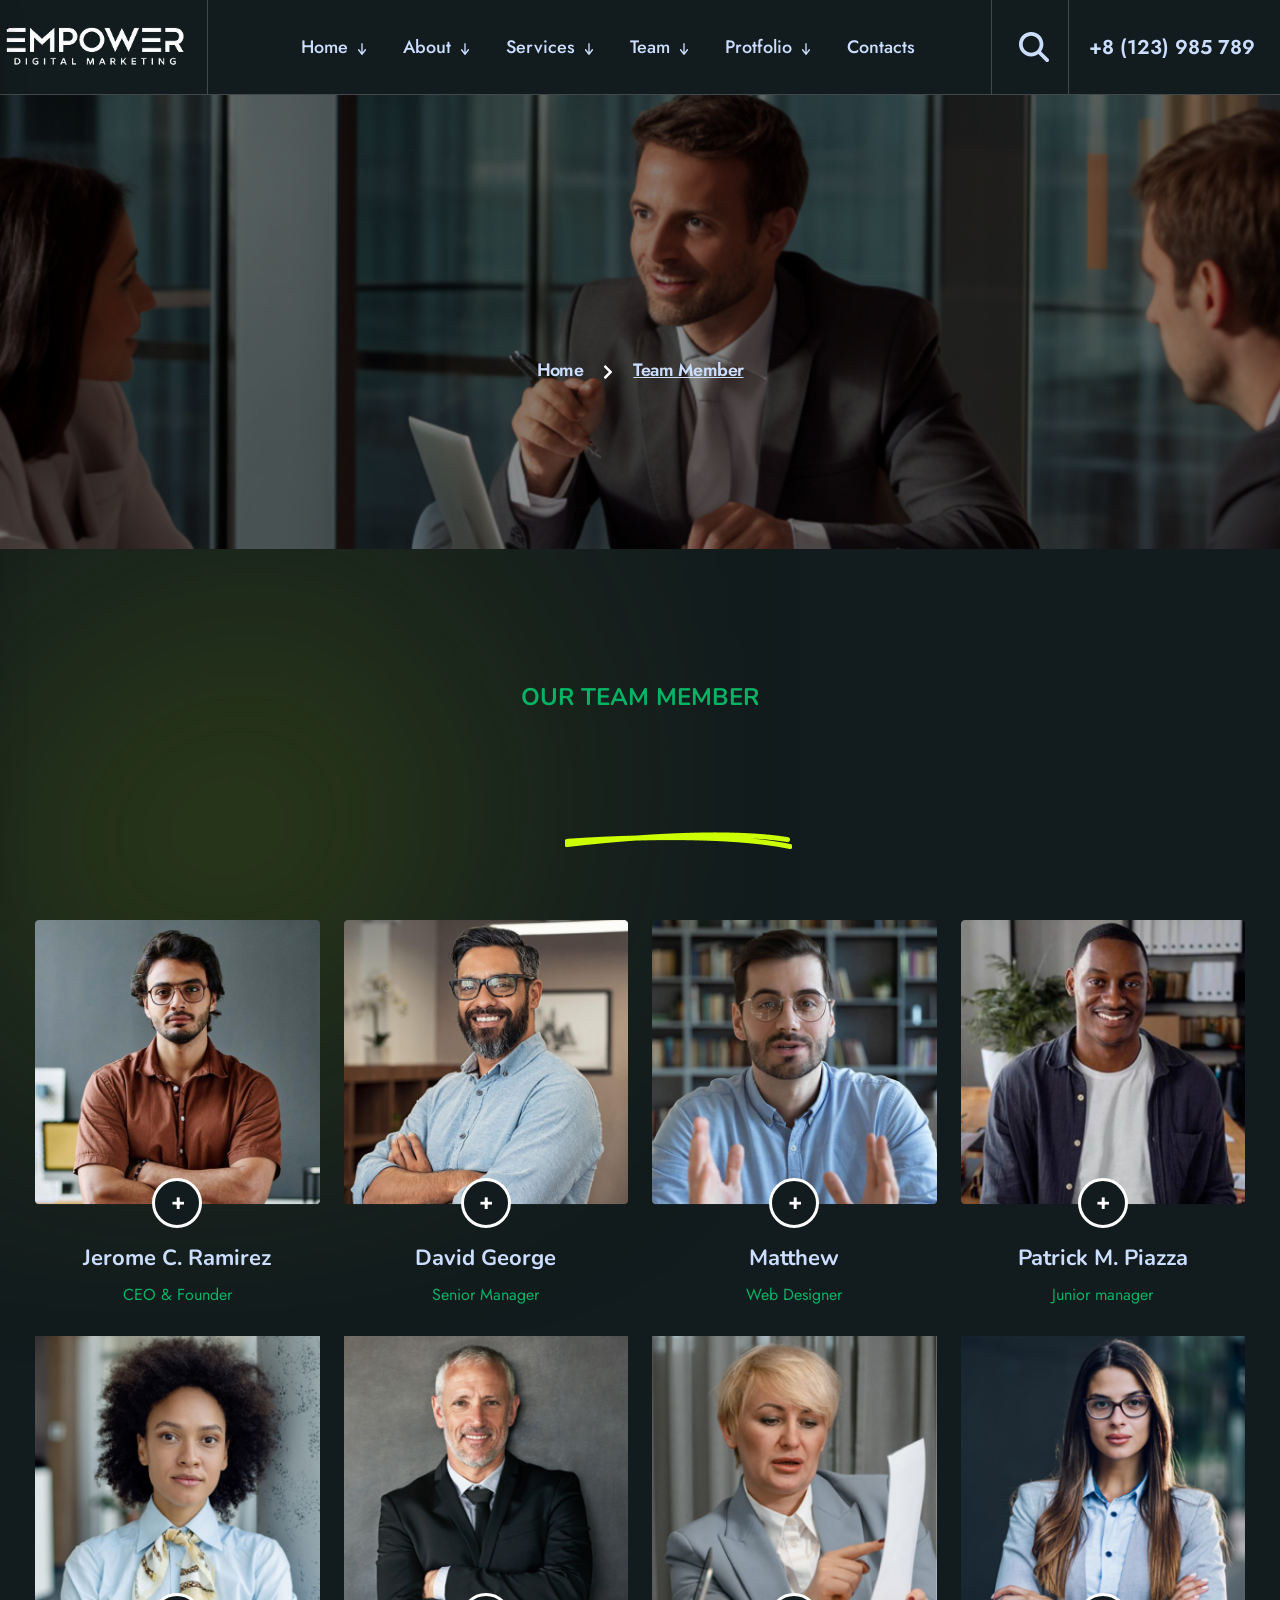
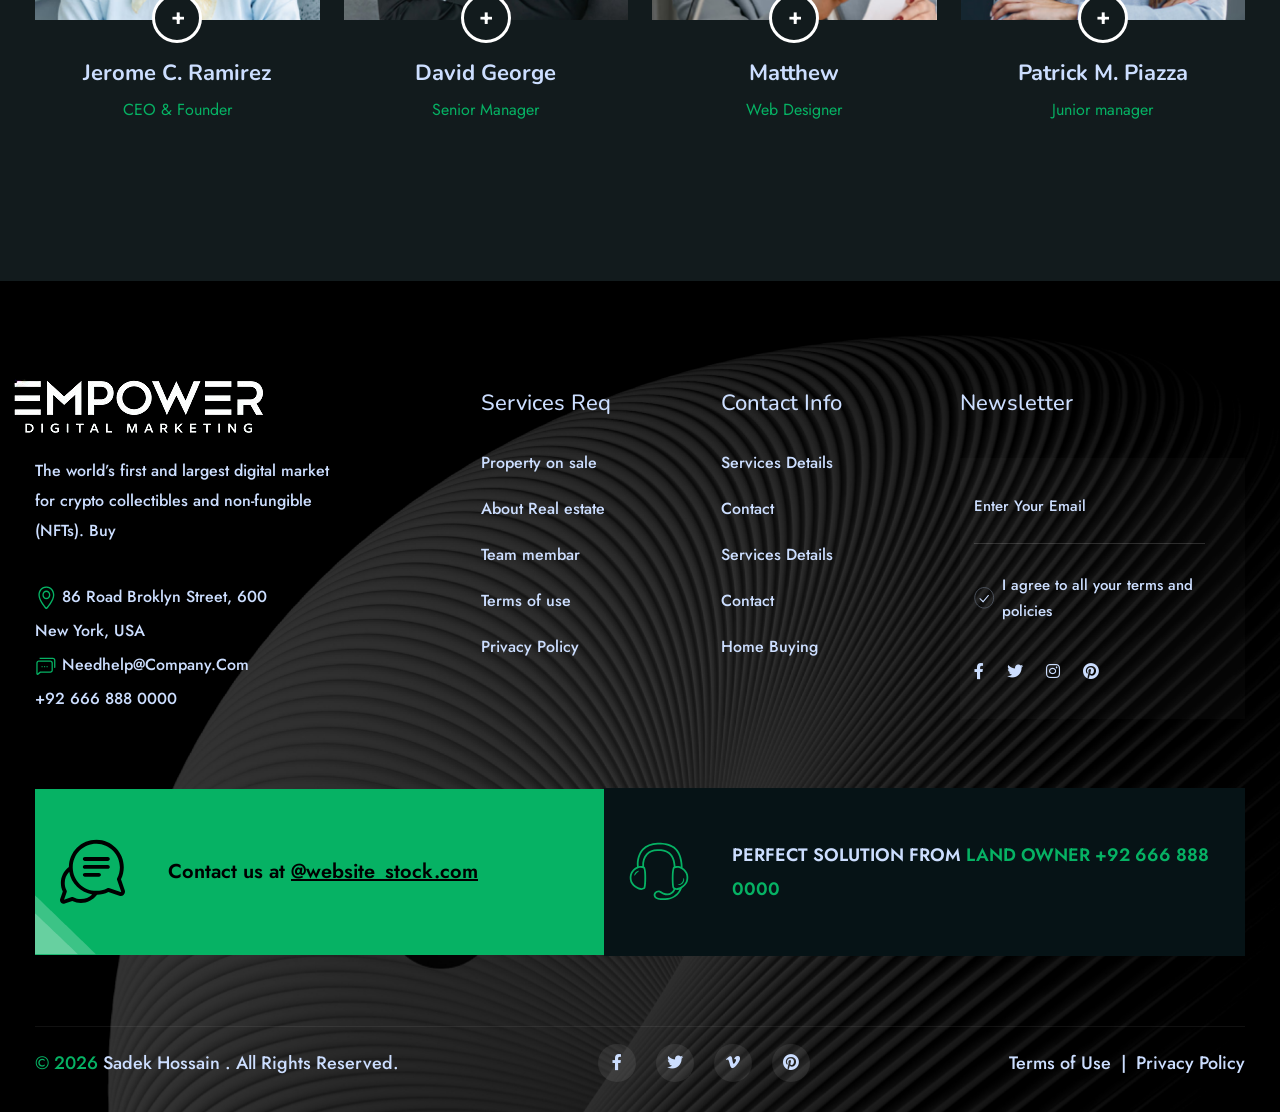
<file: team.html>
<!DOCTYPE html>
<html lang="en">



<head>
    <meta charset="UTF-8">
    <meta http-equiv="X-UA-Compatible" content="IE=edge">
    <meta name="viewport" content="width=device-width, initial-scale=1.0">
    <title>Digital Marketing Agency</title>

    <!--Essential css files-->
    <link rel="stylesheet" href="assets/css/all.css">
    <link rel="stylesheet" href="assets/css/bootstrap.min.css">
    <link rel="stylesheet" href="assets/css/jquery-ui.css">
    <link rel="stylesheet" href="assets/css/animate.css">
    <link rel="stylesheet" href="assets/css/swiper.css">
    <link rel="stylesheet" href="assets/css/magnific-popup.css">
    <link rel="stylesheet" href="assets/css/style.css">

    <!--favicon-->
    <link rel="icon" href="assets/images/favicon.png">

</head>

<body>
    <!-- Start Top To Scroll Button -->
    <div id="progress">
        <span id="progress-value"><i class="fa-solid fa-arrow-up"></i></span>
    </div>
    <!-- Start Top To Scroll Button -->
    <!-- Start Header Area1 -->
    <header class="header-area-1 header-sticky">
        <span class="extra-box-border"></span>
        <div class="header-wrapper">
            <div class="menu-bar">
                <a href="#" class="menu-bar-btn">
                    <svg xmlns="http://www.w3.org/2000/svg" width="49" height="15" viewBox="0 0 49 15" fill="#CCDEFF">
                        <line x1="0.249023" y1="1.41577" x2="48.6221" y2="1.41577" stroke="#CCDEFF" stroke-width="2">
                        </line>
                        <line x1="0.249023" y1="13.9224" x2="48.6221" y2="13.9224" stroke="#CCDEFF" stroke-width="2">
                        </line>
                    </svg>
                </a>
            </div>
            <div class="logo">
                <a href="index.html">
                    <img src="assets/images/logo/logo-1.png" alt="VRE">
                </a>
            </div>
            <div class="main-menu main-menu-1">
                <ul>
                    <li><a href="index.html" class="font-size-1-18 transition-1">Home
                            <span>
                                <svg width="8" height="14" viewBox="0 0 8 14" fill="none"
                                    xmlns="http://www.w3.org/2000/svg">
                                    <g clip-path="url(#clip0_1_9793)">
                                        <path
                                            d="M3.52937 12.868C3.78979 13.2098 4.21271 13.2098 4.47312 12.868L7.80646 8.49298C8.06687 8.15118 8.06687 7.59611 7.80646 7.25431C7.54604 6.91251 7.12312 6.91251 6.86271 7.25431L4.66687 10.1391L4.66687 1.75001C4.66687 1.26603 4.36896 0.875012 4.00021 0.875012C3.63146 0.875012 3.33354 1.26603 3.33354 1.75001L3.33354 10.1391L1.13771 7.25704C0.87729 6.91525 0.454373 6.91525 0.193956 7.25704C-0.0664601 7.59884 -0.0664602 8.15392 0.193956 8.49571L3.52729 12.8707L3.52937 12.868Z"
                                            fill="#CCDEFF" />
                                    </g>
                                    <defs>
                                        <clipPath id="clip0_1_9793">
                                            <rect width="8" height="14" fill="white"
                                                transform="translate(8 14) rotate(-180)" />
                                        </clipPath>
                                    </defs>
                                </svg>
                            </span>
                        </a>
                        <!-- <ul class="submenu submenu-1">
                            <li><a href="index.html" class="font-size-1-18">Home Style 1</a></li>
                            <li><a href="index-2.html" class="font-size-1-18">Home Style 2</a></li>
                            <li><a href="index-3.html" class="font-size-1-18">Home Style 3</a></li>
                        </ul> -->
                    </li>
                    <li><a href="about.html" class="font-size-1-18 transition-1">About
                            <span>
                                <svg width="8" height="14" viewBox="0 0 8 14" fill="none"
                                    xmlns="http://www.w3.org/2000/svg">
                                    <g clip-path="url(#clip0_1_9793)">
                                        <path
                                            d="M3.52937 12.868C3.78979 13.2098 4.21271 13.2098 4.47312 12.868L7.80646 8.49298C8.06687 8.15118 8.06687 7.59611 7.80646 7.25431C7.54604 6.91251 7.12312 6.91251 6.86271 7.25431L4.66687 10.1391L4.66687 1.75001C4.66687 1.26603 4.36896 0.875012 4.00021 0.875012C3.63146 0.875012 3.33354 1.26603 3.33354 1.75001L3.33354 10.1391L1.13771 7.25704C0.87729 6.91525 0.454373 6.91525 0.193956 7.25704C-0.0664601 7.59884 -0.0664602 8.15392 0.193956 8.49571L3.52729 12.8707L3.52937 12.868Z"
                                            fill="#CCDEFF" />
                                    </g>
                                    <defs>
                                        <clipPath id="clip0_1_979466">
                                            <rect width="8" height="14" fill="white"
                                                transform="translate(8 14) rotate(-180)" />
                                        </clipPath>
                                    </defs>
                                </svg>
                            </span>
                        </a>
                        <!-- <ul class="submenu submenu-1">
                            <li><a href="about.html" class="font-size-1-18">About</a></li>
                            <li><a href="team.html" class="font-size-1-18">Team</a></li>
                            <li><a href="team-details.html" class="font-size-1-18">Team Details</a></li>
                            <li><a href="price.html" class="font-size-1-18">Price</a></li>
                            <li><a href="faq.html" class="font-size-1-18">Faq</a></li>
                            <li><a href="404.html" class="font-size-1-18">404</a></li>
                        </ul> -->
                    </li>
                    <li><a href="services.html" class="font-size-1-18 transition-1">Services
                            <span>
                                <svg width="8" height="14" viewBox="0 0 8 14" fill="none"
                                    xmlns="http://www.w3.org/2000/svg">
                                    <g clip-path="url(#clip0_1_9793)">
                                        <path
                                            d="M3.52937 12.868C3.78979 13.2098 4.21271 13.2098 4.47312 12.868L7.80646 8.49298C8.06687 8.15118 8.06687 7.59611 7.80646 7.25431C7.54604 6.91251 7.12312 6.91251 6.86271 7.25431L4.66687 10.1391L4.66687 1.75001C4.66687 1.26603 4.36896 0.875012 4.00021 0.875012C3.63146 0.875012 3.33354 1.26603 3.33354 1.75001L3.33354 10.1391L1.13771 7.25704C0.87729 6.91525 0.454373 6.91525 0.193956 7.25704C-0.0664601 7.59884 -0.0664602 8.15392 0.193956 8.49571L3.52729 12.8707L3.52937 12.868Z"
                                            fill="#CCDEFF" />
                                    </g>
                                    <defs>
                                        <clipPath id="clip0_1_9794776">
                                            <rect width="8" height="14" fill="white"
                                                transform="translate(8 14) rotate(-180)" />
                                        </clipPath>
                                    </defs>
                                </svg>
                            </span>
                        </a>
                        <ul class="submenu submenu-1">
                            <li><a href="price.html" class="font-size-1-18">Price</a></li>
                           
                        </ul>
                    </li>
                    <li><a href="team.html" class="font-size-1-18 transition-1">Team
                            <span>
                                <svg width="8" height="14" viewBox="0 0 8 14" fill="none"
                                    xmlns="http://www.w3.org/2000/svg">
                                    <g clip-path="url(#clip0_1_9793)">
                                        <path
                                            d="M3.52937 12.868C3.78979 13.2098 4.21271 13.2098 4.47312 12.868L7.80646 8.49298C8.06687 8.15118 8.06687 7.59611 7.80646 7.25431C7.54604 6.91251 7.12312 6.91251 6.86271 7.25431L4.66687 10.1391L4.66687 1.75001C4.66687 1.26603 4.36896 0.875012 4.00021 0.875012C3.63146 0.875012 3.33354 1.26603 3.33354 1.75001L3.33354 10.1391L1.13771 7.25704C0.87729 6.91525 0.454373 6.91525 0.193956 7.25704C-0.0664601 7.59884 -0.0664602 8.15392 0.193956 8.49571L3.52729 12.8707L3.52937 12.868Z"
                                            fill="#CCDEFF" />
                                    </g>
                                    <defs>
                                        <clipPath id="clip0_1_979477">
                                            <rect width="8" height="14" fill="white"
                                                transform="translate(8 14) rotate(-180)" />
                                        </clipPath>
                                    </defs>
                                </svg>
                            </span>
                        </a>
                        <!-- <ul class="submenu submenu-1">
                            <li><a href="blog-grid.html" class="font-size-1-18">Blog Grid</a></li>
                            <li><a href="blog-standart.html" class="font-size-1-18">Blog Standart</a></li>
                            <li><a href="blog-details.html" class="font-size-1-18">Blog Details</a></li>
                        </ul> -->
                    </li>
                    <li><a href="project-details.html" class="font-size-1-18 transition-1">Protfolio
                            <span>
                                <svg width="8" height="14" viewBox="0 0 8 14" fill="none"
                                    xmlns="http://www.w3.org/2000/svg">
                                    <g clip-path="url(#clip0_1_9793)">
                                        <path
                                            d="M3.52937 12.868C3.78979 13.2098 4.21271 13.2098 4.47312 12.868L7.80646 8.49298C8.06687 8.15118 8.06687 7.59611 7.80646 7.25431C7.54604 6.91251 7.12312 6.91251 6.86271 7.25431L4.66687 10.1391L4.66687 1.75001C4.66687 1.26603 4.36896 0.875012 4.00021 0.875012C3.63146 0.875012 3.33354 1.26603 3.33354 1.75001L3.33354 10.1391L1.13771 7.25704C0.87729 6.91525 0.454373 6.91525 0.193956 7.25704C-0.0664601 7.59884 -0.0664602 8.15392 0.193956 8.49571L3.52729 12.8707L3.52937 12.868Z"
                                            fill="#CCDEFF" />
                                    </g>
                                    <defs>
                                        <clipPath id="clip0_1_9795">
                                            <rect width="8" height="14" fill="white"
                                                transform="translate(8 14) rotate(-180)" />
                                        </clipPath>
                                    </defs>
                                </svg>
                            </span>
                        </a>
                        <!-- <ul class="submenu submenu-1">
                            <li><a href="project-grid.html" class="font-size-1-18">Portfolio Grid</a></li>
                            <li><a href="project-details.html" class="font-size-1-18">Portfolio Details</a></li>
                        </ul> -->
                    </li>
                    <li><a href="contact.html" class="font-size-1-18 transition-1">Contacts
                        </a></li>
                </ul>
            </div>
            <div class="get-in-touch">
                <a href="#" class="header-search-bar">
                    <span>
                        <svg width="30" height="30" viewBox="0 0 30 30" fill="none" xmlns="http://www.w3.org/2000/svg">
                            <path
                                d="M24.375 12.1875C24.375 14.877 23.502 17.3613 22.0312 19.377L29.4492 26.8008C30.1816 27.5332 30.1816 28.7227 29.4492 29.4551C28.7168 30.1875 27.5273 30.1875 26.7949 29.4551L19.377 22.0312C17.3613 23.5078 14.877 24.375 12.1875 24.375C5.45508 24.375 0 18.9199 0 12.1875C0 5.45508 5.45508 0 12.1875 0C18.9199 0 24.375 5.45508 24.375 12.1875ZM12.1875 20.625C13.2955 20.625 14.3927 20.4068 15.4164 19.9827C16.4401 19.5587 17.3702 18.9372 18.1537 18.1537C18.9372 17.3702 19.5587 16.4401 19.9827 15.4164C20.4068 14.3927 20.625 13.2955 20.625 12.1875C20.625 11.0795 20.4068 9.98229 19.9827 8.95861C19.5587 7.93492 18.9372 7.00478 18.1537 6.22129C17.3702 5.43779 16.4401 4.81629 15.4164 4.39227C14.3927 3.96824 13.2955 3.75 12.1875 3.75C11.0795 3.75 9.98229 3.96824 8.95861 4.39227C7.93492 4.81629 7.00478 5.43779 6.22129 6.22129C5.43779 7.00478 4.81629 7.93492 4.39227 8.95861C3.96824 9.98229 3.75 11.0795 3.75 12.1875C3.75 13.2955 3.96824 14.3927 4.39227 15.4164C4.81629 16.4401 5.43779 17.3702 6.22129 18.1537C7.00478 18.9372 7.93492 19.5587 8.95861 19.9827C9.98229 20.4068 11.0795 20.625 12.1875 20.625Z"
                                fill="#CCDEFF" />
                        </svg>
                    </span>
                </a>
                <a href="#" class="font-size-1-20 transition-1">+8 (123) 985 789</a>
            </div>
        </div>
    </header>
    <!-- End Header Area1 -->

    <!-- Start Search Bar Popup Home 2 -->
    <div class="search-bar home-1">
        <div class="search">
            <form action="#">
                <input type="text" placeholder="Search Here ....">
                <input type="submit" value="Search" class="btn-primary-style btn-2 hero-info-btn btn-3 btn-4">
            </form>
        </div>
        <a href="javascript:void(0)" class="search-popup-close"><i class="fa-solid fa-xmark"></i></a>
    </div>
    <!-- End Search Bar Popup Home 2 -->

    <!-- Start Mobile Menu Home 1 -->
    <div class="nft-mobile-menu">
        <button class="close-menu float-end"><i class="fa-solid fa-xmark"></i></button>
        <a class='mobile-menu-logo' href="index.html"><img src="assets/images/logo/logo-1.png" alt="VRE"></a>
        <ul>
            <li class="has-submenu"><a href="javascript:void(0)">Home</a>
                <!-- <ul class="submenu-wrapper">
                    <li><a href="index.html">Home Page 1</a></li>
                    <li><a href="index-2.html">Home Page 2</a></li>
                    <li><a href="index-3.html">Home Page 3</a></li>
                </ul> -->
            </li>
            <li class="has-submenu"><a href="javascript:void(0)">About</a>
                <!-- <ul class="submenu-wrapper">
                    <li><a href="about.html" class="font-size-1-18">About</a></li>
                    <li><a href="team.html" class="font-size-1-18">Team</a></li>
                    <li><a href="team-details.html" class="font-size-1-18">Team Details</a></li>
                    <li><a href="price.html" class="font-size-1-18">Price</a></li>
                    <li><a href="faq.html" class="font-size-1-18">Faq</a></li>
                    <li><a href="404.html" class="font-size-1-18">404</a></li>
                </ul> -->
            </li>
            <li class="has-submenu"><a href="javascript:void(0)">services</a>
                <ul class="submenu-wrapper">
                    <li><a href="services.html" class="font-size-1-18">Price</a></li>
                    
                </ul>
            </li>
            <li class="has-submenu"><a href="javascript:void(0)">Team</a>
                <!-- <ul class="submenu-wrapper">
                    <li><a href="blog-grid.html" class="font-size-1-18">Blog Grid</a></li>
                    <li><a href="blog-standart.html" class="font-size-1-18">Blog Standart</a></li>
                    <li><a href="blog-details.html" class="font-size-1-18">Blog Details</a></li>
                </ul> -->
            </li>
            <li class="has-submenu"><a href="javascript:void(0)">Portfolio</a>
                <!-- <ul class="submenu-wrapper">
                    <li><a href="project-grid.html" class="font-size-1-18">Portfolio Grid</a></li>
                    <li><a href="project-details.html" class="font-size-1-18">Portfolio Details</a></li>
                </ul> -->
            </li>
            <li class="has-submenu"><a href="contact.html">Contact</a>
            </li>
        </ul>
        <div class="search-form">
            <form action="#">
                <input type="text" placeholder="Search...">
                <button type="submit" class="border-0">Go</button>
            </form>
        </div>
        <div class="phone-number-mobile-menu">
            <a href="#">+8 (123) 985 789</a>
        </div>
        <div class="mobile-menu-copy-right-text">
            <p><span>© 2026</span> Sadek Hossain . All Rights Reserved.</p>
        </div>
    </div>
    <!-- End Mobile Menu Home 1 -->

    <!-- Start Bread Crumb Area Home 1 -->
    <section class="bread-crumb-area" style="background-image: url('assets/images/banner/breadcrumb-bg.png');">
        <div class="container">
            <div class="bread-crumb-title">
                <h2 class="split-collab">Team Member</h2>
            </div>
            <div class="bread-crumb-wrapper">
                <a href="#">Home</a>
                <span>
                    <svg width="10" height="14" viewBox="0 0 10 14" fill="none" xmlns="http://www.w3.org/2000/svg">
                        <path
                            d="M8.90625 7.53125L2.84375 13.625C2.53125 13.9062 2.0625 13.9062 1.78125 13.625L1.0625 12.9062C0.78125 12.625 0.78125 12.1562 1.0625 11.8438L5.875 7L1.0625 2.1875C0.78125 1.875 0.78125 1.40625 1.0625 1.125L1.78125 0.40625C2.0625 0.125 2.53125 0.125 2.84375 0.40625L8.90625 6.5C9.1875 6.78125 9.1875 7.25 8.90625 7.53125Z"
                            fill="white" />
                    </svg>
                </span>
                <a href="#" class="current-page">Team Member</a>
            </div>
        </div>
    </section>
    <!-- End Bread Crumb Area Home 1 -->

    <!-- Start Team Area  About inner-->
    <section class="team-area-about-inner">
        <img src="assets/images/shep/bg-blur-shep-1.png" alt="VRE" class="about-page-team-area-shep-1 blur-1">
        <div class="container">
            <div class="title">
                <div class="sub-title">
                    <p>OUR TEAM MEMBER</p>
                </div>
                <div class="main-title">
                    <h3 class="split-collab">Meet With Our CEO <br> And Founders <span><img
                                src="assets/images/shep/text-shep-1.png" alt=""></span></h3>
                </div>
            </div>
            <div class="about-page-team team-area">
                <div class="row justify-content-center">
                    <div class="col-xl-3 col-lg-3 col-md-6 mb-30">
                        <div class="team-inner team-inner-about-page">
                            <img src="assets/images/about/about-team-1.png" alt="VRE">
                            <div class="team-social-media">
                                <a href="#" class="team-social-media-plus"><span>+</span></a>
                                <ul>
                                    <li><a href="#"><i class="fa-brands fa-facebook-f"></i></a></li>
                                    <li><a href="#"><i class="fa-brands fa-twitter"></i></a></li>
                                    <li><a href="#"><i class="fa-brands fa-linkedin-in"></i></a></li>
                                    <li><a href="#"><i class="fa-brands fa-instagram"></i></a></li>
                                </ul>
                            </div>
                            <div class="team-name-position">
                                <h6 class="font-size-1-22"><a href="team-details.html">Jerome C. Ramirez</a></h6>
                                <span class="font-size-1-16">CEO & Founder</span>
                            </div>
                        </div>
                    </div>
                    <div class="col-xl-3 col-lg-3 col-md-6 mb-30">
                        <div class="team-inner team-inner-about-page">
                            <img src="assets/images/about/about-team-2.png" alt="VRE">
                            <div class="team-social-media">
                                <a href="#" class="team-social-media-plus"><span>+</span></a>
                                <ul>
                                    <li><a href="#"><i class="fa-brands fa-facebook-f"></i></a></li>
                                    <li><a href="#"><i class="fa-brands fa-twitter"></i></a></li>
                                    <li><a href="#"><i class="fa-brands fa-linkedin-in"></i></a></li>
                                    <li><a href="#"><i class="fa-brands fa-instagram"></i></a></li>
                                </ul>
                            </div>
                            <div class="team-name-position">
                                <h6 class="font-size-1-22"><a href="team-details.html">David George</a> </h6>
                                <span class="font-size-1-16">Senior Manager</span>
                            </div>
                        </div>
                    </div>
                    <div class="col-xl-3 col-lg-3 col-md-6 mb-30">
                        <div class="team-inner team-inner-about-page team-inner-about-page-3">
                            <img src="assets/images/about/about-team-3.png" alt="VRE">
                            <div class="team-social-media">
                                <a href="#" class="team-social-media-plus"><span>+</span></a>
                                <ul>
                                    <li><a href="#"><i class="fa-brands fa-facebook-f"></i></a></li>
                                    <li><a href="#"><i class="fa-brands fa-twitter"></i></a></li>
                                    <li><a href="#"><i class="fa-brands fa-linkedin-in"></i></a></li>
                                    <li><a href="#"><i class="fa-brands fa-instagram"></i></a></li>
                                </ul>
                            </div>
                            <div class="team-name-position">
                                <h6 class="font-size-1-22"><a href="team-details.html">Matthew</a> </h6>
                                <span class="font-size-1-16">Web Designer</span>
                            </div>
                        </div>
                    </div>
                    <div class="col-xl-3 col-lg-3 col-md-6 mb-30">
                        <div class="team-inner team-inner-about-page team-inner-about-page-4">
                            <img src="assets/images/about/about-team-4.png" alt="VRE">
                            <div class="team-social-media">
                                <a href="#" class="team-social-media-plus"><span>+</span></a>
                                <ul>
                                    <li><a href="#"><i class="fa-brands fa-facebook-f"></i></a></li>
                                    <li><a href="#"><i class="fa-brands fa-twitter"></i></a></li>
                                    <li><a href="#"><i class="fa-brands fa-linkedin-in"></i></a></li>
                                    <li><a href="#"><i class="fa-brands fa-instagram"></i></a></li>
                                </ul>
                            </div>
                            <div class="team-name-position">
                                <h6 class="font-size-1-22"><a href="team-details.html">Patrick M. Piazza</a></h6>
                                <span class="font-size-1-16">Junior manager</span>
                            </div>
                        </div>
                    </div>
                    <div class="col-xl-3 col-lg-3 col-md-6 mb-30">
                        <div class="team-inner team-inner-about-page team-inner-about-page-5">
                            <img src="assets/images/team/team-1.png" alt="VRE">
                            <div class="team-social-media">
                                <a href="#" class="team-social-media-plus"><span>+</span></a>
                                <ul>
                                    <li><a href="#"><i class="fa-brands fa-facebook-f"></i></a></li>
                                    <li><a href="#"><i class="fa-brands fa-twitter"></i></a></li>
                                    <li><a href="#"><i class="fa-brands fa-linkedin-in"></i></a></li>
                                    <li><a href="#"><i class="fa-brands fa-instagram"></i></a></li>
                                </ul>
                            </div>
                            <div class="team-name-position">
                                <h6 class="font-size-1-22"><a href="team-details.html">Jerome C. Ramirez</a></h6>
                                <span class="font-size-1-16">CEO & Founder</span>
                            </div>
                        </div>
                    </div>
                    <div class="col-xl-3 col-lg-3 col-md-6 mb-30">
                        <div class="team-inner team-inner-about-page team-inner-about-page-6">
                            <img src="assets/images/team/team-2.png" alt="VRE">
                            <div class="team-social-media">
                                <a href="#" class="team-social-media-plus"><span>+</span></a>
                                <ul>
                                    <li><a href="#"><i class="fa-brands fa-facebook-f"></i></a></li>
                                    <li><a href="#"><i class="fa-brands fa-twitter"></i></a></li>
                                    <li><a href="#"><i class="fa-brands fa-linkedin-in"></i></a></li>
                                    <li><a href="#"><i class="fa-brands fa-instagram"></i></a></li>
                                </ul>
                            </div>
                            <div class="team-name-position">
                                <h6 class="font-size-1-22"><a href="team-details.html">David George</a> </h6>
                                <span class="font-size-1-16">Senior Manager</span>
                            </div>
                        </div>
                    </div>
                    <div class="col-xl-3 col-lg-3 col-md-6 mb-30">
                        <div class="team-inner team-inner-about-page team-inner-about-page-7">
                            <img src="assets/images/team/team-3.png" alt="VRE">
                            <div class="team-social-media">
                                <a href="#" class="team-social-media-plus"><span>+</span></a>
                                <ul>
                                    <li><a href="#"><i class="fa-brands fa-facebook-f"></i></a></li>
                                    <li><a href="#"><i class="fa-brands fa-twitter"></i></a></li>
                                    <li><a href="#"><i class="fa-brands fa-linkedin-in"></i></a></li>
                                    <li><a href="#"><i class="fa-brands fa-instagram"></i></a></li>
                                </ul>
                            </div>
                            <div class="team-name-position">
                                <h6 class="font-size-1-22"><a href="team-details.html">Matthew </a></h6>
                                <span class="font-size-1-16">Web Designer</span>
                            </div>
                        </div>
                    </div>
                    <div class="col-xl-3 col-lg-3 col-md-6 mb-30">
                        <div class="team-inner team-inner-about-page team-inner-about-page-8">
                            <img src="assets/images/team/team-4.png" alt="VRE">
                            <div class="team-social-media">
                                <a href="#" class="team-social-media-plus"><span>+</span></a>
                                <ul>
                                    <li><a href="#"><i class="fa-brands fa-facebook-f"></i></a></li>
                                    <li><a href="#"><i class="fa-brands fa-twitter"></i></a></li>
                                    <li><a href="#"><i class="fa-brands fa-linkedin-in"></i></a></li>
                                    <li><a href="#"><i class="fa-brands fa-instagram"></i></a></li>
                                </ul>
                            </div>
                            <div class="team-name-position">
                                <h6 class="font-size-1-22"><a href="team-details.html">Patrick M. Piazza</a></h6>
                                <span class="font-size-1-16">Junior manager</span>
                            </div>
                        </div>
                    </div>
                </div>
            </div>
        </div>
    </section>
    <!-- End Team Area About inner -->

    <!-- Start Footer Area Home 1 -->
    <section class="footer-area-home-3 footer-area-home-1"
        style="background-image: url('assets/images/home-2/footer-bg-home-2.png');">
        <div class="container">
            <div class="footer-wrapper">
                <div class="row justify-content-between">
                    <div class="col-xl-4 col-lg-4 col-md-7 col-sm-12">
                        <div class="footer-item-1">
                            <a href="index.html">
                                <img src="assets/images/logo/logo-1.png" alt="VRE">
                            </a>
                            <p class="font-size-1-16">The world’s first and largest digital market <br> for crypto
                                collectibles and non-fungible <br> (NFTs). Buy</p>
                            <span class="font-size-1-16">
                                <svg width="22" height="24" viewBox="0 0 22 24" fill="none"
                                    xmlns="http://www.w3.org/2000/svg">
                                    <g clip-path="url(#clip0_1_18420)">
                                        <path
                                            d="M11.3639 0.303711C6.97093 0.303711 3.39844 4.17202 3.39844 8.92871C3.39844 14.9073 10.5886 22.7618 10.8939 23.0938C11.024 23.2333 11.1939 23.3037 11.3639 23.3037C11.5338 23.3037 11.7037 23.2333 11.8338 23.0938C12.1392 22.7618 19.3293 14.9073 19.3293 8.92871C19.3293 4.17202 15.7568 0.303711 11.3639 0.303711ZM11.3639 21.5456C9.77874 19.7085 4.72601 13.4956 4.72601 8.92871C4.72601 4.96552 7.70375 1.74121 11.3639 1.74121C15.024 1.74121 18.0017 4.96552 18.0017 8.92871C18.0017 13.4913 12.949 19.7085 11.3639 21.5456Z"
                                            fill="#FF4A3B" />
                                        <path
                                            d="M11.3636 4.61621C9.16777 4.61621 7.38086 6.55109 7.38086 8.92871C7.38086 11.3063 9.16777 13.2412 11.3636 13.2412C13.5594 13.2412 15.3463 11.3063 15.3463 8.92871C15.3463 6.55109 13.5594 4.61621 11.3636 4.61621ZM11.3636 11.8037C9.89926 11.8037 8.70843 10.5143 8.70843 8.92871C8.70843 7.34315 9.89926 6.05371 11.3636 6.05371C12.8279 6.05371 14.0187 7.34315 14.0187 8.92871C14.0187 10.5143 12.8279 11.8037 11.3636 11.8037Z"
                                            fill="#FF4A3B" />
                                    </g>
                                    <defs>
                                        <clipPath id="clip0_1_18420">
                                            <rect width="21.2411" height="23" fill="white"
                                                transform="translate(0 0.303711)" />
                                        </clipPath>
                                    </defs>
                                </svg>
                                86 Road Broklyn Street, 600 <br> New York, USA
                            </span>
                            <span class="font-size-1-16">
                                <svg width="22" height="23" viewBox="0 0 22 23" fill="none"
                                    xmlns="http://www.w3.org/2000/svg">
                                    <path
                                        d="M2.51836 19.939C2.20398 19.9371 1.90296 19.8011 1.68065 19.5604C1.45835 19.3197 1.33272 18.9937 1.33105 18.6533V8.07957C1.33273 7.37449 1.59215 6.6988 2.05259 6.20023C2.51304 5.70166 3.13705 5.42076 3.78821 5.41895H15.3756C16.0279 5.41894 16.6535 5.69904 17.1153 6.19781C17.5771 6.69657 17.8374 7.3733 17.8391 8.07957V15.1265C17.8391 15.8327 17.5804 16.5102 17.1198 17.0102C16.6592 17.5103 16.0342 17.7921 15.3819 17.794H5.71839C5.60863 17.7949 5.50196 17.8334 5.41362 17.904L3.23583 19.6846C3.02818 19.8507 2.77656 19.9399 2.51836 19.939ZM3.78821 6.79395C3.47383 6.79575 3.17281 6.93178 2.9505 7.17249C2.7282 7.4132 2.60257 7.73916 2.6009 8.07957V18.4815L4.65171 16.804C4.96029 16.5558 5.33402 16.4209 5.71839 16.419H15.3756C15.6922 16.419 15.9958 16.2828 16.2196 16.0404C16.4435 15.798 16.5693 15.4692 16.5693 15.1265V8.07957C16.5676 7.73916 16.442 7.4132 16.2197 7.17249C15.9973 6.93178 15.6963 6.79575 15.3819 6.79395H3.78821Z"
                                        fill="#FF4A3B" />
                                    <path
                                        d="M12.0868 12.3555C12.4373 12.3555 12.7214 12.0477 12.7214 11.668C12.7214 11.2883 12.4373 10.9805 12.0868 10.9805C11.7363 10.9805 11.4521 11.2883 11.4521 11.668C11.4521 12.0477 11.7363 12.3555 12.0868 12.3555Z"
                                        fill="#FF4A3B" />
                                    <path
                                        d="M9.6229 12.3555C9.97339 12.3555 10.2575 12.0477 10.2575 11.668C10.2575 11.2883 9.97339 10.9805 9.6229 10.9805C9.27241 10.9805 8.98828 11.2883 8.98828 11.668C8.98828 12.0477 9.27241 12.3555 9.6229 12.3555Z"
                                        fill="#FF4A3B" />
                                    <path
                                        d="M7.08286 12.3555C7.43335 12.3555 7.71747 12.0477 7.71747 11.668C7.71747 11.2883 7.43335 10.9805 7.08286 10.9805C6.73237 10.9805 6.44824 11.2883 6.44824 11.668C6.44824 12.0477 6.73237 12.3555 7.08286 12.3555Z"
                                        fill="#FF4A3B" />
                                    <path
                                        d="M19.7441 12.9814C19.5757 12.9814 19.4142 12.909 19.2951 12.7801C19.176 12.6511 19.1091 12.4763 19.1091 12.2939V5.32957C19.1075 4.98916 18.9818 4.6632 18.7595 4.42249C18.5372 4.18178 18.2362 4.04575 17.9218 4.04395H5.14078C4.97239 4.04395 4.8109 3.97151 4.69182 3.84258C4.57275 3.71365 4.50586 3.53878 4.50586 3.35645C4.50586 3.17411 4.57275 2.99924 4.69182 2.87031C4.8109 2.74138 4.97239 2.66895 5.14078 2.66895H17.9218C18.573 2.67076 19.197 2.95166 19.6574 3.45023C20.1179 3.9488 20.3773 4.62449 20.379 5.32957V12.2939C20.379 12.4763 20.3121 12.6511 20.193 12.7801C20.0739 12.909 19.9124 12.9814 19.7441 12.9814Z"
                                        fill="#FF4A3B" />
                                </svg>
                                needhelp@company.com <br>
                                +92 666 888 0000
                            </span>
                        </div>
                    </div>
                    <div class="col-xl-2 col-lg-2 col-md-5 col-sm-6">
                        <div class="footer-menu footer-menu-1">
                            <h6 class="font-size-1-22">Services Req</h6>
                            <ul>
                                <li><a href="#">Property on sale</a></li>
                                <li><a href="#">About Real estate</a></li>
                                <li><a href="#">Team membar</a></li>
                                <li><a href="#">Terms of use</a></li>
                                <li><a href="#">Privacy Policy</a></li>
                            </ul>
                        </div>
                    </div>
                    <div class="col-xl-2 col-lg-2 col-md-5 col-sm-6">
                        <div class="footer-menu footer-menu-2">
                            <h6 class="font-size-1-22">Contact Info</h6>
                            <ul>
                                <li><a href="#">Services Details</a></li>
                                <li><a href="#">Contact</a></li>
                                <li><a href="#">Services Details</a></li>
                                <li><a href="#">Contact</a></li>
                                <li><a href="#">Home Buying</a></li>
                            </ul>
                        </div>
                    </div>
                    <div class="col-xl-3 col-lg-4 col-md-7 col-sm-12">
                        <div class="footer-news-letter">
                            <h6 class="font-size-1-22">newsletter</h6>
                            <div class="footer-form">
                                <form action="#">
                                    <span class="font-size-1-15">Enter Your Email</span>
                                    <input type="text">
                                </form>
                                <div class="footer-check">
                                    <svg width="22" height="24" viewBox="0 0 22 24" fill="none"
                                        xmlns="http://www.w3.org/2000/svg">
                                        <path
                                            d="M21.0589 11.8037C21.0589 17.9173 16.4932 22.8037 10.9435 22.8037C5.39387 22.8037 0.828125 17.9173 0.828125 11.8037C0.828125 5.69014 5.39387 0.803711 10.9435 0.803711C16.4932 0.803711 21.0589 5.69014 21.0589 11.8037Z"
                                            stroke="#4E545F" />
                                        <path fill-rule="evenodd" clip-rule="evenodd"
                                            d="M15.8345 8.79093C16.0638 9.00828 16.0846 9.38693 15.8807 9.63215L10.1395 16.5355C9.93452 16.782 9.58252 16.7977 9.35953 16.5703L6.03733 13.1821C5.83015 12.9708 5.81032 12.6187 5.98807 12.378C6.18421 12.1124 6.54947 12.0758 6.78291 12.3033L9.36049 14.815C9.58449 15.0332 9.92936 15.0137 10.1312 14.7714L15.0694 8.83986C15.2692 8.59983 15.61 8.57808 15.8345 8.79093Z"
                                            fill="#CCDEFF" />
                                    </svg>
                                    <span class="font-size-1-15">I agree to all your terms and policies</span>
                                </div>
                                <ul>
                                    <li><a href="#"><i class="fa-brands fa-facebook-f"></i></a></li>
                                    <li><a href="#"><i class="fa-brands fa-twitter"></i></a></li>
                                    <li><a href="#"><i class="fa-brands fa-instagram"></i></a></li>
                                    <li><a href="#"><i class="fa-brands fa-pinterest"></i></a></li>
                                </ul>
                            </div>
                        </div>
                    </div>
                </div>
            </div>
            <div class="footer-support">
                <div class="footer-call">
                    <img src="assets/images/home-3/footer-chat-bg-shep-home-3.png" alt="VRE">
                    <div class="footer-support-icon">
                        <svg width="65" height="66" viewBox="0 0 65 66" fill="none" xmlns="http://www.w3.org/2000/svg">
                            <g clip-path="url(#clip0_1_18406)">
                                <path
                                    d="M64.766 51.3186L60.9908 40.3317C62.8106 36.6117 63.7722 32.4746 63.7787 28.3119C63.7899 21.0739 60.9896 14.2302 55.8934 9.04162C50.7962 3.85202 44.004 0.93069 36.7676 0.816051C29.264 0.697477 22.211 3.55164 16.9086 8.85398C11.7956 13.9668 8.95975 20.7071 8.86999 27.9099C3.83071 31.7041 0.856317 37.6195 0.866092 43.9378C0.870789 46.8946 1.53628 49.8337 2.79731 52.4914L0.196921 60.0589C-0.250082 61.3598 0.0764421 62.7722 1.04916 63.745C1.73369 64.4296 2.6362 64.7941 3.56436 64.7941C3.95487 64.7941 4.34995 64.7296 4.73525 64.5972L12.3028 61.9968C14.9606 63.2578 17.8997 63.9233 20.8564 63.928C20.8671 63.928 20.8772 63.928 20.8879 63.928C27.3003 63.9278 33.2608 60.8767 37.0411 55.7139C40.975 55.6103 44.8672 54.658 48.386 52.9366L59.3731 56.712C59.8308 56.8693 60.3003 56.946 60.7643 56.946C61.8673 56.946 62.9398 56.5128 63.7535 55.699C64.9092 54.5431 65.2972 52.8647 64.766 51.3186ZM20.8877 60.059C20.8794 60.059 20.8706 60.059 20.8624 60.059C18.2454 60.0551 15.6465 59.4099 13.3473 58.1934C12.8745 57.9434 12.3194 57.9001 11.8139 58.0738L4.05414 60.7402L6.72055 52.9806C6.89422 52.4749 6.85105 51.9199 6.60096 51.4472C5.38449 49.1479 4.73931 46.5491 4.73525 43.932C4.72878 39.7223 6.36635 35.7323 9.23003 32.7446C10.1654 38.4468 12.8831 43.7014 17.0957 47.8391C21.2771 51.9462 26.5333 54.5611 32.2045 55.416C29.21 58.3676 25.1733 60.059 20.8877 60.059ZM61.0174 52.9632C60.9073 53.0732 60.7768 53.1032 60.63 53.0527L48.868 49.011C48.6638 48.9408 48.4513 48.906 48.2395 48.906C47.9273 48.906 47.6163 48.9815 47.3348 49.1306C43.9765 50.9072 40.1816 51.8494 36.3601 51.8553C36.3475 51.8553 36.3361 51.8553 36.3235 51.8553C23.5186 51.8553 12.9418 41.4535 12.7389 28.6516C12.6367 22.2043 15.0892 16.1449 19.6444 11.5897C24.1996 7.03448 30.26 4.58289 36.7064 4.68445C49.5206 4.8877 59.9295 15.4841 59.9097 28.3058C59.9037 32.1273 58.9616 35.9224 57.1851 39.2804C56.935 39.753 56.8919 40.3081 57.0656 40.8137L61.1071 52.5757C61.1575 52.723 61.1273 52.8534 61.0174 52.9632Z"
                                    fill="#CCDEFF" />
                                <path
                                    d="M47.8474 18.0146H24.7978C23.7294 18.0146 22.8633 18.8809 22.8633 19.9492C22.8633 21.0176 23.7295 21.8837 24.7978 21.8837H47.8474C48.9159 21.8837 49.782 21.0175 49.782 19.9492C49.782 18.8809 48.9159 18.0146 47.8474 18.0146Z"
                                    fill="#CCDEFF" />
                                <path
                                    d="M47.8474 25.9717H24.7978C23.7294 25.9717 22.8633 26.8379 22.8633 27.9062C22.8633 28.9745 23.7295 29.8407 24.7978 29.8407H47.8474C48.9159 29.8407 49.782 28.9745 49.782 27.9062C49.782 26.8379 48.9159 25.9717 47.8474 25.9717Z"
                                    fill="#CCDEFF" />
                                <path
                                    d="M38.9751 33.9277H24.7978C23.7294 33.9277 22.8633 34.7939 22.8633 35.8623C22.8633 36.9307 23.7295 37.7968 24.7978 37.7968H38.9749C40.0434 37.7968 40.9095 36.9306 40.9095 35.8623C40.9095 34.7939 40.0435 33.9277 38.9751 33.9277Z"
                                    fill="#CCDEFF" />
                            </g>
                            <defs>
                                <clipPath id="clip0_1_18406">
                                    <rect width="65" height="65" fill="white" transform="translate(0 0.303711)" />
                                </clipPath>
                            </defs>
                        </svg>
                    </div>
                    <span class="font-size-1-20">
                        Contact us at <a href="#">@website_stock.com
                        </a>
                    </span>
                </div>
                <div class="footer-messege">
                    <div class="footer-support-icon">
                        <svg width="60" height="61" viewBox="0 0 60 61" fill="none" xmlns="http://www.w3.org/2000/svg">
                            <path
                                d="M58.2813 31.8496C57.3995 29.8769 55.6541 28.0042 53.6359 26.7042C53.5086 17.1951 50.6359 9.80418 45.4904 5.86781C40.4177 1.98599 34.145 1.55872 28.6541 1.64054C22.1177 1.74963 16.9541 3.83145 13.3086 7.82236C9.27225 12.2405 7.2177 19.2678 8.02679 25.7678C5.32679 26.9769 2.83588 29.3496 1.7177 31.8405C0.535885 34.4678 0.38134 37.6315 1.28134 40.5224C2.19952 43.486 5.64498 46.8769 9.12679 48.2405C10.2268 48.6769 11.2904 48.886 12.2904 48.886C13.3904 48.886 14.4086 48.6224 15.3177 48.1042C15.5722 47.9587 15.8086 47.786 16.0086 47.586C17.3177 46.3042 17.4268 34.9133 16.8722 30.2769C16.4813 26.9769 15.8359 26.186 15.2541 25.8405C15.2086 25.8133 15.1632 25.7951 15.1177 25.7678C15.1177 25.7496 15.1268 25.7314 15.1177 25.7133C14.5541 21.4496 15.8813 16.8405 18.4995 13.9678C20.8177 11.4314 24.1359 10.1042 28.3813 10.0405C32.0359 9.9769 36.2177 10.2587 39.4722 12.7496C43.4813 15.8224 44.5541 21.386 44.7359 25.5224C44.745 25.6224 44.7722 25.7224 44.8086 25.8042C44.7813 25.8224 44.7541 25.8314 44.7359 25.8405C44.1632 26.186 43.5177 26.9769 43.1177 30.2769C42.5632 34.9133 42.6722 46.3042 43.9813 47.586C44.1813 47.786 44.4086 47.9496 44.6632 48.0951C42.8086 52.1769 39.2541 53.5133 34.8268 51.7587C34.3359 51.5587 33.8541 51.2405 33.345 50.8951C32.5904 50.386 31.8086 49.8678 30.845 49.6496C28.9541 49.2405 26.7086 50.0496 25.4995 51.5769C24.5541 52.7769 24.3904 54.2587 25.0632 55.6405C26.4904 58.586 30.9177 58.9587 34.1904 58.9587C34.8086 58.9587 35.3904 58.9496 35.8995 58.9314L36.2813 58.9224C43.9086 58.7587 50.0995 54.4769 52.845 47.4496C52.8722 47.3678 52.8813 47.286 52.8904 47.2133C55.5995 45.5496 57.9722 42.8951 58.7177 40.5133C59.6177 37.6405 59.4541 34.4769 58.2813 31.8496ZM14.7177 46.386C14.6359 46.4587 14.5359 46.5314 14.4359 46.586C12.845 47.4951 11.0177 47.0951 9.76316 46.6042C6.52679 45.3315 3.63588 42.1587 2.96316 40.0042C2.19043 37.5224 2.32679 34.8042 3.32679 32.5678C4.24498 30.5224 6.73588 27.9587 9.7177 27.0133C10.2995 26.8314 11.0086 26.6769 11.7813 26.6769C12.6086 26.6769 13.4904 26.8496 14.3359 27.3496C15.7813 28.6678 15.6813 44.3405 14.7177 46.386ZM40.545 11.3587C36.8632 8.53145 32.3086 8.22236 28.3541 8.28599C23.6086 8.35872 19.8541 9.8769 17.1995 12.7951C14.4268 15.8405 12.9268 20.5769 13.2813 25.086C12.1722 24.8405 10.9722 24.8769 9.73588 25.186C9.10861 19.286 10.9904 12.9951 14.6177 9.02236C17.9268 5.39509 22.6541 3.51327 28.6904 3.41327C33.8722 3.33145 39.7813 3.72236 44.4177 7.2769C50.2995 11.786 51.645 20.2042 51.845 25.7405C51.4995 25.5951 51.1541 25.4496 50.8086 25.3405C49.2813 24.8587 47.8177 24.8042 46.4813 25.1496C46.2359 20.6678 44.9904 14.7678 40.545 11.3587ZM36.2541 57.186L35.8632 57.1951C33.2632 57.2496 27.8541 57.3769 26.645 54.8951C26.2632 54.1133 26.345 53.3769 26.8813 52.6951C27.6632 51.7042 29.2359 51.1315 30.4632 51.3951C31.0995 51.5315 31.7086 51.9405 32.3541 52.3769C32.9177 52.7587 33.4995 53.1496 34.1722 53.4133C39.4813 55.5224 44.0813 53.7224 46.3086 48.7405C46.7541 48.8405 47.2177 48.9042 47.6995 48.9042C48.5904 48.9042 49.5268 48.7224 50.4995 48.386C47.7722 53.786 42.5632 57.0496 36.2541 57.186ZM57.0359 40.0042C56.3632 42.1678 53.4722 45.3405 50.2359 46.6042C48.9813 47.0951 47.1541 47.4951 45.5631 46.586C45.4632 46.5314 45.3632 46.4587 45.2813 46.386C44.3177 44.3405 44.2268 28.6678 45.645 27.3678C47.3086 26.386 49.0904 26.6314 50.2904 27.0133C53.2722 27.9587 55.7631 30.5224 56.6813 32.5678C57.6722 34.8133 57.8086 37.5224 57.0359 40.0042Z"
                                fill="#FF4A3B" />
                            <path
                                d="M8.81675 29.8948C8.17129 30.0766 7.33493 30.5312 6.61675 31.2766C5.90766 32.0221 5.48948 32.8857 5.34402 33.5403C5.18948 34.1948 5.27129 34.6221 5.43493 34.6585C5.78948 34.7312 6.33493 33.3766 7.53493 32.1494C8.69857 30.8948 10.0349 30.2857 9.94402 29.9312C9.88947 29.7675 9.4622 29.713 8.81675 29.8948Z"
                                fill="#FF4A3B" />
                            <path
                                d="M54.5285 36.9315C54.3467 36.9769 54.4013 37.5769 54.2558 38.4406C54.1285 39.3042 53.7558 40.4769 52.9104 41.4406C52.0649 42.3951 50.9467 42.9133 50.1013 43.1496C49.2558 43.3951 48.6649 43.4224 48.6376 43.6042C48.6104 43.7587 49.1922 44.0678 50.2376 44.0315C51.2649 44.0042 52.7467 43.5224 53.8467 42.2769C54.9376 41.0315 55.2376 39.4951 55.1376 38.4769C55.0649 37.4224 54.6831 36.8769 54.5285 36.9315Z"
                                fill="#FF4A3B" />
                        </svg>
                    </div>
                    <p class="font-size-1-18">PERFECT SOLUTION From <span>Land Owner <br>
                            +92 666 888 0000</span></p>
                </div>
            </div>
            <div class="footer-copyright">
                <div class="footer-copyright-item-1">
                    <p class="font-size-1-18"><span>© 2026 </span> Sadek Hossain . All Rights Reserved.</p>
                </div>
                <div class="footer-copyright-social-icon">
                    <ul>
                        <li><a href="#"><i class="fa-brands fa-facebook-f"></i></a></li>
                        <li><a href="#"><i class="fa-brands fa-twitter"></i></a></li>
                        <li><a href="#"><i class="fa-brands fa-vimeo-v"></i></a></li>
                        <li><a href="#"><i class="fa-brands fa-pinterest"></i></a></li>
                    </ul>
                </div>
                <div class="footer-privecy-policy">
                    <a href="#" class="font-size-1-18">Terms of Use</a>
                    <span class="font-size-1-18">|</span>
                    <a href="#" class="font-size-1-18">Privacy Policy</a>
                </div>
            </div>
        </div>
    </section>
    <!-- End Footer Area Home 1 -->



    <!--Esential Js Files-->
    <script src="assets/js/jquery.min.js"></script>
    <script src="assets/js/popper.min.js"></script>
    <script src="assets/js/bootstrap.min.js"></script>
    <script src="assets/js/jquery-ui.js"></script>
    <script src="assets/js/wow.js"></script>
    <script src="assets/js/gsap.min.js"></script>
    <script src="assets/js/scrolltigger.js"></script>
    <script src="assets/js/split-text.js"></script>
    <script src="assets/js/split-type.js"></script>
    <script src="assets/js/magnific-popup.js"></script>
    <script src="assets/js/waypoints.js"></script>
    <script src="assets/js/swiper.js"></script>
    <script src="assets/js/isotop.min.js"></script>
    <script src="assets/js/script.js"></script>

</body>



</html>
</file>
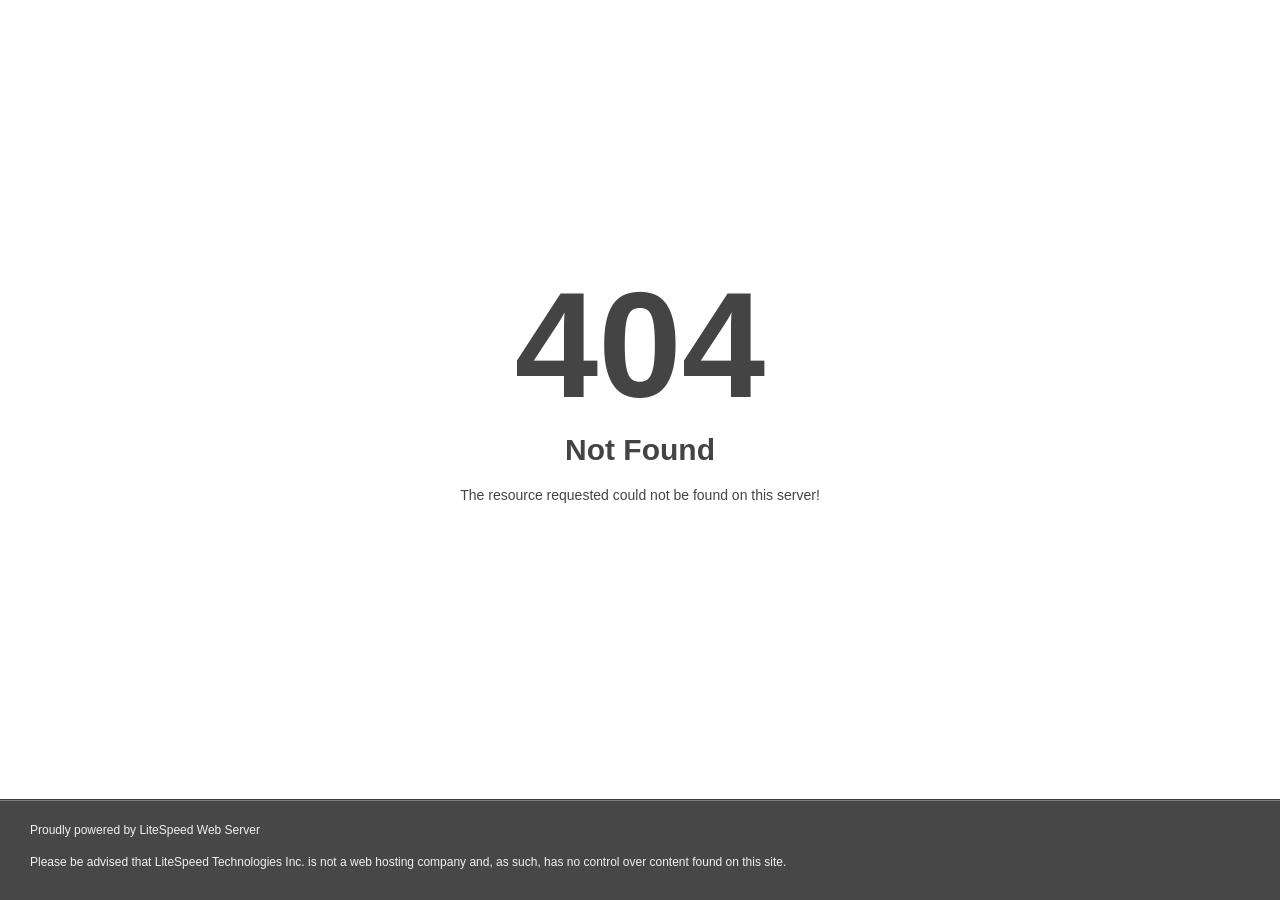
<file: assets/css/images/ui-icons_444444_256x240.html>
<!DOCTYPE html>
<html style="height:100%">
<head>
<meta name="viewport" content="width=device-width, initial-scale=1, shrink-to-fit=no" />
<title> 404 Not Found
</title><style>@media (prefers-color-scheme:dark){body{background-color:#000!important}}</style></head>
<body style="color: #444; margin:0;font: normal 14px/20px Arial, Helvetica, sans-serif; height:100%; background-color: #fff;">
<div style="height:auto; min-height:100%; ">     <div style="text-align: center; width:800px; margin-left: -400px; position:absolute; top: 30%; left:50%;">
        <h1 style="margin:0; font-size:150px; line-height:150px; font-weight:bold;">404</h1>
<h2 style="margin-top:20px;font-size: 30px;">Not Found
</h2>
<p>The resource requested could not be found on this server!</p>
</div></div><div style="color:#f0f0f0; font-size:12px;margin:auto;padding:0px 30px 0px 30px;position:relative;clear:both;height:100px;margin-top:-101px;background-color:#474747;border-top: 1px solid rgba(0,0,0,0.15);box-shadow: 0 1px 0 rgba(255, 255, 255, 0.3) inset;">
<br>Proudly powered by LiteSpeed Web Server<p>Please be advised that LiteSpeed Technologies Inc. is not a web hosting company and, as such, has no control over content found on this site.</p></div></body></html>
</file>
<file: assets/css/style.css>
/************************************** base css **************************************/
/* Author CSS */
@import url("https://fonts.googleapis.com/css2?family=Nunito:ital,wght@0,200..1000;1,200..1000&amp;display=swap");
@import url("https://fonts.googleapis.com/css2?family=Jost:ital,wght@0,100..900;1,100..900&amp;display=swap");
* {
  -webkit-box-sizing: border-box;
  box-sizing: border-box;
  margin: 0;
  padding: 0; }

html {
  overflow: hidden;
  overflow-y: auto;
  scroll-behavior: auto !important;
  margin: 0;
  padding: 0; }

body {
  margin: 0;
  padding: 0;
  position: relative;
  font-family: "Jost", sans-serif;
  background-color: #121B1D;
  overflow-x: hidden; }

ul {
  margin: 0;
  padding: 0;
  list-style: none; }

a:hover,
a:focus {
  text-decoration: none;
  outline: none; }

a {
  text-decoration: none; }

input:focus,
textarea:focus,
select:focus,
button:focus,
.slick-slide {
  outline: none; }

button {
  cursor: pointer; }

img {
  max-width: 100%;
  height: auto;
  display: block; }

h1,
h2,
h3,
h4,
h5,
h5,
p,
a {
  padding: 0;
  margin: 0; }

.font-size-1-18 {
  font-size: 18px;
  font-weight: 500;
  line-height: normal;
  color: #CCDEFF;
  font-family: "Jost", sans-serif; }

.font-size-1-20 {
  color: #CCDEFF;
  font-family: "Jost", sans-serif;
  font-size: 20px;
  font-style: normal;
  font-weight: 600;
  line-height: normal; }

.font-size-1-60 {
  color: #CCDEFF;
  font-family: "Nunito", sans-serif;
  font-size: 60px;
  font-style: normal;
  font-weight: 800;
  line-height: 130%; }

.font-size-1-16 {
  font-size: 16px;
  font-style: normal;
  font-weight: 400;
  line-height: normal;
  font-family: "Jost", sans-serif;
  color: #000000; }

.font-size-1-24 {
  font-size: 24px; }

.font-size-1-45 {
  font-size: 45px; }

.font-size-1-40 {
  font-size: 40px; }

.font-size-1-25 {
  font-size: 25px; }

.font-size-1-26 {
  font-size: 26px; }

.font-size-1-30 {
  font-size: 30px; }

.font-size-1-15 {
  font-size: 15px; }

.font-size-1-35 {
  font-size: 35px; }

.font-size-1-22 {
  font-size: 22px; }

.font-size-1-48 {
  font-size: 48px; }

.font-size-1-50 {
  font-size: 50px; }

.font-size-1-22 {
  font-size: 22px; }

.font-size-1-14 {
  font-size: 14px; }

/***************** spacing padding *************/
.ptb-140 {
  padding: 140px 0; }
  @media (max-width: 767.98px) {
    .ptb-140 {
      padding: 80px 0; } }

.pt-140 {
  padding-top: 140px; }
  @media (max-width: 767.98px) {
    .pt-140 {
      padding-top: 80px; } }

.pb-140 {
  padding-bottom: 140px; }
  @media (max-width: 767.98px) {
    .pb-140 {
      padding-bottom: 80px; } }

.pt-120 {
  padding-top: 120px; }
  @media (max-width: 767.98px) {
    .pt-120 {
      padding-top: 70px; } }

.ptb-120 {
  padding: 120px 0; }
  @media (max-width: 767.98px) {
    .ptb-120 {
      padding: 70px 0; } }

.pt-100 {
  padding-top: 100px; }
  @media (max-width: 767.98px) {
    .pt-100 {
      padding-top: 80px; } }

.ptb-60 {
  padding: 60px 0; }

.pt-20 {
  padding-top: 20px; }

.pb-20 {
  padding-bottom: 20px; }

.pt-40 {
  padding-top: 40px; }

.pt-30 {
  padding-top: 30px; }

.pt-32 {
  padding-top: 32px; }

.pb-30 {
  padding-bottom: 30px; }

.pb-32 {
  padding-bottom: 32px; }

.pb-40 {
  padding-bottom: 40px; }

.pb-100 {
  padding-bottom: 100px; }
  @media (max-width: 767.98px) {
    .pb-100 {
      padding-bottom: 70px; } }

.pb-140 {
  padding-bottom: 140px; }
  @media (max-width: 767.98px) {
    .pb-140 {
      padding-bottom: 100px; } }

.py-20 {
  padding-top: 20px;
  padding-bottom: 20px; }

.px-20 {
  padding-left: 20px;
  padding-right: 20px; }

.px-32 {
  padding-left: 32px;
  padding-right: 32px; }

.py-32 {
  padding-top: 32px;
  padding-bottom: 32px; }

.px-40 {
  padding-left: 40px;
  padding-right: 40px; }

.py-40 {
  padding-top: 40px;
  padding-bottom: 40px; }

/*********************** spacing margin ***********************/
.mt-10 {
  margin-top: 10px; }

.mt-20 {
  margin-top: 20px; }

.mt-30 {
  margin-top: 30px; }

.mt-32 {
  margin-top: 32px; }

.mt-40 {
  margin-top: 40px; }

.mt-48 {
  margin-top: 48px; }

.mt-50 {
  margin-top: 50px; }

.mt-60 {
  margin-top: 60px; }

.mt-70 {
  margin-top: 70px; }

.mt-80 {
  margin-top: 80px; }

.mb-10 {
  margin-bottom: 10px; }

.mb-20 {
  margin-bottom: 20px; }

.mb-30 {
  margin-bottom: 30px; }

.mb-32 {
  margin-bottom: 32px; }

.mb-40 {
  margin-bottom: 40px; }

.mb-50 {
  margin-bottom: 50px; }

.mb-60 {
  margin-bottom: 60px; }

.mb-70 {
  margin-bottom: 70px; }

.mb-100 {
  margin-bottom: 100px; }

.mx-32 {
  margin-left: 32px;
  margin-right: 32px; }

.mx-40 {
  margin-left: 40px;
  margin-right: 40px; }

.my-32 {
  margin-top: 32px;
  margin-bottom: 32px; }

.my-40 {
  margin-top: 40px;
  margin-bottom: 40px; }

.mt-120 {
  margin-top: 120px; }
  @media (max-width: 767.98px) {
    .mt-120 {
      margin-top: 70px; } }

/******************************* theme css **********************************/
.container {
  max-width: 1365px;
  padding: 0 15px; }

.transition-1 {
  -webkit-transition-timing-function: linear;
  -o-transition-timing-function: linear;
  transition-timing-function: linear;
  -webkit-transition-duration: 0.3s;
  -o-transition-duration: 0.3s;
  transition-duration: 0.3s; }

.header-sticky.sticky-on {
  position: fixed;
  top: 0;
  left: 0;
  width: 100%;
  -webkit-animation: 1s slideInDown;
  animation: 1s slideInDown;
  z-index: 999999999;
  -webkit-box-shadow: 61px 11px 278px 73px #0d6efd00;
  box-shadow: 61px 11px 278px 73px #0d6efd00;
  background-color: #121B1D; }

.hero-area-1-shep-1,
.hero-area-2-shep-1,
.hero-area-3-shep-1 {
  position: absolute;
  right: 0;
  top: -20%;
  fill: rgba(204, 255, 0, 0.45);
  -webkit-filter: blur(165.5px);
  filter: blur(165.5px);
  width: 384px;
  height: 399px;
  z-index: -1; }

.hero-area-1-shep-2,
.hero-area-2-shep-2,
.hero-area-shep-2 {
  position: absolute;
  bottom: 25%;
  fill: rgba(204, 255, 0, 0.45);
  -webkit-filter: blur(165.5px);
  filter: blur(165.5px);
  width: 384px;
  height: 399px;
  left: 0;
  z-index: -1; }

.mb-30 {
  margin-bottom: 30px; }

.title {
  text-align: center; }
  .title .sub-title {
    margin-bottom: 15px; }
    .title .sub-title p {
      margin: 0;
      padding: 0;
      font-size: 24px;
      font-style: normal;
      font-weight: 700;
      font-family: "Nunito", sans-serif;
      color: #06b264;
      text-transform: uppercase; }
      @media (max-width: 495px) {
        .title .sub-title p {
          font: 18px; } }
    .title .sub-title.sub-title-home-3 p {
      color: #FF4A3B; }
    .title .sub-title.sub-title-home-2 p {
      color: #1954ED; }
  .title .main-title h3 {
    margin: 0;
    padding: 0;
    font-size: 50px;
    font-style: normal;
    font-weight: 700;
    font-family: "Nunito", sans-serif;
    color: #CCDEFF;
    position: relative;
    display: inline; }
    @media (max-width: 767px) {
      .title .main-title h3 {
        font-size: 35px; } }
    @media (max-width: 495px) {
      .title .main-title h3 br {
        display: none; } }
    .title .main-title h3 span {
      position: absolute;
      right: 11px;
      bottom: 0;
      z-index: -1; }
      @media (max-width: 767px) {
        .title .main-title h3 span {
          bottom: -5px; } }

.blur-1 {
  fill: rgba(204, 255, 0, 0.45);
  -webkit-filter: blur(165.5px);
  filter: blur(165.5px);
  z-index: -1;
  width: 384px;
  height: 399px; }

.tab-animation {
  -webkit-animation: tabinganimation 2s ease-out;
  animation: tabinganimation 2s ease-out; }

.mt-55 {
  margin-top: 55px; }

.mt-110 {
  margin-top: 110px; }

.slider-btn-1 {
  position: relative; }
  @media (max-width: 899px) {
    .slider-btn-1 {
      position: absolute;
      bottom: 135px;
      left: 50%; } }
  .slider-btn-1 .swiper-button-next,
  .slider-btn-1 .swiper-button-prev {
    width: 60px;
    height: 60px;
    border: 1px solid #1954ED;
    background: #000000;
    text-align: center;
    border-radius: 50%;
    display: block;
    -webkit-transition-timing-function: linear;
    -o-transition-timing-function: linear;
    transition-timing-function: linear;
    -webkit-transition-duration: 0.3s;
    -o-transition-duration: 0.3s;
    transition-duration: 0.3s; }
    .slider-btn-1 .swiper-button-next::after,
    .slider-btn-1 .swiper-button-prev::after {
      display: none; }
    .slider-btn-1 .swiper-button-next:hover,
    .slider-btn-1 .swiper-button-prev:hover {
      background-color: #1954ED; }
    .slider-btn-1 .swiper-button-next svg,
    .slider-btn-1 .swiper-button-prev svg {
      width: 18px; }

.search-bar {
  width: 100%;
  height: 100vh;
  position: absolute;
  background-color: #121B1D;
  z-index: 99999999999;
  top: -100%;
  opacity: 0;
  visibility: hidden;
  left: 0;
  -webkit-transition: all 500ms ease;
  -o-transition: all 500ms ease;
  transition: all 500ms ease; }
  .search-bar.active {
    top: 0;
    opacity: 1;
    visibility: visible;
    position: fixed; }
  .search-bar .search form {
    position: absolute;
    top: 50%;
    left: 50%;
    -webkit-transform: translate(-50%, -50%);
    -ms-transform: translate(-50%, -50%);
    transform: translate(-50%, -50%);
    display: -webkit-box;
    display: -ms-flexbox;
    display: flex;
    -webkit-box-pack: center;
    -ms-flex-pack: center;
    justify-content: center;
    width: 90%;
    gap: 20px; }
  .search-bar input[type="text"] {
    padding: 20px 28px;
    border-radius: 4px;
    background-color: #5B5B61;
    font-size: 18px;
    font-style: normal;
    font-weight: 500;
    line-height: 160%;
    text-transform: capitalize;
    color: #CCDEFF;
    font-family: "Jost", sans-serif;
    border: none;
    outline: none;
    width: 70%; }
    .search-bar input[type="text"]::-webkit-input-placeholder {
      color: #CCDEFF; }
    .search-bar input[type="text"]:-ms-input-placeholder {
      color: #CCDEFF; }
    .search-bar input[type="text"]::-ms-input-placeholder {
      color: #CCDEFF; }
    .search-bar input[type="text"]::placeholder {
      color: #CCDEFF; }
  .search-bar a {
    font-size: 25px;
    width: 50px;
    height: 50px;
    border-radius: 50%;
    display: block;
    text-align: center;
    border: 4px solid #1954ED;
    position: absolute;
    top: 20px;
    right: 20px;
    line-height: 45px; }
    .search-bar a i {
      color: #CCDEFF; }
  .search-bar.home-1 input[type="submit"] {
    background-color: #06b264;
    color: #000000; }
  .search-bar.home-1 a {
    border-color: #06b264; }
  .search-bar.home-3 input[type="submit"] {
    background-color: #FF4A3B;
    color: #CCDEFF; }
    .search-bar.home-3 input[type="submit"]:hover {
      color: #000000; }
  .search-bar.home-3 a {
    border-color: #FF4A3B; }

.video-main {
  position: relative;
  display: inline-block; }

.video {
  height: 50px;
  width: 50px;
  line-height: 50px;
  text-align: center;
  border-radius: 100%;
  background: transparent;
  color: #fff;
  display: inline-block;
  background: #000000;
  z-index: 999; }

.waves {
  position: absolute;
  width: 150px;
  height: 150px;
  background: #CCDEFF;
  opacity: 0;
  -ms-filter: "progid:DXImageTransform.Microsoft.Alpha(Opacity=0)";
  border-radius: 100%;
  right: -45px;
  bottom: -45px;
  z-index: -1;
  -webkit-animation: waves 3s ease-in-out infinite;
  animation: waves 3s ease-in-out infinite;
  opacity: 0.5; }

.wave-1 {
  -webkit-animation-delay: 0s;
  animation-delay: 0s; }

.wave-2 {
  -webkit-animation-delay: 1s;
  animation-delay: 1s; }

.wave-3 {
  -webkit-animation-delay: 2s;
  animation-delay: 2s; }

@-webkit-keyframes slideInDown {
  from {
    -webkit-transform: translate3d(0, -100%, 0);
    transform: translate3d(0, -100%, 0);
    visibility: visible; }
  to {
    -webkit-transform: translate3d(0, 0, 0);
    transform: translate3d(0, 0, 0); } }

@keyframes slideInDown {
  from {
    -webkit-transform: translate3d(0, -100%, 0);
    transform: translate3d(0, -100%, 0);
    visibility: visible; }
  to {
    -webkit-transform: translate3d(0, 0, 0);
    transform: translate3d(0, 0, 0); } }

@-webkit-keyframes marquee {
  0% {
    -webkit-transform: translateX(0);
    transform: translateX(0); }
  100% {
    -webkit-transform: translateX(-100%);
    transform: translateX(-100%); } }

@keyframes marquee {
  0% {
    -webkit-transform: translateX(0);
    transform: translateX(0); }
  100% {
    -webkit-transform: translateX(-100%);
    transform: translateX(-100%); } }

@-webkit-keyframes marquee1 {
  0% {
    -webkit-transform: translateX(-100%);
    transform: translateX(-100%); }
  100% {
    -webkit-transform: translateX(0);
    transform: translateX(0); } }

@keyframes marquee1 {
  0% {
    -webkit-transform: translateX(-100%);
    transform: translateX(-100%); }
  100% {
    -webkit-transform: translateX(0);
    transform: translateX(0); } }

@-webkit-keyframes scroll-1 {
  0% {
    -webkit-transform: translateX(0);
    transform: translateX(0); }
  100% {
    -webkit-transform: translateX(-100%);
    transform: translateX(-100%); } }

@keyframes scroll-1 {
  0% {
    -webkit-transform: translateX(0);
    transform: translateX(0); }
  100% {
    -webkit-transform: translateX(-100%);
    transform: translateX(-100%); } }

@-webkit-keyframes scroll-2 {
  0% {
    -webkit-transform: translateX(-80%);
    transform: translateX(-80%); }
  100% {
    -webkit-transform: translateX(0);
    transform: translateX(0); } }

@keyframes scroll-2 {
  0% {
    -webkit-transform: translateX(-80%);
    transform: translateX(-80%); }
  100% {
    -webkit-transform: translateX(0);
    transform: translateX(0); } }

@-webkit-keyframes tabinganimation {
  0% {
    opacity: 0;
    -webkit-transform: translateX(5%);
    transform: translateX(5%); }
  50% {
    opacity: 1;
    -webkit-transform: translateX(0);
    transform: translateX(0); } }

@keyframes tabinganimation {
  0% {
    opacity: 0;
    -webkit-transform: translateX(5%);
    transform: translateX(5%); }
  50% {
    opacity: 1;
    -webkit-transform: translateX(0);
    transform: translateX(0); } }

@-webkit-keyframes waves {
  0% {
    -webkit-transform: scale(0.2, 0.2);
    transform: scale(0.2, 0.2);
    opacity: 0;
    -ms-filter: "progid:DXImageTransform.Microsoft.Alpha(Opacity=0)"; }
  50% {
    opacity: 0.9;
    -ms-filter: "progid:DXImageTransform.Microsoft.Alpha(Opacity=90)"; }
  100% {
    -webkit-transform: scale(0.9, 0.9);
    transform: scale(0.9, 0.9);
    opacity: 0;
    -ms-filter: "progid:DXImageTransform.Microsoft.Alpha(Opacity=0)"; } }

@keyframes waves {
  0% {
    -webkit-transform: scale(0.2, 0.2);
    transform: scale(0.2, 0.2);
    opacity: 0;
    -ms-filter: "progid:DXImageTransform.Microsoft.Alpha(Opacity=0)"; }
  50% {
    opacity: 0.9;
    -ms-filter: "progid:DXImageTransform.Microsoft.Alpha(Opacity=90)"; }
  100% {
    -webkit-transform: scale(0.9, 0.9);
    transform: scale(0.9, 0.9);
    opacity: 0;
    -ms-filter: "progid:DXImageTransform.Microsoft.Alpha(Opacity=0)"; } }

/******************************** components ******************************/
.header-area-1 {
  position: relative;
  border-bottom: 1px solid;
  padding-top: 15px;
  padding-bottom: 15px;
  -webkit-border-image: -webkit-gradient(linear, left top, left bottom, color-stop(49.59%, rgba(255, 255, 255, 0.2)), to(rgba(255, 255, 255, 0.2))) 1;
  -webkit-border-image: -webkit-linear-gradient(top, rgba(255, 255, 255, 0.2) 49.59%, rgba(255, 255, 255, 0.2) 100%) 1;
  -o-border-image: -o-linear-gradient(top, rgba(255, 255, 255, 0.2) 49.59%, rgba(255, 255, 255, 0.2) 100%) 1;
  border-image: -webkit-gradient(linear, left top, left bottom, color-stop(49.59%, rgba(255, 255, 255, 0.2)), to(rgba(255, 255, 255, 0.2))) 1;
  border-image: linear-gradient(180deg, rgba(255, 255, 255, 0.2) 49.59%, rgba(255, 255, 255, 0.2) 100%) 1; }
  .header-area-1.header-area-2 {
    padding-top: 15px;
    padding-bottom: 15px;
    border-bottom: none;
    -webkit-box-shadow: 61px 11px 278px 73px #0d6efd00;
    box-shadow: 61px 11px 278px 73px #0d6efd00; }
    .header-area-1.header-area-2::before, .header-area-1.header-area-2::after,
    .header-area-1.header-area-2 .extra-box-border {
      display: none; }
    .header-area-1.header-area-2 .header-wrapper .get-in-touch {
      width: 19%; }
      @media (max-width: 1465px) {
        .header-area-1.header-area-2 .header-wrapper .get-in-touch {
          width: 22%; } }
      @media (max-width: 1060px) {
        .header-area-1.header-area-2 .header-wrapper .get-in-touch {
          width: 36%; } }
      .header-area-1.header-area-2 .header-wrapper .get-in-touch a {
        -webkit-transition-timing-function: linear;
        -o-transition-timing-function: linear;
        transition-timing-function: linear;
        -webkit-transition-duration: 0.3s;
        -o-transition-duration: 0.3s;
        transition-duration: 0.3s; }
        .header-area-1.header-area-2 .header-wrapper .get-in-touch a:hover {
          color: #1954ED; }
        .header-area-1.header-area-2 .header-wrapper .get-in-touch a.header-search-bar:hover span svg {
          -webkit-transition-timing-function: linear;
          -o-transition-timing-function: linear;
          transition-timing-function: linear;
          -webkit-transition-duration: 0.3s;
          -o-transition-duration: 0.3s;
          transition-duration: 0.3s; }
          .header-area-1.header-area-2 .header-wrapper .get-in-touch a.header-search-bar:hover span svg path {
            fill: #1954ED; }
    .header-area-1.header-area-2 .header-wrapper .main-menu {
      width: 74%; }
      @media (max-width: 1465px) {
        .header-area-1.header-area-2 .header-wrapper .main-menu {
          width: 65%; } }
      .header-area-1.header-area-2 .header-wrapper .main-menu ul li a {
        -webkit-transition-timing-function: linear;
        -o-transition-timing-function: linear;
        transition-timing-function: linear;
        -webkit-transition-duration: 0.3s;
        -o-transition-duration: 0.3s;
        transition-duration: 0.3s; }
        .header-area-1.header-area-2 .header-wrapper .main-menu ul li a:hover {
          color: #1954ED; }
          .header-area-1.header-area-2 .header-wrapper .main-menu ul li a:hover span svg path {
            fill: #1954ED; }
      .header-area-1.header-area-2 .header-wrapper .main-menu ul li .submenu li a {
        -webkit-transition-timing-function: linear;
        -o-transition-timing-function: linear;
        transition-timing-function: linear;
        -webkit-transition-duration: 0.3s;
        -o-transition-duration: 0.3s;
        transition-duration: 0.3s; }
        .header-area-1.header-area-2 .header-wrapper .main-menu ul li .submenu li a:hover {
          color: #1954ED; }
    @media (max-width: 1060px) {
      .header-area-1.header-area-2 .header-wrapper .logo {
        width: 65%; } }
    @media (max-width: 1060px) {
      .header-area-1.header-area-2 .header-wrapper .menu-bar {
        width: 17%; } }
    .header-area-1.header-area-2 .header-wrapper .menu-bar a svg {
      -webkit-transition-timing-function: linear;
      -o-transition-timing-function: linear;
      transition-timing-function: linear;
      -webkit-transition-duration: 0.3s;
      -o-transition-duration: 0.3s;
      transition-duration: 0.3s; }
      .header-area-1.header-area-2 .header-wrapper .menu-bar a svg line {
        fill: #CCDEFF; }
    .header-area-1.header-area-2 .header-wrapper .menu-bar a:hover svg {
      -webkit-transition-timing-function: linear;
      -o-transition-timing-function: linear;
      transition-timing-function: linear;
      -webkit-transition-duration: 0.3s;
      -o-transition-duration: 0.3s;
      transition-duration: 0.3s; }
      .header-area-1.header-area-2 .header-wrapper .menu-bar a:hover svg line {
        stroke: #1954ED; }
  .header-area-1.header-area-3 .header-wrapper .get-in-touch a {
    -webkit-transition-timing-function: linear;
    -o-transition-timing-function: linear;
    transition-timing-function: linear;
    -webkit-transition-duration: 0.3s;
    -o-transition-duration: 0.3s;
    transition-duration: 0.3s; }
    .header-area-1.header-area-3 .header-wrapper .get-in-touch a:hover {
      color: #FF4A3B; }
    .header-area-1.header-area-3 .header-wrapper .get-in-touch a.header-search-bar:hover span svg {
      -webkit-transition-timing-function: linear;
      -o-transition-timing-function: linear;
      transition-timing-function: linear;
      -webkit-transition-duration: 0.3s;
      -o-transition-duration: 0.3s;
      transition-duration: 0.3s; }
      .header-area-1.header-area-3 .header-wrapper .get-in-touch a.header-search-bar:hover span svg path {
        fill: #FF4A3B; }
  .header-area-1.header-area-3 .header-wrapper .main-menu ul li a {
    -webkit-transition-timing-function: linear;
    -o-transition-timing-function: linear;
    transition-timing-function: linear;
    -webkit-transition-duration: 0.3s;
    -o-transition-duration: 0.3s;
    transition-duration: 0.3s; }
    .header-area-1.header-area-3 .header-wrapper .main-menu ul li a:hover {
      color: #FF4A3B; }
      .header-area-1.header-area-3 .header-wrapper .main-menu ul li a:hover span svg path {
        fill: #FF4A3B; }
  .header-area-1.header-area-3 .header-wrapper .main-menu ul li .submenu li a {
    -webkit-transition-timing-function: linear;
    -o-transition-timing-function: linear;
    transition-timing-function: linear;
    -webkit-transition-duration: 0.3s;
    -o-transition-duration: 0.3s;
    transition-duration: 0.3s; }
    .header-area-1.header-area-3 .header-wrapper .main-menu ul li .submenu li a:hover {
      color: #FF4A3B; }
  @media (max-width: 1060px) {
    .header-area-1.header-area-3 .header-wrapper .logo {
      width: 65%; } }
  @media (max-width: 1060px) {
    .header-area-1.header-area-3 .header-wrapper .menu-bar {
      width: 17%; } }
  .header-area-1.header-area-3 .header-wrapper .menu-bar a svg {
    -webkit-transition-timing-function: linear;
    -o-transition-timing-function: linear;
    transition-timing-function: linear;
    -webkit-transition-duration: 0.3s;
    -o-transition-duration: 0.3s;
    transition-duration: 0.3s; }
    .header-area-1.header-area-3 .header-wrapper .menu-bar a svg line {
      fill: #CCDEFF; }
  .header-area-1.header-area-3 .header-wrapper .menu-bar a:hover svg {
    -webkit-transition-timing-function: linear;
    -o-transition-timing-function: linear;
    transition-timing-function: linear;
    -webkit-transition-duration: 0.3s;
    -o-transition-duration: 0.3s;
    transition-duration: 0.3s; }
    .header-area-1.header-area-3 .header-wrapper .menu-bar a:hover svg line {
      stroke: #1954ED; }
  .header-area-1 .extra-box-border {
    width: 1px;
    height: 100%;
    background: -webkit-gradient(linear, left top, left bottom, color-stop(49.59%, rgba(255, 255, 255, 0.2)), to(rgba(255, 255, 255, 0.2)));
    background: -webkit-linear-gradient(top, rgba(255, 255, 255, 0.2) 49.59%, rgba(255, 255, 255, 0.2) 100%);
    background: -o-linear-gradient(top, rgba(255, 255, 255, 0.2) 49.59%, rgba(255, 255, 255, 0.2) 100%);
    background: linear-gradient(180deg, rgba(255, 255, 255, 0.2) 49.59%, rgba(255, 255, 255, 0.2) 100%);
    right: 21.5%;
    top: 0;
    position: absolute; }
    @media (max-width: 1499px) {
      .header-area-1 .extra-box-border {
        right: 22.5%; } }
    @media (max-width: 1199px) {
      .header-area-1 .extra-box-border {
        display: none; } }
  .header-area-1::before {
    content: "";
    position: absolute;
    top: 0;
    height: 100%;
    width: 1px;
    background: -webkit-gradient(linear, left top, left bottom, color-stop(49.59%, rgba(255, 255, 255, 0.2)), to(rgba(255, 255, 255, 0.2)));
    background: -webkit-linear-gradient(top, rgba(255, 255, 255, 0.2) 49.59%, rgba(255, 255, 255, 0.2) 100%);
    background: -o-linear-gradient(top, rgba(255, 255, 255, 0.2) 49.59%, rgba(255, 255, 255, 0.2) 100%);
    background: linear-gradient(180deg, rgba(255, 255, 255, 0.2) 49.59%, rgba(255, 255, 255, 0.2) 100%);
    left: 16.2%; }
    @media (max-width: 992px) {
      .header-area-1::before {
        left: 30.5%; } }
    @media (max-width: 767px) {
      .header-area-1::before {
        display: none; } }
  .header-area-1::after {
    content: "";
    position: absolute;
    top: 0;
    height: 100%;
    width: 1px;
    background: -webkit-gradient(linear, left top, left bottom, color-stop(49.59%, rgba(255, 255, 255, 0.2)), to(rgba(255, 255, 255, 0.2)));
    background: -webkit-linear-gradient(top, rgba(255, 255, 255, 0.2) 49.59%, rgba(255, 255, 255, 0.2) 100%);
    background: -o-linear-gradient(top, rgba(255, 255, 255, 0.2) 49.59%, rgba(255, 255, 255, 0.2) 100%);
    background: linear-gradient(180deg, rgba(255, 255, 255, 0.2) 49.59%, rgba(255, 255, 255, 0.2) 100%);
    right: 27.5%; }
    @media (max-width: 1499px) {
      .header-area-1::after {
        right: 16.5%; } }
    @media (max-width: 1199px) {
      .header-area-1::after {
        right: 22.5%; } }
    @media (max-width: 992px) {
      .header-area-1::after {
        right: 30.5%; } }
    @media (max-width: 767px) {
      .header-area-1::after {
        display: none; } }
  .header-area-1 .header-wrapper {
    display: -webkit-box;
    display: -ms-flexbox;
    display: flex;
    -webkit-box-align: center;
    -ms-flex-align: center;
    align-items: center;
    position: relative; }
    @media (max-width: 767px) {
      .header-area-1 .header-wrapper {
        -webkit-box-pack: justify;
        -ms-flex-pack: justify;
        justify-content: space-between;
        -webkit-box-align: center;
        -ms-flex-align: center;
        align-items: center; } }
    .header-area-1 .header-wrapper .menu-bar {
      display: none; }
      @media (max-width: 1199px) {
        .header-area-1 .header-wrapper .menu-bar {
          display: block;
          width: 30%;
          padding-left: 40px; }
          .header-area-1 .header-wrapper .menu-bar a svg {
            -webkit-transition-timing-function: linear;
            -o-transition-timing-function: linear;
            transition-timing-function: linear;
            -webkit-transition-duration: 0.3s;
            -o-transition-duration: 0.3s;
            transition-duration: 0.3s; }
            .header-area-1 .header-wrapper .menu-bar a svg line {
              fill: #CCDEFF; }
          .header-area-1 .header-wrapper .menu-bar a:hover svg {
            -webkit-transition-timing-function: linear;
            -o-transition-timing-function: linear;
            transition-timing-function: linear;
            -webkit-transition-duration: 0.3s;
            -o-transition-duration: 0.3s;
            transition-duration: 0.3s; }
            .header-area-1 .header-wrapper .menu-bar a:hover svg line {
              stroke: #06b264; } }
      @media (max-width: 767px) {
        .header-area-1 .header-wrapper .menu-bar {
          width: 50%; } }
    .header-area-1 .header-wrapper .logo {
      width: 15%; }
      @media (max-width: 1199px) {
        .header-area-1 .header-wrapper .logo {
          width: 60%; } }
      @media (max-width: 767px) {
        .header-area-1 .header-wrapper .logo {
          width: 50%;
          padding-right: 40px; } }
      @media (max-width: 1199px) {
        .header-area-1 .header-wrapper .logo a img {
          margin: auto; } }
    .header-area-1 .header-wrapper .main-menu {
      width: 65%;
      text-align: center;
      position: relative; }
      @media (max-width: 1499px) {
        .header-area-1 .header-wrapper .main-menu {
          width: 65%; } }
      @media (max-width: 1199px) {
        .header-area-1 .header-wrapper .main-menu {
          display: none; } }
      .header-area-1 .header-wrapper .main-menu ul li {
        display: inline-block;
        margin: 0 30px;
        -webkit-box-align: center;
        -ms-flex-align: center;
        align-items: center;
        position: relative; }
        .header-area-1 .header-wrapper .main-menu ul li:hover .submenu {
          top: 160%;
          visibility: visible;
          opacity: 1;
          -webkit-transform: perspective(300px) rotateX(0deg);
          transform: perspective(300px) rotateX(0deg); }
        .header-area-1 .header-wrapper .main-menu ul li .submenu {
          padding: 15px 0;
          position: absolute;
          top: 190%;
          left: 0;
          min-width: 200px;
          background: #121B1D;
          z-index: 99999;
          -webkit-transition: all 0.3s ease-out 0s;
          -o-transition: all 0.3s ease-out 0s;
          transition: all 0.3s ease-out 0s;
          visibility: hidden;
          opacity: 0;
          -webkit-box-shadow: 0px 20px 30px rgba(3, 6, 31, 0.2);
          box-shadow: 0px 20px 30px rgba(3, 6, 31, 0.2);
          border: 1px solid rgba(255, 255, 255, 0.08);
          border-radius: 10px;
          -webkit-transform-origin: top;
          -ms-transform-origin: top;
          transform-origin: top;
          -webkit-transform: perspective(300px) rotateX(-18deg);
          transform: perspective(300px) rotateX(-18deg); }
          .header-area-1 .header-wrapper .main-menu ul li .submenu li {
            display: block;
            width: 100%;
            margin: 0;
            padding: 5px 20px;
            text-align: left; }
            .header-area-1 .header-wrapper .main-menu ul li .submenu li a {
              color: #CCDEFF;
              -webkit-transition-timing-function: linear;
              -o-transition-timing-function: linear;
              transition-timing-function: linear;
              -webkit-transition-duration: 0.3s;
              -o-transition-duration: 0.3s;
              transition-duration: 0.3s; }
              .header-area-1 .header-wrapper .main-menu ul li .submenu li a:hover {
                color: #06b264; }
        @media (max-width: 1370px) {
          .header-area-1 .header-wrapper .main-menu ul li {
            margin: 0 25px; } }
        @media (max-width: 1299px) {
          .header-area-1 .header-wrapper .main-menu ul li {
            margin: 0 16px; } }
        .header-area-1 .header-wrapper .main-menu ul li a {
          position: relative; }
          .header-area-1 .header-wrapper .main-menu ul li a:hover {
            color: #06b264; }
            .header-area-1 .header-wrapper .main-menu ul li a:hover span svg path {
              fill: #06b264; }
          .header-area-1 .header-wrapper .main-menu ul li a span {
            margin-left: 5px; }
            .header-area-1 .header-wrapper .main-menu ul li a span svg {
              -webkit-transition-timing-function: linear;
              -o-transition-timing-function: linear;
              transition-timing-function: linear;
              -webkit-transition-duration: 0.3s;
              -o-transition-duration: 0.3s;
              transition-duration: 0.3s; }
    .header-area-1 .header-wrapper .get-in-touch {
      display: -webkit-box;
      display: -ms-flexbox;
      display: flex;
      -webkit-box-align: center;
      -ms-flex-align: center;
      align-items: center;
      gap: 70px;
      width: 27%; }
      @media (max-width: 1499px) {
        .header-area-1 .header-wrapper .get-in-touch {
          width: 20%;
          gap: 40px; } }
      @media (max-width: 1199px) {
        .header-area-1 .header-wrapper .get-in-touch {
          width: 30%;
          -webkit-box-pack: end;
          -ms-flex-pack: end;
          justify-content: end;
          gap: 60px;
          padding-right: 40px; } }
      @media (max-width: 810px) {
        .header-area-1 .header-wrapper .get-in-touch {
          -webkit-box-pack: center;
          -ms-flex-pack: center;
          justify-content: center;
          padding-right: 10px; } }
      @media (max-width: 767px) {
        .header-area-1 .header-wrapper .get-in-touch {
          display: none; } }
      .header-area-1 .header-wrapper .get-in-touch a {
        -webkit-transition-timing-function: linear;
        -o-transition-timing-function: linear;
        transition-timing-function: linear;
        -webkit-transition-duration: 0.3s;
        -o-transition-duration: 0.3s;
        transition-duration: 0.3s; }
        .header-area-1 .header-wrapper .get-in-touch a:hover {
          color: #06b264; }
        .header-area-1 .header-wrapper .get-in-touch a:first-child {
          position: relative;
          margin-left: -5px; }
          @media (max-width: 1199px) {
            .header-area-1 .header-wrapper .get-in-touch a:first-child {
              display: none; } }
          .header-area-1 .header-wrapper .get-in-touch a:first-child:hover span svg {
            -webkit-transition-timing-function: linear;
            -o-transition-timing-function: linear;
            transition-timing-function: linear;
            -webkit-transition-duration: 0.3s;
            -o-transition-duration: 0.3s;
            transition-duration: 0.3s; }
            .header-area-1 .header-wrapper .get-in-touch a:first-child:hover span svg path {
              fill: #06b264; }

.header-top {
  position: relative;
  padding-left: 88px;
  padding-right: 80px;
  padding-top: 11px;
  padding-bottom: 11px;
  background: #06b264; }
  @media (max-width: 1050px) {
    .header-top {
      padding-left: 30px;
      padding-right: 30px; } }
  .header-top .header-top-wrapper {
    display: -webkit-box;
    display: -ms-flexbox;
    display: flex;
    -webkit-box-align: center;
    -ms-flex-align: center;
    align-items: center;
    -webkit-box-pack: justify;
    -ms-flex-pack: justify;
    justify-content: space-between; }
    @media (max-width: 868px) {
      .header-top .header-top-wrapper {
        -webkit-box-pack: center;
        -ms-flex-pack: center;
        justify-content: center; } }
    .header-top .header-top-wrapper .address {
      display: -webkit-box;
      display: -ms-flexbox;
      display: flex;
      -webkit-box-align: center;
      -ms-flex-align: center;
      align-items: center;
      gap: 50px;
      position: relative; }
      @media (max-width: 650px) {
        .header-top .header-top-wrapper .address {
          display: block;
          margin-bottom: 10px; }
          .header-top .header-top-wrapper .address span {
            display: block; }
            .header-top .header-top-wrapper .address span .address-meta {
              display: inline-block; } }
      .header-top .header-top-wrapper .address::before {
        content: "";
        width: 1px;
        height: 85%;
        background: #000000;
        left: 71%;
        rotate: 29deg;
        position: absolute;
        top: 50%;
        -webkit-transform: translateY(-50%);
        -ms-transform: translateY(-50%);
        transform: translateY(-50%); }
        @media (max-width: 650px) {
          .header-top .header-top-wrapper .address::before {
            display: none; } }
      .header-top .header-top-wrapper .address .address-meta {
        font-weight: 500; }
    @media (max-width: 868px) {
      .header-top .header-top-wrapper .header-top-menu {
        display: none; } }
    .header-top .header-top-wrapper .header-top-menu ul li {
      display: inline-block; }
      .header-top .header-top-wrapper .header-top-menu ul li a {
        color: #000000;
        margin-right: 30px;
        position: relative; }
        .header-top .header-top-wrapper .header-top-menu ul li a::before {
          content: "";
          width: 1px;
          height: 55%;
          background: #000000;
          right: -34%;
          rotate: 29deg;
          position: absolute;
          top: 50%;
          -webkit-transform: translateY(-50%);
          -ms-transform: translateY(-50%);
          transform: translateY(-50%); }
      .header-top .header-top-wrapper .header-top-menu ul li:last-child a {
        margin-right: 0px; }
        .header-top .header-top-wrapper .header-top-menu ul li:last-child a::before {
          display: none; }

/* Start Top To Scroll Button */
#progress {
  position: fixed;
  bottom: 20px;
  right: 10px;
  height: 70px;
  width: 70px;
  display: none;
  place-items: center;
  border-radius: 50%;
  -webkit-box-shadow: 0 0 10px rgba(0, 0, 0, 0.2);
  box-shadow: 0 0 10px rgba(0, 0, 0, 0.2);
  cursor: pointer;
  z-index: 9999999; }

#progress-value {
  display: block;
  height: calc(100% - 15px);
  width: calc(100% - 15px);
  background-color: #121B1D;
  border-radius: 50%;
  display: -ms-grid;
  display: grid;
  place-items: center;
  font-size: 35px;
  color: #CCDEFF; }

.btn-1 {
  position: relative;
  -webkit-transition: all 0.3s ease-in;
  -o-transition: all 0.3s ease-in;
  transition: all 0.3s ease-in;
  background-color: #CCDEFF;
  color: #CCDEFF;
  overflow: hidden;
  z-index: 1;
  padding: 18px 33px;
  font-size: 18px; }
  .btn-1.btn-1-1::before, .btn-1.btn-1-1::after {
    background-color: #FF4A3B; }
  .btn-1.btn-1-1:hover {
    color: #FF4A3B; }
  .btn-1::before {
    content: "";
    position: absolute;
    top: 0;
    left: 0;
    width: calc(50% + 2px);
    height: 100%;
    background: #1954ED;
    z-index: -1;
    -webkit-transition: all 0.3s ease-in;
    -o-transition: all 0.3s ease-in;
    transition: all 0.3s ease-in; }
  .btn-1::after {
    content: "";
    position: absolute;
    top: 0;
    right: 0;
    width: calc(50% + 2px);
    height: 100%;
    background: #1954ED;
    z-index: -1;
    -webkit-transition: all 0.3s ease-in;
    -o-transition: all 0.3s ease-in;
    transition: all 0.3s ease-in; }
  .btn-1:hover {
    color: #1954ED; }
    .btn-1:hover::after, .btn-1:hover::before {
      width: 0; }

.btn-2 {
  -webkit-transform: translateY(0);
  -ms-transform: translateY(0);
  transform: translateY(0);
  -webkit-transition: all 0.5s linear;
  -o-transition: all 0.5s linear;
  transition: all 0.5s linear;
  padding: 20px 52px;
  font-size: 18px;
  border-radius: 55px;
  background-color: #06b264; }
  .btn-2:hover {
    -webkit-box-shadow: inset 8rem 0 0 0 #CCDEFF, inset -8rem 0 0 0 #CCDEFF;
    box-shadow: inset 8rem 0 0 0 #CCDEFF, inset -8rem 0 0 0 #CCDEFF;
    color: #000000;
    -webkit-transform: translateY(-0.5rem);
    -ms-transform: translateY(-0.5rem);
    transform: translateY(-0.5rem); }

.btn-primary-style {
  font-weight: 500;
  color: #000000;
  position: relative; }
  .btn-primary-style span {
    margin-left: 8px;
    position: absolute;
    top: 47%;
    -webkit-transform: translateY(-50%);
    -ms-transform: translateY(-50%);
    transform: translateY(-50%); }

.btn-3 {
  border-radius: 0;
  padding-top: 16px;
  padding-bottom: 16px;
  padding-left: 31px;
  padding-right: 60px; }

.btn-4 {
  padding: 20px 35px;
  background-color: #1954ED;
  color: #CCDEFF;
  font-size: 18px;
  font-style: normal;
  font-weight: 500;
  line-height: 160%;
  text-transform: capitalize;
  border: none;
  outline: none;
  border-radius: 4px; }
  .btn-4.btn-4-home-3 {
    background-color: #FF4A3B;
    color: #CCDEFF; }
    .btn-4.btn-4-home-3:hover {
      color: #000000; }

.btn-5 {
  -webkit-transition: color 0.4s linear;
  -o-transition: color 0.4s linear;
  transition: color 0.4s linear;
  position: relative;
  z-index: 1;
  overflow: hidden; }
  .btn-5::before {
    content: "";
    position: absolute;
    display: block;
    left: 0;
    top: 0;
    width: 100%;
    height: 100%;
    z-index: -1;
    -webkit-transition: -webkit-transform 0.5s;
    transition: -webkit-transform 0.5s;
    -o-transition: transform 0.5s;
    transition: transform 0.5s;
    transition: transform 0.5s, -webkit-transform 0.5s;
    border-radius: 6px;
    -webkit-transform-origin: 0 0;
    -ms-transform-origin: 0 0;
    transform-origin: 0 0;
    -webkit-transform: scaleX(0);
    -ms-transform: scaleX(0);
    transform: scaleX(0);
    -webkit-transition-timing-function: cubic-bezier(0.5, 1.6, 0.4, 0.7);
    -o-transition-timing-function: cubic-bezier(0.5, 1.6, 0.4, 0.7);
    transition-timing-function: cubic-bezier(0.5, 1.6, 0.4, 0.7); }
    .btn-5::before:hover {
      -webkit-transform: scaleX(1);
      -ms-transform: scaleX(1);
      transform: scaleX(1); }

.footer-area-home-2 {
  position: relative;
  padding-top: 115px;
  padding-bottom: 0;
  padding-right: 20px;
  padding-left: 20px;
  background-repeat: no-repeat;
  background-size: cover;
  overflow: hidden;
  height: 760px; }
  @media (max-width: 991px) {
    .footer-area-home-2 {
      overflow: unset;
      height: unset; } }
  .footer-area-home-2 h5 {
    font-style: normal;
    font-weight: 600;
    line-height: 110.5%;
    font-family: "Nunito", sans-serif;
    color: #CCDEFF; }
  .footer-area-home-2 p {
    font-style: normal;
    font-weight: 400;
    line-height: 156.5%;
    font-family: "Jost", sans-serif;
    color: #CCDEFF; }
  .footer-area-home-2 ul {
    margin-top: 32px; }
    .footer-area-home-2 ul li a {
      font-style: normal;
      font-weight: 400;
      line-height: 211.5%;
      color: #CCDEFF;
      font-family: "Jost", sans-serif;
      -webkit-transition-timing-function: linear;
      -o-transition-timing-function: linear;
      transition-timing-function: linear;
      -webkit-transition-duration: 0.3s;
      -o-transition-duration: 0.3s;
      transition-duration: 0.3s; }
      .footer-area-home-2 ul li a:hover {
        color: #1954ED; }
  .footer-area-home-2 .footer-subscribe {
    background-color: #3C3C45;
    border-radius: 7px;
    padding-top: 0;
    padding-bottom: 48px;
    padding-left: 45px;
    padding-right: 45px;
    width: 85%; }
    @media (max-width: 1155px) {
      .footer-area-home-2 .footer-subscribe {
        width: 100%; } }
    @media (max-width: 991px) {
      .footer-area-home-2 .footer-subscribe {
        width: 60%;
        margin-right: auto;
        margin-left: auto;
        margin-bottom: 30px; } }
    @media (max-width: 725px) {
      .footer-area-home-2 .footer-subscribe {
        width: 100%; } }
    .footer-area-home-2 .footer-subscribe h5 {
      margin-top: 15px; }
    @media (max-width: 1350px) {
      .footer-area-home-2 .footer-subscribe p br {
        display: none; } }
    .footer-area-home-2 .footer-subscribe form input[type="text"] {
      padding: 16px 28px;
      border-radius: 4px;
      background-color: #5B5B61;
      font-size: 18px;
      font-style: normal;
      font-weight: 500;
      line-height: 160%;
      text-transform: capitalize;
      color: #CCDEFF;
      font-family: "Jost", sans-serif;
      border: none;
      outline: none;
      width: 100%;
      margin-top: 12px; }
      .footer-area-home-2 .footer-subscribe form input[type="text"]::-webkit-input-placeholder {
        color: #CCDEFF;
        font-family: "Jost", sans-serif; }
      .footer-area-home-2 .footer-subscribe form input[type="text"]:-ms-input-placeholder {
        color: #CCDEFF;
        font-family: "Jost", sans-serif; }
      .footer-area-home-2 .footer-subscribe form input[type="text"]::-ms-input-placeholder {
        color: #CCDEFF;
        font-family: "Jost", sans-serif; }
      .footer-area-home-2 .footer-subscribe form input[type="text"]::placeholder {
        color: #CCDEFF;
        font-family: "Jost", sans-serif; }
    .footer-area-home-2 .footer-subscribe form input[type="submit"] {
      width: 100%;
      margin-top: 24px; }
  @media (max-width: 575px) {
    .footer-area-home-2 .footer-menu-home-2 {
      margin-bottom: 30px; }
      .footer-area-home-2 .footer-menu-home-2.responsive-575 {
        margin-bottom: 0; } }
  .footer-area-home-2 .footer-copyright {
    position: relative;
    top: -240px;
    left: 52%; }
    @media (max-width: 1180px) {
      .footer-area-home-2 .footer-copyright {
        top: -200px; } }
    @media (max-width: 991px) {
      .footer-area-home-2 .footer-copyright {
        position: inherit;
        margin-top: 30px; } }
    .footer-area-home-2 .footer-copyright .footer-copyright-wrapper {
      display: -webkit-box;
      display: -ms-flexbox;
      display: flex;
      -webkit-box-align: start;
      -ms-flex-align: start;
      align-items: start;
      gap: 73px;
      padding-bottom: 52px;
      width: 72%;
      border-bottom: 1px solid #727274; }
      @media (max-width: 1390px) {
        .footer-area-home-2 .footer-copyright .footer-copyright-wrapper {
          width: 80%; } }
      @media (max-width: 1275px) {
        .footer-area-home-2 .footer-copyright .footer-copyright-wrapper {
          width: 100%; } }
      @media (max-width: 725px) {
        .footer-area-home-2 .footer-copyright .footer-copyright-wrapper {
          display: block; } }
      .footer-area-home-2 .footer-copyright .footer-copyright-wrapper h5 span {
        margin-right: 6px; }
      @media (max-width: 725px) {
        .footer-area-home-2 .footer-copyright .footer-copyright-wrapper .footer-getin-touch {
          margin-bottom: 30px; } }
      .footer-area-home-2 .footer-copyright .footer-copyright-wrapper .footer-getin-touch .footer-number {
        margin-top: 19px;
        background-color: #3C3C45;
        border-radius: 7px;
        padding: 12px 32px;
        margin-bottom: 20px; }
        @media (max-width: 725px) {
          .footer-area-home-2 .footer-copyright .footer-copyright-wrapper .footer-getin-touch .footer-number {
            display: inline-block; } }
        @media (max-width: 575px) {
          .footer-area-home-2 .footer-copyright .footer-copyright-wrapper .footer-getin-touch .footer-number {
            padding: 12px 10px; } }
      .footer-area-home-2 .footer-copyright .footer-copyright-wrapper .footer-location h5 {
        margin-bottom: 18px; }
      @media (max-width: 575px) {
        .footer-area-home-2 .footer-copyright .footer-copyright-wrapper .footer-location p br {
          display: none; } }
      .footer-area-home-2 .footer-copyright .footer-copyright-wrapper .footer-location a {
        color: #1954ED;
        text-decoration: underline;
        display: block;
        margin-top: 18px; }
    .footer-area-home-2 .footer-copyright .footer-author-copyright p {
      margin-top: 20px; }

.footer-area-home-3 {
  padding-top: 107px;
  padding-right: 20px;
  padding-left: 20px;
  position: relative;
  background-size: cover;
  background-repeat: no-repeat; }
  .footer-area-home-3.footer-area-home-1 .footer-wrapper .footer-item-1 span svg path {
    fill: #06b264; }
  .footer-area-home-3.footer-area-home-1 .footer-wrapper .footer-menu ul li a:hover {
    color: #06b264; }
  .footer-area-home-3.footer-area-home-1 .footer-wrapper .footer-news-letter .footer-form ul li a:hover i {
    color: #06b264; }
  .footer-area-home-3.footer-area-home-1 .footer-support .footer-call {
    background-color: #06b264; }
    .footer-area-home-3.footer-area-home-1 .footer-support .footer-call span {
      border: 1px solid #000000;
      color: #000000; }
      @media (max-width: 1322px) {
        .footer-area-home-3.footer-area-home-1 .footer-support .footer-call span {
          border: none; } }
      .footer-area-home-3.footer-area-home-1 .footer-support .footer-call span a {
        color: #000000; }
    .footer-area-home-3.footer-area-home-1 .footer-support .footer-call .footer-support-icon svg path {
      fill: #000000; }
  .footer-area-home-3.footer-area-home-1 .footer-support .footer-messege .footer-support-icon svg path {
    fill: #06b264; }
  .footer-area-home-3.footer-area-home-1 .footer-support .footer-messege p span {
    color: #06b264; }
  .footer-area-home-3.footer-area-home-1 .footer-copyright p span {
    color: #06b264; }
  .footer-area-home-3.footer-area-home-1 .footer-copyright ul li a:hover {
    background-color: #06b264; }
    .footer-area-home-3.footer-area-home-1 .footer-copyright ul li a:hover i {
      color: #000000; }
  .footer-area-home-3.footer-area-home-1 .footer-copyright .footer-privecy-policy a:hover {
    color: #06b264; }
  @media (max-width: 1300px) {
    .footer-area-home-3 {
      background-position: top center; } }
  .footer-area-home-3 .footer-wrapper .footer-item-1 {
    margin-top: -25px; }
    .footer-area-home-3 .footer-wrapper .footer-item-1 a {
      display: block; }
      .footer-area-home-3 .footer-wrapper .footer-item-1 a img {
        margin-left: -30px; }
    .footer-area-home-3 .footer-wrapper .footer-item-1 p {
      color: #CCDEFF;
      font-family: "Jost", sans-serif;
      font-style: normal;
      font-weight: 500;
      line-height: 30px;
      margin-top: 3px; }
      @media (max-width: 1000px) {
        .footer-area-home-3 .footer-wrapper .footer-item-1 p br {
          display: none; } }
      @media (max-width: 991px) {
        .footer-area-home-3 .footer-wrapper .footer-item-1 p br {
          display: block; } }
      @media (max-width: 495px) {
        .footer-area-home-3 .footer-wrapper .footer-item-1 p br {
          display: none; } }
    .footer-area-home-3 .footer-wrapper .footer-item-1 span {
      display: block;
      color: #CCDEFF;
      font-family: "Jost", sans-serif;
      font-style: normal;
      font-weight: 500;
      line-height: 34px;
      text-transform: capitalize;
      margin-top: 34px; }
      @media (max-width: 991px) {
        .footer-area-home-3 .footer-wrapper .footer-item-1 span br {
          display: none; } }
      .footer-area-home-3 .footer-wrapper .footer-item-1 span:last-child {
        margin-top: 0; }
      .footer-area-home-3 .footer-wrapper .footer-item-1 span svg path {
        fill: #FF4A3B; }
  @media (max-width: 991px) {
    .footer-area-home-3 .footer-wrapper .footer-menu.footer-menu-2 {
      margin-top: 40px; } }
  @media (max-width: 767px) {
    .footer-area-home-3 .footer-wrapper .footer-menu.footer-menu-1 {
      margin-top: 40px; } }
  .footer-area-home-3 .footer-wrapper .footer-menu h6 {
    font-family: "Nunito", sans-serif;
    color: #CCDEFF;
    font-style: normal;
    font-weight: 500;
    line-height: normal;
    text-transform: capitalize;
    margin-bottom: 22px; }
  .footer-area-home-3 .footer-wrapper .footer-menu ul li a {
    color: #CCDEFF;
    font-family: "Jost", sans-serif;
    font-style: normal;
    font-weight: 500;
    line-height: 46px;
    -webkit-transition-timing-function: linear;
    -o-transition-timing-function: linear;
    transition-timing-function: linear;
    -webkit-transition-duration: 0.3s;
    -o-transition-duration: 0.3s;
    transition-duration: 0.3s; }
    .footer-area-home-3 .footer-wrapper .footer-menu ul li a:hover {
      color: #FF4A3B; }
  @media (max-width: 991px) {
    .footer-area-home-3 .footer-wrapper .footer-news-letter {
      margin-top: 40px; } }
  .footer-area-home-3 .footer-wrapper .footer-news-letter h6 {
    color: #CCDEFF;
    font-family: "Nunito", sans-serif;
    font-style: normal;
    font-weight: 500;
    line-height: normal;
    text-transform: capitalize;
    margin-bottom: 40px; }
  .footer-area-home-3 .footer-wrapper .footer-news-letter span {
    color: #CCDEFF;
    font-family: "Jost", sans-serif;
    font-style: normal;
    font-weight: 500;
    line-height: 26px; }
  .footer-area-home-3 .footer-wrapper .footer-news-letter .footer-form {
    padding: 35px 14px;
    background-color: rgba(255, 255, 255, 0.02); }
    .footer-area-home-3 .footer-wrapper .footer-news-letter .footer-form form span {
      display: block; }
    .footer-area-home-3 .footer-wrapper .footer-news-letter .footer-form form input {
      background-color: transparent;
      border-bottom: 1px solid rgba(237, 237, 237, 0.17);
      outline: none;
      border-top: none;
      border-left: none;
      border-right: none;
      width: 90%;
      color: #CCDEFF;
      font-family: "Jost", sans-serif;
      font-weight: 400;
      font-size: 16px;
      margin-bottom: 28px; }
    .footer-area-home-3 .footer-wrapper .footer-news-letter .footer-form .footer-check {
      display: -webkit-box;
      display: -ms-flexbox;
      display: flex;
      -webkit-box-align: center;
      -ms-flex-align: center;
      align-items: center;
      gap: 7px;
      margin-bottom: 36px; }
    .footer-area-home-3 .footer-wrapper .footer-news-letter .footer-form ul {
      display: -webkit-box;
      display: -ms-flexbox;
      display: flex;
      -webkit-box-align: center;
      -ms-flex-align: center;
      align-items: center;
      gap: 23px; }
      .footer-area-home-3 .footer-wrapper .footer-news-letter .footer-form ul li a i {
        color: #CCDEFF;
        -webkit-transition-timing-function: linear;
        -o-transition-timing-function: linear;
        transition-timing-function: linear;
        -webkit-transition-duration: 0.3s;
        -o-transition-duration: 0.3s;
        transition-duration: 0.3s; }
      .footer-area-home-3 .footer-wrapper .footer-news-letter .footer-form ul li a:hover i {
        color: #FF4A3B; }
  .footer-area-home-3 .footer-support {
    display: -webkit-box;
    display: -ms-flexbox;
    display: flex;
    -webkit-box-align: center;
    -ms-flex-align: center;
    align-items: center;
    margin-top: 69px;
    padding-bottom: 70px;
    border-bottom: 1px solid rgba(242, 242, 242, 0.07);
    -webkit-box-pack: center;
    -ms-flex-pack: center;
    justify-content: center; }
    @media (max-width: 831px) {
      .footer-area-home-3 .footer-support {
        display: block; } }
    .footer-area-home-3 .footer-support .footer-call {
      background-color: #FF4A3B;
      padding: 50px 73px;
      display: -webkit-box;
      display: -ms-flexbox;
      display: flex;
      -webkit-box-align: center;
      -ms-flex-align: center;
      align-items: center;
      gap: 43px;
      position: relative;
      width: 50%; }
      @media (max-width: 495px) {
        .footer-area-home-3 .footer-support .footer-call {
          display: block; }
          .footer-area-home-3 .footer-support .footer-call span {
            display: block;
            text-align: center;
            margin-top: 13px; }
          .footer-area-home-3 .footer-support .footer-call .footer-support-icon {
            text-align: center; } }
      @media (max-width: 1300px) {
        .footer-area-home-3 .footer-support .footer-call {
          padding: 50px 25px; } }
      @media (max-width: 831px) {
        .footer-area-home-3 .footer-support .footer-call {
          margin-bottom: 30px;
          width: 100%; } }
      .footer-area-home-3 .footer-support .footer-call img {
        position: absolute;
        bottom: 0;
        left: 0; }
      .footer-area-home-3 .footer-support .footer-call span {
        padding: 15px 25px;
        border-radius: 66.5px;
        border: 1px solid #e1e1e1;
        color: #CCDEFF;
        font-family: "Jost", sans-serif;
        font-style: normal;
        font-weight: 600;
        line-height: normal; }
        @media (max-width: 1300px) {
          .footer-area-home-3 .footer-support .footer-call span {
            padding: 0;
            border: none; } }
        .footer-area-home-3 .footer-support .footer-call span a {
          text-decoration: underline;
          color: #CCDEFF; }
    .footer-area-home-3 .footer-support .footer-messege {
      background-color: #061316;
      padding: 50px 73px;
      display: -webkit-box;
      display: -ms-flexbox;
      display: flex;
      -webkit-box-align: center;
      -ms-flex-align: center;
      align-items: center;
      gap: 43px; }
      @media (max-width: 495px) {
        .footer-area-home-3 .footer-support .footer-messege {
          display: block; }
          .footer-area-home-3 .footer-support .footer-messege p {
            text-align: center;
            margin-top: 13px; }
          .footer-area-home-3 .footer-support .footer-messege span {
            display: block;
            text-align: center; }
          .footer-area-home-3 .footer-support .footer-messege .footer-support-icon {
            text-align: center; } }
      @media (max-width: 1300px) {
        .footer-area-home-3 .footer-support .footer-messege {
          padding: 50px 25px; } }
      .footer-area-home-3 .footer-support .footer-messege p {
        font-style: normal;
        font-weight: 600;
        line-height: 34px;
        text-transform: uppercase;
        color: #CCDEFF;
        font-family: "Jost", sans-serif; }
        .footer-area-home-3 .footer-support .footer-messege p span {
          color: #FF4A3B; }
          @media (max-width: 1298px) {
            .footer-area-home-3 .footer-support .footer-messege p span br {
              display: none; } }
  .footer-area-home-3 .footer-copyright {
    display: -webkit-box;
    display: -ms-flexbox;
    display: flex;
    -webkit-box-align: center;
    -ms-flex-align: center;
    align-items: center;
    -webkit-box-pack: justify;
    -ms-flex-pack: justify;
    justify-content: space-between;
    margin-top: 17px;
    padding-bottom: 20px;
    -ms-flex-wrap: wrap;
    flex-wrap: wrap; }
    .footer-area-home-3 .footer-copyright p {
      color: #CCDEFF;
      font-family: "Jost", sans-serif;
      font-style: normal;
      font-weight: 500;
      line-height: normal;
      margin-bottom: 10px; }
      .footer-area-home-3 .footer-copyright p span {
        color: #FF4A3B; }
    .footer-area-home-3 .footer-copyright ul {
      display: -webkit-box;
      display: -ms-flexbox;
      display: flex;
      -webkit-box-align: center;
      -ms-flex-align: center;
      align-items: center;
      gap: 20px;
      margin-bottom: 10px; }
      .footer-area-home-3 .footer-copyright ul li a {
        background-color: rgba(251, 251, 253, 0.08);
        width: 38px;
        height: 38px;
        border-radius: 50%;
        display: block;
        line-height: 38px;
        text-align: center;
        color: #CCDEFF;
        -webkit-transition-timing-function: linear;
        -o-transition-timing-function: linear;
        transition-timing-function: linear;
        -webkit-transition-duration: 0.3s;
        -o-transition-duration: 0.3s;
        transition-duration: 0.3s; }
        .footer-area-home-3 .footer-copyright ul li a:hover {
          background-color: #FF4A3B; }
    .footer-area-home-3 .footer-copyright .footer-privecy-policy {
      display: -webkit-box;
      display: -ms-flexbox;
      display: flex;
      -webkit-box-align: center;
      -ms-flex-align: center;
      align-items: center;
      gap: 10px;
      margin-bottom: 10px; }
      .footer-area-home-3 .footer-copyright .footer-privecy-policy a {
        -webkit-transition-timing-function: linear;
        -o-transition-timing-function: linear;
        transition-timing-function: linear;
        -webkit-transition-duration: 0.3s;
        -o-transition-duration: 0.3s;
        transition-duration: 0.3s;
        color: #CCDEFF;
        font-family: "Jost", sans-serif;
        font-style: normal;
        font-weight: 500;
        line-height: normal; }
        .footer-area-home-3 .footer-copyright .footer-privecy-policy a:hover {
          color: #FF4A3B; }
      .footer-area-home-3 .footer-copyright .footer-privecy-policy span {
        color: #CCDEFF;
        font-family: "Jost", sans-serif;
        font-style: normal;
        font-weight: 500;
        line-height: normal; }

.bread-crumb-area {
  position: relative;
  background-size: cover;
  background-repeat: no-repeat;
  text-align: center;
  padding-top: 166px;
  padding-bottom: 165px;
  background-position: top center;
  padding-right: 15px;
  padding-left: 15px; }
  .bread-crumb-area h2 {
    font-size: 65px;
    font-style: normal;
    font-weight: 500;
    line-height: 75px;
    letter-spacing: -1.95px;
    color: #CCDEFF;
    font-family: "Nunito", sans-serif; }
    @media (max-width: 575px) {
      .bread-crumb-area h2 {
        font-size: 45px;
        line-height: 55px; } }
  .bread-crumb-area .bread-crumb-wrapper {
    display: -webkit-box;
    display: -ms-flexbox;
    display: flex;
    -webkit-box-align: center;
    -ms-flex-align: center;
    align-items: center;
    -webkit-box-pack: center;
    -ms-flex-pack: center;
    justify-content: center;
    gap: 20px;
    margin-top: 20px; }
    .bread-crumb-area .bread-crumb-wrapper a,
    .bread-crumb-area .bread-crumb-wrapper span {
      font-size: 18px;
      font-style: normal;
      font-weight: 600;
      line-height: 28px;
      letter-spacing: -0.54px;
      font-family: "Jost", sans-serif;
      color: #CCDEFF;
      -webkit-transition-timing-function: linear;
      -o-transition-timing-function: linear;
      transition-timing-function: linear;
      -webkit-transition-duration: 0.3s;
      -o-transition-duration: 0.3s;
      transition-duration: 0.3s; }
      .bread-crumb-area .bread-crumb-wrapper aspan svg,
      .bread-crumb-area .bread-crumb-wrapper spanspan svg {
        width: 10px !important; }
      .bread-crumb-area .bread-crumb-wrapper a:hover,
      .bread-crumb-area .bread-crumb-wrapper span:hover {
        color: #06b264; }
      .bread-crumb-area .bread-crumb-wrapper a.current-page,
      .bread-crumb-area .bread-crumb-wrapper span.current-page {
        text-decoration: underline; }

@media (max-width: 991px) {
  .sitebar-wrapper {
    margin-top: 30px; } }

.sitebar-wrapper .sitebar-search-bar {
  background-color: #141414;
  border-radius: 4px;
  padding: 22px 32px; }
  .sitebar-wrapper .sitebar-search-bar form {
    display: -webkit-box;
    display: -ms-flexbox;
    display: flex;
    -webkit-box-align: center;
    -ms-flex-align: center;
    align-items: center; }
    .sitebar-wrapper .sitebar-search-bar form input {
      padding: 14px 20px;
      border: 1px solid rgba(204, 255, 0, 0.6);
      background-color: transparent;
      border-top-left-radius: 4px;
      border-bottom-left-radius: 4px;
      width: 100%;
      font-size: 15px;
      font-family: "Jost", sans-serif;
      color: #CCDEFF;
      font-weight: 400; }
      .sitebar-wrapper .sitebar-search-bar form input::-webkit-input-placeholder {
        font-size: 16px;
        font-style: normal;
        font-weight: 700;
        line-height: 26px;
        color: #06b264;
        font-family: "Jost", sans-serif; }
      .sitebar-wrapper .sitebar-search-bar form input:-ms-input-placeholder {
        font-size: 16px;
        font-style: normal;
        font-weight: 700;
        line-height: 26px;
        color: #06b264;
        font-family: "Jost", sans-serif; }
      .sitebar-wrapper .sitebar-search-bar form input::-ms-input-placeholder {
        font-size: 16px;
        font-style: normal;
        font-weight: 700;
        line-height: 26px;
        color: #06b264;
        font-family: "Jost", sans-serif; }
      .sitebar-wrapper .sitebar-search-bar form input::placeholder {
        font-size: 16px;
        font-style: normal;
        font-weight: 700;
        line-height: 26px;
        color: #06b264;
        font-family: "Jost", sans-serif; }
    .sitebar-wrapper .sitebar-search-bar form button {
      background-color: #06b264;
      padding: 14px 20px;
      border-top-right-radius: 4px;
      border-bottom-right-radius: 4px;
      border: none; }

.sitebar-wrapper .sitebar-menu {
  background-color: #141414;
  border-radius: 4px;
  padding: 40px 30px;
  margin-top: 25px; }
  .sitebar-wrapper .sitebar-menu ul {
    margin-top: 38px; }
    .sitebar-wrapper .sitebar-menu ul li {
      padding-bottom: 22px;
      padding-top: 22px;
      border-bottom: 1px solid rgba(255, 255, 255, 0.1);
      -webkit-transition-timing-function: linear;
      -o-transition-timing-function: linear;
      transition-timing-function: linear;
      -webkit-transition-duration: 0.3s;
      -o-transition-duration: 0.3s;
      transition-duration: 0.3s; }
      .sitebar-wrapper .sitebar-menu ul li a {
        display: -webkit-box;
        display: -ms-flexbox;
        display: flex;
        -webkit-box-align: center;
        -ms-flex-align: center;
        align-items: center;
        -webkit-box-pack: justify;
        -ms-flex-pack: justify;
        justify-content: space-between;
        font-size: 17px;
        font-style: normal;
        font-weight: 700;
        line-height: 26px;
        color: #CCDEFF;
        font-family: "Jost", sans-serif;
        -webkit-transition-timing-function: linear;
        -o-transition-timing-function: linear;
        transition-timing-function: linear;
        -webkit-transition-duration: 0.3s;
        -o-transition-duration: 0.3s;
        transition-duration: 0.3s; }
      .sitebar-wrapper .sitebar-menu ul li:hover {
        border-bottom: 1px solid #06b264; }
        .sitebar-wrapper .sitebar-menu ul li:hover a {
          color: #06b264; }
        .sitebar-wrapper .sitebar-menu ul li:hover i {
          color: #06b264; }

.sitebar-wrapper .sitebar-comment {
  background-color: #141414;
  border-radius: 4px;
  padding: 33px 29px;
  margin-top: 30px; }
  .sitebar-wrapper .sitebar-comment .sitebar-comment-warpeer {
    display: -webkit-box;
    display: -ms-flexbox;
    display: flex;
    -webkit-box-align: center;
    -ms-flex-align: center;
    align-items: center;
    gap: 15px;
    margin-top: 50px; }
    @media (max-width: 575px) {
      .sitebar-wrapper .sitebar-comment .sitebar-comment-warpeer {
        display: block; } }
    .sitebar-wrapper .sitebar-comment .sitebar-comment-warpeer .sitebar-comment-pic {
      overflow: hidden; }
    @media (max-width: 575px) {
      .sitebar-wrapper .sitebar-comment .sitebar-comment-warpeer .sitebar-meta {
        margin-top: 20px; } }
    .sitebar-wrapper .sitebar-comment .sitebar-comment-warpeer .sitebar-meta .sitebar-meta-inner {
      display: -webkit-box;
      display: -ms-flexbox;
      display: flex;
      -webkit-box-align: center;
      -ms-flex-align: center;
      align-items: center;
      gap: 28px;
      margin-bottom: 17px; }
      .sitebar-wrapper .sitebar-comment .sitebar-comment-warpeer .sitebar-meta .sitebar-meta-inner span {
        color: #CCDEFF;
        font-family: "Jost", sans-serif;
        font-size: 16px;
        font-style: normal;
        font-weight: 400;
        line-height: 20px; }
        .sitebar-wrapper .sitebar-comment .sitebar-comment-warpeer .sitebar-meta .sitebar-meta-inner span svg {
          margin-right: 2px; }

.sitebar-wrapper .sitebar-banner {
  overflow: hidden;
  margin-top: 30px; }

.sitebar-wrapper .sitebar-tag {
  background-color: #141414;
  border-radius: 4px;
  padding: 30px;
  margin-top: 30px; }
  .sitebar-wrapper .sitebar-tag .sitebar-tag-title {
    display: -webkit-box;
    display: -ms-flexbox;
    display: flex;
    -webkit-box-align: center;
    -ms-flex-align: center;
    align-items: center;
    gap: 10px;
    -ms-flex-wrap: wrap;
    flex-wrap: wrap;
    margin-top: 50px; }
    .sitebar-wrapper .sitebar-tag .sitebar-tag-title a {
      padding: 15px 14px;
      border-radius: 4px;
      border: 1px solid #06b264;
      color: #CCDEFF;
      font-family: "Jost", sans-serif;
      font-size: 15px;
      font-style: normal;
      font-weight: 500;
      line-height: 26px;
      display: block;
      background-color: transparent;
      -webkit-transition-timing-function: linear;
      -o-transition-timing-function: linear;
      transition-timing-function: linear;
      -webkit-transition-duration: 0.3s;
      -o-transition-duration: 0.3s;
      transition-duration: 0.3s; }
      .sitebar-wrapper .sitebar-tag .sitebar-tag-title a:hover {
        background-color: #06b264;
        color: #000000; }

.sitebar-title-1 {
  color: #06b264;
  font-size: 24px;
  font-style: normal;
  font-weight: 700;
  line-height: 26px;
  font-family: "Nunito", sans-serif;
  position: relative; }
  .sitebar-title-1::before {
    content: "";
    position: absolute;
    width: 58px;
    height: 2px;
    background-color: #06b264;
    border-radius: 4px;
    bottom: -10px;
    left: 0; }

.nft-mobile-menu {
  position: fixed;
  width: 260px;
  height: 100vh;
  overflow-y: scroll;
  top: 0;
  left: -280px;
  background-color: #121B1D;
  padding: 30px 0;
  z-index: 110;
  -webkit-transition: all 0.3s ease-in;
  -o-transition: all 0.3s ease-in;
  transition: all 0.3s ease-in;
  -webkit-box-shadow: 20px 10px 30px rgba(0, 0, 0, 0.1);
  box-shadow: 20px 10px 30px rgba(0, 0, 0, 0.1); }

.nft-mobile-menu .close-menu {
  background-color: #CCDEFF;
  padding: 7px 15px;
  border: none; }
  .nft-mobile-menu .close-menu:hover {
    background-color: #06b264; }

.nft-mobile-menu-1 .close-menu {
  background-color: #1954ED; }
  .nft-mobile-menu-1 .close-menu:hover {
    background-color: #CCDEFF; }

.nft-mobile-menu-2 .close-menu {
  background-color: #FF4A3B; }
  .nft-mobile-menu-2 .close-menu:hover {
    background-color: #CCDEFF; }

.nft-mobile-menu .mobile-menu-logo {
  width: 200px;
  display: block;
  margin-left: 13px;
  margin-top: 20px; }

.nft-mobile-menu ul {
  margin-top: 40px; }

.nft-mobile-menu ul li {
  display: block; }

.nft-mobile-menu ul li a {
  display: block;
  padding: 8px 8px 8px 15px;
  border-bottom: 1px solid;
  -webkit-border-image: -webkit-gradient(linear, left top, left bottom, color-stop(49.59%, rgba(255, 255, 255, 0.2)), to(rgba(255, 255, 255, 0.2))) 1;
  -webkit-border-image: -webkit-linear-gradient(top, rgba(255, 255, 255, 0.2) 49.59%, rgba(255, 255, 255, 0.2) 100%) 1;
  -o-border-image: -o-linear-gradient(top, rgba(255, 255, 255, 0.2) 49.59%, rgba(255, 255, 255, 0.2) 100%) 1;
  border-image: -webkit-gradient(linear, left top, left bottom, color-stop(49.59%, rgba(255, 255, 255, 0.2)), to(rgba(255, 255, 255, 0.2))) 1;
  border-image: linear-gradient(180deg, rgba(255, 255, 255, 0.2) 49.59%, rgba(255, 255, 255, 0.2) 100%) 1;
  font-weight: 500;
  color: #CCDEFF;
  text-transform: capitalize;
  -webkit-transition-timing-function: linear;
  -o-transition-timing-function: linear;
  transition-timing-function: linear;
  -webkit-transition-duration: 0.3s;
  -o-transition-duration: 0.3s;
  transition-duration: 0.3s; }
  .nft-mobile-menu ul li a:hover {
    color: #06b264; }

.nft-mobile-menu-1 ul li a:hover {
  color: #1954ED; }

.nft-mobile-menu-2 ul li a:hover {
  color: #FF4A3B; }

.nft-mobile-menu ul li.has-submenu {
  position: relative; }

.nft-mobile-menu ul li.has-submenu > a {
  position: relative; }

.nft-mobile-menu ul li.has-submenu > a::after {
  content: "+";
  position: absolute;
  top: 6px;
  right: 10px;
  background-color: #CCDEFF;
  width: 25px;
  height: 25px;
  text-align: center;
  line-height: 22px;
  border-radius: 2px;
  cursor: pointer;
  color: #121B1D;
  -webkit-transition-timing-function: linear;
  -o-transition-timing-function: linear;
  transition-timing-function: linear;
  -webkit-transition-duration: 0.3s;
  -o-transition-duration: 0.3s;
  transition-duration: 0.3s; }

.nft-mobile-menu ul li.has-submenu ul {
  margin-top: 0;
  display: none; }

.nft-mobile-menu ul li.has-submenu ul li a {
  padding-left: 25px; }

.nft-mobile-menu ul li.has-submenu ul li.has-submenu ul li a {
  padding-left: 35px; }

.nft-mobile-menu .search-form {
  margin-top: 30px;
  padding: 0 15px; }

.nft-mobile-menu .search-form form {
  width: 100%;
  position: relative; }

.nft-mobile-menu .search-form form input {
  width: 100%;
  padding: 6px 12px;
  border-radius: 4px;
  border: 1px solid;
  -webkit-border-image: -webkit-gradient(linear, left top, left bottom, color-stop(49.59%, rgba(255, 255, 255, 0.2)), to(rgba(255, 255, 255, 0.2))) 1;
  -webkit-border-image: -webkit-linear-gradient(top, rgba(255, 255, 255, 0.2) 49.59%, rgba(255, 255, 255, 0.2) 100%) 1;
  -o-border-image: -o-linear-gradient(top, rgba(255, 255, 255, 0.2) 49.59%, rgba(255, 255, 255, 0.2) 100%) 1;
  border-image: -webkit-gradient(linear, left top, left bottom, color-stop(49.59%, rgba(255, 255, 255, 0.2)), to(rgba(255, 255, 255, 0.2))) 1;
  border-image: linear-gradient(180deg, rgba(255, 255, 255, 0.2) 49.59%, rgba(255, 255, 255, 0.2) 100%) 1; }

.nft-mobile-menu .search-form form button {
  position: absolute;
  right: 0;
  top: 50%;
  -webkit-transform: translateY(-50%);
  -ms-transform: translateY(-50%);
  transform: translateY(-50%);
  background-color: #CCDEFF;
  color: #000000;
  padding: 7.5px 14px;
  border-radius: 0 1px 2px 0;
  font-family: "Nunito", sans-serif; }

.mobile-menu-active {
  left: 0; }

.nft-mobile-menu .close-menu {
  position: absolute;
  top: 0;
  right: 0; }
  .nft-mobile-menu .close-menu i {
    font-size: 20px;
    color: #000000; }

.nft-mobile-menu-2 .close-menu i {
  color: #CCDEFF; }

.nft-mobile-menu-2 .close-menu:hover i {
  color: #1954ED; }

.nft-mobile-menu-2 .close-menu i {
  color: #CCDEFF; }

.nft-mobile-menu-2 .close-menu:hover i {
  color: #FF4A3B; }

.phone-number-mobile-menu {
  margin-top: 15px;
  margin-bottom: 10px; }
  .phone-number-mobile-menu a {
    font-size: 15px;
    font-weight: 400;
    color: #CCDEFF;
    font-family: "Jost", sans-serif;
    display: block;
    text-align: center; }

.mobile-menu-copy-right-text p {
  font-size: 15px;
  font-family: "Jost", sans-serif;
  color: #CCDEFF;
  text-align: center; }
  .mobile-menu-copy-right-text p span {
    color: #06b264; }

.team-inner {
  position: relative;
  overflow: hidden; }
  @media (max-width: 991px) {
    .team-inner.team-inner-about-page img {
      margin: auto; }
    .team-inner.team-inner-about-page.team-inner-about-page-1, .team-inner.team-inner-about-page.team-inner-about-page-2 {
      margin-bottom: 30px; } }
  @media (max-width: 767px) {
    .team-inner.team-inner-about-page.team-inner-about-page-3 {
      margin-bottom: 30px; } }
  .team-inner.team-inner-about-page .team-social-media .team-social-media-plus:hover {
    background-color: #06b264;
    border-color: #000000; }
    .team-inner.team-inner-about-page .team-social-media .team-social-media-plus:hover span {
      color: #000000; }
  .team-inner.team-inner-about-page .team-social-media ul li a:hover i {
    color: #06b264; }
  .team-inner.team-inner-about-page .team-name-position h6 a {
    margin-top: 40px;
    font-style: normal;
    font-weight: 700;
    color: #CCDEFF;
    font-family: "Nunito", sans-serif;
    margin-bottom: 0;
    -webkit-transition-timing-function: linear;
    -o-transition-timing-function: linear;
    transition-timing-function: linear;
    -webkit-transition-duration: 0.3s;
    -o-transition-duration: 0.3s;
    transition-duration: 0.3s;
    display: block; }
  .team-inner.team-inner-about-page .team-name-position h6:hover a {
    color: #06b264; }
  .team-inner.team-inner-about-page .team-name-position span {
    color: #06b264; }
  .team-inner .team-social-media:hover ul {
    left: 50%;
    -webkit-transform: translateX(-50%);
    -ms-transform: translateX(-50%);
    transform: translateX(-50%);
    opacity: 1;
    visibility: visible; }
  .team-inner .team-social-media .team-social-media-plus {
    width: 50px;
    height: 50px;
    border-radius: 50%;
    background-color: #121B1D;
    border: 3px solid #FFFFFF;
    line-height: 45px;
    display: inline-block;
    text-align: center;
    position: absolute;
    bottom: 78px;
    right: 50%;
    left: 50%;
    -webkit-transform: translateX(-50%);
    -ms-transform: translateX(-50%);
    transform: translateX(-50%);
    -webkit-transition-timing-function: linear;
    -o-transition-timing-function: linear;
    transition-timing-function: linear;
    -webkit-transition-duration: 0.3s;
    -o-transition-duration: 0.3s;
    transition-duration: 0.3s; }
    .team-inner .team-social-media .team-social-media-plus:hover {
      background-color: #1954ED; }
    .team-inner .team-social-media .team-social-media-plus span {
      font-size: 22px;
      font-style: normal;
      font-weight: 600;
      line-height: 30px;
      color: #FFFFFF;
      letter-spacing: -0.66px; }
  .team-inner .team-social-media ul {
    display: -webkit-box;
    display: -ms-flexbox;
    display: flex;
    gap: 20px;
    -webkit-box-align: center;
    -ms-flex-align: center;
    align-items: center;
    padding: 20px 30px;
    background-color: #121B1D;
    border-radius: 4px;
    bottom: 150px;
    position: absolute;
    left: -182px;
    opacity: 0;
    visibility: hidden;
    -webkit-transition: 1s;
    -o-transition: 1s;
    transition: 1s; }
    .team-inner .team-social-media ul li a:hover i {
      color: #1954ED; }
    .team-inner .team-social-media ul li a i {
      color: #FFFFFF;
      -webkit-transition-timing-function: linear;
      -o-transition-timing-function: linear;
      transition-timing-function: linear;
      -webkit-transition-duration: 0.3s;
      -o-transition-duration: 0.3s;
      transition-duration: 0.3s; }
  .team-inner .team-name-position {
    text-align: center; }
    .team-inner .team-name-position h6 a {
      margin-top: 40px;
      font-style: normal;
      font-weight: 700;
      color: #CCDEFF;
      font-family: "Nunito", sans-serif;
      margin-bottom: 0;
      -webkit-transition-timing-function: linear;
      -o-transition-timing-function: linear;
      transition-timing-function: linear;
      -webkit-transition-duration: 0.3s;
      -o-transition-duration: 0.3s;
      transition-duration: 0.3s;
      display: block; }
    .team-inner .team-name-position h6:hover a {
      color: #1954ED; }
    .team-inner .team-name-position span {
      color: #F0F0F0;
      font-family: "Jost", sans-serif;
      font-style: normal;
      font-weight: 400;
      margin-top: 11px;
      display: block; }

.accordion-container {
  width: 80%;
  max-width: 600px; }
  @media (max-width: 1200px) {
    .accordion-container {
      width: 95%; } }
  @media (max-width: 991px) {
    .accordion-container {
      width: 100%;
      margin: auto; } }

.accordion-item {
  background-color: #141414;
  margin-bottom: 22px;
  -webkit-box-shadow: 0 2px 5px rgba(0, 0, 0, 0.1);
  box-shadow: 0 2px 5px rgba(0, 0, 0, 0.1); }

.accordion-header {
  background-color: #141414;
  color: #CCDEFF;
  border: none;
  width: 100%;
  text-align: left;
  cursor: pointer;
  outline: none;
  padding: 20px 22px;
  display: -webkit-box;
  display: -ms-flexbox;
  display: flex;
  -webkit-box-pack: justify;
  -ms-flex-pack: justify;
  justify-content: space-between;
  -webkit-box-align: center;
  -ms-flex-align: center;
  align-items: center;
  -webkit-transition: background-color 0.3s ease;
  -o-transition: background-color 0.3s ease;
  transition: background-color 0.3s ease;
  font-style: normal;
  font-weight: 700;
  line-height: 26px;
  font-family: "Nunito", sans-serif; }
  .accordion-header:hover {
    color: #1954ED; }

.accordion-content {
  background-color: #141414;
  overflow: hidden;
  padding: 0 15px;
  max-height: 0;
  -webkit-transition: max-height 0.3s ease;
  -o-transition: max-height 0.3s ease;
  transition: max-height 0.3s ease; }
  @media (max-width: 480px) {
    .accordion-content {
      max-height: unset;
      height: 125px; } }

.accordion-content p {
  margin: 15px 0;
  color: #CCDEFF;
  font-family: "Jost", sans-serif;
  font-style: normal;
  font-weight: 400;
  line-height: 26px; }
  @media (max-width: 1386px) {
    .accordion-content p br {
      display: none; } }

.icon {
  -webkit-transition: -webkit-transform 0.3s ease;
  transition: -webkit-transform 0.3s ease;
  -o-transition: transform 0.3s ease;
  transition: transform 0.3s ease;
  transition: transform 0.3s ease, -webkit-transform 0.3s ease; }

.icon-1 {
  -webkit-transition: -webkit-transform 0.3s ease;
  transition: -webkit-transform 0.3s ease;
  -o-transition: transform 0.3s ease;
  transition: transform 0.3s ease;
  transition: transform 0.3s ease, -webkit-transform 0.3s ease; }

.active .icon {
  -webkit-transform: rotate(45deg);
  -ms-transform: rotate(45deg);
  transform: rotate(45deg); }

.active .icon-1 {
  -webkit-transform: rotate(92deg);
  -ms-transform: rotate(92deg);
  transform: rotate(92deg); }

.faq-area-1 {
  padding-top: 130px;
  padding-right: 20px;
  padding-left: 20px;
  padding-left: 20px;
  padding-left: 20px;
  position: relative; }
  @media (max-width: 991) {
    .faq-area-1 {
      padding-top: 70px; } }
  .faq-area-1 .faq-area-1-area-shep-1 {
    position: absolute;
    left: 0;
    top: 0; }
  .faq-area-1 .faq-area-wrapper-1 {
    padding-bottom: 130px;
    border-bottom: 1px solid #06b264; }
  .faq-area-1 .faq-area-1-left .title {
    text-align: left; }
    @media (max-width: 991px) {
      .faq-area-1 .faq-area-1-left .title {
        text-align: center; } }
    @media (max-width: 1385px) {
      .faq-area-1 .faq-area-1-left .title h3 br {
        display: none; } }
  .faq-area-1 .faq-area-1-left p {
    color: #CCDEFF;
    font-family: "Jost", sans-serif;
    font-style: normal;
    font-weight: 400;
    line-height: 30px;
    margin-top: 50px; }
  .faq-area-1 .faq-area-1-left .faq-area-1-btn {
    margin-top: 50px; }
  .faq-area-1 .faq-inner {
    margin-top: 60px; }
  .faq-area-1 .accordion-header:hover {
    color: #06b264; }

.faq-area-2 {
  position: relative; }
  .faq-area-2 .faq-area-2-shep-1 {
    position: absolute;
    bottom: 0;
    left: 0; }
  .faq-area-2 .faq-area-2-shep-2 {
    position: absolute;
    top: 80px;
    right: 0; }
  .faq-area-2 .accordion-header:hover {
    color: #06b264; }

/****************************** page styles ******************************/
.hero-area {
  position: relative;
  padding-top: 115px;
  padding-right: 20px;
  padding-left: 20px; }
  @media (max-width: 991px) {
    .hero-area {
      padding-top: 70px; } }
  @media (max-width: 1199px) {
    .hero-area .hero-title h2 {
      font-size: 45px; } }
  @media (max-width: 450px) {
    .hero-area .hero-title h2 {
      font-size: 35px; } }
  @media (max-width: 580px) {
    .hero-area .hero-title h2 br {
      display: none; } }
  @media (max-width: 991px) {
    .hero-area .hero-sub-title {
      margin-top: 25px; } }
  .hero-area .hero-sub-title p {
    font-weight: 400;
    letter-spacing: 0.54px;
    margin-bottom: 50px; }
  .hero-area .hero-sub-title a {
    font-weight: 500;
    color: #000000;
    position: relative;
    padding-right: 80px; }
    .hero-area .hero-sub-title a span {
      margin-left: 8px;
      position: absolute;
      top: 47%;
      -webkit-transform: translateY(-50%);
      -ms-transform: translateY(-50%);
      transform: translateY(-50%); }
  .hero-area .hero-img-banner {
    padding-top: 105px; }
    .hero-area .hero-img-banner .hero-banner-img-inner {
      overflow: hidden; }

.offer-area-home-1 {
  padding-top: 130px;
  padding-bottom: 130px;
  position: relative;
  padding-right: 20px;
  padding-left: 20px; }
  @media (max-width: 991px) {
    .offer-area-home-1 {
      padding-top: 70px;
      padding-bottom: 70px; } }
  .offer-area-home-1 .offer-area-1-shep-1 {
    position: absolute;
    top: 71%;
    right: 0;
    -webkit-transform: translateY(-50%);
    -ms-transform: translateY(-50%);
    transform: translateY(-50%); }
  @media (max-width: 767px) {
    .offer-area-home-1 {
      padding-top: 100px;
      padding-bottom: 100px; } }
  .offer-area-home-1 .offer-wrapper {
    padding-top: 63px; }
    @media (max-width: 767px) {
      .offer-area-home-1 .offer-wrapper {
        padding-top: 43px; } }
    .offer-area-home-1 .offer-wrapper .offer-inner {
      padding-left: 30px;
      padding-right: 44px;
      padding-top: 32px;
      padding-bottom: 35px;
      border-radius: 7px;
      border: 1px solid #06b264;
      -webkit-box-shadow: 0px 0px 45px 0px rgba(0, 0, 0, 0.15);
      box-shadow: 0px 0px 45px 0px rgba(0, 0, 0, 0.15);
      background-color: #121B1D;
      cursor: pointer; }
      @media (max-width: 991px) {
        .offer-area-home-1 .offer-wrapper .offer-inner:last-child {
          margin-top: 20px; } }
      .offer-area-home-1 .offer-wrapper .offer-inner img {
        -webkit-transition: 0.5s ease;
        -o-transition: 0.5s ease;
        transition: 0.5s ease; }
      .offer-area-home-1 .offer-wrapper .offer-inner:hover img {
        margin-top: -15px; }
      .offer-area-home-1 .offer-wrapper .offer-inner p {
        font-style: normal;
        font-weight: 700;
        line-height: normal;
        color: #CCDEFF;
        font-family: "Nunito", sans-serif;
        margin-bottom: 42px; }
        @media (max-width: 1099px) {
          .offer-area-home-1 .offer-wrapper .offer-inner p br {
            display: none; } }
      .offer-area-home-1 .offer-wrapper .offer-inner .offer-work {
        margin-top: 50px;
        display: -webkit-box;
        display: -ms-flexbox;
        display: flex;
        -webkit-box-align: center;
        -ms-flex-align: center;
        align-items: center;
        -webkit-box-pack: justify;
        -ms-flex-pack: justify;
        justify-content: space-between; }
        .offer-area-home-1 .offer-wrapper .offer-inner .offer-work span {
          font-style: normal;
          font-weight: 300;
          line-height: normal;
          text-transform: capitalize;
          color: #CCDEFF; }
        .offer-area-home-1 .offer-wrapper .offer-inner .offer-work a i {
          font-size: 60px;
          color: #06b264;
          rotate: 340deg; }

.about-area-home-1 {
  position: relative;
  padding-left: 20px;
  padding-right: 20px; }
  .about-area-home-1 .about-image {
    width: 145%; }
    @media (max-width: 991px) {
      .about-area-home-1 .about-image {
        width: unset; } }
  .about-area-home-1 .about-area-home-1-inner p {
    text-transform: uppercase;
    font-style: normal;
    font-weight: 700;
    line-height: 156.5%;
    letter-spacing: 3.24px;
    text-transform: uppercase;
    color: #06b264;
    font-family: "Jost", sans-serif;
    margin-bottom: 15px; }
  .about-area-home-1 .about-area-home-1-inner h3 {
    font-style: normal;
    font-weight: 800;
    line-height: 110.5%;
    color: #CCDEFF;
    font-family: "Nunito", sans-serif;
    padding-bottom: 30px;
    border-bottom: 1px solid rgba(207, 207, 207, 0.4); }
    @media (max-width: 490px) {
      .about-area-home-1 .about-area-home-1-inner h3 {
        font-size: 35px; }
        .about-area-home-1 .about-area-home-1-inner h3 br {
          display: none; } }
  .about-area-home-1 .about-area-home-1-inner .about-us-details {
    font-style: normal;
    font-weight: 400;
    line-height: 156.5%;
    color: #CCDEFF;
    text-transform: capitalize;
    font-family: "Jost", sans-serif;
    letter-spacing: unset;
    margin-top: 30px; }
  .about-area-home-1 .about-area-home-1-inner .about-point-text {
    display: -webkit-box;
    display: -ms-flexbox;
    display: flex;
    gap: 18px;
    position: relative;
    margin-top: 52px; }
    @media (max-width: 575px) {
      .about-area-home-1 .about-area-home-1-inner .about-point-text {
        -webkit-box-align: center;
        -ms-flex-align: center;
        align-items: center; } }
    @media (max-width: 450px) {
      .about-area-home-1 .about-area-home-1-inner .about-point-text {
        display: block; } }
    .about-area-home-1 .about-area-home-1-inner .about-point-text::after {
      content: "";
      position: absolute;
      top: 32%;
      height: 1px;
      width: 100%;
      background-color: rgba(207, 207, 207, 0.1); }
      @media (max-width: 575px) {
        .about-area-home-1 .about-area-home-1-inner .about-point-text::after {
          display: none; } }
    @media (max-width: 450px) {
      .about-area-home-1 .about-area-home-1-inner .about-point-text .about-point-icon {
        margin-bottom: 15px; } }
    .about-area-home-1 .about-area-home-1-inner .about-point-text .about-point-icon span {
      width: 85px;
      height: 85px;
      background-color: #CCDEFF;
      display: block;
      text-align: center;
      line-height: 85px;
      border-radius: 50%; }
    .about-area-home-1 .about-area-home-1-inner .about-point-text .about-point-info h5 {
      font-style: normal;
      font-weight: 600;
      line-height: 110.5%;
      color: #CCDEFF;
      font-family: "Nunito", sans-serif; }
    .about-area-home-1 .about-area-home-1-inner .about-point-text .about-point-info p {
      font-style: normal;
      font-weight: 400;
      line-height: 156.5%;
      color: #CCDEFF;
      font-family: "Jost", sans-serif;
      margin-top: 30px;
      letter-spacing: unset;
      text-transform: capitalize; }
      @media (max-width: 575px) {
        .about-area-home-1 .about-area-home-1-inner .about-point-text .about-point-info p {
          margin-top: 10px; }
          .about-area-home-1 .about-area-home-1-inner .about-point-text .about-point-info p br {
            display: none; } }

.counter-area-home-1 {
  position: relative;
  padding-bottom: 75px;
  padding-top: 130px;
  padding-right: 20px;
  padding-left: 20px; }
  @media (max-width: 991px) {
    .counter-area-home-1 {
      padding-top: 70px; } }
  .counter-area-home-1 .counter-wrapper {
    display: -webkit-box;
    display: -ms-flexbox;
    display: flex;
    -webkit-box-align: center;
    -ms-flex-align: center;
    align-items: center;
    -webkit-box-pack: justify;
    -ms-flex-pack: justify;
    justify-content: space-between;
    -ms-flex-wrap: wrap;
    flex-wrap: wrap; }
    .counter-area-home-1 .counter-wrapper .counter-itme {
      display: -webkit-box;
      display: -ms-flexbox;
      display: flex;
      -webkit-box-align: center;
      -ms-flex-align: center;
      align-items: center;
      gap: 35px; }
      .counter-area-home-1 .counter-wrapper .counter-itme .counter-number span {
        font-size: 80px;
        font-style: normal;
        font-weight: 600;
        line-height: 110.5%;
        color: #06b264;
        font-family: "Nunito", sans-serif; }
      .counter-area-home-1 .counter-wrapper .counter-itme .counter-number-info span {
        font-style: normal;
        font-weight: 500;
        line-height: 156.5%;
        letter-spacing: 2.025px;
        text-transform: uppercase;
        color: #CCDEFF;
        font-family: "Jost", sans-serif; }

.ppc-agencey-home-1 {
  padding-right: 20px;
  padding-left: 20px;
  padding-top: 130px;
  padding-bottom: 130px;
  position: relative; }
  .ppc-agencey-home-1 .ppc-agencey-area-1-shep-1 {
    position: absolute;
    bottom: 190px;
    left: 0; }
  .ppc-agencey-home-1 .title {
    text-align: left; }
    @media (max-width: 1035px) {
      .ppc-agencey-home-1 .title h3 br {
        display: none; } }
  .ppc-agencey-home-1 p {
    color: #CCDEFF;
    font-family: "Jost", sans-serif;
    font-style: normal;
    font-weight: 500;
    line-height: normal;
    margin-top: 33px; }
    @media (max-width: 575px) {
      .ppc-agencey-home-1 p br {
        display: none; } }
  @media (max-width: 991px) {
    .ppc-agencey-home-1 .ppc-agencey-text {
      margin-bottom: 70px; } }
  .ppc-agencey-home-1 .ppc-agencey-item.ppc-agencey-item-2 {
    margin-top: 65px; }
  .ppc-agencey-home-1 .ppc-agencey-item .ppc-agencey-img {
    position: relative;
    cursor: pointer;
    overflow: hidden; }
    @media (max-width: 575px) {
      .ppc-agencey-home-1 .ppc-agencey-item .ppc-agencey-img img {
        width: 100%; } }
    .ppc-agencey-home-1 .ppc-agencey-item .ppc-agencey-img.ppc-agencey-img-1, .ppc-agencey-home-1 .ppc-agencey-item .ppc-agencey-img.ppc-agencey-img-3 {
      margin-bottom: 23px; }
    .ppc-agencey-home-1 .ppc-agencey-item .ppc-agencey-img h5 {
      color: #CCDEFF;
      font-family: "Nunito", sans-serif;
      font-style: normal;
      font-weight: 700;
      line-height: normal;
      -webkit-transition-timing-function: linear;
      -o-transition-timing-function: linear;
      transition-timing-function: linear;
      -webkit-transition-duration: 0.3s;
      -o-transition-duration: 0.3s;
      transition-duration: 0.3s;
      position: absolute;
      top: 50%;
      width: 100%;
      text-align: center;
      -webkit-transform: translateY(-50%);
      -ms-transform: translateY(-50%);
      transform: translateY(-50%); }
    .ppc-agencey-home-1 .ppc-agencey-item .ppc-agencey-img:hover h5 {
      color: #06b264; }

.digital-marketing-home-1 {
  padding-top: 130px;
  padding-bottom: 130px;
  padding-right: 20px;
  padding-left: 20px;
  position: relative; }
  .digital-marketing-home-1.digital-marketing-about-page .about-page-digital-marketing-area-shep-1 {
    position: absolute;
    right: 0;
    top: 0; }
  .digital-marketing-home-1.digital-marketing-about-page .digital-marketing-wrapper .digital-marketing-inner {
    background-color: transparent; }
    .digital-marketing-home-1.digital-marketing-about-page .digital-marketing-wrapper .digital-marketing-inner:hover {
      background-color: #141414; }
  @media (max-width: 991px) {
    .digital-marketing-home-1 {
      padding-top: 70px;
      padding-bottom: 70px; } }
  .digital-marketing-home-1 .digital-marketing-wrapper {
    margin-top: 70px; }
    .digital-marketing-home-1 .digital-marketing-wrapper .digital-marketing-inner {
      border: 1px solid rgba(204, 255, 0, 0.4);
      background-color: #141414;
      padding: 50px 40px;
      -webkit-transition: 0.5s ease;
      -o-transition: 0.5s ease;
      transition: 0.5s ease;
      cursor: pointer; }
      .digital-marketing-home-1 .digital-marketing-wrapper .digital-marketing-inner img {
        -webkit-transition: 0.5s ease;
        -o-transition: 0.5s ease;
        transition: 0.5s ease;
        rotate: 0deg; }
      @media (max-width: 1250px) {
        .digital-marketing-home-1 .digital-marketing-wrapper .digital-marketing-inner {
          padding: 50px 20px; } }
      .digital-marketing-home-1 .digital-marketing-wrapper .digital-marketing-inner:hover {
        background-color: transparent;
        border: none; }
        .digital-marketing-home-1 .digital-marketing-wrapper .digital-marketing-inner:hover img {
          rotate: 360deg; }
        .digital-marketing-home-1 .digital-marketing-wrapper .digital-marketing-inner:hover .digital-marketing-btn a span svg {
          width: 100%; }
      .digital-marketing-home-1 .digital-marketing-wrapper .digital-marketing-inner h5 {
        color: #CCDEFF;
        font-family: "Nunito", sans-serif;
        font-style: normal;
        font-weight: 700;
        line-height: normal;
        text-transform: capitalize;
        margin-top: 25px; }
      .digital-marketing-home-1 .digital-marketing-wrapper .digital-marketing-inner p {
        color: #CCDEFF;
        font-family: "Jost", sans-serif;
        font-style: normal;
        font-weight: 500;
        line-height: normal;
        text-transform: capitalize;
        margin-top: 18px; }
        @media (max-width: 1250px) {
          .digital-marketing-home-1 .digital-marketing-wrapper .digital-marketing-inner p br {
            display: none; } }
      .digital-marketing-home-1 .digital-marketing-wrapper .digital-marketing-inner .digital-marketing-btn {
        margin-top: 38px; }
        .digital-marketing-home-1 .digital-marketing-wrapper .digital-marketing-inner .digital-marketing-btn a {
          display: -webkit-box;
          display: -ms-flexbox;
          display: flex;
          -webkit-box-align: center;
          -ms-flex-align: center;
          align-items: center;
          gap: 29px; }
          .digital-marketing-home-1 .digital-marketing-wrapper .digital-marketing-inner .digital-marketing-btn a span {
            color: #06b264;
            font-family: "Jost", sans-serif;
            font-style: normal;
            font-weight: 600;
            line-height: normal;
            text-transform: capitalize; }
            .digital-marketing-home-1 .digital-marketing-wrapper .digital-marketing-inner .digital-marketing-btn a span svg {
              width: 0;
              -webkit-transition: 0.5s ease;
              -o-transition: 0.5s ease;
              transition: 0.5s ease; }

.active-brand-home-1 {
  padding-top: 130px;
  padding-bottom: 130px;
  padding-right: 20px;
  padding-left: 20px;
  position: relative; }
  .active-brand-home-1 .active-brand-area-1-shep-1 {
    position: absolute;
    right: 0;
    top: 18%; }
  @media (max-width: 991px) {
    .active-brand-home-1 {
      padding-top: 70px;
      padding-bottom: 70px; } }
  .active-brand-home-1 .brand-active-wrapper {
    margin-top: 70px; }
    .active-brand-home-1 .brand-active-wrapper .brand-active-inner {
      padding: 30px 20px;
      border: 1px solid rgba(204, 255, 0, 0.4); }
      .active-brand-home-1 .brand-active-wrapper .brand-active-inner.brand-active-item-2, .active-brand-home-1 .brand-active-wrapper .brand-active-inner.brand-active-item-4 {
        margin-top: 39px; }
      @media (max-width: 767px) {
        .active-brand-home-1 .brand-active-wrapper .brand-active-inner.brand-active-item-3 {
          margin-top: 39px; } }
      .active-brand-home-1 .brand-active-wrapper .brand-active-inner span {
        display: block;
        color: #CCDEFF;
        font-family: "Jost", sans-serif;
        font-style: normal;
        font-weight: 600;
        line-height: normal;
        display: block;
        margin-bottom: 108px; }
        .active-brand-home-1 .brand-active-wrapper .brand-active-inner span:last-child {
          margin-bottom: 0; }
      .active-brand-home-1 .brand-active-wrapper .brand-active-inner a {
        display: block;
        margin-bottom: 92px; }

.blog-area-home-1 {
  position: relative;
  padding-top: 130px;
  padding-bottom: 130px;
  padding-right: 20px;
  padding-left: 20px; }
  .blog-area-home-1 .blog-area-shep-1-home-1 {
    position: absolute;
    left: 0;
    top: 0; }
  .blog-area-home-1 .blog-area-shep-2-home-1 {
    position: absolute;
    right: 0;
    bottom: 0; }
  @media (max-width: 991px) {
    .blog-area-home-1 {
      padding-top: 70px;
      padding-bottom: 70px; } }
  .blog-area-home-1 .blog-wrapper {
    margin-top: 70px; }
    .blog-area-home-1 .blog-wrapper h5 a {
      color: #CCDEFF;
      font-family: "Nunito", sans-serif;
      font-style: normal;
      font-weight: 700;
      line-height: normal;
      margin-top: 12px;
      margin-bottom: 12px;
      display: block;
      -webkit-transition-timing-function: linear;
      -o-transition-timing-function: linear;
      transition-timing-function: linear;
      -webkit-transition-duration: 0.3s;
      -o-transition-duration: 0.3s;
      transition-duration: 0.3s; }
      @media (max-width: 1100px) {
        .blog-area-home-1 .blog-wrapper h5 a {
          font-size: 20px; } }
      .blog-area-home-1 .blog-wrapper h5 a:hover {
        color: #06b264; }
    .blog-area-home-1 .blog-wrapper .blog-meta {
      display: -webkit-box;
      display: -ms-flexbox;
      display: flex;
      -webkit-box-align: center;
      -ms-flex-align: center;
      align-items: center;
      gap: 15px; }
      @media (max-width: 400px) {
        .blog-area-home-1 .blog-wrapper .blog-meta {
          -ms-flex-wrap: wrap;
          flex-wrap: wrap; } }
      .blog-area-home-1 .blog-wrapper .blog-meta span {
        color: #b0b0b0;
        font-style: normal;
        font-weight: 500;
        line-height: normal;
        font-family: "Jost", sans-serif; }
      .blog-area-home-1 .blog-wrapper .blog-meta .blog-category {
        display: -webkit-box;
        display: -ms-flexbox;
        display: flex;
        -webkit-box-align: center;
        -ms-flex-align: center;
        align-items: center;
        gap: 4px; }
      .blog-area-home-1 .blog-wrapper .blog-meta .blog-date {
        display: -webkit-box;
        display: -ms-flexbox;
        display: flex;
        -webkit-box-align: center;
        -ms-flex-align: center;
        align-items: center;
        gap: 4px; }
    .blog-area-home-1 .blog-wrapper .blog-read-more a {
      display: -webkit-box;
      display: -ms-flexbox;
      display: flex;
      -webkit-box-align: center;
      -ms-flex-align: center;
      align-items: center;
      gap: 30px; }
      .blog-area-home-1 .blog-wrapper .blog-read-more a span {
        color: #06b264;
        font-family: "Jost", sans-serif;
        font-style: normal;
        font-weight: 400;
        line-height: normal; }
      .blog-area-home-1 .blog-wrapper .blog-read-more a span svg {
        opacity: 0;
        -webkit-transition: 0.5s ease;
        -o-transition: 0.5s ease;
        transition: 0.5s ease; }
      .blog-area-home-1 .blog-wrapper .blog-read-more a:hover span svg {
        opacity: 1; }
    .blog-area-home-1 .blog-wrapper .blog-inner {
      position: relative; }
      .blog-area-home-1 .blog-wrapper .blog-inner.blog-inner-2, .blog-area-home-1 .blog-wrapper .blog-inner.blog-inner-3, .blog-area-home-1 .blog-wrapper .blog-inner.blog-inner-4 {
        display: block;
        margin-bottom: 35px; }
        @media (max-width: 700px) {
          .blog-area-home-1 .blog-wrapper .blog-inner.blog-inner-2, .blog-area-home-1 .blog-wrapper .blog-inner.blog-inner-3, .blog-area-home-1 .blog-wrapper .blog-inner.blog-inner-4 {
            margin-top: 60px; } }
        .blog-area-home-1 .blog-wrapper .blog-inner.blog-inner-2 .blog-info, .blog-area-home-1 .blog-wrapper .blog-inner.blog-inner-3 .blog-info, .blog-area-home-1 .blog-wrapper .blog-inner.blog-inner-4 .blog-info {
          padding-top: 20px;
          padding-bottom: 20px;
          position: absolute;
          left: 65%;
          width: 70%;
          top: 62%; }
          @media (max-width: 1165px) {
            .blog-area-home-1 .blog-wrapper .blog-inner.blog-inner-2 .blog-info, .blog-area-home-1 .blog-wrapper .blog-inner.blog-inner-3 .blog-info, .blog-area-home-1 .blog-wrapper .blog-inner.blog-inner-4 .blog-info {
              padding-left: 20px;
              padding-right: 20px; } }
          @media (max-width: 991px) {
            .blog-area-home-1 .blog-wrapper .blog-inner.blog-inner-2 .blog-info, .blog-area-home-1 .blog-wrapper .blog-inner.blog-inner-3 .blog-info, .blog-area-home-1 .blog-wrapper .blog-inner.blog-inner-4 .blog-info {
              left: 58%;
              width: 80%;
              top: 71%; } }
          @media (max-width: 700px) {
            .blog-area-home-1 .blog-wrapper .blog-inner.blog-inner-2 .blog-info, .blog-area-home-1 .blog-wrapper .blog-inner.blog-inner-3 .blog-info, .blog-area-home-1 .blog-wrapper .blog-inner.blog-inner-4 .blog-info {
              position: relative;
              margin-top: -159px;
              left: unset;
              top: unset; } }
        .blog-area-home-1 .blog-wrapper .blog-inner.blog-inner-2.blog-inner-4, .blog-area-home-1 .blog-wrapper .blog-inner.blog-inner-3.blog-inner-4, .blog-area-home-1 .blog-wrapper .blog-inner.blog-inner-4.blog-inner-4 {
          margin-bottom: 0; }
        @media (max-width: 991px) {
          .blog-area-home-1 .blog-wrapper .blog-inner.blog-inner-2.blog-inner-2, .blog-area-home-1 .blog-wrapper .blog-inner.blog-inner-3.blog-inner-2, .blog-area-home-1 .blog-wrapper .blog-inner.blog-inner-4.blog-inner-2 {
            margin-top: 100px; } }
      .blog-area-home-1 .blog-wrapper .blog-inner .blog-info {
        padding-top: 40px;
        padding-left: 38px;
        padding-right: 38px;
        padding-bottom: 33px;
        background-color: #141414;
        border-radius: 5px;
        width: 90%;
        margin-right: auto;
        margin-left: auto;
        margin-top: -110px;
        position: absolute;
        left: 50%;
        -webkit-transform: translateX(-50%);
        -ms-transform: translateX(-50%);
        transform: translateX(-50%); }
        @media (max-width: 700px) {
          .blog-area-home-1 .blog-wrapper .blog-inner .blog-info {
            position: relative;
            z-index: 1;
            left: unset;
            -webkit-transform: unset;
            -ms-transform: unset;
            transform: unset; } }
        @media (max-width: 1336px) {
          .blog-area-home-1 .blog-wrapper .blog-inner .blog-info h5 br {
            display: none; } }

.hero-area-2 {
  position: relative;
  padding-top: 90px;
  padding-bottom: 130px;
  -webkit-border-image: -webkit-gradient(linear, left top, left bottom, color-stop(49.59%, rgba(255, 255, 255, 0.2)), to(rgba(255, 255, 255, 0.2))) 1;
  -webkit-border-image: -webkit-linear-gradient(top, rgba(255, 255, 255, 0.2) 49.59%, rgba(255, 255, 255, 0.2) 100%) 1;
  -o-border-image: -o-linear-gradient(top, rgba(255, 255, 255, 0.2) 49.59%, rgba(255, 255, 255, 0.2) 100%) 1;
  border-image: -webkit-gradient(linear, left top, left bottom, color-stop(49.59%, rgba(255, 255, 255, 0.2)), to(rgba(255, 255, 255, 0.2))) 1;
  border-image: linear-gradient(180deg, rgba(255, 255, 255, 0.2) 49.59%, rgba(255, 255, 255, 0.2) 100%) 1;
  border-bottom: 1px solid; }
  @media (max-width: 991px) {
    .hero-area-2 {
      padding-top: 50px;
      padding-bottom: 90px; } }
  @media (max-width: 991px) {
    .hero-area-2 .hero-wrapper .hero-inner-left {
      margin-bottom: 40px; } }
  .hero-area-2 .hero-wrapper .hero-inner-left .hero-title h2 {
    position: relative; }
    @media (max-width: 1355px) {
      .hero-area-2 .hero-wrapper .hero-inner-left .hero-title h2 {
        width: unset; } }
    .hero-area-2 .hero-wrapper .hero-inner-left .hero-title h2 span {
      position: absolute;
      right: 66px;
      top: 60px;
      z-index: -1; }
      @media (max-width: 450px) {
        .hero-area-2 .hero-wrapper .hero-inner-left .hero-title h2 span {
          display: none; } }
      .hero-area-2 .hero-wrapper .hero-inner-left .hero-title h2 span.home-3-hero-text-shep {
        right: 20px; }
    @media (max-width: 1199px) {
      .hero-area-2 .hero-wrapper .hero-inner-left .hero-title h2 {
        font-size: 45px; } }
    @media (max-width: 450px) {
      .hero-area-2 .hero-wrapper .hero-inner-left .hero-title h2 {
        font-size: 35px; } }
  .hero-area-2 .hero-wrapper .hero-inner-left .hero-title p {
    margin-top: 45px;
    font-weight: 400;
    line-height: 28px; }
    @media (max-width: 1050px) {
      .hero-area-2 .hero-wrapper .hero-inner-left .hero-title p br {
        display: none; } }
  .hero-area-2 .hero-wrapper .hero-inner-left .hero-title .hero-info {
    display: -webkit-box;
    display: -ms-flexbox;
    display: flex;
    -webkit-box-align: center;
    -ms-flex-align: center;
    align-items: center;
    gap: 40px;
    margin-top: 58px; }
    @media (max-width: 550px) {
      .hero-area-2 .hero-wrapper .hero-inner-left .hero-title .hero-info {
        display: block; } }
    .hero-area-2 .hero-wrapper .hero-inner-left .hero-title .hero-info .hero-info-btn {
      background-color: #1954ED;
      color: #FFFFFF; }
      .hero-area-2 .hero-wrapper .hero-inner-left .hero-title .hero-info .hero-info-btn.hero-info-btn-home-3 {
        background-color: #FF4A3B; }
      @media (max-width: 550px) {
        .hero-area-2 .hero-wrapper .hero-inner-left .hero-title .hero-info .hero-info-btn {
          margin-bottom: 30px; } }
      .hero-area-2 .hero-wrapper .hero-inner-left .hero-title .hero-info .hero-info-btn:hover {
        color: #000000; }
        .hero-area-2 .hero-wrapper .hero-inner-left .hero-title .hero-info .hero-info-btn:hover span svg path {
          fill: #000000; }
      .hero-area-2 .hero-wrapper .hero-inner-left .hero-title .hero-info .hero-info-btn span svg path {
        fill: #FFFFFF; }
    .hero-area-2 .hero-wrapper .hero-inner-left .hero-title .hero-info .some-clients-view {
      display: -webkit-box;
      display: -ms-flexbox;
      display: flex;
      -webkit-box-align: center;
      -ms-flex-align: center;
      align-items: center;
      gap: 20px; }
      @media (max-width: 550px) {
        .hero-area-2 .hero-wrapper .hero-inner-left .hero-title .hero-info .some-clients-view {
          margin-top: 40px; } }
      .hero-area-2 .hero-wrapper .hero-inner-left .hero-title .hero-info .some-clients-view a:hover {
        color: #1954ED; }

.seo-house-home-2 {
  position: relative;
  padding: 130px 20px; }
  .seo-house-home-2 .seo-house-bg-shep-home-2 {
    position: absolute;
    bottom: 155px;
    right: 0; }
  @media (max-width: 991px) {
    .seo-house-home-2 {
      padding-top: 70px;
      padding-bottom: 70px;
      padding-right: 0px;
      padding-left: 0px; } }
  @media (max-width: 991px) {
    .seo-house-home-2 .seo-house-wrapper .seo-house-banner-img img {
      margin: auto; } }
  @media (max-width: 991px) {
    .seo-house-home-2 .seo-house-wrapper .seo-house-inner {
      margin-top: 35px; } }
  .seo-house-home-2 .seo-house-wrapper .seo-house-inner h3 {
    color: #CCDEFF;
    font-style: normal;
    font-weight: 700;
    line-height: 55px;
    font-family: "Nunito", sans-serif; }
    @media (max-width: 560px) {
      .seo-house-home-2 .seo-house-wrapper .seo-house-inner h3 {
        font-size: 35px; } }
    @media (max-width: 1062px) {
      .seo-house-home-2 .seo-house-wrapper .seo-house-inner h3 br {
        display: none; } }
    @media (max-width: 991px) {
      .seo-house-home-2 .seo-house-wrapper .seo-house-inner h3 br {
        display: block; } }
    @media (max-width: 561px) {
      .seo-house-home-2 .seo-house-wrapper .seo-house-inner h3 br {
        display: none; } }
    .seo-house-home-2 .seo-house-wrapper .seo-house-inner h3 span {
      color: #1954ED; }
  .seo-house-home-2 .seo-house-wrapper .seo-house-inner p {
    font-style: normal;
    font-weight: 400;
    line-height: 26px;
    color: #CCDEFF;
    font-family: "Jost", sans-serif;
    margin-top: 22px; }
  .seo-house-home-2 .seo-house-wrapper .seo-house-inner .seo-house-icon-wrapper {
    display: -webkit-box;
    display: -ms-flexbox;
    display: flex;
    -webkit-box-align: center;
    -ms-flex-align: center;
    align-items: center;
    margin-top: 47px;
    gap: 78px; }
    @media (max-width: 1087px) {
      .seo-house-home-2 .seo-house-wrapper .seo-house-inner .seo-house-icon-wrapper {
        display: block; } }
    .seo-house-home-2 .seo-house-wrapper .seo-house-inner .seo-house-icon-wrapper .seo-house-icon-left,
    .seo-house-home-2 .seo-house-wrapper .seo-house-inner .seo-house-icon-wrapper .seo-house-icon-right {
      display: -webkit-box;
      display: -ms-flexbox;
      display: flex;
      -webkit-box-align: center;
      -ms-flex-align: center;
      align-items: center;
      gap: 13px; }
      @media (max-width: 1087px) {
        .seo-house-home-2 .seo-house-wrapper .seo-house-inner .seo-house-icon-wrapper .seo-house-icon-left.seo-house-icon-right,
        .seo-house-home-2 .seo-house-wrapper .seo-house-inner .seo-house-icon-wrapper .seo-house-icon-right.seo-house-icon-right {
          margin-top: 15px; } }
      .seo-house-home-2 .seo-house-wrapper .seo-house-inner .seo-house-icon-wrapper .seo-house-icon-left span,
      .seo-house-home-2 .seo-house-wrapper .seo-house-inner .seo-house-icon-wrapper .seo-house-icon-right span {
        font-style: normal;
        font-weight: 300;
        line-height: 28px;
        font-family: "Jost", sans-serif;
        color: #CCDEFF; }
        @media (max-width: 1087px) {
          .seo-house-home-2 .seo-house-wrapper .seo-house-inner .seo-house-icon-wrapper .seo-house-icon-left span br,
          .seo-house-home-2 .seo-house-wrapper .seo-house-inner .seo-house-icon-wrapper .seo-house-icon-right span br {
            display: none; } }
  .seo-house-home-2 .seo-house-wrapper .seo-house-inner .seo-house-quets {
    margin-top: 42px;
    border-bottom: 1px solid rgba(221, 221, 221, 0.58);
    padding-bottom: 38px; }
    .seo-house-home-2 .seo-house-wrapper .seo-house-inner .seo-house-quets p {
      font-style: normal;
      font-weight: 500;
      line-height: 26px;
      font-family: "Jost", sans-serif;
      color: #CCDEFF; }
  .seo-house-home-2 .seo-house-wrapper .seo-house-inner .seo-house-director {
    display: -webkit-box;
    display: -ms-flexbox;
    display: flex;
    -webkit-box-align: center;
    -ms-flex-align: center;
    align-items: center;
    gap: 60px;
    margin-top: 25px; }
    @media (max-width: 500px) {
      .seo-house-home-2 .seo-house-wrapper .seo-house-inner .seo-house-director {
        display: block; } }
    .seo-house-home-2 .seo-house-wrapper .seo-house-inner .seo-house-director .seo-house-director-img {
      display: -webkit-box;
      display: -ms-flexbox;
      display: flex;
      -webkit-box-align: center;
      -ms-flex-align: center;
      align-items: center;
      gap: 18px; }
      @media (max-width: 500px) {
        .seo-house-home-2 .seo-house-wrapper .seo-house-inner .seo-house-director .seo-house-director-img {
          margin-bottom: 15px; } }
      .seo-house-home-2 .seo-house-wrapper .seo-house-inner .seo-house-director .seo-house-director-img .seo-house-director-name h5 {
        font-style: normal;
        font-weight: 600;
        line-height: 26px;
        font-family: "Nunito", sans-serif;
        color: #CCDEFF;
        margin-bottom: 6px; }
      .seo-house-home-2 .seo-house-wrapper .seo-house-inner .seo-house-director .seo-house-director-img .seo-house-director-name span {
        font-style: normal;
        font-weight: 400;
        line-height: 26px;
        font-family: "Jost", sans-serif;
        color: #CCDEFF; }

.brand-logo-area-home-2 {
  position: relative;
  padding-left: 20px;
  padding-right: 20px; }
  .brand-logo-area-home-2.brand-logo-area-home-3 .brand-logo-wrapper .brand-logo-inner a:hover svg path {
    fill: #FF4A3B; }
  .brand-logo-area-home-2.services-area .brand-logo-wrapper .brand-logo-inner a:hover svg path {
    fill: #06b264; }
  .brand-logo-area-home-2 .brand-logo-wrapper {
    display: -webkit-box;
    display: -ms-flexbox;
    display: flex;
    -webkit-box-align: center;
    -ms-flex-align: center;
    align-items: center;
    -webkit-box-pack: justify;
    -ms-flex-pack: justify;
    justify-content: space-between;
    -ms-flex-wrap: wrap;
    flex-wrap: wrap; }
    .brand-logo-area-home-2 .brand-logo-wrapper .brand-logo-inner {
      margin-bottom: 20px; }
      .brand-logo-area-home-2 .brand-logo-wrapper .brand-logo-inner a:hover svg path {
        fill: #1954ED; }
      .brand-logo-area-home-2 .brand-logo-wrapper .brand-logo-inner:last-child {
        margin-bottom: 0; }

.video-popup-home-2 {
  position: relative;
  padding-top: 110px; }
  @media (max-width: 991px) {
    .video-popup-home-2 {
      padding-top: 70px; } }
  .video-popup-home-2 .video-popup-wrapper {
    position: relative;
    overflow: hidden; }
    .video-popup-home-2 .video-popup-wrapper .video-button {
      background: #06b264;
      padding: 47px;
      width: 243px;
      height: 124px;
      position: absolute;
      right: 565px;
      bottom: 310px; }
      @media (max-width: 1068px) {
        .video-popup-home-2 .video-popup-wrapper .video-button {
          right: 483px;
          bottom: 165px; } }
      @media (max-width: 767px) {
        .video-popup-home-2 .video-popup-wrapper .video-button {
          top: 50%;
          left: 50%;
          -webkit-transform: translate(-50%, -50%);
          -ms-transform: translate(-50%, -50%);
          transform: translate(-50%, -50%);
          width: 235px;
          height: 120px; } }
      .video-popup-home-2 .video-popup-wrapper .video-button a {
        display: -webkit-box;
        display: -ms-flexbox;
        display: flex;
        -webkit-box-align: center;
        -ms-flex-align: center;
        align-items: center;
        gap: 15px; }
        .video-popup-home-2 .video-popup-wrapper .video-button a .video-button-text {
          font-style: normal;
          font-weight: 600;
          line-height: normal;
          color: #000000;
          font-family: "Jost", sans-serif; }
    .video-popup-home-2 .video-popup-wrapper .video-banner-text {
      background: #1954ED;
      padding: 110px 30px;
      width: 325px;
      height: 310px;
      position: absolute;
      bottom: 0;
      right: 240px; }
      @media (max-width: 1068px) {
        .video-popup-home-2 .video-popup-wrapper .video-banner-text {
          padding: 30px 30px;
          height: auto;
          width: unset;
          right: 160px; } }
      @media (max-width: 767px) {
        .video-popup-home-2 .video-popup-wrapper .video-banner-text {
          display: none; } }
      .video-popup-home-2 .video-popup-wrapper .video-banner-text h5 {
        font-style: normal;
        font-weight: 700;
        line-height: normal;
        color: #CCDEFF;
        font-family: "Jost", sans-serif; }

.marketing-area-home-2 {
  position: relative;
  padding-top: 130px;
  padding-left: 20px;
  padding-right: 20px; }
  .marketing-area-home-2.services-area {
    padding-bottom: 130px; }
    .marketing-area-home-2.services-area .services-page-services-area-shep-1 {
      position: absolute;
      right: 0;
      top: -42%; }
    @media (max-width: 991px) {
      .marketing-area-home-2.services-area {
        padding-top: 70px;
        padding-bottom: 70px; } }
    .marketing-area-home-2.services-area .marketing-wrapper .nav-tabs button.active {
      border-bottom: 1px dashed #06b264; }
    .marketing-area-home-2.services-area .marketing-inner .marketing-item .marketing-item-wrapper-1 .marketing-text-inner .marketing-list h5 {
      color: #06b264; }
    .marketing-area-home-2.services-area .marketing-inner .marketing-item .marketing-item-wrapper-1 .marketing-text-inner .marketing-list .marketing-list-wrapper .marketing-point svg path {
      fill: #06b264; }
    .marketing-area-home-2.services-area .marketing-inner .marketing-item .marketing-item-wrapper-1 .marketing-text-inner .marketing-btn-home-2 a {
      background-color: #06b264;
      color: #000000; }
      .marketing-area-home-2.services-area .marketing-inner .marketing-item .marketing-item-wrapper-1 .marketing-text-inner .marketing-btn-home-2 a span svg path {
        fill: #000000; }
  @media (max-width: 991px) {
    .marketing-area-home-2 {
      padding-top: 70px; } }
  .marketing-area-home-2 .marketing-area-bg-shep-home-2 {
    position: absolute;
    top: 0;
    left: 0; }
  @media (max-width: 532px) {
    .marketing-area-home-2 .title .main-title h3 br {
      display: none; } }
  .marketing-area-home-2 .marketing-wrapper {
    margin-top: 65px; }
    .marketing-area-home-2 .marketing-wrapper nav .nav-tabs {
      border-bottom: none;
      -webkit-box-pack: justify;
      -ms-flex-pack: justify;
      justify-content: space-between; }
      .marketing-area-home-2 .marketing-wrapper nav .nav-tabs button {
        font-size: 24px;
        font-style: normal;
        font-weight: 600;
        line-height: normal;
        font-family: "Jost", sans-serif;
        color: #CCDEFF;
        background-color: transparent;
        border: none;
        outline: none;
        padding-bottom: 25px;
        padding-left: 0;
        padding-right: 0;
        border-bottom: 1px solid rgba(255, 255, 255, 0.3); }
        .marketing-area-home-2 .marketing-wrapper nav .nav-tabs button.active {
          background-color: transparent;
          color: #CCDEFF;
          border-bottom: 1px dashed #1954ED; }
  .marketing-area-home-2 .marketing-inner {
    margin-top: 75px; }
    .marketing-area-home-2 .marketing-inner .marketing-item {
      display: -webkit-box;
      display: -ms-flexbox;
      display: flex;
      -webkit-box-align: center;
      -ms-flex-align: center;
      align-items: center;
      -webkit-box-pack: justify;
      -ms-flex-pack: justify;
      justify-content: space-between; }
      @media (max-width: 767px) {
        .marketing-area-home-2 .marketing-inner .marketing-item {
          display: block; } }
      .marketing-area-home-2 .marketing-inner .marketing-item .marketing-item-wrapper-1 {
        width: 44%; }
        @media (max-width: 991px) {
          .marketing-area-home-2 .marketing-inner .marketing-item .marketing-item-wrapper-1 {
            width: 50%; } }
        @media (max-width: 767px) {
          .marketing-area-home-2 .marketing-inner .marketing-item .marketing-item-wrapper-1 {
            width: 100%; } }
        .marketing-area-home-2 .marketing-inner .marketing-item .marketing-item-wrapper-1 .marketing-text-inner h4 {
          font-style: normal;
          font-weight: 700;
          line-height: 34px;
          color: #CCDEFF;
          font-family: "Nunito", sans-serif;
          margin-bottom: 18px; }
        .marketing-area-home-2 .marketing-inner .marketing-item .marketing-item-wrapper-1 .marketing-text-inner p {
          font-family: "Jost", sans-serif;
          color: #CCDEFF;
          font-style: normal;
          font-weight: 400;
          line-height: 26px; }
        .marketing-area-home-2 .marketing-inner .marketing-item .marketing-item-wrapper-1 .marketing-text-inner .marketing-list {
          margin-bottom: 44px; }
          .marketing-area-home-2 .marketing-inner .marketing-item .marketing-item-wrapper-1 .marketing-text-inner .marketing-list h5 {
            color: #1954ED;
            font-family: "Nunito", sans-serif;
            font-style: normal;
            font-weight: 700;
            line-height: 26px;
            margin-top: 26px;
            margin-bottom: 20px; }
          .marketing-area-home-2 .marketing-inner .marketing-item .marketing-item-wrapper-1 .marketing-text-inner .marketing-list .marketing-list-wrapper {
            display: -webkit-box;
            display: -ms-flexbox;
            display: flex;
            -webkit-box-align: center;
            -ms-flex-align: center;
            align-items: center;
            -webkit-box-pack: justify;
            -ms-flex-pack: justify;
            justify-content: space-between; }
            @media (max-width: 1178px) {
              .marketing-area-home-2 .marketing-inner .marketing-item .marketing-item-wrapper-1 .marketing-text-inner .marketing-list .marketing-list-wrapper {
                display: block; } }
            .marketing-area-home-2 .marketing-inner .marketing-item .marketing-item-wrapper-1 .marketing-text-inner .marketing-list .marketing-list-wrapper .marketing-point {
              display: -webkit-box;
              display: -ms-flexbox;
              display: flex;
              margin-bottom: 11px;
              gap: 10px;
              -webkit-box-align: center;
              -ms-flex-align: center;
              align-items: center; }
        .marketing-area-home-2 .marketing-inner .marketing-item .marketing-item-wrapper-1 .marketing-text-inner .marketing-btn-home-2 a {
          background-color: #1954ED;
          color: #CCDEFF; }
          .marketing-area-home-2 .marketing-inner .marketing-item .marketing-item-wrapper-1 .marketing-text-inner .marketing-btn-home-2 a:hover {
            color: #000000; }
            .marketing-area-home-2 .marketing-inner .marketing-item .marketing-item-wrapper-1 .marketing-text-inner .marketing-btn-home-2 a:hover span svg path {
              fill: #000000; }
          .marketing-area-home-2 .marketing-inner .marketing-item .marketing-item-wrapper-1 .marketing-text-inner .marketing-btn-home-2 a span svg path {
            fill: #CCDEFF; }
      .marketing-area-home-2 .marketing-inner .marketing-item .marketing-item-wrapper-2 {
        width: 40%; }
        @media (max-width: 767px) {
          .marketing-area-home-2 .marketing-inner .marketing-item .marketing-item-wrapper-2 {
            width: 100%; } }
        .marketing-area-home-2 .marketing-inner .marketing-item .marketing-item-wrapper-2 .markeing-banner-home-2 {
          overflow: hidden; }
          @media (max-width: 767px) {
            .marketing-area-home-2 .marketing-inner .marketing-item .marketing-item-wrapper-2 .markeing-banner-home-2 {
              margin-top: 65px; }
              .marketing-area-home-2 .marketing-inner .marketing-item .marketing-item-wrapper-2 .markeing-banner-home-2 img {
                margin: auto; } }

.marque-area-home-2 {
  position: relative;
  padding-top: 130px; }
  .marque-area-home-2 .marque-group-home-2 {
    display: -webkit-box;
    display: -ms-flexbox;
    display: flex;
    overflow: hidden; }
    .marque-area-home-2 .marque-group-home-2 .marque-wrapper-1 {
      display: -webkit-box;
      display: -ms-flexbox;
      display: flex;
      -webkit-box-align: center;
      -ms-flex-align: center;
      align-items: center;
      -webkit-box-pack: justify;
      -ms-flex-pack: justify;
      justify-content: space-between;
      background-color: #06b264;
      padding: 65px 0;
      gap: 60px;
      -ms-flex-negative: 0;
      flex-shrink: 0;
      white-space: nowrap;
      max-width: -webkit-max-content;
      max-width: -moz-max-content;
      max-width: max-content;
      -webkit-transform: translateX(0);
      -ms-transform: translateX(0);
      transform: translateX(0);
      -webkit-animation: scroll-1 300s linear infinite;
      animation: scroll-1 300s linear infinite; }
      .marque-area-home-2 .marque-group-home-2 .marque-wrapper-1:hover {
        -webkit-animation-play-state: paused;
        animation-play-state: paused; }
      .marque-area-home-2 .marque-group-home-2 .marque-wrapper-1 span {
        text-transform: uppercase;
        color: #000000;
        font-family: "Nunito", sans-serif;
        font-size: 30px;
        font-style: normal;
        font-weight: 500;
        line-height: normal; }
    .marque-area-home-2 .marque-group-home-2 .marque-wrapper-2 {
      display: -webkit-box;
      display: -ms-flexbox;
      display: flex;
      -webkit-box-align: center;
      -ms-flex-align: center;
      align-items: center;
      min-width: 100%;
      background-color: #000000;
      padding: 65px 0;
      gap: 60px;
      -ms-flex-negative: 0;
      flex-shrink: 0;
      max-width: -webkit-max-content;
      max-width: -moz-max-content;
      max-width: max-content;
      -webkit-transform: translateX(0);
      -ms-transform: translateX(0);
      transform: translateX(0);
      -webkit-animation: scroll-2 300s linear infinite;
      animation: scroll-2 300s linear infinite; }
      .marque-area-home-2 .marque-group-home-2 .marque-wrapper-2:hover {
        -webkit-animation-play-state: paused;
        animation-play-state: paused; }
      .marque-area-home-2 .marque-group-home-2 .marque-wrapper-2 span {
        text-transform: uppercase;
        color: #CCDEFF;
        font-family: "Nunito", sans-serif;
        font-size: 30px;
        font-style: normal;
        font-weight: 500;
        line-height: normal; }

.recent-work-home-2 {
  position: relative;
  padding-top: 130px;
  padding-right: 20px;
  padding-left: 20px;
  padding-bottom: 185px; }
  @media (max-width: 532px) {
    .recent-work-home-2 .title .main-title h3 br {
      display: none; } }
  .recent-work-home-2 .recent-work-bg-shep-home-2 {
    position: absolute;
    bottom: 0;
    right: 0; }
  @media (max-width: 991px) {
    .recent-work-home-2 {
      padding-top: 70px; } }
  .recent-work-home-2 .recent-work-wrapper {
    margin-top: 73px; }
    .recent-work-home-2 .recent-work-wrapper .recent-work-inner {
      position: relative; }
      @media (max-width: 991px) {
        .recent-work-home-2 .recent-work-wrapper .recent-work-inner {
          margin-bottom: 55px; }
          .recent-work-home-2 .recent-work-wrapper .recent-work-inner.recent-work-item-3 {
            margin-bottom: 0; } }
      .recent-work-home-2 .recent-work-wrapper .recent-work-inner .recent-work-img {
        overflow: hidden; }
        @media (max-width: 991px) {
          .recent-work-home-2 .recent-work-wrapper .recent-work-inner .recent-work-img img {
            margin: auto; } }
      .recent-work-home-2 .recent-work-wrapper .recent-work-inner .recent-work-thumb {
        display: -webkit-box;
        display: -ms-flexbox;
        display: flex;
        -webkit-box-align: center;
        -ms-flex-align: center;
        align-items: center;
        -webkit-box-pack: justify;
        -ms-flex-pack: justify;
        justify-content: space-between;
        padding: 35px;
        background-color: #141414;
        -webkit-box-shadow: 0px 0px 35px 0px rgba(0, 0, 0, 0.1);
        box-shadow: 0px 0px 35px 0px rgba(0, 0, 0, 0.1);
        border-radius: 3px;
        position: absolute;
        bottom: -55px;
        width: 72%; }
        @media (max-width: 450px) {
          .recent-work-home-2 .recent-work-wrapper .recent-work-inner .recent-work-thumb {
            padding: 35px 20px; } }
        @media (max-width: 1350px) {
          .recent-work-home-2 .recent-work-wrapper .recent-work-inner .recent-work-thumb {
            width: 80%; } }
        @media (max-width: 1199px) {
          .recent-work-home-2 .recent-work-wrapper .recent-work-inner .recent-work-thumb {
            width: 96%; } }
        @media (max-width: 991px) {
          .recent-work-home-2 .recent-work-wrapper .recent-work-inner .recent-work-thumb {
            width: 55.5%;
            left: 50%;
            -webkit-transform: translateX(-50%);
            -ms-transform: translateX(-50%);
            transform: translateX(-50%); } }
        @media (max-width: 855px) {
          .recent-work-home-2 .recent-work-wrapper .recent-work-inner .recent-work-thumb {
            display: block; } }
        @media (max-width: 767px) {
          .recent-work-home-2 .recent-work-wrapper .recent-work-inner .recent-work-thumb {
            width: 72%; } }
        @media (max-width: 611px) {
          .recent-work-home-2 .recent-work-wrapper .recent-work-inner .recent-work-thumb {
            width: 90%; } }
        .recent-work-home-2 .recent-work-wrapper .recent-work-inner .recent-work-thumb .recent-work-text h5 a {
          font-style: normal;
          font-weight: 700;
          line-height: 34px;
          color: #CCDEFF;
          font-family: "Nunito", sans-serif;
          display: block;
          -webkit-transition-timing-function: linear;
          -o-transition-timing-function: linear;
          transition-timing-function: linear;
          -webkit-transition-duration: 0.3s;
          -o-transition-duration: 0.3s;
          transition-duration: 0.3s; }
          @media (max-width: 767px) {
            .recent-work-home-2 .recent-work-wrapper .recent-work-inner .recent-work-thumb .recent-work-text h5 a {
              text-align: center; } }
        .recent-work-home-2 .recent-work-wrapper .recent-work-inner .recent-work-thumb .recent-work-text h5:hover a {
          color: #1954ED; }
        .recent-work-home-2 .recent-work-wrapper .recent-work-inner .recent-work-thumb .recent-work-text p {
          color: #1954ED;
          font-family: "Jost", sans-serif;
          font-style: normal;
          font-weight: 500;
          line-height: 26px;
          margin-top: 7px; }
          @media (max-width: 767px) {
            .recent-work-home-2 .recent-work-wrapper .recent-work-inner .recent-work-thumb .recent-work-text p {
              text-align: center; } }
        .recent-work-home-2 .recent-work-wrapper .recent-work-inner .recent-work-thumb .project-view-btn {
          width: 50px;
          height: 50px;
          background-color: #000000;
          border-radius: 50%;
          text-align: center;
          line-height: 45px;
          display: block;
          -webkit-transition-timing-function: linear;
          -o-transition-timing-function: linear;
          transition-timing-function: linear;
          -webkit-transition-duration: 0.3s;
          -o-transition-duration: 0.3s;
          transition-duration: 0.3s; }
          .recent-work-home-2 .recent-work-wrapper .recent-work-inner .recent-work-thumb .project-view-btn:hover {
            background-color: #1954ED; }
            .recent-work-home-2 .recent-work-wrapper .recent-work-inner .recent-work-thumb .project-view-btn:hover svg path {
              fill: #CCDEFF; }
          @media (max-width: 855px) {
            .recent-work-home-2 .recent-work-wrapper .recent-work-inner .recent-work-thumb .project-view-btn {
              position: absolute;
              right: 15px;
              bottom: 15px; } }
          @media (max-width: 767px) {
            .recent-work-home-2 .recent-work-wrapper .recent-work-inner .recent-work-thumb .project-view-btn {
              display: none; } }

.faq-area-home-2 {
  position: relative;
  padding-top: 130px;
  padding-left: 20px;
  padding-right: 20px;
  padding-bottom: 55px;
  background-size: cover;
  background-repeat: no-repeat; }
  @media (max-width: 991px) {
    .faq-area-home-2 {
      padding-top: 70px; } }
  @media (max-width: 532px) {
    .faq-area-home-2 .title .main-title h3 br {
      display: none; } }
  .faq-area-home-2 .faq-wrapper {
    padding-top: 77px; }
    .faq-area-home-2 .faq-wrapper .faq-banner {
      overflow: hidden; }
      @media (max-width: 991px) {
        .faq-area-home-2 .faq-wrapper .faq-banner {
          margin-bottom: 30px; }
          .faq-area-home-2 .faq-wrapper .faq-banner img {
            margin: auto; } }

.team-area-home-2 {
  position: relative;
  padding-top: 130px;
  padding-right: 20px;
  padding-left: 20px;
  padding-bottom: 130px;
  overflow: hidden; }
  .team-area-home-2 .team-area-bg-shep-1-home-2 {
    position: absolute;
    left: 0;
    top: 0; }
  .team-area-home-2 .team-area-bg-shep-2-home-2 {
    position: absolute;
    right: 0;
    bottom: 0; }
  @media (max-width: 991px) {
    .team-area-home-2 {
      padding-top: 70px;
      padding-bottom: 100px; } }
  @media (max-width: 899px) {
    .team-area-home-2 {
      padding-bottom: 180px; } }
  .team-area-home-2 .team-title-arrow-flexing {
    display: -webkit-box;
    display: -ms-flexbox;
    display: flex;
    -webkit-box-align: center;
    -ms-flex-align: center;
    align-items: center;
    -webkit-box-pack: justify;
    -ms-flex-pack: justify;
    justify-content: space-between; }
    @media (max-width: 899px) {
      .team-area-home-2 .team-title-arrow-flexing {
        display: block;
        text-align: center; } }
    .team-area-home-2 .team-title-arrow-flexing p {
      text-align: left; }
      @media (max-width: 899px) {
        .team-area-home-2 .team-title-arrow-flexing p {
          text-align: center; } }
    .team-area-home-2 .team-title-arrow-flexing .slider-team-home-2-btn {
      margin-right: 70px; }
  .team-area-home-2 .team-wrapper {
    padding-top: 77px; }

.subscribe-area-home-2 {
  position: relative;
  padding: 170px 20px;
  background-repeat: no-repeat;
  background-size: cover; }
  @media (max-width: 600px) {
    .subscribe-area-home-2 {
      padding: 80px 20px; } }
  .subscribe-area-home-2 img {
    position: absolute; }
    @media (max-width: 600px) {
      .subscribe-area-home-2 img {
        display: none; } }
    .subscribe-area-home-2 img.subscribe-shep-1-home-2 {
      left: 106px;
      bottom: 211px; }
      @media (max-width: 1150px) {
        .subscribe-area-home-2 img.subscribe-shep-1-home-2 {
          left: 10px;
          bottom: 135px; } }
      @media (max-width: 818px) {
        .subscribe-area-home-2 img.subscribe-shep-1-home-2 {
          bottom: 10px; } }
    .subscribe-area-home-2 img.subscribe-shep-2-home-2 {
      bottom: 55px;
      left: 33%; }
    .subscribe-area-home-2 img.subscribe-shep-3-home-2 {
      top: 45px;
      left: 19%; }
    .subscribe-area-home-2 img.subscribe-shep-4-home-2 {
      bottom: 30px;
      right: 25%; }
    .subscribe-area-home-2 img.subscribe-shep-7-home-2 {
      top: 100px;
      right: 128px; }
      @media (max-width: 1150px) {
        .subscribe-area-home-2 img.subscribe-shep-7-home-2 {
          top: 39px;
          right: 60px; } }
    .subscribe-area-home-2 img.subscribe-shep-6-home-2 {
      bottom: 135px;
      right: 16%; }
    .subscribe-area-home-2 img.subscribe-shep-5-home-2 {
      top: 95px;
      right: 25%; }
  .subscribe-area-home-2 .subscribe-wrapper form {
    display: -webkit-box;
    display: -ms-flexbox;
    display: flex;
    -webkit-box-align: center;
    -ms-flex-align: center;
    align-items: center;
    gap: 20px;
    -webkit-box-pack: center;
    -ms-flex-pack: center;
    justify-content: center;
    margin-top: 47px; }
    @media (max-width: 600px) {
      .subscribe-area-home-2 .subscribe-wrapper form {
        display: block; } }
    .subscribe-area-home-2 .subscribe-wrapper form input[type="text"] {
      padding: 20px 28px;
      border-radius: 4px;
      background-color: #5B5B61;
      font-size: 18px;
      font-style: normal;
      font-weight: 500;
      line-height: 160%;
      text-transform: capitalize;
      color: #CCDEFF;
      font-family: "Jost", sans-serif;
      border: none;
      outline: none;
      width: 355px; }
      @media (max-width: 600px) {
        .subscribe-area-home-2 .subscribe-wrapper form input[type="text"] {
          width: 100%; } }
      .subscribe-area-home-2 .subscribe-wrapper form input[type="text"]::-webkit-input-placeholder {
        font-size: 18px;
        font-style: normal;
        font-weight: 500;
        line-height: 160%;
        text-transform: capitalize;
        color: #CCDEFF;
        font-family: "Jost", sans-serif; }
      .subscribe-area-home-2 .subscribe-wrapper form input[type="text"]:-ms-input-placeholder {
        font-size: 18px;
        font-style: normal;
        font-weight: 500;
        line-height: 160%;
        text-transform: capitalize;
        color: #CCDEFF;
        font-family: "Jost", sans-serif; }
      .subscribe-area-home-2 .subscribe-wrapper form input[type="text"]::-ms-input-placeholder {
        font-size: 18px;
        font-style: normal;
        font-weight: 500;
        line-height: 160%;
        text-transform: capitalize;
        color: #CCDEFF;
        font-family: "Jost", sans-serif; }
      .subscribe-area-home-2 .subscribe-wrapper form input[type="text"]::placeholder {
        font-size: 18px;
        font-style: normal;
        font-weight: 500;
        line-height: 160%;
        text-transform: capitalize;
        color: #CCDEFF;
        font-family: "Jost", sans-serif; }
    @media (max-width: 600px) {
      .subscribe-area-home-2 .subscribe-wrapper form input[type="submit"] {
        display: block;
        width: 100%;
        margin-top: 15px; } }

.blog-area-home-2 {
  position: relative;
  padding-top: 130px;
  padding-right: 20px;
  padding-left: 20px;
  padding-bottom: 130px; }
  @media (max-width: 991px) {
    .blog-area-home-2 {
      padding-top: 70px;
      padding-bottom: 100px; } }
  .blog-area-home-2 .title-tab-flexing {
    display: -webkit-box;
    display: -ms-flexbox;
    display: flex;
    -webkit-box-align: center;
    -ms-flex-align: center;
    align-items: center;
    -webkit-box-pack: justify;
    -ms-flex-pack: justify;
    justify-content: space-between; }
    @media (max-width: 1000px) {
      .blog-area-home-2 .title-tab-flexing {
        display: block; } }
    .blog-area-home-2 .title-tab-flexing .title .main-title {
      text-align: left; }
      @media (max-width: 1000px) {
        .blog-area-home-2 .title-tab-flexing .title .main-title {
          text-align: center; } }
      @media (max-width: 532px) {
        .blog-area-home-2 .title-tab-flexing .title .main-title h3 br {
          display: none; } }
    .blog-area-home-2 .title-tab-flexing .nav-tabs {
      border: none; }
      @media (max-width: 1000px) {
        .blog-area-home-2 .title-tab-flexing .nav-tabs {
          margin-top: 30px;
          -webkit-box-pack: center;
          -ms-flex-pack: center;
          justify-content: center; } }
      .blog-area-home-2 .title-tab-flexing .nav-tabs button {
        background-color: transparent;
        border: none;
        outline: none;
        font-style: normal;
        font-weight: 500;
        line-height: normal;
        letter-spacing: 0.48px;
        font-family: "Jost", sans-serif;
        color: #CCDEFF; }
        .blog-area-home-2 .title-tab-flexing .nav-tabs button.nav-link {
          position: relative; }
          .blog-area-home-2 .title-tab-flexing .nav-tabs button.nav-link.active {
            background-color: transparent;
            border: none;
            color: #CCDEFF; }
            .blog-area-home-2 .title-tab-flexing .nav-tabs button.nav-link.active::after {
              content: "";
              position: absolute;
              bottom: 0;
              height: 3px;
              background-color: #1954ED;
              width: 104px;
              left: 50%;
              -webkit-transform: translateX(-50%);
              -ms-transform: translateX(-50%);
              transform: translateX(-50%); }
  .blog-area-home-2 .blog-wrapper {
    margin-top: 70px; }
    .blog-area-home-2 .blog-wrapper span {
      display: block;
      margin-top: 25px;
      font-weight: 400;
      line-height: normal;
      letter-spacing: 0.32px;
      color: #CCDEFF;
      font-family: "Jost", sans-serif; }
    .blog-area-home-2 .blog-wrapper h5 {
      margin-top: 15px; }
      .blog-area-home-2 .blog-wrapper h5 a {
        font-style: normal;
        font-weight: 600;
        line-height: 36px;
        color: #CCDEFF;
        font-family: "Nunito", sans-serif;
        -webkit-transition-timing-function: linear;
        -o-transition-timing-function: linear;
        transition-timing-function: linear;
        -webkit-transition-duration: 0.3s;
        -o-transition-duration: 0.3s;
        transition-duration: 0.3s; }
        .blog-area-home-2 .blog-wrapper h5 a:hover {
          color: #1954ED; }
      @media (max-width: 1200px) {
        .blog-area-home-2 .blog-wrapper h5 br {
          display: none; } }
    .blog-area-home-2 .blog-wrapper p {
      color: #CCDEFF;
      font-family: "Jost", sans-serif;
      margin-top: 15px;
      font-style: normal;
      font-weight: 400;
      line-height: 30px; }
      @media (max-width: 1200px) {
        .blog-area-home-2 .blog-wrapper p br {
          display: none; } }
    .blog-area-home-2 .blog-wrapper .blog-right-btn a {
      width: 65px;
      height: 65px;
      background: transparent;
      display: block;
      text-align: center;
      border-radius: 50%;
      line-height: 65px;
      line-height: 60px;
      rotate: 135deg;
      border: 1px solid #1954ED;
      -webkit-transition-timing-function: linear;
      -o-transition-timing-function: linear;
      transition-timing-function: linear;
      -webkit-transition-duration: 0.3s;
      -o-transition-duration: 0.3s;
      transition-duration: 0.3s; }
      @media (max-width: 767px) {
        .blog-area-home-2 .blog-wrapper .blog-right-btn a {
          margin: auto; } }
      .blog-area-home-2 .blog-wrapper .blog-right-btn a:hover {
        background-color: #1954ED; }
    .blog-area-home-2 .blog-wrapper .blog-btn {
      margin-top: 7px; }
      @media (max-width: 991px) {
        .blog-area-home-2 .blog-wrapper .blog-btn {
          margin-top: 60px; } }
      .blog-area-home-2 .blog-wrapper .blog-btn a {
        padding-right: 50px;
        padding-left: 50px;
        background-color: transparent;
        border: 1px solid #1954ED; }
    .blog-area-home-2 .blog-wrapper .blog-right-btn {
      margin-top: 40px; }
    .blog-area-home-2 .blog-wrapper .blog-left-thumb,
    .blog-area-home-2 .blog-wrapper .blog-right-thumb {
      overflow: hidden; }
      @media (max-width: 767px) {
        .blog-area-home-2 .blog-wrapper .blog-left-thumb img,
        .blog-area-home-2 .blog-wrapper .blog-right-thumb img {
          margin: auto; } }
    @media (max-width: 991px) {
      .blog-area-home-2 .blog-wrapper .blog-right-inner {
        margin-top: 30px; } }
    @media (max-width: 767px) {
      .blog-area-home-2 .blog-wrapper .blog-right-info,
      .blog-area-home-2 .blog-wrapper .blog-info-left {
        text-align: center; } }

.hero-area-3 {
  padding-bottom: 0; }
  @media (max-width: 1487px) {
    .hero-area-3 {
      padding-right: 20px;
      padding-left: 20px; } }
  @media (max-width: 1250px) {
    .hero-area-3 {
      padding-bottom: 150px; } }
  .hero-area-3 .hero-wrapper .hero-inner {
    display: -webkit-box;
    display: -ms-flexbox;
    display: flex;
    -webkit-box-pack: center;
    -ms-flex-pack: center;
    justify-content: center; }
    @media (max-width: 1250px) {
      .hero-area-3 .hero-wrapper .hero-inner {
        -webkit-box-orient: vertical;
        -webkit-box-direction: reverse;
        -ms-flex-flow: column-reverse;
        flex-flow: column-reverse; } }
    .hero-area-3 .hero-wrapper .hero-inner .hero-inner-left {
      width: 40%;
      position: relative;
      top: 110px; }
      @media (max-width: 1487px) {
        .hero-area-3 .hero-wrapper .hero-inner .hero-inner-left {
          width: 68%; } }
      @media (max-width: 1250px) {
        .hero-area-3 .hero-wrapper .hero-inner .hero-inner-left {
          width: 78%; } }
      @media (max-width: 678px) {
        .hero-area-3 .hero-wrapper .hero-inner .hero-inner-left {
          width: 95%; } }
    .hero-area-3 .hero-wrapper .hero-inner .hero-3-banner {
      position: relative; }
      .hero-area-3 .hero-wrapper .hero-inner .hero-3-banner .home-3-hero-banner-shep-1,
      .hero-area-3 .hero-wrapper .hero-inner .hero-3-banner .home-3-hero-banner-shep-2,
      .hero-area-3 .hero-wrapper .hero-inner .hero-3-banner .home-3-hero-banner-shep-3,
      .hero-area-3 .hero-wrapper .hero-inner .hero-3-banner .home-3-hero-banner-shep-4 {
        position: absolute; }
        .hero-area-3 .hero-wrapper .hero-inner .hero-3-banner .home-3-hero-banner-shep-1.home-3-hero-banner-shep-1,
        .hero-area-3 .hero-wrapper .hero-inner .hero-3-banner .home-3-hero-banner-shep-2.home-3-hero-banner-shep-1,
        .hero-area-3 .hero-wrapper .hero-inner .hero-3-banner .home-3-hero-banner-shep-3.home-3-hero-banner-shep-1,
        .hero-area-3 .hero-wrapper .hero-inner .hero-3-banner .home-3-hero-banner-shep-4.home-3-hero-banner-shep-1 {
          top: 250px;
          left: 135px; }
        .hero-area-3 .hero-wrapper .hero-inner .hero-3-banner .home-3-hero-banner-shep-1.home-3-hero-banner-shep-2,
        .hero-area-3 .hero-wrapper .hero-inner .hero-3-banner .home-3-hero-banner-shep-2.home-3-hero-banner-shep-2,
        .hero-area-3 .hero-wrapper .hero-inner .hero-3-banner .home-3-hero-banner-shep-3.home-3-hero-banner-shep-2,
        .hero-area-3 .hero-wrapper .hero-inner .hero-3-banner .home-3-hero-banner-shep-4.home-3-hero-banner-shep-2 {
          bottom: 100px;
          left: 100px; }
        .hero-area-3 .hero-wrapper .hero-inner .hero-3-banner .home-3-hero-banner-shep-1.home-3-hero-banner-shep-3,
        .hero-area-3 .hero-wrapper .hero-inner .hero-3-banner .home-3-hero-banner-shep-2.home-3-hero-banner-shep-3,
        .hero-area-3 .hero-wrapper .hero-inner .hero-3-banner .home-3-hero-banner-shep-3.home-3-hero-banner-shep-3,
        .hero-area-3 .hero-wrapper .hero-inner .hero-3-banner .home-3-hero-banner-shep-4.home-3-hero-banner-shep-3 {
          bottom: 168px;
          right: 95px; }
        .hero-area-3 .hero-wrapper .hero-inner .hero-3-banner .home-3-hero-banner-shep-1.home-3-hero-banner-shep-4,
        .hero-area-3 .hero-wrapper .hero-inner .hero-3-banner .home-3-hero-banner-shep-2.home-3-hero-banner-shep-4,
        .hero-area-3 .hero-wrapper .hero-inner .hero-3-banner .home-3-hero-banner-shep-3.home-3-hero-banner-shep-4,
        .hero-area-3 .hero-wrapper .hero-inner .hero-3-banner .home-3-hero-banner-shep-4.home-3-hero-banner-shep-4 {
          top: 230px;
          right: 20px; }

.offer-area-home-3 {
  padding-top: 130px;
  padding-bottom: 130px;
  position: relative; }
  @media (max-width: 991px) {
    .offer-area-home-3 {
      padding-top: 70px; } }
  .offer-area-home-3.project-grid-area .project-grid-area-1-shep-1 {
    position: absolute;
    top: 0;
    left: 0; }
  .offer-area-home-3.project-grid-area .project-grid-area-1-shep-2 {
    position: absolute;
    bottom: 0;
    left: 0; }
  .offer-area-home-3.project-grid-area .project-grid-area-1-shep-3 {
    position: absolute;
    right: 0;
    top: 50%; }
  .offer-area-home-3.project-grid-area .project-grid-btn ul {
    display: -webkit-box;
    display: -ms-flexbox;
    display: flex;
    -webkit-box-align: center;
    -ms-flex-align: center;
    align-items: center;
    -webkit-box-pack: center;
    -ms-flex-pack: center;
    justify-content: center;
    gap: 55px;
    -ms-flex-wrap: wrap;
    flex-wrap: wrap; }
    .offer-area-home-3.project-grid-area .project-grid-btn ul li {
      font-size: 18px;
      font-style: normal;
      font-weight: 500;
      line-height: 28px;
      letter-spacing: -0.54px;
      color: #CCDEFF;
      font-family: "Jost", sans-serif;
      cursor: pointer;
      padding-bottom: 15px;
      border-bottom: 1px solid #06b264;
      border-width: 0;
      -webkit-transition: 0.5s ease;
      -o-transition: 0.5s ease;
      transition: 0.5s ease; }
      .offer-area-home-3.project-grid-area .project-grid-btn ul li:hover {
        border-bottom: 1px solid #06b264;
        border-width: 100%; }
  .offer-area-home-3.project-grid-area .offer-wrapper .offer-inner .offer-name span i {
    color: #CCDEFF; }
  .offer-area-home-3.project-grid-area .offer-wrapper .offer-inner:hover .offer-name span i {
    color: #000000; }
  .offer-area-home-3 .offer-area-1-shep-1 {
    position: absolute;
    top: 71%;
    right: 0;
    -webkit-transform: translateY(-50%);
    -ms-transform: translateY(-50%);
    transform: translateY(-50%); }
  @media (max-width: 767px) {
    .offer-area-home-3 {
      padding-top: 100px;
      padding-bottom: 100px; } }
  .offer-area-home-3 .offer-wrapper {
    padding-top: 73px; }
    .offer-area-home-3 .offer-wrapper .offer-inner {
      position: relative;
      overflow: hidden;
      margin-bottom: 15px; }
      .offer-area-home-3 .offer-wrapper .offer-inner img {
        border-radius: 3px; }
      .offer-area-home-3 .offer-wrapper .offer-inner .offer-name {
        position: absolute;
        bottom: 25px;
        border-radius: 2px;
        background: rgba(16, 16, 16, 0.9);
        padding: 25px 23px;
        left: 25px;
        right: 25px; }
        .offer-area-home-3 .offer-wrapper .offer-inner .offer-name h5 a {
          font-style: normal;
          font-weight: 700;
          line-height: normal;
          font-family: "Nunito", sans-serif;
          color: #CCDEFF;
          -webkit-transition-timing-function: linear;
          -o-transition-timing-function: linear;
          transition-timing-function: linear;
          -webkit-transition-duration: 0.3s;
          -o-transition-duration: 0.3s;
          transition-duration: 0.3s;
          display: block; }
        .offer-area-home-3 .offer-wrapper .offer-inner .offer-name h5:hover a {
          color: #FF4A3B; }
        .offer-area-home-3 .offer-wrapper .offer-inner .offer-name span {
          width: 70px;
          height: 70px;
          background: #062E39;
          line-height: 70px;
          display: block;
          text-align: center;
          border-radius: 50%;
          position: absolute;
          top: -38px;
          right: 26px;
          -webkit-transition-timing-function: linear;
          -o-transition-timing-function: linear;
          transition-timing-function: linear;
          -webkit-transition-duration: 0.3s;
          -o-transition-duration: 0.3s;
          transition-duration: 0.3s; }
      .offer-area-home-3 .offer-wrapper .offer-inner:hover .offer-name span {
        background: #FF4A3B; }

.marque-area-home-3 {
  position: relative;
  background-color: #FF4A3B; }
  .marque-area-home-3.marque-area-home-1 {
    background-color: #06b264; }
  .marque-area-home-3 img {
    position: relative;
    z-index: 1;
    margin: auto; }
  .marque-area-home-3 .marque-1 {
    display: -webkit-box;
    display: -ms-flexbox;
    display: flex;
    -webkit-box-align: center;
    -ms-flex-align: center;
    align-items: center;
    -webkit-box-pack: start;
    -ms-flex-pack: start;
    justify-content: flex-start;
    overflow: hidden;
    position: absolute;
    top: 37%;
    width: 100%; }
    .marque-area-home-3 .marque-1:hover span {
      -webkit-animation-play-state: paused;
      animation-play-state: paused; }
    @media (max-width: 575px) {
      .marque-area-home-3 .marque-1 {
        top: 16%; } }
    .marque-area-home-3 .marque-1.marque-2 {
      top: 60%;
      z-index: 2; }
      @media (max-width: 575px) {
        .marque-area-home-3 .marque-1.marque-2 {
          top: 40%; } }
      .marque-area-home-3 .marque-1.marque-2:hover span {
        -webkit-animation-play-state: paused;
        animation-play-state: paused; }
      .marque-area-home-3 .marque-1.marque-2 span {
        -webkit-animation: marquee1 24s linear infinite;
        animation: marquee1 24s linear infinite; }
    .marque-area-home-3 .marque-1 span {
      text-transform: uppercase;
      will-change: transform;
      -webkit-transform: translateX(0);
      -ms-transform: translateX(0);
      transform: translateX(0);
      white-space: nowrap;
      -webkit-animation: marquee 24s linear infinite;
      animation: marquee 24s linear infinite;
      color: #FFFFFF;
      font-family: "Jost", sans-serif;
      font-size: 153.6px;
      font-style: normal;
      font-weight: 800;
      line-height: 153.6px; }
      @media (max-width: 991px) {
        .marque-area-home-3 .marque-1 span {
          font-size: 100.6px; } }
      @media (max-width: 575px) {
        .marque-area-home-3 .marque-1 span {
          font-size: 60px; } }
      @media (max-width: 380px) {
        .marque-area-home-3 .marque-1 span {
          font-size: 40px; } }

.services-area-home-3 {
  position: relative;
  padding-top: 130px;
  padding-right: 20px;
  padding-left: 20px;
  padding-bottom: 100px; }
  .services-area-home-3.services-area .services-page-services-area-shep-1 {
    position: absolute;
    left: 0;
    top: 0; }
  .services-area-home-3.services-area .services-name:hover .services-info a {
    background-color: #06b264; }
    .services-area-home-3.services-area .services-name:hover .services-info a svg path {
      fill: #000000; }
  .services-area-home-3 .service-area-bg-shep-home-3 {
    position: absolute;
    top: 260px;
    left: 0; }
  @media (max-width: 991px) {
    .services-area-home-3 {
      padding-top: 70px;
      padding-bottom: 70px; } }
  .services-area-home-3 h4 {
    font-style: normal;
    font-weight: 700;
    line-height: 40px;
    letter-spacing: -0.8px;
    color: #CCDEFF;
    font-family: "Nunito", sans-serif;
    margin-bottom: 10px; }
    @media (max-width: 400px) {
      .services-area-home-3 h4 {
        font-size: 30px; } }
  .services-area-home-3 p {
    font-style: normal;
    font-weight: 400;
    line-height: 26px;
    font-family: "Jost", sans-serif;
    color: #CCDEFF; }
    @media (max-width: 1046px) {
      .services-area-home-3 p br {
        display: none; } }
  .services-area-home-3 .services-name {
    margin-bottom: 50px;
    cursor: pointer; }
    .services-area-home-3 .services-name:last-child {
      margin-bottom: 0; }
    .services-area-home-3 .services-name:hover .services-info a {
      background-color: #FF4A3B; }
    .services-area-home-3 .services-name .services-info {
      display: -webkit-box;
      display: -ms-flexbox;
      display: flex;
      -webkit-box-align: center;
      -ms-flex-align: center;
      align-items: center;
      -webkit-box-pack: justify;
      -ms-flex-pack: justify;
      justify-content: space-between;
      padding-bottom: 35px;
      border-bottom: 1px solid rgba(216, 208, 199, 0.2); }
      @media (max-width: 1055px) {
        .services-area-home-3 .services-name .services-info p {
          width: 72%; } }
      .services-area-home-3 .services-name .services-info a {
        width: 65px;
        height: 65px;
        display: block;
        text-align: center;
        line-height: 65px;
        background-color: #585858;
        border-radius: 50%;
        -webkit-transition-timing-function: linear;
        -o-transition-timing-function: linear;
        transition-timing-function: linear;
        -webkit-transition-duration: 0.3s;
        -o-transition-duration: 0.3s;
        transition-duration: 0.3s; }
        .services-area-home-3 .services-name .services-info a svg {
          rotate: 135deg; }
  .services-area-home-3 .services-banner .title {
    text-align: left; }
    @media (max-width: 991px) {
      .services-area-home-3 .services-banner .title {
        text-align: center; } }
    @media (max-width: 1216px) {
      .services-area-home-3 .services-banner .title h3 br {
        display: none; } }
    @media (max-width: 532px) {
      .services-area-home-3 .services-banner .title .main-title h3 br {
        display: none; } }
  .services-area-home-3 .services-banner .services-banner-inner {
    margin-top: 58px;
    display: -webkit-box;
    display: -ms-flexbox;
    display: flex;
    gap: 20px; }
    @media (max-width: 991px) {
      .services-area-home-3 .services-banner .services-banner-inner {
        -webkit-box-pack: center;
        -ms-flex-pack: center;
        justify-content: center; } }
    .services-area-home-3 .services-banner .services-banner-inner .services-img {
      overflow: hidden; }
      .services-area-home-3 .services-banner .services-banner-inner .services-img:first-child {
        margin-top: 20px; }

.digital-product-area-home-3 {
  position: relative;
  padding-top: 105px;
  padding-bottom: 105px;
  padding-right: 20px;
  padding-left: 20px;
  background-repeat: no-repeat;
  background-size: cover; }
  .digital-product-area-home-3.about-page a {
    background-color: #06b264;
    color: #000000; }
  .digital-product-area-home-3.about-page .digital-product-counter .digital-product-counter-1 .item-1 span {
    color: #06b264; }
  .digital-product-area-home-3.about-page .digital-product-counter .digital-product-counter-1 .item-1 p {
    color: #06b264; }
  .digital-product-area-home-3 h2 {
    font-style: normal;
    font-weight: 700;
    line-height: normal;
    font-family: "Nunito", sans-serif;
    color: #CCDEFF;
    margin-bottom: 25px; }
    @media (max-width: 1310px) {
      .digital-product-area-home-3 h2 br {
        display: none; } }
    @media (max-width: 991px) {
      .digital-product-area-home-3 h2 br {
        display: unset; } }
    @media (max-width: 681px) {
      .digital-product-area-home-3 h2 {
        font-size: 40px; }
        .digital-product-area-home-3 h2 br {
          display: none; } }
  .digital-product-area-home-3 p {
    font-family: "Jost", sans-serif;
    color: #CCDEFF;
    font-style: normal;
    font-weight: 500;
    line-height: 26px; }
  .digital-product-area-home-3 a {
    display: inline-block;
    margin-top: 45px; }
  @media (max-width: 991px) {
    .digital-product-area-home-3 .digital-product-counter {
      margin-top: 40px; } }
  .digital-product-area-home-3 .digital-product-counter span {
    font-style: normal;
    font-weight: 600;
    line-height: 55px;
    font-family: "Nunito", sans-serif;
    color: #CCDEFF; }
  .digital-product-area-home-3 .digital-product-counter p {
    font-style: normal;
    font-weight: 600;
    line-height: 26px;
    font-family: "Jost", sans-serif;
    color: #CCDEFF; }
  .digital-product-area-home-3 .digital-product-counter .digital-product-counter-1 {
    display: -webkit-box;
    display: -ms-flexbox;
    display: flex;
    gap: 116px; }
    @media (max-width: 565px) {
      .digital-product-area-home-3 .digital-product-counter .digital-product-counter-1 {
        display: block; } }
    .digital-product-area-home-3 .digital-product-counter .digital-product-counter-1 .item-1 span {
      color: #FF4A3B; }
    .digital-product-area-home-3 .digital-product-counter .digital-product-counter-1 .item-1 p {
      color: #FF4A3B; }
    .digital-product-area-home-3 .digital-product-counter .digital-product-counter-1 .item-2 {
      margin-top: 15px; }
      @media (max-width: 565px) {
        .digital-product-area-home-3 .digital-product-counter .digital-product-counter-1 .item-2 {
          margin-top: 25px; } }
  .digital-product-area-home-3 .digital-product-counter .digital-product-counter-2 {
    display: -webkit-box;
    display: -ms-flexbox;
    display: flex;
    margin-top: 82px;
    gap: 125px; }
    @media (max-width: 565px) {
      .digital-product-area-home-3 .digital-product-counter .digital-product-counter-2 {
        display: block;
        margin-top: 25px; } }
    .digital-product-area-home-3 .digital-product-counter .digital-product-counter-2 .item-3 {
      margin-left: -82px; }
      @media (max-width: 991px) {
        .digital-product-area-home-3 .digital-product-counter .digital-product-counter-2 .item-3 {
          margin-left: 0; } }
      @media (max-width: 565px) {
        .digital-product-area-home-3 .digital-product-counter .digital-product-counter-2 .item-3 {
          margin-bottom: 25px; } }

.plan-area-home-3 {
  position: relative;
  padding-top: 130px;
  padding-right: 20px;
  padding-left: 20px;
  padding-bottom: 130px; }
  .plan-area-home-3.price-area .price-area-bg-shep-1 {
    position: absolute;
    top: 0;
    left: 0; }
  .plan-area-home-3.price-area .price-area-bg-shep-2 {
    position: absolute;
    bottom: -10%;
    right: 0; }
  .plan-area-home-3.price-area .plan-wrapper .price-inner svg path {
    fill: #06b264; }
  .plan-area-home-3.price-area .plan-wrapper .price-inner:hover {
    background-color: #06b264; }
    .plan-area-home-3.price-area .plan-wrapper .price-inner:hover h5,
    .plan-area-home-3.price-area .plan-wrapper .price-inner:hover h6,
    .plan-area-home-3.price-area .plan-wrapper .price-inner:hover span {
      color: #000000; }
    .plan-area-home-3.price-area .plan-wrapper .price-inner:hover svg path {
      fill: #000000; }
    .plan-area-home-3.price-area .plan-wrapper .price-inner:hover .plan-item .plan-item-inner span {
      color: #000000; }
  @media (max-width: 991px) {
    .plan-area-home-3 {
      padding-top: 70px;
      padding-bottom: 70px; } }
  .plan-area-home-3 .price-area-bg-shep-1-home-3 {
    position: absolute;
    right: 0;
    top: -240px; }
  .plan-area-home-3 .price-area-bg-shep-2-home-3 {
    position: absolute;
    left: 0;
    bottom: 0; }
  @media (max-width: 532px) {
    .plan-area-home-3 .title .main-title h3 br {
      display: none; } }
  .plan-area-home-3 a {
    background-color: #292930;
    color: #CCDEFF;
    text-align: center;
    display: block;
    -webkit-transition-timing-function: linear;
    -o-transition-timing-function: linear;
    transition-timing-function: linear;
    -webkit-transition-duration: 0.3s;
    -o-transition-duration: 0.3s;
    transition-duration: 0.3s;
    margin-top: 30px; }
    .plan-area-home-3 a:hover {
      background-color: #CCDEFF;
      color: #000000; }
  .plan-area-home-3 h6 {
    color: #CCDEFF;
    font-family: "Nunito", sans-serif;
    font-style: normal;
    font-weight: 700;
    line-height: 110.5%; }
  .plan-area-home-3 h5 {
    font-style: normal;
    font-weight: 900;
    line-height: 110.5%;
    color: #CCDEFF;
    font-family: "Nunito", sans-serif; }
  .plan-area-home-3 span {
    color: #CCDEFF;
    font-family: "Jost", sans-serif;
    font-style: normal;
    font-weight: 400;
    line-height: 244%; }
  .plan-area-home-3 .price-popular-bach {
    padding: 2px 9px;
    background-color: #292930;
    color: #CCDEFF;
    font-family: "Jost", sans-serif;
    font-style: normal;
    font-weight: 500;
    line-height: 244%;
    text-transform: uppercase;
    border-radius: 3px;
    position: absolute;
    right: 20px;
    top: 20px; }
    @media (max-width: 1080px) {
      .plan-area-home-3 .price-popular-bach {
        right: 3px;
        top: 3px; } }
    @media (max-width: 991px) {
      .plan-area-home-3 .price-popular-bach {
        right: 20px;
        top: 20px; } }
    @media (max-width: 400px) {
      .plan-area-home-3 .price-popular-bach {
        right: 3px;
        top: 3px; } }
  .plan-area-home-3 .plan-wrapper {
    margin-top: 70px; }
    @media (max-width: 991px) {
      .plan-area-home-3 .plan-wrapper {
        margin-top: 40px; } }
    .plan-area-home-3 .plan-wrapper .price-inner {
      border-radius: 10px;
      border: 1px solid rgba(255, 74, 59, 0.1);
      background-color: #031320;
      padding: 45px 38px;
      -webkit-transition: all 0.3s ease;
      -o-transition: all 0.3s ease;
      transition: all 0.3s ease;
      position: relative; }
      @media (max-width: 991px) {
        .plan-area-home-3 .plan-wrapper .price-inner {
          margin-top: 30px; } }
      .plan-area-home-3 .plan-wrapper .price-inner:hover {
        background-color: #FF4A3B; }
        .plan-area-home-3 .plan-wrapper .price-inner:hover svg path {
          fill: #CCDEFF; }
        .plan-area-home-3 .plan-wrapper .price-inner:hover .price-popular-bach {
          background-color: #CCDEFF;
          color: #FF4A3B; }
      .plan-area-home-3 .plan-wrapper .price-inner .price {
        display: -webkit-box;
        display: -ms-flexbox;
        display: flex;
        padding-bottom: 20px;
        border-bottom: 1px solid rgba(211, 211, 211, 0.2); }
        .plan-area-home-3 .plan-wrapper .price-inner .price span {
          display: block;
          margin-top: 20px; }
      .plan-area-home-3 .plan-wrapper .price-inner .plan-item {
        padding-top: 30px; }
        .plan-area-home-3 .plan-wrapper .price-inner .plan-item .plan-item-inner {
          display: -webkit-box;
          display: -ms-flexbox;
          display: flex;
          -webkit-box-align: center;
          -ms-flex-align: center;
          align-items: center;
          gap: 5px; }

.brand-logo-area-home-3 {
  position: relative;
  padding-top: 120px;
  padding-bottom: 120px;
  background-color: #031320;
  padding-right: 20px;
  padding-left: 20px; }
  .brand-logo-area-home-3 a svg {
    -webkit-transition-timing-function: linear;
    -o-transition-timing-function: linear;
    transition-timing-function: linear;
    -webkit-transition-duration: 0.3s;
    -o-transition-duration: 0.3s;
    transition-duration: 0.3s; }
  .brand-logo-area-home-3 a:hover svg path {
    fill: #FF4A3B; }
  .brand-logo-area-home-3.services-area {
    background-color: #141414; }
    .brand-logo-area-home-3.services-area a svg {
      -webkit-transition-timing-function: linear;
      -o-transition-timing-function: linear;
      transition-timing-function: linear;
      -webkit-transition-duration: 0.3s;
      -o-transition-duration: 0.3s;
      transition-duration: 0.3s; }
    .brand-logo-area-home-3.services-area a:hover svg path {
      fill: #06b264; }
  @media (max-width: 991px) {
    .brand-logo-area-home-3 {
      padding-top: 60px;
      padding-bottom: 60px; } }

.best-services-area-home-3 {
  position: relative;
  padding-top: 130px;
  padding-bottom: 130px;
  padding-right: 20px;
  padding-left: 20px; }
  @media (max-width: 991px) {
    .best-services-area-home-3 {
      padding-top: 70px;
      padding-bottom: 70px; } }
  .best-services-area-home-3 .title {
    text-align: left; }
    @media (max-width: 991px) {
      .best-services-area-home-3 .title {
        text-align: center; } }
    .best-services-area-home-3 .title p {
      color: #CCDEFF; }
    .best-services-area-home-3 .title h3 span {
      color: #FF4A3B;
      position: unset; }
    @media (max-width: 998px) {
      .best-services-area-home-3 .title h3 br {
        display: none; } }
  .best-services-area-home-3 .best-services-banner {
    overflow: hidden; }
    @media (max-width: 9991px) {
      .best-services-area-home-3 .best-services-banner {
        margin-bottom: 40px; } }
    @media (max-width: 991px) {
      .best-services-area-home-3 .best-services-banner img {
        margin: auto; } }
  .best-services-area-home-3 .best-services-inner {
    margin-top: 70px; }
    .best-services-area-home-3 .best-services-inner .best-services-item {
      display: -webkit-box;
      display: -ms-flexbox;
      display: flex;
      -webkit-box-align: start;
      -ms-flex-align: start;
      align-items: start;
      gap: 32px;
      margin-bottom: 30px; }
      @media (max-width: 991px) {
        .best-services-area-home-3 .best-services-inner .best-services-item {
          -webkit-box-pack: center;
          -ms-flex-pack: center;
          justify-content: center; } }
      @media (max-width: 452px) {
        .best-services-area-home-3 .best-services-inner .best-services-item {
          gap: 15px; } }
      .best-services-area-home-3 .best-services-inner .best-services-item:last-child {
        margin-bottom: 0; }
      .best-services-area-home-3 .best-services-inner .best-services-item:first-child span {
        background-color: #FF4A3B; }
      .best-services-area-home-3 .best-services-inner .best-services-item h5 {
        font-style: normal;
        font-weight: 800;
        line-height: normal;
        color: #CCDEFF;
        font-family: "Nunito", sans-serif; }
      .best-services-area-home-3 .best-services-inner .best-services-item p {
        font-family: "Jost", sans-serif;
        color: #CCDEFF;
        margin-top: 20px;
        font-style: normal;
        font-weight: 500;
        line-height: 30px; }
        @media (max-width: 500px) {
          .best-services-area-home-3 .best-services-inner .best-services-item p br {
            display: none; } }
      .best-services-area-home-3 .best-services-inner .best-services-item span {
        width: 56px;
        height: 56px;
        background-color: #CCDEFF;
        display: block;
        text-align: center;
        border-radius: 50%;
        line-height: 56px; }

.weekly-meet-home-3.about-area-weekly-meet .weekly-meet-wrapper h1 {
  -webkit-text-stroke: 1px #06b264;
  -webkit-text-fill-color: transparent;
  font-family: "Nunito", sans-serif;
  position: relative; }
  .weekly-meet-home-3.about-area-weekly-meet .weekly-meet-wrapper h1::before {
    overflow: hidden;
    position: absolute;
    top: 0;
    left: 0;
    width: 0;
    color: #06b264;
    white-space: nowrap;
    content: attr(data-hover);
    -webkit-transition: all 0.5s cubic-bezier(0.17, 0.67, 0.32, 0.87);
    -o-transition: all 0.5s cubic-bezier(0.17, 0.67, 0.32, 0.87);
    transition: all 0.5s cubic-bezier(0.17, 0.67, 0.32, 0.87);
    -webkit-text-fill-color: transparent; }

.weekly-meet-home-3.about-area-weekly-meet .weekly-meet-wrapper:hover h1::before {
  width: 100%;
  -webkit-text-fill-color: #06b264; }

.weekly-meet-home-3 .weekly-meet-wrapper {
  position: relative; }
  .weekly-meet-home-3 .weekly-meet-wrapper .weekly-meet-banner video {
    -o-object-fit: cover;
    object-fit: cover;
    height: 750px;
    width: 101%;
    position: relative; }
    .weekly-meet-home-3 .weekly-meet-wrapper .weekly-meet-banner video::before {
      content: "";
      position: absolute;
      left: 0;
      top: 0;
      background-color: rgba(0, 0, 0, 0.5);
      width: 100%;
      height: 100%; }
  .weekly-meet-home-3 .weekly-meet-wrapper .weekly-meet-text {
    position: absolute;
    top: 50%;
    left: 50%;
    -webkit-transform: translate(-50%, -50%);
    -ms-transform: translate(-50%, -50%);
    transform: translate(-50%, -50%); }
    .weekly-meet-home-3 .weekly-meet-wrapper .weekly-meet-text h1 {
      font-size: 100px;
      font-style: normal;
      font-weight: 700;
      line-height: normal;
      font-family: "Nunito", sans-serif;
      color: #FFFFFF;
      width: 120%;
      text-align: center; }
      @media (max-width: 1542px) {
        .weekly-meet-home-3 .weekly-meet-wrapper .weekly-meet-text h1 {
          font-size: 80px; } }
      @media (max-width: 1221px) {
        .weekly-meet-home-3 .weekly-meet-wrapper .weekly-meet-text h1 {
          font-size: 60px; } }
      @media (max-width: 950px) {
        .weekly-meet-home-3 .weekly-meet-wrapper .weekly-meet-text h1 {
          font-size: 45px; } }
      @media (max-width: 692px) {
        .weekly-meet-home-3 .weekly-meet-wrapper .weekly-meet-text h1 {
          font-size: 35px; } }
      @media (max-width: 536px) {
        .weekly-meet-home-3 .weekly-meet-wrapper .weekly-meet-text h1 {
          font-size: 30px; } }

.contact-area-home-3 {
  position: relative;
  padding-top: 130px;
  padding-bottom: 130px;
  padding-left: 20px;
  padding-right: 20px; }
  .contact-area-home-3.contact-area .form-wrapper form .input-item input {
    border-color: rgba(204, 255, 0, 0.15); }
    .contact-area-home-3.contact-area .form-wrapper form .input-item input:focus {
      border-color: #06b264; }
  .contact-area-home-3.contact-area .form-wrapper form textarea {
    border-color: rgba(204, 255, 0, 0.15); }
    .contact-area-home-3.contact-area .form-wrapper form textarea:focus {
      border-color: #06b264; }
  .contact-area-home-3.contact-area .form-wrapper form input[type="submit"] {
    background-color: #06b264;
    color: #000000; }
  @media (max-width: 991px) {
    .contact-area-home-3 {
      padding-top: 70px;
      padding-bottom: 70px; } }
  .contact-area-home-3 .contact-area-bg-shep-1-home-3 {
    position: absolute;
    top: 0;
    left: 0; }
  .contact-area-home-3 .contact-area-bg-shep-2-home-3 {
    position: absolute;
    bottom: 0;
    right: 0; }
  @media (max-width: 991px) {
    .contact-area-home-3 {
      padding-top: 70px;
      padding-bottom: 70px; } }
  .contact-area-home-3 h5 {
    color: #CCDEFF;
    font-family: "Nunito", sans-serif;
    font-style: normal;
    font-weight: 700;
    line-height: 34px; }
    @media (max-width: 575px) {
      .contact-area-home-3 h5 {
        font-size: 20px; } }
  .contact-area-home-3 p {
    font-family: "Jost", sans-serif;
    color: #CCDEFF;
    font-style: normal;
    font-weight: 400;
    line-height: 34px; }
  .contact-area-home-3 h4 {
    color: #CCDEFF;
    font-family: "Nunito", sans-serif;
    font-style: normal;
    font-weight: 700;
    line-height: 34px; }
    @media (max-width: 575px) {
      .contact-area-home-3 h4 {
        font-size: 25px; } }
    @media (max-width: 499px) {
      .contact-area-home-3 h4 {
        text-align: center; } }
  .contact-area-home-3 h2 {
    font-style: normal;
    font-weight: 500;
    line-height: 34px;
    font-family: "Nunito", sans-serif;
    color: #CCDEFF;
    margin-bottom: 35px; }
    @media (max-width: 499px) {
      .contact-area-home-3 h2 {
        text-align: center; } }
  .contact-area-home-3 span {
    color: #CCDEFF;
    font-family: "Jost", sans-serif;
    font-style: normal;
    font-weight: 500;
    line-height: 34px; }
    @media (max-width: 499px) {
      .contact-area-home-3 span {
        display: block;
        text-align: center; } }
  .contact-area-home-3 ul {
    display: -webkit-box;
    display: -ms-flexbox;
    display: flex;
    -webkit-box-align: center;
    -ms-flex-align: center;
    align-items: center;
    gap: 17px;
    margin-top: 23px;
    margin-bottom: 44px;
    -ms-flex-wrap: wrap;
    flex-wrap: wrap; }
    @media (max-width: 499px) {
      .contact-area-home-3 ul {
        -webkit-box-pack: center;
        -ms-flex-pack: center;
        justify-content: center; } }
    .contact-area-home-3 ul li i {
      color: #FFC107;
      font-size: 45px; }
  .contact-area-home-3 .contact-info-wrapper {
    background-color: #031320;
    padding: 65px 55px;
    width: 530px;
    border-radius: 4px; }
    @media (max-width: 1162px) {
      .contact-area-home-3 .contact-info-wrapper {
        width: 445px; } }
    @media (max-width: 991px) {
      .contact-area-home-3 .contact-info-wrapper {
        width: 530px;
        margin-right: auto;
        margin-left: auto;
        margin-bottom: 40px; } }
    @media (max-width: 767px) {
      .contact-area-home-3 .contact-info-wrapper {
        width: auto; } }
    .contact-area-home-3 .contact-info-wrapper .contact-info-inner {
      display: -webkit-box;
      display: -ms-flexbox;
      display: flex;
      -webkit-box-align: center;
      -ms-flex-align: center;
      align-items: center;
      gap: 20px;
      padding-bottom: 13px;
      margin-bottom: 25px;
      border-bottom: 1px solid rgba(255, 255, 255, 0.1); }
      @media (max-width: 499px) {
        .contact-area-home-3 .contact-info-wrapper .contact-info-inner {
          display: block;
          text-align: center; }
          .contact-area-home-3 .contact-info-wrapper .contact-info-inner .contact-icon span {
            display: block;
            text-align: center;
            margin-bottom: 15px; } }
      .contact-area-home-3 .contact-info-wrapper .contact-info-inner:last-child {
        margin-bottom: 0; }
  .contact-area-home-3 .form-wrapper .title {
    text-align: left; }
    @media (max-width: 991px) {
      .contact-area-home-3 .form-wrapper .title {
        text-align: center; } }
    @media (max-width: 1140px) {
      .contact-area-home-3 .form-wrapper .title h3 {
        font-size: 40px; } }
  .contact-area-home-3 .form-wrapper form {
    margin-top: 60px; }
    .contact-area-home-3 .form-wrapper form .input-item {
      display: -webkit-box;
      display: -ms-flexbox;
      display: flex;
      gap: 25px; }
      @media (max-width: 1199px) {
        .contact-area-home-3 .form-wrapper form .input-item {
          display: block; } }
      @media (max-width: 991px) {
        .contact-area-home-3 .form-wrapper form .input-item {
          display: -webkit-box;
          display: -ms-flexbox;
          display: flex; } }
      @media (max-width: 767px) {
        .contact-area-home-3 .form-wrapper form .input-item {
          display: block; } }
      .contact-area-home-3 .form-wrapper form .input-item input {
        padding: 15px 21px;
        background-color: #031320;
        border-radius: 3px;
        border: 1px solid rgba(255, 74, 59, 0.2);
        font-size: 15px;
        font-style: normal;
        font-weight: 400;
        line-height: 26px;
        font-family: "Jost", sans-serif;
        color: #CCDEFF;
        width: 50%;
        margin-bottom: 20px;
        -webkit-transition: 0.4s ease;
        -o-transition: 0.4s ease;
        transition: 0.4s ease; }
        @media (max-width: 1199px) {
          .contact-area-home-3 .form-wrapper form .input-item input {
            width: 100%; } }
        @media (max-width: 991px) {
          .contact-area-home-3 .form-wrapper form .input-item input {
            width: 50%; } }
        @media (max-width: 767px) {
          .contact-area-home-3 .form-wrapper form .input-item input {
            width: 100%; } }
        .contact-area-home-3 .form-wrapper form .input-item input::-webkit-input-placeholder {
          font-size: 15px;
          font-style: normal;
          font-weight: 400;
          line-height: 26px;
          font-family: "Jost", sans-serif;
          color: #BCBCBC; }
        .contact-area-home-3 .form-wrapper form .input-item input:-ms-input-placeholder {
          font-size: 15px;
          font-style: normal;
          font-weight: 400;
          line-height: 26px;
          font-family: "Jost", sans-serif;
          color: #BCBCBC; }
        .contact-area-home-3 .form-wrapper form .input-item input::-ms-input-placeholder {
          font-size: 15px;
          font-style: normal;
          font-weight: 400;
          line-height: 26px;
          font-family: "Jost", sans-serif;
          color: #BCBCBC; }
        .contact-area-home-3 .form-wrapper form .input-item input::placeholder {
          font-size: 15px;
          font-style: normal;
          font-weight: 400;
          line-height: 26px;
          font-family: "Jost", sans-serif;
          color: #BCBCBC; }
        .contact-area-home-3 .form-wrapper form .input-item input:focus {
          border-color: #FF4A3B; }
    .contact-area-home-3 .form-wrapper form textarea {
      padding: 13px 21px;
      background-color: #031320;
      border-radius: 3px;
      border: 1px solid rgba(255, 74, 59, 0.2);
      font-size: 15px;
      font-style: normal;
      font-weight: 400;
      line-height: 26px;
      font-family: "Jost", sans-serif;
      color: #CCDEFF;
      width: 100%;
      height: 165px;
      -webkit-transition: 0.4s ease;
      -o-transition: 0.4s ease;
      transition: 0.4s ease; }
      .contact-area-home-3 .form-wrapper form textarea::-webkit-input-placeholder {
        font-size: 15px;
        font-style: normal;
        font-weight: 400;
        line-height: 26px;
        font-family: "Jost", sans-serif;
        color: #BCBCBC; }
      .contact-area-home-3 .form-wrapper form textarea:-ms-input-placeholder {
        font-size: 15px;
        font-style: normal;
        font-weight: 400;
        line-height: 26px;
        font-family: "Jost", sans-serif;
        color: #BCBCBC; }
      .contact-area-home-3 .form-wrapper form textarea::-ms-input-placeholder {
        font-size: 15px;
        font-style: normal;
        font-weight: 400;
        line-height: 26px;
        font-family: "Jost", sans-serif;
        color: #BCBCBC; }
      .contact-area-home-3 .form-wrapper form textarea::placeholder {
        font-size: 15px;
        font-style: normal;
        font-weight: 400;
        line-height: 26px;
        font-family: "Jost", sans-serif;
        color: #BCBCBC; }
      .contact-area-home-3 .form-wrapper form textarea:focus {
        border-color: #FF4A3B; }
    .contact-area-home-3 .form-wrapper form input[type="submit"] {
      margin-top: 25px; }

.client-say-area-home-3 {
  position: relative;
  padding-top: 114px;
  padding-bottom: 114px;
  padding-right: 20px;
  padding-left: 20px;
  background-color: #031320; }
  .client-say-area-home-3.client-say-area-home-1 {
    background-color: #141414; }
    .client-say-area-home-3.client-say-area-home-1 .client-work-name {
      color: #06b264; }
    .client-say-area-home-3.client-say-area-home-1 .slider-client-say-home-3-btn.slider-btn-1 .swiper-button-next:hover,
    .client-say-area-home-3.client-say-area-home-1 .slider-client-say-home-3-btn.slider-btn-1 .swiper-button-prev:hover {
      background-color: #06b264; }
      .client-say-area-home-3.client-say-area-home-1 .slider-client-say-home-3-btn.slider-btn-1 .swiper-button-next:hover svg path,
      .client-say-area-home-3.client-say-area-home-1 .slider-client-say-home-3-btn.slider-btn-1 .swiper-button-prev:hover svg path {
        fill: #000000; }
  .client-say-area-home-3 .client-say-bg {
    position: absolute;
    top: 50%;
    left: 50%;
    -webkit-transform: translate(-50%, -50%);
    -ms-transform: translate(-50%, -50%);
    transform: translate(-50%, -50%); }
  .client-say-area-home-3 h3 {
    text-align: center;
    color: #CCDEFF;
    font-family: "Nunito", sans-serif;
    font-style: normal;
    font-weight: 600;
    line-height: normal;
    margin-bottom: 60px; }
  .client-say-area-home-3 p {
    color: #CCDEFF;
    font-family: "Jost", sans-serif;
    text-align: center;
    font-size: 35px;
    font-style: normal;
    font-weight: 500;
    line-height: normal;
    text-transform: capitalize; }
    @media (max-width: 1200px) {
      .client-say-area-home-3 p {
        width: 60%;
        margin: auto; }
        .client-say-area-home-3 p br {
          display: none; } }
    @media (max-width: 900px) {
      .client-say-area-home-3 p {
        width: unset; } }
  .client-say-area-home-3 h5 {
    color: #CCDEFF;
    font-family: "Nunito", sans-serif;
    text-align: center;
    font-style: normal;
    font-weight: 500;
    line-height: normal;
    text-transform: capitalize;
    margin-top: 41px; }
  @media (max-width: 900px) {
    .client-say-area-home-3 .client-say-home-3 {
      padding-bottom: 115px; } }
  .client-say-area-home-3 .client-work-name {
    display: block;
    color: #FF4A3B;
    font-family: "Jost", sans-serif;
    text-align: center;
    font-style: normal;
    font-weight: 400;
    line-height: normal;
    text-transform: capitalize;
    margin-top: 7px; }
  .client-say-area-home-3 .slider-client-say-home-3-btn.slider-btn-1 {
    position: relative;
    bottom: 180px; }
    @media (max-width: 1200px) {
      .client-say-area-home-3 .slider-client-say-home-3-btn.slider-btn-1 {
        bottom: 270px; } }
    @media (max-width: 900px) {
      .client-say-area-home-3 .slider-client-say-home-3-btn.slider-btn-1 {
        bottom: -55px;
        left: 90%;
        -webkit-transform: translateX(-50%);
        -ms-transform: translateX(-50%);
        transform: translateX(-50%); } }
    @media (max-width: 700px) {
      .client-say-area-home-3 .slider-client-say-home-3-btn.slider-btn-1 {
        left: 86%; } }
    @media (max-width: 596px) {
      .client-say-area-home-3 .slider-client-say-home-3-btn.slider-btn-1 {
        left: 84%; } }
    @media (max-width: 485px) {
      .client-say-area-home-3 .slider-client-say-home-3-btn.slider-btn-1 {
        left: 78%; } }
    @media (max-width: 400px) {
      .client-say-area-home-3 .slider-client-say-home-3-btn.slider-btn-1 {
        display: none; } }
    .client-say-area-home-3 .slider-client-say-home-3-btn.slider-btn-1 .swiper-button-next,
    .client-say-area-home-3 .slider-client-say-home-3-btn.slider-btn-1 .swiper-button-prev {
      background-color: transparent;
      border: 1px solid #CCDEFF; }
      .client-say-area-home-3 .slider-client-say-home-3-btn.slider-btn-1 .swiper-button-next:hover,
      .client-say-area-home-3 .slider-client-say-home-3-btn.slider-btn-1 .swiper-button-prev:hover {
        background-color: #FF4A3B;
        border: none; }
      .client-say-area-home-3 .slider-client-say-home-3-btn.slider-btn-1 .swiper-button-next svg,
      .client-say-area-home-3 .slider-client-say-home-3-btn.slider-btn-1 .swiper-button-prev svg {
        width: 10px; }
      @media (max-width: 900px) {
        .client-say-area-home-3 .slider-client-say-home-3-btn.slider-btn-1 .swiper-button-next.swiper-button-next,
        .client-say-area-home-3 .slider-client-say-home-3-btn.slider-btn-1 .swiper-button-prev.swiper-button-next {
          position: absolute;
          left: 85px; } }

.blog-area-home-3 {
  position: relative;
  padding-top: 130px;
  padding-bottom: 130px;
  padding-right: 20px;
  padding-left: 20px; }
  .blog-area-home-3.blog-area {
    position: relative; }
    .blog-area-home-3.blog-area .blog-area-1-shep-1 {
      position: absolute;
      left: 0;
      top: 0; }
    .blog-area-home-3.blog-area .blog-area-1-shep-2 {
      position: absolute;
      bottom: 0;
      right: 0; }
    .blog-area-home-3.blog-area .blog-area-wrapper .blog-inner:first-child {
      margin-bottom: 25px; }
    .blog-area-home-3.blog-area .blog-area-wrapper .blog-inner:nth-child(2) {
      margin-bottom: 25px; }
    .blog-area-home-3.blog-area .blog-area-wrapper .blog-inner:nth-child(3) {
      margin-bottom: 25px; }
    .blog-area-home-3.blog-area .blog-area-wrapper .blog-inner:hover h5 {
      color: #06b264; }
    .blog-area-home-3.blog-area .blog-area-wrapper .blog-inner .blog-meta .blog-date svg path,
    .blog-area-home-3.blog-area .blog-area-wrapper .blog-inner .blog-meta .blog-comment svg path {
      fill: #06b264; }
    .blog-area-home-3.blog-area .blog-area-wrapper .blog-inner .blog-writer .blog-learn-more a svg path {
      fill: #06b264; }
  .blog-area-home-3 .blog-area-1-shep-1-bg-home-3 {
    position: absolute;
    top: 0;
    left: 0; }
  .blog-area-home-3 .blog-area-1-shep-2-bg-home-3 {
    position: absolute;
    right: 0;
    bottom: 0; }
  @media (max-width: 991px) {
    .blog-area-home-3 {
      padding-top: 70px;
      padding-bottom: 40px; } }
  .blog-area-home-3 .blog-area-wrapper {
    padding-top: 70px; }
    .blog-area-home-3 .blog-area-wrapper .blog-inner {
      padding: 50px 35px;
      background-color: #031320; }
      @media (max-width: 991px) {
        .blog-area-home-3 .blog-area-wrapper .blog-inner {
          margin-bottom: 30px; } }
      .blog-area-home-3 .blog-area-wrapper .blog-inner h5 {
        color: #CCDEFF;
        font-family: "Nunito", sans-serif;
        font-style: normal;
        font-weight: 700;
        line-height: 38px;
        -webkit-transition-timing-function: linear;
        -o-transition-timing-function: linear;
        transition-timing-function: linear;
        -webkit-transition-duration: 0.3s;
        -o-transition-duration: 0.3s;
        transition-duration: 0.3s;
        margin-bottom: 25px; }
        @media (max-width: 1255px) {
          .blog-area-home-3 .blog-area-wrapper .blog-inner h5 br {
            display: none; } }
      .blog-area-home-3 .blog-area-wrapper .blog-inner:hover h5 {
        color: #FF4A3B; }
      .blog-area-home-3 .blog-area-wrapper .blog-inner .blog-meta {
        display: -webkit-box;
        display: -ms-flexbox;
        display: flex;
        -webkit-box-align: center;
        -ms-flex-align: center;
        align-items: center;
        gap: 12px; }
        @media (max-width: 1056px) {
          .blog-area-home-3 .blog-area-wrapper .blog-inner .blog-meta {
            display: block; } }
        @media (max-width: 991px) {
          .blog-area-home-3 .blog-area-wrapper .blog-inner .blog-meta {
            display: -webkit-box;
            display: -ms-flexbox;
            display: flex; } }
        @media (max-width: 575px) {
          .blog-area-home-3 .blog-area-wrapper .blog-inner .blog-meta {
            display: block; } }
        .blog-area-home-3 .blog-area-wrapper .blog-inner .blog-meta .blog-date,
        .blog-area-home-3 .blog-area-wrapper .blog-inner .blog-meta .blog-comment {
          display: -webkit-box;
          display: -ms-flexbox;
          display: flex;
          -webkit-box-align: center;
          -ms-flex-align: center;
          align-items: center;
          gap: 4px; }
          .blog-area-home-3 .blog-area-wrapper .blog-inner .blog-meta .blog-date span,
          .blog-area-home-3 .blog-area-wrapper .blog-inner .blog-meta .blog-comment span {
            color: #CCDEFF;
            font-family: "Jost", sans-serif;
            font-style: normal;
            font-weight: 400;
            line-height: 36.5px; }
          @media (max-width: 1056px) {
            .blog-area-home-3 .blog-area-wrapper .blog-inner .blog-meta .blog-date.blog-comment,
            .blog-area-home-3 .blog-area-wrapper .blog-inner .blog-meta .blog-comment.blog-comment {
              margin-top: 10px; } }
      .blog-area-home-3 .blog-area-wrapper .blog-inner p {
        color: #CCDEFF;
        font-family: "Jost", sans-serif;
        font-style: normal;
        font-weight: 400;
        line-height: 32px;
        margin-top: 17px;
        padding-bottom: 36px;
        border-bottom: 1px solid rgba(221, 221, 221, 0.1); }
        @media (max-width: 1255px) {
          .blog-area-home-3 .blog-area-wrapper .blog-inner p br {
            display: none; } }
      .blog-area-home-3 .blog-area-wrapper .blog-inner .blog-writer {
        display: -webkit-box;
        display: -ms-flexbox;
        display: flex;
        -webkit-box-align: center;
        -ms-flex-align: center;
        align-items: center;
        -webkit-box-pack: justify;
        -ms-flex-pack: justify;
        justify-content: space-between;
        margin-top: 25px; }
        .blog-area-home-3 .blog-area-wrapper .blog-inner .blog-writer .blog-witer-pic {
          display: -webkit-box;
          display: -ms-flexbox;
          display: flex;
          -webkit-box-align: center;
          -ms-flex-align: center;
          align-items: center;
          gap: 12px; }
          .blog-area-home-3 .blog-area-wrapper .blog-inner .blog-writer .blog-witer-pic span {
            color: #CCDEFF;
            font-family: "Jost", sans-serif;
            font-style: normal;
            font-weight: 500;
            line-height: 32px; }
        .blog-area-home-3 .blog-area-wrapper .blog-inner .blog-writer .blog-learn-more a {
          display: -webkit-box;
          display: -ms-flexbox;
          display: flex;
          -webkit-box-align: center;
          -ms-flex-align: center;
          align-items: center;
          gap: 5px; }
          .blog-area-home-3 .blog-area-wrapper .blog-inner .blog-writer .blog-learn-more a span {
            color: #CCDEFF;
            font-family: "Jost", sans-serif;
            font-style: normal;
            font-weight: 500;
            line-height: 32px; }
          .blog-area-home-3 .blog-area-wrapper .blog-inner .blog-writer .blog-learn-more a svg path {
            fill: #FF4A3B; }

.team-area-about-inner {
  position: relative;
  padding-top: 130px;
  padding-bottom: 130px;
  padding-right: 20px;
  padding-left: 20px; }
  .team-area-about-inner .about-page-team-area-shep-1 {
    position: absolute;
    top: 0;
    left: 0; }
  @media (max-width: 991px) {
    .team-area-about-inner {
      padding-top: 70px;
      padding-bottom: 70px; } }
  .team-area-about-inner .about-page-team {
    margin-top: 70px; }

.about-area {
  position: relative;
  padding-top: 130px;
  padding-bottom: 130px;
  padding-right: 20px;
  padding-left: 20px; }
  @media (max-width: 991px) {
    .about-area {
      padding-top: 70px;
      padding-bottom: 70px; } }
  .about-area p {
    color: #CCDEFF;
    font-family: "Jost", sans-serif;
    font-style: normal;
    font-weight: 400;
    line-height: 30px; }
    @media (max-width: 1165px) {
      .about-area p br {
        display: none; } }
    @media (max-width: 991px) {
      .about-area p {
        text-align: center; }
        .about-area p br {
          display: block; } }
    @media (max-width: 625px) {
      .about-area p br {
        display: none; } }
  .about-area h6 {
    color: #CCDEFF;
    font-family: "Nunito", sans-serif;
    font-style: normal;
    font-weight: 700;
    line-height: 30px;
    letter-spacing: -0.6px; }
  .about-area .about-img {
    overflow: hidden; }
    @media (max-width: 991px) {
      .about-area .about-img {
        margin-bottom: 40px; }
        .about-area .about-img img {
          margin: auto; } }
  .about-area .about-info {
    margin-left: 33px; }
    @media (max-width: 991px) {
      .about-area .about-info {
        margin-left: 0; } }
    .about-area .about-info .title {
      text-align: left;
      margin-bottom: 28px; }
      @media (max-width: 991px) {
        .about-area .about-info .title {
          text-align: center; } }
      @media (max-width: 1220px) {
        .about-area .about-info .title h3 br {
          display: none; } }
      @media (max-width: 991px) {
        .about-area .about-info .title h3 br {
          display: block; } }
      @media (max-width: 1165px) {
        .about-area .about-info .title {
          font-size: 40px; } }
      @media (max-width: 625px) {
        .about-area .about-info .title h3 br {
          display: none; } }
    .about-area .about-info .about-item {
      display: -webkit-box;
      display: -ms-flexbox;
      display: flex;
      -webkit-box-align: center;
      -ms-flex-align: center;
      align-items: center;
      margin-top: 40px;
      gap: 67px; }
      @media (max-width: 991px) {
        .about-area .about-info .about-item {
          -webkit-box-pack: center;
          -ms-flex-pack: center;
          justify-content: center; }
          .about-area .about-info .about-item span {
            display: block;
            text-align: center; } }
      @media (max-width: 656px) {
        .about-area .about-info .about-item {
          display: block; }
          .about-area .about-info .about-item .about-item-inner-1 {
            margin-bottom: 20px; } }
      .about-area .about-info .about-item h6 {
        margin-top: 22px; }
        @media (max-width: 991px) {
          .about-area .about-info .about-item h6 {
            text-align: center; } }
      .about-area .about-info .about-item p {
        margin-top: 12px; }
        @media (max-width: 1165px) {
          .about-area .about-info .about-item p br {
            display: none; } }
        @media (max-width: 991px) {
          .about-area .about-info .about-item p br {
            display: block; } }
    .about-area .about-info .about-avatar {
      margin-top: 62px;
      display: -webkit-box;
      display: -ms-flexbox;
      display: flex;
      -webkit-box-align: center;
      -ms-flex-align: center;
      align-items: center;
      gap: 20px; }
      @media (max-width: 991px) {
        .about-area .about-info .about-avatar {
          -webkit-box-pack: center;
          -ms-flex-pack: center;
          justify-content: center; } }
      @media (max-width: 500px) {
        .about-area .about-info .about-avatar {
          display: block; }
          .about-area .about-info .about-avatar p {
            text-align: center;
            margin-top: 10px; }
          .about-area .about-info .about-avatar img {
            margin: auto; } }
      .about-area .about-info .about-avatar p {
        font-weight: 500; }

.blog-details-area {
  position: relative;
  padding-top: 130px;
  padding-bottom: 130px;
  padding-right: 20px;
  padding-left: 20px; }
  .blog-details-area.blog-standart-area {
    margin-top: 40px; }
    .blog-details-area.blog-standart-area .blog-standart-area-shep-1 {
      left: 0;
      top: 0;
      position: absolute; }
    .blog-details-area.blog-standart-area .blog-standart-area-shep-2 {
      right: 0;
      top: 20%;
      position: absolute; }
    .blog-details-area.blog-standart-area .blog-standart-area-shep-3 {
      left: 0;
      top: 34%;
      position: absolute; }
    .blog-details-area.blog-standart-area .blog-standart-area-shep-4 {
      right: 0;
      top: 55%;
      position: absolute; }
    .blog-details-area.blog-standart-area .blog-standart-area-shep-5 {
      left: 0;
      top: 68%;
      position: absolute; }
    .blog-details-area.blog-standart-area .blog-details-quets {
      margin-top: 0; }
    .blog-details-area.blog-standart-area .blog-details-inner .blog-details-banner {
      position: relative;
      margin-top: 40px; }
    .blog-details-area.blog-standart-area .blog-details-inner .blog-details-banner-meta {
      gap: 10px; }
      .blog-details-area.blog-standart-area .blog-details-inner .blog-details-banner-meta span span {
        margin-left: 5px; }
    .blog-details-area.blog-standart-area .blog-details-inner a {
      border-radius: 4px;
      display: inline-block;
      margin-top: 30px; }
    .blog-details-area.blog-standart-area .blog-standart-pagenation {
      display: -webkit-box;
      display: -ms-flexbox;
      display: flex;
      -webkit-box-align: center;
      -ms-flex-align: center;
      align-items: center;
      gap: 20px;
      -webkit-box-pack: center;
      -ms-flex-pack: center;
      justify-content: center;
      margin-top: 40px; }
      .blog-details-area.blog-standart-area .blog-standart-pagenation a {
        font-size: 20px;
        font-style: normal;
        font-weight: 400;
        line-height: 30px;
        color: #c8c8c8;
        display: block;
        width: 41px;
        height: 41px;
        border-radius: 50%;
        border: 1px solid #c8c8c8;
        text-align: center;
        line-height: 40px;
        -webkit-transition-timing-function: linear;
        -o-transition-timing-function: linear;
        transition-timing-function: linear;
        -webkit-transition-duration: 0.3s;
        -o-transition-duration: 0.3s;
        transition-duration: 0.3s; }
        .blog-details-area.blog-standart-area .blog-standart-pagenation a:hover {
          background-color: #06b264;
          color: #000000;
          border: none; }
  .blog-details-area .blog-details-area-shep-1 {
    left: 0;
    top: 0;
    position: absolute; }
  .blog-details-area .blog-details-area-shep-2 {
    right: 0;
    top: 20%;
    position: absolute; }
  .blog-details-area .blog-details-area-shep-3 {
    left: 0;
    top: 34%;
    position: absolute; }
  .blog-details-area .blog-details-area-shep-4 {
    right: 0;
    top: 55%;
    position: absolute; }
  .blog-details-area .blog-details-area-shep-5 {
    left: 0;
    top: 68%;
    position: absolute; }
  @media (max-width: 991px) {
    .blog-details-area {
      padding-top: 70px;
      padding-bottom: 70px; } }
  .blog-details-area .blog-details-inner .blog-details-banner {
    overflow: hidden; }
  .blog-details-area .blog-details-inner h4 {
    color: #CCDEFF;
    font-family: "Nunito", sans-serif;
    font-style: normal;
    font-weight: 700;
    line-height: 50px;
    margin-top: 30px; }
  .blog-details-area .blog-details-inner .blog-details-banner-meta {
    display: -webkit-box;
    display: -ms-flexbox;
    display: flex;
    -webkit-box-align: center;
    -ms-flex-align: center;
    align-items: center;
    gap: 30px;
    margin-top: 21px;
    margin-bottom: 27px; }
    .blog-details-area .blog-details-inner .blog-details-banner-meta span {
      color: #CCDEFF;
      font-family: "Jost", sans-serif;
      font-style: normal;
      font-weight: 400;
      line-height: 20px; }
      .blog-details-area .blog-details-inner .blog-details-banner-meta span svg {
        margin-right: 2px; }
  .blog-details-area .blog-details-inner p {
    color: #CCDEFF;
    font-family: "Jost", sans-serif;
    font-style: normal;
    font-weight: 400;
    line-height: 26px; }
  .blog-details-area .blog-details-inner .blog-details-post-wrapper .blog-details-post-1 {
    display: -webkit-box;
    display: -ms-flexbox;
    display: flex;
    -webkit-box-align: center;
    -ms-flex-align: center;
    align-items: center;
    gap: 28px;
    margin-top: 42px; }
    @media (max-width: 1188px) {
      .blog-details-area .blog-details-inner .blog-details-post-wrapper .blog-details-post-1 {
        display: block; } }
    .blog-details-area .blog-details-inner .blog-details-post-wrapper .blog-details-post-1 .blog-details-post-1-banner {
      overflow: hidden;
      width: 40%; }
      @media (max-width: 1188px) {
        .blog-details-area .blog-details-inner .blog-details-post-wrapper .blog-details-post-1 .blog-details-post-1-banner {
          max-width: -webkit-max-content;
          max-width: -moz-max-content;
          max-width: max-content;
          width: unset; } }
    @media (max-width: 1188px) {
      .blog-details-area .blog-details-inner .blog-details-post-wrapper .blog-details-post-1 ul {
        margin-top: 30px; } }
    .blog-details-area .blog-details-inner .blog-details-post-wrapper .blog-details-post-1 ul li {
      display: -webkit-box;
      display: -ms-flexbox;
      display: flex;
      -webkit-box-align: center;
      -ms-flex-align: center;
      align-items: center;
      gap: 16px;
      margin-bottom: 20px; }
      .blog-details-area .blog-details-inner .blog-details-post-wrapper .blog-details-post-1 ul li:last-child {
        margin-bottom: 0; }
      .blog-details-area .blog-details-inner .blog-details-post-wrapper .blog-details-post-1 ul li span {
        color: #CCDEFF;
        font-family: "Jost", sans-serif;
        font-style: normal;
        font-weight: 700;
        line-height: 26px; }
      .blog-details-area .blog-details-inner .blog-details-post-wrapper .blog-details-post-1 ul li:nth-child(2) svg path {
        fill: #06b264; }
      .blog-details-area .blog-details-inner .blog-details-post-wrapper .blog-details-post-1 ul li:nth-child(2) span {
        color: #06b264; }
  .blog-details-area .blog-details-inner .blog-details-post-wrapper h5 {
    color: #CCDEFF;
    font-family: "Nunito", sans-serif;
    font-style: normal;
    font-weight: 700;
    line-height: 45px;
    margin-top: 40px; }
  .blog-details-area .blog-details-inner .blog-details-post-wrapper p {
    color: #CCDEFF;
    font-family: "Jost", sans-serif;
    font-style: normal;
    font-weight: 400;
    line-height: 26px;
    margin-top: 9px; }
  .blog-details-area .blog-details-inner .blog-details-post-2 .blog-details-post-2-inner {
    display: -webkit-box;
    display: -ms-flexbox;
    display: flex;
    -webkit-box-align: center;
    -ms-flex-align: center;
    align-items: center;
    gap: 34px;
    margin-top: 40px; }
    .blog-details-area .blog-details-inner .blog-details-post-2 .blog-details-post-2-inner .blog-details-post-left,
    .blog-details-area .blog-details-inner .blog-details-post-2 .blog-details-post-2-inner .blog-details-post-right {
      overflow: hidden; }
  .blog-details-area .blog-details-inner .blog-details-post-2 h5 {
    color: #CCDEFF;
    font-family: "Nunito", sans-serif;
    font-style: normal;
    font-weight: 700;
    line-height: 32px;
    margin-top: 40px; }
  .blog-details-area .blog-details-inner .blog-details-post-2 p {
    color: #CCDEFF;
    font-family: "Jost", sans-serif;
    font-style: normal;
    font-weight: 400;
    line-height: 26px;
    margin-top: 15px; }
  .blog-details-area .blog-details-inner .blog-details-post-3 h5 {
    color: #CCDEFF;
    font-family: "Nunito", sans-serif;
    font-style: normal;
    font-weight: 700;
    line-height: 32px;
    margin-top: 38px; }
  .blog-details-area .blog-details-inner .blog-details-post-3 p {
    color: #CCDEFF;
    font-family: "Jost", sans-serif;
    font-style: normal;
    font-weight: 400;
    line-height: 26px;
    margin-top: 20px;
    margin-bottom: 58px; }
  .blog-details-area .blog-details-inner .blog-details-writer {
    display: -webkit-box;
    display: -ms-flexbox;
    display: flex;
    -webkit-box-align: center;
    -ms-flex-align: center;
    align-items: center;
    gap: 33px;
    padding-top: 33px;
    border-top: 1px solid rgba(204, 255, 0, 0.1);
    padding-bottom: 33px;
    border-bottom: 1px solid rgba(204, 255, 0, 0.1); }
    @media (max-width: 767px) {
      .blog-details-area .blog-details-inner .blog-details-writer {
        display: block; } }
    .blog-details-area .blog-details-inner .blog-details-writer .blog-details-writer-img {
      overflow: hidden;
      width: 50%; }
      .blog-details-area .blog-details-inner .blog-details-writer .blog-details-writer-img img {
        border-radius: 4px; }
    @media (max-width: 767px) {
      .blog-details-area .blog-details-inner .blog-details-writer .blog-details-writer-info {
        margin-top: 20px; } }
    .blog-details-area .blog-details-inner .blog-details-writer .blog-details-writer-info h4 {
      color: #CCDEFF;
      font-family: "Nunito", sans-serif;
      font-style: normal;
      font-weight: 700;
      line-height: normal;
      margin-top: 0;
      margin-bottom: 14px; }
    .blog-details-area .blog-details-inner .blog-details-writer .blog-details-writer-info p {
      color: #CCDEFF;
      font-family: "Jost", sans-serif;
      font-style: normal;
      font-weight: 400;
      line-height: 28px; }
    .blog-details-area .blog-details-inner .blog-details-writer .blog-details-writer-info ul {
      display: -webkit-box;
      display: -ms-flexbox;
      display: flex;
      -webkit-box-align: center;
      -ms-flex-align: center;
      align-items: center;
      gap: 18px;
      margin-top: 35px; }
      .blog-details-area .blog-details-inner .blog-details-writer .blog-details-writer-info ul li a {
        width: 50px;
        height: 50px;
        background-color: #141414;
        display: block;
        text-align: center;
        border-radius: 50%;
        -webkit-transition-timing-function: linear;
        -o-transition-timing-function: linear;
        transition-timing-function: linear;
        -webkit-transition-duration: 0.3s;
        -o-transition-duration: 0.3s;
        transition-duration: 0.3s;
        line-height: 54px; }
        .blog-details-area .blog-details-inner .blog-details-writer .blog-details-writer-info ul li a i {
          font-size: 20px;
          color: #06b264; }
        .blog-details-area .blog-details-inner .blog-details-writer .blog-details-writer-info ul li a:hover {
          background-color: #06b264; }
          .blog-details-area .blog-details-inner .blog-details-writer .blog-details-writer-info ul li a:hover i {
            color: #141414; }
  .blog-details-area .blog-details-inner .blog-details-next-prev {
    display: -webkit-box;
    display: -ms-flexbox;
    display: flex;
    -webkit-box-align: center;
    -ms-flex-align: center;
    align-items: center;
    gap: 25px;
    margin-top: 38px;
    padding-bottom: 45px;
    border-bottom: 1px solid rgba(204, 255, 0, 0.1); }
    @media (max-width: 767px) {
      .blog-details-area .blog-details-inner .blog-details-next-prev {
        display: block; } }
    .blog-details-area .blog-details-inner .blog-details-next-prev .blog-details-prev {
      background-color: #141414;
      padding: 39px 29px;
      display: -webkit-box;
      display: -ms-flexbox;
      display: flex;
      -webkit-box-align: center;
      -ms-flex-align: center;
      align-items: center;
      gap: 17px;
      width: 50%; }
      @media (max-width: 767px) {
        .blog-details-area .blog-details-inner .blog-details-next-prev .blog-details-prev {
          width: 100%; }
          .blog-details-area .blog-details-inner .blog-details-next-prev .blog-details-prev:last-child {
            margin-top: 20px; } }
      .blog-details-area .blog-details-inner .blog-details-next-prev .blog-details-prev h6 {
        margin-top: 9px; }
        @media (max-width: 1188px) {
          .blog-details-area .blog-details-inner .blog-details-next-prev .blog-details-prev h6 br {
            display: none; } }
      .blog-details-area .blog-details-inner .blog-details-next-prev .blog-details-prev a {
        display: -webkit-box;
        display: -ms-flexbox;
        display: flex;
        -webkit-box-align: center;
        -ms-flex-align: center;
        align-items: center;
        gap: 13px; }
        .blog-details-area .blog-details-inner .blog-details-next-prev .blog-details-prev a span {
          color: #06b264;
          font-family: "Jost", sans-serif;
          font-style: normal;
          font-weight: 300;
          line-height: normal; }
      .blog-details-area .blog-details-inner .blog-details-next-prev .blog-details-prev:last-child {
        -webkit-box-pack: end;
        -ms-flex-pack: end;
        justify-content: end; }
        .blog-details-area .blog-details-inner .blog-details-next-prev .blog-details-prev:last-child h6 {
          text-align: right; }
        .blog-details-area .blog-details-inner .blog-details-next-prev .blog-details-prev:last-child a {
          -webkit-box-pack: end;
          -ms-flex-pack: end;
          justify-content: end; }
  .blog-details-area .blog-details-inner .blog-details-comment h4 {
    margin-bottom: 57px;
    color: #CCDEFF;
    font-family: "Nunito", sans-serif;
    font-style: normal;
    font-weight: 700;
    line-height: 45px;
    position: relative; }
    .blog-details-area .blog-details-inner .blog-details-comment h4::before {
      content: "";
      position: absolute;
      background-color: #06b264;
      width: 70px;
      height: 3px;
      border-radius: 2px;
      bottom: -20px;
      left: 0; }
  .blog-details-area .blog-details-inner .blog-details-comment .blog-details-wrapper-comment {
    display: -webkit-box;
    display: -ms-flexbox;
    display: flex;
    gap: 13px; }
    @media (max-width: 575px) {
      .blog-details-area .blog-details-inner .blog-details-comment .blog-details-wrapper-comment {
        display: block; } }
    .blog-details-area .blog-details-inner .blog-details-comment .blog-details-wrapper-comment.blog-details-wrapper-comment-1 {
      padding-bottom: 25px;
      border-bottom: 1px solid rgba(204, 255, 0, 0.15); }
    .blog-details-area .blog-details-inner .blog-details-comment .blog-details-wrapper-comment.blog-details-wrapper-comment-2 {
      margin-top: 30px;
      margin-left: 50px; }
      @media (max-width: 991px) {
        .blog-details-area .blog-details-inner .blog-details-comment .blog-details-wrapper-comment.blog-details-wrapper-comment-2 {
          margin-left: 0; } }
    .blog-details-area .blog-details-inner .blog-details-comment .blog-details-wrapper-comment .blog-details-commente-pic {
      overflow: hidden;
      width: 50%;
      max-width: -webkit-max-content;
      max-width: -moz-max-content;
      max-width: max-content; }
      @media (max-width: 575px) {
        .blog-details-area .blog-details-inner .blog-details-comment .blog-details-wrapper-comment .blog-details-commente-pic {
          width: 100%;
          margin-bottom: 20px; } }
      .blog-details-area .blog-details-inner .blog-details-comment .blog-details-wrapper-comment .blog-details-commente-pic img {
        border-radius: 4px; }
    .blog-details-area .blog-details-inner .blog-details-comment .blog-details-wrapper-comment .blog-details-comment-info .blog-details-comment-name {
      display: -webkit-box;
      display: -ms-flexbox;
      display: flex;
      -webkit-box-align: center;
      -ms-flex-align: center;
      align-items: center;
      -webkit-box-pack: justify;
      -ms-flex-pack: justify;
      justify-content: space-between; }
      @media (max-width: 575px) {
        .blog-details-area .blog-details-inner .blog-details-comment .blog-details-wrapper-comment .blog-details-comment-info .blog-details-comment-name {
          display: block; } }
      .blog-details-area .blog-details-inner .blog-details-comment .blog-details-wrapper-comment .blog-details-comment-info .blog-details-comment-name .blog-details-comment-name-inner span {
        color: #CCDEFF;
        font-family: "Jost", sans-serif;
        display: block;
        margin-top: 15px; }
      @media (max-width: 575px) {
        .blog-details-area .blog-details-inner .blog-details-comment .blog-details-wrapper-comment .blog-details-comment-info .blog-details-comment-name .blog-details-riplay-btn {
          margin-top: 20px; } }
      .blog-details-area .blog-details-inner .blog-details-comment .blog-details-wrapper-comment .blog-details-comment-info .blog-details-comment-name .blog-details-riplay-btn a {
        padding: 8px 27px;
        background-color: transparent;
        border: 1px solid #06b264;
        color: #06b264;
        display: inline-block; }
        .blog-details-area .blog-details-inner .blog-details-comment .blog-details-wrapper-comment .blog-details-comment-info .blog-details-comment-name .blog-details-riplay-btn a:hover {
          background-color: #06b264 !important;
          color: #000000;
          border: none; }
    .blog-details-area .blog-details-inner .blog-details-comment .blog-details-wrapper-comment .blog-details-comment-info p {
      margin-top: 11px; }
  .blog-details-area .blog-details-inner .blog-details-comment-form {
    margin-top: 5px; }
    .blog-details-area .blog-details-inner .blog-details-comment-form h4 {
      margin-bottom: 57px;
      color: #CCDEFF;
      font-family: "Nunito", sans-serif;
      font-style: normal;
      font-weight: 700;
      line-height: 45px;
      position: relative; }
      .blog-details-area .blog-details-inner .blog-details-comment-form h4::before {
        content: "";
        position: absolute;
        background-color: #06b264;
        width: 70px;
        height: 3px;
        border-radius: 2px;
        bottom: -20px;
        left: 0; }
    .blog-details-area .blog-details-inner .blog-details-comment-form form {
      margin-top: 44px; }
      .blog-details-area .blog-details-inner .blog-details-comment-form form .input-item {
        display: -webkit-box;
        display: -ms-flexbox;
        display: flex;
        -webkit-box-align: center;
        -ms-flex-align: center;
        align-items: center;
        gap: 20px;
        margin-bottom: 23px; }
        @media (max-width: 575px) {
          .blog-details-area .blog-details-inner .blog-details-comment-form form .input-item {
            display: block; }
            .blog-details-area .blog-details-inner .blog-details-comment-form form .input-item input:last-child {
              margin-top: 23px; } }
      .blog-details-area .blog-details-inner .blog-details-comment-form form input {
        padding: 15px 18px;
        background-color: transparent;
        border: 1px solid #06b264;
        border-radius: 4px;
        width: 100%;
        color: #CCDEFF;
        font-family: "Jost", sans-serif;
        font-size: 16px;
        font-style: normal;
        font-weight: 400;
        line-height: 26px; }
        .blog-details-area .blog-details-inner .blog-details-comment-form form input::-webkit-input-placeholder {
          color: #b1b1b1;
          font-family: "Jost", sans-serif;
          font-size: 16px;
          font-style: normal;
          font-weight: 400;
          line-height: 26px; }
        .blog-details-area .blog-details-inner .blog-details-comment-form form input:-ms-input-placeholder {
          color: #b1b1b1;
          font-family: "Jost", sans-serif;
          font-size: 16px;
          font-style: normal;
          font-weight: 400;
          line-height: 26px; }
        .blog-details-area .blog-details-inner .blog-details-comment-form form input::-ms-input-placeholder {
          color: #b1b1b1;
          font-family: "Jost", sans-serif;
          font-size: 16px;
          font-style: normal;
          font-weight: 400;
          line-height: 26px; }
        .blog-details-area .blog-details-inner .blog-details-comment-form form input::placeholder {
          color: #b1b1b1;
          font-family: "Jost", sans-serif;
          font-size: 16px;
          font-style: normal;
          font-weight: 400;
          line-height: 26px; }
      .blog-details-area .blog-details-inner .blog-details-comment-form form textarea {
        width: 100%;
        height: 145px;
        background-color: transparent;
        border: 1px solid #06b264;
        border-radius: 4px;
        margin: 23px 0;
        padding: 15px 18px;
        color: #CCDEFF;
        font-family: "Jost", sans-serif;
        font-size: 16px;
        font-style: normal;
        font-weight: 400;
        line-height: 26px; }
        .blog-details-area .blog-details-inner .blog-details-comment-form form textarea::-webkit-input-placeholder {
          color: #b1b1b1;
          font-family: "Jost", sans-serif;
          font-size: 16px;
          font-style: normal;
          font-weight: 400;
          line-height: 26px; }
        .blog-details-area .blog-details-inner .blog-details-comment-form form textarea:-ms-input-placeholder {
          color: #b1b1b1;
          font-family: "Jost", sans-serif;
          font-size: 16px;
          font-style: normal;
          font-weight: 400;
          line-height: 26px; }
        .blog-details-area .blog-details-inner .blog-details-comment-form form textarea::-ms-input-placeholder {
          color: #b1b1b1;
          font-family: "Jost", sans-serif;
          font-size: 16px;
          font-style: normal;
          font-weight: 400;
          line-height: 26px; }
        .blog-details-area .blog-details-inner .blog-details-comment-form form textarea::placeholder {
          color: #b1b1b1;
          font-family: "Jost", sans-serif;
          font-size: 16px;
          font-style: normal;
          font-weight: 400;
          line-height: 26px; }
      .blog-details-area .blog-details-inner .blog-details-comment-form form input[type="submit"] {
        width: unset;
        color: #000000;
        background-color: #06b264;
        font-weight: 500; }
        .blog-details-area .blog-details-inner .blog-details-comment-form form input[type="submit"]:hover {
          color: #000000; }

.blog-details-quets {
  padding: 47px 33px;
  border-radius: 4px;
  background: #141414;
  -webkit-box-shadow: 0px 0px 45px 0px rgba(0, 0, 0, 0.1);
  box-shadow: 0px 0px 45px 0px rgba(0, 0, 0, 0.1);
  margin-top: 44px; }
  .blog-details-quets span {
    display: block;
    margin-bottom: 13px; }
  .blog-details-quets h5 {
    color: #06b264;
    font-family: "Nunito", sans-serif;
    font-style: normal;
    font-weight: 700;
    line-height: 34px;
    position: relative;
    margin-top: 17px;
    margin-left: 54px; }
    .blog-details-quets h5::before {
      content: "";
      position: absolute;
      width: 40px;
      height: 3px;
      background-color: #06b264;
      top: 50%;
      -webkit-transform: translateY(-50%);
      -ms-transform: translateY(-50%);
      transform: translateY(-50%);
      left: -54px; }
  .blog-details-quets p {
    color: #CCDEFF;
    font-family: "Jost", sans-serif;
    font-style: normal;
    font-weight: 400;
    line-height: 26px; }

.ppc-agencey-play.blog-standart-inner {
  position: absolute;
  top: 50%;
  left: 50%;
  -webkit-transform: translate(-50%, -50%);
  -ms-transform: translate(-50%, -50%);
  transform: translate(-50%, -50%); }

.ppc-agencey-play a {
  display: -webkit-box;
  display: -ms-flexbox;
  display: flex;
  -webkit-box-align: center;
  -ms-flex-align: center;
  align-items: center;
  gap: 40px;
  margin-top: 60px; }
  .ppc-agencey-play a .popup-video-btn-home-1 {
    background-color: #06b264;
    width: 60px;
    height: 60px;
    display: inline-block;
    border-radius: 50%;
    line-height: 60px;
    text-align: center;
    position: relative;
    z-index: 999; }
  .ppc-agencey-play a span {
    font-family: "Jost", sans-serif;
    color: #CCDEFF;
    font-style: normal;
    font-weight: 600;
    line-height: normal; }

.project-details-inner {
  display: -webkit-box;
  display: -ms-flexbox;
  display: flex;
  -webkit-box-align: center;
  -ms-flex-align: center;
  align-items: center;
  gap: 28px;
  margin-top: 50px; }
  @media (max-width: 991px) {
    .project-details-inner {
      display: block; } }
  .project-details-inner .project-details-inner-img {
    overflow: hidden;
    width: 30%; }
    @media (max-width: 991px) {
      .project-details-inner .project-details-inner-img {
        width: 100%; } }
  .project-details-inner .project-details-inner-result {
    font-style: normal;
    font-weight: 700;
    line-height: 26px;
    color: #CCDEFF;
    font-family: "Nunito", sans-serif; }
    @media (max-width: 991px) {
      .project-details-inner .project-details-inner-result {
        margin-top: 20px; } }
  .project-details-inner h5 {
    color: #CCDEFF;
    font-family: "Nunito", sans-serif;
    font-style: normal;
    font-weight: 700;
    line-height: 26px; }
  .project-details-inner ul {
    margin-top: 30px; }
    .project-details-inner ul li {
      margin-bottom: 15px;
      display: -webkit-box;
      display: -ms-flexbox;
      display: flex;
      -webkit-box-align: center;
      -ms-flex-align: center;
      align-items: center;
      gap: 15px; }
      .project-details-inner ul li:last-child {
        margin-bottom: 0; }
      .project-details-inner ul li span {
        color: #CCDEFF;
        font-family: "Jost", sans-serif;
        font-style: normal;
        font-weight: 400;
        line-height: 26px; }

.round-socila-icon-1 {
  display: -webkit-box;
  display: -ms-flexbox;
  display: flex;
  -webkit-box-align: center;
  -ms-flex-align: center;
  align-items: center;
  gap: 13px; }
  .round-socila-icon-1.round-socila-icon-2 li a {
    border: 1px solid #06b264; }
    .round-socila-icon-1.round-socila-icon-2 li a i {
      color: #06b264; }
    .round-socila-icon-1.round-socila-icon-2 li a:hover a i {
      color: #000000; }
  .round-socila-icon-1 li a {
    width: 45px;
    height: 45px;
    display: block;
    text-align: center;
    background-color: transparent;
    color: #CCDEFF;
    border: 1px solid #CCDEFF;
    line-height: 45px;
    border-radius: 50%;
    -webkit-transition-timing-function: linear;
    -o-transition-timing-function: linear;
    transition-timing-function: linear;
    -webkit-transition-duration: 0.3s;
    -o-transition-duration: 0.3s;
    transition-duration: 0.3s; }
    .round-socila-icon-1 li a:hover {
      background-color: #06b264;
      border: none; }
      .round-socila-icon-1 li a:hover i {
        color: #000000; }

.skill-main {
  width: 100%; }
  .skill-main .skill-wrrap {
    display: -webkit-box;
    display: -ms-flexbox;
    display: flex;
    -webkit-box-orient: vertical;
    -webkit-box-direction: normal;
    -ms-flex-direction: column;
    flex-direction: column;
    gap: 10px;
    margin-bottom: 40px; }
    .skill-main .skill-wrrap .skill-name {
      color: #CCDEFF;
      font-size: 18px;
      font-style: normal;
      font-weight: 600;
      line-height: 28px;
      letter-spacing: -0.54px;
      font-family: "Jost", sans-serif; }
    .skill-main .skill-wrrap .skill-bar {
      height: 3px;
      background-color: #141414;
      border-radius: 8px; }
    .skill-main .skill-wrrap .skill-per {
      height: 3px;
      background: #06b264;
      border-radius: 8px;
      width: 0;
      -webkit-transition: 1s linear;
      -o-transition: 1s linear;
      transition: 1s linear;
      position: relative; }
      .skill-main .skill-wrrap .skill-per:before {
        content: attr(data-percentage);
        position: absolute;
        padding: 4px 6px;
        background-color: #06b264;
        color: #000000;
        font-size: 12px;
        border-radius: 4px;
        top: -35px;
        right: 0;
        -webkit-transform: translateX(50%);
        -ms-transform: translateX(50%);
        transform: translateX(50%); }

.experiance {
  display: -webkit-box;
  display: -ms-flexbox;
  display: flex;
  -webkit-box-pack: justify;
  -ms-flex-pack: justify;
  justify-content: space-between;
  margin-bottom: 30px; }
  .experiance span {
    color: #CCDEFF;
    font-family: "Jost", sans-serif; }
  .experiance .company span {
    font-family: "Nunito", sans-serif; }

.project-details-area {
  position: relative;
  padding-top: 130px;
  padding-bottom: 130px;
  padding-right: 20px;
  padding-left: 20px; }
  .project-details-area .project-details-area-shep-1 {
    position: absolute;
    left: 0;
    top: 0; }
  .project-details-area .project-details-area-shep-2 {
    position: absolute;
    bottom: 0;
    left: 0; }
  .project-details-area .project-details-area-shep-3 {
    position: absolute;
    right: 0;
    top: 45%; }
  @media (max-width: 991px) {
    .project-details-area {
      padding-top: 70px;
      padding-bottom: 70px; } }
  .project-details-area .project-details-wrapper .project-details-banner {
    display: -webkit-box;
    display: -ms-flexbox;
    display: flex;
    gap: 28px;
    margin-bottom: 28px; }
    @media (max-width: 575px) {
      .project-details-area .project-details-wrapper .project-details-banner {
        display: block;
        max-width: -webkit-max-content;
        max-width: -moz-max-content;
        max-width: max-content; } }
    .project-details-area .project-details-wrapper .project-details-banner .project-details-banner-inner-1,
    .project-details-area .project-details-wrapper .project-details-banner .project-details-banner-inner-2 {
      overflow: hidden; }
      @media (max-width: 575px) {
        .project-details-area .project-details-wrapper .project-details-banner .project-details-banner-inner-1.project-details-banner-inner-1,
        .project-details-area .project-details-wrapper .project-details-banner .project-details-banner-inner-2.project-details-banner-inner-1 {
          margin-bottom: 20px; }
          .project-details-area .project-details-wrapper .project-details-banner .project-details-banner-inner-1.project-details-banner-inner-1 img,
          .project-details-area .project-details-wrapper .project-details-banner .project-details-banner-inner-2.project-details-banner-inner-1 img {
            width: 100%; } }
  .project-details-area .project-details-wrapper h3 {
    color: #CCDEFF;
    font-family: "Nunito", sans-serif;
    font-style: normal;
    font-weight: 700;
    line-height: normal; }
  .project-details-area .project-details-wrapper .project-details-info {
    display: -webkit-box;
    display: -ms-flexbox;
    display: flex;
    -webkit-box-align: center;
    -ms-flex-align: center;
    align-items: center;
    gap: 65px;
    margin-top: 20px;
    padding-bottom: 20px;
    border-bottom: 1px solid rgba(204, 255, 0, 0.15);
    -ms-flex-wrap: wrap;
    flex-wrap: wrap; }
    .project-details-area .project-details-wrapper .project-details-info .project-details-info-item {
      display: -webkit-box;
      display: -ms-flexbox;
      display: flex;
      -webkit-box-align: center;
      -ms-flex-align: center;
      align-items: center;
      gap: 15px; }
      .project-details-area .project-details-wrapper .project-details-info .project-details-info-item .project-details-info-name {
        color: #06b264;
        font-family: "Nunito", sans-serif;
        font-style: normal;
        font-weight: 500;
        line-height: normal; }
      .project-details-area .project-details-wrapper .project-details-info .project-details-info-item .project-details-main-work {
        color: #CCDEFF;
        font-family: "Jost", sans-serif;
        font-style: normal;
        font-weight: 500;
        line-height: normal; }
  .project-details-area .project-details-wrapper p {
    color: #CCDEFF;
    font-family: "Jost", sans-serif;
    font-style: normal;
    font-weight: 400;
    line-height: normal;
    margin-top: 24px; }
  .project-details-area .project-details-wrapper .project-details-result {
    margin-top: 74px; }
    .project-details-area .project-details-wrapper .project-details-result h4 {
      color: #CCDEFF;
      font-family: "Nunito", sans-serif;
      font-style: normal;
      font-weight: 700;
      line-height: 32px; }
    .project-details-area .project-details-wrapper .project-details-result p {
      color: #CCDEFF;
      font-family: "Jost", sans-serif;
      font-style: normal;
      font-weight: 400;
      line-height: 26px; }
    .project-details-area .project-details-wrapper .project-details-result .project-details-social-media {
      margin-top: 80px;
      padding-bottom: 30px;
      border-bottom: 1px solid rgba(204, 255, 0, 0.15); }
      .project-details-area .project-details-wrapper .project-details-result .project-details-social-media .project-share {
        display: -webkit-box;
        display: -ms-flexbox;
        display: flex;
        -webkit-box-align: center;
        -ms-flex-align: center;
        align-items: center;
        -webkit-box-pack: justify;
        -ms-flex-pack: justify;
        justify-content: space-between; }
        @media (max-width: 815px) {
          .project-details-area .project-details-wrapper .project-details-result .project-details-social-media .project-share {
            display: block; } }
        .project-details-area .project-details-wrapper .project-details-result .project-details-social-media .project-share .project-share-tilte {
          display: -webkit-box;
          display: -ms-flexbox;
          display: flex;
          -webkit-box-align: center;
          -ms-flex-align: center;
          align-items: center;
          gap: 27px; }
          .project-details-area .project-details-wrapper .project-details-result .project-details-social-media .project-share .project-share-tilte h5 {
            color: #06b264;
            font-family: "Nunito", sans-serif;
            font-style: normal;
            font-weight: 400;
            line-height: 34px; }
        .project-details-area .project-details-wrapper .project-details-result .project-details-social-media .project-share .project-details-btn {
          display: -webkit-box;
          display: -ms-flexbox;
          display: flex;
          -webkit-box-align: center;
          -ms-flex-align: center;
          align-items: center;
          gap: 15px;
          -ms-flex-wrap: wrap;
          flex-wrap: wrap; }
          @media (max-width: 815px) {
            .project-details-area .project-details-wrapper .project-details-result .project-details-social-media .project-share .project-details-btn {
              margin-top: 20px; } }
          .project-details-area .project-details-wrapper .project-details-result .project-details-social-media .project-share .project-details-btn a {
            padding: 10px 20px;
            background-color: transparent;
            border: 1px solid #CCDEFF;
            border-radius: 4px;
            color: #CCDEFF;
            -webkit-transition-timing-function: linear;
            -o-transition-timing-function: linear;
            transition-timing-function: linear;
            -webkit-transition-duration: 0.3s;
            -o-transition-duration: 0.3s;
            transition-duration: 0.3s; }
            .project-details-area .project-details-wrapper .project-details-result .project-details-social-media .project-share .project-details-btn a:hover {
              background-color: #06b264;
              color: #000000;
              border: none; }
    .project-details-area .project-details-wrapper .project-details-result .project-details-pagination {
      display: -webkit-box;
      display: -ms-flexbox;
      display: flex;
      -webkit-box-align: center;
      -ms-flex-align: center;
      align-items: center;
      -webkit-box-pack: justify;
      -ms-flex-pack: justify;
      justify-content: space-between;
      margin-top: 22px; }
      @media (max-width: 660px) {
        .project-details-area .project-details-wrapper .project-details-result .project-details-pagination {
          display: block; } }
      .project-details-area .project-details-wrapper .project-details-result .project-details-pagination span {
        color: #CCDEFF;
        font-family: "Jost", sans-serif;
        font-style: normal;
        font-weight: 500;
        line-height: 26px;
        display: block; }
      .project-details-area .project-details-wrapper .project-details-result .project-details-pagination .project-details-next {
        text-align: right; }
        .project-details-area .project-details-wrapper .project-details-result .project-details-pagination .project-details-next span svg {
          margin-left: 8px; }
        .project-details-area .project-details-wrapper .project-details-result .project-details-pagination .project-details-next p {
          margin-top: 11px; }
      @media (max-width: 660px) {
        .project-details-area .project-details-wrapper .project-details-result .project-details-pagination .project-details-prev {
          margin-bottom: 15px; } }
      .project-details-area .project-details-wrapper .project-details-result .project-details-pagination .project-details-prev span svg {
        margin-right: 8px; }
      .project-details-area .project-details-wrapper .project-details-result .project-details-pagination .project-details-prev p {
        margin-top: 11px; }

.team-details-area {
  padding-top: 130px;
  padding-right: 20px;
  padding-bottom: 130px;
  padding-left: 20px;
  position: relative; }
  @media (max-width: 991px) {
    .team-details-area {
      padding-top: 70px;
      padding-bottom: 70px; } }
  .team-details-area .team-details-area-1-shep-1 {
    position: absolute;
    left: 0;
    top: 0; }
  .team-details-area .team-details-area-1-shep-2 {
    position: absolute;
    bottom: 0;
    left: 0; }
  .team-details-area .team-details-area-1-shep-3 {
    position: absolute;
    right: 0;
    top: 45%; }
  .team-details-area .team-details-wrapper .team-details-author {
    display: -webkit-box;
    display: -ms-flexbox;
    display: flex;
    -webkit-box-align: center;
    -ms-flex-align: center;
    align-items: center;
    gap: 38px; }
    @media (max-width: 767px) {
      .team-details-area .team-details-wrapper .team-details-author {
        display: block; } }
    .team-details-area .team-details-wrapper .team-details-author .team-details-autor-pic {
      overflow: hidden; }
    .team-details-area .team-details-wrapper .team-details-author .team-details-author-info .team-details-author-info-inner {
      margin-bottom: 23px; }
      .team-details-area .team-details-wrapper .team-details-author .team-details-author-info .team-details-author-info-inner li {
        display: -webkit-box;
        display: -ms-flexbox;
        display: flex;
        -webkit-box-align: center;
        -ms-flex-align: center;
        align-items: center;
        -webkit-box-pack: justify;
        -ms-flex-pack: justify;
        justify-content: space-between;
        padding-bottom: 16px;
        padding-top: 15px;
        border-bottom: 1px solid rgba(217, 217, 217, 0.1); }
        .team-details-area .team-details-wrapper .team-details-author .team-details-author-info .team-details-author-info-inner li:last-child {
          border-bottom: none; }
        .team-details-area .team-details-wrapper .team-details-author .team-details-author-info .team-details-author-info-inner li span {
          color: #CCDEFF;
          font-family: "Jost", sans-serif;
          font-style: normal;
          font-weight: 400;
          line-height: 28px; }
  .team-details-area .team-details-wrapper .author-about {
    margin-top: 34px;
    padding-bottom: 60px;
    border-bottom: 1px solid rgba(204, 255, 0, 0.1); }
    .team-details-area .team-details-wrapper .author-about h5 {
      color: #CCDEFF;
      font-family: "Nunito", sans-serif;
      font-style: normal;
      font-weight: 700;
      line-height: 40px; }
    .team-details-area .team-details-wrapper .author-about p {
      color: #CCDEFF;
      font-family: "Jost", sans-serif;
      font-style: normal;
      font-weight: 400;
      line-height: 26px;
      margin-top: 22px; }
  .team-details-area .team-details-wrapper .skill-experiance {
    display: -webkit-box;
    display: -ms-flexbox;
    display: flex;
    gap: 85px;
    margin-top: 80px;
    padding-bottom: 60px;
    border-bottom: 1px solid rgba(204, 255, 0, 0.1); }
    @media (max-width: 767px) {
      .team-details-area .team-details-wrapper .skill-experiance {
        display: block; } }
    .team-details-area .team-details-wrapper .skill-experiance .skill {
      width: 50%; }
      @media (max-width: 767px) {
        .team-details-area .team-details-wrapper .skill-experiance .skill {
          width: 100%; } }
      .team-details-area .team-details-wrapper .skill-experiance .skill h5 {
        color: #CCDEFF;
        font-family: "Nunito", sans-serif;
        font-style: normal;
        font-weight: 600;
        line-height: normal;
        letter-spacing: -0.72px;
        margin-bottom: 20px; }
    .team-details-area .team-details-wrapper .skill-experiance .experiance-wrapper {
      width: 50%; }
      @media (max-width: 767px) {
        .team-details-area .team-details-wrapper .skill-experiance .experiance-wrapper {
          width: 100%; } }
      .team-details-area .team-details-wrapper .skill-experiance .experiance-wrapper h5 {
        color: #CCDEFF;
        font-family: "Nunito", sans-serif;
        font-style: normal;
        font-weight: 600;
        line-height: normal;
        letter-spacing: -0.72px;
        margin-bottom: 20px; }
      .team-details-area .team-details-wrapper .skill-experiance .experiance-wrapper .experiance {
        display: -webkit-box;
        display: -ms-flexbox;
        display: flex;
        -webkit-box-pack: justify;
        -ms-flex-pack: justify;
        justify-content: space-between;
        margin-bottom: 30px; }
        .team-details-area .team-details-wrapper .skill-experiance .experiance-wrapper .experiance span {
          color: #CCDEFF;
          font-family: "Jost", sans-serif; }
        .team-details-area .team-details-wrapper .skill-experiance .experiance-wrapper .experiance .company span {
          font-family: "Nunito", sans-serif; }
  .team-details-area .team-details-wrapper .edu-aws {
    margin-top: 80px; }
    .team-details-area .team-details-wrapper .edu-aws .edu-aws-wrapper {
      display: -webkit-box;
      display: -ms-flexbox;
      display: flex;
      gap: 85px; }
      @media (max-width: 767px) {
        .team-details-area .team-details-wrapper .edu-aws .edu-aws-wrapper {
          display: block; } }
      .team-details-area .team-details-wrapper .edu-aws .edu-aws-wrapper .education {
        width: 50%; }
        @media (max-width: 767px) {
          .team-details-area .team-details-wrapper .edu-aws .edu-aws-wrapper .education {
            width: 100%; } }
        .team-details-area .team-details-wrapper .edu-aws .edu-aws-wrapper .education h5 {
          color: #CCDEFF;
          font-family: "Nunito", sans-serif;
          font-style: normal;
          font-weight: 600;
          line-height: normal;
          letter-spacing: -0.72px;
          margin-bottom: 20px; }
      .team-details-area .team-details-wrapper .edu-aws .edu-aws-wrapper .awr {
        width: 50%; }
        @media (max-width: 767px) {
          .team-details-area .team-details-wrapper .edu-aws .edu-aws-wrapper .awr {
            width: 100%; } }
        .team-details-area .team-details-wrapper .edu-aws .edu-aws-wrapper .awr h5 {
          color: #CCDEFF;
          font-family: "Nunito", sans-serif;
          font-style: normal;
          font-weight: 600;
          line-height: normal;
          letter-spacing: -0.72px;
          margin-bottom: 20px; }
        .team-details-area .team-details-wrapper .edu-aws .edu-aws-wrapper .awr .awr-wrapper .awr-item {
          display: -webkit-box;
          display: -ms-flexbox;
          display: flex;
          -webkit-box-pack: justify;
          -ms-flex-pack: justify;
          justify-content: space-between;
          -webkit-box-align: center;
          -ms-flex-align: center;
          align-items: center;
          padding-top: 36px;
          padding-bottom: 17px;
          border-bottom: 1px solid rgba(204, 255, 0, 0.2);
          cursor: pointer;
          -webkit-transition: 0.5;
          -o-transition: 0.5;
          transition: 0.5; }
          .team-details-area .team-details-wrapper .edu-aws .edu-aws-wrapper .awr .awr-wrapper .awr-item:hover img {
            display: block; }
          .team-details-area .team-details-wrapper .edu-aws .edu-aws-wrapper .awr .awr-wrapper .awr-item:first-child {
            padding-top: 0; }
          .team-details-area .team-details-wrapper .edu-aws .edu-aws-wrapper .awr .awr-wrapper .awr-item img {
            display: none; }
          .team-details-area .team-details-wrapper .edu-aws .edu-aws-wrapper .awr .awr-wrapper .awr-item h6 {
            color: #CCDEFF;
            font-family: "Nunito", sans-serif;
            font-style: normal;
            font-weight: 600;
            line-height: 28px;
            letter-spacing: -0.54px; }
          .team-details-area .team-details-wrapper .edu-aws .edu-aws-wrapper .awr .awr-wrapper .awr-item span {
            color: #CCDEFF;
            font-family: "Jost", sans-serif; }

.error-area {
  padding-top: 130px;
  padding-right: 20px;
  padding-left: 20px;
  padding-bottom: 130px;
  position: relative; }
  @media (max-width: 991px) {
    .error-area {
      padding-top: 70px;
      padding-bottom: 70px; } }
  .error-area .error-area-shep-1 {
    position: absolute;
    top: 0;
    left: 0; }
  .error-area .error-area-shep-2 {
    position: absolute;
    right: 0;
    bottom: 0; }
  .error-area .error-pic {
    overflow: hidden; }
    .error-area .error-pic img {
      margin: auto; }
  .error-area .error-wrapper {
    margin-top: 130px; }
    @media (max-width: 991px) {
      .error-area .error-wrapper {
        margin-top: 70px; } }
    .error-area .error-wrapper h4 {
      color: #CCDEFF;
      font-family: "Nunito", sans-serif;
      font-style: normal;
      font-weight: 700;
      line-height: 55px;
      letter-spacing: -1.44px;
      text-align: center; }
      @media (max-width: 630px) {
        .error-area .error-wrapper h4 {
          font-size: 35px; } }
    .error-area .error-wrapper p {
      color: #CCDEFF;
      font-family: "Jost", sans-serif;
      font-style: normal;
      font-weight: 400;
      line-height: 30px;
      text-align: center;
      margin-top: 40px; }
      @media (max-width: 630px) {
        .error-area .error-wrapper p br {
          display: none; } }
    .error-area .error-wrapper form {
      display: -webkit-box;
      display: -ms-flexbox;
      display: flex;
      -webkit-box-align: center;
      -ms-flex-align: center;
      align-items: center;
      -webkit-box-pack: center;
      -ms-flex-pack: center;
      justify-content: center;
      margin-top: 40px; }
      @media (max-width: 630px) {
        .error-area .error-wrapper form {
          display: block; } }
      .error-area .error-wrapper form input[type="text"] {
        background-color: transparent;
        padding: 22px 25px;
        border: 1px solid #06b264;
        border-top-left-radius: 4px;
        border-bottom-left-radius: 4px;
        width: 50%;
        font-size: 16px;
        font-style: normal;
        font-weight: 400;
        line-height: 30px;
        font-family: "Jost", sans-serif;
        color: #CCDEFF; }
        @media (max-width: 630px) {
          .error-area .error-wrapper form input[type="text"] {
            width: 100%; } }
        .error-area .error-wrapper form input[type="text"]::-webkit-input-placeholder {
          font-size: 16px;
          font-style: normal;
          font-weight: 400;
          line-height: 30px;
          font-family: "Jost", sans-serif;
          color: #CCDEFF; }
        .error-area .error-wrapper form input[type="text"]:-ms-input-placeholder {
          font-size: 16px;
          font-style: normal;
          font-weight: 400;
          line-height: 30px;
          font-family: "Jost", sans-serif;
          color: #CCDEFF; }
        .error-area .error-wrapper form input[type="text"]::-ms-input-placeholder {
          font-size: 16px;
          font-style: normal;
          font-weight: 400;
          line-height: 30px;
          font-family: "Jost", sans-serif;
          color: #CCDEFF; }
        .error-area .error-wrapper form input[type="text"]::placeholder {
          font-size: 16px;
          font-style: normal;
          font-weight: 400;
          line-height: 30px;
          font-family: "Jost", sans-serif;
          color: #CCDEFF; }
      .error-area .error-wrapper form input[type="submit"] {
        background-color: #06b264;
        color: #000000;
        padding: 26px 25px;
        border-top-right-radius: 4px;
        border-bottom-right-radius: 4px;
        border: none; }
        @media (max-width: 630px) {
          .error-area .error-wrapper form input[type="submit"] {
            width: 100%;
            margin-top: 20px; } }
</file>
